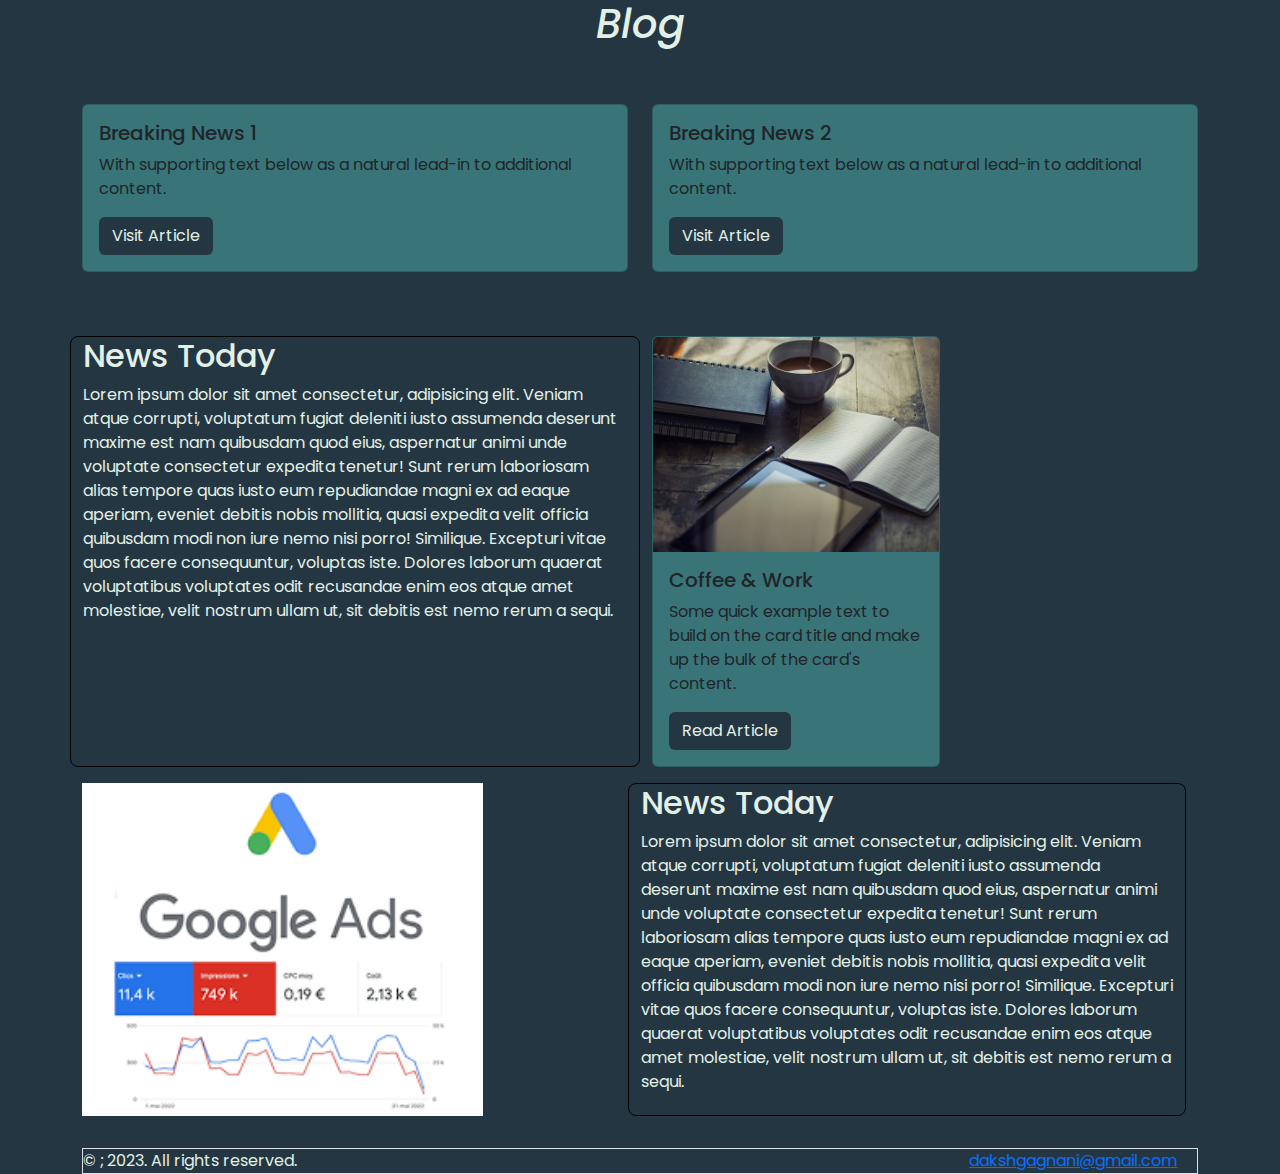
<file: Q1/index.html>
<!DOCTYPE html>
<html lang="en">
<head>
    <meta charset="UTF-8">
    <meta name="viewport" content="width=device-width, initial-scale=1.0">
    <title>Q1Blog</title>
    
    <!-- GOOGLE FONT -->
    <link rel="preconnect" href="https://fonts.googleapis.com">
    <link rel="preconnect" href="https://fonts.gstatic.com" crossorigin>
    <link href="https://fonts.googleapis.com/css2?family=Poppins:ital,wght@0,100;0,200;0,300;0,400;0,500;0,600;0,700;0,800;0,900;1,100;1,200;1,300;1,400;1,500;1,600;1,700;1,800;1,900&display=swap" rel="stylesheet">
    
    <!-- REMIXICON CSS -->
     <link rel="stylesheet" href="../assets/fonts/RemixIcon_Fonts_v4.3.0/fonts/remixicon.css">

    <!-- BOOTSTRAP CSS -->
    <link href="https://cdn.jsdelivr.net/npm/bootstrap@5.3.3/dist/css/bootstrap.min.css" rel="stylesheet" integrity="sha384-QWTKZyjpPEjISv5WaRU9OFeRpok6YctnYmDr5pNlyT2bRjXh0JMhjY6hW+ALEwIH" crossorigin="anonymous">

    <!-- GENERAL CSS -->
     <link rel="stylesheet" href="../css/general.css">
    
     <!-- CUSTOM CSS -->
    <link rel="stylesheet" href="./style.css">

    <!-- MEDIA CSS -->
     <link rel="stylesheet" href="./media.css">

</head>
<body>
    
    <!-- HEADER -->

    <header>
        <h1 class="h1 text-center fst-italic">Blog</h1>
    </header>

    <!-- BLOG -->
    
    <div class="container">
        <div class="row py-5">                                             <!-- JUMBOTRON TYPE CONTENT -->
                <div class="col-sm-6 mb-3 mb-sm-0">
                  <div class="card">
                    <div class="card-body">
                      <h5 class="card-title">Breaking News 1</h5>
                      <p class="card-text">With supporting text below as a natural lead-in to additional content.</p>
                      <a href="#" class="btn btn-custom">Visit Article</a>
                    </div>
                  </div>
                </div>
                <div class="col-sm-6">
                  <div class="card">
                    <div class="card-body">
                      <h5 class="card-title">Breaking News 2</h5>
                      <p class="card-text">With supporting text below as a natural lead-in to additional content.</p>
                      <a href="#" class="btn btn-custom">Visit Article</a>
                    </div>
                  </div>
                </div>
        </div>

        <div class="row py-3">
            <div class="col-lg-6 border border-1 border-black rounded-3">
                <h2>News Today</h2>
                <p>Lorem ipsum dolor sit amet consectetur, adipisicing elit. Veniam atque corrupti, voluptatum fugiat deleniti iusto assumenda deserunt maxime est nam quibusdam quod eius, aspernatur animi unde voluptate consectetur expedita tenetur!
                Sunt rerum laboriosam alias tempore quas iusto eum repudiandae magni ex ad eaque aperiam, eveniet debitis nobis mollitia, quasi expedita velit officia quibusdam modi non iure nemo nisi porro! Similique.
                Excepturi vitae quos facere consequuntur, voluptas iste. Dolores laborum quaerat voluptatibus voluptates odit recusandae enim eos atque amet molestiae, velit nostrum ullam ut, sit debitis est nemo rerum a sequi.</p>
            </div>
            <div class="col-lg-6 col-sm-12">
                <div class="card" style="width: 18rem;">
                    <img src="../assets/images/blog-1.jpg" class="card-img-top" alt="...">
                    <div class="card-body">
                      <h5 class="card-title">Coffee & Work</h5>
                      <p class="card-text">Some quick example text to build on the card title and make up the bulk of the card's content.</p>
                      <a href="#" class="btn btn-custom">Read Article</a>
                    </div>
            </div>
        </div>

        <div class="row py-3">
            <div class="col-6">
                <img class="img-fluid w-75" src="../assets/images/advertisment.png" alt="">
            </div>
            <div class="col-lg-6 border border-1 border-black rounded-3 ms-auto">
                <h2>News Today</h2>
                <p>Lorem ipsum dolor sit amet consectetur, adipisicing elit. Veniam atque corrupti, voluptatum fugiat deleniti iusto assumenda deserunt maxime est nam quibusdam quod eius, aspernatur animi unde voluptate consectetur expedita tenetur!
                Sunt rerum laboriosam alias tempore quas iusto eum repudiandae magni ex ad eaque aperiam, eveniet debitis nobis mollitia, quasi expedita velit officia quibusdam modi non iure nemo nisi porro! Similique.
                Excepturi vitae quos facere consequuntur, voluptas iste. Dolores laborum quaerat voluptatibus voluptates odit recusandae enim eos atque amet molestiae, velit nostrum ullam ut, sit debitis est nemo rerum a sequi.</p>
            </div>
        </div>
    </div>

    <footer class=" border border-1 w-100">
        &copy ; 2023. All rights reserved.  <a href="#">dakshgagnani@gmail.com</a>

    </footer>


    <script src="https://cdn.jsdelivr.net/npm/bootstrap@5.3.3/dist/js/bootstrap.bundle.min.js" integrity="sha384-YvpcrYf0tY3lHB60NNkmXc5s9fDVZLESaAA55NDzOxhy9GkcIdslK1eN7N6jIeHz" crossorigin="anonymous"></script>
</body>
</html>
</file>
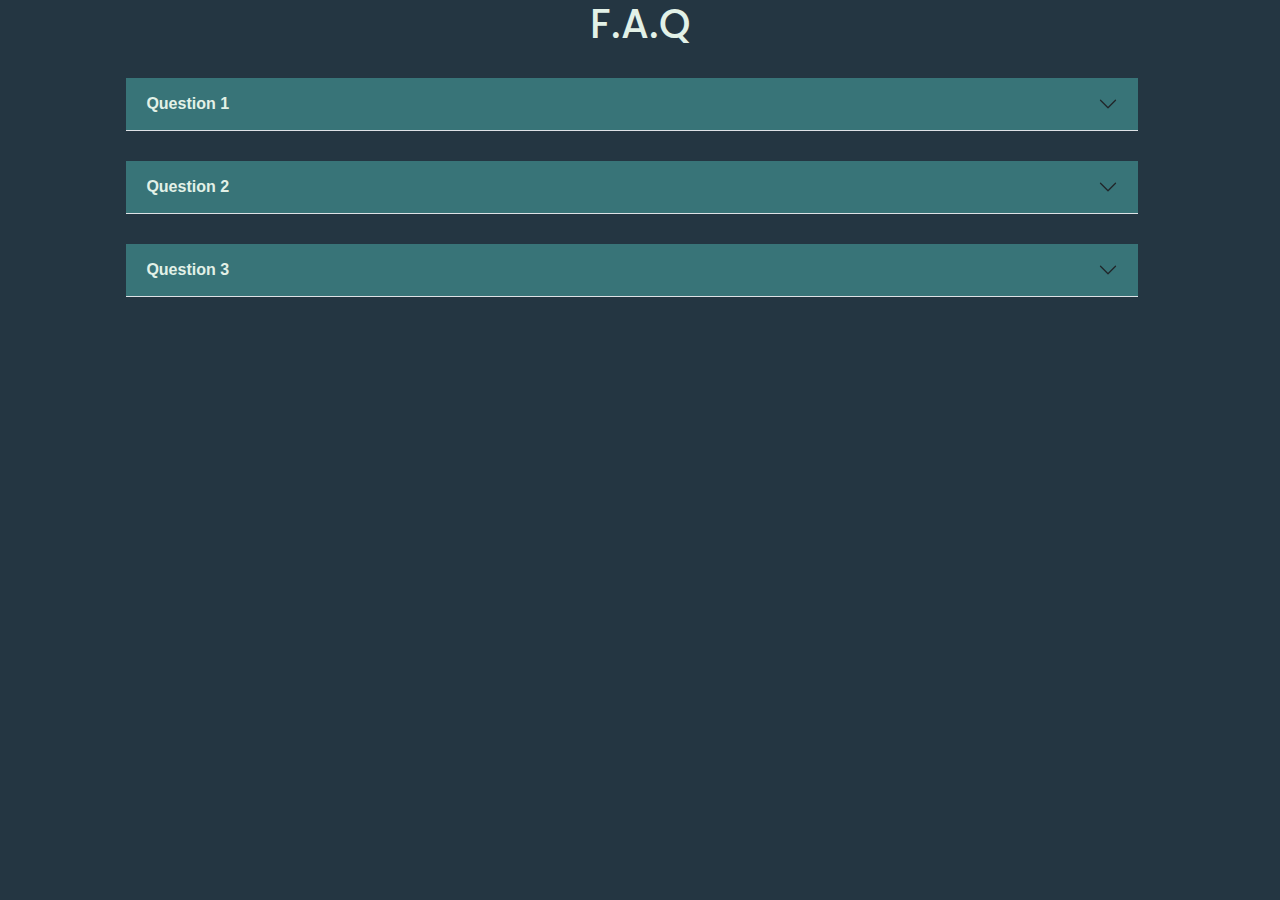
<file: Q2/index.html>
<!DOCTYPE html>
<html lang="en">
<head>
    <meta charset="UTF-8">
    <meta name="viewport" content="width=device-width, initial-scale=1.0">
    <title>Q2Accordion</title>
    
    <!-- GOOGLE FONT -->
    <link rel="preconnect" href="https://fonts.googleapis.com">
    <link rel="preconnect" href="https://fonts.gstatic.com" crossorigin>
    <link href="https://fonts.googleapis.com/css2?family=Poppins:ital,wght@0,100;0,200;0,300;0,400;0,500;0,600;0,700;0,800;0,900;1,100;1,200;1,300;1,400;1,500;1,600;1,700;1,800;1,900&display=swap" rel="stylesheet">
    
    <!-- REMIXICON CSS -->
    <link rel="stylesheet" href="../assets/fonts/RemixIcon_Fonts_v4.3.0/fonts/remixicon.css">

    <!-- BOOTSTRAP CSS -->
    <link href="https://cdn.jsdelivr.net/npm/bootstrap@5.3.3/dist/css/bootstrap.min.css" rel="stylesheet" integrity="sha384-QWTKZyjpPEjISv5WaRU9OFeRpok6YctnYmDr5pNlyT2bRjXh0JMhjY6hW+ALEwIH" crossorigin="anonymous">

    <!-- GENERAL CSS -->
    <link rel="stylesheet" href="../css/general.css">
    
    <!-- CUSTOM CSS -->
     <link rel="stylesheet" href="./style.css">
     
    <!-- MEDIA CSS -->
    <link rel="stylesheet" href="./media.css">
</head>
<body>
    
    <!-- HEADER -->
    <header>
        <h1 class="h1 text-center">F.A.Q</h1>
    </header>
 
    <!-- ACCORDION -->

    <div class="accordion accordion-flush me-3" id="accordionFlushExample">
        <div class="accordion-item">
          <h2 class="accordion-header">
            <button class="accordion-button collapsed fw-bolder" type="button" data-bs-toggle="collapse"
              data-bs-target="#flush-collapseOne" aria-expanded="false" aria-controls="flush-collapseOne">
              Question 1
            </button>
          </h2>
          <div id="flush-collapseOne" class="accordion-collapse collapse"
            data-bs-parent="#accordionFlushExample">
            <div class="accordion-body">Lorem ipsum dolor, sit amet consectetur adipisicing elit. Non doloribus, natus laborum beatae nihil quae incidunt tempora aliquid debitis suscipit.</div>

          </div>
        </div>
        <div class="accordion-item">
          <h2 class="accordion-header">
            <button class="accordion-button collapsed fw-bolder" type="button" data-bs-toggle="collapse"
              data-bs-target="#flush-collapseTwo" aria-expanded="false" aria-controls="flush-collapseTwo">
              Question 2
            </button>
          </h2>
          <div id="flush-collapseTwo" class="accordion-collapse collapse"
            data-bs-parent="#accordionFlushExample">
            <div class="accordion-body">Lorem ipsum dolor, sit amet consectetur adipisicing elit. Doloribus corrupti suscipit magnam officiis rem quia beatae, eveniet neque exercitationem hic.</div>
          </div>
        </div>
        <div class="accordion-item">
          <h2 class="accordion-header">
            <button class="accordion-button collapsed fw-bolder" type="button" data-bs-toggle="collapse"
              data-bs-target="#flush-collapseThree" aria-expanded="false" aria-controls="flush-collapseThree">
              Question 3
            </button>
          </h2>
          <div id="flush-collapseThree" class="accordion-collapse collapse"
            data-bs-parent="#accordionFlushExample">
            <div class="accordion-body">Lorem ipsum dolor sit amet consectetur adipisicing elit. Rerum beatae ipsa labore assumenda iusto vitae sapiente doloremque asperiores et tempore!</div>
          </div>
        </div>

    <script src="https://cdn.jsdelivr.net/npm/bootstrap@5.3.3/dist/js/bootstrap.bundle.min.js" integrity="sha384-YvpcrYf0tY3lHB60NNkmXc5s9fDVZLESaAA55NDzOxhy9GkcIdslK1eN7N6jIeHz" crossorigin="anonymous"></script>
</body>
</html>
</file>
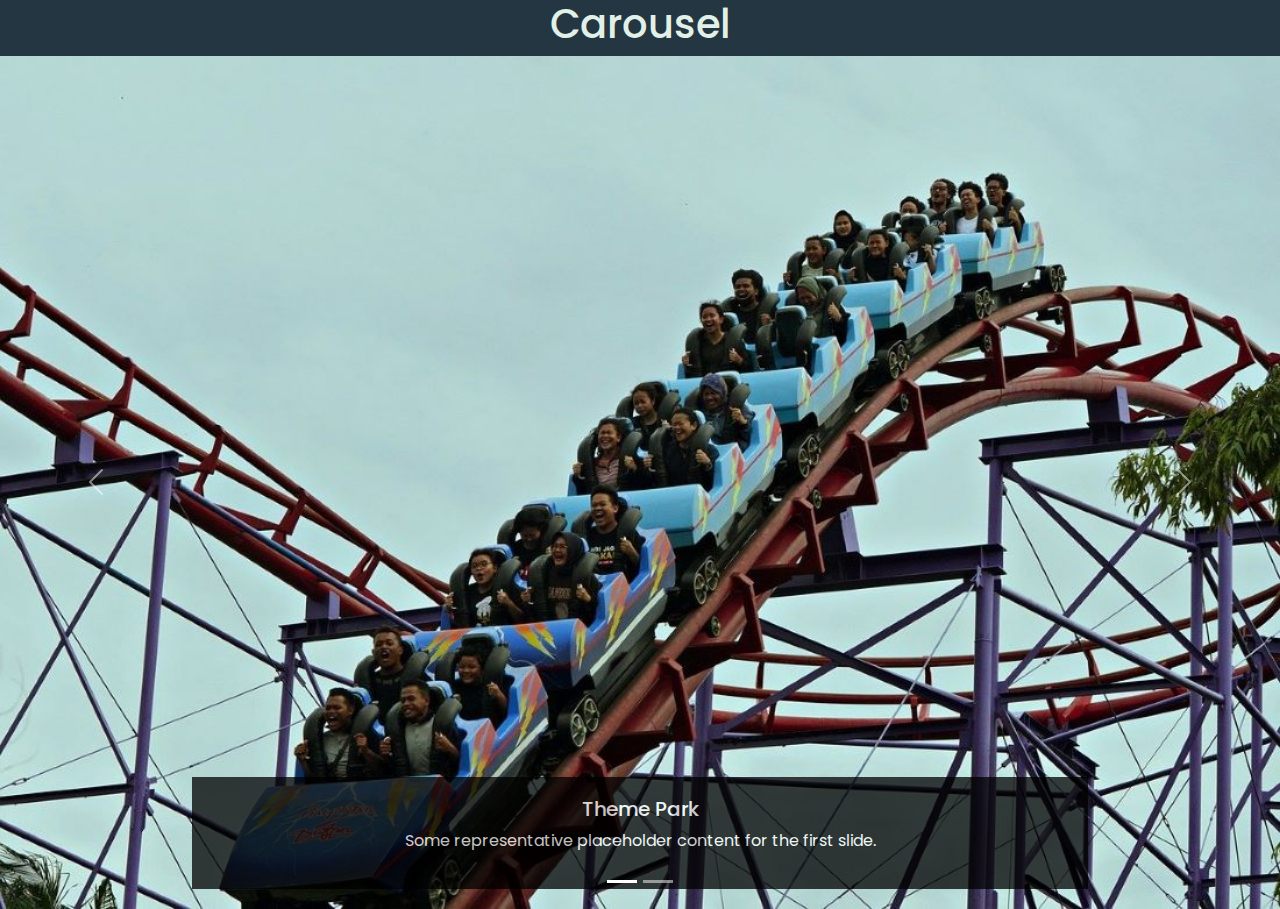
<file: Q3/index.html>
<!DOCTYPE html>
<html lang="en">
<head>
    <meta charset="UTF-8">
    <meta name="viewport" content="width=device-width, initial-scale=1.0">
    <title>Q3Carousel</title>
    
    <!-- GOOGLE FONT -->
    <link rel="preconnect" href="https://fonts.googleapis.com">
    <link rel="preconnect" href="https://fonts.gstatic.com" crossorigin>
    <link href="https://fonts.googleapis.com/css2?family=Poppins:ital,wght@0,100;0,200;0,300;0,400;0,500;0,600;0,700;0,800;0,900;1,100;1,200;1,300;1,400;1,500;1,600;1,700;1,800;1,900&display=swap" rel="stylesheet">
    
    <!-- REMIXICON CSS -->
    <link rel="stylesheet" href="../assets/fonts/RemixIcon_Fonts_v4.3.0/fonts/remixicon.css">

    <!-- BOOTSTRAP CSS -->
    <link href="https://cdn.jsdelivr.net/npm/bootstrap@5.3.3/dist/css/bootstrap.min.css" rel="stylesheet" integrity="sha384-QWTKZyjpPEjISv5WaRU9OFeRpok6YctnYmDr5pNlyT2bRjXh0JMhjY6hW+ALEwIH" crossorigin="anonymous">

    <!-- GENERAL CSS -->
    <link rel="stylesheet" href="../css/general.css">
    
    <!-- CUSTOM CSS -->
     <link rel="stylesheet" href="./style.css">
 
    <!-- MEDIA CSS -->
    <link rel="stylesheet" href="./media.css">    
</head>
<body>
    <!-- HEADER -->
    <header>
        <h1 class="h1 text-center">Carousel</h1>
    </header>

    <!-- CAROUSEL -->

    <div id="carouselExampleCaptions" class="carousel slide">
        <div class="carousel-indicators">
          <button type="button" data-bs-target="#carouselExampleCaptions" data-bs-slide-to="0" class="active" aria-current="true" aria-label="Slide 1"></button>
          <button type="button" data-bs-target="#carouselExampleCaptions" data-bs-slide-to="1" aria-label="Slide 2"></button>
    
        </div>
        <div class="carousel-inner">
          <div class="carousel-item active">
            <img src="../assets/images/c-1.jpg" class="d-block w-100" alt="...">
            <div class="carousel-caption d-none d-md-block  bg-black opacity-75">
              <h5>Theme Park</h5>
              <p>Some representative placeholder content for the first slide.</p>
            </div>
          </div>
          <div class="carousel-item">
            <img src="../assets/images/c-2.jpg" class="d-block w-100" alt="...">
            <div class="carousel-caption d-none d-md-block bg-black opacity-75">
              <h5>Theme Park</h5>
              <p>Some representative placeholder content for the second slide.</p>
            </div>
          </div>
         
        </div>
        <button class="carousel-control-prev" type="button" data-bs-target="#carouselExampleCaptions" data-bs-slide="prev">
          <span class="carousel-control-prev-icon" aria-hidden="true"></span>
          <span class="visually-hidden">Previous</span>
        </button>
        <button class="carousel-control-next" type="button" data-bs-target="#carouselExampleCaptions" data-bs-slide="next">
          <span class="carousel-control-next-icon" aria-hidden="true"></span>
          <span class="visually-hidden">Next</span>
        </button>
      </div>

    <script src="https://cdn.jsdelivr.net/npm/bootstrap@5.3.3/dist/js/bootstrap.bundle.min.js" integrity="sha384-YvpcrYf0tY3lHB60NNkmXc5s9fDVZLESaAA55NDzOxhy9GkcIdslK1eN7N6jIeHz" crossorigin="anonymous"></script>
</body>
</html>
</file>
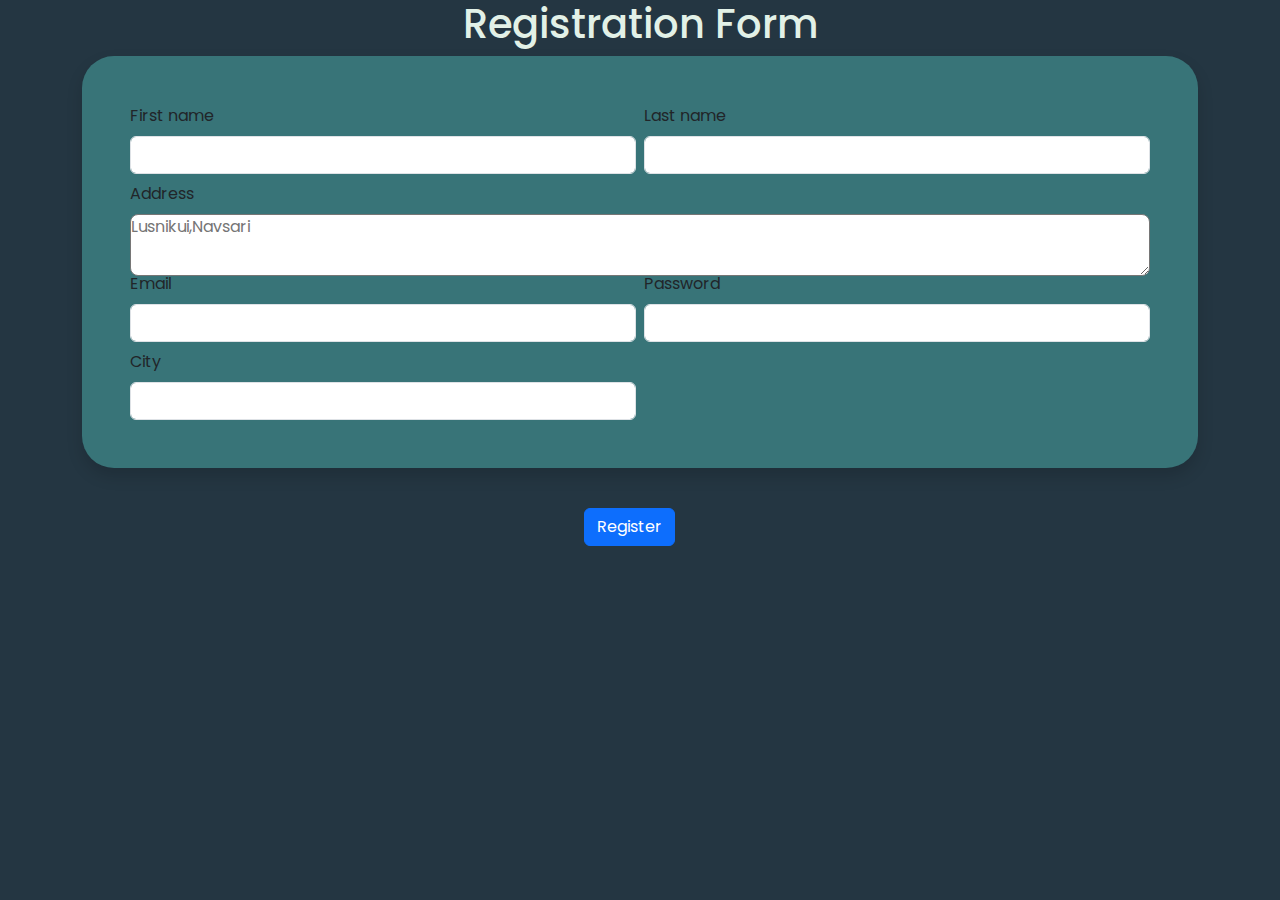
<file: Q5/index.html>
<!DOCTYPE html>
<html lang="en">
<head>
    <meta charset="UTF-8">
    <meta name="viewport" content="width=device-width, initial-scale=1.0">
    <title>Q5Form</title>

    <!-- GOOGLE FONT -->
    <link rel="preconnect" href="https://fonts.googleapis.com">
    <link rel="preconnect" href="https://fonts.gstatic.com" crossorigin>
    <link href="https://fonts.googleapis.com/css2?family=Poppins:ital,wght@0,100;0,200;0,300;0,400;0,500;0,600;0,700;0,800;0,900;1,100;1,200;1,300;1,400;1,500;1,600;1,700;1,800;1,900&display=swap" rel="stylesheet">
    
     <!-- REMIXICON CSS -->
    <link rel="stylesheet" href="../assets/fonts/RemixIcon_Fonts_v4.3.0/fonts/remixicon.css">

    <!-- BOOTSTRAP CSS -->
    <link href="https://cdn.jsdelivr.net/npm/bootstrap@5.3.3/dist/css/bootstrap.min.css" rel="stylesheet" integrity="sha384-QWTKZyjpPEjISv5WaRU9OFeRpok6YctnYmDr5pNlyT2bRjXh0JMhjY6hW+ALEwIH" crossorigin="anonymous">

    <!-- GENERAL CSS -->
    <link rel="stylesheet" href="../css/general.css">
   
    <!-- CUSTOM CSS -->
     <link rel="stylesheet" href="./style.css">

    <!-- MEDIA CSS -->
    <link rel="stylesheet" href="./media.css">     
</head>
<body>
   
<!-- HEADER -->

<header>
    <h1 class="h1 text-center">Registration Form</h1>
</header>

<!-- FORM -->


    <div class="container">
    <div class="shadow p-5 rounded-5">
     <form class="row g-2">
         <div class="col-md-6 col-sm-12">
             <label for="first-name" class="form-label">First name</label>
             <input type="text" class="form-control" id="first-name">
         </div>
         <div class="col-md-6 col-sm-12">
             <label for="last-name" class="form-label">Last name</label>
             <input type="text" class="form-control" id="last-name">
         </div>
         
         <div class="col-12">
             <label for="Address" class="form-label">Address</label>
             <textarea name="" id="Address" placeholder="Lusnikui,Navsari" class="rounded-3 d-block w-100 h-75"></textarea>
         </div>
         <div class="col-md-6 ">
            <label for="Email" class="form-label">Email</label>
            <input type="email" class="form-control" id="Email">
        </div>
        <div class="col-md-6">
            <label for="Password" class="form-label">Password</label>
            <input type="password" class="form-control" id="Password">
        </div>
         <div class="col-md-6">
             <label for="City" class="form-label">City</label>
             <input type="text" class="form-control" id="City">
         </div>
     

         </div>
         <div class="col-12">
             <button type="submit" class="btn btn-primary">Register</button>
         </div>
     </form>
     </div>
    </div>
 </section>
    <script src="https://cdn.jsdelivr.net/npm/bootstrap@5.3.3/dist/js/bootstrap.bundle.min.js" integrity="sha384-YvpcrYf0tY3lHB60NNkmXc5s9fDVZLESaAA55NDzOxhy9GkcIdslK1eN7N6jIeHz" crossorigin="anonymous"></script>
</body>
</html>
</file>
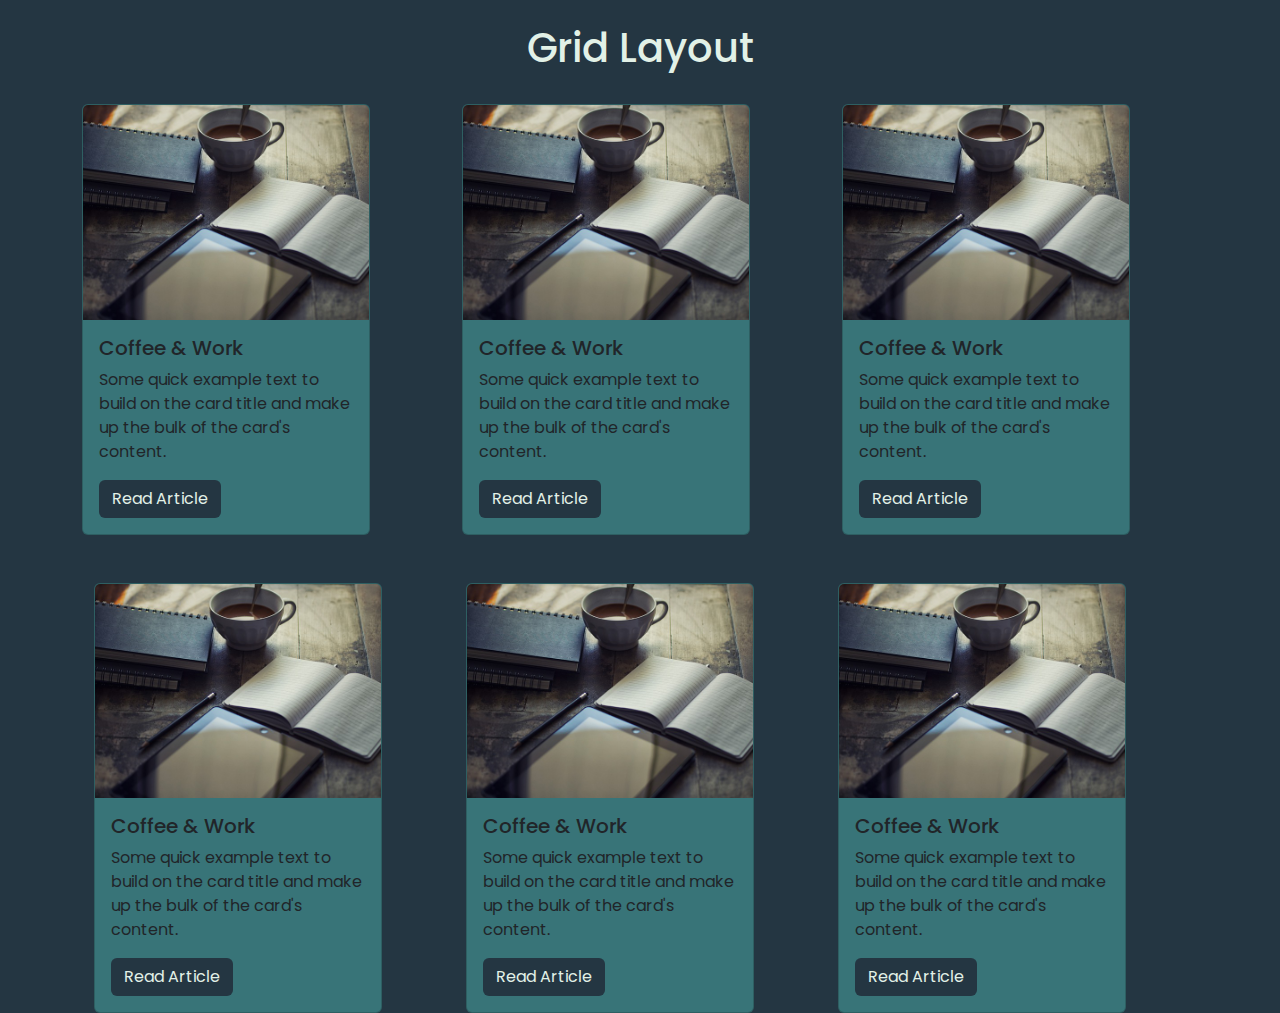
<file: Q6/index.html>
<!DOCTYPE html>
<html lang="en">
<head>
    <meta charset="UTF-8">
    <meta name="viewport" content="width=device-width, initial-scale=1.0">
    <title>Q6GridLayout</title>

    <!-- GOOGLE FONT -->
    <link rel="preconnect" href="https://fonts.googleapis.com">
    <link rel="preconnect" href="https://fonts.gstatic.com" crossorigin>
    <link href="https://fonts.googleapis.com/css2?family=Poppins:ital,wght@0,100;0,200;0,300;0,400;0,500;0,600;0,700;0,800;0,900;1,100;1,200;1,300;1,400;1,500;1,600;1,700;1,800;1,900&display=swap" rel="stylesheet">

     <!-- REMIXICON CSS -->
    <link rel="stylesheet" href="../assets/fonts/RemixIcon_Fonts_v4.3.0/fonts/remixicon.css">

    <!-- BOOTSTRAP CSS -->
    <link href="https://cdn.jsdelivr.net/npm/bootstrap@5.3.3/dist/css/bootstrap.min.css" rel="stylesheet" integrity="sha384-QWTKZyjpPEjISv5WaRU9OFeRpok6YctnYmDr5pNlyT2bRjXh0JMhjY6hW+ALEwIH" crossorigin="anonymous">

    <!-- GENERAL CSS -->
     <link rel="stylesheet" href="../css/general.css">
    
     <!-- CUSTOM CSS -->
    <link rel="stylesheet" href="./style.css">

    <!-- MEDIA CSS -->
    <link rel="stylesheet" href="./media.css">    
</head>
<body>

    <!-- HEADER -->
     <header class="py-4">
        <h1 class="h1 text-center">Grid Layout</h1>
     </header>

        <!-- GRID LAYOUT -->
    <div class="container">
        <div class="row row1">
                <!-- ROW 1 -->
            <div class="col-lg-4 col-md-6 col-sm-12">
                <div class="card" style="width: 18rem;">
                    <img src="../assets/images/blog-1.jpg" class="card-img-top" alt="...">
                    <div class="card-body">
                      <h5 class="card-title">Coffee & Work</h5>
                      <p class="card-text">Some quick example text to build on the card title and make up the bulk of the card's content.</p>
                      <a href="#" class="btn btn-custom">Read Article</a>
                    </div>
                </div>
            </div>
            <div class="col-lg-4 col-md-6 col-sm-12">
                <div class="card" style="width: 18rem;">
                    <img src="../assets/images/blog-1.jpg" class="card-img-top" alt="...">
                    <div class="card-body">
                      <h5 class="card-title">Coffee & Work</h5>
                      <p class="card-text">Some quick example text to build on the card title and make up the bulk of the card's content.</p>
                      <a href="#" class="btn btn-custom">Read Article</a>
                    </div>
                </div>
            </div>
         
            <div class="col-lg-4 col-md-6 col-sm-12 mx-auto mx-sm-0">
                <div class="card" style="width: 18rem;">
                    <img src="../assets/images/blog-1.jpg" class="card-img-top" alt="...">
                    <div class="card-body">
                      <h5 class="card-title">Coffee & Work</h5>
                      <p class="card-text">Some quick example text to build on the card title and make up the bulk of the card's content.</p>
                      <a href="#" class="btn btn-custom">Read Article</a>
                    </div>
                </div>
            </div>
        </div> 
                <!-- ROW 2 -->
        <div class="row row2 mt-5 mx-auto">
            <div class="col-lg-4 col-md-6 col-sm-12">
                <div class="card" style="width: 18rem;">
                    <img src="../assets/images/blog-1.jpg" class="card-img-top" alt="...">
                    <div class="card-body">
                      <h5 class="card-title">Coffee & Work</h5>
                      <p class="card-text">Some quick example text to build on the card title and make up the bulk of the card's content.</p>
                      <a href="#" class="btn btn-custom">Read Article</a>
                    </div>
                </div>
            </div>     
            <div class="col-lg-4 col-md-6 col-sm-12">
                <div class="card" style="width: 18rem;">
                    <img src="../assets/images/blog-1.jpg" class="card-img-top" alt="...">
                    <div class="card-body">
                      <h5 class="card-title">Coffee & Work</h5>
                      <p class="card-text">Some quick example text to build on the card title and make up the bulk of the card's content.</p>
                      <a href="#" class="btn btn-custom">Read Article</a>
                    </div>
                </div>
            </div>     
            <div class="col-lg-4 col-md-6 col-sm-12 mx-auto mx-sm-0">
                <div class="card" style="width: 18rem;">
                    <img src="../assets/images/blog-1.jpg" class="card-img-top" alt="...">
                    <div class="card-body">
                      <h5 class="card-title">Coffee & Work</h5>
                      <p class="card-text">Some quick example text to build on the card title and make up the bulk of the card's content.</p>
                      <a href="#" class="btn btn-custom">Read Article</a>
                    </div>
                </div>
            </div>     
        </div>
    </div>

    <script src="https://cdn.jsdelivr.net/npm/bootstrap@5.3.3/dist/js/bootstrap.bundle.min.js" integrity="sha384-YvpcrYf0tY3lHB60NNkmXc5s9fDVZLESaAA55NDzOxhy9GkcIdslK1eN7N6jIeHz" crossorigin="anonymous"></script>
</body>
</html>
</file>
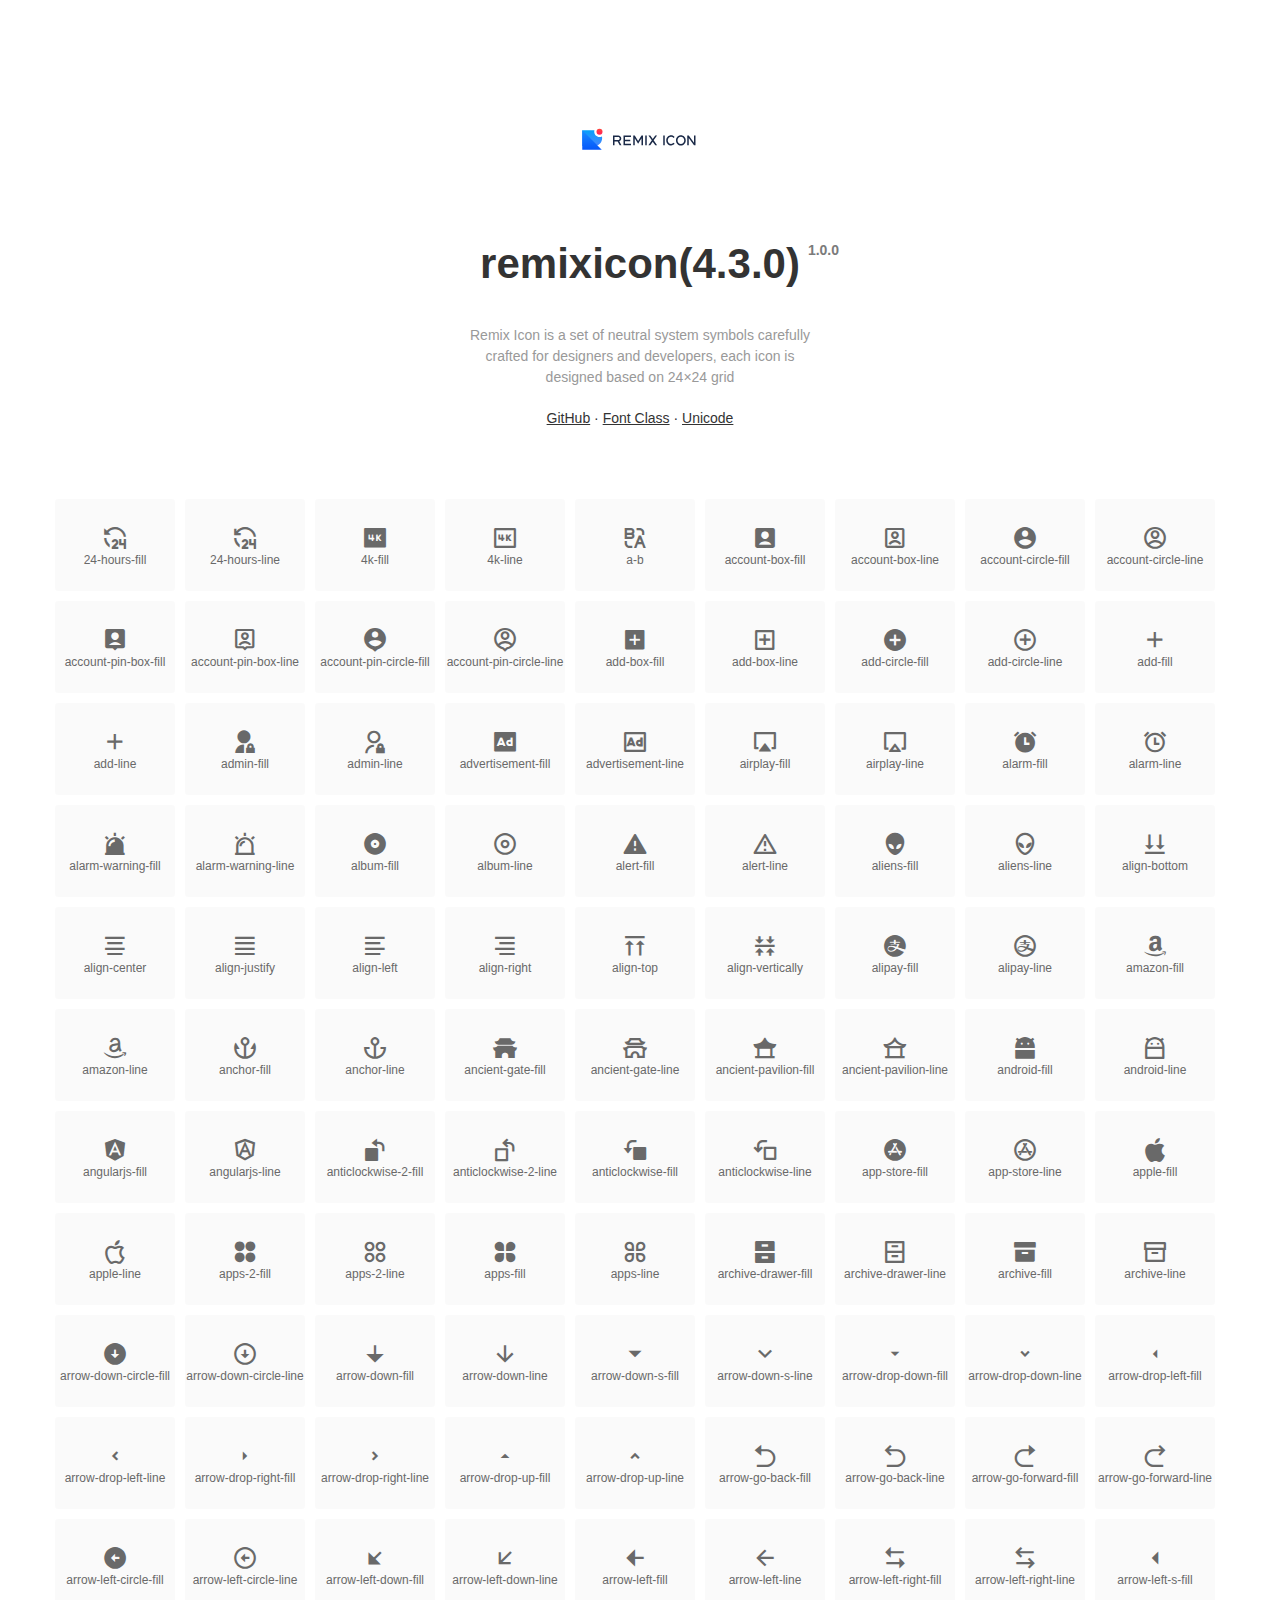
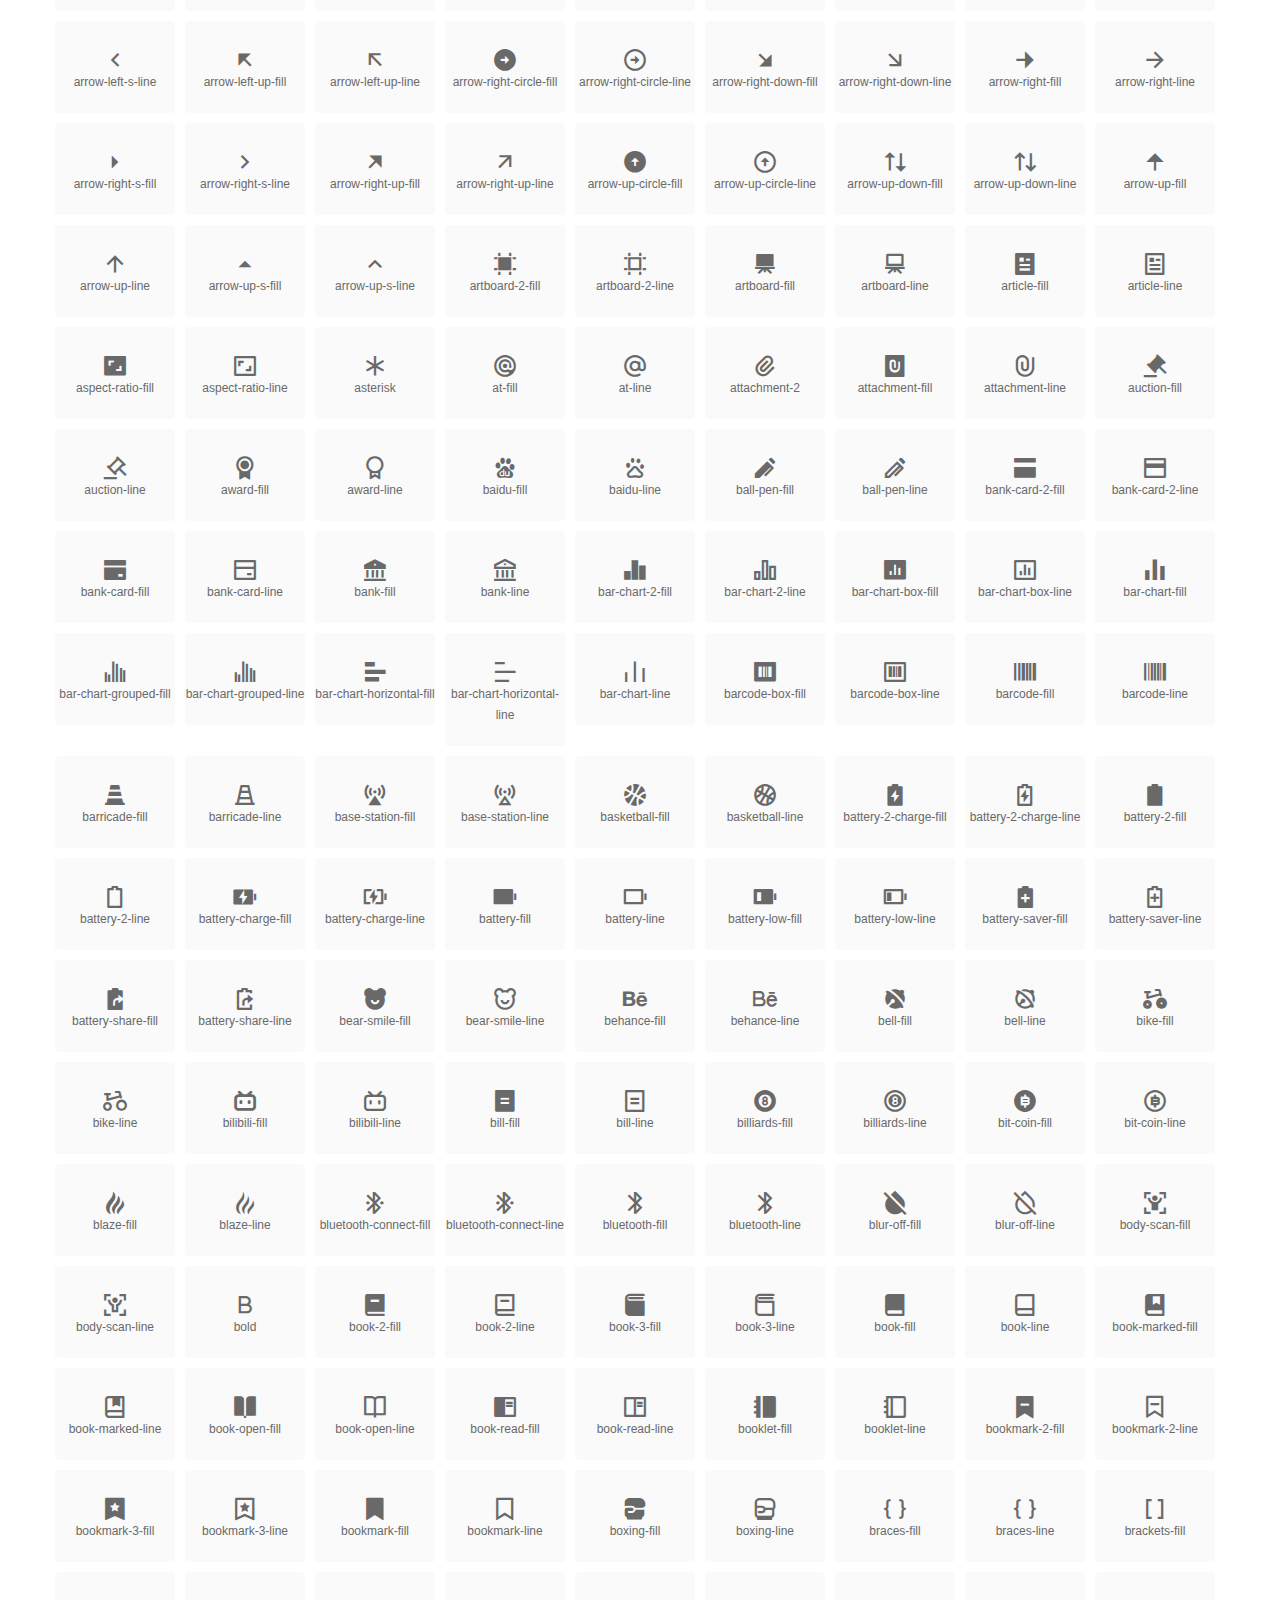
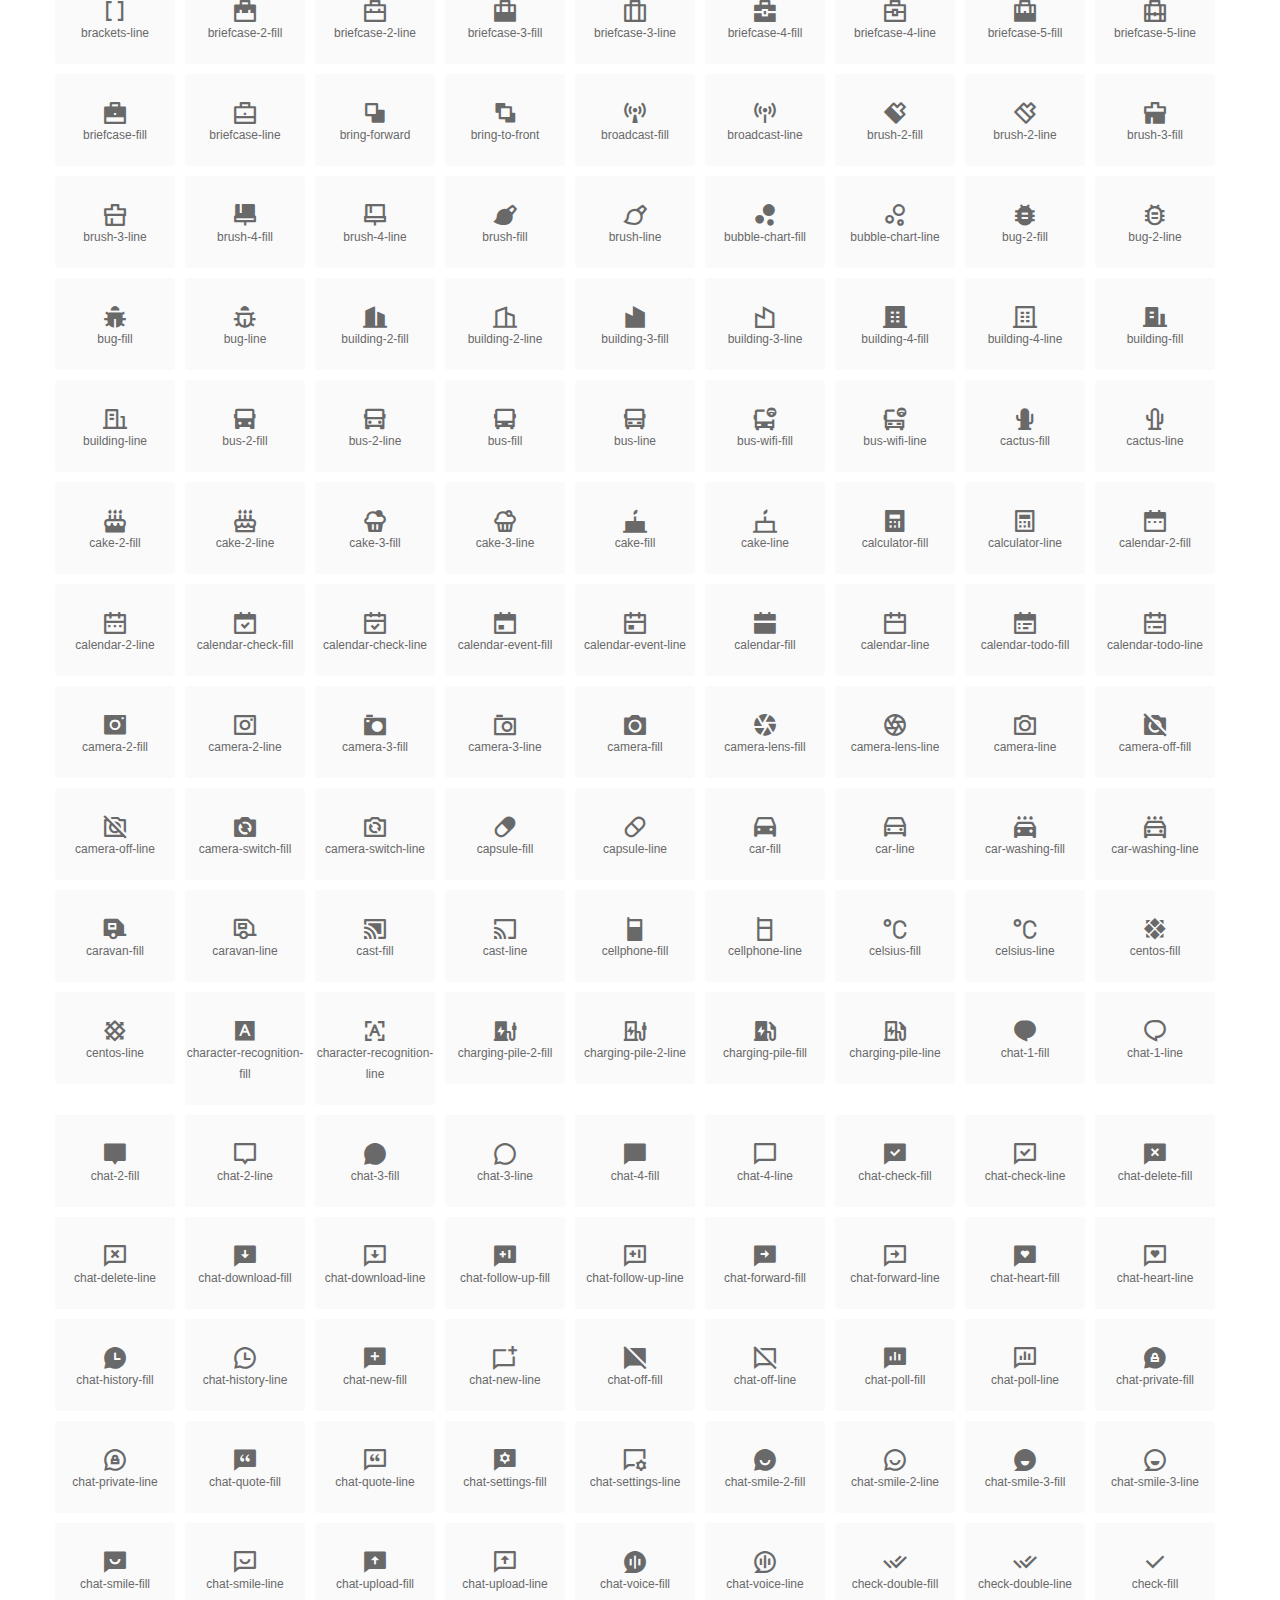
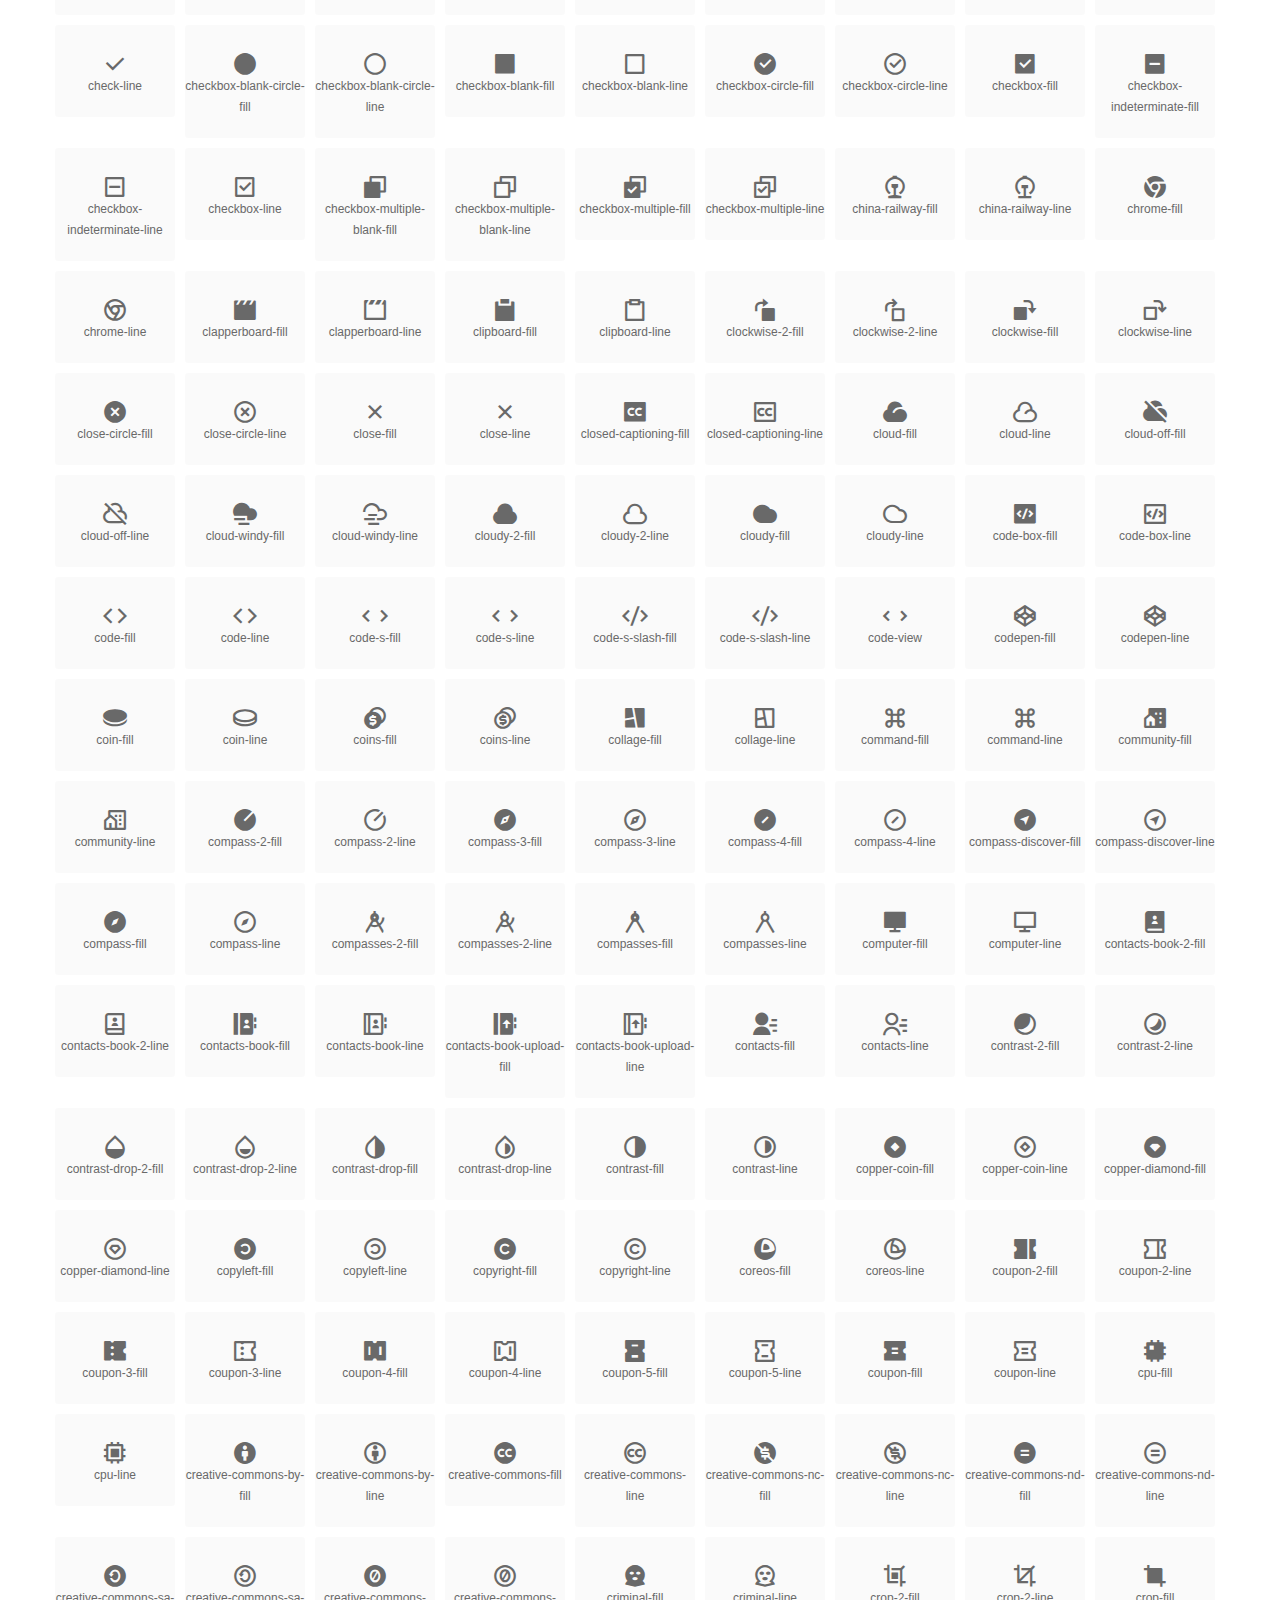
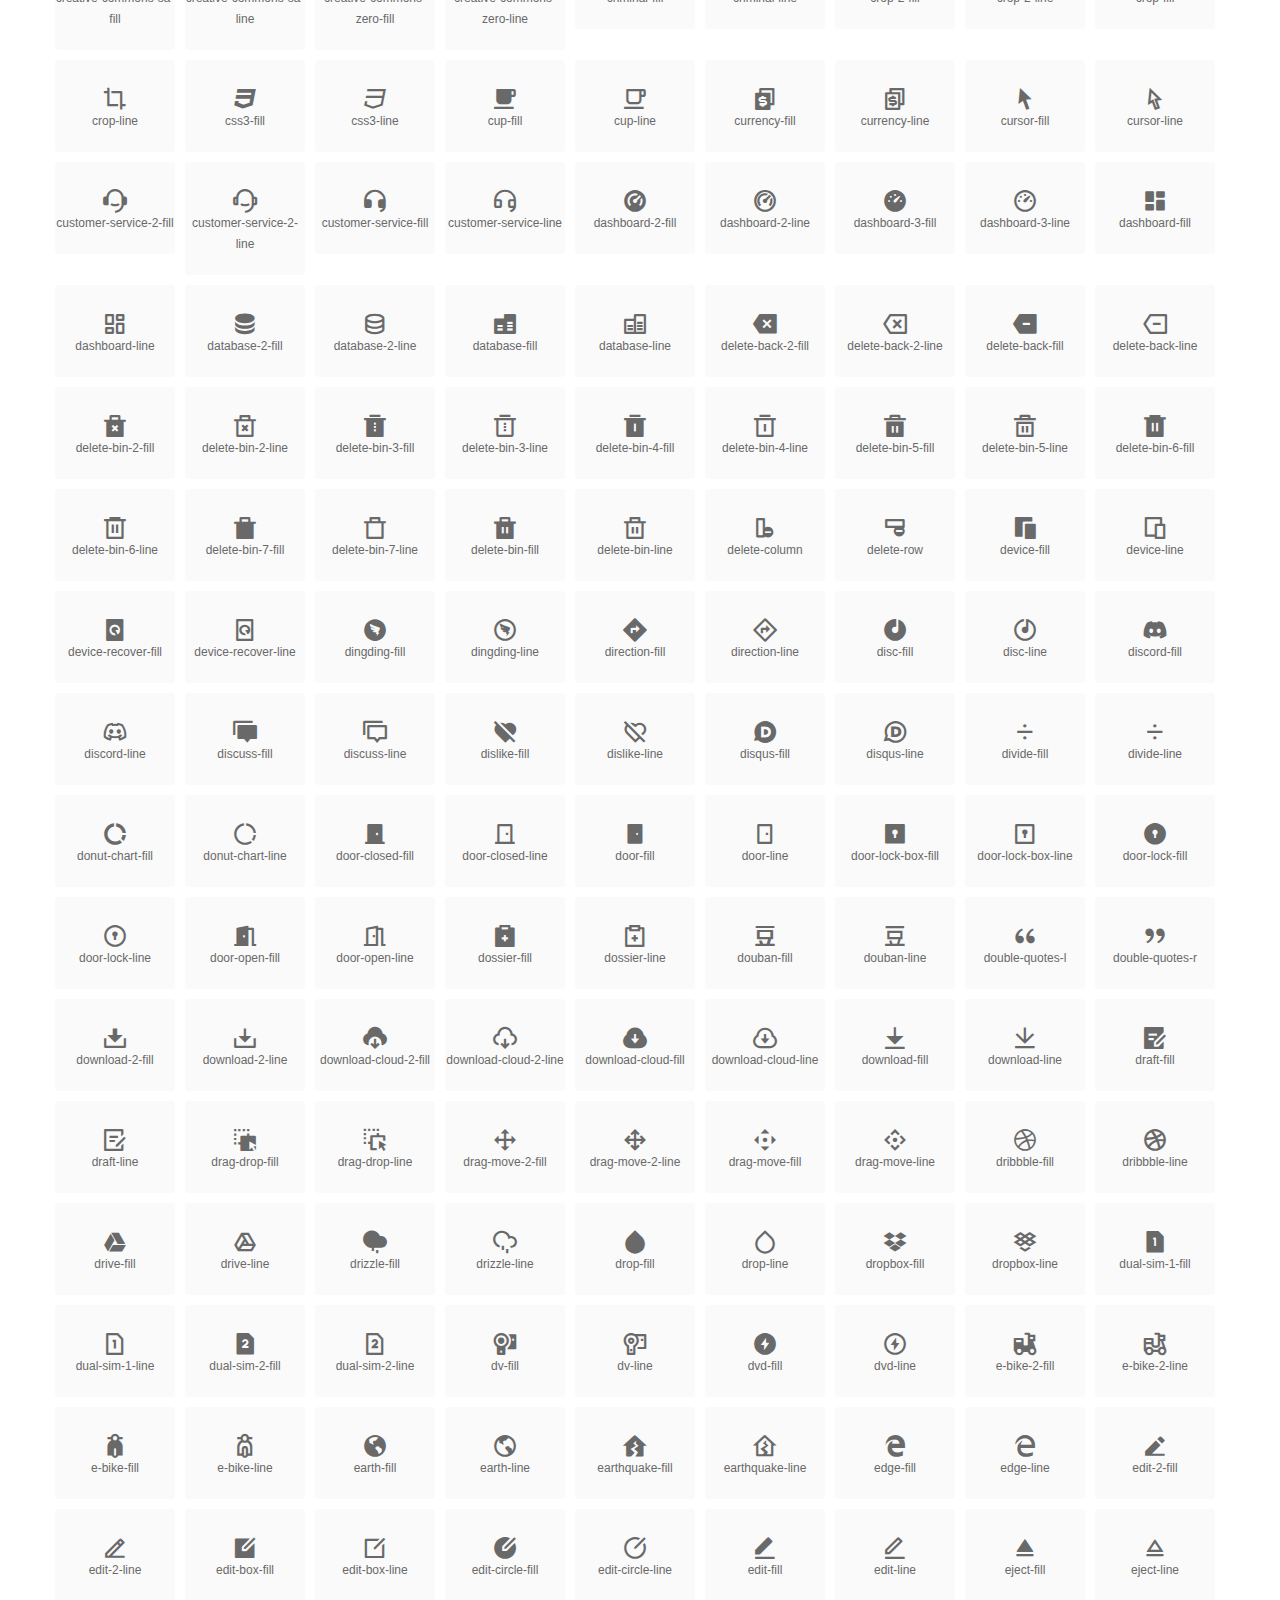
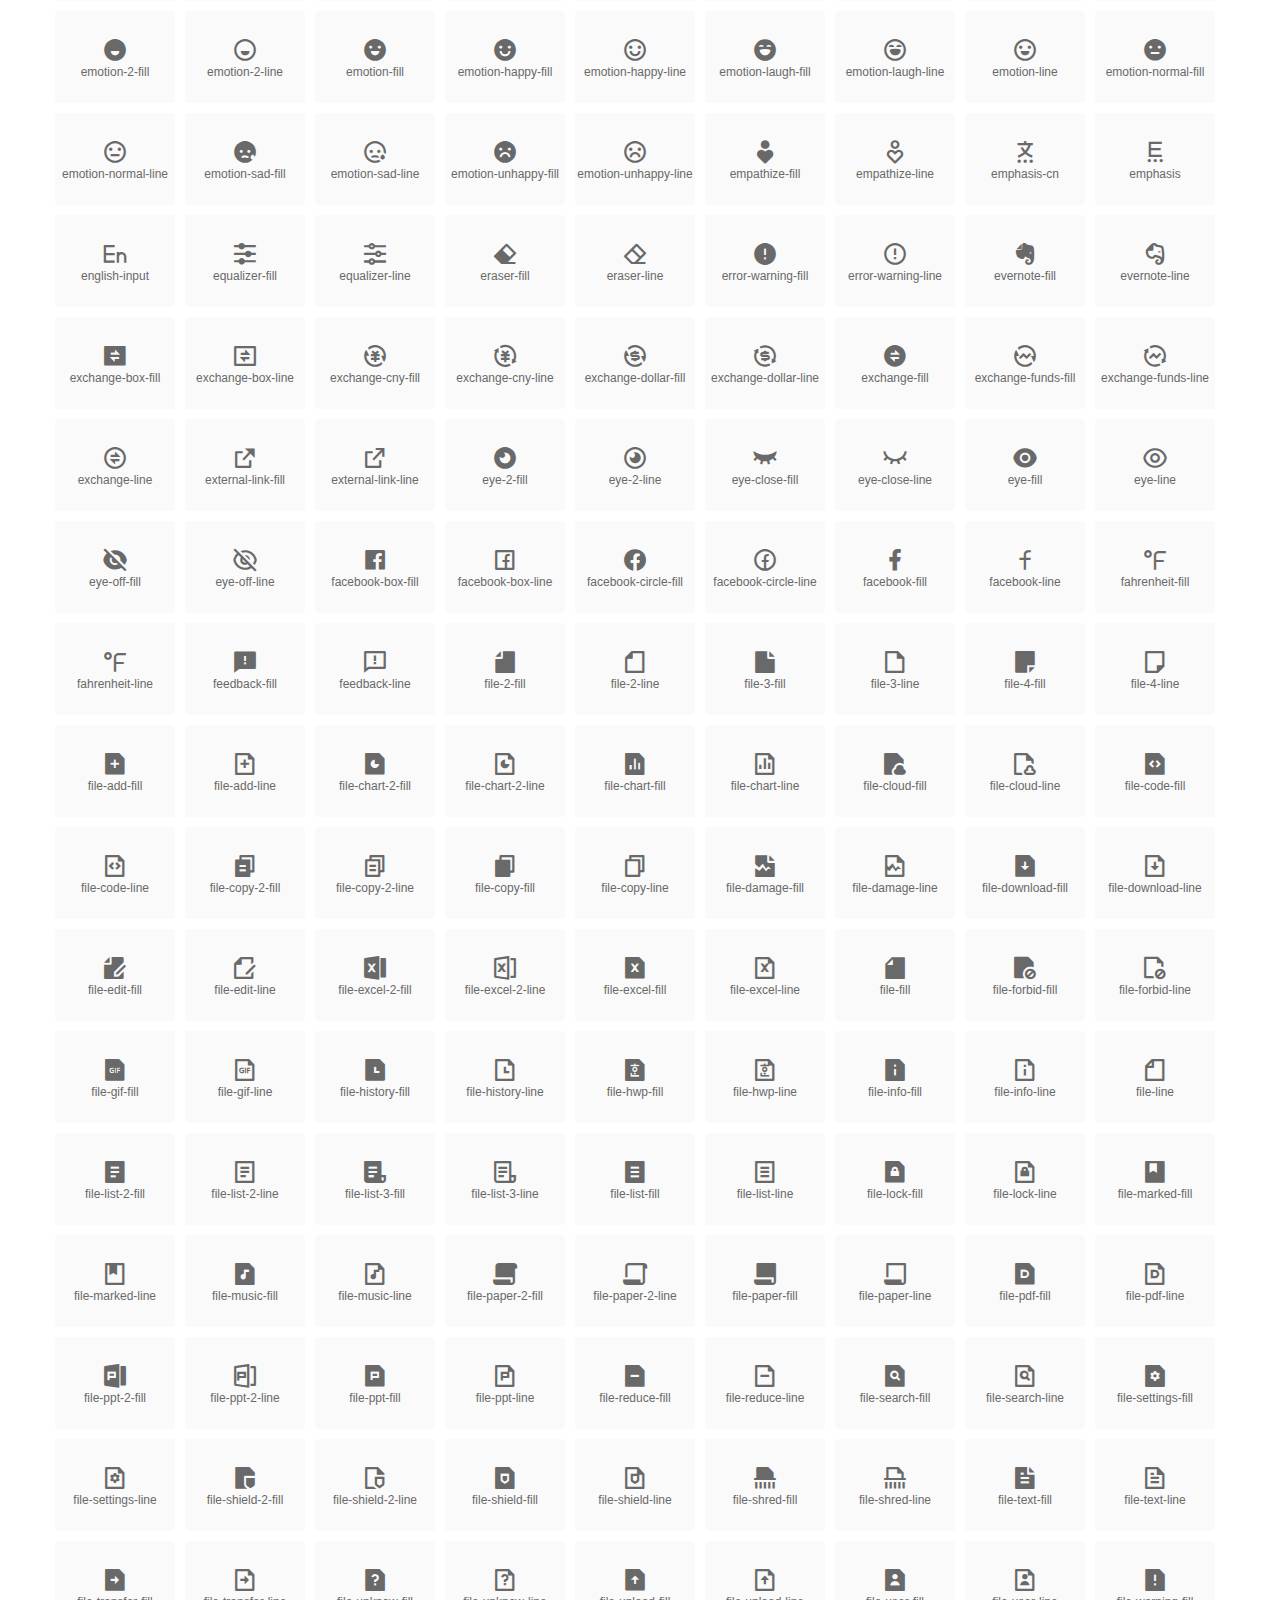
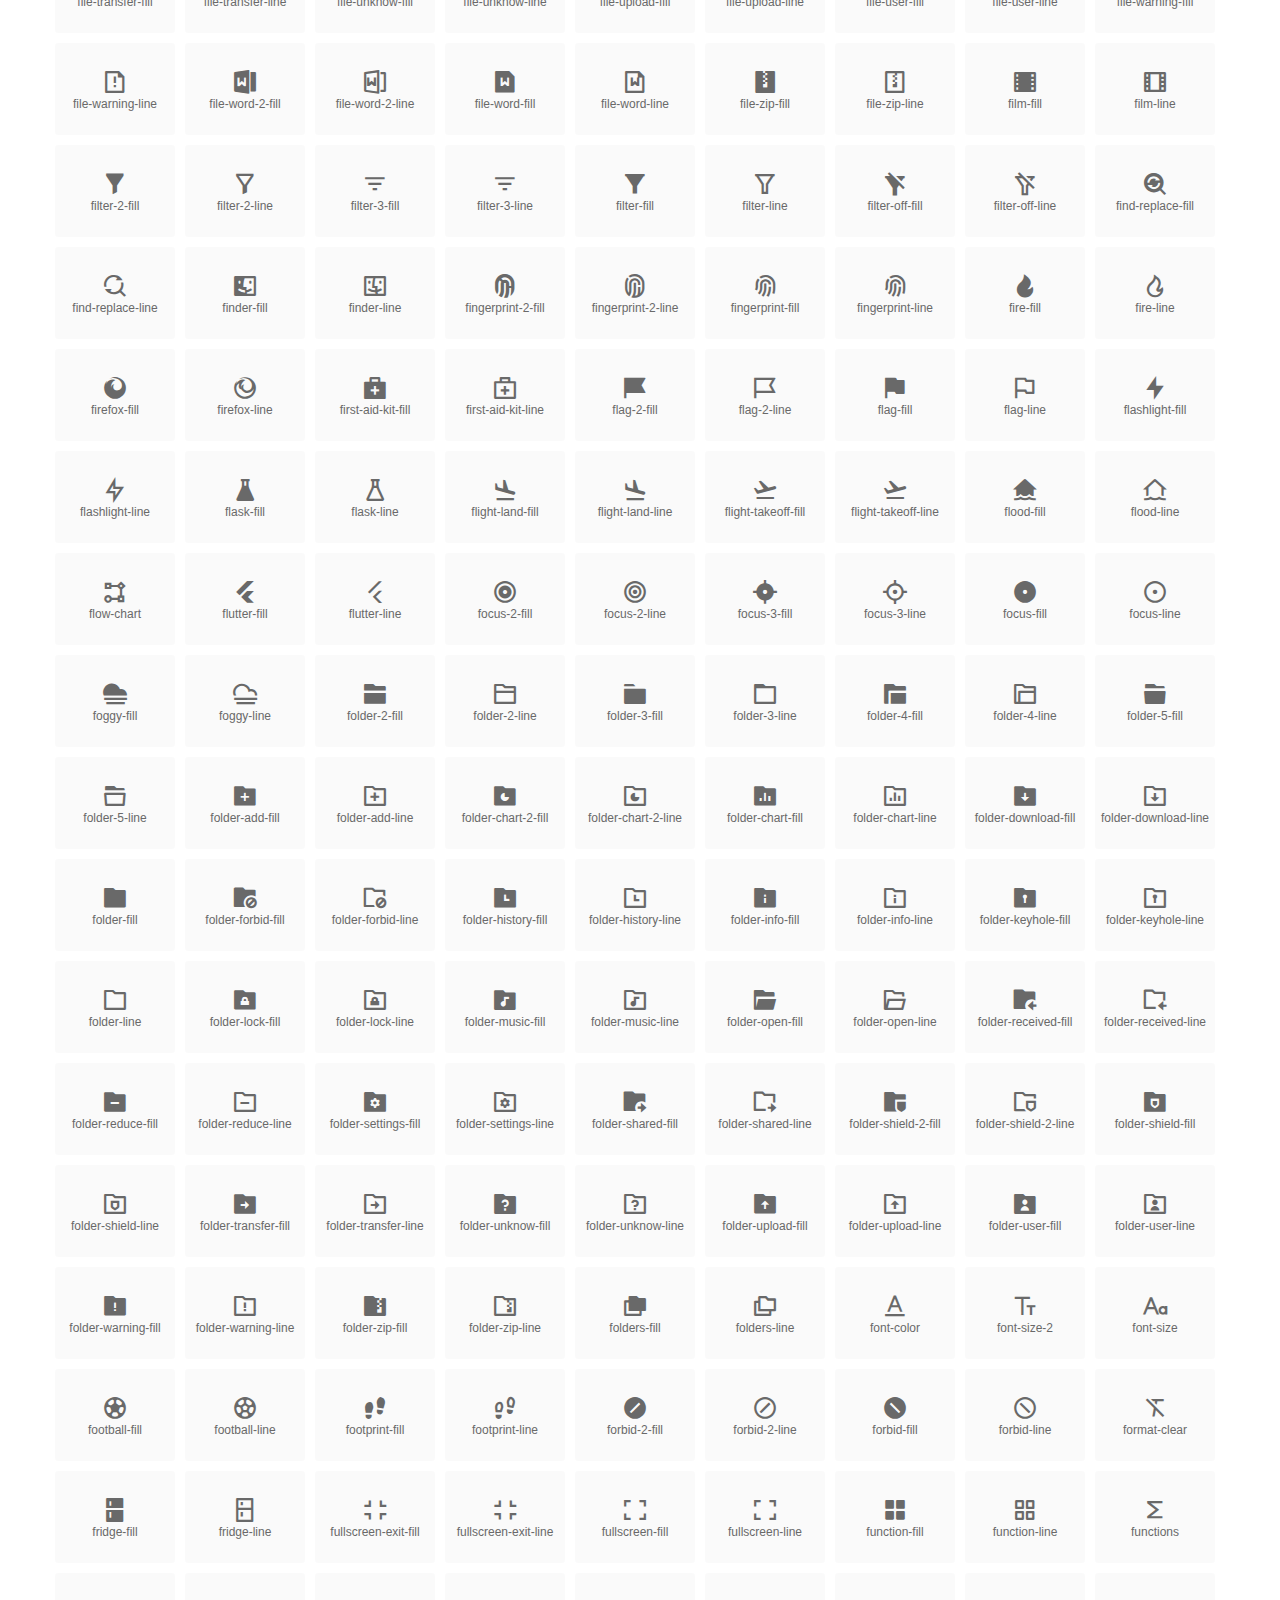
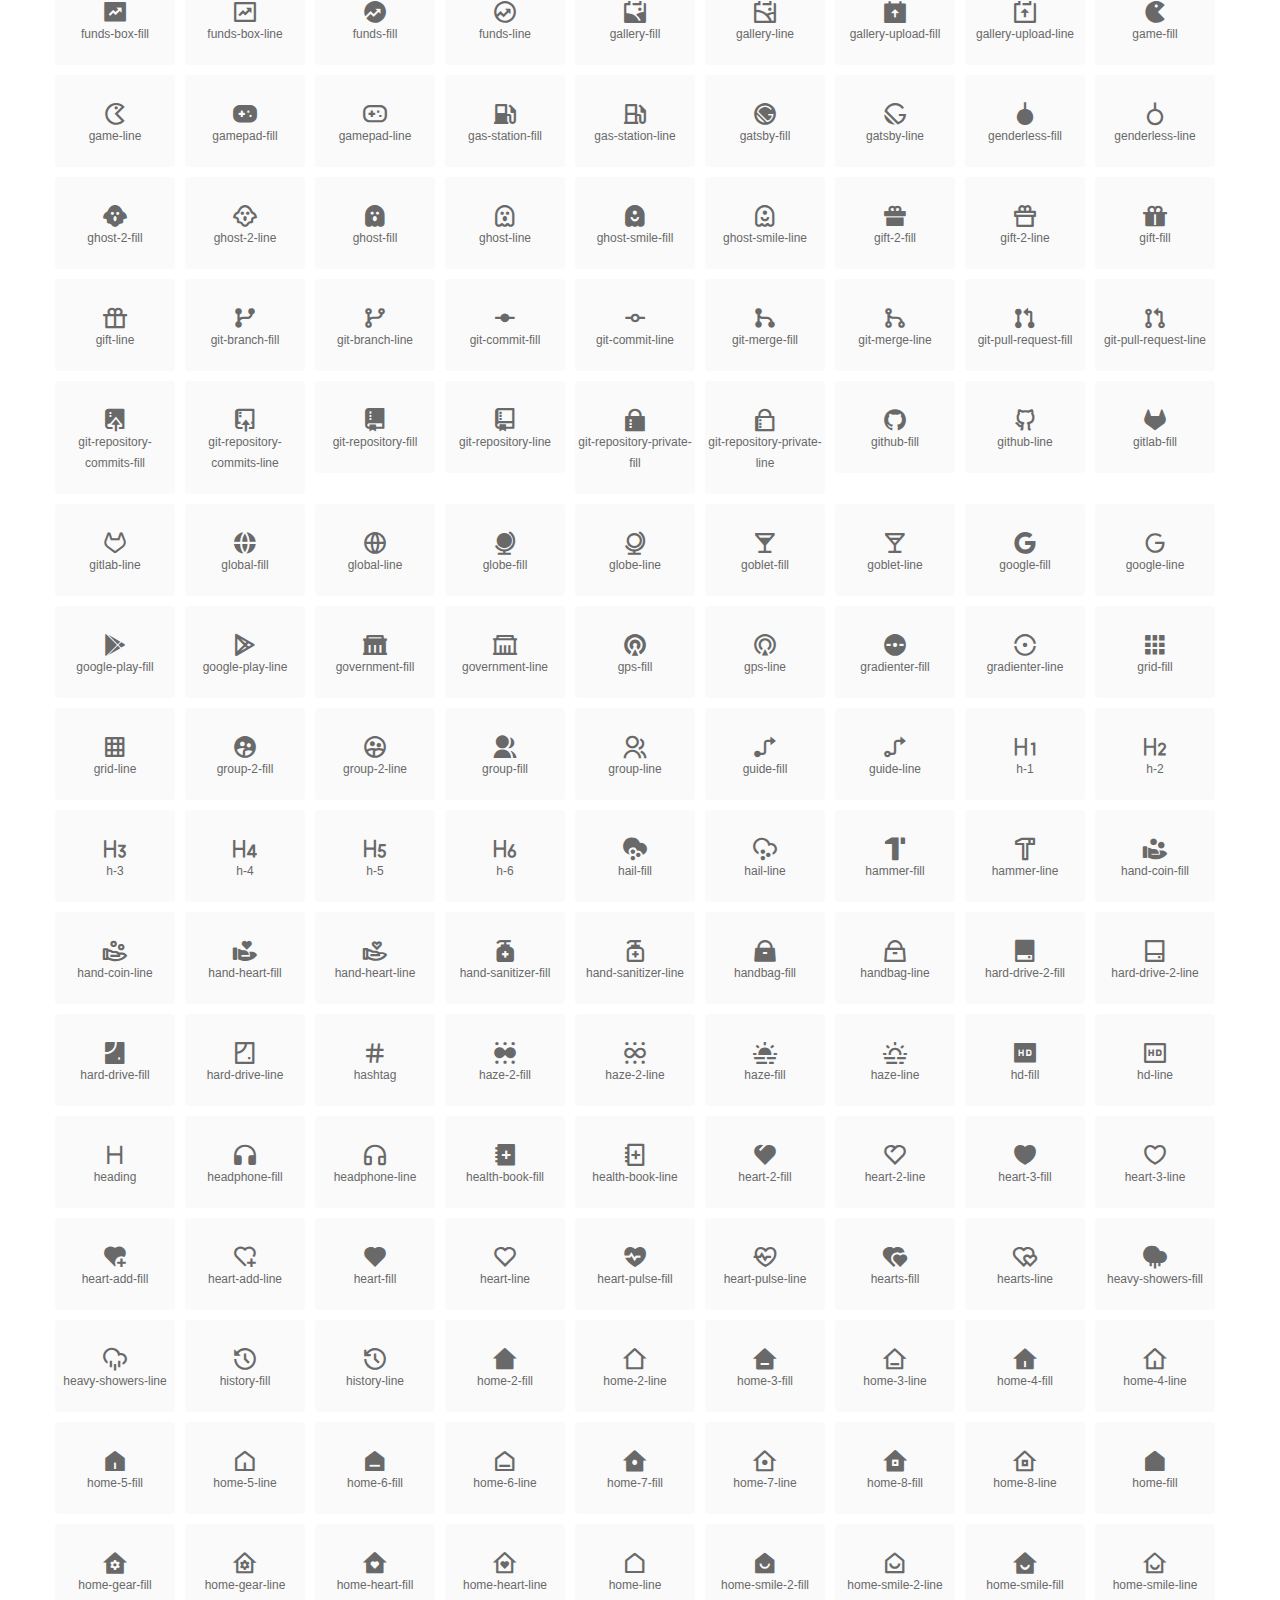
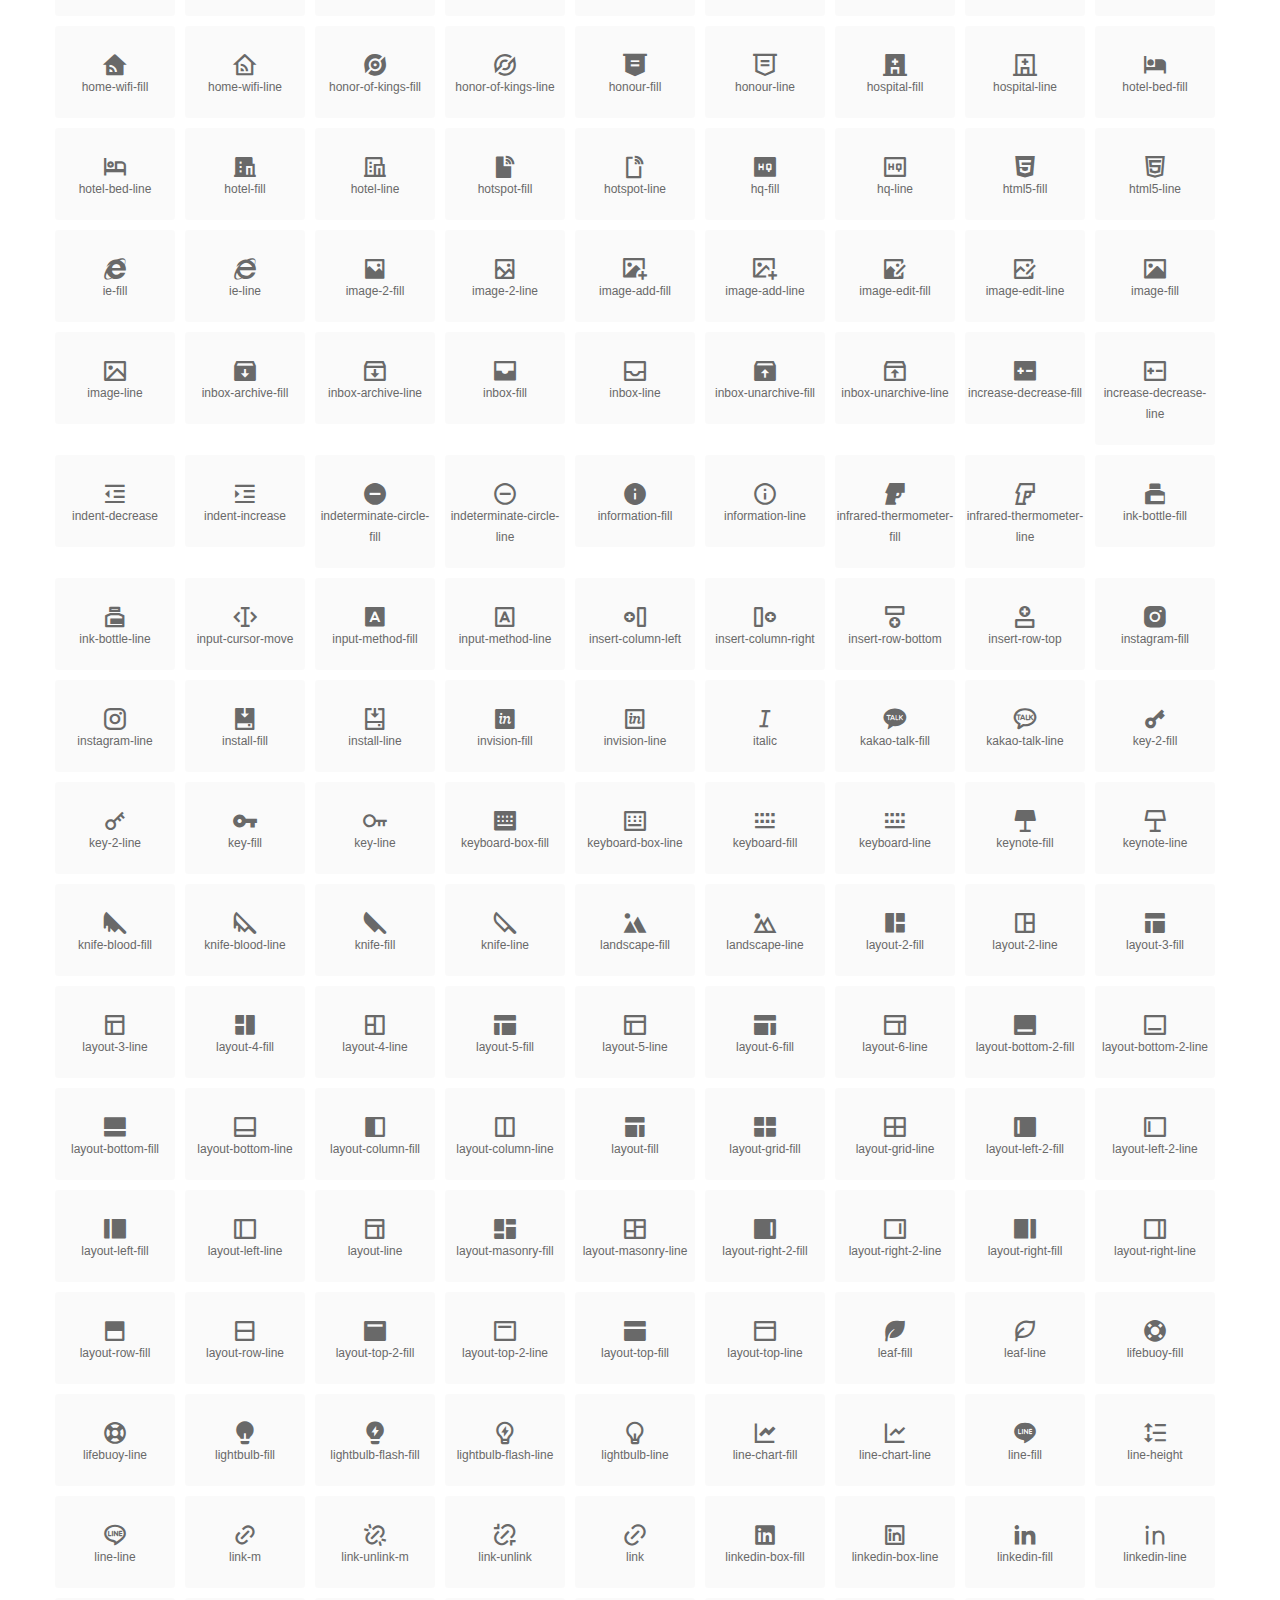
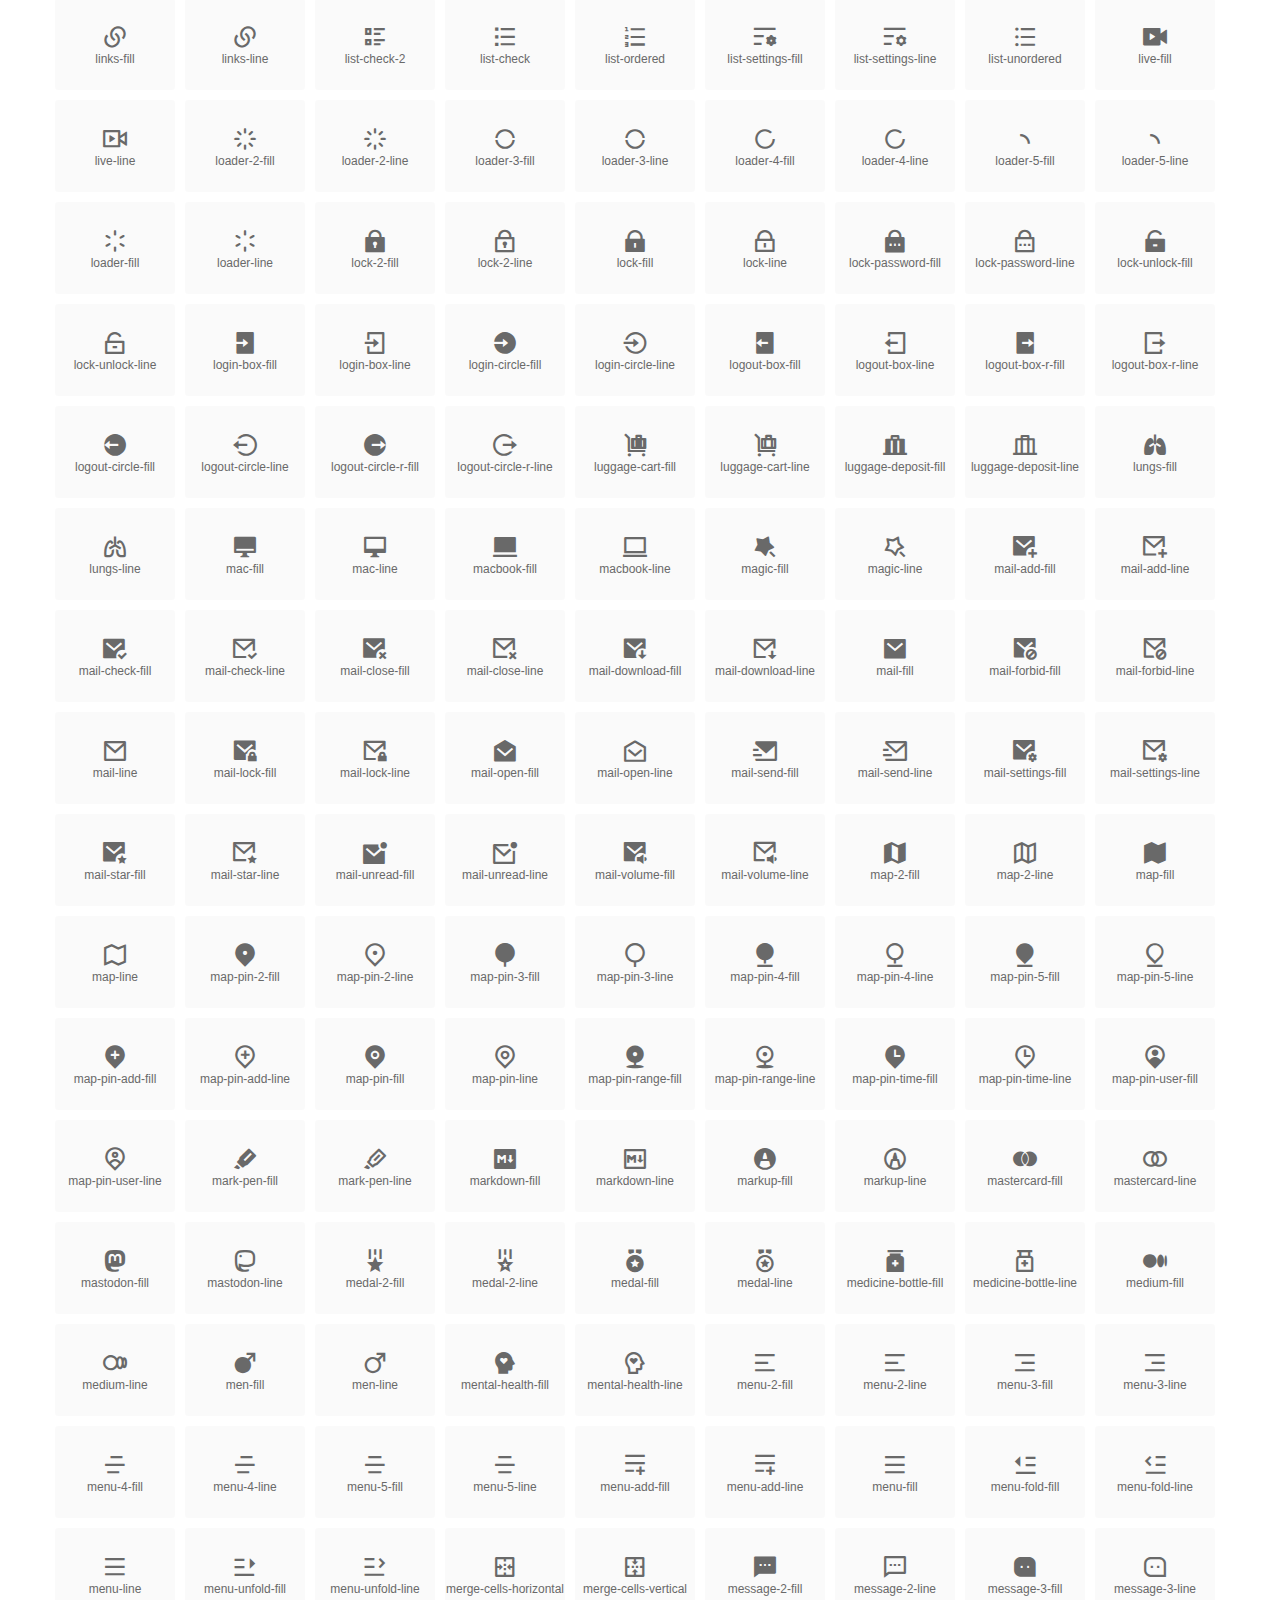
<file: assets/fonts/RemixIcon_Fonts_v4.3.0/fonts/index.html>
<!DOCTYPE html>
<html lang="en">
<head>
  <meta charset="UTF-8">
  <title>remixicon(4.3.0)</title>
  <meta name="viewport" content="width=device-width,minimum-scale=1.0,maximum-scale=1.0,user-scalable=no">
   
  <meta name="description" content="Remix Icon is a set of neutral system symbols carefully crafted for designers and developers, each icon is designed based on 24×24 grid">
   
  <meta name="keywords" content="remixicon,TTF,EOT,WOFF,WOFF2,SVG">
  
  
  
  <link rel="stylesheet" href="remixicon.css" />
  
  <style>
    *{margin: 0;padding: 0;list-style: none;}
    body { color: #696969; font: 12px/1.5 tahoma, arial, \5b8b\4f53, sans-serif; }
    a { color: #333; text-decoration: underline; }
    a:hover { color: rgb(9, 73, 209); }
    .header { color: #333; text-align: center; padding: 80px 0 60px 0; min-height: 153px; font-size: 14px; }
    .header .logo svg { height: 120px; width: 120px; }
    .header h1 { font-size: 42px; padding: 26px 0 10px 0; }
    .header sup {font-size: 14px; margin: 8px 0 0 8px; position: absolute; color: #7b7b7b; }
    .info {
      color: #999;
      font-weight: normal;
      max-width: 346px;
      margin: 0 auto;
      padding: 20px 0;
      font-size: 14px;
    }

    .icons { max-width: 1190px; margin: 0 auto; }
    .icons ul { text-align: center; }
    .icons ul li {
      vertical-align: top;
      width: 120px;
      display: inline-block;
      text-align: center;
      background-color: rgba(0,0,0,.02);
      border-radius: 3px;
      padding: 29px 0 10px 0;
      margin-right: 10px;
      margin-top: 10px;
      transition: all 0.6s ease;
    }
    .icons ul li:hover { background-color: rgba(0,0,0,.06); }
    .icons ul li:hover span { color: #3c75e4; opacity: 1; }
    .icons ul li .unicode { color: #8c8c8c; opacity: 0.3; }
    .icons ul li h4 {
      font-weight: normal;
      padding: 10px 0 5px 0;
      display: block;
      color: #8c8c8c;
      font-size: 14px;
      line-height: 12px;
      opacity: 0.8;
    }
    .icons ul li:hover h4 { opacity: 1; }
    .icons ul li svg { width: 24px; height: 24px; }
    .icons ul li:hover { color: #3c75e4; }
    .footer { text-align: center; padding: 10px 0 90px 0; }
    .footer a { text-align: center; padding: 10px 0 90px 0; color: #696969;}
    .footer a:hover { color: #0949d1; }
    .links { text-align: center; padding: 50px 0 0 0; font-size: 14px; }
    
    .icons ul li.class-icon { font-size: 21px; line-height: 21px; padding-bottom: 20px; }
    .icons ul li.class-icon p{ font-size: 12px; }
    .icons ul li.class-icon [class^="ri-"]{ font-size: 26px; }
    
    
    
  </style>
  
</head>

<body>
  
  <div class="header">
    
    <div class="logo">
      <a href="./"><svg width="160" height="32" viewBox="0 0 160 32" fill="none" xmlns="http://www.w3.org/2000/svg">
<path d="M121.5 9.80005C123.33 9.80005 124.984 10.5797 126.165 11.8344L124.75 13.2496C123.929 12.3549 122.773 11.8 121.5 11.8C119.029 11.8 117 13.891 117 16.5C117 19.1091 119.029 21.2 121.5 21.2C122.773 21.2 123.929 20.6452 124.75 19.7505L126.165 21.1657C124.984 22.4204 123.33 23.2 121.5 23.2C117.91 23.2 115 20.2004 115 16.5C115 12.7997 117.91 9.80005 121.5 9.80005Z" fill="#1A2947"/>
<path d="M113 10V23H111V10H113Z" fill="#1A2947"/>
<path d="M154 23V9.99988H152L152 19.6019L144.997 9.99988L143 10.0039V23H145L145 13.3969L152 23H154Z" fill="#1A2947"/>
<path d="M68 10V12H60V15.5H67V17.5H60V21H68V23H58V10H68Z" fill="#1A2947"/>
<path d="M82 10L77.4999 17.201L73 10H71V23H73V13.775L77.4999 20.975L82 13.773V23H84V10H82Z" fill="#1A2947"/>
<path d="M89 10V23H87V10H89Z" fill="#1A2947"/>
<path d="M96.9999 14.7565L93.6689 9.99951H91.2279L95.7789 16.4995L91.2289 22.9995H93.6689L96.9999 18.2435L100.33 22.9995H102.772L98.2209 16.4995L102.773 9.99951H100.33L96.9999 14.7565Z" fill="#1A2947"/>
<path fill-rule="evenodd" clip-rule="evenodd" d="M141 16.5C141 12.7997 138.09 9.80005 134.5 9.80005C130.91 9.80005 128 12.7997 128 16.5C128 20.2004 130.91 23.2 134.5 23.2C138.09 23.2 141 20.2004 141 16.5ZM130 16.5C130 13.891 132.029 11.8 134.5 11.8C136.971 11.8 139 13.891 139 16.5C139 19.1091 136.971 21.2 134.5 21.2C132.029 21.2 130 19.1091 130 16.5Z" fill="#1A2947"/>
<path fill-rule="evenodd" clip-rule="evenodd" d="M51 10C53.2091 10 55 11.7909 55 14C55 15.7175 53.9176 17.1821 52.3977 17.749L55.1901 22.999H52.9251L50.267 18H46V23H44V10H51ZM46 11.999V15.999L51 16C52.1046 16 53 15.1046 53 14C53 12.8955 52.1 12 51 12L46 11.999Z" fill="#1A2947"/>
<path fill-rule="evenodd" clip-rule="evenodd" d="M19.2887 3.00389C19.1928 3.0013 19.0965 3 19 3H3V24H19C24.799 24 29.5 19.299 29.5 13.5C29.5 12.7108 29.4129 11.942 29.2479 11.2025C28.2772 11.7119 27.1722 12 26 12C22.134 12 19 8.86599 19 5C19 4.30645 19.1009 3.63646 19.2887 3.00389Z" fill="url(#paint0_linear_960_1054)"/>
<g filter="url(#filter0_b_960_1054)">
<path fill-rule="evenodd" clip-rule="evenodd" d="M3 3L29 29H3V3Z" fill="url(#paint1_linear_960_1054)"/>
</g>
<circle cx="26" cy="5" r="4" fill="url(#paint2_linear_960_1054)"/>
<defs>
<filter id="filter0_b_960_1054" x="-2.43656" y="-2.43656" width="36.8731" height="36.8731" filterUnits="userSpaceOnUse" color-interpolation-filters="sRGB">
<feFlood flood-opacity="0" result="BackgroundImageFix"/>
<feGaussianBlur in="BackgroundImage" stdDeviation="2.71828"/>
<feComposite in2="SourceAlpha" operator="in" result="effect1_backgroundBlur_960_1054"/>
<feBlend mode="normal" in="SourceGraphic" in2="effect1_backgroundBlur_960_1054" result="shape"/>
</filter>
<linearGradient id="paint0_linear_960_1054" x1="3" y1="3" x2="3" y2="24" gradientUnits="userSpaceOnUse">
<stop stop-color="#05A0FA"/>
<stop offset="1" stop-color="#4785FF"/>
</linearGradient>
<linearGradient id="paint1_linear_960_1054" x1="3" y1="3" x2="3" y2="29" gradientUnits="userSpaceOnUse">
<stop stop-color="#1A8CFF"/>
<stop offset="1" stop-color="#0557FA"/>
</linearGradient>
<linearGradient id="paint2_linear_960_1054" x1="22" y1="1" x2="22" y2="9" gradientUnits="userSpaceOnUse">
<stop stop-color="#FF463A"/>
<stop offset="1" stop-color="#FF1F5A"/>
</linearGradient>
</defs>
</svg>
</a>
    </div>
    
    <h1>remixicon(4.3.0)<sup>1.0.0</sup></h1>
    <div class="info">
      Remix Icon is a set of neutral system symbols carefully crafted for designers and developers, each icon is designed based on 24×24 grid
    </div>
    <p>
      
      <a href="https://github.com/Remix-Design/remixicon.git">GitHub</a> · 
      
      <a href="index.html">Font Class</a> · 
      
      <a href="unicode.html">Unicode</a>
      
    </p>
  </div>
  <div class="icons">
    <ul>
      <li class="class-icon"><i class="ri-24-hours-fill"></i><p class="name">24-hours-fill</p></li><li class="class-icon"><i class="ri-24-hours-line"></i><p class="name">24-hours-line</p></li><li class="class-icon"><i class="ri-4k-fill"></i><p class="name">4k-fill</p></li><li class="class-icon"><i class="ri-4k-line"></i><p class="name">4k-line</p></li><li class="class-icon"><i class="ri-a-b"></i><p class="name">a-b</p></li><li class="class-icon"><i class="ri-account-box-fill"></i><p class="name">account-box-fill</p></li><li class="class-icon"><i class="ri-account-box-line"></i><p class="name">account-box-line</p></li><li class="class-icon"><i class="ri-account-circle-fill"></i><p class="name">account-circle-fill</p></li><li class="class-icon"><i class="ri-account-circle-line"></i><p class="name">account-circle-line</p></li><li class="class-icon"><i class="ri-account-pin-box-fill"></i><p class="name">account-pin-box-fill</p></li><li class="class-icon"><i class="ri-account-pin-box-line"></i><p class="name">account-pin-box-line</p></li><li class="class-icon"><i class="ri-account-pin-circle-fill"></i><p class="name">account-pin-circle-fill</p></li><li class="class-icon"><i class="ri-account-pin-circle-line"></i><p class="name">account-pin-circle-line</p></li><li class="class-icon"><i class="ri-add-box-fill"></i><p class="name">add-box-fill</p></li><li class="class-icon"><i class="ri-add-box-line"></i><p class="name">add-box-line</p></li><li class="class-icon"><i class="ri-add-circle-fill"></i><p class="name">add-circle-fill</p></li><li class="class-icon"><i class="ri-add-circle-line"></i><p class="name">add-circle-line</p></li><li class="class-icon"><i class="ri-add-fill"></i><p class="name">add-fill</p></li><li class="class-icon"><i class="ri-add-line"></i><p class="name">add-line</p></li><li class="class-icon"><i class="ri-admin-fill"></i><p class="name">admin-fill</p></li><li class="class-icon"><i class="ri-admin-line"></i><p class="name">admin-line</p></li><li class="class-icon"><i class="ri-advertisement-fill"></i><p class="name">advertisement-fill</p></li><li class="class-icon"><i class="ri-advertisement-line"></i><p class="name">advertisement-line</p></li><li class="class-icon"><i class="ri-airplay-fill"></i><p class="name">airplay-fill</p></li><li class="class-icon"><i class="ri-airplay-line"></i><p class="name">airplay-line</p></li><li class="class-icon"><i class="ri-alarm-fill"></i><p class="name">alarm-fill</p></li><li class="class-icon"><i class="ri-alarm-line"></i><p class="name">alarm-line</p></li><li class="class-icon"><i class="ri-alarm-warning-fill"></i><p class="name">alarm-warning-fill</p></li><li class="class-icon"><i class="ri-alarm-warning-line"></i><p class="name">alarm-warning-line</p></li><li class="class-icon"><i class="ri-album-fill"></i><p class="name">album-fill</p></li><li class="class-icon"><i class="ri-album-line"></i><p class="name">album-line</p></li><li class="class-icon"><i class="ri-alert-fill"></i><p class="name">alert-fill</p></li><li class="class-icon"><i class="ri-alert-line"></i><p class="name">alert-line</p></li><li class="class-icon"><i class="ri-aliens-fill"></i><p class="name">aliens-fill</p></li><li class="class-icon"><i class="ri-aliens-line"></i><p class="name">aliens-line</p></li><li class="class-icon"><i class="ri-align-bottom"></i><p class="name">align-bottom</p></li><li class="class-icon"><i class="ri-align-center"></i><p class="name">align-center</p></li><li class="class-icon"><i class="ri-align-justify"></i><p class="name">align-justify</p></li><li class="class-icon"><i class="ri-align-left"></i><p class="name">align-left</p></li><li class="class-icon"><i class="ri-align-right"></i><p class="name">align-right</p></li><li class="class-icon"><i class="ri-align-top"></i><p class="name">align-top</p></li><li class="class-icon"><i class="ri-align-vertically"></i><p class="name">align-vertically</p></li><li class="class-icon"><i class="ri-alipay-fill"></i><p class="name">alipay-fill</p></li><li class="class-icon"><i class="ri-alipay-line"></i><p class="name">alipay-line</p></li><li class="class-icon"><i class="ri-amazon-fill"></i><p class="name">amazon-fill</p></li><li class="class-icon"><i class="ri-amazon-line"></i><p class="name">amazon-line</p></li><li class="class-icon"><i class="ri-anchor-fill"></i><p class="name">anchor-fill</p></li><li class="class-icon"><i class="ri-anchor-line"></i><p class="name">anchor-line</p></li><li class="class-icon"><i class="ri-ancient-gate-fill"></i><p class="name">ancient-gate-fill</p></li><li class="class-icon"><i class="ri-ancient-gate-line"></i><p class="name">ancient-gate-line</p></li><li class="class-icon"><i class="ri-ancient-pavilion-fill"></i><p class="name">ancient-pavilion-fill</p></li><li class="class-icon"><i class="ri-ancient-pavilion-line"></i><p class="name">ancient-pavilion-line</p></li><li class="class-icon"><i class="ri-android-fill"></i><p class="name">android-fill</p></li><li class="class-icon"><i class="ri-android-line"></i><p class="name">android-line</p></li><li class="class-icon"><i class="ri-angularjs-fill"></i><p class="name">angularjs-fill</p></li><li class="class-icon"><i class="ri-angularjs-line"></i><p class="name">angularjs-line</p></li><li class="class-icon"><i class="ri-anticlockwise-2-fill"></i><p class="name">anticlockwise-2-fill</p></li><li class="class-icon"><i class="ri-anticlockwise-2-line"></i><p class="name">anticlockwise-2-line</p></li><li class="class-icon"><i class="ri-anticlockwise-fill"></i><p class="name">anticlockwise-fill</p></li><li class="class-icon"><i class="ri-anticlockwise-line"></i><p class="name">anticlockwise-line</p></li><li class="class-icon"><i class="ri-app-store-fill"></i><p class="name">app-store-fill</p></li><li class="class-icon"><i class="ri-app-store-line"></i><p class="name">app-store-line</p></li><li class="class-icon"><i class="ri-apple-fill"></i><p class="name">apple-fill</p></li><li class="class-icon"><i class="ri-apple-line"></i><p class="name">apple-line</p></li><li class="class-icon"><i class="ri-apps-2-fill"></i><p class="name">apps-2-fill</p></li><li class="class-icon"><i class="ri-apps-2-line"></i><p class="name">apps-2-line</p></li><li class="class-icon"><i class="ri-apps-fill"></i><p class="name">apps-fill</p></li><li class="class-icon"><i class="ri-apps-line"></i><p class="name">apps-line</p></li><li class="class-icon"><i class="ri-archive-drawer-fill"></i><p class="name">archive-drawer-fill</p></li><li class="class-icon"><i class="ri-archive-drawer-line"></i><p class="name">archive-drawer-line</p></li><li class="class-icon"><i class="ri-archive-fill"></i><p class="name">archive-fill</p></li><li class="class-icon"><i class="ri-archive-line"></i><p class="name">archive-line</p></li><li class="class-icon"><i class="ri-arrow-down-circle-fill"></i><p class="name">arrow-down-circle-fill</p></li><li class="class-icon"><i class="ri-arrow-down-circle-line"></i><p class="name">arrow-down-circle-line</p></li><li class="class-icon"><i class="ri-arrow-down-fill"></i><p class="name">arrow-down-fill</p></li><li class="class-icon"><i class="ri-arrow-down-line"></i><p class="name">arrow-down-line</p></li><li class="class-icon"><i class="ri-arrow-down-s-fill"></i><p class="name">arrow-down-s-fill</p></li><li class="class-icon"><i class="ri-arrow-down-s-line"></i><p class="name">arrow-down-s-line</p></li><li class="class-icon"><i class="ri-arrow-drop-down-fill"></i><p class="name">arrow-drop-down-fill</p></li><li class="class-icon"><i class="ri-arrow-drop-down-line"></i><p class="name">arrow-drop-down-line</p></li><li class="class-icon"><i class="ri-arrow-drop-left-fill"></i><p class="name">arrow-drop-left-fill</p></li><li class="class-icon"><i class="ri-arrow-drop-left-line"></i><p class="name">arrow-drop-left-line</p></li><li class="class-icon"><i class="ri-arrow-drop-right-fill"></i><p class="name">arrow-drop-right-fill</p></li><li class="class-icon"><i class="ri-arrow-drop-right-line"></i><p class="name">arrow-drop-right-line</p></li><li class="class-icon"><i class="ri-arrow-drop-up-fill"></i><p class="name">arrow-drop-up-fill</p></li><li class="class-icon"><i class="ri-arrow-drop-up-line"></i><p class="name">arrow-drop-up-line</p></li><li class="class-icon"><i class="ri-arrow-go-back-fill"></i><p class="name">arrow-go-back-fill</p></li><li class="class-icon"><i class="ri-arrow-go-back-line"></i><p class="name">arrow-go-back-line</p></li><li class="class-icon"><i class="ri-arrow-go-forward-fill"></i><p class="name">arrow-go-forward-fill</p></li><li class="class-icon"><i class="ri-arrow-go-forward-line"></i><p class="name">arrow-go-forward-line</p></li><li class="class-icon"><i class="ri-arrow-left-circle-fill"></i><p class="name">arrow-left-circle-fill</p></li><li class="class-icon"><i class="ri-arrow-left-circle-line"></i><p class="name">arrow-left-circle-line</p></li><li class="class-icon"><i class="ri-arrow-left-down-fill"></i><p class="name">arrow-left-down-fill</p></li><li class="class-icon"><i class="ri-arrow-left-down-line"></i><p class="name">arrow-left-down-line</p></li><li class="class-icon"><i class="ri-arrow-left-fill"></i><p class="name">arrow-left-fill</p></li><li class="class-icon"><i class="ri-arrow-left-line"></i><p class="name">arrow-left-line</p></li><li class="class-icon"><i class="ri-arrow-left-right-fill"></i><p class="name">arrow-left-right-fill</p></li><li class="class-icon"><i class="ri-arrow-left-right-line"></i><p class="name">arrow-left-right-line</p></li><li class="class-icon"><i class="ri-arrow-left-s-fill"></i><p class="name">arrow-left-s-fill</p></li><li class="class-icon"><i class="ri-arrow-left-s-line"></i><p class="name">arrow-left-s-line</p></li><li class="class-icon"><i class="ri-arrow-left-up-fill"></i><p class="name">arrow-left-up-fill</p></li><li class="class-icon"><i class="ri-arrow-left-up-line"></i><p class="name">arrow-left-up-line</p></li><li class="class-icon"><i class="ri-arrow-right-circle-fill"></i><p class="name">arrow-right-circle-fill</p></li><li class="class-icon"><i class="ri-arrow-right-circle-line"></i><p class="name">arrow-right-circle-line</p></li><li class="class-icon"><i class="ri-arrow-right-down-fill"></i><p class="name">arrow-right-down-fill</p></li><li class="class-icon"><i class="ri-arrow-right-down-line"></i><p class="name">arrow-right-down-line</p></li><li class="class-icon"><i class="ri-arrow-right-fill"></i><p class="name">arrow-right-fill</p></li><li class="class-icon"><i class="ri-arrow-right-line"></i><p class="name">arrow-right-line</p></li><li class="class-icon"><i class="ri-arrow-right-s-fill"></i><p class="name">arrow-right-s-fill</p></li><li class="class-icon"><i class="ri-arrow-right-s-line"></i><p class="name">arrow-right-s-line</p></li><li class="class-icon"><i class="ri-arrow-right-up-fill"></i><p class="name">arrow-right-up-fill</p></li><li class="class-icon"><i class="ri-arrow-right-up-line"></i><p class="name">arrow-right-up-line</p></li><li class="class-icon"><i class="ri-arrow-up-circle-fill"></i><p class="name">arrow-up-circle-fill</p></li><li class="class-icon"><i class="ri-arrow-up-circle-line"></i><p class="name">arrow-up-circle-line</p></li><li class="class-icon"><i class="ri-arrow-up-down-fill"></i><p class="name">arrow-up-down-fill</p></li><li class="class-icon"><i class="ri-arrow-up-down-line"></i><p class="name">arrow-up-down-line</p></li><li class="class-icon"><i class="ri-arrow-up-fill"></i><p class="name">arrow-up-fill</p></li><li class="class-icon"><i class="ri-arrow-up-line"></i><p class="name">arrow-up-line</p></li><li class="class-icon"><i class="ri-arrow-up-s-fill"></i><p class="name">arrow-up-s-fill</p></li><li class="class-icon"><i class="ri-arrow-up-s-line"></i><p class="name">arrow-up-s-line</p></li><li class="class-icon"><i class="ri-artboard-2-fill"></i><p class="name">artboard-2-fill</p></li><li class="class-icon"><i class="ri-artboard-2-line"></i><p class="name">artboard-2-line</p></li><li class="class-icon"><i class="ri-artboard-fill"></i><p class="name">artboard-fill</p></li><li class="class-icon"><i class="ri-artboard-line"></i><p class="name">artboard-line</p></li><li class="class-icon"><i class="ri-article-fill"></i><p class="name">article-fill</p></li><li class="class-icon"><i class="ri-article-line"></i><p class="name">article-line</p></li><li class="class-icon"><i class="ri-aspect-ratio-fill"></i><p class="name">aspect-ratio-fill</p></li><li class="class-icon"><i class="ri-aspect-ratio-line"></i><p class="name">aspect-ratio-line</p></li><li class="class-icon"><i class="ri-asterisk"></i><p class="name">asterisk</p></li><li class="class-icon"><i class="ri-at-fill"></i><p class="name">at-fill</p></li><li class="class-icon"><i class="ri-at-line"></i><p class="name">at-line</p></li><li class="class-icon"><i class="ri-attachment-2"></i><p class="name">attachment-2</p></li><li class="class-icon"><i class="ri-attachment-fill"></i><p class="name">attachment-fill</p></li><li class="class-icon"><i class="ri-attachment-line"></i><p class="name">attachment-line</p></li><li class="class-icon"><i class="ri-auction-fill"></i><p class="name">auction-fill</p></li><li class="class-icon"><i class="ri-auction-line"></i><p class="name">auction-line</p></li><li class="class-icon"><i class="ri-award-fill"></i><p class="name">award-fill</p></li><li class="class-icon"><i class="ri-award-line"></i><p class="name">award-line</p></li><li class="class-icon"><i class="ri-baidu-fill"></i><p class="name">baidu-fill</p></li><li class="class-icon"><i class="ri-baidu-line"></i><p class="name">baidu-line</p></li><li class="class-icon"><i class="ri-ball-pen-fill"></i><p class="name">ball-pen-fill</p></li><li class="class-icon"><i class="ri-ball-pen-line"></i><p class="name">ball-pen-line</p></li><li class="class-icon"><i class="ri-bank-card-2-fill"></i><p class="name">bank-card-2-fill</p></li><li class="class-icon"><i class="ri-bank-card-2-line"></i><p class="name">bank-card-2-line</p></li><li class="class-icon"><i class="ri-bank-card-fill"></i><p class="name">bank-card-fill</p></li><li class="class-icon"><i class="ri-bank-card-line"></i><p class="name">bank-card-line</p></li><li class="class-icon"><i class="ri-bank-fill"></i><p class="name">bank-fill</p></li><li class="class-icon"><i class="ri-bank-line"></i><p class="name">bank-line</p></li><li class="class-icon"><i class="ri-bar-chart-2-fill"></i><p class="name">bar-chart-2-fill</p></li><li class="class-icon"><i class="ri-bar-chart-2-line"></i><p class="name">bar-chart-2-line</p></li><li class="class-icon"><i class="ri-bar-chart-box-fill"></i><p class="name">bar-chart-box-fill</p></li><li class="class-icon"><i class="ri-bar-chart-box-line"></i><p class="name">bar-chart-box-line</p></li><li class="class-icon"><i class="ri-bar-chart-fill"></i><p class="name">bar-chart-fill</p></li><li class="class-icon"><i class="ri-bar-chart-grouped-fill"></i><p class="name">bar-chart-grouped-fill</p></li><li class="class-icon"><i class="ri-bar-chart-grouped-line"></i><p class="name">bar-chart-grouped-line</p></li><li class="class-icon"><i class="ri-bar-chart-horizontal-fill"></i><p class="name">bar-chart-horizontal-fill</p></li><li class="class-icon"><i class="ri-bar-chart-horizontal-line"></i><p class="name">bar-chart-horizontal-line</p></li><li class="class-icon"><i class="ri-bar-chart-line"></i><p class="name">bar-chart-line</p></li><li class="class-icon"><i class="ri-barcode-box-fill"></i><p class="name">barcode-box-fill</p></li><li class="class-icon"><i class="ri-barcode-box-line"></i><p class="name">barcode-box-line</p></li><li class="class-icon"><i class="ri-barcode-fill"></i><p class="name">barcode-fill</p></li><li class="class-icon"><i class="ri-barcode-line"></i><p class="name">barcode-line</p></li><li class="class-icon"><i class="ri-barricade-fill"></i><p class="name">barricade-fill</p></li><li class="class-icon"><i class="ri-barricade-line"></i><p class="name">barricade-line</p></li><li class="class-icon"><i class="ri-base-station-fill"></i><p class="name">base-station-fill</p></li><li class="class-icon"><i class="ri-base-station-line"></i><p class="name">base-station-line</p></li><li class="class-icon"><i class="ri-basketball-fill"></i><p class="name">basketball-fill</p></li><li class="class-icon"><i class="ri-basketball-line"></i><p class="name">basketball-line</p></li><li class="class-icon"><i class="ri-battery-2-charge-fill"></i><p class="name">battery-2-charge-fill</p></li><li class="class-icon"><i class="ri-battery-2-charge-line"></i><p class="name">battery-2-charge-line</p></li><li class="class-icon"><i class="ri-battery-2-fill"></i><p class="name">battery-2-fill</p></li><li class="class-icon"><i class="ri-battery-2-line"></i><p class="name">battery-2-line</p></li><li class="class-icon"><i class="ri-battery-charge-fill"></i><p class="name">battery-charge-fill</p></li><li class="class-icon"><i class="ri-battery-charge-line"></i><p class="name">battery-charge-line</p></li><li class="class-icon"><i class="ri-battery-fill"></i><p class="name">battery-fill</p></li><li class="class-icon"><i class="ri-battery-line"></i><p class="name">battery-line</p></li><li class="class-icon"><i class="ri-battery-low-fill"></i><p class="name">battery-low-fill</p></li><li class="class-icon"><i class="ri-battery-low-line"></i><p class="name">battery-low-line</p></li><li class="class-icon"><i class="ri-battery-saver-fill"></i><p class="name">battery-saver-fill</p></li><li class="class-icon"><i class="ri-battery-saver-line"></i><p class="name">battery-saver-line</p></li><li class="class-icon"><i class="ri-battery-share-fill"></i><p class="name">battery-share-fill</p></li><li class="class-icon"><i class="ri-battery-share-line"></i><p class="name">battery-share-line</p></li><li class="class-icon"><i class="ri-bear-smile-fill"></i><p class="name">bear-smile-fill</p></li><li class="class-icon"><i class="ri-bear-smile-line"></i><p class="name">bear-smile-line</p></li><li class="class-icon"><i class="ri-behance-fill"></i><p class="name">behance-fill</p></li><li class="class-icon"><i class="ri-behance-line"></i><p class="name">behance-line</p></li><li class="class-icon"><i class="ri-bell-fill"></i><p class="name">bell-fill</p></li><li class="class-icon"><i class="ri-bell-line"></i><p class="name">bell-line</p></li><li class="class-icon"><i class="ri-bike-fill"></i><p class="name">bike-fill</p></li><li class="class-icon"><i class="ri-bike-line"></i><p class="name">bike-line</p></li><li class="class-icon"><i class="ri-bilibili-fill"></i><p class="name">bilibili-fill</p></li><li class="class-icon"><i class="ri-bilibili-line"></i><p class="name">bilibili-line</p></li><li class="class-icon"><i class="ri-bill-fill"></i><p class="name">bill-fill</p></li><li class="class-icon"><i class="ri-bill-line"></i><p class="name">bill-line</p></li><li class="class-icon"><i class="ri-billiards-fill"></i><p class="name">billiards-fill</p></li><li class="class-icon"><i class="ri-billiards-line"></i><p class="name">billiards-line</p></li><li class="class-icon"><i class="ri-bit-coin-fill"></i><p class="name">bit-coin-fill</p></li><li class="class-icon"><i class="ri-bit-coin-line"></i><p class="name">bit-coin-line</p></li><li class="class-icon"><i class="ri-blaze-fill"></i><p class="name">blaze-fill</p></li><li class="class-icon"><i class="ri-blaze-line"></i><p class="name">blaze-line</p></li><li class="class-icon"><i class="ri-bluetooth-connect-fill"></i><p class="name">bluetooth-connect-fill</p></li><li class="class-icon"><i class="ri-bluetooth-connect-line"></i><p class="name">bluetooth-connect-line</p></li><li class="class-icon"><i class="ri-bluetooth-fill"></i><p class="name">bluetooth-fill</p></li><li class="class-icon"><i class="ri-bluetooth-line"></i><p class="name">bluetooth-line</p></li><li class="class-icon"><i class="ri-blur-off-fill"></i><p class="name">blur-off-fill</p></li><li class="class-icon"><i class="ri-blur-off-line"></i><p class="name">blur-off-line</p></li><li class="class-icon"><i class="ri-body-scan-fill"></i><p class="name">body-scan-fill</p></li><li class="class-icon"><i class="ri-body-scan-line"></i><p class="name">body-scan-line</p></li><li class="class-icon"><i class="ri-bold"></i><p class="name">bold</p></li><li class="class-icon"><i class="ri-book-2-fill"></i><p class="name">book-2-fill</p></li><li class="class-icon"><i class="ri-book-2-line"></i><p class="name">book-2-line</p></li><li class="class-icon"><i class="ri-book-3-fill"></i><p class="name">book-3-fill</p></li><li class="class-icon"><i class="ri-book-3-line"></i><p class="name">book-3-line</p></li><li class="class-icon"><i class="ri-book-fill"></i><p class="name">book-fill</p></li><li class="class-icon"><i class="ri-book-line"></i><p class="name">book-line</p></li><li class="class-icon"><i class="ri-book-marked-fill"></i><p class="name">book-marked-fill</p></li><li class="class-icon"><i class="ri-book-marked-line"></i><p class="name">book-marked-line</p></li><li class="class-icon"><i class="ri-book-open-fill"></i><p class="name">book-open-fill</p></li><li class="class-icon"><i class="ri-book-open-line"></i><p class="name">book-open-line</p></li><li class="class-icon"><i class="ri-book-read-fill"></i><p class="name">book-read-fill</p></li><li class="class-icon"><i class="ri-book-read-line"></i><p class="name">book-read-line</p></li><li class="class-icon"><i class="ri-booklet-fill"></i><p class="name">booklet-fill</p></li><li class="class-icon"><i class="ri-booklet-line"></i><p class="name">booklet-line</p></li><li class="class-icon"><i class="ri-bookmark-2-fill"></i><p class="name">bookmark-2-fill</p></li><li class="class-icon"><i class="ri-bookmark-2-line"></i><p class="name">bookmark-2-line</p></li><li class="class-icon"><i class="ri-bookmark-3-fill"></i><p class="name">bookmark-3-fill</p></li><li class="class-icon"><i class="ri-bookmark-3-line"></i><p class="name">bookmark-3-line</p></li><li class="class-icon"><i class="ri-bookmark-fill"></i><p class="name">bookmark-fill</p></li><li class="class-icon"><i class="ri-bookmark-line"></i><p class="name">bookmark-line</p></li><li class="class-icon"><i class="ri-boxing-fill"></i><p class="name">boxing-fill</p></li><li class="class-icon"><i class="ri-boxing-line"></i><p class="name">boxing-line</p></li><li class="class-icon"><i class="ri-braces-fill"></i><p class="name">braces-fill</p></li><li class="class-icon"><i class="ri-braces-line"></i><p class="name">braces-line</p></li><li class="class-icon"><i class="ri-brackets-fill"></i><p class="name">brackets-fill</p></li><li class="class-icon"><i class="ri-brackets-line"></i><p class="name">brackets-line</p></li><li class="class-icon"><i class="ri-briefcase-2-fill"></i><p class="name">briefcase-2-fill</p></li><li class="class-icon"><i class="ri-briefcase-2-line"></i><p class="name">briefcase-2-line</p></li><li class="class-icon"><i class="ri-briefcase-3-fill"></i><p class="name">briefcase-3-fill</p></li><li class="class-icon"><i class="ri-briefcase-3-line"></i><p class="name">briefcase-3-line</p></li><li class="class-icon"><i class="ri-briefcase-4-fill"></i><p class="name">briefcase-4-fill</p></li><li class="class-icon"><i class="ri-briefcase-4-line"></i><p class="name">briefcase-4-line</p></li><li class="class-icon"><i class="ri-briefcase-5-fill"></i><p class="name">briefcase-5-fill</p></li><li class="class-icon"><i class="ri-briefcase-5-line"></i><p class="name">briefcase-5-line</p></li><li class="class-icon"><i class="ri-briefcase-fill"></i><p class="name">briefcase-fill</p></li><li class="class-icon"><i class="ri-briefcase-line"></i><p class="name">briefcase-line</p></li><li class="class-icon"><i class="ri-bring-forward"></i><p class="name">bring-forward</p></li><li class="class-icon"><i class="ri-bring-to-front"></i><p class="name">bring-to-front</p></li><li class="class-icon"><i class="ri-broadcast-fill"></i><p class="name">broadcast-fill</p></li><li class="class-icon"><i class="ri-broadcast-line"></i><p class="name">broadcast-line</p></li><li class="class-icon"><i class="ri-brush-2-fill"></i><p class="name">brush-2-fill</p></li><li class="class-icon"><i class="ri-brush-2-line"></i><p class="name">brush-2-line</p></li><li class="class-icon"><i class="ri-brush-3-fill"></i><p class="name">brush-3-fill</p></li><li class="class-icon"><i class="ri-brush-3-line"></i><p class="name">brush-3-line</p></li><li class="class-icon"><i class="ri-brush-4-fill"></i><p class="name">brush-4-fill</p></li><li class="class-icon"><i class="ri-brush-4-line"></i><p class="name">brush-4-line</p></li><li class="class-icon"><i class="ri-brush-fill"></i><p class="name">brush-fill</p></li><li class="class-icon"><i class="ri-brush-line"></i><p class="name">brush-line</p></li><li class="class-icon"><i class="ri-bubble-chart-fill"></i><p class="name">bubble-chart-fill</p></li><li class="class-icon"><i class="ri-bubble-chart-line"></i><p class="name">bubble-chart-line</p></li><li class="class-icon"><i class="ri-bug-2-fill"></i><p class="name">bug-2-fill</p></li><li class="class-icon"><i class="ri-bug-2-line"></i><p class="name">bug-2-line</p></li><li class="class-icon"><i class="ri-bug-fill"></i><p class="name">bug-fill</p></li><li class="class-icon"><i class="ri-bug-line"></i><p class="name">bug-line</p></li><li class="class-icon"><i class="ri-building-2-fill"></i><p class="name">building-2-fill</p></li><li class="class-icon"><i class="ri-building-2-line"></i><p class="name">building-2-line</p></li><li class="class-icon"><i class="ri-building-3-fill"></i><p class="name">building-3-fill</p></li><li class="class-icon"><i class="ri-building-3-line"></i><p class="name">building-3-line</p></li><li class="class-icon"><i class="ri-building-4-fill"></i><p class="name">building-4-fill</p></li><li class="class-icon"><i class="ri-building-4-line"></i><p class="name">building-4-line</p></li><li class="class-icon"><i class="ri-building-fill"></i><p class="name">building-fill</p></li><li class="class-icon"><i class="ri-building-line"></i><p class="name">building-line</p></li><li class="class-icon"><i class="ri-bus-2-fill"></i><p class="name">bus-2-fill</p></li><li class="class-icon"><i class="ri-bus-2-line"></i><p class="name">bus-2-line</p></li><li class="class-icon"><i class="ri-bus-fill"></i><p class="name">bus-fill</p></li><li class="class-icon"><i class="ri-bus-line"></i><p class="name">bus-line</p></li><li class="class-icon"><i class="ri-bus-wifi-fill"></i><p class="name">bus-wifi-fill</p></li><li class="class-icon"><i class="ri-bus-wifi-line"></i><p class="name">bus-wifi-line</p></li><li class="class-icon"><i class="ri-cactus-fill"></i><p class="name">cactus-fill</p></li><li class="class-icon"><i class="ri-cactus-line"></i><p class="name">cactus-line</p></li><li class="class-icon"><i class="ri-cake-2-fill"></i><p class="name">cake-2-fill</p></li><li class="class-icon"><i class="ri-cake-2-line"></i><p class="name">cake-2-line</p></li><li class="class-icon"><i class="ri-cake-3-fill"></i><p class="name">cake-3-fill</p></li><li class="class-icon"><i class="ri-cake-3-line"></i><p class="name">cake-3-line</p></li><li class="class-icon"><i class="ri-cake-fill"></i><p class="name">cake-fill</p></li><li class="class-icon"><i class="ri-cake-line"></i><p class="name">cake-line</p></li><li class="class-icon"><i class="ri-calculator-fill"></i><p class="name">calculator-fill</p></li><li class="class-icon"><i class="ri-calculator-line"></i><p class="name">calculator-line</p></li><li class="class-icon"><i class="ri-calendar-2-fill"></i><p class="name">calendar-2-fill</p></li><li class="class-icon"><i class="ri-calendar-2-line"></i><p class="name">calendar-2-line</p></li><li class="class-icon"><i class="ri-calendar-check-fill"></i><p class="name">calendar-check-fill</p></li><li class="class-icon"><i class="ri-calendar-check-line"></i><p class="name">calendar-check-line</p></li><li class="class-icon"><i class="ri-calendar-event-fill"></i><p class="name">calendar-event-fill</p></li><li class="class-icon"><i class="ri-calendar-event-line"></i><p class="name">calendar-event-line</p></li><li class="class-icon"><i class="ri-calendar-fill"></i><p class="name">calendar-fill</p></li><li class="class-icon"><i class="ri-calendar-line"></i><p class="name">calendar-line</p></li><li class="class-icon"><i class="ri-calendar-todo-fill"></i><p class="name">calendar-todo-fill</p></li><li class="class-icon"><i class="ri-calendar-todo-line"></i><p class="name">calendar-todo-line</p></li><li class="class-icon"><i class="ri-camera-2-fill"></i><p class="name">camera-2-fill</p></li><li class="class-icon"><i class="ri-camera-2-line"></i><p class="name">camera-2-line</p></li><li class="class-icon"><i class="ri-camera-3-fill"></i><p class="name">camera-3-fill</p></li><li class="class-icon"><i class="ri-camera-3-line"></i><p class="name">camera-3-line</p></li><li class="class-icon"><i class="ri-camera-fill"></i><p class="name">camera-fill</p></li><li class="class-icon"><i class="ri-camera-lens-fill"></i><p class="name">camera-lens-fill</p></li><li class="class-icon"><i class="ri-camera-lens-line"></i><p class="name">camera-lens-line</p></li><li class="class-icon"><i class="ri-camera-line"></i><p class="name">camera-line</p></li><li class="class-icon"><i class="ri-camera-off-fill"></i><p class="name">camera-off-fill</p></li><li class="class-icon"><i class="ri-camera-off-line"></i><p class="name">camera-off-line</p></li><li class="class-icon"><i class="ri-camera-switch-fill"></i><p class="name">camera-switch-fill</p></li><li class="class-icon"><i class="ri-camera-switch-line"></i><p class="name">camera-switch-line</p></li><li class="class-icon"><i class="ri-capsule-fill"></i><p class="name">capsule-fill</p></li><li class="class-icon"><i class="ri-capsule-line"></i><p class="name">capsule-line</p></li><li class="class-icon"><i class="ri-car-fill"></i><p class="name">car-fill</p></li><li class="class-icon"><i class="ri-car-line"></i><p class="name">car-line</p></li><li class="class-icon"><i class="ri-car-washing-fill"></i><p class="name">car-washing-fill</p></li><li class="class-icon"><i class="ri-car-washing-line"></i><p class="name">car-washing-line</p></li><li class="class-icon"><i class="ri-caravan-fill"></i><p class="name">caravan-fill</p></li><li class="class-icon"><i class="ri-caravan-line"></i><p class="name">caravan-line</p></li><li class="class-icon"><i class="ri-cast-fill"></i><p class="name">cast-fill</p></li><li class="class-icon"><i class="ri-cast-line"></i><p class="name">cast-line</p></li><li class="class-icon"><i class="ri-cellphone-fill"></i><p class="name">cellphone-fill</p></li><li class="class-icon"><i class="ri-cellphone-line"></i><p class="name">cellphone-line</p></li><li class="class-icon"><i class="ri-celsius-fill"></i><p class="name">celsius-fill</p></li><li class="class-icon"><i class="ri-celsius-line"></i><p class="name">celsius-line</p></li><li class="class-icon"><i class="ri-centos-fill"></i><p class="name">centos-fill</p></li><li class="class-icon"><i class="ri-centos-line"></i><p class="name">centos-line</p></li><li class="class-icon"><i class="ri-character-recognition-fill"></i><p class="name">character-recognition-fill</p></li><li class="class-icon"><i class="ri-character-recognition-line"></i><p class="name">character-recognition-line</p></li><li class="class-icon"><i class="ri-charging-pile-2-fill"></i><p class="name">charging-pile-2-fill</p></li><li class="class-icon"><i class="ri-charging-pile-2-line"></i><p class="name">charging-pile-2-line</p></li><li class="class-icon"><i class="ri-charging-pile-fill"></i><p class="name">charging-pile-fill</p></li><li class="class-icon"><i class="ri-charging-pile-line"></i><p class="name">charging-pile-line</p></li><li class="class-icon"><i class="ri-chat-1-fill"></i><p class="name">chat-1-fill</p></li><li class="class-icon"><i class="ri-chat-1-line"></i><p class="name">chat-1-line</p></li><li class="class-icon"><i class="ri-chat-2-fill"></i><p class="name">chat-2-fill</p></li><li class="class-icon"><i class="ri-chat-2-line"></i><p class="name">chat-2-line</p></li><li class="class-icon"><i class="ri-chat-3-fill"></i><p class="name">chat-3-fill</p></li><li class="class-icon"><i class="ri-chat-3-line"></i><p class="name">chat-3-line</p></li><li class="class-icon"><i class="ri-chat-4-fill"></i><p class="name">chat-4-fill</p></li><li class="class-icon"><i class="ri-chat-4-line"></i><p class="name">chat-4-line</p></li><li class="class-icon"><i class="ri-chat-check-fill"></i><p class="name">chat-check-fill</p></li><li class="class-icon"><i class="ri-chat-check-line"></i><p class="name">chat-check-line</p></li><li class="class-icon"><i class="ri-chat-delete-fill"></i><p class="name">chat-delete-fill</p></li><li class="class-icon"><i class="ri-chat-delete-line"></i><p class="name">chat-delete-line</p></li><li class="class-icon"><i class="ri-chat-download-fill"></i><p class="name">chat-download-fill</p></li><li class="class-icon"><i class="ri-chat-download-line"></i><p class="name">chat-download-line</p></li><li class="class-icon"><i class="ri-chat-follow-up-fill"></i><p class="name">chat-follow-up-fill</p></li><li class="class-icon"><i class="ri-chat-follow-up-line"></i><p class="name">chat-follow-up-line</p></li><li class="class-icon"><i class="ri-chat-forward-fill"></i><p class="name">chat-forward-fill</p></li><li class="class-icon"><i class="ri-chat-forward-line"></i><p class="name">chat-forward-line</p></li><li class="class-icon"><i class="ri-chat-heart-fill"></i><p class="name">chat-heart-fill</p></li><li class="class-icon"><i class="ri-chat-heart-line"></i><p class="name">chat-heart-line</p></li><li class="class-icon"><i class="ri-chat-history-fill"></i><p class="name">chat-history-fill</p></li><li class="class-icon"><i class="ri-chat-history-line"></i><p class="name">chat-history-line</p></li><li class="class-icon"><i class="ri-chat-new-fill"></i><p class="name">chat-new-fill</p></li><li class="class-icon"><i class="ri-chat-new-line"></i><p class="name">chat-new-line</p></li><li class="class-icon"><i class="ri-chat-off-fill"></i><p class="name">chat-off-fill</p></li><li class="class-icon"><i class="ri-chat-off-line"></i><p class="name">chat-off-line</p></li><li class="class-icon"><i class="ri-chat-poll-fill"></i><p class="name">chat-poll-fill</p></li><li class="class-icon"><i class="ri-chat-poll-line"></i><p class="name">chat-poll-line</p></li><li class="class-icon"><i class="ri-chat-private-fill"></i><p class="name">chat-private-fill</p></li><li class="class-icon"><i class="ri-chat-private-line"></i><p class="name">chat-private-line</p></li><li class="class-icon"><i class="ri-chat-quote-fill"></i><p class="name">chat-quote-fill</p></li><li class="class-icon"><i class="ri-chat-quote-line"></i><p class="name">chat-quote-line</p></li><li class="class-icon"><i class="ri-chat-settings-fill"></i><p class="name">chat-settings-fill</p></li><li class="class-icon"><i class="ri-chat-settings-line"></i><p class="name">chat-settings-line</p></li><li class="class-icon"><i class="ri-chat-smile-2-fill"></i><p class="name">chat-smile-2-fill</p></li><li class="class-icon"><i class="ri-chat-smile-2-line"></i><p class="name">chat-smile-2-line</p></li><li class="class-icon"><i class="ri-chat-smile-3-fill"></i><p class="name">chat-smile-3-fill</p></li><li class="class-icon"><i class="ri-chat-smile-3-line"></i><p class="name">chat-smile-3-line</p></li><li class="class-icon"><i class="ri-chat-smile-fill"></i><p class="name">chat-smile-fill</p></li><li class="class-icon"><i class="ri-chat-smile-line"></i><p class="name">chat-smile-line</p></li><li class="class-icon"><i class="ri-chat-upload-fill"></i><p class="name">chat-upload-fill</p></li><li class="class-icon"><i class="ri-chat-upload-line"></i><p class="name">chat-upload-line</p></li><li class="class-icon"><i class="ri-chat-voice-fill"></i><p class="name">chat-voice-fill</p></li><li class="class-icon"><i class="ri-chat-voice-line"></i><p class="name">chat-voice-line</p></li><li class="class-icon"><i class="ri-check-double-fill"></i><p class="name">check-double-fill</p></li><li class="class-icon"><i class="ri-check-double-line"></i><p class="name">check-double-line</p></li><li class="class-icon"><i class="ri-check-fill"></i><p class="name">check-fill</p></li><li class="class-icon"><i class="ri-check-line"></i><p class="name">check-line</p></li><li class="class-icon"><i class="ri-checkbox-blank-circle-fill"></i><p class="name">checkbox-blank-circle-fill</p></li><li class="class-icon"><i class="ri-checkbox-blank-circle-line"></i><p class="name">checkbox-blank-circle-line</p></li><li class="class-icon"><i class="ri-checkbox-blank-fill"></i><p class="name">checkbox-blank-fill</p></li><li class="class-icon"><i class="ri-checkbox-blank-line"></i><p class="name">checkbox-blank-line</p></li><li class="class-icon"><i class="ri-checkbox-circle-fill"></i><p class="name">checkbox-circle-fill</p></li><li class="class-icon"><i class="ri-checkbox-circle-line"></i><p class="name">checkbox-circle-line</p></li><li class="class-icon"><i class="ri-checkbox-fill"></i><p class="name">checkbox-fill</p></li><li class="class-icon"><i class="ri-checkbox-indeterminate-fill"></i><p class="name">checkbox-indeterminate-fill</p></li><li class="class-icon"><i class="ri-checkbox-indeterminate-line"></i><p class="name">checkbox-indeterminate-line</p></li><li class="class-icon"><i class="ri-checkbox-line"></i><p class="name">checkbox-line</p></li><li class="class-icon"><i class="ri-checkbox-multiple-blank-fill"></i><p class="name">checkbox-multiple-blank-fill</p></li><li class="class-icon"><i class="ri-checkbox-multiple-blank-line"></i><p class="name">checkbox-multiple-blank-line</p></li><li class="class-icon"><i class="ri-checkbox-multiple-fill"></i><p class="name">checkbox-multiple-fill</p></li><li class="class-icon"><i class="ri-checkbox-multiple-line"></i><p class="name">checkbox-multiple-line</p></li><li class="class-icon"><i class="ri-china-railway-fill"></i><p class="name">china-railway-fill</p></li><li class="class-icon"><i class="ri-china-railway-line"></i><p class="name">china-railway-line</p></li><li class="class-icon"><i class="ri-chrome-fill"></i><p class="name">chrome-fill</p></li><li class="class-icon"><i class="ri-chrome-line"></i><p class="name">chrome-line</p></li><li class="class-icon"><i class="ri-clapperboard-fill"></i><p class="name">clapperboard-fill</p></li><li class="class-icon"><i class="ri-clapperboard-line"></i><p class="name">clapperboard-line</p></li><li class="class-icon"><i class="ri-clipboard-fill"></i><p class="name">clipboard-fill</p></li><li class="class-icon"><i class="ri-clipboard-line"></i><p class="name">clipboard-line</p></li><li class="class-icon"><i class="ri-clockwise-2-fill"></i><p class="name">clockwise-2-fill</p></li><li class="class-icon"><i class="ri-clockwise-2-line"></i><p class="name">clockwise-2-line</p></li><li class="class-icon"><i class="ri-clockwise-fill"></i><p class="name">clockwise-fill</p></li><li class="class-icon"><i class="ri-clockwise-line"></i><p class="name">clockwise-line</p></li><li class="class-icon"><i class="ri-close-circle-fill"></i><p class="name">close-circle-fill</p></li><li class="class-icon"><i class="ri-close-circle-line"></i><p class="name">close-circle-line</p></li><li class="class-icon"><i class="ri-close-fill"></i><p class="name">close-fill</p></li><li class="class-icon"><i class="ri-close-line"></i><p class="name">close-line</p></li><li class="class-icon"><i class="ri-closed-captioning-fill"></i><p class="name">closed-captioning-fill</p></li><li class="class-icon"><i class="ri-closed-captioning-line"></i><p class="name">closed-captioning-line</p></li><li class="class-icon"><i class="ri-cloud-fill"></i><p class="name">cloud-fill</p></li><li class="class-icon"><i class="ri-cloud-line"></i><p class="name">cloud-line</p></li><li class="class-icon"><i class="ri-cloud-off-fill"></i><p class="name">cloud-off-fill</p></li><li class="class-icon"><i class="ri-cloud-off-line"></i><p class="name">cloud-off-line</p></li><li class="class-icon"><i class="ri-cloud-windy-fill"></i><p class="name">cloud-windy-fill</p></li><li class="class-icon"><i class="ri-cloud-windy-line"></i><p class="name">cloud-windy-line</p></li><li class="class-icon"><i class="ri-cloudy-2-fill"></i><p class="name">cloudy-2-fill</p></li><li class="class-icon"><i class="ri-cloudy-2-line"></i><p class="name">cloudy-2-line</p></li><li class="class-icon"><i class="ri-cloudy-fill"></i><p class="name">cloudy-fill</p></li><li class="class-icon"><i class="ri-cloudy-line"></i><p class="name">cloudy-line</p></li><li class="class-icon"><i class="ri-code-box-fill"></i><p class="name">code-box-fill</p></li><li class="class-icon"><i class="ri-code-box-line"></i><p class="name">code-box-line</p></li><li class="class-icon"><i class="ri-code-fill"></i><p class="name">code-fill</p></li><li class="class-icon"><i class="ri-code-line"></i><p class="name">code-line</p></li><li class="class-icon"><i class="ri-code-s-fill"></i><p class="name">code-s-fill</p></li><li class="class-icon"><i class="ri-code-s-line"></i><p class="name">code-s-line</p></li><li class="class-icon"><i class="ri-code-s-slash-fill"></i><p class="name">code-s-slash-fill</p></li><li class="class-icon"><i class="ri-code-s-slash-line"></i><p class="name">code-s-slash-line</p></li><li class="class-icon"><i class="ri-code-view"></i><p class="name">code-view</p></li><li class="class-icon"><i class="ri-codepen-fill"></i><p class="name">codepen-fill</p></li><li class="class-icon"><i class="ri-codepen-line"></i><p class="name">codepen-line</p></li><li class="class-icon"><i class="ri-coin-fill"></i><p class="name">coin-fill</p></li><li class="class-icon"><i class="ri-coin-line"></i><p class="name">coin-line</p></li><li class="class-icon"><i class="ri-coins-fill"></i><p class="name">coins-fill</p></li><li class="class-icon"><i class="ri-coins-line"></i><p class="name">coins-line</p></li><li class="class-icon"><i class="ri-collage-fill"></i><p class="name">collage-fill</p></li><li class="class-icon"><i class="ri-collage-line"></i><p class="name">collage-line</p></li><li class="class-icon"><i class="ri-command-fill"></i><p class="name">command-fill</p></li><li class="class-icon"><i class="ri-command-line"></i><p class="name">command-line</p></li><li class="class-icon"><i class="ri-community-fill"></i><p class="name">community-fill</p></li><li class="class-icon"><i class="ri-community-line"></i><p class="name">community-line</p></li><li class="class-icon"><i class="ri-compass-2-fill"></i><p class="name">compass-2-fill</p></li><li class="class-icon"><i class="ri-compass-2-line"></i><p class="name">compass-2-line</p></li><li class="class-icon"><i class="ri-compass-3-fill"></i><p class="name">compass-3-fill</p></li><li class="class-icon"><i class="ri-compass-3-line"></i><p class="name">compass-3-line</p></li><li class="class-icon"><i class="ri-compass-4-fill"></i><p class="name">compass-4-fill</p></li><li class="class-icon"><i class="ri-compass-4-line"></i><p class="name">compass-4-line</p></li><li class="class-icon"><i class="ri-compass-discover-fill"></i><p class="name">compass-discover-fill</p></li><li class="class-icon"><i class="ri-compass-discover-line"></i><p class="name">compass-discover-line</p></li><li class="class-icon"><i class="ri-compass-fill"></i><p class="name">compass-fill</p></li><li class="class-icon"><i class="ri-compass-line"></i><p class="name">compass-line</p></li><li class="class-icon"><i class="ri-compasses-2-fill"></i><p class="name">compasses-2-fill</p></li><li class="class-icon"><i class="ri-compasses-2-line"></i><p class="name">compasses-2-line</p></li><li class="class-icon"><i class="ri-compasses-fill"></i><p class="name">compasses-fill</p></li><li class="class-icon"><i class="ri-compasses-line"></i><p class="name">compasses-line</p></li><li class="class-icon"><i class="ri-computer-fill"></i><p class="name">computer-fill</p></li><li class="class-icon"><i class="ri-computer-line"></i><p class="name">computer-line</p></li><li class="class-icon"><i class="ri-contacts-book-2-fill"></i><p class="name">contacts-book-2-fill</p></li><li class="class-icon"><i class="ri-contacts-book-2-line"></i><p class="name">contacts-book-2-line</p></li><li class="class-icon"><i class="ri-contacts-book-fill"></i><p class="name">contacts-book-fill</p></li><li class="class-icon"><i class="ri-contacts-book-line"></i><p class="name">contacts-book-line</p></li><li class="class-icon"><i class="ri-contacts-book-upload-fill"></i><p class="name">contacts-book-upload-fill</p></li><li class="class-icon"><i class="ri-contacts-book-upload-line"></i><p class="name">contacts-book-upload-line</p></li><li class="class-icon"><i class="ri-contacts-fill"></i><p class="name">contacts-fill</p></li><li class="class-icon"><i class="ri-contacts-line"></i><p class="name">contacts-line</p></li><li class="class-icon"><i class="ri-contrast-2-fill"></i><p class="name">contrast-2-fill</p></li><li class="class-icon"><i class="ri-contrast-2-line"></i><p class="name">contrast-2-line</p></li><li class="class-icon"><i class="ri-contrast-drop-2-fill"></i><p class="name">contrast-drop-2-fill</p></li><li class="class-icon"><i class="ri-contrast-drop-2-line"></i><p class="name">contrast-drop-2-line</p></li><li class="class-icon"><i class="ri-contrast-drop-fill"></i><p class="name">contrast-drop-fill</p></li><li class="class-icon"><i class="ri-contrast-drop-line"></i><p class="name">contrast-drop-line</p></li><li class="class-icon"><i class="ri-contrast-fill"></i><p class="name">contrast-fill</p></li><li class="class-icon"><i class="ri-contrast-line"></i><p class="name">contrast-line</p></li><li class="class-icon"><i class="ri-copper-coin-fill"></i><p class="name">copper-coin-fill</p></li><li class="class-icon"><i class="ri-copper-coin-line"></i><p class="name">copper-coin-line</p></li><li class="class-icon"><i class="ri-copper-diamond-fill"></i><p class="name">copper-diamond-fill</p></li><li class="class-icon"><i class="ri-copper-diamond-line"></i><p class="name">copper-diamond-line</p></li><li class="class-icon"><i class="ri-copyleft-fill"></i><p class="name">copyleft-fill</p></li><li class="class-icon"><i class="ri-copyleft-line"></i><p class="name">copyleft-line</p></li><li class="class-icon"><i class="ri-copyright-fill"></i><p class="name">copyright-fill</p></li><li class="class-icon"><i class="ri-copyright-line"></i><p class="name">copyright-line</p></li><li class="class-icon"><i class="ri-coreos-fill"></i><p class="name">coreos-fill</p></li><li class="class-icon"><i class="ri-coreos-line"></i><p class="name">coreos-line</p></li><li class="class-icon"><i class="ri-coupon-2-fill"></i><p class="name">coupon-2-fill</p></li><li class="class-icon"><i class="ri-coupon-2-line"></i><p class="name">coupon-2-line</p></li><li class="class-icon"><i class="ri-coupon-3-fill"></i><p class="name">coupon-3-fill</p></li><li class="class-icon"><i class="ri-coupon-3-line"></i><p class="name">coupon-3-line</p></li><li class="class-icon"><i class="ri-coupon-4-fill"></i><p class="name">coupon-4-fill</p></li><li class="class-icon"><i class="ri-coupon-4-line"></i><p class="name">coupon-4-line</p></li><li class="class-icon"><i class="ri-coupon-5-fill"></i><p class="name">coupon-5-fill</p></li><li class="class-icon"><i class="ri-coupon-5-line"></i><p class="name">coupon-5-line</p></li><li class="class-icon"><i class="ri-coupon-fill"></i><p class="name">coupon-fill</p></li><li class="class-icon"><i class="ri-coupon-line"></i><p class="name">coupon-line</p></li><li class="class-icon"><i class="ri-cpu-fill"></i><p class="name">cpu-fill</p></li><li class="class-icon"><i class="ri-cpu-line"></i><p class="name">cpu-line</p></li><li class="class-icon"><i class="ri-creative-commons-by-fill"></i><p class="name">creative-commons-by-fill</p></li><li class="class-icon"><i class="ri-creative-commons-by-line"></i><p class="name">creative-commons-by-line</p></li><li class="class-icon"><i class="ri-creative-commons-fill"></i><p class="name">creative-commons-fill</p></li><li class="class-icon"><i class="ri-creative-commons-line"></i><p class="name">creative-commons-line</p></li><li class="class-icon"><i class="ri-creative-commons-nc-fill"></i><p class="name">creative-commons-nc-fill</p></li><li class="class-icon"><i class="ri-creative-commons-nc-line"></i><p class="name">creative-commons-nc-line</p></li><li class="class-icon"><i class="ri-creative-commons-nd-fill"></i><p class="name">creative-commons-nd-fill</p></li><li class="class-icon"><i class="ri-creative-commons-nd-line"></i><p class="name">creative-commons-nd-line</p></li><li class="class-icon"><i class="ri-creative-commons-sa-fill"></i><p class="name">creative-commons-sa-fill</p></li><li class="class-icon"><i class="ri-creative-commons-sa-line"></i><p class="name">creative-commons-sa-line</p></li><li class="class-icon"><i class="ri-creative-commons-zero-fill"></i><p class="name">creative-commons-zero-fill</p></li><li class="class-icon"><i class="ri-creative-commons-zero-line"></i><p class="name">creative-commons-zero-line</p></li><li class="class-icon"><i class="ri-criminal-fill"></i><p class="name">criminal-fill</p></li><li class="class-icon"><i class="ri-criminal-line"></i><p class="name">criminal-line</p></li><li class="class-icon"><i class="ri-crop-2-fill"></i><p class="name">crop-2-fill</p></li><li class="class-icon"><i class="ri-crop-2-line"></i><p class="name">crop-2-line</p></li><li class="class-icon"><i class="ri-crop-fill"></i><p class="name">crop-fill</p></li><li class="class-icon"><i class="ri-crop-line"></i><p class="name">crop-line</p></li><li class="class-icon"><i class="ri-css3-fill"></i><p class="name">css3-fill</p></li><li class="class-icon"><i class="ri-css3-line"></i><p class="name">css3-line</p></li><li class="class-icon"><i class="ri-cup-fill"></i><p class="name">cup-fill</p></li><li class="class-icon"><i class="ri-cup-line"></i><p class="name">cup-line</p></li><li class="class-icon"><i class="ri-currency-fill"></i><p class="name">currency-fill</p></li><li class="class-icon"><i class="ri-currency-line"></i><p class="name">currency-line</p></li><li class="class-icon"><i class="ri-cursor-fill"></i><p class="name">cursor-fill</p></li><li class="class-icon"><i class="ri-cursor-line"></i><p class="name">cursor-line</p></li><li class="class-icon"><i class="ri-customer-service-2-fill"></i><p class="name">customer-service-2-fill</p></li><li class="class-icon"><i class="ri-customer-service-2-line"></i><p class="name">customer-service-2-line</p></li><li class="class-icon"><i class="ri-customer-service-fill"></i><p class="name">customer-service-fill</p></li><li class="class-icon"><i class="ri-customer-service-line"></i><p class="name">customer-service-line</p></li><li class="class-icon"><i class="ri-dashboard-2-fill"></i><p class="name">dashboard-2-fill</p></li><li class="class-icon"><i class="ri-dashboard-2-line"></i><p class="name">dashboard-2-line</p></li><li class="class-icon"><i class="ri-dashboard-3-fill"></i><p class="name">dashboard-3-fill</p></li><li class="class-icon"><i class="ri-dashboard-3-line"></i><p class="name">dashboard-3-line</p></li><li class="class-icon"><i class="ri-dashboard-fill"></i><p class="name">dashboard-fill</p></li><li class="class-icon"><i class="ri-dashboard-line"></i><p class="name">dashboard-line</p></li><li class="class-icon"><i class="ri-database-2-fill"></i><p class="name">database-2-fill</p></li><li class="class-icon"><i class="ri-database-2-line"></i><p class="name">database-2-line</p></li><li class="class-icon"><i class="ri-database-fill"></i><p class="name">database-fill</p></li><li class="class-icon"><i class="ri-database-line"></i><p class="name">database-line</p></li><li class="class-icon"><i class="ri-delete-back-2-fill"></i><p class="name">delete-back-2-fill</p></li><li class="class-icon"><i class="ri-delete-back-2-line"></i><p class="name">delete-back-2-line</p></li><li class="class-icon"><i class="ri-delete-back-fill"></i><p class="name">delete-back-fill</p></li><li class="class-icon"><i class="ri-delete-back-line"></i><p class="name">delete-back-line</p></li><li class="class-icon"><i class="ri-delete-bin-2-fill"></i><p class="name">delete-bin-2-fill</p></li><li class="class-icon"><i class="ri-delete-bin-2-line"></i><p class="name">delete-bin-2-line</p></li><li class="class-icon"><i class="ri-delete-bin-3-fill"></i><p class="name">delete-bin-3-fill</p></li><li class="class-icon"><i class="ri-delete-bin-3-line"></i><p class="name">delete-bin-3-line</p></li><li class="class-icon"><i class="ri-delete-bin-4-fill"></i><p class="name">delete-bin-4-fill</p></li><li class="class-icon"><i class="ri-delete-bin-4-line"></i><p class="name">delete-bin-4-line</p></li><li class="class-icon"><i class="ri-delete-bin-5-fill"></i><p class="name">delete-bin-5-fill</p></li><li class="class-icon"><i class="ri-delete-bin-5-line"></i><p class="name">delete-bin-5-line</p></li><li class="class-icon"><i class="ri-delete-bin-6-fill"></i><p class="name">delete-bin-6-fill</p></li><li class="class-icon"><i class="ri-delete-bin-6-line"></i><p class="name">delete-bin-6-line</p></li><li class="class-icon"><i class="ri-delete-bin-7-fill"></i><p class="name">delete-bin-7-fill</p></li><li class="class-icon"><i class="ri-delete-bin-7-line"></i><p class="name">delete-bin-7-line</p></li><li class="class-icon"><i class="ri-delete-bin-fill"></i><p class="name">delete-bin-fill</p></li><li class="class-icon"><i class="ri-delete-bin-line"></i><p class="name">delete-bin-line</p></li><li class="class-icon"><i class="ri-delete-column"></i><p class="name">delete-column</p></li><li class="class-icon"><i class="ri-delete-row"></i><p class="name">delete-row</p></li><li class="class-icon"><i class="ri-device-fill"></i><p class="name">device-fill</p></li><li class="class-icon"><i class="ri-device-line"></i><p class="name">device-line</p></li><li class="class-icon"><i class="ri-device-recover-fill"></i><p class="name">device-recover-fill</p></li><li class="class-icon"><i class="ri-device-recover-line"></i><p class="name">device-recover-line</p></li><li class="class-icon"><i class="ri-dingding-fill"></i><p class="name">dingding-fill</p></li><li class="class-icon"><i class="ri-dingding-line"></i><p class="name">dingding-line</p></li><li class="class-icon"><i class="ri-direction-fill"></i><p class="name">direction-fill</p></li><li class="class-icon"><i class="ri-direction-line"></i><p class="name">direction-line</p></li><li class="class-icon"><i class="ri-disc-fill"></i><p class="name">disc-fill</p></li><li class="class-icon"><i class="ri-disc-line"></i><p class="name">disc-line</p></li><li class="class-icon"><i class="ri-discord-fill"></i><p class="name">discord-fill</p></li><li class="class-icon"><i class="ri-discord-line"></i><p class="name">discord-line</p></li><li class="class-icon"><i class="ri-discuss-fill"></i><p class="name">discuss-fill</p></li><li class="class-icon"><i class="ri-discuss-line"></i><p class="name">discuss-line</p></li><li class="class-icon"><i class="ri-dislike-fill"></i><p class="name">dislike-fill</p></li><li class="class-icon"><i class="ri-dislike-line"></i><p class="name">dislike-line</p></li><li class="class-icon"><i class="ri-disqus-fill"></i><p class="name">disqus-fill</p></li><li class="class-icon"><i class="ri-disqus-line"></i><p class="name">disqus-line</p></li><li class="class-icon"><i class="ri-divide-fill"></i><p class="name">divide-fill</p></li><li class="class-icon"><i class="ri-divide-line"></i><p class="name">divide-line</p></li><li class="class-icon"><i class="ri-donut-chart-fill"></i><p class="name">donut-chart-fill</p></li><li class="class-icon"><i class="ri-donut-chart-line"></i><p class="name">donut-chart-line</p></li><li class="class-icon"><i class="ri-door-closed-fill"></i><p class="name">door-closed-fill</p></li><li class="class-icon"><i class="ri-door-closed-line"></i><p class="name">door-closed-line</p></li><li class="class-icon"><i class="ri-door-fill"></i><p class="name">door-fill</p></li><li class="class-icon"><i class="ri-door-line"></i><p class="name">door-line</p></li><li class="class-icon"><i class="ri-door-lock-box-fill"></i><p class="name">door-lock-box-fill</p></li><li class="class-icon"><i class="ri-door-lock-box-line"></i><p class="name">door-lock-box-line</p></li><li class="class-icon"><i class="ri-door-lock-fill"></i><p class="name">door-lock-fill</p></li><li class="class-icon"><i class="ri-door-lock-line"></i><p class="name">door-lock-line</p></li><li class="class-icon"><i class="ri-door-open-fill"></i><p class="name">door-open-fill</p></li><li class="class-icon"><i class="ri-door-open-line"></i><p class="name">door-open-line</p></li><li class="class-icon"><i class="ri-dossier-fill"></i><p class="name">dossier-fill</p></li><li class="class-icon"><i class="ri-dossier-line"></i><p class="name">dossier-line</p></li><li class="class-icon"><i class="ri-douban-fill"></i><p class="name">douban-fill</p></li><li class="class-icon"><i class="ri-douban-line"></i><p class="name">douban-line</p></li><li class="class-icon"><i class="ri-double-quotes-l"></i><p class="name">double-quotes-l</p></li><li class="class-icon"><i class="ri-double-quotes-r"></i><p class="name">double-quotes-r</p></li><li class="class-icon"><i class="ri-download-2-fill"></i><p class="name">download-2-fill</p></li><li class="class-icon"><i class="ri-download-2-line"></i><p class="name">download-2-line</p></li><li class="class-icon"><i class="ri-download-cloud-2-fill"></i><p class="name">download-cloud-2-fill</p></li><li class="class-icon"><i class="ri-download-cloud-2-line"></i><p class="name">download-cloud-2-line</p></li><li class="class-icon"><i class="ri-download-cloud-fill"></i><p class="name">download-cloud-fill</p></li><li class="class-icon"><i class="ri-download-cloud-line"></i><p class="name">download-cloud-line</p></li><li class="class-icon"><i class="ri-download-fill"></i><p class="name">download-fill</p></li><li class="class-icon"><i class="ri-download-line"></i><p class="name">download-line</p></li><li class="class-icon"><i class="ri-draft-fill"></i><p class="name">draft-fill</p></li><li class="class-icon"><i class="ri-draft-line"></i><p class="name">draft-line</p></li><li class="class-icon"><i class="ri-drag-drop-fill"></i><p class="name">drag-drop-fill</p></li><li class="class-icon"><i class="ri-drag-drop-line"></i><p class="name">drag-drop-line</p></li><li class="class-icon"><i class="ri-drag-move-2-fill"></i><p class="name">drag-move-2-fill</p></li><li class="class-icon"><i class="ri-drag-move-2-line"></i><p class="name">drag-move-2-line</p></li><li class="class-icon"><i class="ri-drag-move-fill"></i><p class="name">drag-move-fill</p></li><li class="class-icon"><i class="ri-drag-move-line"></i><p class="name">drag-move-line</p></li><li class="class-icon"><i class="ri-dribbble-fill"></i><p class="name">dribbble-fill</p></li><li class="class-icon"><i class="ri-dribbble-line"></i><p class="name">dribbble-line</p></li><li class="class-icon"><i class="ri-drive-fill"></i><p class="name">drive-fill</p></li><li class="class-icon"><i class="ri-drive-line"></i><p class="name">drive-line</p></li><li class="class-icon"><i class="ri-drizzle-fill"></i><p class="name">drizzle-fill</p></li><li class="class-icon"><i class="ri-drizzle-line"></i><p class="name">drizzle-line</p></li><li class="class-icon"><i class="ri-drop-fill"></i><p class="name">drop-fill</p></li><li class="class-icon"><i class="ri-drop-line"></i><p class="name">drop-line</p></li><li class="class-icon"><i class="ri-dropbox-fill"></i><p class="name">dropbox-fill</p></li><li class="class-icon"><i class="ri-dropbox-line"></i><p class="name">dropbox-line</p></li><li class="class-icon"><i class="ri-dual-sim-1-fill"></i><p class="name">dual-sim-1-fill</p></li><li class="class-icon"><i class="ri-dual-sim-1-line"></i><p class="name">dual-sim-1-line</p></li><li class="class-icon"><i class="ri-dual-sim-2-fill"></i><p class="name">dual-sim-2-fill</p></li><li class="class-icon"><i class="ri-dual-sim-2-line"></i><p class="name">dual-sim-2-line</p></li><li class="class-icon"><i class="ri-dv-fill"></i><p class="name">dv-fill</p></li><li class="class-icon"><i class="ri-dv-line"></i><p class="name">dv-line</p></li><li class="class-icon"><i class="ri-dvd-fill"></i><p class="name">dvd-fill</p></li><li class="class-icon"><i class="ri-dvd-line"></i><p class="name">dvd-line</p></li><li class="class-icon"><i class="ri-e-bike-2-fill"></i><p class="name">e-bike-2-fill</p></li><li class="class-icon"><i class="ri-e-bike-2-line"></i><p class="name">e-bike-2-line</p></li><li class="class-icon"><i class="ri-e-bike-fill"></i><p class="name">e-bike-fill</p></li><li class="class-icon"><i class="ri-e-bike-line"></i><p class="name">e-bike-line</p></li><li class="class-icon"><i class="ri-earth-fill"></i><p class="name">earth-fill</p></li><li class="class-icon"><i class="ri-earth-line"></i><p class="name">earth-line</p></li><li class="class-icon"><i class="ri-earthquake-fill"></i><p class="name">earthquake-fill</p></li><li class="class-icon"><i class="ri-earthquake-line"></i><p class="name">earthquake-line</p></li><li class="class-icon"><i class="ri-edge-fill"></i><p class="name">edge-fill</p></li><li class="class-icon"><i class="ri-edge-line"></i><p class="name">edge-line</p></li><li class="class-icon"><i class="ri-edit-2-fill"></i><p class="name">edit-2-fill</p></li><li class="class-icon"><i class="ri-edit-2-line"></i><p class="name">edit-2-line</p></li><li class="class-icon"><i class="ri-edit-box-fill"></i><p class="name">edit-box-fill</p></li><li class="class-icon"><i class="ri-edit-box-line"></i><p class="name">edit-box-line</p></li><li class="class-icon"><i class="ri-edit-circle-fill"></i><p class="name">edit-circle-fill</p></li><li class="class-icon"><i class="ri-edit-circle-line"></i><p class="name">edit-circle-line</p></li><li class="class-icon"><i class="ri-edit-fill"></i><p class="name">edit-fill</p></li><li class="class-icon"><i class="ri-edit-line"></i><p class="name">edit-line</p></li><li class="class-icon"><i class="ri-eject-fill"></i><p class="name">eject-fill</p></li><li class="class-icon"><i class="ri-eject-line"></i><p class="name">eject-line</p></li><li class="class-icon"><i class="ri-emotion-2-fill"></i><p class="name">emotion-2-fill</p></li><li class="class-icon"><i class="ri-emotion-2-line"></i><p class="name">emotion-2-line</p></li><li class="class-icon"><i class="ri-emotion-fill"></i><p class="name">emotion-fill</p></li><li class="class-icon"><i class="ri-emotion-happy-fill"></i><p class="name">emotion-happy-fill</p></li><li class="class-icon"><i class="ri-emotion-happy-line"></i><p class="name">emotion-happy-line</p></li><li class="class-icon"><i class="ri-emotion-laugh-fill"></i><p class="name">emotion-laugh-fill</p></li><li class="class-icon"><i class="ri-emotion-laugh-line"></i><p class="name">emotion-laugh-line</p></li><li class="class-icon"><i class="ri-emotion-line"></i><p class="name">emotion-line</p></li><li class="class-icon"><i class="ri-emotion-normal-fill"></i><p class="name">emotion-normal-fill</p></li><li class="class-icon"><i class="ri-emotion-normal-line"></i><p class="name">emotion-normal-line</p></li><li class="class-icon"><i class="ri-emotion-sad-fill"></i><p class="name">emotion-sad-fill</p></li><li class="class-icon"><i class="ri-emotion-sad-line"></i><p class="name">emotion-sad-line</p></li><li class="class-icon"><i class="ri-emotion-unhappy-fill"></i><p class="name">emotion-unhappy-fill</p></li><li class="class-icon"><i class="ri-emotion-unhappy-line"></i><p class="name">emotion-unhappy-line</p></li><li class="class-icon"><i class="ri-empathize-fill"></i><p class="name">empathize-fill</p></li><li class="class-icon"><i class="ri-empathize-line"></i><p class="name">empathize-line</p></li><li class="class-icon"><i class="ri-emphasis-cn"></i><p class="name">emphasis-cn</p></li><li class="class-icon"><i class="ri-emphasis"></i><p class="name">emphasis</p></li><li class="class-icon"><i class="ri-english-input"></i><p class="name">english-input</p></li><li class="class-icon"><i class="ri-equalizer-fill"></i><p class="name">equalizer-fill</p></li><li class="class-icon"><i class="ri-equalizer-line"></i><p class="name">equalizer-line</p></li><li class="class-icon"><i class="ri-eraser-fill"></i><p class="name">eraser-fill</p></li><li class="class-icon"><i class="ri-eraser-line"></i><p class="name">eraser-line</p></li><li class="class-icon"><i class="ri-error-warning-fill"></i><p class="name">error-warning-fill</p></li><li class="class-icon"><i class="ri-error-warning-line"></i><p class="name">error-warning-line</p></li><li class="class-icon"><i class="ri-evernote-fill"></i><p class="name">evernote-fill</p></li><li class="class-icon"><i class="ri-evernote-line"></i><p class="name">evernote-line</p></li><li class="class-icon"><i class="ri-exchange-box-fill"></i><p class="name">exchange-box-fill</p></li><li class="class-icon"><i class="ri-exchange-box-line"></i><p class="name">exchange-box-line</p></li><li class="class-icon"><i class="ri-exchange-cny-fill"></i><p class="name">exchange-cny-fill</p></li><li class="class-icon"><i class="ri-exchange-cny-line"></i><p class="name">exchange-cny-line</p></li><li class="class-icon"><i class="ri-exchange-dollar-fill"></i><p class="name">exchange-dollar-fill</p></li><li class="class-icon"><i class="ri-exchange-dollar-line"></i><p class="name">exchange-dollar-line</p></li><li class="class-icon"><i class="ri-exchange-fill"></i><p class="name">exchange-fill</p></li><li class="class-icon"><i class="ri-exchange-funds-fill"></i><p class="name">exchange-funds-fill</p></li><li class="class-icon"><i class="ri-exchange-funds-line"></i><p class="name">exchange-funds-line</p></li><li class="class-icon"><i class="ri-exchange-line"></i><p class="name">exchange-line</p></li><li class="class-icon"><i class="ri-external-link-fill"></i><p class="name">external-link-fill</p></li><li class="class-icon"><i class="ri-external-link-line"></i><p class="name">external-link-line</p></li><li class="class-icon"><i class="ri-eye-2-fill"></i><p class="name">eye-2-fill</p></li><li class="class-icon"><i class="ri-eye-2-line"></i><p class="name">eye-2-line</p></li><li class="class-icon"><i class="ri-eye-close-fill"></i><p class="name">eye-close-fill</p></li><li class="class-icon"><i class="ri-eye-close-line"></i><p class="name">eye-close-line</p></li><li class="class-icon"><i class="ri-eye-fill"></i><p class="name">eye-fill</p></li><li class="class-icon"><i class="ri-eye-line"></i><p class="name">eye-line</p></li><li class="class-icon"><i class="ri-eye-off-fill"></i><p class="name">eye-off-fill</p></li><li class="class-icon"><i class="ri-eye-off-line"></i><p class="name">eye-off-line</p></li><li class="class-icon"><i class="ri-facebook-box-fill"></i><p class="name">facebook-box-fill</p></li><li class="class-icon"><i class="ri-facebook-box-line"></i><p class="name">facebook-box-line</p></li><li class="class-icon"><i class="ri-facebook-circle-fill"></i><p class="name">facebook-circle-fill</p></li><li class="class-icon"><i class="ri-facebook-circle-line"></i><p class="name">facebook-circle-line</p></li><li class="class-icon"><i class="ri-facebook-fill"></i><p class="name">facebook-fill</p></li><li class="class-icon"><i class="ri-facebook-line"></i><p class="name">facebook-line</p></li><li class="class-icon"><i class="ri-fahrenheit-fill"></i><p class="name">fahrenheit-fill</p></li><li class="class-icon"><i class="ri-fahrenheit-line"></i><p class="name">fahrenheit-line</p></li><li class="class-icon"><i class="ri-feedback-fill"></i><p class="name">feedback-fill</p></li><li class="class-icon"><i class="ri-feedback-line"></i><p class="name">feedback-line</p></li><li class="class-icon"><i class="ri-file-2-fill"></i><p class="name">file-2-fill</p></li><li class="class-icon"><i class="ri-file-2-line"></i><p class="name">file-2-line</p></li><li class="class-icon"><i class="ri-file-3-fill"></i><p class="name">file-3-fill</p></li><li class="class-icon"><i class="ri-file-3-line"></i><p class="name">file-3-line</p></li><li class="class-icon"><i class="ri-file-4-fill"></i><p class="name">file-4-fill</p></li><li class="class-icon"><i class="ri-file-4-line"></i><p class="name">file-4-line</p></li><li class="class-icon"><i class="ri-file-add-fill"></i><p class="name">file-add-fill</p></li><li class="class-icon"><i class="ri-file-add-line"></i><p class="name">file-add-line</p></li><li class="class-icon"><i class="ri-file-chart-2-fill"></i><p class="name">file-chart-2-fill</p></li><li class="class-icon"><i class="ri-file-chart-2-line"></i><p class="name">file-chart-2-line</p></li><li class="class-icon"><i class="ri-file-chart-fill"></i><p class="name">file-chart-fill</p></li><li class="class-icon"><i class="ri-file-chart-line"></i><p class="name">file-chart-line</p></li><li class="class-icon"><i class="ri-file-cloud-fill"></i><p class="name">file-cloud-fill</p></li><li class="class-icon"><i class="ri-file-cloud-line"></i><p class="name">file-cloud-line</p></li><li class="class-icon"><i class="ri-file-code-fill"></i><p class="name">file-code-fill</p></li><li class="class-icon"><i class="ri-file-code-line"></i><p class="name">file-code-line</p></li><li class="class-icon"><i class="ri-file-copy-2-fill"></i><p class="name">file-copy-2-fill</p></li><li class="class-icon"><i class="ri-file-copy-2-line"></i><p class="name">file-copy-2-line</p></li><li class="class-icon"><i class="ri-file-copy-fill"></i><p class="name">file-copy-fill</p></li><li class="class-icon"><i class="ri-file-copy-line"></i><p class="name">file-copy-line</p></li><li class="class-icon"><i class="ri-file-damage-fill"></i><p class="name">file-damage-fill</p></li><li class="class-icon"><i class="ri-file-damage-line"></i><p class="name">file-damage-line</p></li><li class="class-icon"><i class="ri-file-download-fill"></i><p class="name">file-download-fill</p></li><li class="class-icon"><i class="ri-file-download-line"></i><p class="name">file-download-line</p></li><li class="class-icon"><i class="ri-file-edit-fill"></i><p class="name">file-edit-fill</p></li><li class="class-icon"><i class="ri-file-edit-line"></i><p class="name">file-edit-line</p></li><li class="class-icon"><i class="ri-file-excel-2-fill"></i><p class="name">file-excel-2-fill</p></li><li class="class-icon"><i class="ri-file-excel-2-line"></i><p class="name">file-excel-2-line</p></li><li class="class-icon"><i class="ri-file-excel-fill"></i><p class="name">file-excel-fill</p></li><li class="class-icon"><i class="ri-file-excel-line"></i><p class="name">file-excel-line</p></li><li class="class-icon"><i class="ri-file-fill"></i><p class="name">file-fill</p></li><li class="class-icon"><i class="ri-file-forbid-fill"></i><p class="name">file-forbid-fill</p></li><li class="class-icon"><i class="ri-file-forbid-line"></i><p class="name">file-forbid-line</p></li><li class="class-icon"><i class="ri-file-gif-fill"></i><p class="name">file-gif-fill</p></li><li class="class-icon"><i class="ri-file-gif-line"></i><p class="name">file-gif-line</p></li><li class="class-icon"><i class="ri-file-history-fill"></i><p class="name">file-history-fill</p></li><li class="class-icon"><i class="ri-file-history-line"></i><p class="name">file-history-line</p></li><li class="class-icon"><i class="ri-file-hwp-fill"></i><p class="name">file-hwp-fill</p></li><li class="class-icon"><i class="ri-file-hwp-line"></i><p class="name">file-hwp-line</p></li><li class="class-icon"><i class="ri-file-info-fill"></i><p class="name">file-info-fill</p></li><li class="class-icon"><i class="ri-file-info-line"></i><p class="name">file-info-line</p></li><li class="class-icon"><i class="ri-file-line"></i><p class="name">file-line</p></li><li class="class-icon"><i class="ri-file-list-2-fill"></i><p class="name">file-list-2-fill</p></li><li class="class-icon"><i class="ri-file-list-2-line"></i><p class="name">file-list-2-line</p></li><li class="class-icon"><i class="ri-file-list-3-fill"></i><p class="name">file-list-3-fill</p></li><li class="class-icon"><i class="ri-file-list-3-line"></i><p class="name">file-list-3-line</p></li><li class="class-icon"><i class="ri-file-list-fill"></i><p class="name">file-list-fill</p></li><li class="class-icon"><i class="ri-file-list-line"></i><p class="name">file-list-line</p></li><li class="class-icon"><i class="ri-file-lock-fill"></i><p class="name">file-lock-fill</p></li><li class="class-icon"><i class="ri-file-lock-line"></i><p class="name">file-lock-line</p></li><li class="class-icon"><i class="ri-file-marked-fill"></i><p class="name">file-marked-fill</p></li><li class="class-icon"><i class="ri-file-marked-line"></i><p class="name">file-marked-line</p></li><li class="class-icon"><i class="ri-file-music-fill"></i><p class="name">file-music-fill</p></li><li class="class-icon"><i class="ri-file-music-line"></i><p class="name">file-music-line</p></li><li class="class-icon"><i class="ri-file-paper-2-fill"></i><p class="name">file-paper-2-fill</p></li><li class="class-icon"><i class="ri-file-paper-2-line"></i><p class="name">file-paper-2-line</p></li><li class="class-icon"><i class="ri-file-paper-fill"></i><p class="name">file-paper-fill</p></li><li class="class-icon"><i class="ri-file-paper-line"></i><p class="name">file-paper-line</p></li><li class="class-icon"><i class="ri-file-pdf-fill"></i><p class="name">file-pdf-fill</p></li><li class="class-icon"><i class="ri-file-pdf-line"></i><p class="name">file-pdf-line</p></li><li class="class-icon"><i class="ri-file-ppt-2-fill"></i><p class="name">file-ppt-2-fill</p></li><li class="class-icon"><i class="ri-file-ppt-2-line"></i><p class="name">file-ppt-2-line</p></li><li class="class-icon"><i class="ri-file-ppt-fill"></i><p class="name">file-ppt-fill</p></li><li class="class-icon"><i class="ri-file-ppt-line"></i><p class="name">file-ppt-line</p></li><li class="class-icon"><i class="ri-file-reduce-fill"></i><p class="name">file-reduce-fill</p></li><li class="class-icon"><i class="ri-file-reduce-line"></i><p class="name">file-reduce-line</p></li><li class="class-icon"><i class="ri-file-search-fill"></i><p class="name">file-search-fill</p></li><li class="class-icon"><i class="ri-file-search-line"></i><p class="name">file-search-line</p></li><li class="class-icon"><i class="ri-file-settings-fill"></i><p class="name">file-settings-fill</p></li><li class="class-icon"><i class="ri-file-settings-line"></i><p class="name">file-settings-line</p></li><li class="class-icon"><i class="ri-file-shield-2-fill"></i><p class="name">file-shield-2-fill</p></li><li class="class-icon"><i class="ri-file-shield-2-line"></i><p class="name">file-shield-2-line</p></li><li class="class-icon"><i class="ri-file-shield-fill"></i><p class="name">file-shield-fill</p></li><li class="class-icon"><i class="ri-file-shield-line"></i><p class="name">file-shield-line</p></li><li class="class-icon"><i class="ri-file-shred-fill"></i><p class="name">file-shred-fill</p></li><li class="class-icon"><i class="ri-file-shred-line"></i><p class="name">file-shred-line</p></li><li class="class-icon"><i class="ri-file-text-fill"></i><p class="name">file-text-fill</p></li><li class="class-icon"><i class="ri-file-text-line"></i><p class="name">file-text-line</p></li><li class="class-icon"><i class="ri-file-transfer-fill"></i><p class="name">file-transfer-fill</p></li><li class="class-icon"><i class="ri-file-transfer-line"></i><p class="name">file-transfer-line</p></li><li class="class-icon"><i class="ri-file-unknow-fill"></i><p class="name">file-unknow-fill</p></li><li class="class-icon"><i class="ri-file-unknow-line"></i><p class="name">file-unknow-line</p></li><li class="class-icon"><i class="ri-file-upload-fill"></i><p class="name">file-upload-fill</p></li><li class="class-icon"><i class="ri-file-upload-line"></i><p class="name">file-upload-line</p></li><li class="class-icon"><i class="ri-file-user-fill"></i><p class="name">file-user-fill</p></li><li class="class-icon"><i class="ri-file-user-line"></i><p class="name">file-user-line</p></li><li class="class-icon"><i class="ri-file-warning-fill"></i><p class="name">file-warning-fill</p></li><li class="class-icon"><i class="ri-file-warning-line"></i><p class="name">file-warning-line</p></li><li class="class-icon"><i class="ri-file-word-2-fill"></i><p class="name">file-word-2-fill</p></li><li class="class-icon"><i class="ri-file-word-2-line"></i><p class="name">file-word-2-line</p></li><li class="class-icon"><i class="ri-file-word-fill"></i><p class="name">file-word-fill</p></li><li class="class-icon"><i class="ri-file-word-line"></i><p class="name">file-word-line</p></li><li class="class-icon"><i class="ri-file-zip-fill"></i><p class="name">file-zip-fill</p></li><li class="class-icon"><i class="ri-file-zip-line"></i><p class="name">file-zip-line</p></li><li class="class-icon"><i class="ri-film-fill"></i><p class="name">film-fill</p></li><li class="class-icon"><i class="ri-film-line"></i><p class="name">film-line</p></li><li class="class-icon"><i class="ri-filter-2-fill"></i><p class="name">filter-2-fill</p></li><li class="class-icon"><i class="ri-filter-2-line"></i><p class="name">filter-2-line</p></li><li class="class-icon"><i class="ri-filter-3-fill"></i><p class="name">filter-3-fill</p></li><li class="class-icon"><i class="ri-filter-3-line"></i><p class="name">filter-3-line</p></li><li class="class-icon"><i class="ri-filter-fill"></i><p class="name">filter-fill</p></li><li class="class-icon"><i class="ri-filter-line"></i><p class="name">filter-line</p></li><li class="class-icon"><i class="ri-filter-off-fill"></i><p class="name">filter-off-fill</p></li><li class="class-icon"><i class="ri-filter-off-line"></i><p class="name">filter-off-line</p></li><li class="class-icon"><i class="ri-find-replace-fill"></i><p class="name">find-replace-fill</p></li><li class="class-icon"><i class="ri-find-replace-line"></i><p class="name">find-replace-line</p></li><li class="class-icon"><i class="ri-finder-fill"></i><p class="name">finder-fill</p></li><li class="class-icon"><i class="ri-finder-line"></i><p class="name">finder-line</p></li><li class="class-icon"><i class="ri-fingerprint-2-fill"></i><p class="name">fingerprint-2-fill</p></li><li class="class-icon"><i class="ri-fingerprint-2-line"></i><p class="name">fingerprint-2-line</p></li><li class="class-icon"><i class="ri-fingerprint-fill"></i><p class="name">fingerprint-fill</p></li><li class="class-icon"><i class="ri-fingerprint-line"></i><p class="name">fingerprint-line</p></li><li class="class-icon"><i class="ri-fire-fill"></i><p class="name">fire-fill</p></li><li class="class-icon"><i class="ri-fire-line"></i><p class="name">fire-line</p></li><li class="class-icon"><i class="ri-firefox-fill"></i><p class="name">firefox-fill</p></li><li class="class-icon"><i class="ri-firefox-line"></i><p class="name">firefox-line</p></li><li class="class-icon"><i class="ri-first-aid-kit-fill"></i><p class="name">first-aid-kit-fill</p></li><li class="class-icon"><i class="ri-first-aid-kit-line"></i><p class="name">first-aid-kit-line</p></li><li class="class-icon"><i class="ri-flag-2-fill"></i><p class="name">flag-2-fill</p></li><li class="class-icon"><i class="ri-flag-2-line"></i><p class="name">flag-2-line</p></li><li class="class-icon"><i class="ri-flag-fill"></i><p class="name">flag-fill</p></li><li class="class-icon"><i class="ri-flag-line"></i><p class="name">flag-line</p></li><li class="class-icon"><i class="ri-flashlight-fill"></i><p class="name">flashlight-fill</p></li><li class="class-icon"><i class="ri-flashlight-line"></i><p class="name">flashlight-line</p></li><li class="class-icon"><i class="ri-flask-fill"></i><p class="name">flask-fill</p></li><li class="class-icon"><i class="ri-flask-line"></i><p class="name">flask-line</p></li><li class="class-icon"><i class="ri-flight-land-fill"></i><p class="name">flight-land-fill</p></li><li class="class-icon"><i class="ri-flight-land-line"></i><p class="name">flight-land-line</p></li><li class="class-icon"><i class="ri-flight-takeoff-fill"></i><p class="name">flight-takeoff-fill</p></li><li class="class-icon"><i class="ri-flight-takeoff-line"></i><p class="name">flight-takeoff-line</p></li><li class="class-icon"><i class="ri-flood-fill"></i><p class="name">flood-fill</p></li><li class="class-icon"><i class="ri-flood-line"></i><p class="name">flood-line</p></li><li class="class-icon"><i class="ri-flow-chart"></i><p class="name">flow-chart</p></li><li class="class-icon"><i class="ri-flutter-fill"></i><p class="name">flutter-fill</p></li><li class="class-icon"><i class="ri-flutter-line"></i><p class="name">flutter-line</p></li><li class="class-icon"><i class="ri-focus-2-fill"></i><p class="name">focus-2-fill</p></li><li class="class-icon"><i class="ri-focus-2-line"></i><p class="name">focus-2-line</p></li><li class="class-icon"><i class="ri-focus-3-fill"></i><p class="name">focus-3-fill</p></li><li class="class-icon"><i class="ri-focus-3-line"></i><p class="name">focus-3-line</p></li><li class="class-icon"><i class="ri-focus-fill"></i><p class="name">focus-fill</p></li><li class="class-icon"><i class="ri-focus-line"></i><p class="name">focus-line</p></li><li class="class-icon"><i class="ri-foggy-fill"></i><p class="name">foggy-fill</p></li><li class="class-icon"><i class="ri-foggy-line"></i><p class="name">foggy-line</p></li><li class="class-icon"><i class="ri-folder-2-fill"></i><p class="name">folder-2-fill</p></li><li class="class-icon"><i class="ri-folder-2-line"></i><p class="name">folder-2-line</p></li><li class="class-icon"><i class="ri-folder-3-fill"></i><p class="name">folder-3-fill</p></li><li class="class-icon"><i class="ri-folder-3-line"></i><p class="name">folder-3-line</p></li><li class="class-icon"><i class="ri-folder-4-fill"></i><p class="name">folder-4-fill</p></li><li class="class-icon"><i class="ri-folder-4-line"></i><p class="name">folder-4-line</p></li><li class="class-icon"><i class="ri-folder-5-fill"></i><p class="name">folder-5-fill</p></li><li class="class-icon"><i class="ri-folder-5-line"></i><p class="name">folder-5-line</p></li><li class="class-icon"><i class="ri-folder-add-fill"></i><p class="name">folder-add-fill</p></li><li class="class-icon"><i class="ri-folder-add-line"></i><p class="name">folder-add-line</p></li><li class="class-icon"><i class="ri-folder-chart-2-fill"></i><p class="name">folder-chart-2-fill</p></li><li class="class-icon"><i class="ri-folder-chart-2-line"></i><p class="name">folder-chart-2-line</p></li><li class="class-icon"><i class="ri-folder-chart-fill"></i><p class="name">folder-chart-fill</p></li><li class="class-icon"><i class="ri-folder-chart-line"></i><p class="name">folder-chart-line</p></li><li class="class-icon"><i class="ri-folder-download-fill"></i><p class="name">folder-download-fill</p></li><li class="class-icon"><i class="ri-folder-download-line"></i><p class="name">folder-download-line</p></li><li class="class-icon"><i class="ri-folder-fill"></i><p class="name">folder-fill</p></li><li class="class-icon"><i class="ri-folder-forbid-fill"></i><p class="name">folder-forbid-fill</p></li><li class="class-icon"><i class="ri-folder-forbid-line"></i><p class="name">folder-forbid-line</p></li><li class="class-icon"><i class="ri-folder-history-fill"></i><p class="name">folder-history-fill</p></li><li class="class-icon"><i class="ri-folder-history-line"></i><p class="name">folder-history-line</p></li><li class="class-icon"><i class="ri-folder-info-fill"></i><p class="name">folder-info-fill</p></li><li class="class-icon"><i class="ri-folder-info-line"></i><p class="name">folder-info-line</p></li><li class="class-icon"><i class="ri-folder-keyhole-fill"></i><p class="name">folder-keyhole-fill</p></li><li class="class-icon"><i class="ri-folder-keyhole-line"></i><p class="name">folder-keyhole-line</p></li><li class="class-icon"><i class="ri-folder-line"></i><p class="name">folder-line</p></li><li class="class-icon"><i class="ri-folder-lock-fill"></i><p class="name">folder-lock-fill</p></li><li class="class-icon"><i class="ri-folder-lock-line"></i><p class="name">folder-lock-line</p></li><li class="class-icon"><i class="ri-folder-music-fill"></i><p class="name">folder-music-fill</p></li><li class="class-icon"><i class="ri-folder-music-line"></i><p class="name">folder-music-line</p></li><li class="class-icon"><i class="ri-folder-open-fill"></i><p class="name">folder-open-fill</p></li><li class="class-icon"><i class="ri-folder-open-line"></i><p class="name">folder-open-line</p></li><li class="class-icon"><i class="ri-folder-received-fill"></i><p class="name">folder-received-fill</p></li><li class="class-icon"><i class="ri-folder-received-line"></i><p class="name">folder-received-line</p></li><li class="class-icon"><i class="ri-folder-reduce-fill"></i><p class="name">folder-reduce-fill</p></li><li class="class-icon"><i class="ri-folder-reduce-line"></i><p class="name">folder-reduce-line</p></li><li class="class-icon"><i class="ri-folder-settings-fill"></i><p class="name">folder-settings-fill</p></li><li class="class-icon"><i class="ri-folder-settings-line"></i><p class="name">folder-settings-line</p></li><li class="class-icon"><i class="ri-folder-shared-fill"></i><p class="name">folder-shared-fill</p></li><li class="class-icon"><i class="ri-folder-shared-line"></i><p class="name">folder-shared-line</p></li><li class="class-icon"><i class="ri-folder-shield-2-fill"></i><p class="name">folder-shield-2-fill</p></li><li class="class-icon"><i class="ri-folder-shield-2-line"></i><p class="name">folder-shield-2-line</p></li><li class="class-icon"><i class="ri-folder-shield-fill"></i><p class="name">folder-shield-fill</p></li><li class="class-icon"><i class="ri-folder-shield-line"></i><p class="name">folder-shield-line</p></li><li class="class-icon"><i class="ri-folder-transfer-fill"></i><p class="name">folder-transfer-fill</p></li><li class="class-icon"><i class="ri-folder-transfer-line"></i><p class="name">folder-transfer-line</p></li><li class="class-icon"><i class="ri-folder-unknow-fill"></i><p class="name">folder-unknow-fill</p></li><li class="class-icon"><i class="ri-folder-unknow-line"></i><p class="name">folder-unknow-line</p></li><li class="class-icon"><i class="ri-folder-upload-fill"></i><p class="name">folder-upload-fill</p></li><li class="class-icon"><i class="ri-folder-upload-line"></i><p class="name">folder-upload-line</p></li><li class="class-icon"><i class="ri-folder-user-fill"></i><p class="name">folder-user-fill</p></li><li class="class-icon"><i class="ri-folder-user-line"></i><p class="name">folder-user-line</p></li><li class="class-icon"><i class="ri-folder-warning-fill"></i><p class="name">folder-warning-fill</p></li><li class="class-icon"><i class="ri-folder-warning-line"></i><p class="name">folder-warning-line</p></li><li class="class-icon"><i class="ri-folder-zip-fill"></i><p class="name">folder-zip-fill</p></li><li class="class-icon"><i class="ri-folder-zip-line"></i><p class="name">folder-zip-line</p></li><li class="class-icon"><i class="ri-folders-fill"></i><p class="name">folders-fill</p></li><li class="class-icon"><i class="ri-folders-line"></i><p class="name">folders-line</p></li><li class="class-icon"><i class="ri-font-color"></i><p class="name">font-color</p></li><li class="class-icon"><i class="ri-font-size-2"></i><p class="name">font-size-2</p></li><li class="class-icon"><i class="ri-font-size"></i><p class="name">font-size</p></li><li class="class-icon"><i class="ri-football-fill"></i><p class="name">football-fill</p></li><li class="class-icon"><i class="ri-football-line"></i><p class="name">football-line</p></li><li class="class-icon"><i class="ri-footprint-fill"></i><p class="name">footprint-fill</p></li><li class="class-icon"><i class="ri-footprint-line"></i><p class="name">footprint-line</p></li><li class="class-icon"><i class="ri-forbid-2-fill"></i><p class="name">forbid-2-fill</p></li><li class="class-icon"><i class="ri-forbid-2-line"></i><p class="name">forbid-2-line</p></li><li class="class-icon"><i class="ri-forbid-fill"></i><p class="name">forbid-fill</p></li><li class="class-icon"><i class="ri-forbid-line"></i><p class="name">forbid-line</p></li><li class="class-icon"><i class="ri-format-clear"></i><p class="name">format-clear</p></li><li class="class-icon"><i class="ri-fridge-fill"></i><p class="name">fridge-fill</p></li><li class="class-icon"><i class="ri-fridge-line"></i><p class="name">fridge-line</p></li><li class="class-icon"><i class="ri-fullscreen-exit-fill"></i><p class="name">fullscreen-exit-fill</p></li><li class="class-icon"><i class="ri-fullscreen-exit-line"></i><p class="name">fullscreen-exit-line</p></li><li class="class-icon"><i class="ri-fullscreen-fill"></i><p class="name">fullscreen-fill</p></li><li class="class-icon"><i class="ri-fullscreen-line"></i><p class="name">fullscreen-line</p></li><li class="class-icon"><i class="ri-function-fill"></i><p class="name">function-fill</p></li><li class="class-icon"><i class="ri-function-line"></i><p class="name">function-line</p></li><li class="class-icon"><i class="ri-functions"></i><p class="name">functions</p></li><li class="class-icon"><i class="ri-funds-box-fill"></i><p class="name">funds-box-fill</p></li><li class="class-icon"><i class="ri-funds-box-line"></i><p class="name">funds-box-line</p></li><li class="class-icon"><i class="ri-funds-fill"></i><p class="name">funds-fill</p></li><li class="class-icon"><i class="ri-funds-line"></i><p class="name">funds-line</p></li><li class="class-icon"><i class="ri-gallery-fill"></i><p class="name">gallery-fill</p></li><li class="class-icon"><i class="ri-gallery-line"></i><p class="name">gallery-line</p></li><li class="class-icon"><i class="ri-gallery-upload-fill"></i><p class="name">gallery-upload-fill</p></li><li class="class-icon"><i class="ri-gallery-upload-line"></i><p class="name">gallery-upload-line</p></li><li class="class-icon"><i class="ri-game-fill"></i><p class="name">game-fill</p></li><li class="class-icon"><i class="ri-game-line"></i><p class="name">game-line</p></li><li class="class-icon"><i class="ri-gamepad-fill"></i><p class="name">gamepad-fill</p></li><li class="class-icon"><i class="ri-gamepad-line"></i><p class="name">gamepad-line</p></li><li class="class-icon"><i class="ri-gas-station-fill"></i><p class="name">gas-station-fill</p></li><li class="class-icon"><i class="ri-gas-station-line"></i><p class="name">gas-station-line</p></li><li class="class-icon"><i class="ri-gatsby-fill"></i><p class="name">gatsby-fill</p></li><li class="class-icon"><i class="ri-gatsby-line"></i><p class="name">gatsby-line</p></li><li class="class-icon"><i class="ri-genderless-fill"></i><p class="name">genderless-fill</p></li><li class="class-icon"><i class="ri-genderless-line"></i><p class="name">genderless-line</p></li><li class="class-icon"><i class="ri-ghost-2-fill"></i><p class="name">ghost-2-fill</p></li><li class="class-icon"><i class="ri-ghost-2-line"></i><p class="name">ghost-2-line</p></li><li class="class-icon"><i class="ri-ghost-fill"></i><p class="name">ghost-fill</p></li><li class="class-icon"><i class="ri-ghost-line"></i><p class="name">ghost-line</p></li><li class="class-icon"><i class="ri-ghost-smile-fill"></i><p class="name">ghost-smile-fill</p></li><li class="class-icon"><i class="ri-ghost-smile-line"></i><p class="name">ghost-smile-line</p></li><li class="class-icon"><i class="ri-gift-2-fill"></i><p class="name">gift-2-fill</p></li><li class="class-icon"><i class="ri-gift-2-line"></i><p class="name">gift-2-line</p></li><li class="class-icon"><i class="ri-gift-fill"></i><p class="name">gift-fill</p></li><li class="class-icon"><i class="ri-gift-line"></i><p class="name">gift-line</p></li><li class="class-icon"><i class="ri-git-branch-fill"></i><p class="name">git-branch-fill</p></li><li class="class-icon"><i class="ri-git-branch-line"></i><p class="name">git-branch-line</p></li><li class="class-icon"><i class="ri-git-commit-fill"></i><p class="name">git-commit-fill</p></li><li class="class-icon"><i class="ri-git-commit-line"></i><p class="name">git-commit-line</p></li><li class="class-icon"><i class="ri-git-merge-fill"></i><p class="name">git-merge-fill</p></li><li class="class-icon"><i class="ri-git-merge-line"></i><p class="name">git-merge-line</p></li><li class="class-icon"><i class="ri-git-pull-request-fill"></i><p class="name">git-pull-request-fill</p></li><li class="class-icon"><i class="ri-git-pull-request-line"></i><p class="name">git-pull-request-line</p></li><li class="class-icon"><i class="ri-git-repository-commits-fill"></i><p class="name">git-repository-commits-fill</p></li><li class="class-icon"><i class="ri-git-repository-commits-line"></i><p class="name">git-repository-commits-line</p></li><li class="class-icon"><i class="ri-git-repository-fill"></i><p class="name">git-repository-fill</p></li><li class="class-icon"><i class="ri-git-repository-line"></i><p class="name">git-repository-line</p></li><li class="class-icon"><i class="ri-git-repository-private-fill"></i><p class="name">git-repository-private-fill</p></li><li class="class-icon"><i class="ri-git-repository-private-line"></i><p class="name">git-repository-private-line</p></li><li class="class-icon"><i class="ri-github-fill"></i><p class="name">github-fill</p></li><li class="class-icon"><i class="ri-github-line"></i><p class="name">github-line</p></li><li class="class-icon"><i class="ri-gitlab-fill"></i><p class="name">gitlab-fill</p></li><li class="class-icon"><i class="ri-gitlab-line"></i><p class="name">gitlab-line</p></li><li class="class-icon"><i class="ri-global-fill"></i><p class="name">global-fill</p></li><li class="class-icon"><i class="ri-global-line"></i><p class="name">global-line</p></li><li class="class-icon"><i class="ri-globe-fill"></i><p class="name">globe-fill</p></li><li class="class-icon"><i class="ri-globe-line"></i><p class="name">globe-line</p></li><li class="class-icon"><i class="ri-goblet-fill"></i><p class="name">goblet-fill</p></li><li class="class-icon"><i class="ri-goblet-line"></i><p class="name">goblet-line</p></li><li class="class-icon"><i class="ri-google-fill"></i><p class="name">google-fill</p></li><li class="class-icon"><i class="ri-google-line"></i><p class="name">google-line</p></li><li class="class-icon"><i class="ri-google-play-fill"></i><p class="name">google-play-fill</p></li><li class="class-icon"><i class="ri-google-play-line"></i><p class="name">google-play-line</p></li><li class="class-icon"><i class="ri-government-fill"></i><p class="name">government-fill</p></li><li class="class-icon"><i class="ri-government-line"></i><p class="name">government-line</p></li><li class="class-icon"><i class="ri-gps-fill"></i><p class="name">gps-fill</p></li><li class="class-icon"><i class="ri-gps-line"></i><p class="name">gps-line</p></li><li class="class-icon"><i class="ri-gradienter-fill"></i><p class="name">gradienter-fill</p></li><li class="class-icon"><i class="ri-gradienter-line"></i><p class="name">gradienter-line</p></li><li class="class-icon"><i class="ri-grid-fill"></i><p class="name">grid-fill</p></li><li class="class-icon"><i class="ri-grid-line"></i><p class="name">grid-line</p></li><li class="class-icon"><i class="ri-group-2-fill"></i><p class="name">group-2-fill</p></li><li class="class-icon"><i class="ri-group-2-line"></i><p class="name">group-2-line</p></li><li class="class-icon"><i class="ri-group-fill"></i><p class="name">group-fill</p></li><li class="class-icon"><i class="ri-group-line"></i><p class="name">group-line</p></li><li class="class-icon"><i class="ri-guide-fill"></i><p class="name">guide-fill</p></li><li class="class-icon"><i class="ri-guide-line"></i><p class="name">guide-line</p></li><li class="class-icon"><i class="ri-h-1"></i><p class="name">h-1</p></li><li class="class-icon"><i class="ri-h-2"></i><p class="name">h-2</p></li><li class="class-icon"><i class="ri-h-3"></i><p class="name">h-3</p></li><li class="class-icon"><i class="ri-h-4"></i><p class="name">h-4</p></li><li class="class-icon"><i class="ri-h-5"></i><p class="name">h-5</p></li><li class="class-icon"><i class="ri-h-6"></i><p class="name">h-6</p></li><li class="class-icon"><i class="ri-hail-fill"></i><p class="name">hail-fill</p></li><li class="class-icon"><i class="ri-hail-line"></i><p class="name">hail-line</p></li><li class="class-icon"><i class="ri-hammer-fill"></i><p class="name">hammer-fill</p></li><li class="class-icon"><i class="ri-hammer-line"></i><p class="name">hammer-line</p></li><li class="class-icon"><i class="ri-hand-coin-fill"></i><p class="name">hand-coin-fill</p></li><li class="class-icon"><i class="ri-hand-coin-line"></i><p class="name">hand-coin-line</p></li><li class="class-icon"><i class="ri-hand-heart-fill"></i><p class="name">hand-heart-fill</p></li><li class="class-icon"><i class="ri-hand-heart-line"></i><p class="name">hand-heart-line</p></li><li class="class-icon"><i class="ri-hand-sanitizer-fill"></i><p class="name">hand-sanitizer-fill</p></li><li class="class-icon"><i class="ri-hand-sanitizer-line"></i><p class="name">hand-sanitizer-line</p></li><li class="class-icon"><i class="ri-handbag-fill"></i><p class="name">handbag-fill</p></li><li class="class-icon"><i class="ri-handbag-line"></i><p class="name">handbag-line</p></li><li class="class-icon"><i class="ri-hard-drive-2-fill"></i><p class="name">hard-drive-2-fill</p></li><li class="class-icon"><i class="ri-hard-drive-2-line"></i><p class="name">hard-drive-2-line</p></li><li class="class-icon"><i class="ri-hard-drive-fill"></i><p class="name">hard-drive-fill</p></li><li class="class-icon"><i class="ri-hard-drive-line"></i><p class="name">hard-drive-line</p></li><li class="class-icon"><i class="ri-hashtag"></i><p class="name">hashtag</p></li><li class="class-icon"><i class="ri-haze-2-fill"></i><p class="name">haze-2-fill</p></li><li class="class-icon"><i class="ri-haze-2-line"></i><p class="name">haze-2-line</p></li><li class="class-icon"><i class="ri-haze-fill"></i><p class="name">haze-fill</p></li><li class="class-icon"><i class="ri-haze-line"></i><p class="name">haze-line</p></li><li class="class-icon"><i class="ri-hd-fill"></i><p class="name">hd-fill</p></li><li class="class-icon"><i class="ri-hd-line"></i><p class="name">hd-line</p></li><li class="class-icon"><i class="ri-heading"></i><p class="name">heading</p></li><li class="class-icon"><i class="ri-headphone-fill"></i><p class="name">headphone-fill</p></li><li class="class-icon"><i class="ri-headphone-line"></i><p class="name">headphone-line</p></li><li class="class-icon"><i class="ri-health-book-fill"></i><p class="name">health-book-fill</p></li><li class="class-icon"><i class="ri-health-book-line"></i><p class="name">health-book-line</p></li><li class="class-icon"><i class="ri-heart-2-fill"></i><p class="name">heart-2-fill</p></li><li class="class-icon"><i class="ri-heart-2-line"></i><p class="name">heart-2-line</p></li><li class="class-icon"><i class="ri-heart-3-fill"></i><p class="name">heart-3-fill</p></li><li class="class-icon"><i class="ri-heart-3-line"></i><p class="name">heart-3-line</p></li><li class="class-icon"><i class="ri-heart-add-fill"></i><p class="name">heart-add-fill</p></li><li class="class-icon"><i class="ri-heart-add-line"></i><p class="name">heart-add-line</p></li><li class="class-icon"><i class="ri-heart-fill"></i><p class="name">heart-fill</p></li><li class="class-icon"><i class="ri-heart-line"></i><p class="name">heart-line</p></li><li class="class-icon"><i class="ri-heart-pulse-fill"></i><p class="name">heart-pulse-fill</p></li><li class="class-icon"><i class="ri-heart-pulse-line"></i><p class="name">heart-pulse-line</p></li><li class="class-icon"><i class="ri-hearts-fill"></i><p class="name">hearts-fill</p></li><li class="class-icon"><i class="ri-hearts-line"></i><p class="name">hearts-line</p></li><li class="class-icon"><i class="ri-heavy-showers-fill"></i><p class="name">heavy-showers-fill</p></li><li class="class-icon"><i class="ri-heavy-showers-line"></i><p class="name">heavy-showers-line</p></li><li class="class-icon"><i class="ri-history-fill"></i><p class="name">history-fill</p></li><li class="class-icon"><i class="ri-history-line"></i><p class="name">history-line</p></li><li class="class-icon"><i class="ri-home-2-fill"></i><p class="name">home-2-fill</p></li><li class="class-icon"><i class="ri-home-2-line"></i><p class="name">home-2-line</p></li><li class="class-icon"><i class="ri-home-3-fill"></i><p class="name">home-3-fill</p></li><li class="class-icon"><i class="ri-home-3-line"></i><p class="name">home-3-line</p></li><li class="class-icon"><i class="ri-home-4-fill"></i><p class="name">home-4-fill</p></li><li class="class-icon"><i class="ri-home-4-line"></i><p class="name">home-4-line</p></li><li class="class-icon"><i class="ri-home-5-fill"></i><p class="name">home-5-fill</p></li><li class="class-icon"><i class="ri-home-5-line"></i><p class="name">home-5-line</p></li><li class="class-icon"><i class="ri-home-6-fill"></i><p class="name">home-6-fill</p></li><li class="class-icon"><i class="ri-home-6-line"></i><p class="name">home-6-line</p></li><li class="class-icon"><i class="ri-home-7-fill"></i><p class="name">home-7-fill</p></li><li class="class-icon"><i class="ri-home-7-line"></i><p class="name">home-7-line</p></li><li class="class-icon"><i class="ri-home-8-fill"></i><p class="name">home-8-fill</p></li><li class="class-icon"><i class="ri-home-8-line"></i><p class="name">home-8-line</p></li><li class="class-icon"><i class="ri-home-fill"></i><p class="name">home-fill</p></li><li class="class-icon"><i class="ri-home-gear-fill"></i><p class="name">home-gear-fill</p></li><li class="class-icon"><i class="ri-home-gear-line"></i><p class="name">home-gear-line</p></li><li class="class-icon"><i class="ri-home-heart-fill"></i><p class="name">home-heart-fill</p></li><li class="class-icon"><i class="ri-home-heart-line"></i><p class="name">home-heart-line</p></li><li class="class-icon"><i class="ri-home-line"></i><p class="name">home-line</p></li><li class="class-icon"><i class="ri-home-smile-2-fill"></i><p class="name">home-smile-2-fill</p></li><li class="class-icon"><i class="ri-home-smile-2-line"></i><p class="name">home-smile-2-line</p></li><li class="class-icon"><i class="ri-home-smile-fill"></i><p class="name">home-smile-fill</p></li><li class="class-icon"><i class="ri-home-smile-line"></i><p class="name">home-smile-line</p></li><li class="class-icon"><i class="ri-home-wifi-fill"></i><p class="name">home-wifi-fill</p></li><li class="class-icon"><i class="ri-home-wifi-line"></i><p class="name">home-wifi-line</p></li><li class="class-icon"><i class="ri-honor-of-kings-fill"></i><p class="name">honor-of-kings-fill</p></li><li class="class-icon"><i class="ri-honor-of-kings-line"></i><p class="name">honor-of-kings-line</p></li><li class="class-icon"><i class="ri-honour-fill"></i><p class="name">honour-fill</p></li><li class="class-icon"><i class="ri-honour-line"></i><p class="name">honour-line</p></li><li class="class-icon"><i class="ri-hospital-fill"></i><p class="name">hospital-fill</p></li><li class="class-icon"><i class="ri-hospital-line"></i><p class="name">hospital-line</p></li><li class="class-icon"><i class="ri-hotel-bed-fill"></i><p class="name">hotel-bed-fill</p></li><li class="class-icon"><i class="ri-hotel-bed-line"></i><p class="name">hotel-bed-line</p></li><li class="class-icon"><i class="ri-hotel-fill"></i><p class="name">hotel-fill</p></li><li class="class-icon"><i class="ri-hotel-line"></i><p class="name">hotel-line</p></li><li class="class-icon"><i class="ri-hotspot-fill"></i><p class="name">hotspot-fill</p></li><li class="class-icon"><i class="ri-hotspot-line"></i><p class="name">hotspot-line</p></li><li class="class-icon"><i class="ri-hq-fill"></i><p class="name">hq-fill</p></li><li class="class-icon"><i class="ri-hq-line"></i><p class="name">hq-line</p></li><li class="class-icon"><i class="ri-html5-fill"></i><p class="name">html5-fill</p></li><li class="class-icon"><i class="ri-html5-line"></i><p class="name">html5-line</p></li><li class="class-icon"><i class="ri-ie-fill"></i><p class="name">ie-fill</p></li><li class="class-icon"><i class="ri-ie-line"></i><p class="name">ie-line</p></li><li class="class-icon"><i class="ri-image-2-fill"></i><p class="name">image-2-fill</p></li><li class="class-icon"><i class="ri-image-2-line"></i><p class="name">image-2-line</p></li><li class="class-icon"><i class="ri-image-add-fill"></i><p class="name">image-add-fill</p></li><li class="class-icon"><i class="ri-image-add-line"></i><p class="name">image-add-line</p></li><li class="class-icon"><i class="ri-image-edit-fill"></i><p class="name">image-edit-fill</p></li><li class="class-icon"><i class="ri-image-edit-line"></i><p class="name">image-edit-line</p></li><li class="class-icon"><i class="ri-image-fill"></i><p class="name">image-fill</p></li><li class="class-icon"><i class="ri-image-line"></i><p class="name">image-line</p></li><li class="class-icon"><i class="ri-inbox-archive-fill"></i><p class="name">inbox-archive-fill</p></li><li class="class-icon"><i class="ri-inbox-archive-line"></i><p class="name">inbox-archive-line</p></li><li class="class-icon"><i class="ri-inbox-fill"></i><p class="name">inbox-fill</p></li><li class="class-icon"><i class="ri-inbox-line"></i><p class="name">inbox-line</p></li><li class="class-icon"><i class="ri-inbox-unarchive-fill"></i><p class="name">inbox-unarchive-fill</p></li><li class="class-icon"><i class="ri-inbox-unarchive-line"></i><p class="name">inbox-unarchive-line</p></li><li class="class-icon"><i class="ri-increase-decrease-fill"></i><p class="name">increase-decrease-fill</p></li><li class="class-icon"><i class="ri-increase-decrease-line"></i><p class="name">increase-decrease-line</p></li><li class="class-icon"><i class="ri-indent-decrease"></i><p class="name">indent-decrease</p></li><li class="class-icon"><i class="ri-indent-increase"></i><p class="name">indent-increase</p></li><li class="class-icon"><i class="ri-indeterminate-circle-fill"></i><p class="name">indeterminate-circle-fill</p></li><li class="class-icon"><i class="ri-indeterminate-circle-line"></i><p class="name">indeterminate-circle-line</p></li><li class="class-icon"><i class="ri-information-fill"></i><p class="name">information-fill</p></li><li class="class-icon"><i class="ri-information-line"></i><p class="name">information-line</p></li><li class="class-icon"><i class="ri-infrared-thermometer-fill"></i><p class="name">infrared-thermometer-fill</p></li><li class="class-icon"><i class="ri-infrared-thermometer-line"></i><p class="name">infrared-thermometer-line</p></li><li class="class-icon"><i class="ri-ink-bottle-fill"></i><p class="name">ink-bottle-fill</p></li><li class="class-icon"><i class="ri-ink-bottle-line"></i><p class="name">ink-bottle-line</p></li><li class="class-icon"><i class="ri-input-cursor-move"></i><p class="name">input-cursor-move</p></li><li class="class-icon"><i class="ri-input-method-fill"></i><p class="name">input-method-fill</p></li><li class="class-icon"><i class="ri-input-method-line"></i><p class="name">input-method-line</p></li><li class="class-icon"><i class="ri-insert-column-left"></i><p class="name">insert-column-left</p></li><li class="class-icon"><i class="ri-insert-column-right"></i><p class="name">insert-column-right</p></li><li class="class-icon"><i class="ri-insert-row-bottom"></i><p class="name">insert-row-bottom</p></li><li class="class-icon"><i class="ri-insert-row-top"></i><p class="name">insert-row-top</p></li><li class="class-icon"><i class="ri-instagram-fill"></i><p class="name">instagram-fill</p></li><li class="class-icon"><i class="ri-instagram-line"></i><p class="name">instagram-line</p></li><li class="class-icon"><i class="ri-install-fill"></i><p class="name">install-fill</p></li><li class="class-icon"><i class="ri-install-line"></i><p class="name">install-line</p></li><li class="class-icon"><i class="ri-invision-fill"></i><p class="name">invision-fill</p></li><li class="class-icon"><i class="ri-invision-line"></i><p class="name">invision-line</p></li><li class="class-icon"><i class="ri-italic"></i><p class="name">italic</p></li><li class="class-icon"><i class="ri-kakao-talk-fill"></i><p class="name">kakao-talk-fill</p></li><li class="class-icon"><i class="ri-kakao-talk-line"></i><p class="name">kakao-talk-line</p></li><li class="class-icon"><i class="ri-key-2-fill"></i><p class="name">key-2-fill</p></li><li class="class-icon"><i class="ri-key-2-line"></i><p class="name">key-2-line</p></li><li class="class-icon"><i class="ri-key-fill"></i><p class="name">key-fill</p></li><li class="class-icon"><i class="ri-key-line"></i><p class="name">key-line</p></li><li class="class-icon"><i class="ri-keyboard-box-fill"></i><p class="name">keyboard-box-fill</p></li><li class="class-icon"><i class="ri-keyboard-box-line"></i><p class="name">keyboard-box-line</p></li><li class="class-icon"><i class="ri-keyboard-fill"></i><p class="name">keyboard-fill</p></li><li class="class-icon"><i class="ri-keyboard-line"></i><p class="name">keyboard-line</p></li><li class="class-icon"><i class="ri-keynote-fill"></i><p class="name">keynote-fill</p></li><li class="class-icon"><i class="ri-keynote-line"></i><p class="name">keynote-line</p></li><li class="class-icon"><i class="ri-knife-blood-fill"></i><p class="name">knife-blood-fill</p></li><li class="class-icon"><i class="ri-knife-blood-line"></i><p class="name">knife-blood-line</p></li><li class="class-icon"><i class="ri-knife-fill"></i><p class="name">knife-fill</p></li><li class="class-icon"><i class="ri-knife-line"></i><p class="name">knife-line</p></li><li class="class-icon"><i class="ri-landscape-fill"></i><p class="name">landscape-fill</p></li><li class="class-icon"><i class="ri-landscape-line"></i><p class="name">landscape-line</p></li><li class="class-icon"><i class="ri-layout-2-fill"></i><p class="name">layout-2-fill</p></li><li class="class-icon"><i class="ri-layout-2-line"></i><p class="name">layout-2-line</p></li><li class="class-icon"><i class="ri-layout-3-fill"></i><p class="name">layout-3-fill</p></li><li class="class-icon"><i class="ri-layout-3-line"></i><p class="name">layout-3-line</p></li><li class="class-icon"><i class="ri-layout-4-fill"></i><p class="name">layout-4-fill</p></li><li class="class-icon"><i class="ri-layout-4-line"></i><p class="name">layout-4-line</p></li><li class="class-icon"><i class="ri-layout-5-fill"></i><p class="name">layout-5-fill</p></li><li class="class-icon"><i class="ri-layout-5-line"></i><p class="name">layout-5-line</p></li><li class="class-icon"><i class="ri-layout-6-fill"></i><p class="name">layout-6-fill</p></li><li class="class-icon"><i class="ri-layout-6-line"></i><p class="name">layout-6-line</p></li><li class="class-icon"><i class="ri-layout-bottom-2-fill"></i><p class="name">layout-bottom-2-fill</p></li><li class="class-icon"><i class="ri-layout-bottom-2-line"></i><p class="name">layout-bottom-2-line</p></li><li class="class-icon"><i class="ri-layout-bottom-fill"></i><p class="name">layout-bottom-fill</p></li><li class="class-icon"><i class="ri-layout-bottom-line"></i><p class="name">layout-bottom-line</p></li><li class="class-icon"><i class="ri-layout-column-fill"></i><p class="name">layout-column-fill</p></li><li class="class-icon"><i class="ri-layout-column-line"></i><p class="name">layout-column-line</p></li><li class="class-icon"><i class="ri-layout-fill"></i><p class="name">layout-fill</p></li><li class="class-icon"><i class="ri-layout-grid-fill"></i><p class="name">layout-grid-fill</p></li><li class="class-icon"><i class="ri-layout-grid-line"></i><p class="name">layout-grid-line</p></li><li class="class-icon"><i class="ri-layout-left-2-fill"></i><p class="name">layout-left-2-fill</p></li><li class="class-icon"><i class="ri-layout-left-2-line"></i><p class="name">layout-left-2-line</p></li><li class="class-icon"><i class="ri-layout-left-fill"></i><p class="name">layout-left-fill</p></li><li class="class-icon"><i class="ri-layout-left-line"></i><p class="name">layout-left-line</p></li><li class="class-icon"><i class="ri-layout-line"></i><p class="name">layout-line</p></li><li class="class-icon"><i class="ri-layout-masonry-fill"></i><p class="name">layout-masonry-fill</p></li><li class="class-icon"><i class="ri-layout-masonry-line"></i><p class="name">layout-masonry-line</p></li><li class="class-icon"><i class="ri-layout-right-2-fill"></i><p class="name">layout-right-2-fill</p></li><li class="class-icon"><i class="ri-layout-right-2-line"></i><p class="name">layout-right-2-line</p></li><li class="class-icon"><i class="ri-layout-right-fill"></i><p class="name">layout-right-fill</p></li><li class="class-icon"><i class="ri-layout-right-line"></i><p class="name">layout-right-line</p></li><li class="class-icon"><i class="ri-layout-row-fill"></i><p class="name">layout-row-fill</p></li><li class="class-icon"><i class="ri-layout-row-line"></i><p class="name">layout-row-line</p></li><li class="class-icon"><i class="ri-layout-top-2-fill"></i><p class="name">layout-top-2-fill</p></li><li class="class-icon"><i class="ri-layout-top-2-line"></i><p class="name">layout-top-2-line</p></li><li class="class-icon"><i class="ri-layout-top-fill"></i><p class="name">layout-top-fill</p></li><li class="class-icon"><i class="ri-layout-top-line"></i><p class="name">layout-top-line</p></li><li class="class-icon"><i class="ri-leaf-fill"></i><p class="name">leaf-fill</p></li><li class="class-icon"><i class="ri-leaf-line"></i><p class="name">leaf-line</p></li><li class="class-icon"><i class="ri-lifebuoy-fill"></i><p class="name">lifebuoy-fill</p></li><li class="class-icon"><i class="ri-lifebuoy-line"></i><p class="name">lifebuoy-line</p></li><li class="class-icon"><i class="ri-lightbulb-fill"></i><p class="name">lightbulb-fill</p></li><li class="class-icon"><i class="ri-lightbulb-flash-fill"></i><p class="name">lightbulb-flash-fill</p></li><li class="class-icon"><i class="ri-lightbulb-flash-line"></i><p class="name">lightbulb-flash-line</p></li><li class="class-icon"><i class="ri-lightbulb-line"></i><p class="name">lightbulb-line</p></li><li class="class-icon"><i class="ri-line-chart-fill"></i><p class="name">line-chart-fill</p></li><li class="class-icon"><i class="ri-line-chart-line"></i><p class="name">line-chart-line</p></li><li class="class-icon"><i class="ri-line-fill"></i><p class="name">line-fill</p></li><li class="class-icon"><i class="ri-line-height"></i><p class="name">line-height</p></li><li class="class-icon"><i class="ri-line-line"></i><p class="name">line-line</p></li><li class="class-icon"><i class="ri-link-m"></i><p class="name">link-m</p></li><li class="class-icon"><i class="ri-link-unlink-m"></i><p class="name">link-unlink-m</p></li><li class="class-icon"><i class="ri-link-unlink"></i><p class="name">link-unlink</p></li><li class="class-icon"><i class="ri-link"></i><p class="name">link</p></li><li class="class-icon"><i class="ri-linkedin-box-fill"></i><p class="name">linkedin-box-fill</p></li><li class="class-icon"><i class="ri-linkedin-box-line"></i><p class="name">linkedin-box-line</p></li><li class="class-icon"><i class="ri-linkedin-fill"></i><p class="name">linkedin-fill</p></li><li class="class-icon"><i class="ri-linkedin-line"></i><p class="name">linkedin-line</p></li><li class="class-icon"><i class="ri-links-fill"></i><p class="name">links-fill</p></li><li class="class-icon"><i class="ri-links-line"></i><p class="name">links-line</p></li><li class="class-icon"><i class="ri-list-check-2"></i><p class="name">list-check-2</p></li><li class="class-icon"><i class="ri-list-check"></i><p class="name">list-check</p></li><li class="class-icon"><i class="ri-list-ordered"></i><p class="name">list-ordered</p></li><li class="class-icon"><i class="ri-list-settings-fill"></i><p class="name">list-settings-fill</p></li><li class="class-icon"><i class="ri-list-settings-line"></i><p class="name">list-settings-line</p></li><li class="class-icon"><i class="ri-list-unordered"></i><p class="name">list-unordered</p></li><li class="class-icon"><i class="ri-live-fill"></i><p class="name">live-fill</p></li><li class="class-icon"><i class="ri-live-line"></i><p class="name">live-line</p></li><li class="class-icon"><i class="ri-loader-2-fill"></i><p class="name">loader-2-fill</p></li><li class="class-icon"><i class="ri-loader-2-line"></i><p class="name">loader-2-line</p></li><li class="class-icon"><i class="ri-loader-3-fill"></i><p class="name">loader-3-fill</p></li><li class="class-icon"><i class="ri-loader-3-line"></i><p class="name">loader-3-line</p></li><li class="class-icon"><i class="ri-loader-4-fill"></i><p class="name">loader-4-fill</p></li><li class="class-icon"><i class="ri-loader-4-line"></i><p class="name">loader-4-line</p></li><li class="class-icon"><i class="ri-loader-5-fill"></i><p class="name">loader-5-fill</p></li><li class="class-icon"><i class="ri-loader-5-line"></i><p class="name">loader-5-line</p></li><li class="class-icon"><i class="ri-loader-fill"></i><p class="name">loader-fill</p></li><li class="class-icon"><i class="ri-loader-line"></i><p class="name">loader-line</p></li><li class="class-icon"><i class="ri-lock-2-fill"></i><p class="name">lock-2-fill</p></li><li class="class-icon"><i class="ri-lock-2-line"></i><p class="name">lock-2-line</p></li><li class="class-icon"><i class="ri-lock-fill"></i><p class="name">lock-fill</p></li><li class="class-icon"><i class="ri-lock-line"></i><p class="name">lock-line</p></li><li class="class-icon"><i class="ri-lock-password-fill"></i><p class="name">lock-password-fill</p></li><li class="class-icon"><i class="ri-lock-password-line"></i><p class="name">lock-password-line</p></li><li class="class-icon"><i class="ri-lock-unlock-fill"></i><p class="name">lock-unlock-fill</p></li><li class="class-icon"><i class="ri-lock-unlock-line"></i><p class="name">lock-unlock-line</p></li><li class="class-icon"><i class="ri-login-box-fill"></i><p class="name">login-box-fill</p></li><li class="class-icon"><i class="ri-login-box-line"></i><p class="name">login-box-line</p></li><li class="class-icon"><i class="ri-login-circle-fill"></i><p class="name">login-circle-fill</p></li><li class="class-icon"><i class="ri-login-circle-line"></i><p class="name">login-circle-line</p></li><li class="class-icon"><i class="ri-logout-box-fill"></i><p class="name">logout-box-fill</p></li><li class="class-icon"><i class="ri-logout-box-line"></i><p class="name">logout-box-line</p></li><li class="class-icon"><i class="ri-logout-box-r-fill"></i><p class="name">logout-box-r-fill</p></li><li class="class-icon"><i class="ri-logout-box-r-line"></i><p class="name">logout-box-r-line</p></li><li class="class-icon"><i class="ri-logout-circle-fill"></i><p class="name">logout-circle-fill</p></li><li class="class-icon"><i class="ri-logout-circle-line"></i><p class="name">logout-circle-line</p></li><li class="class-icon"><i class="ri-logout-circle-r-fill"></i><p class="name">logout-circle-r-fill</p></li><li class="class-icon"><i class="ri-logout-circle-r-line"></i><p class="name">logout-circle-r-line</p></li><li class="class-icon"><i class="ri-luggage-cart-fill"></i><p class="name">luggage-cart-fill</p></li><li class="class-icon"><i class="ri-luggage-cart-line"></i><p class="name">luggage-cart-line</p></li><li class="class-icon"><i class="ri-luggage-deposit-fill"></i><p class="name">luggage-deposit-fill</p></li><li class="class-icon"><i class="ri-luggage-deposit-line"></i><p class="name">luggage-deposit-line</p></li><li class="class-icon"><i class="ri-lungs-fill"></i><p class="name">lungs-fill</p></li><li class="class-icon"><i class="ri-lungs-line"></i><p class="name">lungs-line</p></li><li class="class-icon"><i class="ri-mac-fill"></i><p class="name">mac-fill</p></li><li class="class-icon"><i class="ri-mac-line"></i><p class="name">mac-line</p></li><li class="class-icon"><i class="ri-macbook-fill"></i><p class="name">macbook-fill</p></li><li class="class-icon"><i class="ri-macbook-line"></i><p class="name">macbook-line</p></li><li class="class-icon"><i class="ri-magic-fill"></i><p class="name">magic-fill</p></li><li class="class-icon"><i class="ri-magic-line"></i><p class="name">magic-line</p></li><li class="class-icon"><i class="ri-mail-add-fill"></i><p class="name">mail-add-fill</p></li><li class="class-icon"><i class="ri-mail-add-line"></i><p class="name">mail-add-line</p></li><li class="class-icon"><i class="ri-mail-check-fill"></i><p class="name">mail-check-fill</p></li><li class="class-icon"><i class="ri-mail-check-line"></i><p class="name">mail-check-line</p></li><li class="class-icon"><i class="ri-mail-close-fill"></i><p class="name">mail-close-fill</p></li><li class="class-icon"><i class="ri-mail-close-line"></i><p class="name">mail-close-line</p></li><li class="class-icon"><i class="ri-mail-download-fill"></i><p class="name">mail-download-fill</p></li><li class="class-icon"><i class="ri-mail-download-line"></i><p class="name">mail-download-line</p></li><li class="class-icon"><i class="ri-mail-fill"></i><p class="name">mail-fill</p></li><li class="class-icon"><i class="ri-mail-forbid-fill"></i><p class="name">mail-forbid-fill</p></li><li class="class-icon"><i class="ri-mail-forbid-line"></i><p class="name">mail-forbid-line</p></li><li class="class-icon"><i class="ri-mail-line"></i><p class="name">mail-line</p></li><li class="class-icon"><i class="ri-mail-lock-fill"></i><p class="name">mail-lock-fill</p></li><li class="class-icon"><i class="ri-mail-lock-line"></i><p class="name">mail-lock-line</p></li><li class="class-icon"><i class="ri-mail-open-fill"></i><p class="name">mail-open-fill</p></li><li class="class-icon"><i class="ri-mail-open-line"></i><p class="name">mail-open-line</p></li><li class="class-icon"><i class="ri-mail-send-fill"></i><p class="name">mail-send-fill</p></li><li class="class-icon"><i class="ri-mail-send-line"></i><p class="name">mail-send-line</p></li><li class="class-icon"><i class="ri-mail-settings-fill"></i><p class="name">mail-settings-fill</p></li><li class="class-icon"><i class="ri-mail-settings-line"></i><p class="name">mail-settings-line</p></li><li class="class-icon"><i class="ri-mail-star-fill"></i><p class="name">mail-star-fill</p></li><li class="class-icon"><i class="ri-mail-star-line"></i><p class="name">mail-star-line</p></li><li class="class-icon"><i class="ri-mail-unread-fill"></i><p class="name">mail-unread-fill</p></li><li class="class-icon"><i class="ri-mail-unread-line"></i><p class="name">mail-unread-line</p></li><li class="class-icon"><i class="ri-mail-volume-fill"></i><p class="name">mail-volume-fill</p></li><li class="class-icon"><i class="ri-mail-volume-line"></i><p class="name">mail-volume-line</p></li><li class="class-icon"><i class="ri-map-2-fill"></i><p class="name">map-2-fill</p></li><li class="class-icon"><i class="ri-map-2-line"></i><p class="name">map-2-line</p></li><li class="class-icon"><i class="ri-map-fill"></i><p class="name">map-fill</p></li><li class="class-icon"><i class="ri-map-line"></i><p class="name">map-line</p></li><li class="class-icon"><i class="ri-map-pin-2-fill"></i><p class="name">map-pin-2-fill</p></li><li class="class-icon"><i class="ri-map-pin-2-line"></i><p class="name">map-pin-2-line</p></li><li class="class-icon"><i class="ri-map-pin-3-fill"></i><p class="name">map-pin-3-fill</p></li><li class="class-icon"><i class="ri-map-pin-3-line"></i><p class="name">map-pin-3-line</p></li><li class="class-icon"><i class="ri-map-pin-4-fill"></i><p class="name">map-pin-4-fill</p></li><li class="class-icon"><i class="ri-map-pin-4-line"></i><p class="name">map-pin-4-line</p></li><li class="class-icon"><i class="ri-map-pin-5-fill"></i><p class="name">map-pin-5-fill</p></li><li class="class-icon"><i class="ri-map-pin-5-line"></i><p class="name">map-pin-5-line</p></li><li class="class-icon"><i class="ri-map-pin-add-fill"></i><p class="name">map-pin-add-fill</p></li><li class="class-icon"><i class="ri-map-pin-add-line"></i><p class="name">map-pin-add-line</p></li><li class="class-icon"><i class="ri-map-pin-fill"></i><p class="name">map-pin-fill</p></li><li class="class-icon"><i class="ri-map-pin-line"></i><p class="name">map-pin-line</p></li><li class="class-icon"><i class="ri-map-pin-range-fill"></i><p class="name">map-pin-range-fill</p></li><li class="class-icon"><i class="ri-map-pin-range-line"></i><p class="name">map-pin-range-line</p></li><li class="class-icon"><i class="ri-map-pin-time-fill"></i><p class="name">map-pin-time-fill</p></li><li class="class-icon"><i class="ri-map-pin-time-line"></i><p class="name">map-pin-time-line</p></li><li class="class-icon"><i class="ri-map-pin-user-fill"></i><p class="name">map-pin-user-fill</p></li><li class="class-icon"><i class="ri-map-pin-user-line"></i><p class="name">map-pin-user-line</p></li><li class="class-icon"><i class="ri-mark-pen-fill"></i><p class="name">mark-pen-fill</p></li><li class="class-icon"><i class="ri-mark-pen-line"></i><p class="name">mark-pen-line</p></li><li class="class-icon"><i class="ri-markdown-fill"></i><p class="name">markdown-fill</p></li><li class="class-icon"><i class="ri-markdown-line"></i><p class="name">markdown-line</p></li><li class="class-icon"><i class="ri-markup-fill"></i><p class="name">markup-fill</p></li><li class="class-icon"><i class="ri-markup-line"></i><p class="name">markup-line</p></li><li class="class-icon"><i class="ri-mastercard-fill"></i><p class="name">mastercard-fill</p></li><li class="class-icon"><i class="ri-mastercard-line"></i><p class="name">mastercard-line</p></li><li class="class-icon"><i class="ri-mastodon-fill"></i><p class="name">mastodon-fill</p></li><li class="class-icon"><i class="ri-mastodon-line"></i><p class="name">mastodon-line</p></li><li class="class-icon"><i class="ri-medal-2-fill"></i><p class="name">medal-2-fill</p></li><li class="class-icon"><i class="ri-medal-2-line"></i><p class="name">medal-2-line</p></li><li class="class-icon"><i class="ri-medal-fill"></i><p class="name">medal-fill</p></li><li class="class-icon"><i class="ri-medal-line"></i><p class="name">medal-line</p></li><li class="class-icon"><i class="ri-medicine-bottle-fill"></i><p class="name">medicine-bottle-fill</p></li><li class="class-icon"><i class="ri-medicine-bottle-line"></i><p class="name">medicine-bottle-line</p></li><li class="class-icon"><i class="ri-medium-fill"></i><p class="name">medium-fill</p></li><li class="class-icon"><i class="ri-medium-line"></i><p class="name">medium-line</p></li><li class="class-icon"><i class="ri-men-fill"></i><p class="name">men-fill</p></li><li class="class-icon"><i class="ri-men-line"></i><p class="name">men-line</p></li><li class="class-icon"><i class="ri-mental-health-fill"></i><p class="name">mental-health-fill</p></li><li class="class-icon"><i class="ri-mental-health-line"></i><p class="name">mental-health-line</p></li><li class="class-icon"><i class="ri-menu-2-fill"></i><p class="name">menu-2-fill</p></li><li class="class-icon"><i class="ri-menu-2-line"></i><p class="name">menu-2-line</p></li><li class="class-icon"><i class="ri-menu-3-fill"></i><p class="name">menu-3-fill</p></li><li class="class-icon"><i class="ri-menu-3-line"></i><p class="name">menu-3-line</p></li><li class="class-icon"><i class="ri-menu-4-fill"></i><p class="name">menu-4-fill</p></li><li class="class-icon"><i class="ri-menu-4-line"></i><p class="name">menu-4-line</p></li><li class="class-icon"><i class="ri-menu-5-fill"></i><p class="name">menu-5-fill</p></li><li class="class-icon"><i class="ri-menu-5-line"></i><p class="name">menu-5-line</p></li><li class="class-icon"><i class="ri-menu-add-fill"></i><p class="name">menu-add-fill</p></li><li class="class-icon"><i class="ri-menu-add-line"></i><p class="name">menu-add-line</p></li><li class="class-icon"><i class="ri-menu-fill"></i><p class="name">menu-fill</p></li><li class="class-icon"><i class="ri-menu-fold-fill"></i><p class="name">menu-fold-fill</p></li><li class="class-icon"><i class="ri-menu-fold-line"></i><p class="name">menu-fold-line</p></li><li class="class-icon"><i class="ri-menu-line"></i><p class="name">menu-line</p></li><li class="class-icon"><i class="ri-menu-unfold-fill"></i><p class="name">menu-unfold-fill</p></li><li class="class-icon"><i class="ri-menu-unfold-line"></i><p class="name">menu-unfold-line</p></li><li class="class-icon"><i class="ri-merge-cells-horizontal"></i><p class="name">merge-cells-horizontal</p></li><li class="class-icon"><i class="ri-merge-cells-vertical"></i><p class="name">merge-cells-vertical</p></li><li class="class-icon"><i class="ri-message-2-fill"></i><p class="name">message-2-fill</p></li><li class="class-icon"><i class="ri-message-2-line"></i><p class="name">message-2-line</p></li><li class="class-icon"><i class="ri-message-3-fill"></i><p class="name">message-3-fill</p></li><li class="class-icon"><i class="ri-message-3-line"></i><p class="name">message-3-line</p></li><li class="class-icon"><i class="ri-message-fill"></i><p class="name">message-fill</p></li><li class="class-icon"><i class="ri-message-line"></i><p class="name">message-line</p></li><li class="class-icon"><i class="ri-messenger-fill"></i><p class="name">messenger-fill</p></li><li class="class-icon"><i class="ri-messenger-line"></i><p class="name">messenger-line</p></li><li class="class-icon"><i class="ri-meteor-fill"></i><p class="name">meteor-fill</p></li><li class="class-icon"><i class="ri-meteor-line"></i><p class="name">meteor-line</p></li><li class="class-icon"><i class="ri-mic-2-fill"></i><p class="name">mic-2-fill</p></li><li class="class-icon"><i class="ri-mic-2-line"></i><p class="name">mic-2-line</p></li><li class="class-icon"><i class="ri-mic-fill"></i><p class="name">mic-fill</p></li><li class="class-icon"><i class="ri-mic-line"></i><p class="name">mic-line</p></li><li class="class-icon"><i class="ri-mic-off-fill"></i><p class="name">mic-off-fill</p></li><li class="class-icon"><i class="ri-mic-off-line"></i><p class="name">mic-off-line</p></li><li class="class-icon"><i class="ri-mickey-fill"></i><p class="name">mickey-fill</p></li><li class="class-icon"><i class="ri-mickey-line"></i><p class="name">mickey-line</p></li><li class="class-icon"><i class="ri-microscope-fill"></i><p class="name">microscope-fill</p></li><li class="class-icon"><i class="ri-microscope-line"></i><p class="name">microscope-line</p></li><li class="class-icon"><i class="ri-microsoft-fill"></i><p class="name">microsoft-fill</p></li><li class="class-icon"><i class="ri-microsoft-line"></i><p class="name">microsoft-line</p></li><li class="class-icon"><i class="ri-mind-map"></i><p class="name">mind-map</p></li><li class="class-icon"><i class="ri-mini-program-fill"></i><p class="name">mini-program-fill</p></li><li class="class-icon"><i class="ri-mini-program-line"></i><p class="name">mini-program-line</p></li><li class="class-icon"><i class="ri-mist-fill"></i><p class="name">mist-fill</p></li><li class="class-icon"><i class="ri-mist-line"></i><p class="name">mist-line</p></li><li class="class-icon"><i class="ri-money-cny-box-fill"></i><p class="name">money-cny-box-fill</p></li><li class="class-icon"><i class="ri-money-cny-box-line"></i><p class="name">money-cny-box-line</p></li><li class="class-icon"><i class="ri-money-cny-circle-fill"></i><p class="name">money-cny-circle-fill</p></li><li class="class-icon"><i class="ri-money-cny-circle-line"></i><p class="name">money-cny-circle-line</p></li><li class="class-icon"><i class="ri-money-dollar-box-fill"></i><p class="name">money-dollar-box-fill</p></li><li class="class-icon"><i class="ri-money-dollar-box-line"></i><p class="name">money-dollar-box-line</p></li><li class="class-icon"><i class="ri-money-dollar-circle-fill"></i><p class="name">money-dollar-circle-fill</p></li><li class="class-icon"><i class="ri-money-dollar-circle-line"></i><p class="name">money-dollar-circle-line</p></li><li class="class-icon"><i class="ri-money-euro-box-fill"></i><p class="name">money-euro-box-fill</p></li><li class="class-icon"><i class="ri-money-euro-box-line"></i><p class="name">money-euro-box-line</p></li><li class="class-icon"><i class="ri-money-euro-circle-fill"></i><p class="name">money-euro-circle-fill</p></li><li class="class-icon"><i class="ri-money-euro-circle-line"></i><p class="name">money-euro-circle-line</p></li><li class="class-icon"><i class="ri-money-pound-box-fill"></i><p class="name">money-pound-box-fill</p></li><li class="class-icon"><i class="ri-money-pound-box-line"></i><p class="name">money-pound-box-line</p></li><li class="class-icon"><i class="ri-money-pound-circle-fill"></i><p class="name">money-pound-circle-fill</p></li><li class="class-icon"><i class="ri-money-pound-circle-line"></i><p class="name">money-pound-circle-line</p></li><li class="class-icon"><i class="ri-moon-clear-fill"></i><p class="name">moon-clear-fill</p></li><li class="class-icon"><i class="ri-moon-clear-line"></i><p class="name">moon-clear-line</p></li><li class="class-icon"><i class="ri-moon-cloudy-fill"></i><p class="name">moon-cloudy-fill</p></li><li class="class-icon"><i class="ri-moon-cloudy-line"></i><p class="name">moon-cloudy-line</p></li><li class="class-icon"><i class="ri-moon-fill"></i><p class="name">moon-fill</p></li><li class="class-icon"><i class="ri-moon-foggy-fill"></i><p class="name">moon-foggy-fill</p></li><li class="class-icon"><i class="ri-moon-foggy-line"></i><p class="name">moon-foggy-line</p></li><li class="class-icon"><i class="ri-moon-line"></i><p class="name">moon-line</p></li><li class="class-icon"><i class="ri-more-2-fill"></i><p class="name">more-2-fill</p></li><li class="class-icon"><i class="ri-more-2-line"></i><p class="name">more-2-line</p></li><li class="class-icon"><i class="ri-more-fill"></i><p class="name">more-fill</p></li><li class="class-icon"><i class="ri-more-line"></i><p class="name">more-line</p></li><li class="class-icon"><i class="ri-motorbike-fill"></i><p class="name">motorbike-fill</p></li><li class="class-icon"><i class="ri-motorbike-line"></i><p class="name">motorbike-line</p></li><li class="class-icon"><i class="ri-mouse-fill"></i><p class="name">mouse-fill</p></li><li class="class-icon"><i class="ri-mouse-line"></i><p class="name">mouse-line</p></li><li class="class-icon"><i class="ri-movie-2-fill"></i><p class="name">movie-2-fill</p></li><li class="class-icon"><i class="ri-movie-2-line"></i><p class="name">movie-2-line</p></li><li class="class-icon"><i class="ri-movie-fill"></i><p class="name">movie-fill</p></li><li class="class-icon"><i class="ri-movie-line"></i><p class="name">movie-line</p></li><li class="class-icon"><i class="ri-music-2-fill"></i><p class="name">music-2-fill</p></li><li class="class-icon"><i class="ri-music-2-line"></i><p class="name">music-2-line</p></li><li class="class-icon"><i class="ri-music-fill"></i><p class="name">music-fill</p></li><li class="class-icon"><i class="ri-music-line"></i><p class="name">music-line</p></li><li class="class-icon"><i class="ri-mv-fill"></i><p class="name">mv-fill</p></li><li class="class-icon"><i class="ri-mv-line"></i><p class="name">mv-line</p></li><li class="class-icon"><i class="ri-navigation-fill"></i><p class="name">navigation-fill</p></li><li class="class-icon"><i class="ri-navigation-line"></i><p class="name">navigation-line</p></li><li class="class-icon"><i class="ri-netease-cloud-music-fill"></i><p class="name">netease-cloud-music-fill</p></li><li class="class-icon"><i class="ri-netease-cloud-music-line"></i><p class="name">netease-cloud-music-line</p></li><li class="class-icon"><i class="ri-netflix-fill"></i><p class="name">netflix-fill</p></li><li class="class-icon"><i class="ri-netflix-line"></i><p class="name">netflix-line</p></li><li class="class-icon"><i class="ri-newspaper-fill"></i><p class="name">newspaper-fill</p></li><li class="class-icon"><i class="ri-newspaper-line"></i><p class="name">newspaper-line</p></li><li class="class-icon"><i class="ri-node-tree"></i><p class="name">node-tree</p></li><li class="class-icon"><i class="ri-notification-2-fill"></i><p class="name">notification-2-fill</p></li><li class="class-icon"><i class="ri-notification-2-line"></i><p class="name">notification-2-line</p></li><li class="class-icon"><i class="ri-notification-3-fill"></i><p class="name">notification-3-fill</p></li><li class="class-icon"><i class="ri-notification-3-line"></i><p class="name">notification-3-line</p></li><li class="class-icon"><i class="ri-notification-4-fill"></i><p class="name">notification-4-fill</p></li><li class="class-icon"><i class="ri-notification-4-line"></i><p class="name">notification-4-line</p></li><li class="class-icon"><i class="ri-notification-badge-fill"></i><p class="name">notification-badge-fill</p></li><li class="class-icon"><i class="ri-notification-badge-line"></i><p class="name">notification-badge-line</p></li><li class="class-icon"><i class="ri-notification-fill"></i><p class="name">notification-fill</p></li><li class="class-icon"><i class="ri-notification-line"></i><p class="name">notification-line</p></li><li class="class-icon"><i class="ri-notification-off-fill"></i><p class="name">notification-off-fill</p></li><li class="class-icon"><i class="ri-notification-off-line"></i><p class="name">notification-off-line</p></li><li class="class-icon"><i class="ri-npmjs-fill"></i><p class="name">npmjs-fill</p></li><li class="class-icon"><i class="ri-npmjs-line"></i><p class="name">npmjs-line</p></li><li class="class-icon"><i class="ri-number-0"></i><p class="name">number-0</p></li><li class="class-icon"><i class="ri-number-1"></i><p class="name">number-1</p></li><li class="class-icon"><i class="ri-number-2"></i><p class="name">number-2</p></li><li class="class-icon"><i class="ri-number-3"></i><p class="name">number-3</p></li><li class="class-icon"><i class="ri-number-4"></i><p class="name">number-4</p></li><li class="class-icon"><i class="ri-number-5"></i><p class="name">number-5</p></li><li class="class-icon"><i class="ri-number-6"></i><p class="name">number-6</p></li><li class="class-icon"><i class="ri-number-7"></i><p class="name">number-7</p></li><li class="class-icon"><i class="ri-number-8"></i><p class="name">number-8</p></li><li class="class-icon"><i class="ri-number-9"></i><p class="name">number-9</p></li><li class="class-icon"><i class="ri-numbers-fill"></i><p class="name">numbers-fill</p></li><li class="class-icon"><i class="ri-numbers-line"></i><p class="name">numbers-line</p></li><li class="class-icon"><i class="ri-nurse-fill"></i><p class="name">nurse-fill</p></li><li class="class-icon"><i class="ri-nurse-line"></i><p class="name">nurse-line</p></li><li class="class-icon"><i class="ri-oil-fill"></i><p class="name">oil-fill</p></li><li class="class-icon"><i class="ri-oil-line"></i><p class="name">oil-line</p></li><li class="class-icon"><i class="ri-omega"></i><p class="name">omega</p></li><li class="class-icon"><i class="ri-open-arm-fill"></i><p class="name">open-arm-fill</p></li><li class="class-icon"><i class="ri-open-arm-line"></i><p class="name">open-arm-line</p></li><li class="class-icon"><i class="ri-open-source-fill"></i><p class="name">open-source-fill</p></li><li class="class-icon"><i class="ri-open-source-line"></i><p class="name">open-source-line</p></li><li class="class-icon"><i class="ri-opera-fill"></i><p class="name">opera-fill</p></li><li class="class-icon"><i class="ri-opera-line"></i><p class="name">opera-line</p></li><li class="class-icon"><i class="ri-order-play-fill"></i><p class="name">order-play-fill</p></li><li class="class-icon"><i class="ri-order-play-line"></i><p class="name">order-play-line</p></li><li class="class-icon"><i class="ri-organization-chart"></i><p class="name">organization-chart</p></li><li class="class-icon"><i class="ri-outlet-2-fill"></i><p class="name">outlet-2-fill</p></li><li class="class-icon"><i class="ri-outlet-2-line"></i><p class="name">outlet-2-line</p></li><li class="class-icon"><i class="ri-outlet-fill"></i><p class="name">outlet-fill</p></li><li class="class-icon"><i class="ri-outlet-line"></i><p class="name">outlet-line</p></li><li class="class-icon"><i class="ri-page-separator"></i><p class="name">page-separator</p></li><li class="class-icon"><i class="ri-pages-fill"></i><p class="name">pages-fill</p></li><li class="class-icon"><i class="ri-pages-line"></i><p class="name">pages-line</p></li><li class="class-icon"><i class="ri-paint-brush-fill"></i><p class="name">paint-brush-fill</p></li><li class="class-icon"><i class="ri-paint-brush-line"></i><p class="name">paint-brush-line</p></li><li class="class-icon"><i class="ri-paint-fill"></i><p class="name">paint-fill</p></li><li class="class-icon"><i class="ri-paint-line"></i><p class="name">paint-line</p></li><li class="class-icon"><i class="ri-palette-fill"></i><p class="name">palette-fill</p></li><li class="class-icon"><i class="ri-palette-line"></i><p class="name">palette-line</p></li><li class="class-icon"><i class="ri-pantone-fill"></i><p class="name">pantone-fill</p></li><li class="class-icon"><i class="ri-pantone-line"></i><p class="name">pantone-line</p></li><li class="class-icon"><i class="ri-paragraph"></i><p class="name">paragraph</p></li><li class="class-icon"><i class="ri-parent-fill"></i><p class="name">parent-fill</p></li><li class="class-icon"><i class="ri-parent-line"></i><p class="name">parent-line</p></li><li class="class-icon"><i class="ri-parentheses-fill"></i><p class="name">parentheses-fill</p></li><li class="class-icon"><i class="ri-parentheses-line"></i><p class="name">parentheses-line</p></li><li class="class-icon"><i class="ri-parking-box-fill"></i><p class="name">parking-box-fill</p></li><li class="class-icon"><i class="ri-parking-box-line"></i><p class="name">parking-box-line</p></li><li class="class-icon"><i class="ri-parking-fill"></i><p class="name">parking-fill</p></li><li class="class-icon"><i class="ri-parking-line"></i><p class="name">parking-line</p></li><li class="class-icon"><i class="ri-passport-fill"></i><p class="name">passport-fill</p></li><li class="class-icon"><i class="ri-passport-line"></i><p class="name">passport-line</p></li><li class="class-icon"><i class="ri-patreon-fill"></i><p class="name">patreon-fill</p></li><li class="class-icon"><i class="ri-patreon-line"></i><p class="name">patreon-line</p></li><li class="class-icon"><i class="ri-pause-circle-fill"></i><p class="name">pause-circle-fill</p></li><li class="class-icon"><i class="ri-pause-circle-line"></i><p class="name">pause-circle-line</p></li><li class="class-icon"><i class="ri-pause-fill"></i><p class="name">pause-fill</p></li><li class="class-icon"><i class="ri-pause-line"></i><p class="name">pause-line</p></li><li class="class-icon"><i class="ri-pause-mini-fill"></i><p class="name">pause-mini-fill</p></li><li class="class-icon"><i class="ri-pause-mini-line"></i><p class="name">pause-mini-line</p></li><li class="class-icon"><i class="ri-paypal-fill"></i><p class="name">paypal-fill</p></li><li class="class-icon"><i class="ri-paypal-line"></i><p class="name">paypal-line</p></li><li class="class-icon"><i class="ri-pen-nib-fill"></i><p class="name">pen-nib-fill</p></li><li class="class-icon"><i class="ri-pen-nib-line"></i><p class="name">pen-nib-line</p></li><li class="class-icon"><i class="ri-pencil-fill"></i><p class="name">pencil-fill</p></li><li class="class-icon"><i class="ri-pencil-line"></i><p class="name">pencil-line</p></li><li class="class-icon"><i class="ri-pencil-ruler-2-fill"></i><p class="name">pencil-ruler-2-fill</p></li><li class="class-icon"><i class="ri-pencil-ruler-2-line"></i><p class="name">pencil-ruler-2-line</p></li><li class="class-icon"><i class="ri-pencil-ruler-fill"></i><p class="name">pencil-ruler-fill</p></li><li class="class-icon"><i class="ri-pencil-ruler-line"></i><p class="name">pencil-ruler-line</p></li><li class="class-icon"><i class="ri-percent-fill"></i><p class="name">percent-fill</p></li><li class="class-icon"><i class="ri-percent-line"></i><p class="name">percent-line</p></li><li class="class-icon"><i class="ri-phone-camera-fill"></i><p class="name">phone-camera-fill</p></li><li class="class-icon"><i class="ri-phone-camera-line"></i><p class="name">phone-camera-line</p></li><li class="class-icon"><i class="ri-phone-fill"></i><p class="name">phone-fill</p></li><li class="class-icon"><i class="ri-phone-find-fill"></i><p class="name">phone-find-fill</p></li><li class="class-icon"><i class="ri-phone-find-line"></i><p class="name">phone-find-line</p></li><li class="class-icon"><i class="ri-phone-line"></i><p class="name">phone-line</p></li><li class="class-icon"><i class="ri-phone-lock-fill"></i><p class="name">phone-lock-fill</p></li><li class="class-icon"><i class="ri-phone-lock-line"></i><p class="name">phone-lock-line</p></li><li class="class-icon"><i class="ri-picture-in-picture-2-fill"></i><p class="name">picture-in-picture-2-fill</p></li><li class="class-icon"><i class="ri-picture-in-picture-2-line"></i><p class="name">picture-in-picture-2-line</p></li><li class="class-icon"><i class="ri-picture-in-picture-exit-fill"></i><p class="name">picture-in-picture-exit-fill</p></li><li class="class-icon"><i class="ri-picture-in-picture-exit-line"></i><p class="name">picture-in-picture-exit-line</p></li><li class="class-icon"><i class="ri-picture-in-picture-fill"></i><p class="name">picture-in-picture-fill</p></li><li class="class-icon"><i class="ri-picture-in-picture-line"></i><p class="name">picture-in-picture-line</p></li><li class="class-icon"><i class="ri-pie-chart-2-fill"></i><p class="name">pie-chart-2-fill</p></li><li class="class-icon"><i class="ri-pie-chart-2-line"></i><p class="name">pie-chart-2-line</p></li><li class="class-icon"><i class="ri-pie-chart-box-fill"></i><p class="name">pie-chart-box-fill</p></li><li class="class-icon"><i class="ri-pie-chart-box-line"></i><p class="name">pie-chart-box-line</p></li><li class="class-icon"><i class="ri-pie-chart-fill"></i><p class="name">pie-chart-fill</p></li><li class="class-icon"><i class="ri-pie-chart-line"></i><p class="name">pie-chart-line</p></li><li class="class-icon"><i class="ri-pin-distance-fill"></i><p class="name">pin-distance-fill</p></li><li class="class-icon"><i class="ri-pin-distance-line"></i><p class="name">pin-distance-line</p></li><li class="class-icon"><i class="ri-ping-pong-fill"></i><p class="name">ping-pong-fill</p></li><li class="class-icon"><i class="ri-ping-pong-line"></i><p class="name">ping-pong-line</p></li><li class="class-icon"><i class="ri-pinterest-fill"></i><p class="name">pinterest-fill</p></li><li class="class-icon"><i class="ri-pinterest-line"></i><p class="name">pinterest-line</p></li><li class="class-icon"><i class="ri-pinyin-input"></i><p class="name">pinyin-input</p></li><li class="class-icon"><i class="ri-pixelfed-fill"></i><p class="name">pixelfed-fill</p></li><li class="class-icon"><i class="ri-pixelfed-line"></i><p class="name">pixelfed-line</p></li><li class="class-icon"><i class="ri-plane-fill"></i><p class="name">plane-fill</p></li><li class="class-icon"><i class="ri-plane-line"></i><p class="name">plane-line</p></li><li class="class-icon"><i class="ri-plant-fill"></i><p class="name">plant-fill</p></li><li class="class-icon"><i class="ri-plant-line"></i><p class="name">plant-line</p></li><li class="class-icon"><i class="ri-play-circle-fill"></i><p class="name">play-circle-fill</p></li><li class="class-icon"><i class="ri-play-circle-line"></i><p class="name">play-circle-line</p></li><li class="class-icon"><i class="ri-play-fill"></i><p class="name">play-fill</p></li><li class="class-icon"><i class="ri-play-line"></i><p class="name">play-line</p></li><li class="class-icon"><i class="ri-play-list-2-fill"></i><p class="name">play-list-2-fill</p></li><li class="class-icon"><i class="ri-play-list-2-line"></i><p class="name">play-list-2-line</p></li><li class="class-icon"><i class="ri-play-list-add-fill"></i><p class="name">play-list-add-fill</p></li><li class="class-icon"><i class="ri-play-list-add-line"></i><p class="name">play-list-add-line</p></li><li class="class-icon"><i class="ri-play-list-fill"></i><p class="name">play-list-fill</p></li><li class="class-icon"><i class="ri-play-list-line"></i><p class="name">play-list-line</p></li><li class="class-icon"><i class="ri-play-mini-fill"></i><p class="name">play-mini-fill</p></li><li class="class-icon"><i class="ri-play-mini-line"></i><p class="name">play-mini-line</p></li><li class="class-icon"><i class="ri-playstation-fill"></i><p class="name">playstation-fill</p></li><li class="class-icon"><i class="ri-playstation-line"></i><p class="name">playstation-line</p></li><li class="class-icon"><i class="ri-plug-2-fill"></i><p class="name">plug-2-fill</p></li><li class="class-icon"><i class="ri-plug-2-line"></i><p class="name">plug-2-line</p></li><li class="class-icon"><i class="ri-plug-fill"></i><p class="name">plug-fill</p></li><li class="class-icon"><i class="ri-plug-line"></i><p class="name">plug-line</p></li><li class="class-icon"><i class="ri-polaroid-2-fill"></i><p class="name">polaroid-2-fill</p></li><li class="class-icon"><i class="ri-polaroid-2-line"></i><p class="name">polaroid-2-line</p></li><li class="class-icon"><i class="ri-polaroid-fill"></i><p class="name">polaroid-fill</p></li><li class="class-icon"><i class="ri-polaroid-line"></i><p class="name">polaroid-line</p></li><li class="class-icon"><i class="ri-police-car-fill"></i><p class="name">police-car-fill</p></li><li class="class-icon"><i class="ri-police-car-line"></i><p class="name">police-car-line</p></li><li class="class-icon"><i class="ri-price-tag-2-fill"></i><p class="name">price-tag-2-fill</p></li><li class="class-icon"><i class="ri-price-tag-2-line"></i><p class="name">price-tag-2-line</p></li><li class="class-icon"><i class="ri-price-tag-3-fill"></i><p class="name">price-tag-3-fill</p></li><li class="class-icon"><i class="ri-price-tag-3-line"></i><p class="name">price-tag-3-line</p></li><li class="class-icon"><i class="ri-price-tag-fill"></i><p class="name">price-tag-fill</p></li><li class="class-icon"><i class="ri-price-tag-line"></i><p class="name">price-tag-line</p></li><li class="class-icon"><i class="ri-printer-cloud-fill"></i><p class="name">printer-cloud-fill</p></li><li class="class-icon"><i class="ri-printer-cloud-line"></i><p class="name">printer-cloud-line</p></li><li class="class-icon"><i class="ri-printer-fill"></i><p class="name">printer-fill</p></li><li class="class-icon"><i class="ri-printer-line"></i><p class="name">printer-line</p></li><li class="class-icon"><i class="ri-product-hunt-fill"></i><p class="name">product-hunt-fill</p></li><li class="class-icon"><i class="ri-product-hunt-line"></i><p class="name">product-hunt-line</p></li><li class="class-icon"><i class="ri-profile-fill"></i><p class="name">profile-fill</p></li><li class="class-icon"><i class="ri-profile-line"></i><p class="name">profile-line</p></li><li class="class-icon"><i class="ri-projector-2-fill"></i><p class="name">projector-2-fill</p></li><li class="class-icon"><i class="ri-projector-2-line"></i><p class="name">projector-2-line</p></li><li class="class-icon"><i class="ri-projector-fill"></i><p class="name">projector-fill</p></li><li class="class-icon"><i class="ri-projector-line"></i><p class="name">projector-line</p></li><li class="class-icon"><i class="ri-psychotherapy-fill"></i><p class="name">psychotherapy-fill</p></li><li class="class-icon"><i class="ri-psychotherapy-line"></i><p class="name">psychotherapy-line</p></li><li class="class-icon"><i class="ri-pulse-fill"></i><p class="name">pulse-fill</p></li><li class="class-icon"><i class="ri-pulse-line"></i><p class="name">pulse-line</p></li><li class="class-icon"><i class="ri-pushpin-2-fill"></i><p class="name">pushpin-2-fill</p></li><li class="class-icon"><i class="ri-pushpin-2-line"></i><p class="name">pushpin-2-line</p></li><li class="class-icon"><i class="ri-pushpin-fill"></i><p class="name">pushpin-fill</p></li><li class="class-icon"><i class="ri-pushpin-line"></i><p class="name">pushpin-line</p></li><li class="class-icon"><i class="ri-qq-fill"></i><p class="name">qq-fill</p></li><li class="class-icon"><i class="ri-qq-line"></i><p class="name">qq-line</p></li><li class="class-icon"><i class="ri-qr-code-fill"></i><p class="name">qr-code-fill</p></li><li class="class-icon"><i class="ri-qr-code-line"></i><p class="name">qr-code-line</p></li><li class="class-icon"><i class="ri-qr-scan-2-fill"></i><p class="name">qr-scan-2-fill</p></li><li class="class-icon"><i class="ri-qr-scan-2-line"></i><p class="name">qr-scan-2-line</p></li><li class="class-icon"><i class="ri-qr-scan-fill"></i><p class="name">qr-scan-fill</p></li><li class="class-icon"><i class="ri-qr-scan-line"></i><p class="name">qr-scan-line</p></li><li class="class-icon"><i class="ri-question-answer-fill"></i><p class="name">question-answer-fill</p></li><li class="class-icon"><i class="ri-question-answer-line"></i><p class="name">question-answer-line</p></li><li class="class-icon"><i class="ri-question-fill"></i><p class="name">question-fill</p></li><li class="class-icon"><i class="ri-question-line"></i><p class="name">question-line</p></li><li class="class-icon"><i class="ri-question-mark"></i><p class="name">question-mark</p></li><li class="class-icon"><i class="ri-questionnaire-fill"></i><p class="name">questionnaire-fill</p></li><li class="class-icon"><i class="ri-questionnaire-line"></i><p class="name">questionnaire-line</p></li><li class="class-icon"><i class="ri-quill-pen-fill"></i><p class="name">quill-pen-fill</p></li><li class="class-icon"><i class="ri-quill-pen-line"></i><p class="name">quill-pen-line</p></li><li class="class-icon"><i class="ri-radar-fill"></i><p class="name">radar-fill</p></li><li class="class-icon"><i class="ri-radar-line"></i><p class="name">radar-line</p></li><li class="class-icon"><i class="ri-radio-2-fill"></i><p class="name">radio-2-fill</p></li><li class="class-icon"><i class="ri-radio-2-line"></i><p class="name">radio-2-line</p></li><li class="class-icon"><i class="ri-radio-button-fill"></i><p class="name">radio-button-fill</p></li><li class="class-icon"><i class="ri-radio-button-line"></i><p class="name">radio-button-line</p></li><li class="class-icon"><i class="ri-radio-fill"></i><p class="name">radio-fill</p></li><li class="class-icon"><i class="ri-radio-line"></i><p class="name">radio-line</p></li><li class="class-icon"><i class="ri-rainbow-fill"></i><p class="name">rainbow-fill</p></li><li class="class-icon"><i class="ri-rainbow-line"></i><p class="name">rainbow-line</p></li><li class="class-icon"><i class="ri-rainy-fill"></i><p class="name">rainy-fill</p></li><li class="class-icon"><i class="ri-rainy-line"></i><p class="name">rainy-line</p></li><li class="class-icon"><i class="ri-reactjs-fill"></i><p class="name">reactjs-fill</p></li><li class="class-icon"><i class="ri-reactjs-line"></i><p class="name">reactjs-line</p></li><li class="class-icon"><i class="ri-record-circle-fill"></i><p class="name">record-circle-fill</p></li><li class="class-icon"><i class="ri-record-circle-line"></i><p class="name">record-circle-line</p></li><li class="class-icon"><i class="ri-record-mail-fill"></i><p class="name">record-mail-fill</p></li><li class="class-icon"><i class="ri-record-mail-line"></i><p class="name">record-mail-line</p></li><li class="class-icon"><i class="ri-recycle-fill"></i><p class="name">recycle-fill</p></li><li class="class-icon"><i class="ri-recycle-line"></i><p class="name">recycle-line</p></li><li class="class-icon"><i class="ri-red-packet-fill"></i><p class="name">red-packet-fill</p></li><li class="class-icon"><i class="ri-red-packet-line"></i><p class="name">red-packet-line</p></li><li class="class-icon"><i class="ri-reddit-fill"></i><p class="name">reddit-fill</p></li><li class="class-icon"><i class="ri-reddit-line"></i><p class="name">reddit-line</p></li><li class="class-icon"><i class="ri-refresh-fill"></i><p class="name">refresh-fill</p></li><li class="class-icon"><i class="ri-refresh-line"></i><p class="name">refresh-line</p></li><li class="class-icon"><i class="ri-refund-2-fill"></i><p class="name">refund-2-fill</p></li><li class="class-icon"><i class="ri-refund-2-line"></i><p class="name">refund-2-line</p></li><li class="class-icon"><i class="ri-refund-fill"></i><p class="name">refund-fill</p></li><li class="class-icon"><i class="ri-refund-line"></i><p class="name">refund-line</p></li><li class="class-icon"><i class="ri-registered-fill"></i><p class="name">registered-fill</p></li><li class="class-icon"><i class="ri-registered-line"></i><p class="name">registered-line</p></li><li class="class-icon"><i class="ri-remixicon-fill"></i><p class="name">remixicon-fill</p></li><li class="class-icon"><i class="ri-remixicon-line"></i><p class="name">remixicon-line</p></li><li class="class-icon"><i class="ri-remote-control-2-fill"></i><p class="name">remote-control-2-fill</p></li><li class="class-icon"><i class="ri-remote-control-2-line"></i><p class="name">remote-control-2-line</p></li><li class="class-icon"><i class="ri-remote-control-fill"></i><p class="name">remote-control-fill</p></li><li class="class-icon"><i class="ri-remote-control-line"></i><p class="name">remote-control-line</p></li><li class="class-icon"><i class="ri-repeat-2-fill"></i><p class="name">repeat-2-fill</p></li><li class="class-icon"><i class="ri-repeat-2-line"></i><p class="name">repeat-2-line</p></li><li class="class-icon"><i class="ri-repeat-fill"></i><p class="name">repeat-fill</p></li><li class="class-icon"><i class="ri-repeat-line"></i><p class="name">repeat-line</p></li><li class="class-icon"><i class="ri-repeat-one-fill"></i><p class="name">repeat-one-fill</p></li><li class="class-icon"><i class="ri-repeat-one-line"></i><p class="name">repeat-one-line</p></li><li class="class-icon"><i class="ri-reply-all-fill"></i><p class="name">reply-all-fill</p></li><li class="class-icon"><i class="ri-reply-all-line"></i><p class="name">reply-all-line</p></li><li class="class-icon"><i class="ri-reply-fill"></i><p class="name">reply-fill</p></li><li class="class-icon"><i class="ri-reply-line"></i><p class="name">reply-line</p></li><li class="class-icon"><i class="ri-reserved-fill"></i><p class="name">reserved-fill</p></li><li class="class-icon"><i class="ri-reserved-line"></i><p class="name">reserved-line</p></li><li class="class-icon"><i class="ri-rest-time-fill"></i><p class="name">rest-time-fill</p></li><li class="class-icon"><i class="ri-rest-time-line"></i><p class="name">rest-time-line</p></li><li class="class-icon"><i class="ri-restart-fill"></i><p class="name">restart-fill</p></li><li class="class-icon"><i class="ri-restart-line"></i><p class="name">restart-line</p></li><li class="class-icon"><i class="ri-restaurant-2-fill"></i><p class="name">restaurant-2-fill</p></li><li class="class-icon"><i class="ri-restaurant-2-line"></i><p class="name">restaurant-2-line</p></li><li class="class-icon"><i class="ri-restaurant-fill"></i><p class="name">restaurant-fill</p></li><li class="class-icon"><i class="ri-restaurant-line"></i><p class="name">restaurant-line</p></li><li class="class-icon"><i class="ri-rewind-fill"></i><p class="name">rewind-fill</p></li><li class="class-icon"><i class="ri-rewind-line"></i><p class="name">rewind-line</p></li><li class="class-icon"><i class="ri-rewind-mini-fill"></i><p class="name">rewind-mini-fill</p></li><li class="class-icon"><i class="ri-rewind-mini-line"></i><p class="name">rewind-mini-line</p></li><li class="class-icon"><i class="ri-rhythm-fill"></i><p class="name">rhythm-fill</p></li><li class="class-icon"><i class="ri-rhythm-line"></i><p class="name">rhythm-line</p></li><li class="class-icon"><i class="ri-riding-fill"></i><p class="name">riding-fill</p></li><li class="class-icon"><i class="ri-riding-line"></i><p class="name">riding-line</p></li><li class="class-icon"><i class="ri-road-map-fill"></i><p class="name">road-map-fill</p></li><li class="class-icon"><i class="ri-road-map-line"></i><p class="name">road-map-line</p></li><li class="class-icon"><i class="ri-roadster-fill"></i><p class="name">roadster-fill</p></li><li class="class-icon"><i class="ri-roadster-line"></i><p class="name">roadster-line</p></li><li class="class-icon"><i class="ri-robot-fill"></i><p class="name">robot-fill</p></li><li class="class-icon"><i class="ri-robot-line"></i><p class="name">robot-line</p></li><li class="class-icon"><i class="ri-rocket-2-fill"></i><p class="name">rocket-2-fill</p></li><li class="class-icon"><i class="ri-rocket-2-line"></i><p class="name">rocket-2-line</p></li><li class="class-icon"><i class="ri-rocket-fill"></i><p class="name">rocket-fill</p></li><li class="class-icon"><i class="ri-rocket-line"></i><p class="name">rocket-line</p></li><li class="class-icon"><i class="ri-rotate-lock-fill"></i><p class="name">rotate-lock-fill</p></li><li class="class-icon"><i class="ri-rotate-lock-line"></i><p class="name">rotate-lock-line</p></li><li class="class-icon"><i class="ri-rounded-corner"></i><p class="name">rounded-corner</p></li><li class="class-icon"><i class="ri-route-fill"></i><p class="name">route-fill</p></li><li class="class-icon"><i class="ri-route-line"></i><p class="name">route-line</p></li><li class="class-icon"><i class="ri-router-fill"></i><p class="name">router-fill</p></li><li class="class-icon"><i class="ri-router-line"></i><p class="name">router-line</p></li><li class="class-icon"><i class="ri-rss-fill"></i><p class="name">rss-fill</p></li><li class="class-icon"><i class="ri-rss-line"></i><p class="name">rss-line</p></li><li class="class-icon"><i class="ri-ruler-2-fill"></i><p class="name">ruler-2-fill</p></li><li class="class-icon"><i class="ri-ruler-2-line"></i><p class="name">ruler-2-line</p></li><li class="class-icon"><i class="ri-ruler-fill"></i><p class="name">ruler-fill</p></li><li class="class-icon"><i class="ri-ruler-line"></i><p class="name">ruler-line</p></li><li class="class-icon"><i class="ri-run-fill"></i><p class="name">run-fill</p></li><li class="class-icon"><i class="ri-run-line"></i><p class="name">run-line</p></li><li class="class-icon"><i class="ri-safari-fill"></i><p class="name">safari-fill</p></li><li class="class-icon"><i class="ri-safari-line"></i><p class="name">safari-line</p></li><li class="class-icon"><i class="ri-safe-2-fill"></i><p class="name">safe-2-fill</p></li><li class="class-icon"><i class="ri-safe-2-line"></i><p class="name">safe-2-line</p></li><li class="class-icon"><i class="ri-safe-fill"></i><p class="name">safe-fill</p></li><li class="class-icon"><i class="ri-safe-line"></i><p class="name">safe-line</p></li><li class="class-icon"><i class="ri-sailboat-fill"></i><p class="name">sailboat-fill</p></li><li class="class-icon"><i class="ri-sailboat-line"></i><p class="name">sailboat-line</p></li><li class="class-icon"><i class="ri-save-2-fill"></i><p class="name">save-2-fill</p></li><li class="class-icon"><i class="ri-save-2-line"></i><p class="name">save-2-line</p></li><li class="class-icon"><i class="ri-save-3-fill"></i><p class="name">save-3-fill</p></li><li class="class-icon"><i class="ri-save-3-line"></i><p class="name">save-3-line</p></li><li class="class-icon"><i class="ri-save-fill"></i><p class="name">save-fill</p></li><li class="class-icon"><i class="ri-save-line"></i><p class="name">save-line</p></li><li class="class-icon"><i class="ri-scales-2-fill"></i><p class="name">scales-2-fill</p></li><li class="class-icon"><i class="ri-scales-2-line"></i><p class="name">scales-2-line</p></li><li class="class-icon"><i class="ri-scales-3-fill"></i><p class="name">scales-3-fill</p></li><li class="class-icon"><i class="ri-scales-3-line"></i><p class="name">scales-3-line</p></li><li class="class-icon"><i class="ri-scales-fill"></i><p class="name">scales-fill</p></li><li class="class-icon"><i class="ri-scales-line"></i><p class="name">scales-line</p></li><li class="class-icon"><i class="ri-scan-2-fill"></i><p class="name">scan-2-fill</p></li><li class="class-icon"><i class="ri-scan-2-line"></i><p class="name">scan-2-line</p></li><li class="class-icon"><i class="ri-scan-fill"></i><p class="name">scan-fill</p></li><li class="class-icon"><i class="ri-scan-line"></i><p class="name">scan-line</p></li><li class="class-icon"><i class="ri-scissors-2-fill"></i><p class="name">scissors-2-fill</p></li><li class="class-icon"><i class="ri-scissors-2-line"></i><p class="name">scissors-2-line</p></li><li class="class-icon"><i class="ri-scissors-cut-fill"></i><p class="name">scissors-cut-fill</p></li><li class="class-icon"><i class="ri-scissors-cut-line"></i><p class="name">scissors-cut-line</p></li><li class="class-icon"><i class="ri-scissors-fill"></i><p class="name">scissors-fill</p></li><li class="class-icon"><i class="ri-scissors-line"></i><p class="name">scissors-line</p></li><li class="class-icon"><i class="ri-screenshot-2-fill"></i><p class="name">screenshot-2-fill</p></li><li class="class-icon"><i class="ri-screenshot-2-line"></i><p class="name">screenshot-2-line</p></li><li class="class-icon"><i class="ri-screenshot-fill"></i><p class="name">screenshot-fill</p></li><li class="class-icon"><i class="ri-screenshot-line"></i><p class="name">screenshot-line</p></li><li class="class-icon"><i class="ri-sd-card-fill"></i><p class="name">sd-card-fill</p></li><li class="class-icon"><i class="ri-sd-card-line"></i><p class="name">sd-card-line</p></li><li class="class-icon"><i class="ri-sd-card-mini-fill"></i><p class="name">sd-card-mini-fill</p></li><li class="class-icon"><i class="ri-sd-card-mini-line"></i><p class="name">sd-card-mini-line</p></li><li class="class-icon"><i class="ri-search-2-fill"></i><p class="name">search-2-fill</p></li><li class="class-icon"><i class="ri-search-2-line"></i><p class="name">search-2-line</p></li><li class="class-icon"><i class="ri-search-eye-fill"></i><p class="name">search-eye-fill</p></li><li class="class-icon"><i class="ri-search-eye-line"></i><p class="name">search-eye-line</p></li><li class="class-icon"><i class="ri-search-fill"></i><p class="name">search-fill</p></li><li class="class-icon"><i class="ri-search-line"></i><p class="name">search-line</p></li><li class="class-icon"><i class="ri-secure-payment-fill"></i><p class="name">secure-payment-fill</p></li><li class="class-icon"><i class="ri-secure-payment-line"></i><p class="name">secure-payment-line</p></li><li class="class-icon"><i class="ri-seedling-fill"></i><p class="name">seedling-fill</p></li><li class="class-icon"><i class="ri-seedling-line"></i><p class="name">seedling-line</p></li><li class="class-icon"><i class="ri-send-backward"></i><p class="name">send-backward</p></li><li class="class-icon"><i class="ri-send-plane-2-fill"></i><p class="name">send-plane-2-fill</p></li><li class="class-icon"><i class="ri-send-plane-2-line"></i><p class="name">send-plane-2-line</p></li><li class="class-icon"><i class="ri-send-plane-fill"></i><p class="name">send-plane-fill</p></li><li class="class-icon"><i class="ri-send-plane-line"></i><p class="name">send-plane-line</p></li><li class="class-icon"><i class="ri-send-to-back"></i><p class="name">send-to-back</p></li><li class="class-icon"><i class="ri-sensor-fill"></i><p class="name">sensor-fill</p></li><li class="class-icon"><i class="ri-sensor-line"></i><p class="name">sensor-line</p></li><li class="class-icon"><i class="ri-separator"></i><p class="name">separator</p></li><li class="class-icon"><i class="ri-server-fill"></i><p class="name">server-fill</p></li><li class="class-icon"><i class="ri-server-line"></i><p class="name">server-line</p></li><li class="class-icon"><i class="ri-service-fill"></i><p class="name">service-fill</p></li><li class="class-icon"><i class="ri-service-line"></i><p class="name">service-line</p></li><li class="class-icon"><i class="ri-settings-2-fill"></i><p class="name">settings-2-fill</p></li><li class="class-icon"><i class="ri-settings-2-line"></i><p class="name">settings-2-line</p></li><li class="class-icon"><i class="ri-settings-3-fill"></i><p class="name">settings-3-fill</p></li><li class="class-icon"><i class="ri-settings-3-line"></i><p class="name">settings-3-line</p></li><li class="class-icon"><i class="ri-settings-4-fill"></i><p class="name">settings-4-fill</p></li><li class="class-icon"><i class="ri-settings-4-line"></i><p class="name">settings-4-line</p></li><li class="class-icon"><i class="ri-settings-5-fill"></i><p class="name">settings-5-fill</p></li><li class="class-icon"><i class="ri-settings-5-line"></i><p class="name">settings-5-line</p></li><li class="class-icon"><i class="ri-settings-6-fill"></i><p class="name">settings-6-fill</p></li><li class="class-icon"><i class="ri-settings-6-line"></i><p class="name">settings-6-line</p></li><li class="class-icon"><i class="ri-settings-fill"></i><p class="name">settings-fill</p></li><li class="class-icon"><i class="ri-settings-line"></i><p class="name">settings-line</p></li><li class="class-icon"><i class="ri-shape-2-fill"></i><p class="name">shape-2-fill</p></li><li class="class-icon"><i class="ri-shape-2-line"></i><p class="name">shape-2-line</p></li><li class="class-icon"><i class="ri-shape-fill"></i><p class="name">shape-fill</p></li><li class="class-icon"><i class="ri-shape-line"></i><p class="name">shape-line</p></li><li class="class-icon"><i class="ri-share-box-fill"></i><p class="name">share-box-fill</p></li><li class="class-icon"><i class="ri-share-box-line"></i><p class="name">share-box-line</p></li><li class="class-icon"><i class="ri-share-circle-fill"></i><p class="name">share-circle-fill</p></li><li class="class-icon"><i class="ri-share-circle-line"></i><p class="name">share-circle-line</p></li><li class="class-icon"><i class="ri-share-fill"></i><p class="name">share-fill</p></li><li class="class-icon"><i class="ri-share-forward-2-fill"></i><p class="name">share-forward-2-fill</p></li><li class="class-icon"><i class="ri-share-forward-2-line"></i><p class="name">share-forward-2-line</p></li><li class="class-icon"><i class="ri-share-forward-box-fill"></i><p class="name">share-forward-box-fill</p></li><li class="class-icon"><i class="ri-share-forward-box-line"></i><p class="name">share-forward-box-line</p></li><li class="class-icon"><i class="ri-share-forward-fill"></i><p class="name">share-forward-fill</p></li><li class="class-icon"><i class="ri-share-forward-line"></i><p class="name">share-forward-line</p></li><li class="class-icon"><i class="ri-share-line"></i><p class="name">share-line</p></li><li class="class-icon"><i class="ri-shield-check-fill"></i><p class="name">shield-check-fill</p></li><li class="class-icon"><i class="ri-shield-check-line"></i><p class="name">shield-check-line</p></li><li class="class-icon"><i class="ri-shield-cross-fill"></i><p class="name">shield-cross-fill</p></li><li class="class-icon"><i class="ri-shield-cross-line"></i><p class="name">shield-cross-line</p></li><li class="class-icon"><i class="ri-shield-fill"></i><p class="name">shield-fill</p></li><li class="class-icon"><i class="ri-shield-flash-fill"></i><p class="name">shield-flash-fill</p></li><li class="class-icon"><i class="ri-shield-flash-line"></i><p class="name">shield-flash-line</p></li><li class="class-icon"><i class="ri-shield-keyhole-fill"></i><p class="name">shield-keyhole-fill</p></li><li class="class-icon"><i class="ri-shield-keyhole-line"></i><p class="name">shield-keyhole-line</p></li><li class="class-icon"><i class="ri-shield-line"></i><p class="name">shield-line</p></li><li class="class-icon"><i class="ri-shield-star-fill"></i><p class="name">shield-star-fill</p></li><li class="class-icon"><i class="ri-shield-star-line"></i><p class="name">shield-star-line</p></li><li class="class-icon"><i class="ri-shield-user-fill"></i><p class="name">shield-user-fill</p></li><li class="class-icon"><i class="ri-shield-user-line"></i><p class="name">shield-user-line</p></li><li class="class-icon"><i class="ri-ship-2-fill"></i><p class="name">ship-2-fill</p></li><li class="class-icon"><i class="ri-ship-2-line"></i><p class="name">ship-2-line</p></li><li class="class-icon"><i class="ri-ship-fill"></i><p class="name">ship-fill</p></li><li class="class-icon"><i class="ri-ship-line"></i><p class="name">ship-line</p></li><li class="class-icon"><i class="ri-shirt-fill"></i><p class="name">shirt-fill</p></li><li class="class-icon"><i class="ri-shirt-line"></i><p class="name">shirt-line</p></li><li class="class-icon"><i class="ri-shopping-bag-2-fill"></i><p class="name">shopping-bag-2-fill</p></li><li class="class-icon"><i class="ri-shopping-bag-2-line"></i><p class="name">shopping-bag-2-line</p></li><li class="class-icon"><i class="ri-shopping-bag-3-fill"></i><p class="name">shopping-bag-3-fill</p></li><li class="class-icon"><i class="ri-shopping-bag-3-line"></i><p class="name">shopping-bag-3-line</p></li><li class="class-icon"><i class="ri-shopping-bag-fill"></i><p class="name">shopping-bag-fill</p></li><li class="class-icon"><i class="ri-shopping-bag-line"></i><p class="name">shopping-bag-line</p></li><li class="class-icon"><i class="ri-shopping-basket-2-fill"></i><p class="name">shopping-basket-2-fill</p></li><li class="class-icon"><i class="ri-shopping-basket-2-line"></i><p class="name">shopping-basket-2-line</p></li><li class="class-icon"><i class="ri-shopping-basket-fill"></i><p class="name">shopping-basket-fill</p></li><li class="class-icon"><i class="ri-shopping-basket-line"></i><p class="name">shopping-basket-line</p></li><li class="class-icon"><i class="ri-shopping-cart-2-fill"></i><p class="name">shopping-cart-2-fill</p></li><li class="class-icon"><i class="ri-shopping-cart-2-line"></i><p class="name">shopping-cart-2-line</p></li><li class="class-icon"><i class="ri-shopping-cart-fill"></i><p class="name">shopping-cart-fill</p></li><li class="class-icon"><i class="ri-shopping-cart-line"></i><p class="name">shopping-cart-line</p></li><li class="class-icon"><i class="ri-showers-fill"></i><p class="name">showers-fill</p></li><li class="class-icon"><i class="ri-showers-line"></i><p class="name">showers-line</p></li><li class="class-icon"><i class="ri-shuffle-fill"></i><p class="name">shuffle-fill</p></li><li class="class-icon"><i class="ri-shuffle-line"></i><p class="name">shuffle-line</p></li><li class="class-icon"><i class="ri-shut-down-fill"></i><p class="name">shut-down-fill</p></li><li class="class-icon"><i class="ri-shut-down-line"></i><p class="name">shut-down-line</p></li><li class="class-icon"><i class="ri-side-bar-fill"></i><p class="name">side-bar-fill</p></li><li class="class-icon"><i class="ri-side-bar-line"></i><p class="name">side-bar-line</p></li><li class="class-icon"><i class="ri-signal-tower-fill"></i><p class="name">signal-tower-fill</p></li><li class="class-icon"><i class="ri-signal-tower-line"></i><p class="name">signal-tower-line</p></li><li class="class-icon"><i class="ri-signal-wifi-1-fill"></i><p class="name">signal-wifi-1-fill</p></li><li class="class-icon"><i class="ri-signal-wifi-1-line"></i><p class="name">signal-wifi-1-line</p></li><li class="class-icon"><i class="ri-signal-wifi-2-fill"></i><p class="name">signal-wifi-2-fill</p></li><li class="class-icon"><i class="ri-signal-wifi-2-line"></i><p class="name">signal-wifi-2-line</p></li><li class="class-icon"><i class="ri-signal-wifi-3-fill"></i><p class="name">signal-wifi-3-fill</p></li><li class="class-icon"><i class="ri-signal-wifi-3-line"></i><p class="name">signal-wifi-3-line</p></li><li class="class-icon"><i class="ri-signal-wifi-error-fill"></i><p class="name">signal-wifi-error-fill</p></li><li class="class-icon"><i class="ri-signal-wifi-error-line"></i><p class="name">signal-wifi-error-line</p></li><li class="class-icon"><i class="ri-signal-wifi-fill"></i><p class="name">signal-wifi-fill</p></li><li class="class-icon"><i class="ri-signal-wifi-line"></i><p class="name">signal-wifi-line</p></li><li class="class-icon"><i class="ri-signal-wifi-off-fill"></i><p class="name">signal-wifi-off-fill</p></li><li class="class-icon"><i class="ri-signal-wifi-off-line"></i><p class="name">signal-wifi-off-line</p></li><li class="class-icon"><i class="ri-sim-card-2-fill"></i><p class="name">sim-card-2-fill</p></li><li class="class-icon"><i class="ri-sim-card-2-line"></i><p class="name">sim-card-2-line</p></li><li class="class-icon"><i class="ri-sim-card-fill"></i><p class="name">sim-card-fill</p></li><li class="class-icon"><i class="ri-sim-card-line"></i><p class="name">sim-card-line</p></li><li class="class-icon"><i class="ri-single-quotes-l"></i><p class="name">single-quotes-l</p></li><li class="class-icon"><i class="ri-single-quotes-r"></i><p class="name">single-quotes-r</p></li><li class="class-icon"><i class="ri-sip-fill"></i><p class="name">sip-fill</p></li><li class="class-icon"><i class="ri-sip-line"></i><p class="name">sip-line</p></li><li class="class-icon"><i class="ri-skip-back-fill"></i><p class="name">skip-back-fill</p></li><li class="class-icon"><i class="ri-skip-back-line"></i><p class="name">skip-back-line</p></li><li class="class-icon"><i class="ri-skip-back-mini-fill"></i><p class="name">skip-back-mini-fill</p></li><li class="class-icon"><i class="ri-skip-back-mini-line"></i><p class="name">skip-back-mini-line</p></li><li class="class-icon"><i class="ri-skip-forward-fill"></i><p class="name">skip-forward-fill</p></li><li class="class-icon"><i class="ri-skip-forward-line"></i><p class="name">skip-forward-line</p></li><li class="class-icon"><i class="ri-skip-forward-mini-fill"></i><p class="name">skip-forward-mini-fill</p></li><li class="class-icon"><i class="ri-skip-forward-mini-line"></i><p class="name">skip-forward-mini-line</p></li><li class="class-icon"><i class="ri-skull-2-fill"></i><p class="name">skull-2-fill</p></li><li class="class-icon"><i class="ri-skull-2-line"></i><p class="name">skull-2-line</p></li><li class="class-icon"><i class="ri-skull-fill"></i><p class="name">skull-fill</p></li><li class="class-icon"><i class="ri-skull-line"></i><p class="name">skull-line</p></li><li class="class-icon"><i class="ri-skype-fill"></i><p class="name">skype-fill</p></li><li class="class-icon"><i class="ri-skype-line"></i><p class="name">skype-line</p></li><li class="class-icon"><i class="ri-slack-fill"></i><p class="name">slack-fill</p></li><li class="class-icon"><i class="ri-slack-line"></i><p class="name">slack-line</p></li><li class="class-icon"><i class="ri-slice-fill"></i><p class="name">slice-fill</p></li><li class="class-icon"><i class="ri-slice-line"></i><p class="name">slice-line</p></li><li class="class-icon"><i class="ri-slideshow-2-fill"></i><p class="name">slideshow-2-fill</p></li><li class="class-icon"><i class="ri-slideshow-2-line"></i><p class="name">slideshow-2-line</p></li><li class="class-icon"><i class="ri-slideshow-3-fill"></i><p class="name">slideshow-3-fill</p></li><li class="class-icon"><i class="ri-slideshow-3-line"></i><p class="name">slideshow-3-line</p></li><li class="class-icon"><i class="ri-slideshow-4-fill"></i><p class="name">slideshow-4-fill</p></li><li class="class-icon"><i class="ri-slideshow-4-line"></i><p class="name">slideshow-4-line</p></li><li class="class-icon"><i class="ri-slideshow-fill"></i><p class="name">slideshow-fill</p></li><li class="class-icon"><i class="ri-slideshow-line"></i><p class="name">slideshow-line</p></li><li class="class-icon"><i class="ri-smartphone-fill"></i><p class="name">smartphone-fill</p></li><li class="class-icon"><i class="ri-smartphone-line"></i><p class="name">smartphone-line</p></li><li class="class-icon"><i class="ri-snapchat-fill"></i><p class="name">snapchat-fill</p></li><li class="class-icon"><i class="ri-snapchat-line"></i><p class="name">snapchat-line</p></li><li class="class-icon"><i class="ri-snowy-fill"></i><p class="name">snowy-fill</p></li><li class="class-icon"><i class="ri-snowy-line"></i><p class="name">snowy-line</p></li><li class="class-icon"><i class="ri-sort-asc"></i><p class="name">sort-asc</p></li><li class="class-icon"><i class="ri-sort-desc"></i><p class="name">sort-desc</p></li><li class="class-icon"><i class="ri-sound-module-fill"></i><p class="name">sound-module-fill</p></li><li class="class-icon"><i class="ri-sound-module-line"></i><p class="name">sound-module-line</p></li><li class="class-icon"><i class="ri-soundcloud-fill"></i><p class="name">soundcloud-fill</p></li><li class="class-icon"><i class="ri-soundcloud-line"></i><p class="name">soundcloud-line</p></li><li class="class-icon"><i class="ri-space-ship-fill"></i><p class="name">space-ship-fill</p></li><li class="class-icon"><i class="ri-space-ship-line"></i><p class="name">space-ship-line</p></li><li class="class-icon"><i class="ri-space"></i><p class="name">space</p></li><li class="class-icon"><i class="ri-spam-2-fill"></i><p class="name">spam-2-fill</p></li><li class="class-icon"><i class="ri-spam-2-line"></i><p class="name">spam-2-line</p></li><li class="class-icon"><i class="ri-spam-3-fill"></i><p class="name">spam-3-fill</p></li><li class="class-icon"><i class="ri-spam-3-line"></i><p class="name">spam-3-line</p></li><li class="class-icon"><i class="ri-spam-fill"></i><p class="name">spam-fill</p></li><li class="class-icon"><i class="ri-spam-line"></i><p class="name">spam-line</p></li><li class="class-icon"><i class="ri-speaker-2-fill"></i><p class="name">speaker-2-fill</p></li><li class="class-icon"><i class="ri-speaker-2-line"></i><p class="name">speaker-2-line</p></li><li class="class-icon"><i class="ri-speaker-3-fill"></i><p class="name">speaker-3-fill</p></li><li class="class-icon"><i class="ri-speaker-3-line"></i><p class="name">speaker-3-line</p></li><li class="class-icon"><i class="ri-speaker-fill"></i><p class="name">speaker-fill</p></li><li class="class-icon"><i class="ri-speaker-line"></i><p class="name">speaker-line</p></li><li class="class-icon"><i class="ri-spectrum-fill"></i><p class="name">spectrum-fill</p></li><li class="class-icon"><i class="ri-spectrum-line"></i><p class="name">spectrum-line</p></li><li class="class-icon"><i class="ri-speed-fill"></i><p class="name">speed-fill</p></li><li class="class-icon"><i class="ri-speed-line"></i><p class="name">speed-line</p></li><li class="class-icon"><i class="ri-speed-mini-fill"></i><p class="name">speed-mini-fill</p></li><li class="class-icon"><i class="ri-speed-mini-line"></i><p class="name">speed-mini-line</p></li><li class="class-icon"><i class="ri-split-cells-horizontal"></i><p class="name">split-cells-horizontal</p></li><li class="class-icon"><i class="ri-split-cells-vertical"></i><p class="name">split-cells-vertical</p></li><li class="class-icon"><i class="ri-spotify-fill"></i><p class="name">spotify-fill</p></li><li class="class-icon"><i class="ri-spotify-line"></i><p class="name">spotify-line</p></li><li class="class-icon"><i class="ri-spy-fill"></i><p class="name">spy-fill</p></li><li class="class-icon"><i class="ri-spy-line"></i><p class="name">spy-line</p></li><li class="class-icon"><i class="ri-stack-fill"></i><p class="name">stack-fill</p></li><li class="class-icon"><i class="ri-stack-line"></i><p class="name">stack-line</p></li><li class="class-icon"><i class="ri-stack-overflow-fill"></i><p class="name">stack-overflow-fill</p></li><li class="class-icon"><i class="ri-stack-overflow-line"></i><p class="name">stack-overflow-line</p></li><li class="class-icon"><i class="ri-stackshare-fill"></i><p class="name">stackshare-fill</p></li><li class="class-icon"><i class="ri-stackshare-line"></i><p class="name">stackshare-line</p></li><li class="class-icon"><i class="ri-star-fill"></i><p class="name">star-fill</p></li><li class="class-icon"><i class="ri-star-half-fill"></i><p class="name">star-half-fill</p></li><li class="class-icon"><i class="ri-star-half-line"></i><p class="name">star-half-line</p></li><li class="class-icon"><i class="ri-star-half-s-fill"></i><p class="name">star-half-s-fill</p></li><li class="class-icon"><i class="ri-star-half-s-line"></i><p class="name">star-half-s-line</p></li><li class="class-icon"><i class="ri-star-line"></i><p class="name">star-line</p></li><li class="class-icon"><i class="ri-star-s-fill"></i><p class="name">star-s-fill</p></li><li class="class-icon"><i class="ri-star-s-line"></i><p class="name">star-s-line</p></li><li class="class-icon"><i class="ri-star-smile-fill"></i><p class="name">star-smile-fill</p></li><li class="class-icon"><i class="ri-star-smile-line"></i><p class="name">star-smile-line</p></li><li class="class-icon"><i class="ri-steam-fill"></i><p class="name">steam-fill</p></li><li class="class-icon"><i class="ri-steam-line"></i><p class="name">steam-line</p></li><li class="class-icon"><i class="ri-steering-2-fill"></i><p class="name">steering-2-fill</p></li><li class="class-icon"><i class="ri-steering-2-line"></i><p class="name">steering-2-line</p></li><li class="class-icon"><i class="ri-steering-fill"></i><p class="name">steering-fill</p></li><li class="class-icon"><i class="ri-steering-line"></i><p class="name">steering-line</p></li><li class="class-icon"><i class="ri-stethoscope-fill"></i><p class="name">stethoscope-fill</p></li><li class="class-icon"><i class="ri-stethoscope-line"></i><p class="name">stethoscope-line</p></li><li class="class-icon"><i class="ri-sticky-note-2-fill"></i><p class="name">sticky-note-2-fill</p></li><li class="class-icon"><i class="ri-sticky-note-2-line"></i><p class="name">sticky-note-2-line</p></li><li class="class-icon"><i class="ri-sticky-note-fill"></i><p class="name">sticky-note-fill</p></li><li class="class-icon"><i class="ri-sticky-note-line"></i><p class="name">sticky-note-line</p></li><li class="class-icon"><i class="ri-stock-fill"></i><p class="name">stock-fill</p></li><li class="class-icon"><i class="ri-stock-line"></i><p class="name">stock-line</p></li><li class="class-icon"><i class="ri-stop-circle-fill"></i><p class="name">stop-circle-fill</p></li><li class="class-icon"><i class="ri-stop-circle-line"></i><p class="name">stop-circle-line</p></li><li class="class-icon"><i class="ri-stop-fill"></i><p class="name">stop-fill</p></li><li class="class-icon"><i class="ri-stop-line"></i><p class="name">stop-line</p></li><li class="class-icon"><i class="ri-stop-mini-fill"></i><p class="name">stop-mini-fill</p></li><li class="class-icon"><i class="ri-stop-mini-line"></i><p class="name">stop-mini-line</p></li><li class="class-icon"><i class="ri-store-2-fill"></i><p class="name">store-2-fill</p></li><li class="class-icon"><i class="ri-store-2-line"></i><p class="name">store-2-line</p></li><li class="class-icon"><i class="ri-store-3-fill"></i><p class="name">store-3-fill</p></li><li class="class-icon"><i class="ri-store-3-line"></i><p class="name">store-3-line</p></li><li class="class-icon"><i class="ri-store-fill"></i><p class="name">store-fill</p></li><li class="class-icon"><i class="ri-store-line"></i><p class="name">store-line</p></li><li class="class-icon"><i class="ri-strikethrough-2"></i><p class="name">strikethrough-2</p></li><li class="class-icon"><i class="ri-strikethrough"></i><p class="name">strikethrough</p></li><li class="class-icon"><i class="ri-subscript-2"></i><p class="name">subscript-2</p></li><li class="class-icon"><i class="ri-subscript"></i><p class="name">subscript</p></li><li class="class-icon"><i class="ri-subtract-fill"></i><p class="name">subtract-fill</p></li><li class="class-icon"><i class="ri-subtract-line"></i><p class="name">subtract-line</p></li><li class="class-icon"><i class="ri-subway-fill"></i><p class="name">subway-fill</p></li><li class="class-icon"><i class="ri-subway-line"></i><p class="name">subway-line</p></li><li class="class-icon"><i class="ri-subway-wifi-fill"></i><p class="name">subway-wifi-fill</p></li><li class="class-icon"><i class="ri-subway-wifi-line"></i><p class="name">subway-wifi-line</p></li><li class="class-icon"><i class="ri-suitcase-2-fill"></i><p class="name">suitcase-2-fill</p></li><li class="class-icon"><i class="ri-suitcase-2-line"></i><p class="name">suitcase-2-line</p></li><li class="class-icon"><i class="ri-suitcase-3-fill"></i><p class="name">suitcase-3-fill</p></li><li class="class-icon"><i class="ri-suitcase-3-line"></i><p class="name">suitcase-3-line</p></li><li class="class-icon"><i class="ri-suitcase-fill"></i><p class="name">suitcase-fill</p></li><li class="class-icon"><i class="ri-suitcase-line"></i><p class="name">suitcase-line</p></li><li class="class-icon"><i class="ri-sun-cloudy-fill"></i><p class="name">sun-cloudy-fill</p></li><li class="class-icon"><i class="ri-sun-cloudy-line"></i><p class="name">sun-cloudy-line</p></li><li class="class-icon"><i class="ri-sun-fill"></i><p class="name">sun-fill</p></li><li class="class-icon"><i class="ri-sun-foggy-fill"></i><p class="name">sun-foggy-fill</p></li><li class="class-icon"><i class="ri-sun-foggy-line"></i><p class="name">sun-foggy-line</p></li><li class="class-icon"><i class="ri-sun-line"></i><p class="name">sun-line</p></li><li class="class-icon"><i class="ri-superscript-2"></i><p class="name">superscript-2</p></li><li class="class-icon"><i class="ri-superscript"></i><p class="name">superscript</p></li><li class="class-icon"><i class="ri-surgical-mask-fill"></i><p class="name">surgical-mask-fill</p></li><li class="class-icon"><i class="ri-surgical-mask-line"></i><p class="name">surgical-mask-line</p></li><li class="class-icon"><i class="ri-surround-sound-fill"></i><p class="name">surround-sound-fill</p></li><li class="class-icon"><i class="ri-surround-sound-line"></i><p class="name">surround-sound-line</p></li><li class="class-icon"><i class="ri-survey-fill"></i><p class="name">survey-fill</p></li><li class="class-icon"><i class="ri-survey-line"></i><p class="name">survey-line</p></li><li class="class-icon"><i class="ri-swap-box-fill"></i><p class="name">swap-box-fill</p></li><li class="class-icon"><i class="ri-swap-box-line"></i><p class="name">swap-box-line</p></li><li class="class-icon"><i class="ri-swap-fill"></i><p class="name">swap-fill</p></li><li class="class-icon"><i class="ri-swap-line"></i><p class="name">swap-line</p></li><li class="class-icon"><i class="ri-switch-fill"></i><p class="name">switch-fill</p></li><li class="class-icon"><i class="ri-switch-line"></i><p class="name">switch-line</p></li><li class="class-icon"><i class="ri-sword-fill"></i><p class="name">sword-fill</p></li><li class="class-icon"><i class="ri-sword-line"></i><p class="name">sword-line</p></li><li class="class-icon"><i class="ri-syringe-fill"></i><p class="name">syringe-fill</p></li><li class="class-icon"><i class="ri-syringe-line"></i><p class="name">syringe-line</p></li><li class="class-icon"><i class="ri-t-box-fill"></i><p class="name">t-box-fill</p></li><li class="class-icon"><i class="ri-t-box-line"></i><p class="name">t-box-line</p></li><li class="class-icon"><i class="ri-t-shirt-2-fill"></i><p class="name">t-shirt-2-fill</p></li><li class="class-icon"><i class="ri-t-shirt-2-line"></i><p class="name">t-shirt-2-line</p></li><li class="class-icon"><i class="ri-t-shirt-air-fill"></i><p class="name">t-shirt-air-fill</p></li><li class="class-icon"><i class="ri-t-shirt-air-line"></i><p class="name">t-shirt-air-line</p></li><li class="class-icon"><i class="ri-t-shirt-fill"></i><p class="name">t-shirt-fill</p></li><li class="class-icon"><i class="ri-t-shirt-line"></i><p class="name">t-shirt-line</p></li><li class="class-icon"><i class="ri-table-2"></i><p class="name">table-2</p></li><li class="class-icon"><i class="ri-table-alt-fill"></i><p class="name">table-alt-fill</p></li><li class="class-icon"><i class="ri-table-alt-line"></i><p class="name">table-alt-line</p></li><li class="class-icon"><i class="ri-table-fill"></i><p class="name">table-fill</p></li><li class="class-icon"><i class="ri-table-line"></i><p class="name">table-line</p></li><li class="class-icon"><i class="ri-tablet-fill"></i><p class="name">tablet-fill</p></li><li class="class-icon"><i class="ri-tablet-line"></i><p class="name">tablet-line</p></li><li class="class-icon"><i class="ri-takeaway-fill"></i><p class="name">takeaway-fill</p></li><li class="class-icon"><i class="ri-takeaway-line"></i><p class="name">takeaway-line</p></li><li class="class-icon"><i class="ri-taobao-fill"></i><p class="name">taobao-fill</p></li><li class="class-icon"><i class="ri-taobao-line"></i><p class="name">taobao-line</p></li><li class="class-icon"><i class="ri-tape-fill"></i><p class="name">tape-fill</p></li><li class="class-icon"><i class="ri-tape-line"></i><p class="name">tape-line</p></li><li class="class-icon"><i class="ri-task-fill"></i><p class="name">task-fill</p></li><li class="class-icon"><i class="ri-task-line"></i><p class="name">task-line</p></li><li class="class-icon"><i class="ri-taxi-fill"></i><p class="name">taxi-fill</p></li><li class="class-icon"><i class="ri-taxi-line"></i><p class="name">taxi-line</p></li><li class="class-icon"><i class="ri-taxi-wifi-fill"></i><p class="name">taxi-wifi-fill</p></li><li class="class-icon"><i class="ri-taxi-wifi-line"></i><p class="name">taxi-wifi-line</p></li><li class="class-icon"><i class="ri-team-fill"></i><p class="name">team-fill</p></li><li class="class-icon"><i class="ri-team-line"></i><p class="name">team-line</p></li><li class="class-icon"><i class="ri-telegram-fill"></i><p class="name">telegram-fill</p></li><li class="class-icon"><i class="ri-telegram-line"></i><p class="name">telegram-line</p></li><li class="class-icon"><i class="ri-temp-cold-fill"></i><p class="name">temp-cold-fill</p></li><li class="class-icon"><i class="ri-temp-cold-line"></i><p class="name">temp-cold-line</p></li><li class="class-icon"><i class="ri-temp-hot-fill"></i><p class="name">temp-hot-fill</p></li><li class="class-icon"><i class="ri-temp-hot-line"></i><p class="name">temp-hot-line</p></li><li class="class-icon"><i class="ri-terminal-box-fill"></i><p class="name">terminal-box-fill</p></li><li class="class-icon"><i class="ri-terminal-box-line"></i><p class="name">terminal-box-line</p></li><li class="class-icon"><i class="ri-terminal-fill"></i><p class="name">terminal-fill</p></li><li class="class-icon"><i class="ri-terminal-line"></i><p class="name">terminal-line</p></li><li class="class-icon"><i class="ri-terminal-window-fill"></i><p class="name">terminal-window-fill</p></li><li class="class-icon"><i class="ri-terminal-window-line"></i><p class="name">terminal-window-line</p></li><li class="class-icon"><i class="ri-test-tube-fill"></i><p class="name">test-tube-fill</p></li><li class="class-icon"><i class="ri-test-tube-line"></i><p class="name">test-tube-line</p></li><li class="class-icon"><i class="ri-text-direction-l"></i><p class="name">text-direction-l</p></li><li class="class-icon"><i class="ri-text-direction-r"></i><p class="name">text-direction-r</p></li><li class="class-icon"><i class="ri-text-spacing"></i><p class="name">text-spacing</p></li><li class="class-icon"><i class="ri-text-wrap"></i><p class="name">text-wrap</p></li><li class="class-icon"><i class="ri-text"></i><p class="name">text</p></li><li class="class-icon"><i class="ri-thermometer-fill"></i><p class="name">thermometer-fill</p></li><li class="class-icon"><i class="ri-thermometer-line"></i><p class="name">thermometer-line</p></li><li class="class-icon"><i class="ri-thumb-down-fill"></i><p class="name">thumb-down-fill</p></li><li class="class-icon"><i class="ri-thumb-down-line"></i><p class="name">thumb-down-line</p></li><li class="class-icon"><i class="ri-thumb-up-fill"></i><p class="name">thumb-up-fill</p></li><li class="class-icon"><i class="ri-thumb-up-line"></i><p class="name">thumb-up-line</p></li><li class="class-icon"><i class="ri-thunderstorms-fill"></i><p class="name">thunderstorms-fill</p></li><li class="class-icon"><i class="ri-thunderstorms-line"></i><p class="name">thunderstorms-line</p></li><li class="class-icon"><i class="ri-ticket-2-fill"></i><p class="name">ticket-2-fill</p></li><li class="class-icon"><i class="ri-ticket-2-line"></i><p class="name">ticket-2-line</p></li><li class="class-icon"><i class="ri-ticket-fill"></i><p class="name">ticket-fill</p></li><li class="class-icon"><i class="ri-ticket-line"></i><p class="name">ticket-line</p></li><li class="class-icon"><i class="ri-time-fill"></i><p class="name">time-fill</p></li><li class="class-icon"><i class="ri-time-line"></i><p class="name">time-line</p></li><li class="class-icon"><i class="ri-timer-2-fill"></i><p class="name">timer-2-fill</p></li><li class="class-icon"><i class="ri-timer-2-line"></i><p class="name">timer-2-line</p></li><li class="class-icon"><i class="ri-timer-fill"></i><p class="name">timer-fill</p></li><li class="class-icon"><i class="ri-timer-flash-fill"></i><p class="name">timer-flash-fill</p></li><li class="class-icon"><i class="ri-timer-flash-line"></i><p class="name">timer-flash-line</p></li><li class="class-icon"><i class="ri-timer-line"></i><p class="name">timer-line</p></li><li class="class-icon"><i class="ri-todo-fill"></i><p class="name">todo-fill</p></li><li class="class-icon"><i class="ri-todo-line"></i><p class="name">todo-line</p></li><li class="class-icon"><i class="ri-toggle-fill"></i><p class="name">toggle-fill</p></li><li class="class-icon"><i class="ri-toggle-line"></i><p class="name">toggle-line</p></li><li class="class-icon"><i class="ri-tools-fill"></i><p class="name">tools-fill</p></li><li class="class-icon"><i class="ri-tools-line"></i><p class="name">tools-line</p></li><li class="class-icon"><i class="ri-tornado-fill"></i><p class="name">tornado-fill</p></li><li class="class-icon"><i class="ri-tornado-line"></i><p class="name">tornado-line</p></li><li class="class-icon"><i class="ri-trademark-fill"></i><p class="name">trademark-fill</p></li><li class="class-icon"><i class="ri-trademark-line"></i><p class="name">trademark-line</p></li><li class="class-icon"><i class="ri-traffic-light-fill"></i><p class="name">traffic-light-fill</p></li><li class="class-icon"><i class="ri-traffic-light-line"></i><p class="name">traffic-light-line</p></li><li class="class-icon"><i class="ri-train-fill"></i><p class="name">train-fill</p></li><li class="class-icon"><i class="ri-train-line"></i><p class="name">train-line</p></li><li class="class-icon"><i class="ri-train-wifi-fill"></i><p class="name">train-wifi-fill</p></li><li class="class-icon"><i class="ri-train-wifi-line"></i><p class="name">train-wifi-line</p></li><li class="class-icon"><i class="ri-translate-2"></i><p class="name">translate-2</p></li><li class="class-icon"><i class="ri-translate"></i><p class="name">translate</p></li><li class="class-icon"><i class="ri-travesti-fill"></i><p class="name">travesti-fill</p></li><li class="class-icon"><i class="ri-travesti-line"></i><p class="name">travesti-line</p></li><li class="class-icon"><i class="ri-treasure-map-fill"></i><p class="name">treasure-map-fill</p></li><li class="class-icon"><i class="ri-treasure-map-line"></i><p class="name">treasure-map-line</p></li><li class="class-icon"><i class="ri-trello-fill"></i><p class="name">trello-fill</p></li><li class="class-icon"><i class="ri-trello-line"></i><p class="name">trello-line</p></li><li class="class-icon"><i class="ri-trophy-fill"></i><p class="name">trophy-fill</p></li><li class="class-icon"><i class="ri-trophy-line"></i><p class="name">trophy-line</p></li><li class="class-icon"><i class="ri-truck-fill"></i><p class="name">truck-fill</p></li><li class="class-icon"><i class="ri-truck-line"></i><p class="name">truck-line</p></li><li class="class-icon"><i class="ri-tumblr-fill"></i><p class="name">tumblr-fill</p></li><li class="class-icon"><i class="ri-tumblr-line"></i><p class="name">tumblr-line</p></li><li class="class-icon"><i class="ri-tv-2-fill"></i><p class="name">tv-2-fill</p></li><li class="class-icon"><i class="ri-tv-2-line"></i><p class="name">tv-2-line</p></li><li class="class-icon"><i class="ri-tv-fill"></i><p class="name">tv-fill</p></li><li class="class-icon"><i class="ri-tv-line"></i><p class="name">tv-line</p></li><li class="class-icon"><i class="ri-twitch-fill"></i><p class="name">twitch-fill</p></li><li class="class-icon"><i class="ri-twitch-line"></i><p class="name">twitch-line</p></li><li class="class-icon"><i class="ri-twitter-fill"></i><p class="name">twitter-fill</p></li><li class="class-icon"><i class="ri-twitter-line"></i><p class="name">twitter-line</p></li><li class="class-icon"><i class="ri-typhoon-fill"></i><p class="name">typhoon-fill</p></li><li class="class-icon"><i class="ri-typhoon-line"></i><p class="name">typhoon-line</p></li><li class="class-icon"><i class="ri-u-disk-fill"></i><p class="name">u-disk-fill</p></li><li class="class-icon"><i class="ri-u-disk-line"></i><p class="name">u-disk-line</p></li><li class="class-icon"><i class="ri-ubuntu-fill"></i><p class="name">ubuntu-fill</p></li><li class="class-icon"><i class="ri-ubuntu-line"></i><p class="name">ubuntu-line</p></li><li class="class-icon"><i class="ri-umbrella-fill"></i><p class="name">umbrella-fill</p></li><li class="class-icon"><i class="ri-umbrella-line"></i><p class="name">umbrella-line</p></li><li class="class-icon"><i class="ri-underline"></i><p class="name">underline</p></li><li class="class-icon"><i class="ri-uninstall-fill"></i><p class="name">uninstall-fill</p></li><li class="class-icon"><i class="ri-uninstall-line"></i><p class="name">uninstall-line</p></li><li class="class-icon"><i class="ri-unsplash-fill"></i><p class="name">unsplash-fill</p></li><li class="class-icon"><i class="ri-unsplash-line"></i><p class="name">unsplash-line</p></li><li class="class-icon"><i class="ri-upload-2-fill"></i><p class="name">upload-2-fill</p></li><li class="class-icon"><i class="ri-upload-2-line"></i><p class="name">upload-2-line</p></li><li class="class-icon"><i class="ri-upload-cloud-2-fill"></i><p class="name">upload-cloud-2-fill</p></li><li class="class-icon"><i class="ri-upload-cloud-2-line"></i><p class="name">upload-cloud-2-line</p></li><li class="class-icon"><i class="ri-upload-cloud-fill"></i><p class="name">upload-cloud-fill</p></li><li class="class-icon"><i class="ri-upload-cloud-line"></i><p class="name">upload-cloud-line</p></li><li class="class-icon"><i class="ri-upload-fill"></i><p class="name">upload-fill</p></li><li class="class-icon"><i class="ri-upload-line"></i><p class="name">upload-line</p></li><li class="class-icon"><i class="ri-usb-fill"></i><p class="name">usb-fill</p></li><li class="class-icon"><i class="ri-usb-line"></i><p class="name">usb-line</p></li><li class="class-icon"><i class="ri-user-2-fill"></i><p class="name">user-2-fill</p></li><li class="class-icon"><i class="ri-user-2-line"></i><p class="name">user-2-line</p></li><li class="class-icon"><i class="ri-user-3-fill"></i><p class="name">user-3-fill</p></li><li class="class-icon"><i class="ri-user-3-line"></i><p class="name">user-3-line</p></li><li class="class-icon"><i class="ri-user-4-fill"></i><p class="name">user-4-fill</p></li><li class="class-icon"><i class="ri-user-4-line"></i><p class="name">user-4-line</p></li><li class="class-icon"><i class="ri-user-5-fill"></i><p class="name">user-5-fill</p></li><li class="class-icon"><i class="ri-user-5-line"></i><p class="name">user-5-line</p></li><li class="class-icon"><i class="ri-user-6-fill"></i><p class="name">user-6-fill</p></li><li class="class-icon"><i class="ri-user-6-line"></i><p class="name">user-6-line</p></li><li class="class-icon"><i class="ri-user-add-fill"></i><p class="name">user-add-fill</p></li><li class="class-icon"><i class="ri-user-add-line"></i><p class="name">user-add-line</p></li><li class="class-icon"><i class="ri-user-fill"></i><p class="name">user-fill</p></li><li class="class-icon"><i class="ri-user-follow-fill"></i><p class="name">user-follow-fill</p></li><li class="class-icon"><i class="ri-user-follow-line"></i><p class="name">user-follow-line</p></li><li class="class-icon"><i class="ri-user-heart-fill"></i><p class="name">user-heart-fill</p></li><li class="class-icon"><i class="ri-user-heart-line"></i><p class="name">user-heart-line</p></li><li class="class-icon"><i class="ri-user-line"></i><p class="name">user-line</p></li><li class="class-icon"><i class="ri-user-location-fill"></i><p class="name">user-location-fill</p></li><li class="class-icon"><i class="ri-user-location-line"></i><p class="name">user-location-line</p></li><li class="class-icon"><i class="ri-user-received-2-fill"></i><p class="name">user-received-2-fill</p></li><li class="class-icon"><i class="ri-user-received-2-line"></i><p class="name">user-received-2-line</p></li><li class="class-icon"><i class="ri-user-received-fill"></i><p class="name">user-received-fill</p></li><li class="class-icon"><i class="ri-user-received-line"></i><p class="name">user-received-line</p></li><li class="class-icon"><i class="ri-user-search-fill"></i><p class="name">user-search-fill</p></li><li class="class-icon"><i class="ri-user-search-line"></i><p class="name">user-search-line</p></li><li class="class-icon"><i class="ri-user-settings-fill"></i><p class="name">user-settings-fill</p></li><li class="class-icon"><i class="ri-user-settings-line"></i><p class="name">user-settings-line</p></li><li class="class-icon"><i class="ri-user-shared-2-fill"></i><p class="name">user-shared-2-fill</p></li><li class="class-icon"><i class="ri-user-shared-2-line"></i><p class="name">user-shared-2-line</p></li><li class="class-icon"><i class="ri-user-shared-fill"></i><p class="name">user-shared-fill</p></li><li class="class-icon"><i class="ri-user-shared-line"></i><p class="name">user-shared-line</p></li><li class="class-icon"><i class="ri-user-smile-fill"></i><p class="name">user-smile-fill</p></li><li class="class-icon"><i class="ri-user-smile-line"></i><p class="name">user-smile-line</p></li><li class="class-icon"><i class="ri-user-star-fill"></i><p class="name">user-star-fill</p></li><li class="class-icon"><i class="ri-user-star-line"></i><p class="name">user-star-line</p></li><li class="class-icon"><i class="ri-user-unfollow-fill"></i><p class="name">user-unfollow-fill</p></li><li class="class-icon"><i class="ri-user-unfollow-line"></i><p class="name">user-unfollow-line</p></li><li class="class-icon"><i class="ri-user-voice-fill"></i><p class="name">user-voice-fill</p></li><li class="class-icon"><i class="ri-user-voice-line"></i><p class="name">user-voice-line</p></li><li class="class-icon"><i class="ri-video-add-fill"></i><p class="name">video-add-fill</p></li><li class="class-icon"><i class="ri-video-add-line"></i><p class="name">video-add-line</p></li><li class="class-icon"><i class="ri-video-chat-fill"></i><p class="name">video-chat-fill</p></li><li class="class-icon"><i class="ri-video-chat-line"></i><p class="name">video-chat-line</p></li><li class="class-icon"><i class="ri-video-download-fill"></i><p class="name">video-download-fill</p></li><li class="class-icon"><i class="ri-video-download-line"></i><p class="name">video-download-line</p></li><li class="class-icon"><i class="ri-video-fill"></i><p class="name">video-fill</p></li><li class="class-icon"><i class="ri-video-line"></i><p class="name">video-line</p></li><li class="class-icon"><i class="ri-video-upload-fill"></i><p class="name">video-upload-fill</p></li><li class="class-icon"><i class="ri-video-upload-line"></i><p class="name">video-upload-line</p></li><li class="class-icon"><i class="ri-vidicon-2-fill"></i><p class="name">vidicon-2-fill</p></li><li class="class-icon"><i class="ri-vidicon-2-line"></i><p class="name">vidicon-2-line</p></li><li class="class-icon"><i class="ri-vidicon-fill"></i><p class="name">vidicon-fill</p></li><li class="class-icon"><i class="ri-vidicon-line"></i><p class="name">vidicon-line</p></li><li class="class-icon"><i class="ri-vimeo-fill"></i><p class="name">vimeo-fill</p></li><li class="class-icon"><i class="ri-vimeo-line"></i><p class="name">vimeo-line</p></li><li class="class-icon"><i class="ri-vip-crown-2-fill"></i><p class="name">vip-crown-2-fill</p></li><li class="class-icon"><i class="ri-vip-crown-2-line"></i><p class="name">vip-crown-2-line</p></li><li class="class-icon"><i class="ri-vip-crown-fill"></i><p class="name">vip-crown-fill</p></li><li class="class-icon"><i class="ri-vip-crown-line"></i><p class="name">vip-crown-line</p></li><li class="class-icon"><i class="ri-vip-diamond-fill"></i><p class="name">vip-diamond-fill</p></li><li class="class-icon"><i class="ri-vip-diamond-line"></i><p class="name">vip-diamond-line</p></li><li class="class-icon"><i class="ri-vip-fill"></i><p class="name">vip-fill</p></li><li class="class-icon"><i class="ri-vip-line"></i><p class="name">vip-line</p></li><li class="class-icon"><i class="ri-virus-fill"></i><p class="name">virus-fill</p></li><li class="class-icon"><i class="ri-virus-line"></i><p class="name">virus-line</p></li><li class="class-icon"><i class="ri-visa-fill"></i><p class="name">visa-fill</p></li><li class="class-icon"><i class="ri-visa-line"></i><p class="name">visa-line</p></li><li class="class-icon"><i class="ri-voice-recognition-fill"></i><p class="name">voice-recognition-fill</p></li><li class="class-icon"><i class="ri-voice-recognition-line"></i><p class="name">voice-recognition-line</p></li><li class="class-icon"><i class="ri-voiceprint-fill"></i><p class="name">voiceprint-fill</p></li><li class="class-icon"><i class="ri-voiceprint-line"></i><p class="name">voiceprint-line</p></li><li class="class-icon"><i class="ri-volume-down-fill"></i><p class="name">volume-down-fill</p></li><li class="class-icon"><i class="ri-volume-down-line"></i><p class="name">volume-down-line</p></li><li class="class-icon"><i class="ri-volume-mute-fill"></i><p class="name">volume-mute-fill</p></li><li class="class-icon"><i class="ri-volume-mute-line"></i><p class="name">volume-mute-line</p></li><li class="class-icon"><i class="ri-volume-off-vibrate-fill"></i><p class="name">volume-off-vibrate-fill</p></li><li class="class-icon"><i class="ri-volume-off-vibrate-line"></i><p class="name">volume-off-vibrate-line</p></li><li class="class-icon"><i class="ri-volume-up-fill"></i><p class="name">volume-up-fill</p></li><li class="class-icon"><i class="ri-volume-up-line"></i><p class="name">volume-up-line</p></li><li class="class-icon"><i class="ri-volume-vibrate-fill"></i><p class="name">volume-vibrate-fill</p></li><li class="class-icon"><i class="ri-volume-vibrate-line"></i><p class="name">volume-vibrate-line</p></li><li class="class-icon"><i class="ri-vuejs-fill"></i><p class="name">vuejs-fill</p></li><li class="class-icon"><i class="ri-vuejs-line"></i><p class="name">vuejs-line</p></li><li class="class-icon"><i class="ri-walk-fill"></i><p class="name">walk-fill</p></li><li class="class-icon"><i class="ri-walk-line"></i><p class="name">walk-line</p></li><li class="class-icon"><i class="ri-wallet-2-fill"></i><p class="name">wallet-2-fill</p></li><li class="class-icon"><i class="ri-wallet-2-line"></i><p class="name">wallet-2-line</p></li><li class="class-icon"><i class="ri-wallet-3-fill"></i><p class="name">wallet-3-fill</p></li><li class="class-icon"><i class="ri-wallet-3-line"></i><p class="name">wallet-3-line</p></li><li class="class-icon"><i class="ri-wallet-fill"></i><p class="name">wallet-fill</p></li><li class="class-icon"><i class="ri-wallet-line"></i><p class="name">wallet-line</p></li><li class="class-icon"><i class="ri-water-flash-fill"></i><p class="name">water-flash-fill</p></li><li class="class-icon"><i class="ri-water-flash-line"></i><p class="name">water-flash-line</p></li><li class="class-icon"><i class="ri-webcam-fill"></i><p class="name">webcam-fill</p></li><li class="class-icon"><i class="ri-webcam-line"></i><p class="name">webcam-line</p></li><li class="class-icon"><i class="ri-wechat-2-fill"></i><p class="name">wechat-2-fill</p></li><li class="class-icon"><i class="ri-wechat-2-line"></i><p class="name">wechat-2-line</p></li><li class="class-icon"><i class="ri-wechat-fill"></i><p class="name">wechat-fill</p></li><li class="class-icon"><i class="ri-wechat-line"></i><p class="name">wechat-line</p></li><li class="class-icon"><i class="ri-wechat-pay-fill"></i><p class="name">wechat-pay-fill</p></li><li class="class-icon"><i class="ri-wechat-pay-line"></i><p class="name">wechat-pay-line</p></li><li class="class-icon"><i class="ri-weibo-fill"></i><p class="name">weibo-fill</p></li><li class="class-icon"><i class="ri-weibo-line"></i><p class="name">weibo-line</p></li><li class="class-icon"><i class="ri-whatsapp-fill"></i><p class="name">whatsapp-fill</p></li><li class="class-icon"><i class="ri-whatsapp-line"></i><p class="name">whatsapp-line</p></li><li class="class-icon"><i class="ri-wheelchair-fill"></i><p class="name">wheelchair-fill</p></li><li class="class-icon"><i class="ri-wheelchair-line"></i><p class="name">wheelchair-line</p></li><li class="class-icon"><i class="ri-wifi-fill"></i><p class="name">wifi-fill</p></li><li class="class-icon"><i class="ri-wifi-line"></i><p class="name">wifi-line</p></li><li class="class-icon"><i class="ri-wifi-off-fill"></i><p class="name">wifi-off-fill</p></li><li class="class-icon"><i class="ri-wifi-off-line"></i><p class="name">wifi-off-line</p></li><li class="class-icon"><i class="ri-window-2-fill"></i><p class="name">window-2-fill</p></li><li class="class-icon"><i class="ri-window-2-line"></i><p class="name">window-2-line</p></li><li class="class-icon"><i class="ri-window-fill"></i><p class="name">window-fill</p></li><li class="class-icon"><i class="ri-window-line"></i><p class="name">window-line</p></li><li class="class-icon"><i class="ri-windows-fill"></i><p class="name">windows-fill</p></li><li class="class-icon"><i class="ri-windows-line"></i><p class="name">windows-line</p></li><li class="class-icon"><i class="ri-windy-fill"></i><p class="name">windy-fill</p></li><li class="class-icon"><i class="ri-windy-line"></i><p class="name">windy-line</p></li><li class="class-icon"><i class="ri-wireless-charging-fill"></i><p class="name">wireless-charging-fill</p></li><li class="class-icon"><i class="ri-wireless-charging-line"></i><p class="name">wireless-charging-line</p></li><li class="class-icon"><i class="ri-women-fill"></i><p class="name">women-fill</p></li><li class="class-icon"><i class="ri-women-line"></i><p class="name">women-line</p></li><li class="class-icon"><i class="ri-wubi-input"></i><p class="name">wubi-input</p></li><li class="class-icon"><i class="ri-xbox-fill"></i><p class="name">xbox-fill</p></li><li class="class-icon"><i class="ri-xbox-line"></i><p class="name">xbox-line</p></li><li class="class-icon"><i class="ri-xing-fill"></i><p class="name">xing-fill</p></li><li class="class-icon"><i class="ri-xing-line"></i><p class="name">xing-line</p></li><li class="class-icon"><i class="ri-youtube-fill"></i><p class="name">youtube-fill</p></li><li class="class-icon"><i class="ri-youtube-line"></i><p class="name">youtube-line</p></li><li class="class-icon"><i class="ri-zcool-fill"></i><p class="name">zcool-fill</p></li><li class="class-icon"><i class="ri-zcool-line"></i><p class="name">zcool-line</p></li><li class="class-icon"><i class="ri-zhihu-fill"></i><p class="name">zhihu-fill</p></li><li class="class-icon"><i class="ri-zhihu-line"></i><p class="name">zhihu-line</p></li><li class="class-icon"><i class="ri-zoom-in-fill"></i><p class="name">zoom-in-fill</p></li><li class="class-icon"><i class="ri-zoom-in-line"></i><p class="name">zoom-in-line</p></li><li class="class-icon"><i class="ri-zoom-out-fill"></i><p class="name">zoom-out-fill</p></li><li class="class-icon"><i class="ri-zoom-out-line"></i><p class="name">zoom-out-line</p></li><li class="class-icon"><i class="ri-zzz-fill"></i><p class="name">zzz-fill</p></li><li class="class-icon"><i class="ri-zzz-line"></i><p class="name">zzz-line</p></li><li class="class-icon"><i class="ri-arrow-down-double-fill"></i><p class="name">arrow-down-double-fill</p></li><li class="class-icon"><i class="ri-arrow-down-double-line"></i><p class="name">arrow-down-double-line</p></li><li class="class-icon"><i class="ri-arrow-left-double-fill"></i><p class="name">arrow-left-double-fill</p></li><li class="class-icon"><i class="ri-arrow-left-double-line"></i><p class="name">arrow-left-double-line</p></li><li class="class-icon"><i class="ri-arrow-right-double-fill"></i><p class="name">arrow-right-double-fill</p></li><li class="class-icon"><i class="ri-arrow-right-double-line"></i><p class="name">arrow-right-double-line</p></li><li class="class-icon"><i class="ri-arrow-turn-back-fill"></i><p class="name">arrow-turn-back-fill</p></li><li class="class-icon"><i class="ri-arrow-turn-back-line"></i><p class="name">arrow-turn-back-line</p></li><li class="class-icon"><i class="ri-arrow-turn-forward-fill"></i><p class="name">arrow-turn-forward-fill</p></li><li class="class-icon"><i class="ri-arrow-turn-forward-line"></i><p class="name">arrow-turn-forward-line</p></li><li class="class-icon"><i class="ri-arrow-up-double-fill"></i><p class="name">arrow-up-double-fill</p></li><li class="class-icon"><i class="ri-arrow-up-double-line"></i><p class="name">arrow-up-double-line</p></li><li class="class-icon"><i class="ri-bard-fill"></i><p class="name">bard-fill</p></li><li class="class-icon"><i class="ri-bard-line"></i><p class="name">bard-line</p></li><li class="class-icon"><i class="ri-bootstrap-fill"></i><p class="name">bootstrap-fill</p></li><li class="class-icon"><i class="ri-bootstrap-line"></i><p class="name">bootstrap-line</p></li><li class="class-icon"><i class="ri-box-1-fill"></i><p class="name">box-1-fill</p></li><li class="class-icon"><i class="ri-box-1-line"></i><p class="name">box-1-line</p></li><li class="class-icon"><i class="ri-box-2-fill"></i><p class="name">box-2-fill</p></li><li class="class-icon"><i class="ri-box-2-line"></i><p class="name">box-2-line</p></li><li class="class-icon"><i class="ri-box-3-fill"></i><p class="name">box-3-fill</p></li><li class="class-icon"><i class="ri-box-3-line"></i><p class="name">box-3-line</p></li><li class="class-icon"><i class="ri-brain-fill"></i><p class="name">brain-fill</p></li><li class="class-icon"><i class="ri-brain-line"></i><p class="name">brain-line</p></li><li class="class-icon"><i class="ri-candle-fill"></i><p class="name">candle-fill</p></li><li class="class-icon"><i class="ri-candle-line"></i><p class="name">candle-line</p></li><li class="class-icon"><i class="ri-cash-fill"></i><p class="name">cash-fill</p></li><li class="class-icon"><i class="ri-cash-line"></i><p class="name">cash-line</p></li><li class="class-icon"><i class="ri-contract-left-fill"></i><p class="name">contract-left-fill</p></li><li class="class-icon"><i class="ri-contract-left-line"></i><p class="name">contract-left-line</p></li><li class="class-icon"><i class="ri-contract-left-right-fill"></i><p class="name">contract-left-right-fill</p></li><li class="class-icon"><i class="ri-contract-left-right-line"></i><p class="name">contract-left-right-line</p></li><li class="class-icon"><i class="ri-contract-right-fill"></i><p class="name">contract-right-fill</p></li><li class="class-icon"><i class="ri-contract-right-line"></i><p class="name">contract-right-line</p></li><li class="class-icon"><i class="ri-contract-up-down-fill"></i><p class="name">contract-up-down-fill</p></li><li class="class-icon"><i class="ri-contract-up-down-line"></i><p class="name">contract-up-down-line</p></li><li class="class-icon"><i class="ri-copilot-fill"></i><p class="name">copilot-fill</p></li><li class="class-icon"><i class="ri-copilot-line"></i><p class="name">copilot-line</p></li><li class="class-icon"><i class="ri-corner-down-left-fill"></i><p class="name">corner-down-left-fill</p></li><li class="class-icon"><i class="ri-corner-down-left-line"></i><p class="name">corner-down-left-line</p></li><li class="class-icon"><i class="ri-corner-down-right-fill"></i><p class="name">corner-down-right-fill</p></li><li class="class-icon"><i class="ri-corner-down-right-line"></i><p class="name">corner-down-right-line</p></li><li class="class-icon"><i class="ri-corner-left-down-fill"></i><p class="name">corner-left-down-fill</p></li><li class="class-icon"><i class="ri-corner-left-down-line"></i><p class="name">corner-left-down-line</p></li><li class="class-icon"><i class="ri-corner-left-up-fill"></i><p class="name">corner-left-up-fill</p></li><li class="class-icon"><i class="ri-corner-left-up-line"></i><p class="name">corner-left-up-line</p></li><li class="class-icon"><i class="ri-corner-right-down-fill"></i><p class="name">corner-right-down-fill</p></li><li class="class-icon"><i class="ri-corner-right-down-line"></i><p class="name">corner-right-down-line</p></li><li class="class-icon"><i class="ri-corner-right-up-fill"></i><p class="name">corner-right-up-fill</p></li><li class="class-icon"><i class="ri-corner-right-up-line"></i><p class="name">corner-right-up-line</p></li><li class="class-icon"><i class="ri-corner-up-left-double-fill"></i><p class="name">corner-up-left-double-fill</p></li><li class="class-icon"><i class="ri-corner-up-left-double-line"></i><p class="name">corner-up-left-double-line</p></li><li class="class-icon"><i class="ri-corner-up-left-fill"></i><p class="name">corner-up-left-fill</p></li><li class="class-icon"><i class="ri-corner-up-left-line"></i><p class="name">corner-up-left-line</p></li><li class="class-icon"><i class="ri-corner-up-right-double-fill"></i><p class="name">corner-up-right-double-fill</p></li><li class="class-icon"><i class="ri-corner-up-right-double-line"></i><p class="name">corner-up-right-double-line</p></li><li class="class-icon"><i class="ri-corner-up-right-fill"></i><p class="name">corner-up-right-fill</p></li><li class="class-icon"><i class="ri-corner-up-right-line"></i><p class="name">corner-up-right-line</p></li><li class="class-icon"><i class="ri-cross-fill"></i><p class="name">cross-fill</p></li><li class="class-icon"><i class="ri-cross-line"></i><p class="name">cross-line</p></li><li class="class-icon"><i class="ri-edge-new-fill"></i><p class="name">edge-new-fill</p></li><li class="class-icon"><i class="ri-edge-new-line"></i><p class="name">edge-new-line</p></li><li class="class-icon"><i class="ri-equal-fill"></i><p class="name">equal-fill</p></li><li class="class-icon"><i class="ri-equal-line"></i><p class="name">equal-line</p></li><li class="class-icon"><i class="ri-expand-left-fill"></i><p class="name">expand-left-fill</p></li><li class="class-icon"><i class="ri-expand-left-line"></i><p class="name">expand-left-line</p></li><li class="class-icon"><i class="ri-expand-left-right-fill"></i><p class="name">expand-left-right-fill</p></li><li class="class-icon"><i class="ri-expand-left-right-line"></i><p class="name">expand-left-right-line</p></li><li class="class-icon"><i class="ri-expand-right-fill"></i><p class="name">expand-right-fill</p></li><li class="class-icon"><i class="ri-expand-right-line"></i><p class="name">expand-right-line</p></li><li class="class-icon"><i class="ri-expand-up-down-fill"></i><p class="name">expand-up-down-fill</p></li><li class="class-icon"><i class="ri-expand-up-down-line"></i><p class="name">expand-up-down-line</p></li><li class="class-icon"><i class="ri-flickr-fill"></i><p class="name">flickr-fill</p></li><li class="class-icon"><i class="ri-flickr-line"></i><p class="name">flickr-line</p></li><li class="class-icon"><i class="ri-forward-10-fill"></i><p class="name">forward-10-fill</p></li><li class="class-icon"><i class="ri-forward-10-line"></i><p class="name">forward-10-line</p></li><li class="class-icon"><i class="ri-forward-15-fill"></i><p class="name">forward-15-fill</p></li><li class="class-icon"><i class="ri-forward-15-line"></i><p class="name">forward-15-line</p></li><li class="class-icon"><i class="ri-forward-30-fill"></i><p class="name">forward-30-fill</p></li><li class="class-icon"><i class="ri-forward-30-line"></i><p class="name">forward-30-line</p></li><li class="class-icon"><i class="ri-forward-5-fill"></i><p class="name">forward-5-fill</p></li><li class="class-icon"><i class="ri-forward-5-line"></i><p class="name">forward-5-line</p></li><li class="class-icon"><i class="ri-graduation-cap-fill"></i><p class="name">graduation-cap-fill</p></li><li class="class-icon"><i class="ri-graduation-cap-line"></i><p class="name">graduation-cap-line</p></li><li class="class-icon"><i class="ri-home-office-fill"></i><p class="name">home-office-fill</p></li><li class="class-icon"><i class="ri-home-office-line"></i><p class="name">home-office-line</p></li><li class="class-icon"><i class="ri-hourglass-2-fill"></i><p class="name">hourglass-2-fill</p></li><li class="class-icon"><i class="ri-hourglass-2-line"></i><p class="name">hourglass-2-line</p></li><li class="class-icon"><i class="ri-hourglass-fill"></i><p class="name">hourglass-fill</p></li><li class="class-icon"><i class="ri-hourglass-line"></i><p class="name">hourglass-line</p></li><li class="class-icon"><i class="ri-javascript-fill"></i><p class="name">javascript-fill</p></li><li class="class-icon"><i class="ri-javascript-line"></i><p class="name">javascript-line</p></li><li class="class-icon"><i class="ri-loop-left-fill"></i><p class="name">loop-left-fill</p></li><li class="class-icon"><i class="ri-loop-left-line"></i><p class="name">loop-left-line</p></li><li class="class-icon"><i class="ri-loop-right-fill"></i><p class="name">loop-right-fill</p></li><li class="class-icon"><i class="ri-loop-right-line"></i><p class="name">loop-right-line</p></li><li class="class-icon"><i class="ri-memories-fill"></i><p class="name">memories-fill</p></li><li class="class-icon"><i class="ri-memories-line"></i><p class="name">memories-line</p></li><li class="class-icon"><i class="ri-meta-fill"></i><p class="name">meta-fill</p></li><li class="class-icon"><i class="ri-meta-line"></i><p class="name">meta-line</p></li><li class="class-icon"><i class="ri-microsoft-loop-fill"></i><p class="name">microsoft-loop-fill</p></li><li class="class-icon"><i class="ri-microsoft-loop-line"></i><p class="name">microsoft-loop-line</p></li><li class="class-icon"><i class="ri-nft-fill"></i><p class="name">nft-fill</p></li><li class="class-icon"><i class="ri-nft-line"></i><p class="name">nft-line</p></li><li class="class-icon"><i class="ri-notion-fill"></i><p class="name">notion-fill</p></li><li class="class-icon"><i class="ri-notion-line"></i><p class="name">notion-line</p></li><li class="class-icon"><i class="ri-openai-fill"></i><p class="name">openai-fill</p></li><li class="class-icon"><i class="ri-openai-line"></i><p class="name">openai-line</p></li><li class="class-icon"><i class="ri-overline"></i><p class="name">overline</p></li><li class="class-icon"><i class="ri-p2p-fill"></i><p class="name">p2p-fill</p></li><li class="class-icon"><i class="ri-p2p-line"></i><p class="name">p2p-line</p></li><li class="class-icon"><i class="ri-presentation-fill"></i><p class="name">presentation-fill</p></li><li class="class-icon"><i class="ri-presentation-line"></i><p class="name">presentation-line</p></li><li class="class-icon"><i class="ri-replay-10-fill"></i><p class="name">replay-10-fill</p></li><li class="class-icon"><i class="ri-replay-10-line"></i><p class="name">replay-10-line</p></li><li class="class-icon"><i class="ri-replay-15-fill"></i><p class="name">replay-15-fill</p></li><li class="class-icon"><i class="ri-replay-15-line"></i><p class="name">replay-15-line</p></li><li class="class-icon"><i class="ri-replay-30-fill"></i><p class="name">replay-30-fill</p></li><li class="class-icon"><i class="ri-replay-30-line"></i><p class="name">replay-30-line</p></li><li class="class-icon"><i class="ri-replay-5-fill"></i><p class="name">replay-5-fill</p></li><li class="class-icon"><i class="ri-replay-5-line"></i><p class="name">replay-5-line</p></li><li class="class-icon"><i class="ri-school-fill"></i><p class="name">school-fill</p></li><li class="class-icon"><i class="ri-school-line"></i><p class="name">school-line</p></li><li class="class-icon"><i class="ri-shining-2-fill"></i><p class="name">shining-2-fill</p></li><li class="class-icon"><i class="ri-shining-2-line"></i><p class="name">shining-2-line</p></li><li class="class-icon"><i class="ri-shining-fill"></i><p class="name">shining-fill</p></li><li class="class-icon"><i class="ri-shining-line"></i><p class="name">shining-line</p></li><li class="class-icon"><i class="ri-sketching"></i><p class="name">sketching</p></li><li class="class-icon"><i class="ri-skip-down-fill"></i><p class="name">skip-down-fill</p></li><li class="class-icon"><i class="ri-skip-down-line"></i><p class="name">skip-down-line</p></li><li class="class-icon"><i class="ri-skip-left-fill"></i><p class="name">skip-left-fill</p></li><li class="class-icon"><i class="ri-skip-left-line"></i><p class="name">skip-left-line</p></li><li class="class-icon"><i class="ri-skip-right-fill"></i><p class="name">skip-right-fill</p></li><li class="class-icon"><i class="ri-skip-right-line"></i><p class="name">skip-right-line</p></li><li class="class-icon"><i class="ri-skip-up-fill"></i><p class="name">skip-up-fill</p></li><li class="class-icon"><i class="ri-skip-up-line"></i><p class="name">skip-up-line</p></li><li class="class-icon"><i class="ri-slow-down-fill"></i><p class="name">slow-down-fill</p></li><li class="class-icon"><i class="ri-slow-down-line"></i><p class="name">slow-down-line</p></li><li class="class-icon"><i class="ri-sparkling-2-fill"></i><p class="name">sparkling-2-fill</p></li><li class="class-icon"><i class="ri-sparkling-2-line"></i><p class="name">sparkling-2-line</p></li><li class="class-icon"><i class="ri-sparkling-fill"></i><p class="name">sparkling-fill</p></li><li class="class-icon"><i class="ri-sparkling-line"></i><p class="name">sparkling-line</p></li><li class="class-icon"><i class="ri-speak-fill"></i><p class="name">speak-fill</p></li><li class="class-icon"><i class="ri-speak-line"></i><p class="name">speak-line</p></li><li class="class-icon"><i class="ri-speed-up-fill"></i><p class="name">speed-up-fill</p></li><li class="class-icon"><i class="ri-speed-up-line"></i><p class="name">speed-up-line</p></li><li class="class-icon"><i class="ri-tiktok-fill"></i><p class="name">tiktok-fill</p></li><li class="class-icon"><i class="ri-tiktok-line"></i><p class="name">tiktok-line</p></li><li class="class-icon"><i class="ri-token-swap-fill"></i><p class="name">token-swap-fill</p></li><li class="class-icon"><i class="ri-token-swap-line"></i><p class="name">token-swap-line</p></li><li class="class-icon"><i class="ri-unpin-fill"></i><p class="name">unpin-fill</p></li><li class="class-icon"><i class="ri-unpin-line"></i><p class="name">unpin-line</p></li><li class="class-icon"><i class="ri-wechat-channels-fill"></i><p class="name">wechat-channels-fill</p></li><li class="class-icon"><i class="ri-wechat-channels-line"></i><p class="name">wechat-channels-line</p></li><li class="class-icon"><i class="ri-wordpress-fill"></i><p class="name">wordpress-fill</p></li><li class="class-icon"><i class="ri-wordpress-line"></i><p class="name">wordpress-line</p></li><li class="class-icon"><i class="ri-blender-fill"></i><p class="name">blender-fill</p></li><li class="class-icon"><i class="ri-blender-line"></i><p class="name">blender-line</p></li><li class="class-icon"><i class="ri-emoji-sticker-fill"></i><p class="name">emoji-sticker-fill</p></li><li class="class-icon"><i class="ri-emoji-sticker-line"></i><p class="name">emoji-sticker-line</p></li><li class="class-icon"><i class="ri-git-close-pull-request-fill"></i><p class="name">git-close-pull-request-fill</p></li><li class="class-icon"><i class="ri-git-close-pull-request-line"></i><p class="name">git-close-pull-request-line</p></li><li class="class-icon"><i class="ri-instance-fill"></i><p class="name">instance-fill</p></li><li class="class-icon"><i class="ri-instance-line"></i><p class="name">instance-line</p></li><li class="class-icon"><i class="ri-megaphone-fill"></i><p class="name">megaphone-fill</p></li><li class="class-icon"><i class="ri-megaphone-line"></i><p class="name">megaphone-line</p></li><li class="class-icon"><i class="ri-pass-expired-fill"></i><p class="name">pass-expired-fill</p></li><li class="class-icon"><i class="ri-pass-expired-line"></i><p class="name">pass-expired-line</p></li><li class="class-icon"><i class="ri-pass-pending-fill"></i><p class="name">pass-pending-fill</p></li><li class="class-icon"><i class="ri-pass-pending-line"></i><p class="name">pass-pending-line</p></li><li class="class-icon"><i class="ri-pass-valid-fill"></i><p class="name">pass-valid-fill</p></li><li class="class-icon"><i class="ri-pass-valid-line"></i><p class="name">pass-valid-line</p></li><li class="class-icon"><i class="ri-ai-generate"></i><p class="name">ai-generate</p></li><li class="class-icon"><i class="ri-calendar-close-fill"></i><p class="name">calendar-close-fill</p></li><li class="class-icon"><i class="ri-calendar-close-line"></i><p class="name">calendar-close-line</p></li><li class="class-icon"><i class="ri-draggable"></i><p class="name">draggable</p></li><li class="class-icon"><i class="ri-font-family"></i><p class="name">font-family</p></li><li class="class-icon"><i class="ri-font-mono"></i><p class="name">font-mono</p></li><li class="class-icon"><i class="ri-font-sans-serif"></i><p class="name">font-sans-serif</p></li><li class="class-icon"><i class="ri-font-sans"></i><p class="name">font-sans</p></li><li class="class-icon"><i class="ri-hard-drive-3-fill"></i><p class="name">hard-drive-3-fill</p></li><li class="class-icon"><i class="ri-hard-drive-3-line"></i><p class="name">hard-drive-3-line</p></li><li class="class-icon"><i class="ri-kick-fill"></i><p class="name">kick-fill</p></li><li class="class-icon"><i class="ri-kick-line"></i><p class="name">kick-line</p></li><li class="class-icon"><i class="ri-list-check-3"></i><p class="name">list-check-3</p></li><li class="class-icon"><i class="ri-list-indefinite"></i><p class="name">list-indefinite</p></li><li class="class-icon"><i class="ri-list-ordered-2"></i><p class="name">list-ordered-2</p></li><li class="class-icon"><i class="ri-list-radio"></i><p class="name">list-radio</p></li><li class="class-icon"><i class="ri-openbase-fill"></i><p class="name">openbase-fill</p></li><li class="class-icon"><i class="ri-openbase-line"></i><p class="name">openbase-line</p></li><li class="class-icon"><i class="ri-planet-fill"></i><p class="name">planet-fill</p></li><li class="class-icon"><i class="ri-planet-line"></i><p class="name">planet-line</p></li><li class="class-icon"><i class="ri-prohibited-fill"></i><p class="name">prohibited-fill</p></li><li class="class-icon"><i class="ri-prohibited-line"></i><p class="name">prohibited-line</p></li><li class="class-icon"><i class="ri-quote-text"></i><p class="name">quote-text</p></li><li class="class-icon"><i class="ri-seo-fill"></i><p class="name">seo-fill</p></li><li class="class-icon"><i class="ri-seo-line"></i><p class="name">seo-line</p></li><li class="class-icon"><i class="ri-slash-commands"></i><p class="name">slash-commands</p></li><li class="class-icon"><i class="ri-archive-2-fill"></i><p class="name">archive-2-fill</p></li><li class="class-icon"><i class="ri-archive-2-line"></i><p class="name">archive-2-line</p></li><li class="class-icon"><i class="ri-inbox-2-fill"></i><p class="name">inbox-2-fill</p></li><li class="class-icon"><i class="ri-inbox-2-line"></i><p class="name">inbox-2-line</p></li><li class="class-icon"><i class="ri-shake-hands-fill"></i><p class="name">shake-hands-fill</p></li><li class="class-icon"><i class="ri-shake-hands-line"></i><p class="name">shake-hands-line</p></li><li class="class-icon"><i class="ri-supabase-fill"></i><p class="name">supabase-fill</p></li><li class="class-icon"><i class="ri-supabase-line"></i><p class="name">supabase-line</p></li><li class="class-icon"><i class="ri-water-percent-fill"></i><p class="name">water-percent-fill</p></li><li class="class-icon"><i class="ri-water-percent-line"></i><p class="name">water-percent-line</p></li><li class="class-icon"><i class="ri-yuque-fill"></i><p class="name">yuque-fill</p></li><li class="class-icon"><i class="ri-yuque-line"></i><p class="name">yuque-line</p></li><li class="class-icon"><i class="ri-crosshair-2-fill"></i><p class="name">crosshair-2-fill</p></li><li class="class-icon"><i class="ri-crosshair-2-line"></i><p class="name">crosshair-2-line</p></li><li class="class-icon"><i class="ri-crosshair-fill"></i><p class="name">crosshair-fill</p></li><li class="class-icon"><i class="ri-crosshair-line"></i><p class="name">crosshair-line</p></li><li class="class-icon"><i class="ri-file-close-fill"></i><p class="name">file-close-fill</p></li><li class="class-icon"><i class="ri-file-close-line"></i><p class="name">file-close-line</p></li><li class="class-icon"><i class="ri-infinity-fill"></i><p class="name">infinity-fill</p></li><li class="class-icon"><i class="ri-infinity-line"></i><p class="name">infinity-line</p></li><li class="class-icon"><i class="ri-rfid-fill"></i><p class="name">rfid-fill</p></li><li class="class-icon"><i class="ri-rfid-line"></i><p class="name">rfid-line</p></li><li class="class-icon"><i class="ri-slash-commands-2"></i><p class="name">slash-commands-2</p></li><li class="class-icon"><i class="ri-user-forbid-fill"></i><p class="name">user-forbid-fill</p></li><li class="class-icon"><i class="ri-user-forbid-line"></i><p class="name">user-forbid-line</p></li><li class="class-icon"><i class="ri-beer-fill"></i><p class="name">beer-fill</p></li><li class="class-icon"><i class="ri-beer-line"></i><p class="name">beer-line</p></li><li class="class-icon"><i class="ri-circle-fill"></i><p class="name">circle-fill</p></li><li class="class-icon"><i class="ri-circle-line"></i><p class="name">circle-line</p></li><li class="class-icon"><i class="ri-dropdown-list"></i><p class="name">dropdown-list</p></li><li class="class-icon"><i class="ri-file-image-fill"></i><p class="name">file-image-fill</p></li><li class="class-icon"><i class="ri-file-image-line"></i><p class="name">file-image-line</p></li><li class="class-icon"><i class="ri-file-pdf-2-fill"></i><p class="name">file-pdf-2-fill</p></li><li class="class-icon"><i class="ri-file-pdf-2-line"></i><p class="name">file-pdf-2-line</p></li><li class="class-icon"><i class="ri-file-video-fill"></i><p class="name">file-video-fill</p></li><li class="class-icon"><i class="ri-file-video-line"></i><p class="name">file-video-line</p></li><li class="class-icon"><i class="ri-folder-image-fill"></i><p class="name">folder-image-fill</p></li><li class="class-icon"><i class="ri-folder-image-line"></i><p class="name">folder-image-line</p></li><li class="class-icon"><i class="ri-folder-video-fill"></i><p class="name">folder-video-fill</p></li><li class="class-icon"><i class="ri-folder-video-line"></i><p class="name">folder-video-line</p></li><li class="class-icon"><i class="ri-hexagon-fill"></i><p class="name">hexagon-fill</p></li><li class="class-icon"><i class="ri-hexagon-line"></i><p class="name">hexagon-line</p></li><li class="class-icon"><i class="ri-menu-search-fill"></i><p class="name">menu-search-fill</p></li><li class="class-icon"><i class="ri-menu-search-line"></i><p class="name">menu-search-line</p></li><li class="class-icon"><i class="ri-octagon-fill"></i><p class="name">octagon-fill</p></li><li class="class-icon"><i class="ri-octagon-line"></i><p class="name">octagon-line</p></li><li class="class-icon"><i class="ri-pentagon-fill"></i><p class="name">pentagon-fill</p></li><li class="class-icon"><i class="ri-pentagon-line"></i><p class="name">pentagon-line</p></li><li class="class-icon"><i class="ri-rectangle-fill"></i><p class="name">rectangle-fill</p></li><li class="class-icon"><i class="ri-rectangle-line"></i><p class="name">rectangle-line</p></li><li class="class-icon"><i class="ri-robot-2-fill"></i><p class="name">robot-2-fill</p></li><li class="class-icon"><i class="ri-robot-2-line"></i><p class="name">robot-2-line</p></li><li class="class-icon"><i class="ri-shapes-fill"></i><p class="name">shapes-fill</p></li><li class="class-icon"><i class="ri-shapes-line"></i><p class="name">shapes-line</p></li><li class="class-icon"><i class="ri-square-fill"></i><p class="name">square-fill</p></li><li class="class-icon"><i class="ri-square-line"></i><p class="name">square-line</p></li><li class="class-icon"><i class="ri-tent-fill"></i><p class="name">tent-fill</p></li><li class="class-icon"><i class="ri-tent-line"></i><p class="name">tent-line</p></li><li class="class-icon"><i class="ri-threads-fill"></i><p class="name">threads-fill</p></li><li class="class-icon"><i class="ri-threads-line"></i><p class="name">threads-line</p></li><li class="class-icon"><i class="ri-tree-fill"></i><p class="name">tree-fill</p></li><li class="class-icon"><i class="ri-tree-line"></i><p class="name">tree-line</p></li><li class="class-icon"><i class="ri-triangle-fill"></i><p class="name">triangle-fill</p></li><li class="class-icon"><i class="ri-triangle-line"></i><p class="name">triangle-line</p></li><li class="class-icon"><i class="ri-twitter-x-fill"></i><p class="name">twitter-x-fill</p></li><li class="class-icon"><i class="ri-twitter-x-line"></i><p class="name">twitter-x-line</p></li><li class="class-icon"><i class="ri-verified-badge-fill"></i><p class="name">verified-badge-fill</p></li><li class="class-icon"><i class="ri-verified-badge-line"></i><p class="name">verified-badge-line</p></li><li class="class-icon"><i class="ri-armchair-fill"></i><p class="name">armchair-fill</p></li><li class="class-icon"><i class="ri-armchair-line"></i><p class="name">armchair-line</p></li><li class="class-icon"><i class="ri-bnb-fill"></i><p class="name">bnb-fill</p></li><li class="class-icon"><i class="ri-bnb-line"></i><p class="name">bnb-line</p></li><li class="class-icon"><i class="ri-bread-fill"></i><p class="name">bread-fill</p></li><li class="class-icon"><i class="ri-bread-line"></i><p class="name">bread-line</p></li><li class="class-icon"><i class="ri-btc-fill"></i><p class="name">btc-fill</p></li><li class="class-icon"><i class="ri-btc-line"></i><p class="name">btc-line</p></li><li class="class-icon"><i class="ri-calendar-schedule-fill"></i><p class="name">calendar-schedule-fill</p></li><li class="class-icon"><i class="ri-calendar-schedule-line"></i><p class="name">calendar-schedule-line</p></li><li class="class-icon"><i class="ri-dice-1-fill"></i><p class="name">dice-1-fill</p></li><li class="class-icon"><i class="ri-dice-1-line"></i><p class="name">dice-1-line</p></li><li class="class-icon"><i class="ri-dice-2-fill"></i><p class="name">dice-2-fill</p></li><li class="class-icon"><i class="ri-dice-2-line"></i><p class="name">dice-2-line</p></li><li class="class-icon"><i class="ri-dice-3-fill"></i><p class="name">dice-3-fill</p></li><li class="class-icon"><i class="ri-dice-3-line"></i><p class="name">dice-3-line</p></li><li class="class-icon"><i class="ri-dice-4-fill"></i><p class="name">dice-4-fill</p></li><li class="class-icon"><i class="ri-dice-4-line"></i><p class="name">dice-4-line</p></li><li class="class-icon"><i class="ri-dice-5-fill"></i><p class="name">dice-5-fill</p></li><li class="class-icon"><i class="ri-dice-5-line"></i><p class="name">dice-5-line</p></li><li class="class-icon"><i class="ri-dice-6-fill"></i><p class="name">dice-6-fill</p></li><li class="class-icon"><i class="ri-dice-6-line"></i><p class="name">dice-6-line</p></li><li class="class-icon"><i class="ri-dice-fill"></i><p class="name">dice-fill</p></li><li class="class-icon"><i class="ri-dice-line"></i><p class="name">dice-line</p></li><li class="class-icon"><i class="ri-drinks-fill"></i><p class="name">drinks-fill</p></li><li class="class-icon"><i class="ri-drinks-line"></i><p class="name">drinks-line</p></li><li class="class-icon"><i class="ri-equalizer-2-fill"></i><p class="name">equalizer-2-fill</p></li><li class="class-icon"><i class="ri-equalizer-2-line"></i><p class="name">equalizer-2-line</p></li><li class="class-icon"><i class="ri-equalizer-3-fill"></i><p class="name">equalizer-3-fill</p></li><li class="class-icon"><i class="ri-equalizer-3-line"></i><p class="name">equalizer-3-line</p></li><li class="class-icon"><i class="ri-eth-fill"></i><p class="name">eth-fill</p></li><li class="class-icon"><i class="ri-eth-line"></i><p class="name">eth-line</p></li><li class="class-icon"><i class="ri-flower-fill"></i><p class="name">flower-fill</p></li><li class="class-icon"><i class="ri-flower-line"></i><p class="name">flower-line</p></li><li class="class-icon"><i class="ri-glasses-2-fill"></i><p class="name">glasses-2-fill</p></li><li class="class-icon"><i class="ri-glasses-2-line"></i><p class="name">glasses-2-line</p></li><li class="class-icon"><i class="ri-glasses-fill"></i><p class="name">glasses-fill</p></li><li class="class-icon"><i class="ri-glasses-line"></i><p class="name">glasses-line</p></li><li class="class-icon"><i class="ri-goggles-fill"></i><p class="name">goggles-fill</p></li><li class="class-icon"><i class="ri-goggles-line"></i><p class="name">goggles-line</p></li><li class="class-icon"><i class="ri-image-circle-fill"></i><p class="name">image-circle-fill</p></li><li class="class-icon"><i class="ri-image-circle-line"></i><p class="name">image-circle-line</p></li><li class="class-icon"><i class="ri-info-i"></i><p class="name">info-i</p></li><li class="class-icon"><i class="ri-money-rupee-circle-fill"></i><p class="name">money-rupee-circle-fill</p></li><li class="class-icon"><i class="ri-money-rupee-circle-line"></i><p class="name">money-rupee-circle-line</p></li><li class="class-icon"><i class="ri-news-fill"></i><p class="name">news-fill</p></li><li class="class-icon"><i class="ri-news-line"></i><p class="name">news-line</p></li><li class="class-icon"><i class="ri-robot-3-fill"></i><p class="name">robot-3-fill</p></li><li class="class-icon"><i class="ri-robot-3-line"></i><p class="name">robot-3-line</p></li><li class="class-icon"><i class="ri-share-2-fill"></i><p class="name">share-2-fill</p></li><li class="class-icon"><i class="ri-share-2-line"></i><p class="name">share-2-line</p></li><li class="class-icon"><i class="ri-sofa-fill"></i><p class="name">sofa-fill</p></li><li class="class-icon"><i class="ri-sofa-line"></i><p class="name">sofa-line</p></li><li class="class-icon"><i class="ri-svelte-fill"></i><p class="name">svelte-fill</p></li><li class="class-icon"><i class="ri-svelte-line"></i><p class="name">svelte-line</p></li><li class="class-icon"><i class="ri-vk-fill"></i><p class="name">vk-fill</p></li><li class="class-icon"><i class="ri-vk-line"></i><p class="name">vk-line</p></li><li class="class-icon"><i class="ri-xrp-fill"></i><p class="name">xrp-fill</p></li><li class="class-icon"><i class="ri-xrp-line"></i><p class="name">xrp-line</p></li><li class="class-icon"><i class="ri-xtz-fill"></i><p class="name">xtz-fill</p></li><li class="class-icon"><i class="ri-xtz-line"></i><p class="name">xtz-line</p></li><li class="class-icon"><i class="ri-archive-stack-fill"></i><p class="name">archive-stack-fill</p></li><li class="class-icon"><i class="ri-archive-stack-line"></i><p class="name">archive-stack-line</p></li><li class="class-icon"><i class="ri-bowl-fill"></i><p class="name">bowl-fill</p></li><li class="class-icon"><i class="ri-bowl-line"></i><p class="name">bowl-line</p></li><li class="class-icon"><i class="ri-calendar-view"></i><p class="name">calendar-view</p></li><li class="class-icon"><i class="ri-carousel-view"></i><p class="name">carousel-view</p></li><li class="class-icon"><i class="ri-code-block"></i><p class="name">code-block</p></li><li class="class-icon"><i class="ri-color-filter-fill"></i><p class="name">color-filter-fill</p></li><li class="class-icon"><i class="ri-color-filter-line"></i><p class="name">color-filter-line</p></li><li class="class-icon"><i class="ri-contacts-book-3-fill"></i><p class="name">contacts-book-3-fill</p></li><li class="class-icon"><i class="ri-contacts-book-3-line"></i><p class="name">contacts-book-3-line</p></li><li class="class-icon"><i class="ri-contract-fill"></i><p class="name">contract-fill</p></li><li class="class-icon"><i class="ri-contract-line"></i><p class="name">contract-line</p></li><li class="class-icon"><i class="ri-drinks-2-fill"></i><p class="name">drinks-2-fill</p></li><li class="class-icon"><i class="ri-drinks-2-line"></i><p class="name">drinks-2-line</p></li><li class="class-icon"><i class="ri-export-fill"></i><p class="name">export-fill</p></li><li class="class-icon"><i class="ri-export-line"></i><p class="name">export-line</p></li><li class="class-icon"><i class="ri-file-check-fill"></i><p class="name">file-check-fill</p></li><li class="class-icon"><i class="ri-file-check-line"></i><p class="name">file-check-line</p></li><li class="class-icon"><i class="ri-focus-mode"></i><p class="name">focus-mode</p></li><li class="class-icon"><i class="ri-folder-6-fill"></i><p class="name">folder-6-fill</p></li><li class="class-icon"><i class="ri-folder-6-line"></i><p class="name">folder-6-line</p></li><li class="class-icon"><i class="ri-folder-check-fill"></i><p class="name">folder-check-fill</p></li><li class="class-icon"><i class="ri-folder-check-line"></i><p class="name">folder-check-line</p></li><li class="class-icon"><i class="ri-folder-close-fill"></i><p class="name">folder-close-fill</p></li><li class="class-icon"><i class="ri-folder-close-line"></i><p class="name">folder-close-line</p></li><li class="class-icon"><i class="ri-folder-cloud-fill"></i><p class="name">folder-cloud-fill</p></li><li class="class-icon"><i class="ri-folder-cloud-line"></i><p class="name">folder-cloud-line</p></li><li class="class-icon"><i class="ri-gallery-view-2"></i><p class="name">gallery-view-2</p></li><li class="class-icon"><i class="ri-gallery-view"></i><p class="name">gallery-view</p></li><li class="class-icon"><i class="ri-hand"></i><p class="name">hand</p></li><li class="class-icon"><i class="ri-import-fill"></i><p class="name">import-fill</p></li><li class="class-icon"><i class="ri-import-line"></i><p class="name">import-line</p></li><li class="class-icon"><i class="ri-information-2-fill"></i><p class="name">information-2-fill</p></li><li class="class-icon"><i class="ri-information-2-line"></i><p class="name">information-2-line</p></li><li class="class-icon"><i class="ri-kanban-view-2"></i><p class="name">kanban-view-2</p></li><li class="class-icon"><i class="ri-kanban-view"></i><p class="name">kanban-view</p></li><li class="class-icon"><i class="ri-list-view"></i><p class="name">list-view</p></li><li class="class-icon"><i class="ri-lock-star-fill"></i><p class="name">lock-star-fill</p></li><li class="class-icon"><i class="ri-lock-star-line"></i><p class="name">lock-star-line</p></li><li class="class-icon"><i class="ri-puzzle-2-fill"></i><p class="name">puzzle-2-fill</p></li><li class="class-icon"><i class="ri-puzzle-2-line"></i><p class="name">puzzle-2-line</p></li><li class="class-icon"><i class="ri-puzzle-fill"></i><p class="name">puzzle-fill</p></li><li class="class-icon"><i class="ri-puzzle-line"></i><p class="name">puzzle-line</p></li><li class="class-icon"><i class="ri-ram-2-fill"></i><p class="name">ram-2-fill</p></li><li class="class-icon"><i class="ri-ram-2-line"></i><p class="name">ram-2-line</p></li><li class="class-icon"><i class="ri-ram-fill"></i><p class="name">ram-fill</p></li><li class="class-icon"><i class="ri-ram-line"></i><p class="name">ram-line</p></li><li class="class-icon"><i class="ri-receipt-fill"></i><p class="name">receipt-fill</p></li><li class="class-icon"><i class="ri-receipt-line"></i><p class="name">receipt-line</p></li><li class="class-icon"><i class="ri-shadow-fill"></i><p class="name">shadow-fill</p></li><li class="class-icon"><i class="ri-shadow-line"></i><p class="name">shadow-line</p></li><li class="class-icon"><i class="ri-sidebar-fold-fill"></i><p class="name">sidebar-fold-fill</p></li><li class="class-icon"><i class="ri-sidebar-fold-line"></i><p class="name">sidebar-fold-line</p></li><li class="class-icon"><i class="ri-sidebar-unfold-fill"></i><p class="name">sidebar-unfold-fill</p></li><li class="class-icon"><i class="ri-sidebar-unfold-line"></i><p class="name">sidebar-unfold-line</p></li><li class="class-icon"><i class="ri-slideshow-view"></i><p class="name">slideshow-view</p></li><li class="class-icon"><i class="ri-sort-alphabet-asc"></i><p class="name">sort-alphabet-asc</p></li><li class="class-icon"><i class="ri-sort-alphabet-desc"></i><p class="name">sort-alphabet-desc</p></li><li class="class-icon"><i class="ri-sort-number-asc"></i><p class="name">sort-number-asc</p></li><li class="class-icon"><i class="ri-sort-number-desc"></i><p class="name">sort-number-desc</p></li><li class="class-icon"><i class="ri-stacked-view"></i><p class="name">stacked-view</p></li><li class="class-icon"><i class="ri-sticky-note-add-fill"></i><p class="name">sticky-note-add-fill</p></li><li class="class-icon"><i class="ri-sticky-note-add-line"></i><p class="name">sticky-note-add-line</p></li><li class="class-icon"><i class="ri-swap-2-fill"></i><p class="name">swap-2-fill</p></li><li class="class-icon"><i class="ri-swap-2-line"></i><p class="name">swap-2-line</p></li><li class="class-icon"><i class="ri-swap-3-fill"></i><p class="name">swap-3-fill</p></li><li class="class-icon"><i class="ri-swap-3-line"></i><p class="name">swap-3-line</p></li><li class="class-icon"><i class="ri-table-3"></i><p class="name">table-3</p></li><li class="class-icon"><i class="ri-table-view"></i><p class="name">table-view</p></li><li class="class-icon"><i class="ri-text-block"></i><p class="name">text-block</p></li><li class="class-icon"><i class="ri-text-snippet"></i><p class="name">text-snippet</p></li><li class="class-icon"><i class="ri-timeline-view"></i><p class="name">timeline-view</p></li><li class="class-icon"><i class="ri-blogger-fill"></i><p class="name">blogger-fill</p></li><li class="class-icon"><i class="ri-blogger-line"></i><p class="name">blogger-line</p></li><li class="class-icon"><i class="ri-chat-thread-fill"></i><p class="name">chat-thread-fill</p></li><li class="class-icon"><i class="ri-chat-thread-line"></i><p class="name">chat-thread-line</p></li><li class="class-icon"><i class="ri-discount-percent-fill"></i><p class="name">discount-percent-fill</p></li><li class="class-icon"><i class="ri-discount-percent-line"></i><p class="name">discount-percent-line</p></li><li class="class-icon"><i class="ri-exchange-2-fill"></i><p class="name">exchange-2-fill</p></li><li class="class-icon"><i class="ri-exchange-2-line"></i><p class="name">exchange-2-line</p></li><li class="class-icon"><i class="ri-git-fork-fill"></i><p class="name">git-fork-fill</p></li><li class="class-icon"><i class="ri-git-fork-line"></i><p class="name">git-fork-line</p></li><li class="class-icon"><i class="ri-input-field"></i><p class="name">input-field</p></li><li class="class-icon"><i class="ri-progress-1-fill"></i><p class="name">progress-1-fill</p></li><li class="class-icon"><i class="ri-progress-1-line"></i><p class="name">progress-1-line</p></li><li class="class-icon"><i class="ri-progress-2-fill"></i><p class="name">progress-2-fill</p></li><li class="class-icon"><i class="ri-progress-2-line"></i><p class="name">progress-2-line</p></li><li class="class-icon"><i class="ri-progress-3-fill"></i><p class="name">progress-3-fill</p></li><li class="class-icon"><i class="ri-progress-3-line"></i><p class="name">progress-3-line</p></li><li class="class-icon"><i class="ri-progress-4-fill"></i><p class="name">progress-4-fill</p></li><li class="class-icon"><i class="ri-progress-4-line"></i><p class="name">progress-4-line</p></li><li class="class-icon"><i class="ri-progress-5-fill"></i><p class="name">progress-5-fill</p></li><li class="class-icon"><i class="ri-progress-5-line"></i><p class="name">progress-5-line</p></li><li class="class-icon"><i class="ri-progress-6-fill"></i><p class="name">progress-6-fill</p></li><li class="class-icon"><i class="ri-progress-6-line"></i><p class="name">progress-6-line</p></li><li class="class-icon"><i class="ri-progress-7-fill"></i><p class="name">progress-7-fill</p></li><li class="class-icon"><i class="ri-progress-7-line"></i><p class="name">progress-7-line</p></li><li class="class-icon"><i class="ri-progress-8-fill"></i><p class="name">progress-8-fill</p></li><li class="class-icon"><i class="ri-progress-8-line"></i><p class="name">progress-8-line</p></li><li class="class-icon"><i class="ri-remix-run-fill"></i><p class="name">remix-run-fill</p></li><li class="class-icon"><i class="ri-remix-run-line"></i><p class="name">remix-run-line</p></li><li class="class-icon"><i class="ri-signpost-fill"></i><p class="name">signpost-fill</p></li><li class="class-icon"><i class="ri-signpost-line"></i><p class="name">signpost-line</p></li><li class="class-icon"><i class="ri-time-zone-fill"></i><p class="name">time-zone-fill</p></li><li class="class-icon"><i class="ri-time-zone-line"></i><p class="name">time-zone-line</p></li><li class="class-icon"><i class="ri-arrow-down-wide-fill"></i><p class="name">arrow-down-wide-fill</p></li><li class="class-icon"><i class="ri-arrow-down-wide-line"></i><p class="name">arrow-down-wide-line</p></li><li class="class-icon"><i class="ri-arrow-left-wide-fill"></i><p class="name">arrow-left-wide-fill</p></li><li class="class-icon"><i class="ri-arrow-left-wide-line"></i><p class="name">arrow-left-wide-line</p></li><li class="class-icon"><i class="ri-arrow-right-wide-fill"></i><p class="name">arrow-right-wide-fill</p></li><li class="class-icon"><i class="ri-arrow-right-wide-line"></i><p class="name">arrow-right-wide-line</p></li><li class="class-icon"><i class="ri-arrow-up-wide-fill"></i><p class="name">arrow-up-wide-fill</p></li><li class="class-icon"><i class="ri-arrow-up-wide-line"></i><p class="name">arrow-up-wide-line</p></li><li class="class-icon"><i class="ri-bluesky-fill"></i><p class="name">bluesky-fill</p></li><li class="class-icon"><i class="ri-bluesky-line"></i><p class="name">bluesky-line</p></li><li class="class-icon"><i class="ri-expand-height-fill"></i><p class="name">expand-height-fill</p></li><li class="class-icon"><i class="ri-expand-height-line"></i><p class="name">expand-height-line</p></li><li class="class-icon"><i class="ri-expand-width-fill"></i><p class="name">expand-width-fill</p></li><li class="class-icon"><i class="ri-expand-width-line"></i><p class="name">expand-width-line</p></li><li class="class-icon"><i class="ri-forward-end-fill"></i><p class="name">forward-end-fill</p></li><li class="class-icon"><i class="ri-forward-end-line"></i><p class="name">forward-end-line</p></li><li class="class-icon"><i class="ri-forward-end-mini-fill"></i><p class="name">forward-end-mini-fill</p></li><li class="class-icon"><i class="ri-forward-end-mini-line"></i><p class="name">forward-end-mini-line</p></li><li class="class-icon"><i class="ri-friendica-fill"></i><p class="name">friendica-fill</p></li><li class="class-icon"><i class="ri-friendica-line"></i><p class="name">friendica-line</p></li><li class="class-icon"><i class="ri-git-pr-draft-fill"></i><p class="name">git-pr-draft-fill</p></li><li class="class-icon"><i class="ri-git-pr-draft-line"></i><p class="name">git-pr-draft-line</p></li><li class="class-icon"><i class="ri-play-reverse-fill"></i><p class="name">play-reverse-fill</p></li><li class="class-icon"><i class="ri-play-reverse-line"></i><p class="name">play-reverse-line</p></li><li class="class-icon"><i class="ri-play-reverse-mini-fill"></i><p class="name">play-reverse-mini-fill</p></li><li class="class-icon"><i class="ri-play-reverse-mini-line"></i><p class="name">play-reverse-mini-line</p></li><li class="class-icon"><i class="ri-rewind-start-fill"></i><p class="name">rewind-start-fill</p></li><li class="class-icon"><i class="ri-rewind-start-line"></i><p class="name">rewind-start-line</p></li><li class="class-icon"><i class="ri-rewind-start-mini-fill"></i><p class="name">rewind-start-mini-fill</p></li><li class="class-icon"><i class="ri-rewind-start-mini-line"></i><p class="name">rewind-start-mini-line</p></li><li class="class-icon"><i class="ri-scroll-to-bottom-fill"></i><p class="name">scroll-to-bottom-fill</p></li><li class="class-icon"><i class="ri-scroll-to-bottom-line"></i><p class="name">scroll-to-bottom-line</p></li><li class="class-icon"><i class="ri-add-large-fill"></i><p class="name">add-large-fill</p></li><li class="class-icon"><i class="ri-add-large-line"></i><p class="name">add-large-line</p></li><li class="class-icon"><i class="ri-aed-electrodes-fill"></i><p class="name">aed-electrodes-fill</p></li><li class="class-icon"><i class="ri-aed-electrodes-line"></i><p class="name">aed-electrodes-line</p></li><li class="class-icon"><i class="ri-aed-fill"></i><p class="name">aed-fill</p></li><li class="class-icon"><i class="ri-aed-line"></i><p class="name">aed-line</p></li><li class="class-icon"><i class="ri-alibaba-cloud-fill"></i><p class="name">alibaba-cloud-fill</p></li><li class="class-icon"><i class="ri-alibaba-cloud-line"></i><p class="name">alibaba-cloud-line</p></li><li class="class-icon"><i class="ri-align-item-bottom-fill"></i><p class="name">align-item-bottom-fill</p></li><li class="class-icon"><i class="ri-align-item-bottom-line"></i><p class="name">align-item-bottom-line</p></li><li class="class-icon"><i class="ri-align-item-horizontal-center-fill"></i><p class="name">align-item-horizontal-center-fill</p></li><li class="class-icon"><i class="ri-align-item-horizontal-center-line"></i><p class="name">align-item-horizontal-center-line</p></li><li class="class-icon"><i class="ri-align-item-left-fill"></i><p class="name">align-item-left-fill</p></li><li class="class-icon"><i class="ri-align-item-left-line"></i><p class="name">align-item-left-line</p></li><li class="class-icon"><i class="ri-align-item-right-fill"></i><p class="name">align-item-right-fill</p></li><li class="class-icon"><i class="ri-align-item-right-line"></i><p class="name">align-item-right-line</p></li><li class="class-icon"><i class="ri-align-item-top-fill"></i><p class="name">align-item-top-fill</p></li><li class="class-icon"><i class="ri-align-item-top-line"></i><p class="name">align-item-top-line</p></li><li class="class-icon"><i class="ri-align-item-vertical-center-fill"></i><p class="name">align-item-vertical-center-fill</p></li><li class="class-icon"><i class="ri-align-item-vertical-center-line"></i><p class="name">align-item-vertical-center-line</p></li><li class="class-icon"><i class="ri-apps-2-add-fill"></i><p class="name">apps-2-add-fill</p></li><li class="class-icon"><i class="ri-apps-2-add-line"></i><p class="name">apps-2-add-line</p></li><li class="class-icon"><i class="ri-close-large-fill"></i><p class="name">close-large-fill</p></li><li class="class-icon"><i class="ri-close-large-line"></i><p class="name">close-large-line</p></li><li class="class-icon"><i class="ri-collapse-diagonal-2-fill"></i><p class="name">collapse-diagonal-2-fill</p></li><li class="class-icon"><i class="ri-collapse-diagonal-2-line"></i><p class="name">collapse-diagonal-2-line</p></li><li class="class-icon"><i class="ri-collapse-diagonal-fill"></i><p class="name">collapse-diagonal-fill</p></li><li class="class-icon"><i class="ri-collapse-diagonal-line"></i><p class="name">collapse-diagonal-line</p></li><li class="class-icon"><i class="ri-dashboard-horizontal-fill"></i><p class="name">dashboard-horizontal-fill</p></li><li class="class-icon"><i class="ri-dashboard-horizontal-line"></i><p class="name">dashboard-horizontal-line</p></li><li class="class-icon"><i class="ri-expand-diagonal-2-fill"></i><p class="name">expand-diagonal-2-fill</p></li><li class="class-icon"><i class="ri-expand-diagonal-2-line"></i><p class="name">expand-diagonal-2-line</p></li><li class="class-icon"><i class="ri-expand-diagonal-fill"></i><p class="name">expand-diagonal-fill</p></li><li class="class-icon"><i class="ri-expand-diagonal-line"></i><p class="name">expand-diagonal-line</p></li><li class="class-icon"><i class="ri-firebase-fill"></i><p class="name">firebase-fill</p></li><li class="class-icon"><i class="ri-firebase-line"></i><p class="name">firebase-line</p></li><li class="class-icon"><i class="ri-flip-horizontal-2-fill"></i><p class="name">flip-horizontal-2-fill</p></li><li class="class-icon"><i class="ri-flip-horizontal-2-line"></i><p class="name">flip-horizontal-2-line</p></li><li class="class-icon"><i class="ri-flip-horizontal-fill"></i><p class="name">flip-horizontal-fill</p></li><li class="class-icon"><i class="ri-flip-horizontal-line"></i><p class="name">flip-horizontal-line</p></li><li class="class-icon"><i class="ri-flip-vertical-2-fill"></i><p class="name">flip-vertical-2-fill</p></li><li class="class-icon"><i class="ri-flip-vertical-2-line"></i><p class="name">flip-vertical-2-line</p></li><li class="class-icon"><i class="ri-flip-vertical-fill"></i><p class="name">flip-vertical-fill</p></li><li class="class-icon"><i class="ri-flip-vertical-line"></i><p class="name">flip-vertical-line</p></li><li class="class-icon"><i class="ri-formula"></i><p class="name">formula</p></li><li class="class-icon"><i class="ri-function-add-fill"></i><p class="name">function-add-fill</p></li><li class="class-icon"><i class="ri-function-add-line"></i><p class="name">function-add-line</p></li><li class="class-icon"><i class="ri-goblet-2-fill"></i><p class="name">goblet-2-fill</p></li><li class="class-icon"><i class="ri-goblet-2-line"></i><p class="name">goblet-2-line</p></li><li class="class-icon"><i class="ri-golf-ball-fill"></i><p class="name">golf-ball-fill</p></li><li class="class-icon"><i class="ri-golf-ball-line"></i><p class="name">golf-ball-line</p></li><li class="class-icon"><i class="ri-group-3-fill"></i><p class="name">group-3-fill</p></li><li class="class-icon"><i class="ri-group-3-line"></i><p class="name">group-3-line</p></li><li class="class-icon"><i class="ri-heart-add-2-fill"></i><p class="name">heart-add-2-fill</p></li><li class="class-icon"><i class="ri-heart-add-2-line"></i><p class="name">heart-add-2-line</p></li><li class="class-icon"><i class="ri-id-card-fill"></i><p class="name">id-card-fill</p></li><li class="class-icon"><i class="ri-id-card-line"></i><p class="name">id-card-line</p></li><li class="class-icon"><i class="ri-information-off-fill"></i><p class="name">information-off-fill</p></li><li class="class-icon"><i class="ri-information-off-line"></i><p class="name">information-off-line</p></li><li class="class-icon"><i class="ri-java-fill"></i><p class="name">java-fill</p></li><li class="class-icon"><i class="ri-java-line"></i><p class="name">java-line</p></li><li class="class-icon"><i class="ri-layout-grid-2-fill"></i><p class="name">layout-grid-2-fill</p></li><li class="class-icon"><i class="ri-layout-grid-2-line"></i><p class="name">layout-grid-2-line</p></li><li class="class-icon"><i class="ri-layout-horizontal-fill"></i><p class="name">layout-horizontal-fill</p></li><li class="class-icon"><i class="ri-layout-horizontal-line"></i><p class="name">layout-horizontal-line</p></li><li class="class-icon"><i class="ri-layout-vertical-fill"></i><p class="name">layout-vertical-fill</p></li><li class="class-icon"><i class="ri-layout-vertical-line"></i><p class="name">layout-vertical-line</p></li><li class="class-icon"><i class="ri-menu-fold-2-fill"></i><p class="name">menu-fold-2-fill</p></li><li class="class-icon"><i class="ri-menu-fold-2-line"></i><p class="name">menu-fold-2-line</p></li><li class="class-icon"><i class="ri-menu-fold-3-fill"></i><p class="name">menu-fold-3-fill</p></li><li class="class-icon"><i class="ri-menu-fold-3-line"></i><p class="name">menu-fold-3-line</p></li><li class="class-icon"><i class="ri-menu-fold-4-fill"></i><p class="name">menu-fold-4-fill</p></li><li class="class-icon"><i class="ri-menu-fold-4-line"></i><p class="name">menu-fold-4-line</p></li><li class="class-icon"><i class="ri-menu-unfold-2-fill"></i><p class="name">menu-unfold-2-fill</p></li><li class="class-icon"><i class="ri-menu-unfold-2-line"></i><p class="name">menu-unfold-2-line</p></li><li class="class-icon"><i class="ri-menu-unfold-3-fill"></i><p class="name">menu-unfold-3-fill</p></li><li class="class-icon"><i class="ri-menu-unfold-3-line"></i><p class="name">menu-unfold-3-line</p></li><li class="class-icon"><i class="ri-menu-unfold-4-fill"></i><p class="name">menu-unfold-4-fill</p></li><li class="class-icon"><i class="ri-menu-unfold-4-line"></i><p class="name">menu-unfold-4-line</p></li><li class="class-icon"><i class="ri-mobile-download-fill"></i><p class="name">mobile-download-fill</p></li><li class="class-icon"><i class="ri-mobile-download-line"></i><p class="name">mobile-download-line</p></li><li class="class-icon"><i class="ri-nextjs-fill"></i><p class="name">nextjs-fill</p></li><li class="class-icon"><i class="ri-nextjs-line"></i><p class="name">nextjs-line</p></li><li class="class-icon"><i class="ri-nodejs-fill"></i><p class="name">nodejs-fill</p></li><li class="class-icon"><i class="ri-nodejs-line"></i><p class="name">nodejs-line</p></li><li class="class-icon"><i class="ri-pause-large-fill"></i><p class="name">pause-large-fill</p></li><li class="class-icon"><i class="ri-pause-large-line"></i><p class="name">pause-large-line</p></li><li class="class-icon"><i class="ri-play-large-fill"></i><p class="name">play-large-fill</p></li><li class="class-icon"><i class="ri-play-large-line"></i><p class="name">play-large-line</p></li><li class="class-icon"><i class="ri-play-reverse-large-fill"></i><p class="name">play-reverse-large-fill</p></li><li class="class-icon"><i class="ri-play-reverse-large-line"></i><p class="name">play-reverse-large-line</p></li><li class="class-icon"><i class="ri-police-badge-fill"></i><p class="name">police-badge-fill</p></li><li class="class-icon"><i class="ri-police-badge-line"></i><p class="name">police-badge-line</p></li><li class="class-icon"><i class="ri-prohibited-2-fill"></i><p class="name">prohibited-2-fill</p></li><li class="class-icon"><i class="ri-prohibited-2-line"></i><p class="name">prohibited-2-line</p></li><li class="class-icon"><i class="ri-shopping-bag-4-fill"></i><p class="name">shopping-bag-4-fill</p></li><li class="class-icon"><i class="ri-shopping-bag-4-line"></i><p class="name">shopping-bag-4-line</p></li><li class="class-icon"><i class="ri-snowflake-fill"></i><p class="name">snowflake-fill</p></li><li class="class-icon"><i class="ri-snowflake-line"></i><p class="name">snowflake-line</p></li><li class="class-icon"><i class="ri-square-root"></i><p class="name">square-root</p></li><li class="class-icon"><i class="ri-stop-large-fill"></i><p class="name">stop-large-fill</p></li><li class="class-icon"><i class="ri-stop-large-line"></i><p class="name">stop-large-line</p></li><li class="class-icon"><i class="ri-tailwind-css-fill"></i><p class="name">tailwind-css-fill</p></li><li class="class-icon"><i class="ri-tailwind-css-line"></i><p class="name">tailwind-css-line</p></li><li class="class-icon"><i class="ri-tooth-fill"></i><p class="name">tooth-fill</p></li><li class="class-icon"><i class="ri-tooth-line"></i><p class="name">tooth-line</p></li><li class="class-icon"><i class="ri-video-off-fill"></i><p class="name">video-off-fill</p></li><li class="class-icon"><i class="ri-video-off-line"></i><p class="name">video-off-line</p></li><li class="class-icon"><i class="ri-video-on-fill"></i><p class="name">video-on-fill</p></li><li class="class-icon"><i class="ri-video-on-line"></i><p class="name">video-on-line</p></li><li class="class-icon"><i class="ri-webhook-fill"></i><p class="name">webhook-fill</p></li><li class="class-icon"><i class="ri-webhook-line"></i><p class="name">webhook-line</p></li><li class="class-icon"><i class="ri-weight-fill"></i><p class="name">weight-fill</p></li><li class="class-icon"><i class="ri-weight-line"></i><p class="name">weight-line</p></li><li class="class-icon"><i class="ri-book-shelf-fill"></i><p class="name">book-shelf-fill</p></li><li class="class-icon"><i class="ri-book-shelf-line"></i><p class="name">book-shelf-line</p></li><li class="class-icon"><i class="ri-brain-2-fill"></i><p class="name">brain-2-fill</p></li><li class="class-icon"><i class="ri-brain-2-line"></i><p class="name">brain-2-line</p></li><li class="class-icon"><i class="ri-chat-search-fill"></i><p class="name">chat-search-fill</p></li><li class="class-icon"><i class="ri-chat-search-line"></i><p class="name">chat-search-line</p></li><li class="class-icon"><i class="ri-chat-unread-fill"></i><p class="name">chat-unread-fill</p></li><li class="class-icon"><i class="ri-chat-unread-line"></i><p class="name">chat-unread-line</p></li><li class="class-icon"><i class="ri-collapse-horizontal-fill"></i><p class="name">collapse-horizontal-fill</p></li><li class="class-icon"><i class="ri-collapse-horizontal-line"></i><p class="name">collapse-horizontal-line</p></li><li class="class-icon"><i class="ri-collapse-vertical-fill"></i><p class="name">collapse-vertical-fill</p></li><li class="class-icon"><i class="ri-collapse-vertical-line"></i><p class="name">collapse-vertical-line</p></li><li class="class-icon"><i class="ri-dna-fill"></i><p class="name">dna-fill</p></li><li class="class-icon"><i class="ri-dna-line"></i><p class="name">dna-line</p></li><li class="class-icon"><i class="ri-dropper-fill"></i><p class="name">dropper-fill</p></li><li class="class-icon"><i class="ri-dropper-line"></i><p class="name">dropper-line</p></li><li class="class-icon"><i class="ri-expand-diagonal-s-2-fill"></i><p class="name">expand-diagonal-s-2-fill</p></li><li class="class-icon"><i class="ri-expand-diagonal-s-2-line"></i><p class="name">expand-diagonal-s-2-line</p></li><li class="class-icon"><i class="ri-expand-diagonal-s-fill"></i><p class="name">expand-diagonal-s-fill</p></li><li class="class-icon"><i class="ri-expand-diagonal-s-line"></i><p class="name">expand-diagonal-s-line</p></li><li class="class-icon"><i class="ri-expand-horizontal-fill"></i><p class="name">expand-horizontal-fill</p></li><li class="class-icon"><i class="ri-expand-horizontal-line"></i><p class="name">expand-horizontal-line</p></li><li class="class-icon"><i class="ri-expand-horizontal-s-fill"></i><p class="name">expand-horizontal-s-fill</p></li><li class="class-icon"><i class="ri-expand-horizontal-s-line"></i><p class="name">expand-horizontal-s-line</p></li><li class="class-icon"><i class="ri-expand-vertical-fill"></i><p class="name">expand-vertical-fill</p></li><li class="class-icon"><i class="ri-expand-vertical-line"></i><p class="name">expand-vertical-line</p></li><li class="class-icon"><i class="ri-expand-vertical-s-fill"></i><p class="name">expand-vertical-s-fill</p></li><li class="class-icon"><i class="ri-expand-vertical-s-line"></i><p class="name">expand-vertical-s-line</p></li><li class="class-icon"><i class="ri-gemini-fill"></i><p class="name">gemini-fill</p></li><li class="class-icon"><i class="ri-gemini-line"></i><p class="name">gemini-line</p></li><li class="class-icon"><i class="ri-reset-left-fill"></i><p class="name">reset-left-fill</p></li><li class="class-icon"><i class="ri-reset-left-line"></i><p class="name">reset-left-line</p></li><li class="class-icon"><i class="ri-reset-right-fill"></i><p class="name">reset-right-fill</p></li><li class="class-icon"><i class="ri-reset-right-line"></i><p class="name">reset-right-line</p></li><li class="class-icon"><i class="ri-stairs-fill"></i><p class="name">stairs-fill</p></li><li class="class-icon"><i class="ri-stairs-line"></i><p class="name">stairs-line</p></li><li class="class-icon"><i class="ri-telegram-2-fill"></i><p class="name">telegram-2-fill</p></li><li class="class-icon"><i class="ri-telegram-2-line"></i><p class="name">telegram-2-line</p></li><li class="class-icon"><i class="ri-triangular-flag-fill"></i><p class="name">triangular-flag-fill</p></li><li class="class-icon"><i class="ri-triangular-flag-line"></i><p class="name">triangular-flag-line</p></li><li class="class-icon"><i class="ri-user-minus-fill"></i><p class="name">user-minus-fill</p></li><li class="class-icon"><i class="ri-user-minus-line"></i><p class="name">user-minus-line</p></li>
    </ul>
  </div>
  <p class="links">
    
    <a href="https://github.com/Remix-Design/remixicon.git">GitHub</a> · 
    
    <a href="index.html">Font Class</a> · 
    
    <a href="unicode.html">Unicode</a>
    
  </p>
  <div class="footer">
    Licensed under MIT. (Yes it's free and <a href="https://github.com/Remix-Design/remixicon">open-sourced</a>)
    <div><a target="_blank" href="https://github.com/jaywcjlove/svgtofont">Created By svgtofont</a></div>
  </div>
</body>

</html>
</file>
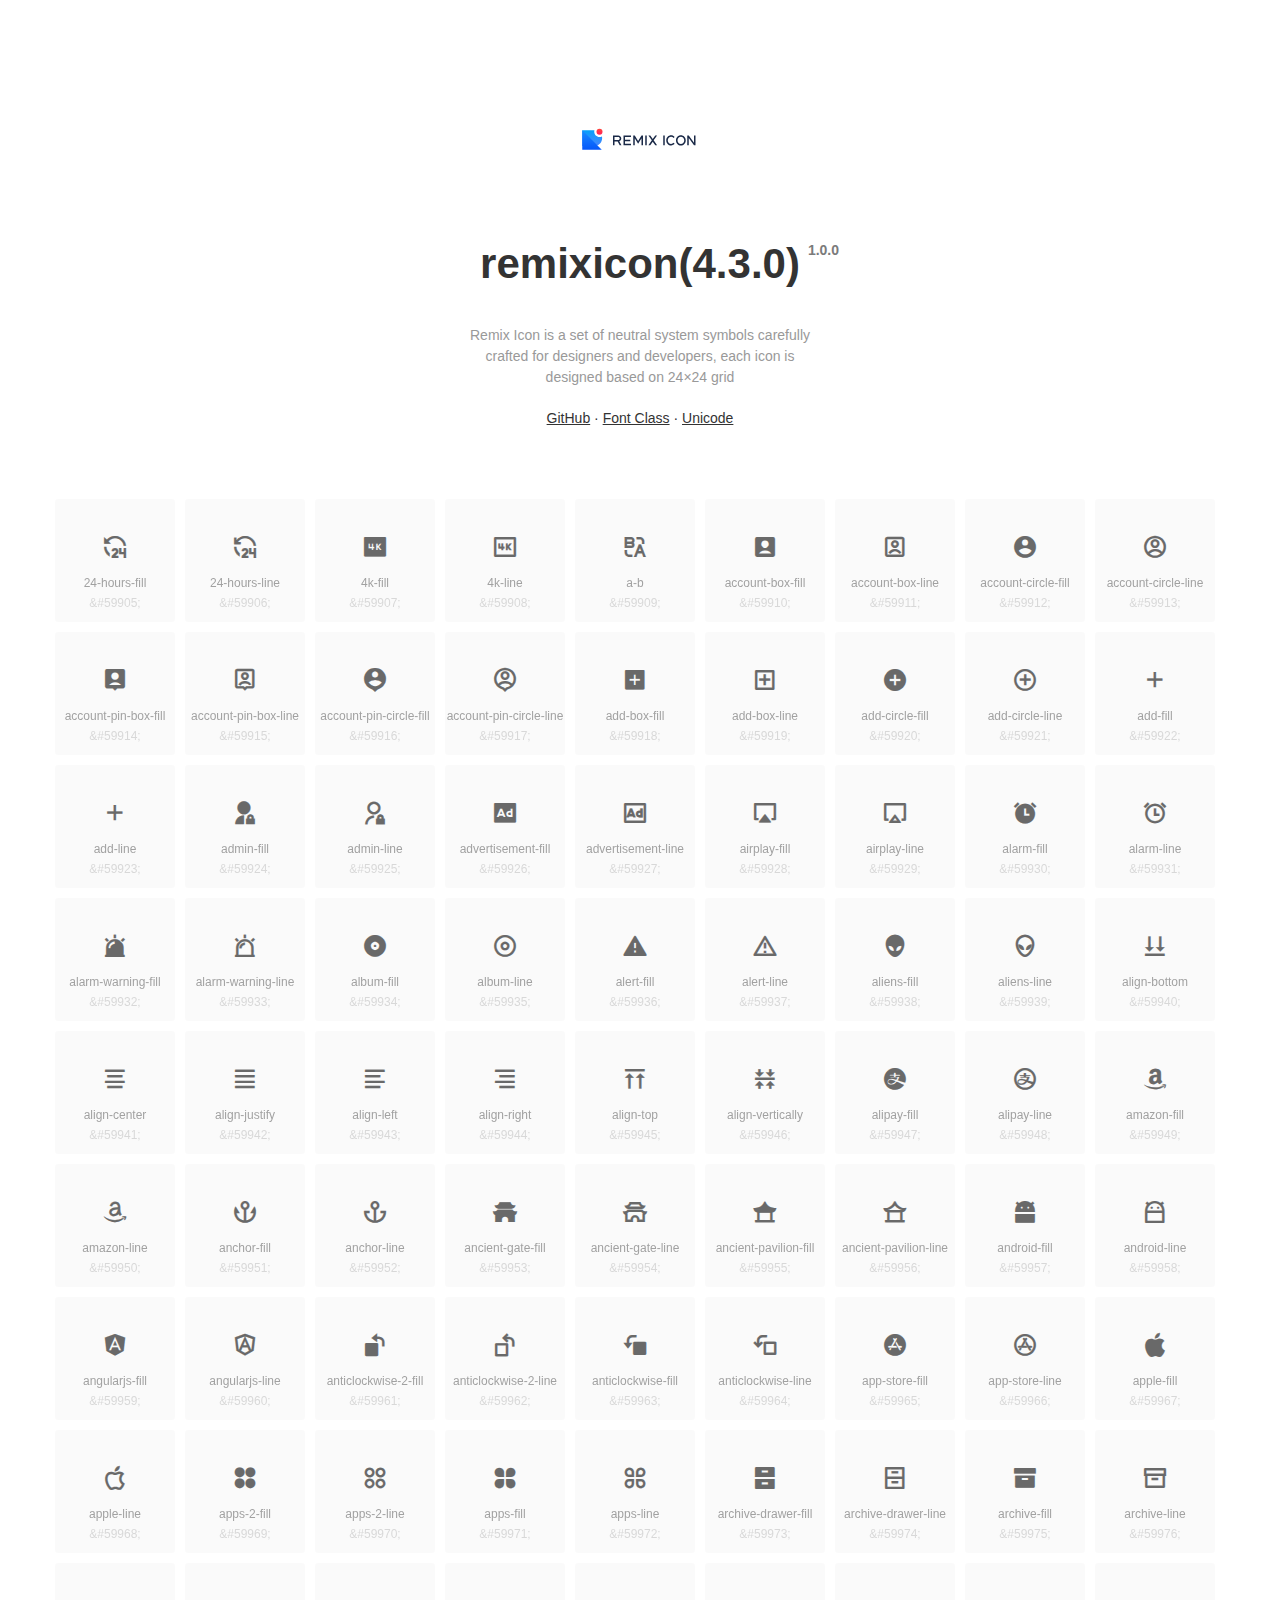
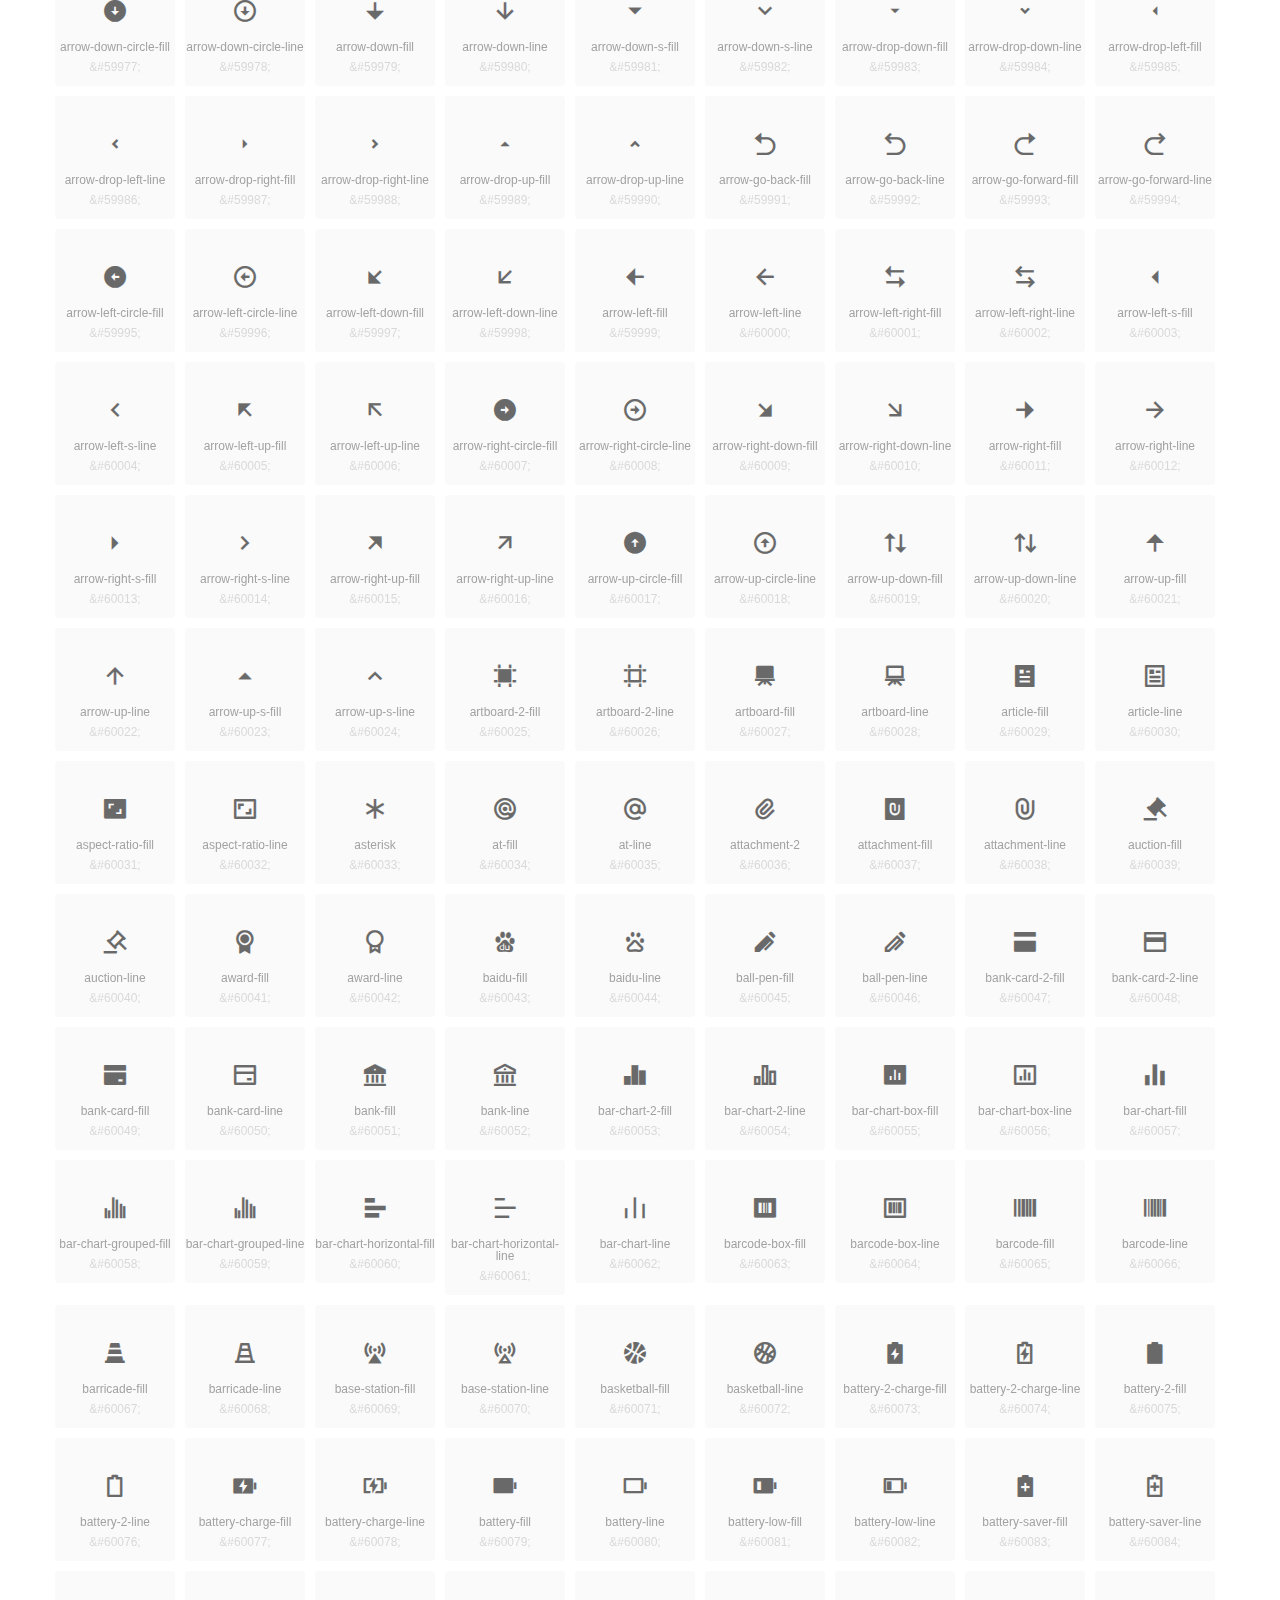
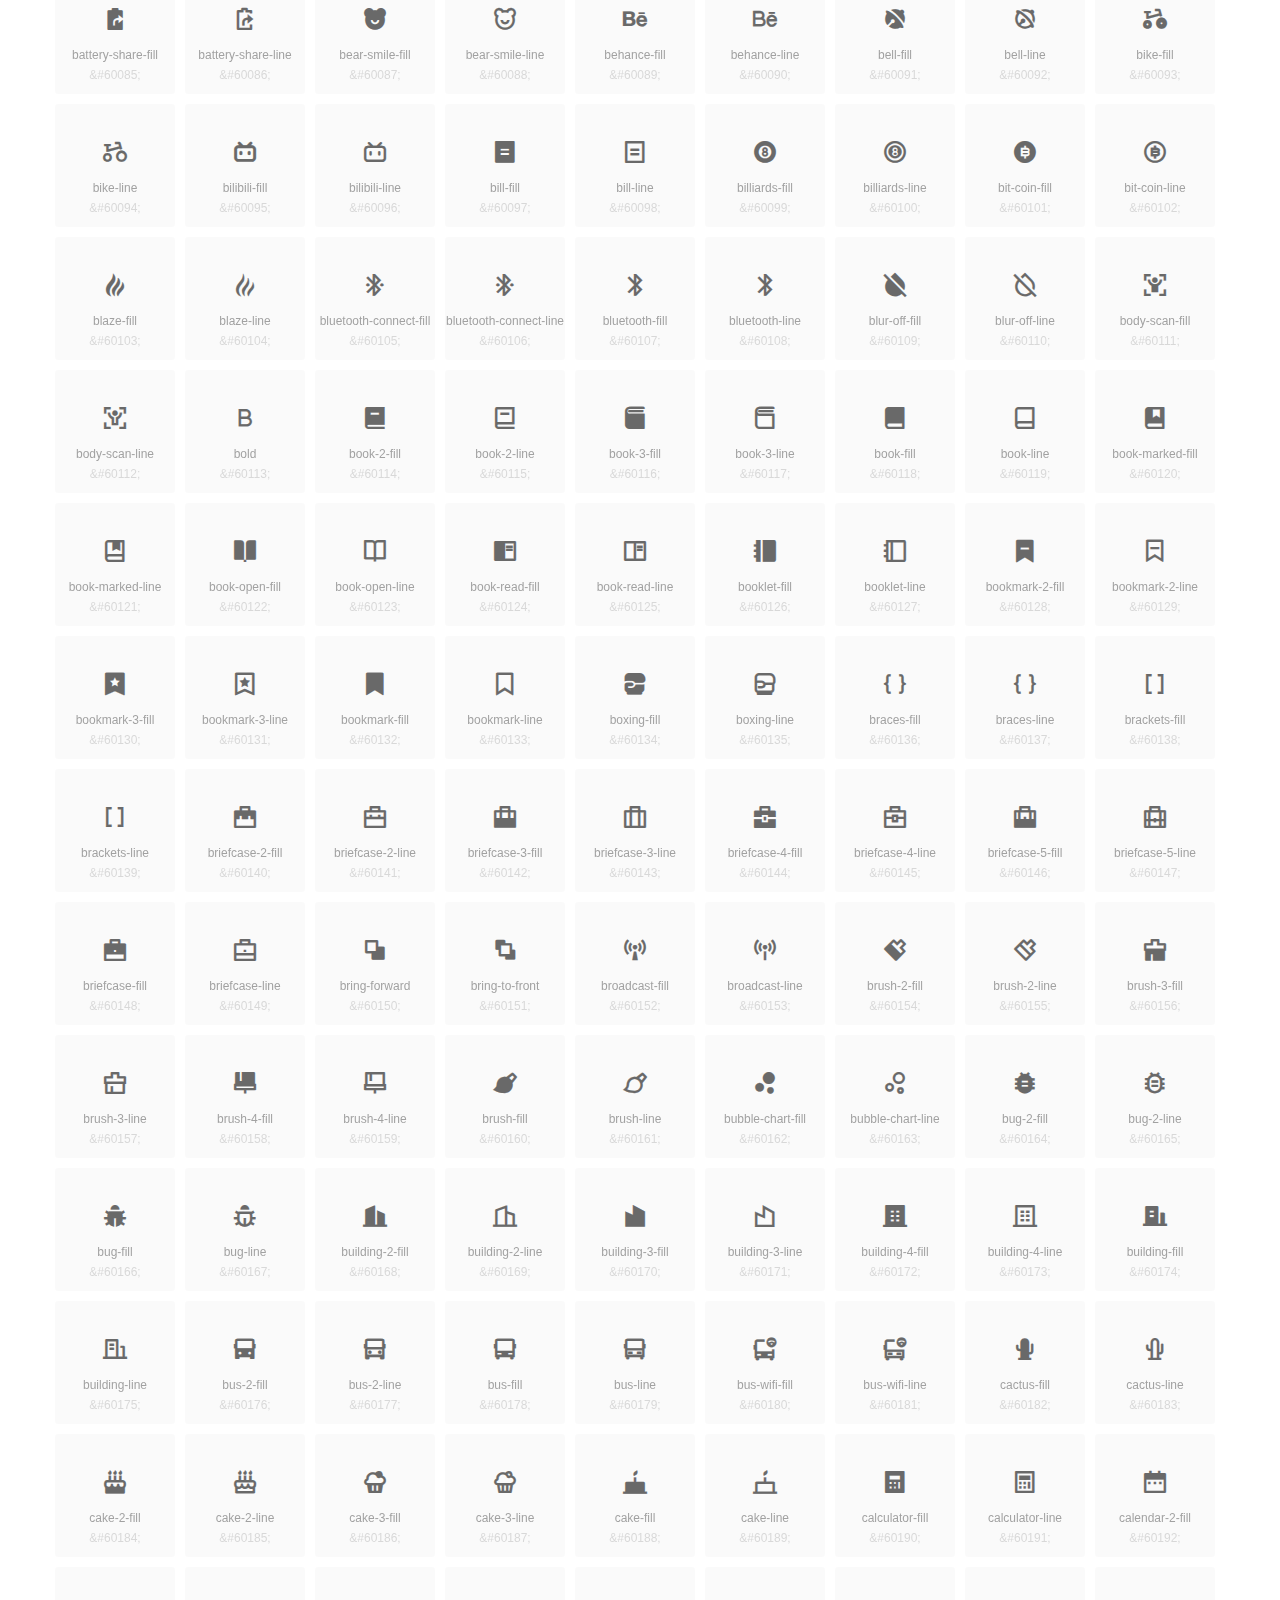
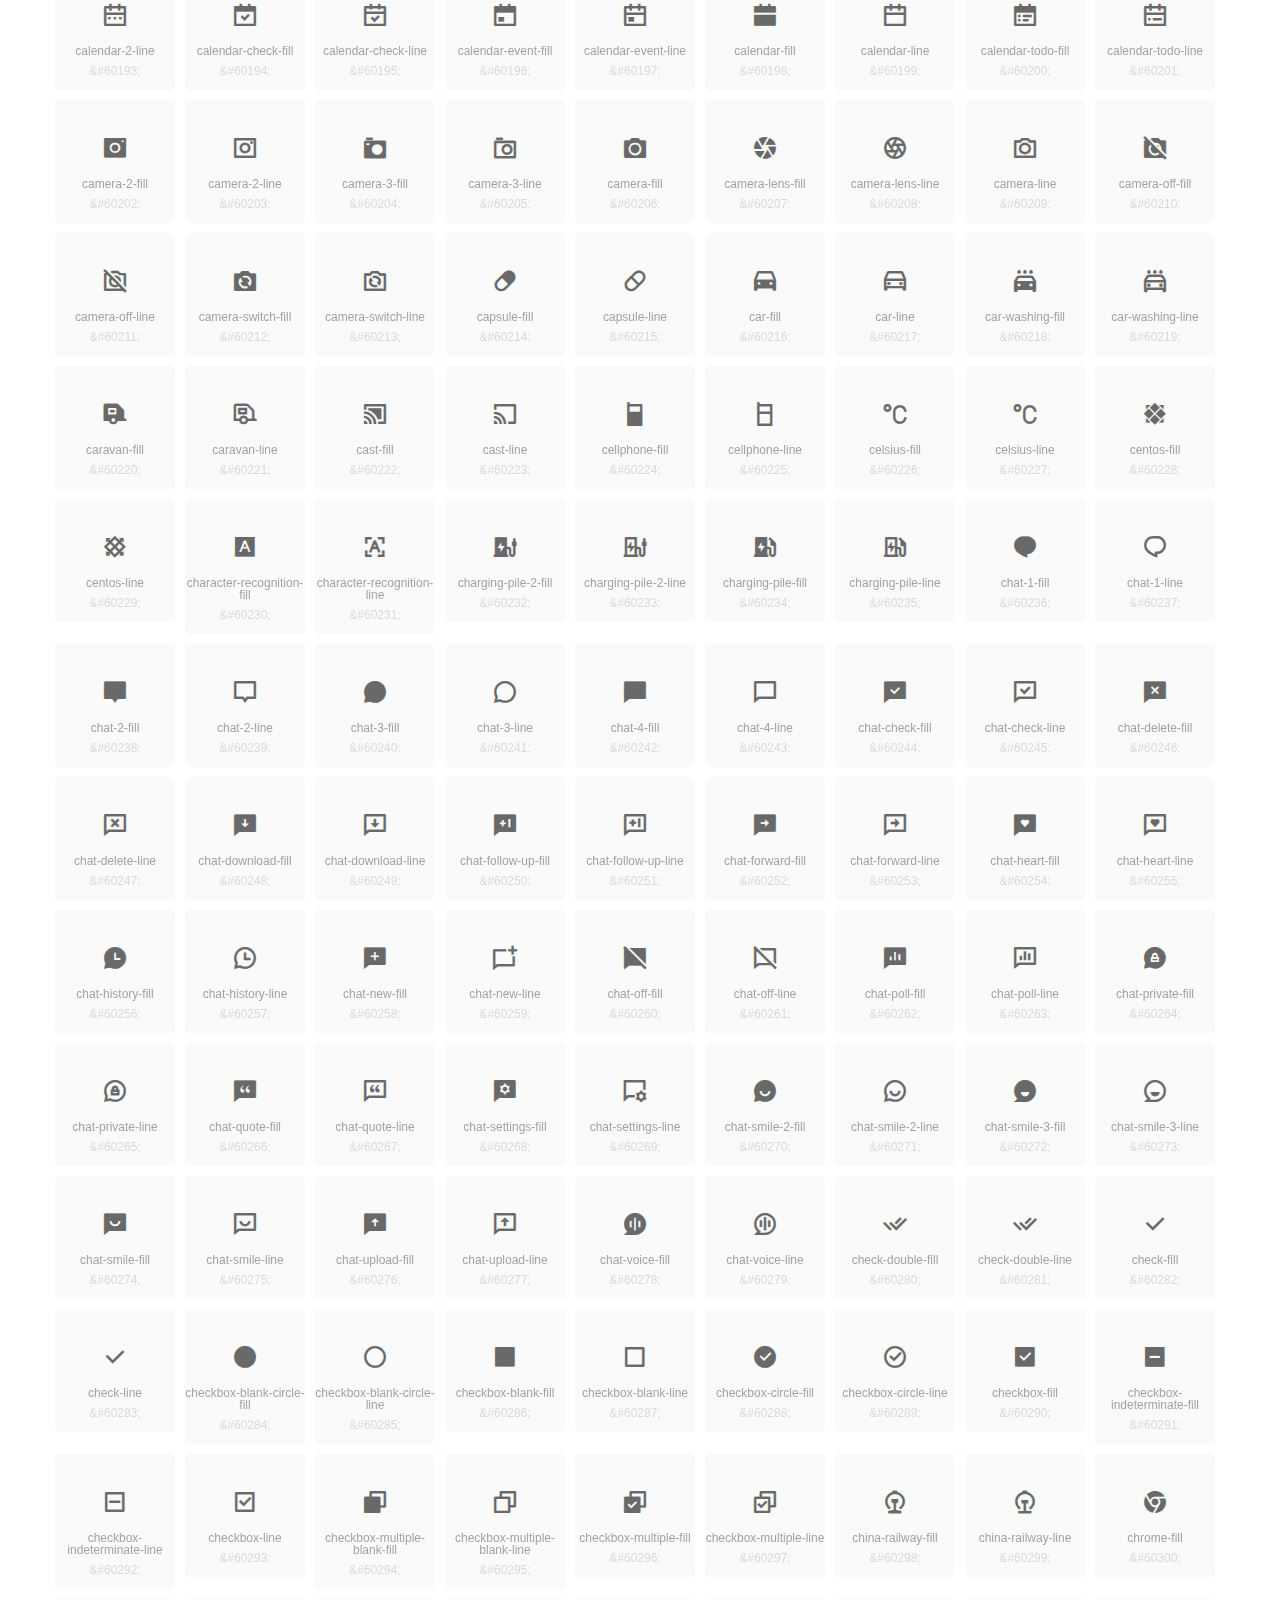
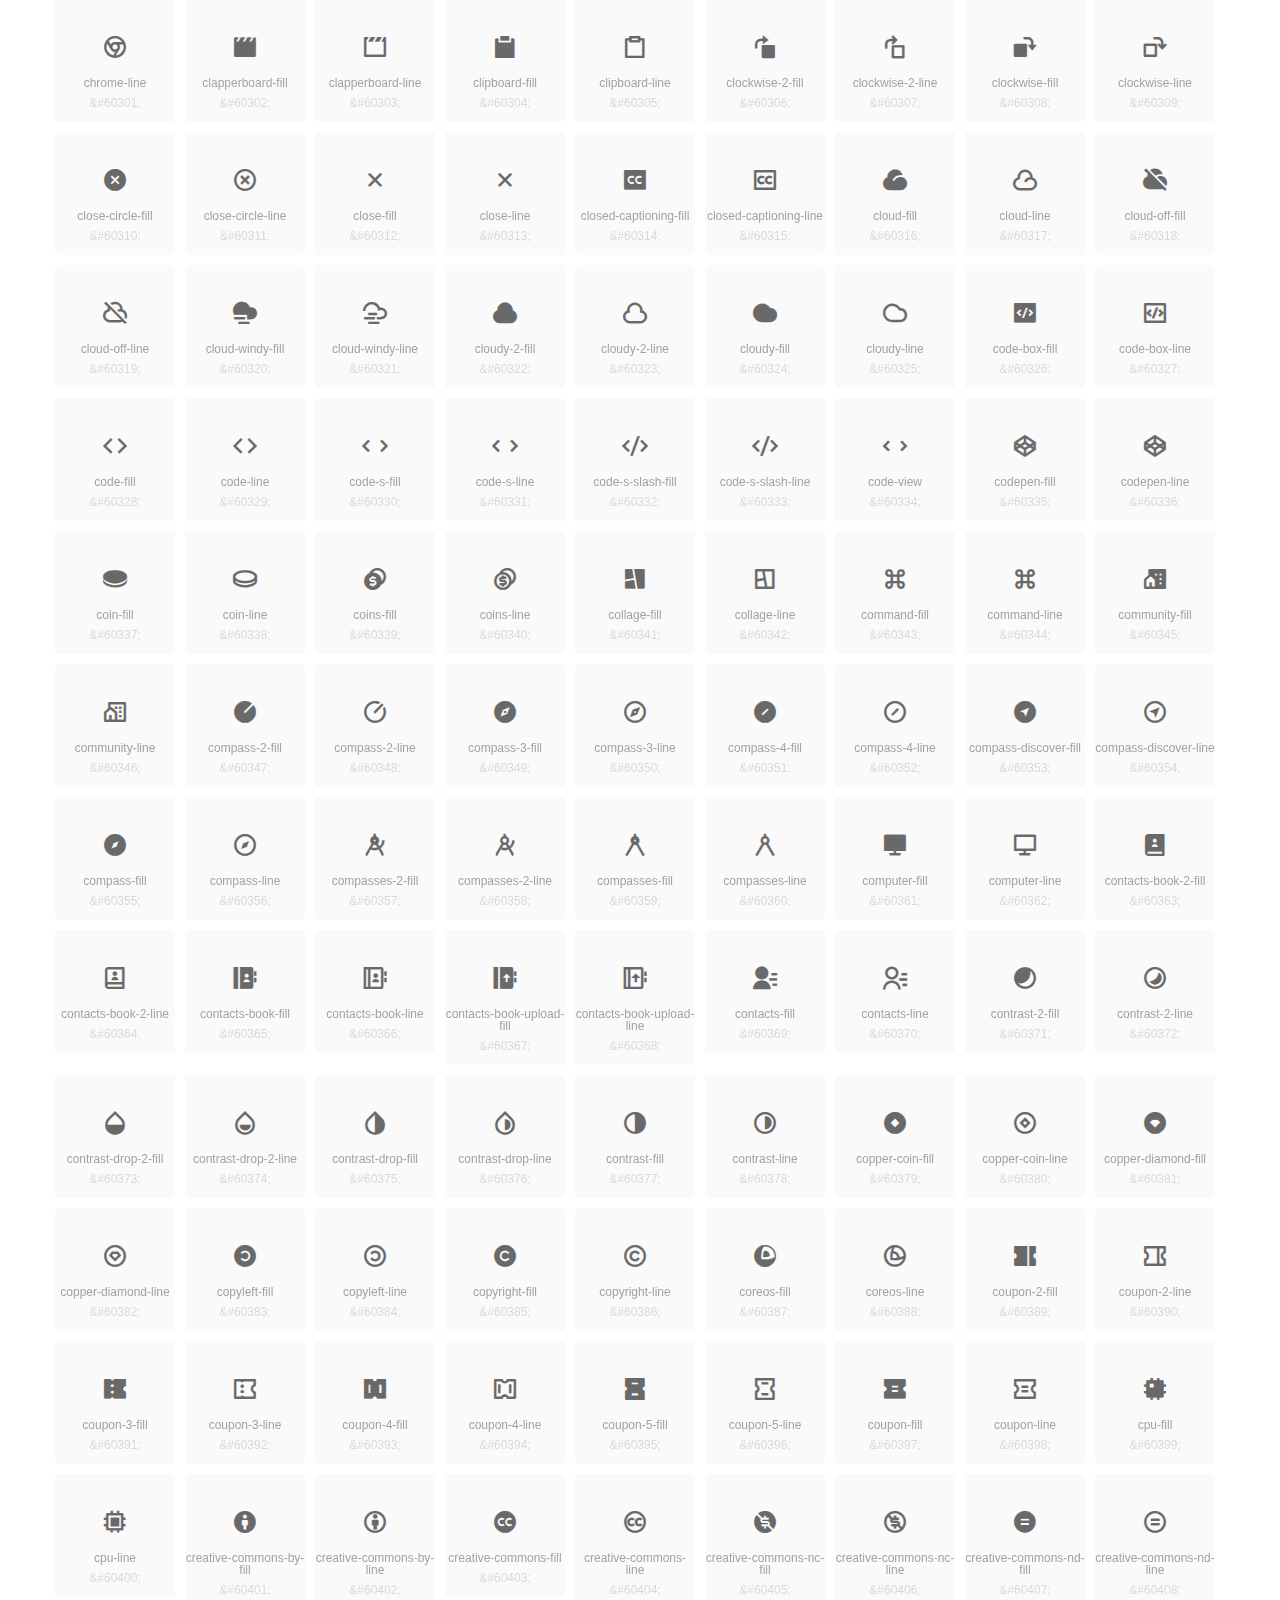
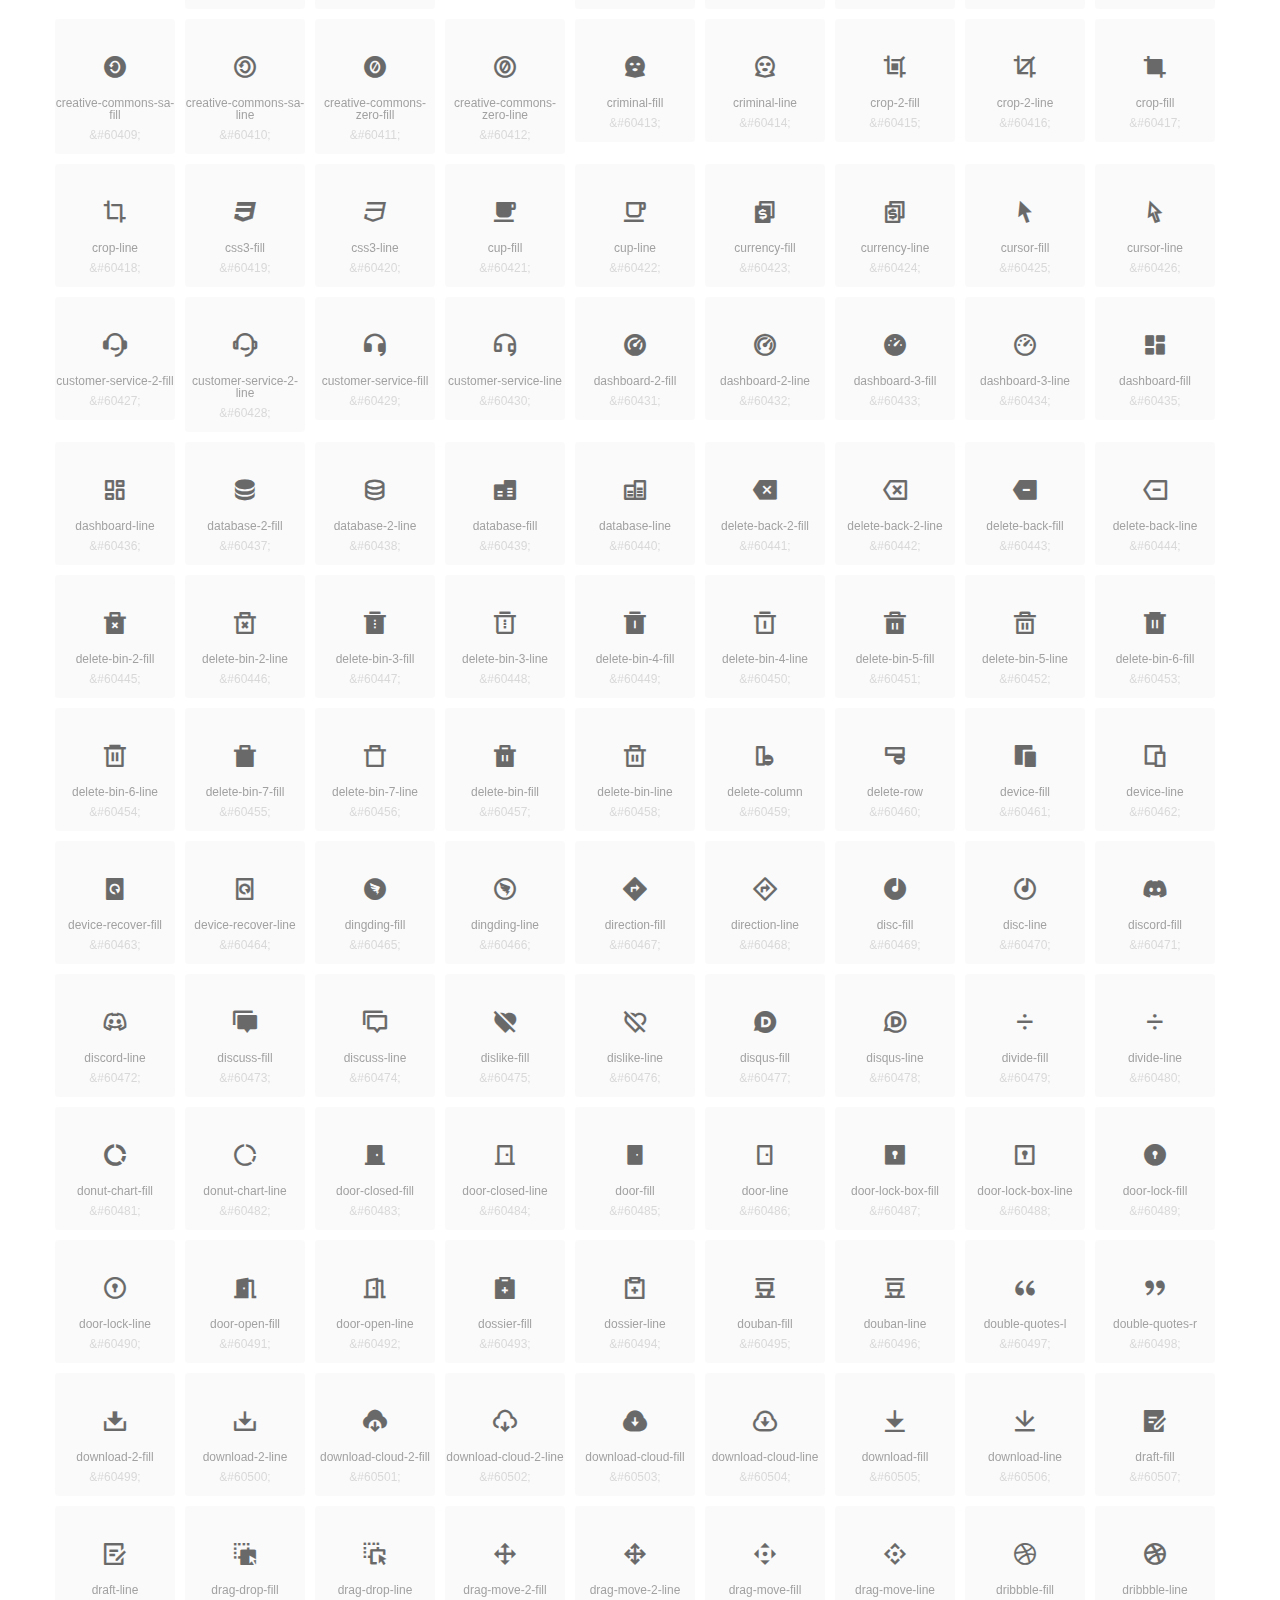
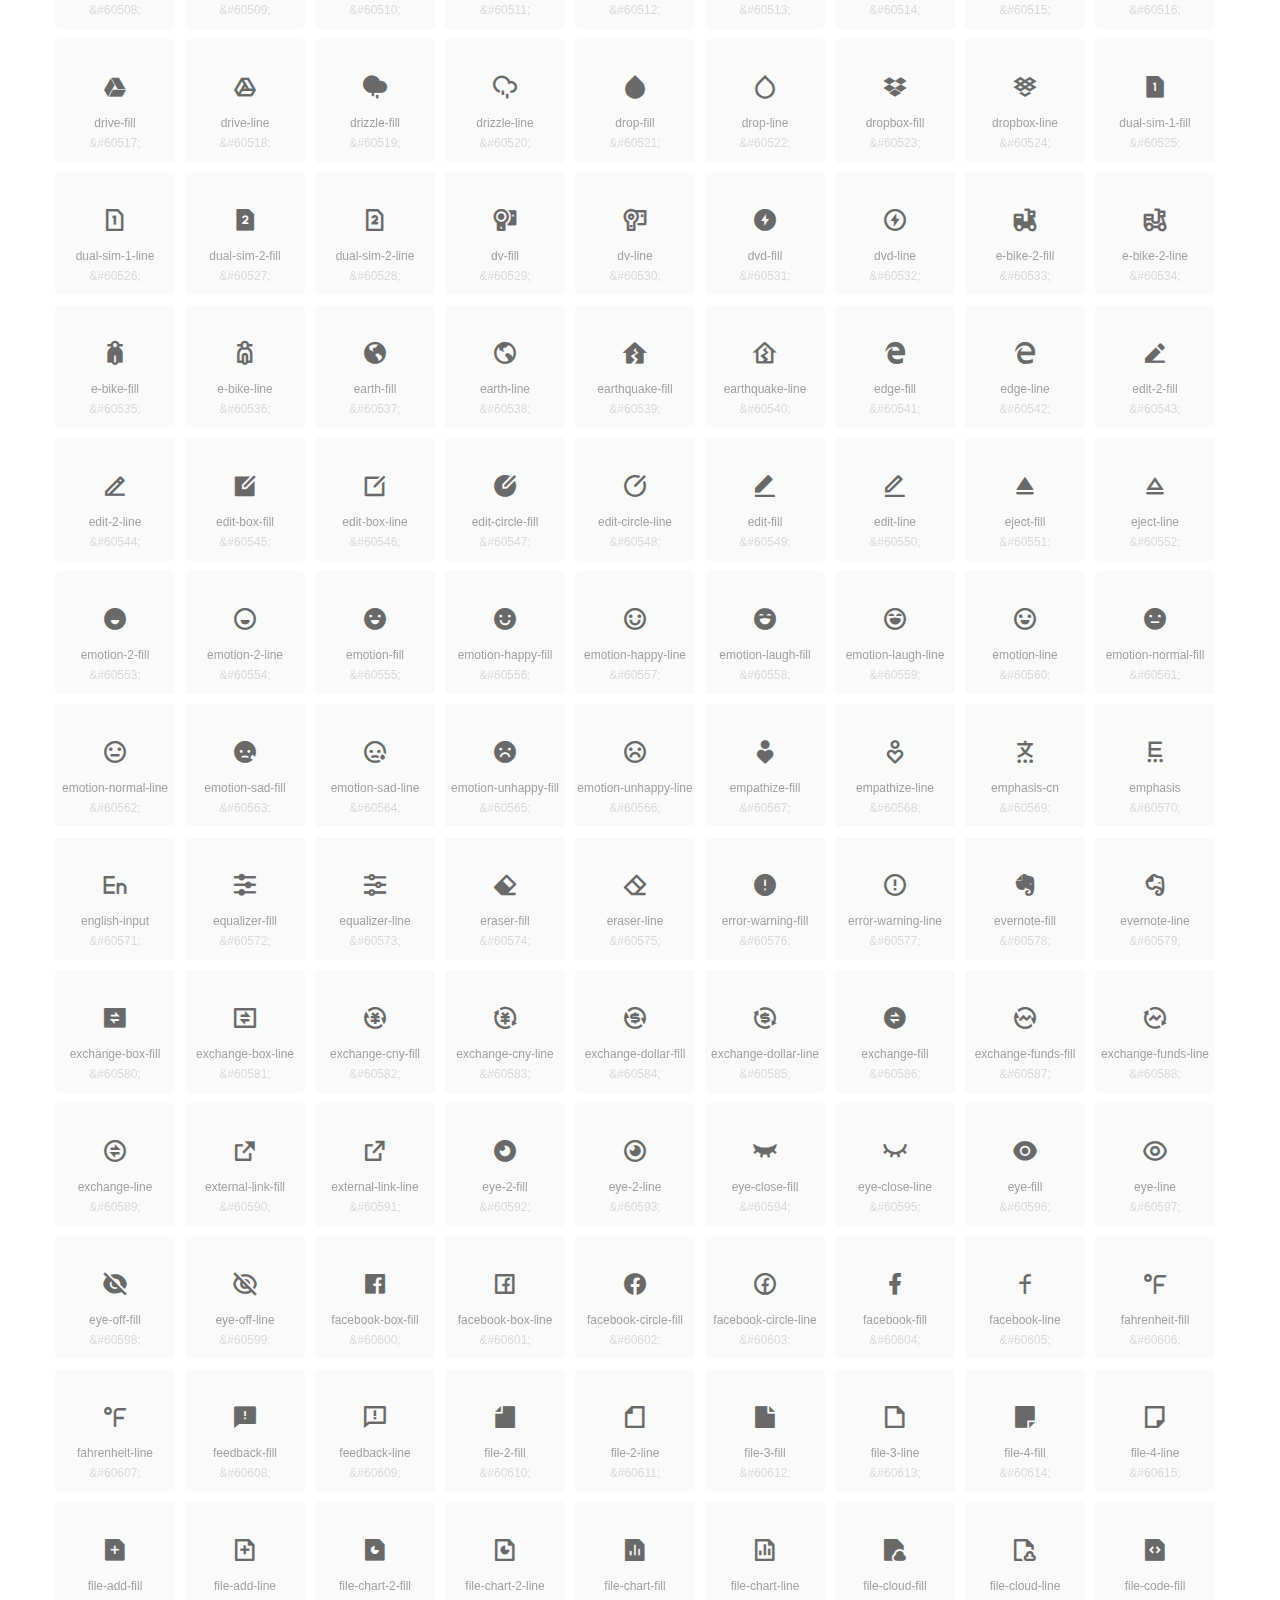
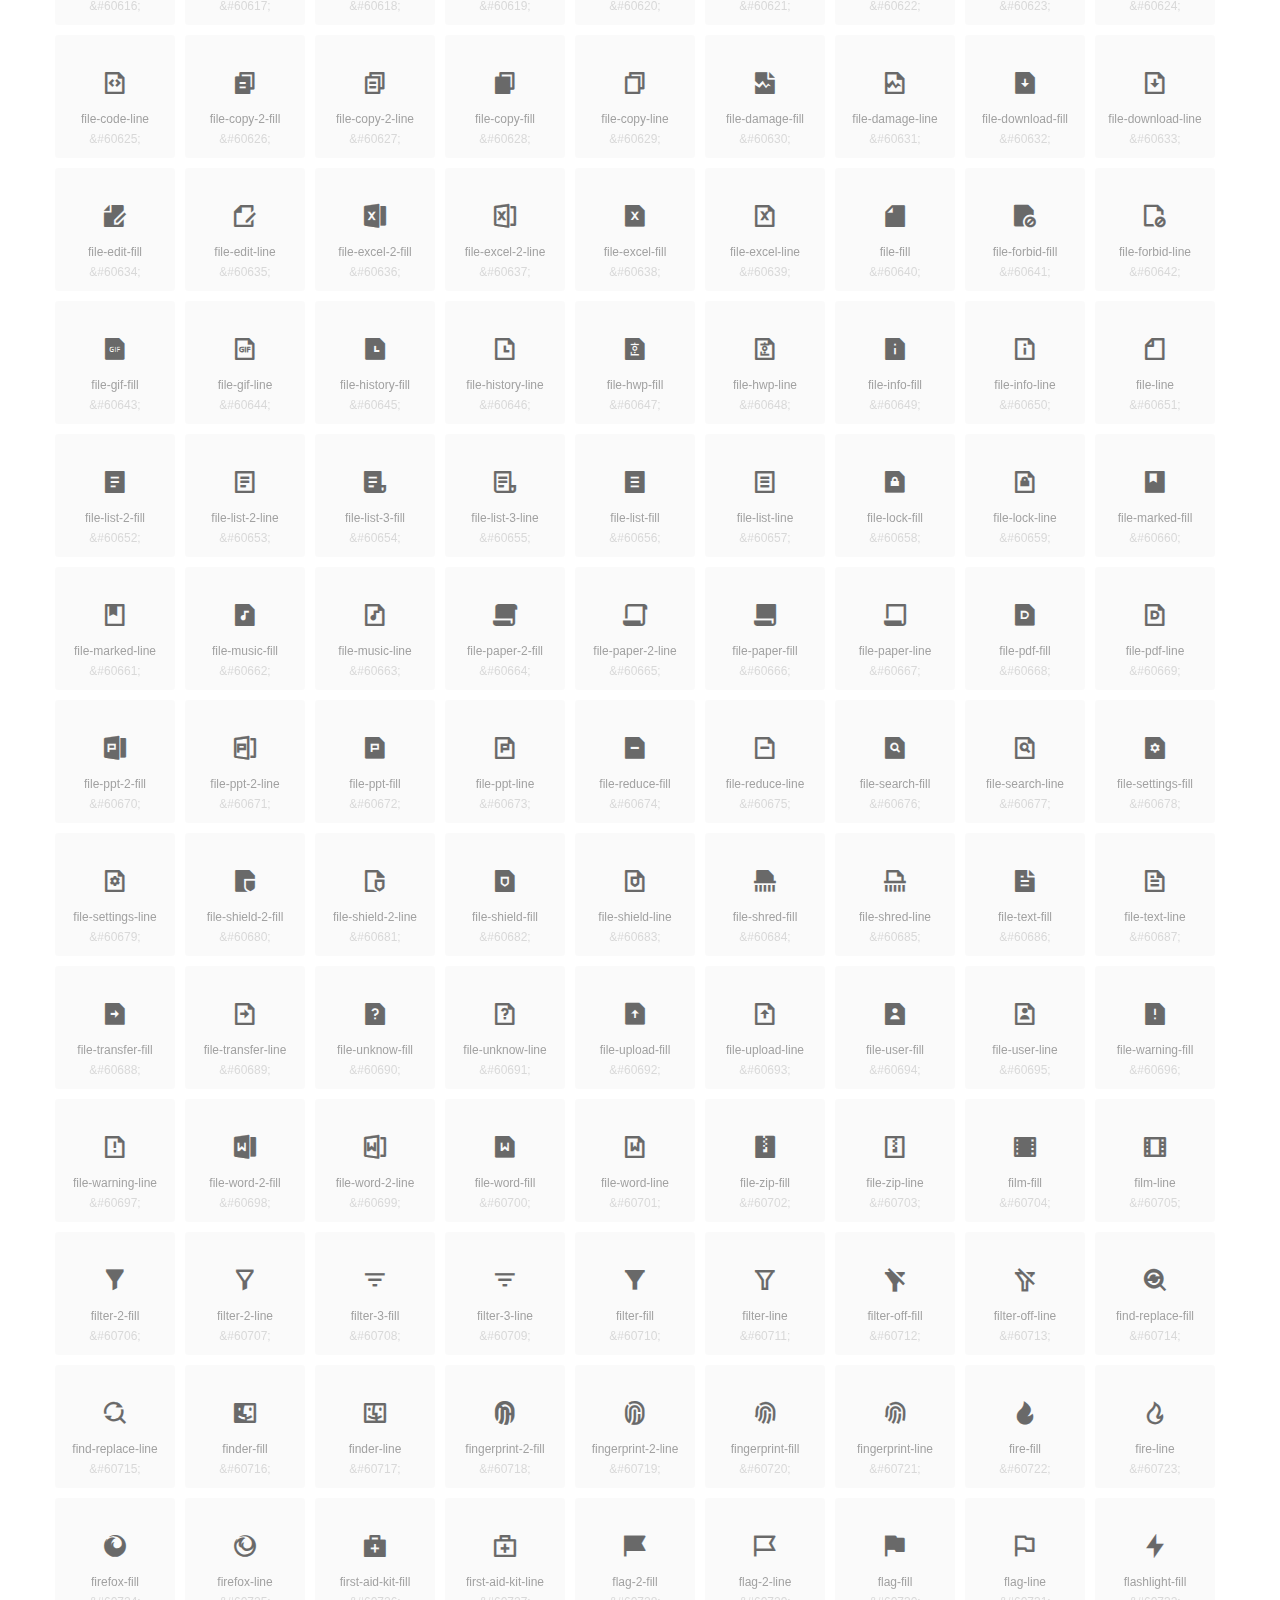
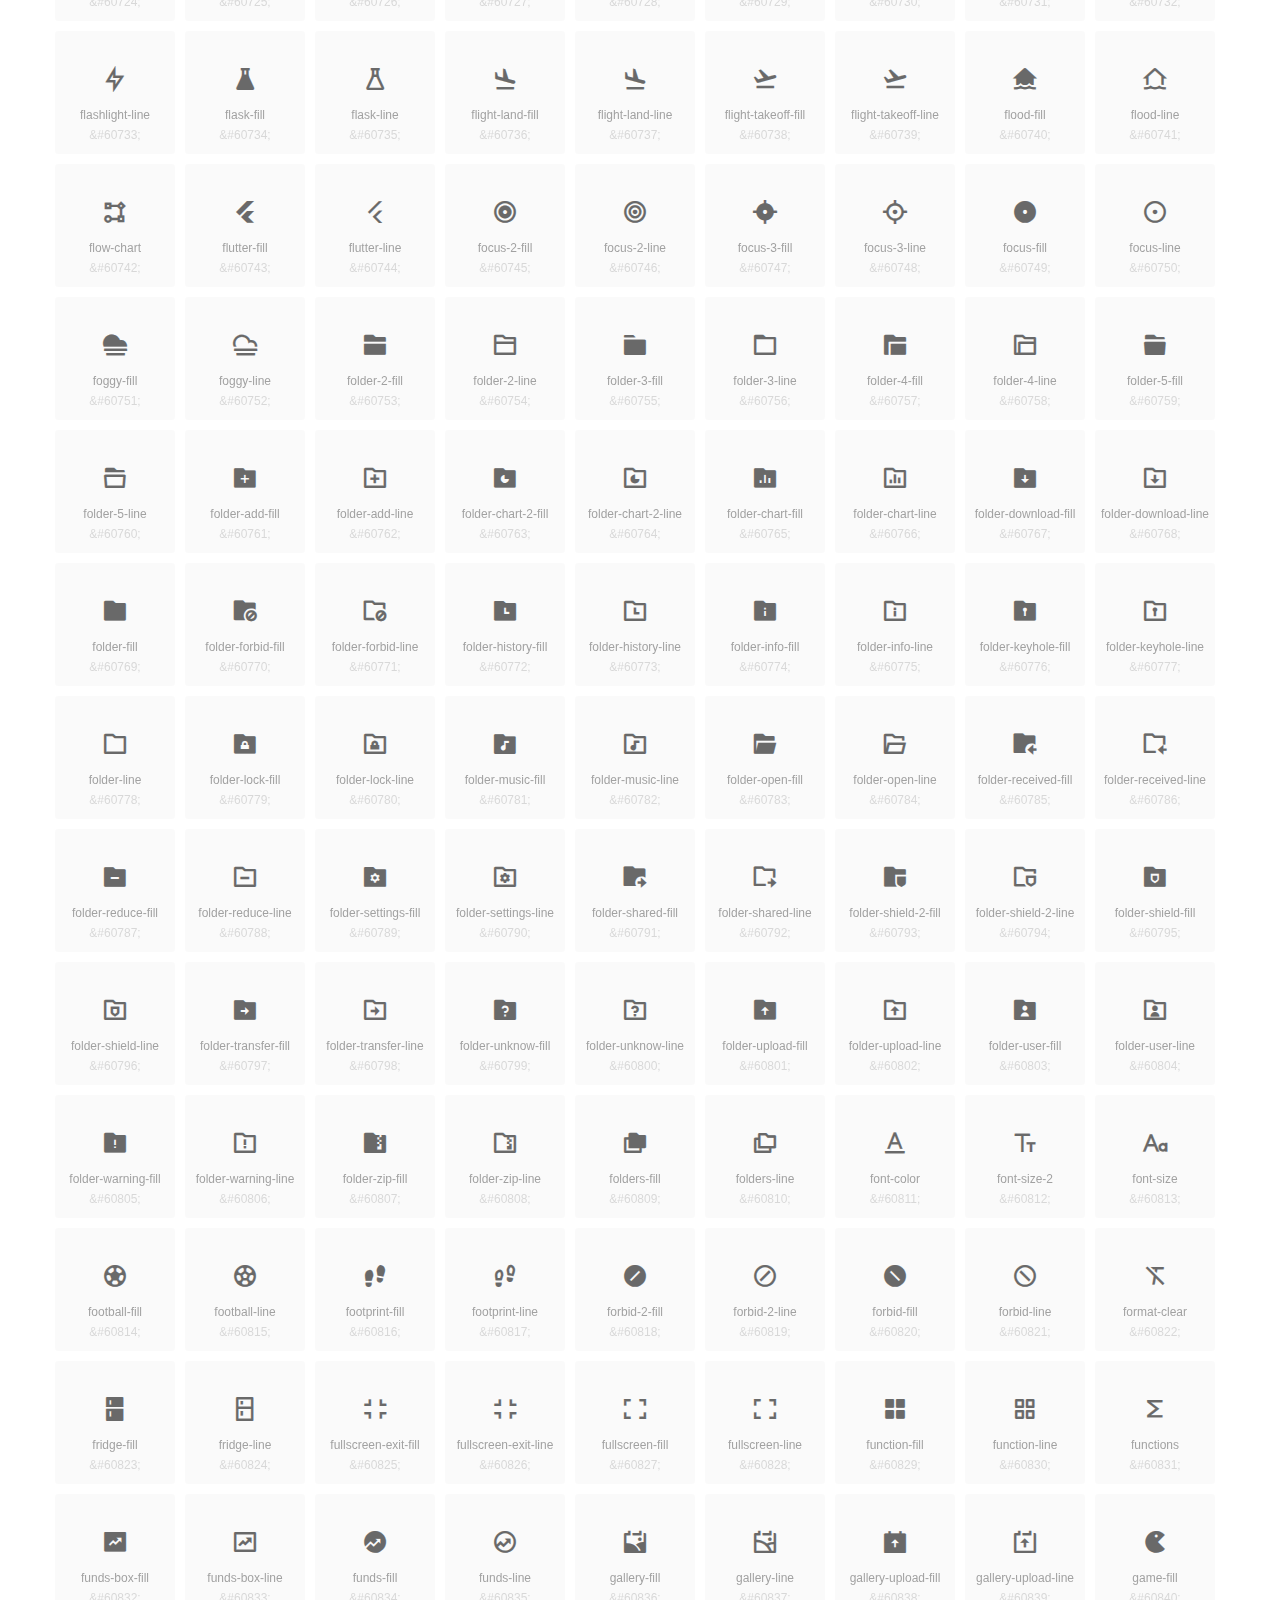
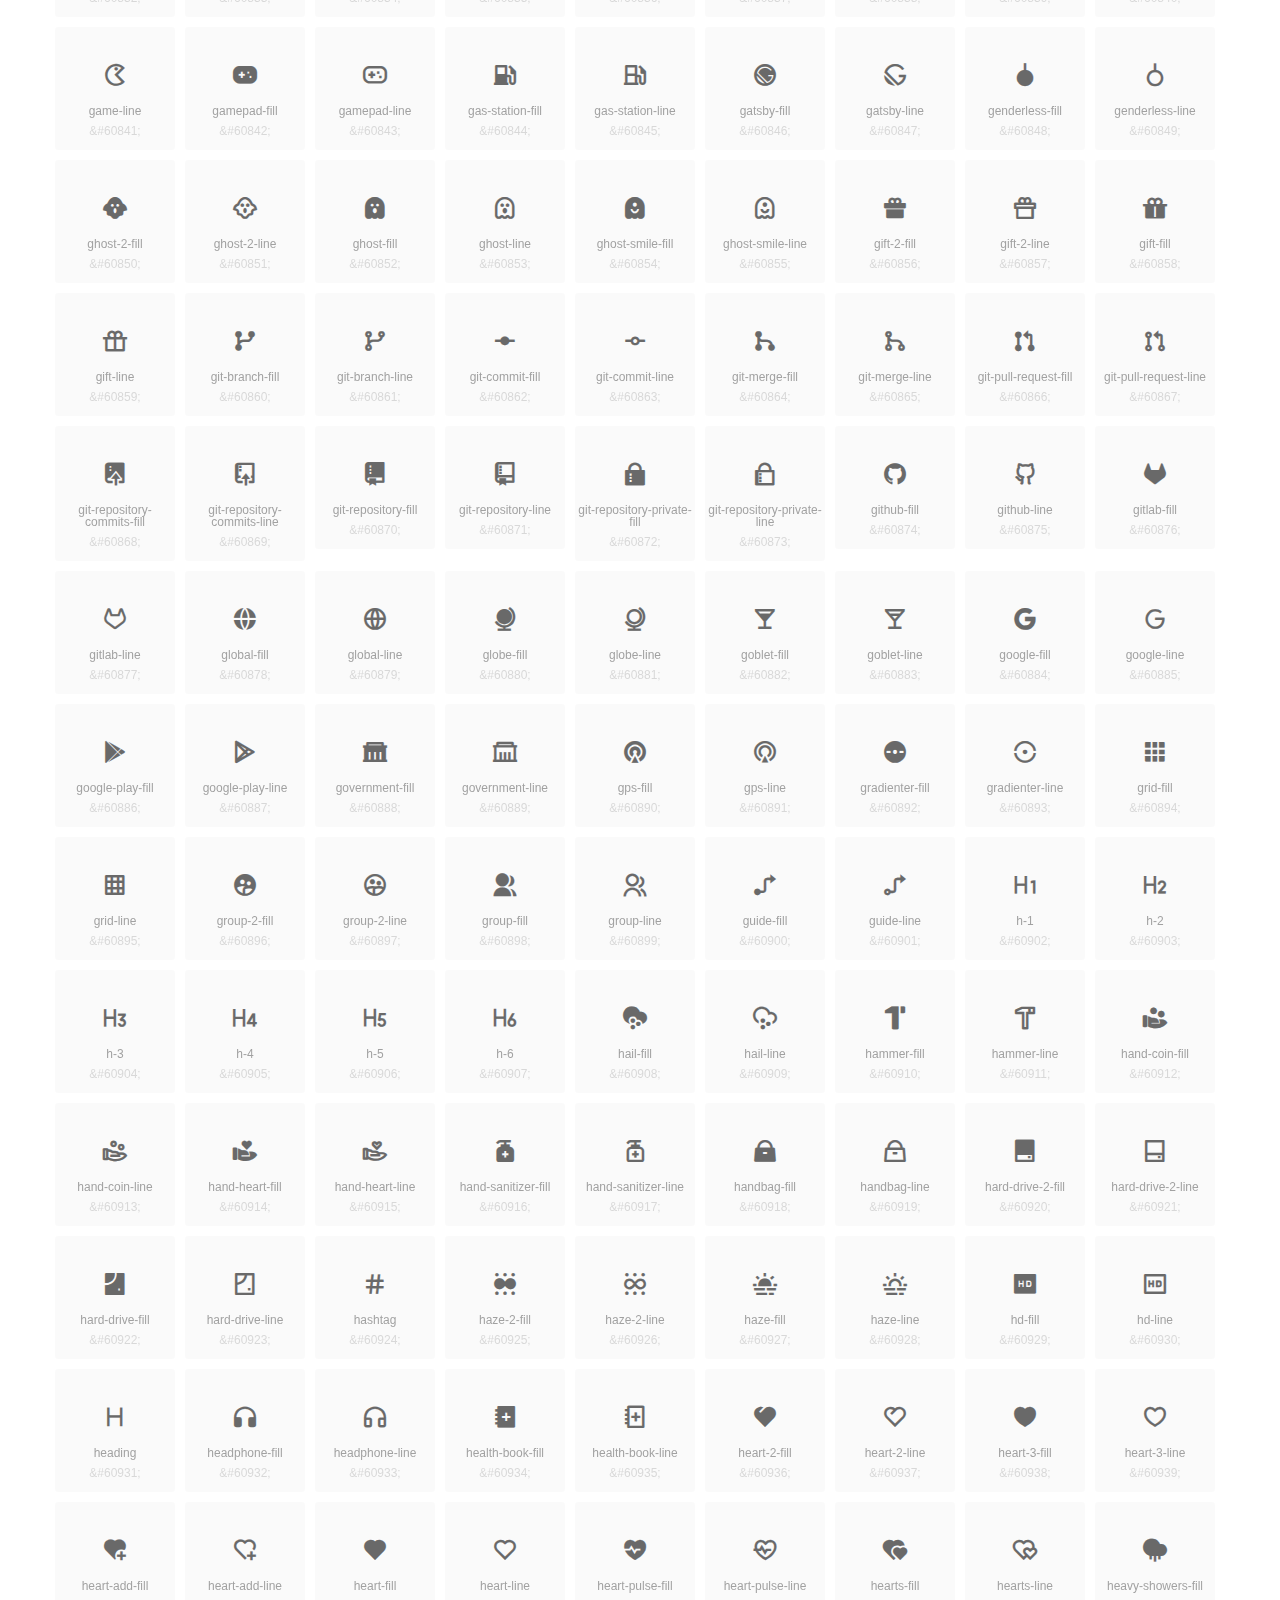
<file: assets/fonts/RemixIcon_Fonts_v4.3.0/fonts/unicode.html>
<!DOCTYPE html>
<html lang="en">
<head>
  <meta charset="UTF-8">
  <title>remixicon(4.3.0)</title>
  <meta name="viewport" content="width=device-width,minimum-scale=1.0,maximum-scale=1.0,user-scalable=no">
   
  <meta name="description" content="Remix Icon is a set of neutral system symbols carefully crafted for designers and developers, each icon is designed based on 24×24 grid">
   
  <meta name="keywords" content="remixicon,TTF,EOT,WOFF,WOFF2,SVG">
  
  
  
  <style>
    *{margin: 0;padding: 0;list-style: none;}
    body { color: #696969; font: 12px/1.5 tahoma, arial, \5b8b\4f53, sans-serif; }
    a { color: #333; text-decoration: underline; }
    a:hover { color: rgb(9, 73, 209); }
    .header { color: #333; text-align: center; padding: 80px 0 60px 0; min-height: 153px; font-size: 14px; }
    .header .logo svg { height: 120px; width: 120px; }
    .header h1 { font-size: 42px; padding: 26px 0 10px 0; }
    .header sup {font-size: 14px; margin: 8px 0 0 8px; position: absolute; color: #7b7b7b; }
    .info {
      color: #999;
      font-weight: normal;
      max-width: 346px;
      margin: 0 auto;
      padding: 20px 0;
      font-size: 14px;
    }

    .icons { max-width: 1190px; margin: 0 auto; }
    .icons ul { text-align: center; }
    .icons ul li {
      vertical-align: top;
      width: 120px;
      display: inline-block;
      text-align: center;
      background-color: rgba(0,0,0,.02);
      border-radius: 3px;
      padding: 29px 0 10px 0;
      margin-right: 10px;
      margin-top: 10px;
      transition: all 0.6s ease;
    }
    .icons ul li:hover { background-color: rgba(0,0,0,.06); }
    .icons ul li:hover span { color: #3c75e4; opacity: 1; }
    .icons ul li .unicode { color: #8c8c8c; opacity: 0.3; }
    .icons ul li h4 {
      font-weight: normal;
      padding: 10px 0 5px 0;
      display: block;
      color: #8c8c8c;
      font-size: 14px;
      line-height: 12px;
      opacity: 0.8;
    }
    .icons ul li:hover h4 { opacity: 1; }
    .icons ul li svg { width: 24px; height: 24px; }
    .icons ul li:hover { color: #3c75e4; }
    .footer { text-align: center; padding: 10px 0 90px 0; }
    .footer a { text-align: center; padding: 10px 0 90px 0; color: #696969;}
    .footer a:hover { color: #0949d1; }
    .links { text-align: center; padding: 50px 0 0 0; font-size: 14px; }
    
    
    .icons ul .unicode-icon span { display: block; }
    .icons ul .unicode-icon h4 { font-size: 12px; }
    @font-face {
      font-family: "remixicon";
      src: url("remixicon.eot");
      /* IE9*/
      src: url("remixicon.eot#iefix") format("embedded-opentype"),
      /* IE6-IE8 */
      url("remixicon.woff2?1718271040702") format("woff2"),
      url("remixicon.woff?1718271040702") format("woff"),
      /* chrome, firefox */
      url("remixicon.ttf?1718271040702") format("truetype"),
      /* chrome, firefox, opera, Safari, Android, iOS 4.2+*/
      url("remixicon.svg#remixicon?1718271040702") format("svg");
      /* iOS 4.1- */
    }
    .iconfont {
      font-family: "remixicon" !important;
      font-size: 26px;
      font-style: normal;
      -webkit-font-smoothing: antialiased;
      -webkit-text-stroke-width: 0.2px;
      -moz-osx-font-smoothing: grayscale;
    }
    
    
  </style>
  
</head>

<body>
  
  <div class="header">
    
    <div class="logo">
      <a href="./"><svg width="160" height="32" viewBox="0 0 160 32" fill="none" xmlns="http://www.w3.org/2000/svg">
<path d="M121.5 9.80005C123.33 9.80005 124.984 10.5797 126.165 11.8344L124.75 13.2496C123.929 12.3549 122.773 11.8 121.5 11.8C119.029 11.8 117 13.891 117 16.5C117 19.1091 119.029 21.2 121.5 21.2C122.773 21.2 123.929 20.6452 124.75 19.7505L126.165 21.1657C124.984 22.4204 123.33 23.2 121.5 23.2C117.91 23.2 115 20.2004 115 16.5C115 12.7997 117.91 9.80005 121.5 9.80005Z" fill="#1A2947"/>
<path d="M113 10V23H111V10H113Z" fill="#1A2947"/>
<path d="M154 23V9.99988H152L152 19.6019L144.997 9.99988L143 10.0039V23H145L145 13.3969L152 23H154Z" fill="#1A2947"/>
<path d="M68 10V12H60V15.5H67V17.5H60V21H68V23H58V10H68Z" fill="#1A2947"/>
<path d="M82 10L77.4999 17.201L73 10H71V23H73V13.775L77.4999 20.975L82 13.773V23H84V10H82Z" fill="#1A2947"/>
<path d="M89 10V23H87V10H89Z" fill="#1A2947"/>
<path d="M96.9999 14.7565L93.6689 9.99951H91.2279L95.7789 16.4995L91.2289 22.9995H93.6689L96.9999 18.2435L100.33 22.9995H102.772L98.2209 16.4995L102.773 9.99951H100.33L96.9999 14.7565Z" fill="#1A2947"/>
<path fill-rule="evenodd" clip-rule="evenodd" d="M141 16.5C141 12.7997 138.09 9.80005 134.5 9.80005C130.91 9.80005 128 12.7997 128 16.5C128 20.2004 130.91 23.2 134.5 23.2C138.09 23.2 141 20.2004 141 16.5ZM130 16.5C130 13.891 132.029 11.8 134.5 11.8C136.971 11.8 139 13.891 139 16.5C139 19.1091 136.971 21.2 134.5 21.2C132.029 21.2 130 19.1091 130 16.5Z" fill="#1A2947"/>
<path fill-rule="evenodd" clip-rule="evenodd" d="M51 10C53.2091 10 55 11.7909 55 14C55 15.7175 53.9176 17.1821 52.3977 17.749L55.1901 22.999H52.9251L50.267 18H46V23H44V10H51ZM46 11.999V15.999L51 16C52.1046 16 53 15.1046 53 14C53 12.8955 52.1 12 51 12L46 11.999Z" fill="#1A2947"/>
<path fill-rule="evenodd" clip-rule="evenodd" d="M19.2887 3.00389C19.1928 3.0013 19.0965 3 19 3H3V24H19C24.799 24 29.5 19.299 29.5 13.5C29.5 12.7108 29.4129 11.942 29.2479 11.2025C28.2772 11.7119 27.1722 12 26 12C22.134 12 19 8.86599 19 5C19 4.30645 19.1009 3.63646 19.2887 3.00389Z" fill="url(#paint0_linear_960_1054)"/>
<g filter="url(#filter0_b_960_1054)">
<path fill-rule="evenodd" clip-rule="evenodd" d="M3 3L29 29H3V3Z" fill="url(#paint1_linear_960_1054)"/>
</g>
<circle cx="26" cy="5" r="4" fill="url(#paint2_linear_960_1054)"/>
<defs>
<filter id="filter0_b_960_1054" x="-2.43656" y="-2.43656" width="36.8731" height="36.8731" filterUnits="userSpaceOnUse" color-interpolation-filters="sRGB">
<feFlood flood-opacity="0" result="BackgroundImageFix"/>
<feGaussianBlur in="BackgroundImage" stdDeviation="2.71828"/>
<feComposite in2="SourceAlpha" operator="in" result="effect1_backgroundBlur_960_1054"/>
<feBlend mode="normal" in="SourceGraphic" in2="effect1_backgroundBlur_960_1054" result="shape"/>
</filter>
<linearGradient id="paint0_linear_960_1054" x1="3" y1="3" x2="3" y2="24" gradientUnits="userSpaceOnUse">
<stop stop-color="#05A0FA"/>
<stop offset="1" stop-color="#4785FF"/>
</linearGradient>
<linearGradient id="paint1_linear_960_1054" x1="3" y1="3" x2="3" y2="29" gradientUnits="userSpaceOnUse">
<stop stop-color="#1A8CFF"/>
<stop offset="1" stop-color="#0557FA"/>
</linearGradient>
<linearGradient id="paint2_linear_960_1054" x1="22" y1="1" x2="22" y2="9" gradientUnits="userSpaceOnUse">
<stop stop-color="#FF463A"/>
<stop offset="1" stop-color="#FF1F5A"/>
</linearGradient>
</defs>
</svg>
</a>
    </div>
    
    <h1>remixicon(4.3.0)<sup>1.0.0</sup></h1>
    <div class="info">
      Remix Icon is a set of neutral system symbols carefully crafted for designers and developers, each icon is designed based on 24×24 grid
    </div>
    <p>
      
      <a href="https://github.com/Remix-Design/remixicon.git">GitHub</a> · 
      
      <a href="index.html">Font Class</a> · 
      
      <a href="unicode.html">Unicode</a>
      
    </p>
  </div>
  <div class="icons">
    <ul>
      <li class="unicode-icon"><span class="iconfont"></span><h4>24-hours-fill</h4><span class="unicode">&amp;#59905;</span></li><li class="unicode-icon"><span class="iconfont"></span><h4>24-hours-line</h4><span class="unicode">&amp;#59906;</span></li><li class="unicode-icon"><span class="iconfont"></span><h4>4k-fill</h4><span class="unicode">&amp;#59907;</span></li><li class="unicode-icon"><span class="iconfont"></span><h4>4k-line</h4><span class="unicode">&amp;#59908;</span></li><li class="unicode-icon"><span class="iconfont"></span><h4>a-b</h4><span class="unicode">&amp;#59909;</span></li><li class="unicode-icon"><span class="iconfont"></span><h4>account-box-fill</h4><span class="unicode">&amp;#59910;</span></li><li class="unicode-icon"><span class="iconfont"></span><h4>account-box-line</h4><span class="unicode">&amp;#59911;</span></li><li class="unicode-icon"><span class="iconfont"></span><h4>account-circle-fill</h4><span class="unicode">&amp;#59912;</span></li><li class="unicode-icon"><span class="iconfont"></span><h4>account-circle-line</h4><span class="unicode">&amp;#59913;</span></li><li class="unicode-icon"><span class="iconfont"></span><h4>account-pin-box-fill</h4><span class="unicode">&amp;#59914;</span></li><li class="unicode-icon"><span class="iconfont"></span><h4>account-pin-box-line</h4><span class="unicode">&amp;#59915;</span></li><li class="unicode-icon"><span class="iconfont"></span><h4>account-pin-circle-fill</h4><span class="unicode">&amp;#59916;</span></li><li class="unicode-icon"><span class="iconfont"></span><h4>account-pin-circle-line</h4><span class="unicode">&amp;#59917;</span></li><li class="unicode-icon"><span class="iconfont"></span><h4>add-box-fill</h4><span class="unicode">&amp;#59918;</span></li><li class="unicode-icon"><span class="iconfont"></span><h4>add-box-line</h4><span class="unicode">&amp;#59919;</span></li><li class="unicode-icon"><span class="iconfont"></span><h4>add-circle-fill</h4><span class="unicode">&amp;#59920;</span></li><li class="unicode-icon"><span class="iconfont"></span><h4>add-circle-line</h4><span class="unicode">&amp;#59921;</span></li><li class="unicode-icon"><span class="iconfont"></span><h4>add-fill</h4><span class="unicode">&amp;#59922;</span></li><li class="unicode-icon"><span class="iconfont"></span><h4>add-line</h4><span class="unicode">&amp;#59923;</span></li><li class="unicode-icon"><span class="iconfont"></span><h4>admin-fill</h4><span class="unicode">&amp;#59924;</span></li><li class="unicode-icon"><span class="iconfont"></span><h4>admin-line</h4><span class="unicode">&amp;#59925;</span></li><li class="unicode-icon"><span class="iconfont"></span><h4>advertisement-fill</h4><span class="unicode">&amp;#59926;</span></li><li class="unicode-icon"><span class="iconfont"></span><h4>advertisement-line</h4><span class="unicode">&amp;#59927;</span></li><li class="unicode-icon"><span class="iconfont"></span><h4>airplay-fill</h4><span class="unicode">&amp;#59928;</span></li><li class="unicode-icon"><span class="iconfont"></span><h4>airplay-line</h4><span class="unicode">&amp;#59929;</span></li><li class="unicode-icon"><span class="iconfont"></span><h4>alarm-fill</h4><span class="unicode">&amp;#59930;</span></li><li class="unicode-icon"><span class="iconfont"></span><h4>alarm-line</h4><span class="unicode">&amp;#59931;</span></li><li class="unicode-icon"><span class="iconfont"></span><h4>alarm-warning-fill</h4><span class="unicode">&amp;#59932;</span></li><li class="unicode-icon"><span class="iconfont"></span><h4>alarm-warning-line</h4><span class="unicode">&amp;#59933;</span></li><li class="unicode-icon"><span class="iconfont"></span><h4>album-fill</h4><span class="unicode">&amp;#59934;</span></li><li class="unicode-icon"><span class="iconfont"></span><h4>album-line</h4><span class="unicode">&amp;#59935;</span></li><li class="unicode-icon"><span class="iconfont"></span><h4>alert-fill</h4><span class="unicode">&amp;#59936;</span></li><li class="unicode-icon"><span class="iconfont"></span><h4>alert-line</h4><span class="unicode">&amp;#59937;</span></li><li class="unicode-icon"><span class="iconfont"></span><h4>aliens-fill</h4><span class="unicode">&amp;#59938;</span></li><li class="unicode-icon"><span class="iconfont"></span><h4>aliens-line</h4><span class="unicode">&amp;#59939;</span></li><li class="unicode-icon"><span class="iconfont"></span><h4>align-bottom</h4><span class="unicode">&amp;#59940;</span></li><li class="unicode-icon"><span class="iconfont"></span><h4>align-center</h4><span class="unicode">&amp;#59941;</span></li><li class="unicode-icon"><span class="iconfont"></span><h4>align-justify</h4><span class="unicode">&amp;#59942;</span></li><li class="unicode-icon"><span class="iconfont"></span><h4>align-left</h4><span class="unicode">&amp;#59943;</span></li><li class="unicode-icon"><span class="iconfont"></span><h4>align-right</h4><span class="unicode">&amp;#59944;</span></li><li class="unicode-icon"><span class="iconfont"></span><h4>align-top</h4><span class="unicode">&amp;#59945;</span></li><li class="unicode-icon"><span class="iconfont"></span><h4>align-vertically</h4><span class="unicode">&amp;#59946;</span></li><li class="unicode-icon"><span class="iconfont"></span><h4>alipay-fill</h4><span class="unicode">&amp;#59947;</span></li><li class="unicode-icon"><span class="iconfont"></span><h4>alipay-line</h4><span class="unicode">&amp;#59948;</span></li><li class="unicode-icon"><span class="iconfont"></span><h4>amazon-fill</h4><span class="unicode">&amp;#59949;</span></li><li class="unicode-icon"><span class="iconfont"></span><h4>amazon-line</h4><span class="unicode">&amp;#59950;</span></li><li class="unicode-icon"><span class="iconfont"></span><h4>anchor-fill</h4><span class="unicode">&amp;#59951;</span></li><li class="unicode-icon"><span class="iconfont"></span><h4>anchor-line</h4><span class="unicode">&amp;#59952;</span></li><li class="unicode-icon"><span class="iconfont"></span><h4>ancient-gate-fill</h4><span class="unicode">&amp;#59953;</span></li><li class="unicode-icon"><span class="iconfont"></span><h4>ancient-gate-line</h4><span class="unicode">&amp;#59954;</span></li><li class="unicode-icon"><span class="iconfont"></span><h4>ancient-pavilion-fill</h4><span class="unicode">&amp;#59955;</span></li><li class="unicode-icon"><span class="iconfont"></span><h4>ancient-pavilion-line</h4><span class="unicode">&amp;#59956;</span></li><li class="unicode-icon"><span class="iconfont"></span><h4>android-fill</h4><span class="unicode">&amp;#59957;</span></li><li class="unicode-icon"><span class="iconfont"></span><h4>android-line</h4><span class="unicode">&amp;#59958;</span></li><li class="unicode-icon"><span class="iconfont"></span><h4>angularjs-fill</h4><span class="unicode">&amp;#59959;</span></li><li class="unicode-icon"><span class="iconfont"></span><h4>angularjs-line</h4><span class="unicode">&amp;#59960;</span></li><li class="unicode-icon"><span class="iconfont"></span><h4>anticlockwise-2-fill</h4><span class="unicode">&amp;#59961;</span></li><li class="unicode-icon"><span class="iconfont"></span><h4>anticlockwise-2-line</h4><span class="unicode">&amp;#59962;</span></li><li class="unicode-icon"><span class="iconfont"></span><h4>anticlockwise-fill</h4><span class="unicode">&amp;#59963;</span></li><li class="unicode-icon"><span class="iconfont"></span><h4>anticlockwise-line</h4><span class="unicode">&amp;#59964;</span></li><li class="unicode-icon"><span class="iconfont"></span><h4>app-store-fill</h4><span class="unicode">&amp;#59965;</span></li><li class="unicode-icon"><span class="iconfont"></span><h4>app-store-line</h4><span class="unicode">&amp;#59966;</span></li><li class="unicode-icon"><span class="iconfont"></span><h4>apple-fill</h4><span class="unicode">&amp;#59967;</span></li><li class="unicode-icon"><span class="iconfont"></span><h4>apple-line</h4><span class="unicode">&amp;#59968;</span></li><li class="unicode-icon"><span class="iconfont"></span><h4>apps-2-fill</h4><span class="unicode">&amp;#59969;</span></li><li class="unicode-icon"><span class="iconfont"></span><h4>apps-2-line</h4><span class="unicode">&amp;#59970;</span></li><li class="unicode-icon"><span class="iconfont"></span><h4>apps-fill</h4><span class="unicode">&amp;#59971;</span></li><li class="unicode-icon"><span class="iconfont"></span><h4>apps-line</h4><span class="unicode">&amp;#59972;</span></li><li class="unicode-icon"><span class="iconfont"></span><h4>archive-drawer-fill</h4><span class="unicode">&amp;#59973;</span></li><li class="unicode-icon"><span class="iconfont"></span><h4>archive-drawer-line</h4><span class="unicode">&amp;#59974;</span></li><li class="unicode-icon"><span class="iconfont"></span><h4>archive-fill</h4><span class="unicode">&amp;#59975;</span></li><li class="unicode-icon"><span class="iconfont"></span><h4>archive-line</h4><span class="unicode">&amp;#59976;</span></li><li class="unicode-icon"><span class="iconfont"></span><h4>arrow-down-circle-fill</h4><span class="unicode">&amp;#59977;</span></li><li class="unicode-icon"><span class="iconfont"></span><h4>arrow-down-circle-line</h4><span class="unicode">&amp;#59978;</span></li><li class="unicode-icon"><span class="iconfont"></span><h4>arrow-down-fill</h4><span class="unicode">&amp;#59979;</span></li><li class="unicode-icon"><span class="iconfont"></span><h4>arrow-down-line</h4><span class="unicode">&amp;#59980;</span></li><li class="unicode-icon"><span class="iconfont"></span><h4>arrow-down-s-fill</h4><span class="unicode">&amp;#59981;</span></li><li class="unicode-icon"><span class="iconfont"></span><h4>arrow-down-s-line</h4><span class="unicode">&amp;#59982;</span></li><li class="unicode-icon"><span class="iconfont"></span><h4>arrow-drop-down-fill</h4><span class="unicode">&amp;#59983;</span></li><li class="unicode-icon"><span class="iconfont"></span><h4>arrow-drop-down-line</h4><span class="unicode">&amp;#59984;</span></li><li class="unicode-icon"><span class="iconfont"></span><h4>arrow-drop-left-fill</h4><span class="unicode">&amp;#59985;</span></li><li class="unicode-icon"><span class="iconfont"></span><h4>arrow-drop-left-line</h4><span class="unicode">&amp;#59986;</span></li><li class="unicode-icon"><span class="iconfont"></span><h4>arrow-drop-right-fill</h4><span class="unicode">&amp;#59987;</span></li><li class="unicode-icon"><span class="iconfont"></span><h4>arrow-drop-right-line</h4><span class="unicode">&amp;#59988;</span></li><li class="unicode-icon"><span class="iconfont"></span><h4>arrow-drop-up-fill</h4><span class="unicode">&amp;#59989;</span></li><li class="unicode-icon"><span class="iconfont"></span><h4>arrow-drop-up-line</h4><span class="unicode">&amp;#59990;</span></li><li class="unicode-icon"><span class="iconfont"></span><h4>arrow-go-back-fill</h4><span class="unicode">&amp;#59991;</span></li><li class="unicode-icon"><span class="iconfont"></span><h4>arrow-go-back-line</h4><span class="unicode">&amp;#59992;</span></li><li class="unicode-icon"><span class="iconfont"></span><h4>arrow-go-forward-fill</h4><span class="unicode">&amp;#59993;</span></li><li class="unicode-icon"><span class="iconfont"></span><h4>arrow-go-forward-line</h4><span class="unicode">&amp;#59994;</span></li><li class="unicode-icon"><span class="iconfont"></span><h4>arrow-left-circle-fill</h4><span class="unicode">&amp;#59995;</span></li><li class="unicode-icon"><span class="iconfont"></span><h4>arrow-left-circle-line</h4><span class="unicode">&amp;#59996;</span></li><li class="unicode-icon"><span class="iconfont"></span><h4>arrow-left-down-fill</h4><span class="unicode">&amp;#59997;</span></li><li class="unicode-icon"><span class="iconfont"></span><h4>arrow-left-down-line</h4><span class="unicode">&amp;#59998;</span></li><li class="unicode-icon"><span class="iconfont"></span><h4>arrow-left-fill</h4><span class="unicode">&amp;#59999;</span></li><li class="unicode-icon"><span class="iconfont"></span><h4>arrow-left-line</h4><span class="unicode">&amp;#60000;</span></li><li class="unicode-icon"><span class="iconfont"></span><h4>arrow-left-right-fill</h4><span class="unicode">&amp;#60001;</span></li><li class="unicode-icon"><span class="iconfont"></span><h4>arrow-left-right-line</h4><span class="unicode">&amp;#60002;</span></li><li class="unicode-icon"><span class="iconfont"></span><h4>arrow-left-s-fill</h4><span class="unicode">&amp;#60003;</span></li><li class="unicode-icon"><span class="iconfont"></span><h4>arrow-left-s-line</h4><span class="unicode">&amp;#60004;</span></li><li class="unicode-icon"><span class="iconfont"></span><h4>arrow-left-up-fill</h4><span class="unicode">&amp;#60005;</span></li><li class="unicode-icon"><span class="iconfont"></span><h4>arrow-left-up-line</h4><span class="unicode">&amp;#60006;</span></li><li class="unicode-icon"><span class="iconfont"></span><h4>arrow-right-circle-fill</h4><span class="unicode">&amp;#60007;</span></li><li class="unicode-icon"><span class="iconfont"></span><h4>arrow-right-circle-line</h4><span class="unicode">&amp;#60008;</span></li><li class="unicode-icon"><span class="iconfont"></span><h4>arrow-right-down-fill</h4><span class="unicode">&amp;#60009;</span></li><li class="unicode-icon"><span class="iconfont"></span><h4>arrow-right-down-line</h4><span class="unicode">&amp;#60010;</span></li><li class="unicode-icon"><span class="iconfont"></span><h4>arrow-right-fill</h4><span class="unicode">&amp;#60011;</span></li><li class="unicode-icon"><span class="iconfont"></span><h4>arrow-right-line</h4><span class="unicode">&amp;#60012;</span></li><li class="unicode-icon"><span class="iconfont"></span><h4>arrow-right-s-fill</h4><span class="unicode">&amp;#60013;</span></li><li class="unicode-icon"><span class="iconfont"></span><h4>arrow-right-s-line</h4><span class="unicode">&amp;#60014;</span></li><li class="unicode-icon"><span class="iconfont"></span><h4>arrow-right-up-fill</h4><span class="unicode">&amp;#60015;</span></li><li class="unicode-icon"><span class="iconfont"></span><h4>arrow-right-up-line</h4><span class="unicode">&amp;#60016;</span></li><li class="unicode-icon"><span class="iconfont"></span><h4>arrow-up-circle-fill</h4><span class="unicode">&amp;#60017;</span></li><li class="unicode-icon"><span class="iconfont"></span><h4>arrow-up-circle-line</h4><span class="unicode">&amp;#60018;</span></li><li class="unicode-icon"><span class="iconfont"></span><h4>arrow-up-down-fill</h4><span class="unicode">&amp;#60019;</span></li><li class="unicode-icon"><span class="iconfont"></span><h4>arrow-up-down-line</h4><span class="unicode">&amp;#60020;</span></li><li class="unicode-icon"><span class="iconfont"></span><h4>arrow-up-fill</h4><span class="unicode">&amp;#60021;</span></li><li class="unicode-icon"><span class="iconfont"></span><h4>arrow-up-line</h4><span class="unicode">&amp;#60022;</span></li><li class="unicode-icon"><span class="iconfont"></span><h4>arrow-up-s-fill</h4><span class="unicode">&amp;#60023;</span></li><li class="unicode-icon"><span class="iconfont"></span><h4>arrow-up-s-line</h4><span class="unicode">&amp;#60024;</span></li><li class="unicode-icon"><span class="iconfont"></span><h4>artboard-2-fill</h4><span class="unicode">&amp;#60025;</span></li><li class="unicode-icon"><span class="iconfont"></span><h4>artboard-2-line</h4><span class="unicode">&amp;#60026;</span></li><li class="unicode-icon"><span class="iconfont"></span><h4>artboard-fill</h4><span class="unicode">&amp;#60027;</span></li><li class="unicode-icon"><span class="iconfont"></span><h4>artboard-line</h4><span class="unicode">&amp;#60028;</span></li><li class="unicode-icon"><span class="iconfont"></span><h4>article-fill</h4><span class="unicode">&amp;#60029;</span></li><li class="unicode-icon"><span class="iconfont"></span><h4>article-line</h4><span class="unicode">&amp;#60030;</span></li><li class="unicode-icon"><span class="iconfont"></span><h4>aspect-ratio-fill</h4><span class="unicode">&amp;#60031;</span></li><li class="unicode-icon"><span class="iconfont"></span><h4>aspect-ratio-line</h4><span class="unicode">&amp;#60032;</span></li><li class="unicode-icon"><span class="iconfont"></span><h4>asterisk</h4><span class="unicode">&amp;#60033;</span></li><li class="unicode-icon"><span class="iconfont"></span><h4>at-fill</h4><span class="unicode">&amp;#60034;</span></li><li class="unicode-icon"><span class="iconfont"></span><h4>at-line</h4><span class="unicode">&amp;#60035;</span></li><li class="unicode-icon"><span class="iconfont"></span><h4>attachment-2</h4><span class="unicode">&amp;#60036;</span></li><li class="unicode-icon"><span class="iconfont"></span><h4>attachment-fill</h4><span class="unicode">&amp;#60037;</span></li><li class="unicode-icon"><span class="iconfont"></span><h4>attachment-line</h4><span class="unicode">&amp;#60038;</span></li><li class="unicode-icon"><span class="iconfont"></span><h4>auction-fill</h4><span class="unicode">&amp;#60039;</span></li><li class="unicode-icon"><span class="iconfont"></span><h4>auction-line</h4><span class="unicode">&amp;#60040;</span></li><li class="unicode-icon"><span class="iconfont"></span><h4>award-fill</h4><span class="unicode">&amp;#60041;</span></li><li class="unicode-icon"><span class="iconfont"></span><h4>award-line</h4><span class="unicode">&amp;#60042;</span></li><li class="unicode-icon"><span class="iconfont"></span><h4>baidu-fill</h4><span class="unicode">&amp;#60043;</span></li><li class="unicode-icon"><span class="iconfont"></span><h4>baidu-line</h4><span class="unicode">&amp;#60044;</span></li><li class="unicode-icon"><span class="iconfont"></span><h4>ball-pen-fill</h4><span class="unicode">&amp;#60045;</span></li><li class="unicode-icon"><span class="iconfont"></span><h4>ball-pen-line</h4><span class="unicode">&amp;#60046;</span></li><li class="unicode-icon"><span class="iconfont"></span><h4>bank-card-2-fill</h4><span class="unicode">&amp;#60047;</span></li><li class="unicode-icon"><span class="iconfont"></span><h4>bank-card-2-line</h4><span class="unicode">&amp;#60048;</span></li><li class="unicode-icon"><span class="iconfont"></span><h4>bank-card-fill</h4><span class="unicode">&amp;#60049;</span></li><li class="unicode-icon"><span class="iconfont"></span><h4>bank-card-line</h4><span class="unicode">&amp;#60050;</span></li><li class="unicode-icon"><span class="iconfont"></span><h4>bank-fill</h4><span class="unicode">&amp;#60051;</span></li><li class="unicode-icon"><span class="iconfont"></span><h4>bank-line</h4><span class="unicode">&amp;#60052;</span></li><li class="unicode-icon"><span class="iconfont"></span><h4>bar-chart-2-fill</h4><span class="unicode">&amp;#60053;</span></li><li class="unicode-icon"><span class="iconfont"></span><h4>bar-chart-2-line</h4><span class="unicode">&amp;#60054;</span></li><li class="unicode-icon"><span class="iconfont"></span><h4>bar-chart-box-fill</h4><span class="unicode">&amp;#60055;</span></li><li class="unicode-icon"><span class="iconfont"></span><h4>bar-chart-box-line</h4><span class="unicode">&amp;#60056;</span></li><li class="unicode-icon"><span class="iconfont"></span><h4>bar-chart-fill</h4><span class="unicode">&amp;#60057;</span></li><li class="unicode-icon"><span class="iconfont"></span><h4>bar-chart-grouped-fill</h4><span class="unicode">&amp;#60058;</span></li><li class="unicode-icon"><span class="iconfont"></span><h4>bar-chart-grouped-line</h4><span class="unicode">&amp;#60059;</span></li><li class="unicode-icon"><span class="iconfont"></span><h4>bar-chart-horizontal-fill</h4><span class="unicode">&amp;#60060;</span></li><li class="unicode-icon"><span class="iconfont"></span><h4>bar-chart-horizontal-line</h4><span class="unicode">&amp;#60061;</span></li><li class="unicode-icon"><span class="iconfont"></span><h4>bar-chart-line</h4><span class="unicode">&amp;#60062;</span></li><li class="unicode-icon"><span class="iconfont"></span><h4>barcode-box-fill</h4><span class="unicode">&amp;#60063;</span></li><li class="unicode-icon"><span class="iconfont"></span><h4>barcode-box-line</h4><span class="unicode">&amp;#60064;</span></li><li class="unicode-icon"><span class="iconfont"></span><h4>barcode-fill</h4><span class="unicode">&amp;#60065;</span></li><li class="unicode-icon"><span class="iconfont"></span><h4>barcode-line</h4><span class="unicode">&amp;#60066;</span></li><li class="unicode-icon"><span class="iconfont"></span><h4>barricade-fill</h4><span class="unicode">&amp;#60067;</span></li><li class="unicode-icon"><span class="iconfont"></span><h4>barricade-line</h4><span class="unicode">&amp;#60068;</span></li><li class="unicode-icon"><span class="iconfont"></span><h4>base-station-fill</h4><span class="unicode">&amp;#60069;</span></li><li class="unicode-icon"><span class="iconfont"></span><h4>base-station-line</h4><span class="unicode">&amp;#60070;</span></li><li class="unicode-icon"><span class="iconfont"></span><h4>basketball-fill</h4><span class="unicode">&amp;#60071;</span></li><li class="unicode-icon"><span class="iconfont"></span><h4>basketball-line</h4><span class="unicode">&amp;#60072;</span></li><li class="unicode-icon"><span class="iconfont"></span><h4>battery-2-charge-fill</h4><span class="unicode">&amp;#60073;</span></li><li class="unicode-icon"><span class="iconfont"></span><h4>battery-2-charge-line</h4><span class="unicode">&amp;#60074;</span></li><li class="unicode-icon"><span class="iconfont"></span><h4>battery-2-fill</h4><span class="unicode">&amp;#60075;</span></li><li class="unicode-icon"><span class="iconfont"></span><h4>battery-2-line</h4><span class="unicode">&amp;#60076;</span></li><li class="unicode-icon"><span class="iconfont"></span><h4>battery-charge-fill</h4><span class="unicode">&amp;#60077;</span></li><li class="unicode-icon"><span class="iconfont"></span><h4>battery-charge-line</h4><span class="unicode">&amp;#60078;</span></li><li class="unicode-icon"><span class="iconfont"></span><h4>battery-fill</h4><span class="unicode">&amp;#60079;</span></li><li class="unicode-icon"><span class="iconfont"></span><h4>battery-line</h4><span class="unicode">&amp;#60080;</span></li><li class="unicode-icon"><span class="iconfont"></span><h4>battery-low-fill</h4><span class="unicode">&amp;#60081;</span></li><li class="unicode-icon"><span class="iconfont"></span><h4>battery-low-line</h4><span class="unicode">&amp;#60082;</span></li><li class="unicode-icon"><span class="iconfont"></span><h4>battery-saver-fill</h4><span class="unicode">&amp;#60083;</span></li><li class="unicode-icon"><span class="iconfont"></span><h4>battery-saver-line</h4><span class="unicode">&amp;#60084;</span></li><li class="unicode-icon"><span class="iconfont"></span><h4>battery-share-fill</h4><span class="unicode">&amp;#60085;</span></li><li class="unicode-icon"><span class="iconfont"></span><h4>battery-share-line</h4><span class="unicode">&amp;#60086;</span></li><li class="unicode-icon"><span class="iconfont"></span><h4>bear-smile-fill</h4><span class="unicode">&amp;#60087;</span></li><li class="unicode-icon"><span class="iconfont"></span><h4>bear-smile-line</h4><span class="unicode">&amp;#60088;</span></li><li class="unicode-icon"><span class="iconfont"></span><h4>behance-fill</h4><span class="unicode">&amp;#60089;</span></li><li class="unicode-icon"><span class="iconfont"></span><h4>behance-line</h4><span class="unicode">&amp;#60090;</span></li><li class="unicode-icon"><span class="iconfont"></span><h4>bell-fill</h4><span class="unicode">&amp;#60091;</span></li><li class="unicode-icon"><span class="iconfont"></span><h4>bell-line</h4><span class="unicode">&amp;#60092;</span></li><li class="unicode-icon"><span class="iconfont"></span><h4>bike-fill</h4><span class="unicode">&amp;#60093;</span></li><li class="unicode-icon"><span class="iconfont"></span><h4>bike-line</h4><span class="unicode">&amp;#60094;</span></li><li class="unicode-icon"><span class="iconfont"></span><h4>bilibili-fill</h4><span class="unicode">&amp;#60095;</span></li><li class="unicode-icon"><span class="iconfont"></span><h4>bilibili-line</h4><span class="unicode">&amp;#60096;</span></li><li class="unicode-icon"><span class="iconfont"></span><h4>bill-fill</h4><span class="unicode">&amp;#60097;</span></li><li class="unicode-icon"><span class="iconfont"></span><h4>bill-line</h4><span class="unicode">&amp;#60098;</span></li><li class="unicode-icon"><span class="iconfont"></span><h4>billiards-fill</h4><span class="unicode">&amp;#60099;</span></li><li class="unicode-icon"><span class="iconfont"></span><h4>billiards-line</h4><span class="unicode">&amp;#60100;</span></li><li class="unicode-icon"><span class="iconfont"></span><h4>bit-coin-fill</h4><span class="unicode">&amp;#60101;</span></li><li class="unicode-icon"><span class="iconfont"></span><h4>bit-coin-line</h4><span class="unicode">&amp;#60102;</span></li><li class="unicode-icon"><span class="iconfont"></span><h4>blaze-fill</h4><span class="unicode">&amp;#60103;</span></li><li class="unicode-icon"><span class="iconfont"></span><h4>blaze-line</h4><span class="unicode">&amp;#60104;</span></li><li class="unicode-icon"><span class="iconfont"></span><h4>bluetooth-connect-fill</h4><span class="unicode">&amp;#60105;</span></li><li class="unicode-icon"><span class="iconfont"></span><h4>bluetooth-connect-line</h4><span class="unicode">&amp;#60106;</span></li><li class="unicode-icon"><span class="iconfont"></span><h4>bluetooth-fill</h4><span class="unicode">&amp;#60107;</span></li><li class="unicode-icon"><span class="iconfont"></span><h4>bluetooth-line</h4><span class="unicode">&amp;#60108;</span></li><li class="unicode-icon"><span class="iconfont"></span><h4>blur-off-fill</h4><span class="unicode">&amp;#60109;</span></li><li class="unicode-icon"><span class="iconfont"></span><h4>blur-off-line</h4><span class="unicode">&amp;#60110;</span></li><li class="unicode-icon"><span class="iconfont"></span><h4>body-scan-fill</h4><span class="unicode">&amp;#60111;</span></li><li class="unicode-icon"><span class="iconfont"></span><h4>body-scan-line</h4><span class="unicode">&amp;#60112;</span></li><li class="unicode-icon"><span class="iconfont"></span><h4>bold</h4><span class="unicode">&amp;#60113;</span></li><li class="unicode-icon"><span class="iconfont"></span><h4>book-2-fill</h4><span class="unicode">&amp;#60114;</span></li><li class="unicode-icon"><span class="iconfont"></span><h4>book-2-line</h4><span class="unicode">&amp;#60115;</span></li><li class="unicode-icon"><span class="iconfont"></span><h4>book-3-fill</h4><span class="unicode">&amp;#60116;</span></li><li class="unicode-icon"><span class="iconfont"></span><h4>book-3-line</h4><span class="unicode">&amp;#60117;</span></li><li class="unicode-icon"><span class="iconfont"></span><h4>book-fill</h4><span class="unicode">&amp;#60118;</span></li><li class="unicode-icon"><span class="iconfont"></span><h4>book-line</h4><span class="unicode">&amp;#60119;</span></li><li class="unicode-icon"><span class="iconfont"></span><h4>book-marked-fill</h4><span class="unicode">&amp;#60120;</span></li><li class="unicode-icon"><span class="iconfont"></span><h4>book-marked-line</h4><span class="unicode">&amp;#60121;</span></li><li class="unicode-icon"><span class="iconfont"></span><h4>book-open-fill</h4><span class="unicode">&amp;#60122;</span></li><li class="unicode-icon"><span class="iconfont"></span><h4>book-open-line</h4><span class="unicode">&amp;#60123;</span></li><li class="unicode-icon"><span class="iconfont"></span><h4>book-read-fill</h4><span class="unicode">&amp;#60124;</span></li><li class="unicode-icon"><span class="iconfont"></span><h4>book-read-line</h4><span class="unicode">&amp;#60125;</span></li><li class="unicode-icon"><span class="iconfont"></span><h4>booklet-fill</h4><span class="unicode">&amp;#60126;</span></li><li class="unicode-icon"><span class="iconfont"></span><h4>booklet-line</h4><span class="unicode">&amp;#60127;</span></li><li class="unicode-icon"><span class="iconfont"></span><h4>bookmark-2-fill</h4><span class="unicode">&amp;#60128;</span></li><li class="unicode-icon"><span class="iconfont"></span><h4>bookmark-2-line</h4><span class="unicode">&amp;#60129;</span></li><li class="unicode-icon"><span class="iconfont"></span><h4>bookmark-3-fill</h4><span class="unicode">&amp;#60130;</span></li><li class="unicode-icon"><span class="iconfont"></span><h4>bookmark-3-line</h4><span class="unicode">&amp;#60131;</span></li><li class="unicode-icon"><span class="iconfont"></span><h4>bookmark-fill</h4><span class="unicode">&amp;#60132;</span></li><li class="unicode-icon"><span class="iconfont"></span><h4>bookmark-line</h4><span class="unicode">&amp;#60133;</span></li><li class="unicode-icon"><span class="iconfont"></span><h4>boxing-fill</h4><span class="unicode">&amp;#60134;</span></li><li class="unicode-icon"><span class="iconfont"></span><h4>boxing-line</h4><span class="unicode">&amp;#60135;</span></li><li class="unicode-icon"><span class="iconfont"></span><h4>braces-fill</h4><span class="unicode">&amp;#60136;</span></li><li class="unicode-icon"><span class="iconfont"></span><h4>braces-line</h4><span class="unicode">&amp;#60137;</span></li><li class="unicode-icon"><span class="iconfont"></span><h4>brackets-fill</h4><span class="unicode">&amp;#60138;</span></li><li class="unicode-icon"><span class="iconfont"></span><h4>brackets-line</h4><span class="unicode">&amp;#60139;</span></li><li class="unicode-icon"><span class="iconfont"></span><h4>briefcase-2-fill</h4><span class="unicode">&amp;#60140;</span></li><li class="unicode-icon"><span class="iconfont"></span><h4>briefcase-2-line</h4><span class="unicode">&amp;#60141;</span></li><li class="unicode-icon"><span class="iconfont"></span><h4>briefcase-3-fill</h4><span class="unicode">&amp;#60142;</span></li><li class="unicode-icon"><span class="iconfont"></span><h4>briefcase-3-line</h4><span class="unicode">&amp;#60143;</span></li><li class="unicode-icon"><span class="iconfont"></span><h4>briefcase-4-fill</h4><span class="unicode">&amp;#60144;</span></li><li class="unicode-icon"><span class="iconfont"></span><h4>briefcase-4-line</h4><span class="unicode">&amp;#60145;</span></li><li class="unicode-icon"><span class="iconfont"></span><h4>briefcase-5-fill</h4><span class="unicode">&amp;#60146;</span></li><li class="unicode-icon"><span class="iconfont"></span><h4>briefcase-5-line</h4><span class="unicode">&amp;#60147;</span></li><li class="unicode-icon"><span class="iconfont"></span><h4>briefcase-fill</h4><span class="unicode">&amp;#60148;</span></li><li class="unicode-icon"><span class="iconfont"></span><h4>briefcase-line</h4><span class="unicode">&amp;#60149;</span></li><li class="unicode-icon"><span class="iconfont"></span><h4>bring-forward</h4><span class="unicode">&amp;#60150;</span></li><li class="unicode-icon"><span class="iconfont"></span><h4>bring-to-front</h4><span class="unicode">&amp;#60151;</span></li><li class="unicode-icon"><span class="iconfont"></span><h4>broadcast-fill</h4><span class="unicode">&amp;#60152;</span></li><li class="unicode-icon"><span class="iconfont"></span><h4>broadcast-line</h4><span class="unicode">&amp;#60153;</span></li><li class="unicode-icon"><span class="iconfont"></span><h4>brush-2-fill</h4><span class="unicode">&amp;#60154;</span></li><li class="unicode-icon"><span class="iconfont"></span><h4>brush-2-line</h4><span class="unicode">&amp;#60155;</span></li><li class="unicode-icon"><span class="iconfont"></span><h4>brush-3-fill</h4><span class="unicode">&amp;#60156;</span></li><li class="unicode-icon"><span class="iconfont"></span><h4>brush-3-line</h4><span class="unicode">&amp;#60157;</span></li><li class="unicode-icon"><span class="iconfont"></span><h4>brush-4-fill</h4><span class="unicode">&amp;#60158;</span></li><li class="unicode-icon"><span class="iconfont"></span><h4>brush-4-line</h4><span class="unicode">&amp;#60159;</span></li><li class="unicode-icon"><span class="iconfont"></span><h4>brush-fill</h4><span class="unicode">&amp;#60160;</span></li><li class="unicode-icon"><span class="iconfont"></span><h4>brush-line</h4><span class="unicode">&amp;#60161;</span></li><li class="unicode-icon"><span class="iconfont"></span><h4>bubble-chart-fill</h4><span class="unicode">&amp;#60162;</span></li><li class="unicode-icon"><span class="iconfont"></span><h4>bubble-chart-line</h4><span class="unicode">&amp;#60163;</span></li><li class="unicode-icon"><span class="iconfont"></span><h4>bug-2-fill</h4><span class="unicode">&amp;#60164;</span></li><li class="unicode-icon"><span class="iconfont"></span><h4>bug-2-line</h4><span class="unicode">&amp;#60165;</span></li><li class="unicode-icon"><span class="iconfont"></span><h4>bug-fill</h4><span class="unicode">&amp;#60166;</span></li><li class="unicode-icon"><span class="iconfont"></span><h4>bug-line</h4><span class="unicode">&amp;#60167;</span></li><li class="unicode-icon"><span class="iconfont"></span><h4>building-2-fill</h4><span class="unicode">&amp;#60168;</span></li><li class="unicode-icon"><span class="iconfont"></span><h4>building-2-line</h4><span class="unicode">&amp;#60169;</span></li><li class="unicode-icon"><span class="iconfont"></span><h4>building-3-fill</h4><span class="unicode">&amp;#60170;</span></li><li class="unicode-icon"><span class="iconfont"></span><h4>building-3-line</h4><span class="unicode">&amp;#60171;</span></li><li class="unicode-icon"><span class="iconfont"></span><h4>building-4-fill</h4><span class="unicode">&amp;#60172;</span></li><li class="unicode-icon"><span class="iconfont"></span><h4>building-4-line</h4><span class="unicode">&amp;#60173;</span></li><li class="unicode-icon"><span class="iconfont"></span><h4>building-fill</h4><span class="unicode">&amp;#60174;</span></li><li class="unicode-icon"><span class="iconfont"></span><h4>building-line</h4><span class="unicode">&amp;#60175;</span></li><li class="unicode-icon"><span class="iconfont"></span><h4>bus-2-fill</h4><span class="unicode">&amp;#60176;</span></li><li class="unicode-icon"><span class="iconfont"></span><h4>bus-2-line</h4><span class="unicode">&amp;#60177;</span></li><li class="unicode-icon"><span class="iconfont"></span><h4>bus-fill</h4><span class="unicode">&amp;#60178;</span></li><li class="unicode-icon"><span class="iconfont"></span><h4>bus-line</h4><span class="unicode">&amp;#60179;</span></li><li class="unicode-icon"><span class="iconfont"></span><h4>bus-wifi-fill</h4><span class="unicode">&amp;#60180;</span></li><li class="unicode-icon"><span class="iconfont"></span><h4>bus-wifi-line</h4><span class="unicode">&amp;#60181;</span></li><li class="unicode-icon"><span class="iconfont"></span><h4>cactus-fill</h4><span class="unicode">&amp;#60182;</span></li><li class="unicode-icon"><span class="iconfont"></span><h4>cactus-line</h4><span class="unicode">&amp;#60183;</span></li><li class="unicode-icon"><span class="iconfont"></span><h4>cake-2-fill</h4><span class="unicode">&amp;#60184;</span></li><li class="unicode-icon"><span class="iconfont"></span><h4>cake-2-line</h4><span class="unicode">&amp;#60185;</span></li><li class="unicode-icon"><span class="iconfont"></span><h4>cake-3-fill</h4><span class="unicode">&amp;#60186;</span></li><li class="unicode-icon"><span class="iconfont"></span><h4>cake-3-line</h4><span class="unicode">&amp;#60187;</span></li><li class="unicode-icon"><span class="iconfont"></span><h4>cake-fill</h4><span class="unicode">&amp;#60188;</span></li><li class="unicode-icon"><span class="iconfont"></span><h4>cake-line</h4><span class="unicode">&amp;#60189;</span></li><li class="unicode-icon"><span class="iconfont"></span><h4>calculator-fill</h4><span class="unicode">&amp;#60190;</span></li><li class="unicode-icon"><span class="iconfont"></span><h4>calculator-line</h4><span class="unicode">&amp;#60191;</span></li><li class="unicode-icon"><span class="iconfont"></span><h4>calendar-2-fill</h4><span class="unicode">&amp;#60192;</span></li><li class="unicode-icon"><span class="iconfont"></span><h4>calendar-2-line</h4><span class="unicode">&amp;#60193;</span></li><li class="unicode-icon"><span class="iconfont"></span><h4>calendar-check-fill</h4><span class="unicode">&amp;#60194;</span></li><li class="unicode-icon"><span class="iconfont"></span><h4>calendar-check-line</h4><span class="unicode">&amp;#60195;</span></li><li class="unicode-icon"><span class="iconfont"></span><h4>calendar-event-fill</h4><span class="unicode">&amp;#60196;</span></li><li class="unicode-icon"><span class="iconfont"></span><h4>calendar-event-line</h4><span class="unicode">&amp;#60197;</span></li><li class="unicode-icon"><span class="iconfont"></span><h4>calendar-fill</h4><span class="unicode">&amp;#60198;</span></li><li class="unicode-icon"><span class="iconfont"></span><h4>calendar-line</h4><span class="unicode">&amp;#60199;</span></li><li class="unicode-icon"><span class="iconfont"></span><h4>calendar-todo-fill</h4><span class="unicode">&amp;#60200;</span></li><li class="unicode-icon"><span class="iconfont"></span><h4>calendar-todo-line</h4><span class="unicode">&amp;#60201;</span></li><li class="unicode-icon"><span class="iconfont"></span><h4>camera-2-fill</h4><span class="unicode">&amp;#60202;</span></li><li class="unicode-icon"><span class="iconfont"></span><h4>camera-2-line</h4><span class="unicode">&amp;#60203;</span></li><li class="unicode-icon"><span class="iconfont"></span><h4>camera-3-fill</h4><span class="unicode">&amp;#60204;</span></li><li class="unicode-icon"><span class="iconfont"></span><h4>camera-3-line</h4><span class="unicode">&amp;#60205;</span></li><li class="unicode-icon"><span class="iconfont"></span><h4>camera-fill</h4><span class="unicode">&amp;#60206;</span></li><li class="unicode-icon"><span class="iconfont"></span><h4>camera-lens-fill</h4><span class="unicode">&amp;#60207;</span></li><li class="unicode-icon"><span class="iconfont"></span><h4>camera-lens-line</h4><span class="unicode">&amp;#60208;</span></li><li class="unicode-icon"><span class="iconfont"></span><h4>camera-line</h4><span class="unicode">&amp;#60209;</span></li><li class="unicode-icon"><span class="iconfont"></span><h4>camera-off-fill</h4><span class="unicode">&amp;#60210;</span></li><li class="unicode-icon"><span class="iconfont"></span><h4>camera-off-line</h4><span class="unicode">&amp;#60211;</span></li><li class="unicode-icon"><span class="iconfont"></span><h4>camera-switch-fill</h4><span class="unicode">&amp;#60212;</span></li><li class="unicode-icon"><span class="iconfont"></span><h4>camera-switch-line</h4><span class="unicode">&amp;#60213;</span></li><li class="unicode-icon"><span class="iconfont"></span><h4>capsule-fill</h4><span class="unicode">&amp;#60214;</span></li><li class="unicode-icon"><span class="iconfont"></span><h4>capsule-line</h4><span class="unicode">&amp;#60215;</span></li><li class="unicode-icon"><span class="iconfont"></span><h4>car-fill</h4><span class="unicode">&amp;#60216;</span></li><li class="unicode-icon"><span class="iconfont"></span><h4>car-line</h4><span class="unicode">&amp;#60217;</span></li><li class="unicode-icon"><span class="iconfont"></span><h4>car-washing-fill</h4><span class="unicode">&amp;#60218;</span></li><li class="unicode-icon"><span class="iconfont"></span><h4>car-washing-line</h4><span class="unicode">&amp;#60219;</span></li><li class="unicode-icon"><span class="iconfont"></span><h4>caravan-fill</h4><span class="unicode">&amp;#60220;</span></li><li class="unicode-icon"><span class="iconfont"></span><h4>caravan-line</h4><span class="unicode">&amp;#60221;</span></li><li class="unicode-icon"><span class="iconfont"></span><h4>cast-fill</h4><span class="unicode">&amp;#60222;</span></li><li class="unicode-icon"><span class="iconfont"></span><h4>cast-line</h4><span class="unicode">&amp;#60223;</span></li><li class="unicode-icon"><span class="iconfont"></span><h4>cellphone-fill</h4><span class="unicode">&amp;#60224;</span></li><li class="unicode-icon"><span class="iconfont"></span><h4>cellphone-line</h4><span class="unicode">&amp;#60225;</span></li><li class="unicode-icon"><span class="iconfont"></span><h4>celsius-fill</h4><span class="unicode">&amp;#60226;</span></li><li class="unicode-icon"><span class="iconfont"></span><h4>celsius-line</h4><span class="unicode">&amp;#60227;</span></li><li class="unicode-icon"><span class="iconfont"></span><h4>centos-fill</h4><span class="unicode">&amp;#60228;</span></li><li class="unicode-icon"><span class="iconfont"></span><h4>centos-line</h4><span class="unicode">&amp;#60229;</span></li><li class="unicode-icon"><span class="iconfont"></span><h4>character-recognition-fill</h4><span class="unicode">&amp;#60230;</span></li><li class="unicode-icon"><span class="iconfont"></span><h4>character-recognition-line</h4><span class="unicode">&amp;#60231;</span></li><li class="unicode-icon"><span class="iconfont"></span><h4>charging-pile-2-fill</h4><span class="unicode">&amp;#60232;</span></li><li class="unicode-icon"><span class="iconfont"></span><h4>charging-pile-2-line</h4><span class="unicode">&amp;#60233;</span></li><li class="unicode-icon"><span class="iconfont"></span><h4>charging-pile-fill</h4><span class="unicode">&amp;#60234;</span></li><li class="unicode-icon"><span class="iconfont"></span><h4>charging-pile-line</h4><span class="unicode">&amp;#60235;</span></li><li class="unicode-icon"><span class="iconfont"></span><h4>chat-1-fill</h4><span class="unicode">&amp;#60236;</span></li><li class="unicode-icon"><span class="iconfont"></span><h4>chat-1-line</h4><span class="unicode">&amp;#60237;</span></li><li class="unicode-icon"><span class="iconfont"></span><h4>chat-2-fill</h4><span class="unicode">&amp;#60238;</span></li><li class="unicode-icon"><span class="iconfont"></span><h4>chat-2-line</h4><span class="unicode">&amp;#60239;</span></li><li class="unicode-icon"><span class="iconfont"></span><h4>chat-3-fill</h4><span class="unicode">&amp;#60240;</span></li><li class="unicode-icon"><span class="iconfont"></span><h4>chat-3-line</h4><span class="unicode">&amp;#60241;</span></li><li class="unicode-icon"><span class="iconfont"></span><h4>chat-4-fill</h4><span class="unicode">&amp;#60242;</span></li><li class="unicode-icon"><span class="iconfont"></span><h4>chat-4-line</h4><span class="unicode">&amp;#60243;</span></li><li class="unicode-icon"><span class="iconfont"></span><h4>chat-check-fill</h4><span class="unicode">&amp;#60244;</span></li><li class="unicode-icon"><span class="iconfont"></span><h4>chat-check-line</h4><span class="unicode">&amp;#60245;</span></li><li class="unicode-icon"><span class="iconfont"></span><h4>chat-delete-fill</h4><span class="unicode">&amp;#60246;</span></li><li class="unicode-icon"><span class="iconfont"></span><h4>chat-delete-line</h4><span class="unicode">&amp;#60247;</span></li><li class="unicode-icon"><span class="iconfont"></span><h4>chat-download-fill</h4><span class="unicode">&amp;#60248;</span></li><li class="unicode-icon"><span class="iconfont"></span><h4>chat-download-line</h4><span class="unicode">&amp;#60249;</span></li><li class="unicode-icon"><span class="iconfont"></span><h4>chat-follow-up-fill</h4><span class="unicode">&amp;#60250;</span></li><li class="unicode-icon"><span class="iconfont"></span><h4>chat-follow-up-line</h4><span class="unicode">&amp;#60251;</span></li><li class="unicode-icon"><span class="iconfont"></span><h4>chat-forward-fill</h4><span class="unicode">&amp;#60252;</span></li><li class="unicode-icon"><span class="iconfont"></span><h4>chat-forward-line</h4><span class="unicode">&amp;#60253;</span></li><li class="unicode-icon"><span class="iconfont"></span><h4>chat-heart-fill</h4><span class="unicode">&amp;#60254;</span></li><li class="unicode-icon"><span class="iconfont"></span><h4>chat-heart-line</h4><span class="unicode">&amp;#60255;</span></li><li class="unicode-icon"><span class="iconfont"></span><h4>chat-history-fill</h4><span class="unicode">&amp;#60256;</span></li><li class="unicode-icon"><span class="iconfont"></span><h4>chat-history-line</h4><span class="unicode">&amp;#60257;</span></li><li class="unicode-icon"><span class="iconfont"></span><h4>chat-new-fill</h4><span class="unicode">&amp;#60258;</span></li><li class="unicode-icon"><span class="iconfont"></span><h4>chat-new-line</h4><span class="unicode">&amp;#60259;</span></li><li class="unicode-icon"><span class="iconfont"></span><h4>chat-off-fill</h4><span class="unicode">&amp;#60260;</span></li><li class="unicode-icon"><span class="iconfont"></span><h4>chat-off-line</h4><span class="unicode">&amp;#60261;</span></li><li class="unicode-icon"><span class="iconfont"></span><h4>chat-poll-fill</h4><span class="unicode">&amp;#60262;</span></li><li class="unicode-icon"><span class="iconfont"></span><h4>chat-poll-line</h4><span class="unicode">&amp;#60263;</span></li><li class="unicode-icon"><span class="iconfont"></span><h4>chat-private-fill</h4><span class="unicode">&amp;#60264;</span></li><li class="unicode-icon"><span class="iconfont"></span><h4>chat-private-line</h4><span class="unicode">&amp;#60265;</span></li><li class="unicode-icon"><span class="iconfont"></span><h4>chat-quote-fill</h4><span class="unicode">&amp;#60266;</span></li><li class="unicode-icon"><span class="iconfont"></span><h4>chat-quote-line</h4><span class="unicode">&amp;#60267;</span></li><li class="unicode-icon"><span class="iconfont"></span><h4>chat-settings-fill</h4><span class="unicode">&amp;#60268;</span></li><li class="unicode-icon"><span class="iconfont"></span><h4>chat-settings-line</h4><span class="unicode">&amp;#60269;</span></li><li class="unicode-icon"><span class="iconfont"></span><h4>chat-smile-2-fill</h4><span class="unicode">&amp;#60270;</span></li><li class="unicode-icon"><span class="iconfont"></span><h4>chat-smile-2-line</h4><span class="unicode">&amp;#60271;</span></li><li class="unicode-icon"><span class="iconfont"></span><h4>chat-smile-3-fill</h4><span class="unicode">&amp;#60272;</span></li><li class="unicode-icon"><span class="iconfont"></span><h4>chat-smile-3-line</h4><span class="unicode">&amp;#60273;</span></li><li class="unicode-icon"><span class="iconfont"></span><h4>chat-smile-fill</h4><span class="unicode">&amp;#60274;</span></li><li class="unicode-icon"><span class="iconfont"></span><h4>chat-smile-line</h4><span class="unicode">&amp;#60275;</span></li><li class="unicode-icon"><span class="iconfont"></span><h4>chat-upload-fill</h4><span class="unicode">&amp;#60276;</span></li><li class="unicode-icon"><span class="iconfont"></span><h4>chat-upload-line</h4><span class="unicode">&amp;#60277;</span></li><li class="unicode-icon"><span class="iconfont"></span><h4>chat-voice-fill</h4><span class="unicode">&amp;#60278;</span></li><li class="unicode-icon"><span class="iconfont"></span><h4>chat-voice-line</h4><span class="unicode">&amp;#60279;</span></li><li class="unicode-icon"><span class="iconfont"></span><h4>check-double-fill</h4><span class="unicode">&amp;#60280;</span></li><li class="unicode-icon"><span class="iconfont"></span><h4>check-double-line</h4><span class="unicode">&amp;#60281;</span></li><li class="unicode-icon"><span class="iconfont"></span><h4>check-fill</h4><span class="unicode">&amp;#60282;</span></li><li class="unicode-icon"><span class="iconfont"></span><h4>check-line</h4><span class="unicode">&amp;#60283;</span></li><li class="unicode-icon"><span class="iconfont"></span><h4>checkbox-blank-circle-fill</h4><span class="unicode">&amp;#60284;</span></li><li class="unicode-icon"><span class="iconfont"></span><h4>checkbox-blank-circle-line</h4><span class="unicode">&amp;#60285;</span></li><li class="unicode-icon"><span class="iconfont"></span><h4>checkbox-blank-fill</h4><span class="unicode">&amp;#60286;</span></li><li class="unicode-icon"><span class="iconfont"></span><h4>checkbox-blank-line</h4><span class="unicode">&amp;#60287;</span></li><li class="unicode-icon"><span class="iconfont"></span><h4>checkbox-circle-fill</h4><span class="unicode">&amp;#60288;</span></li><li class="unicode-icon"><span class="iconfont"></span><h4>checkbox-circle-line</h4><span class="unicode">&amp;#60289;</span></li><li class="unicode-icon"><span class="iconfont"></span><h4>checkbox-fill</h4><span class="unicode">&amp;#60290;</span></li><li class="unicode-icon"><span class="iconfont"></span><h4>checkbox-indeterminate-fill</h4><span class="unicode">&amp;#60291;</span></li><li class="unicode-icon"><span class="iconfont"></span><h4>checkbox-indeterminate-line</h4><span class="unicode">&amp;#60292;</span></li><li class="unicode-icon"><span class="iconfont"></span><h4>checkbox-line</h4><span class="unicode">&amp;#60293;</span></li><li class="unicode-icon"><span class="iconfont"></span><h4>checkbox-multiple-blank-fill</h4><span class="unicode">&amp;#60294;</span></li><li class="unicode-icon"><span class="iconfont"></span><h4>checkbox-multiple-blank-line</h4><span class="unicode">&amp;#60295;</span></li><li class="unicode-icon"><span class="iconfont"></span><h4>checkbox-multiple-fill</h4><span class="unicode">&amp;#60296;</span></li><li class="unicode-icon"><span class="iconfont"></span><h4>checkbox-multiple-line</h4><span class="unicode">&amp;#60297;</span></li><li class="unicode-icon"><span class="iconfont"></span><h4>china-railway-fill</h4><span class="unicode">&amp;#60298;</span></li><li class="unicode-icon"><span class="iconfont"></span><h4>china-railway-line</h4><span class="unicode">&amp;#60299;</span></li><li class="unicode-icon"><span class="iconfont"></span><h4>chrome-fill</h4><span class="unicode">&amp;#60300;</span></li><li class="unicode-icon"><span class="iconfont"></span><h4>chrome-line</h4><span class="unicode">&amp;#60301;</span></li><li class="unicode-icon"><span class="iconfont"></span><h4>clapperboard-fill</h4><span class="unicode">&amp;#60302;</span></li><li class="unicode-icon"><span class="iconfont"></span><h4>clapperboard-line</h4><span class="unicode">&amp;#60303;</span></li><li class="unicode-icon"><span class="iconfont"></span><h4>clipboard-fill</h4><span class="unicode">&amp;#60304;</span></li><li class="unicode-icon"><span class="iconfont"></span><h4>clipboard-line</h4><span class="unicode">&amp;#60305;</span></li><li class="unicode-icon"><span class="iconfont"></span><h4>clockwise-2-fill</h4><span class="unicode">&amp;#60306;</span></li><li class="unicode-icon"><span class="iconfont"></span><h4>clockwise-2-line</h4><span class="unicode">&amp;#60307;</span></li><li class="unicode-icon"><span class="iconfont"></span><h4>clockwise-fill</h4><span class="unicode">&amp;#60308;</span></li><li class="unicode-icon"><span class="iconfont"></span><h4>clockwise-line</h4><span class="unicode">&amp;#60309;</span></li><li class="unicode-icon"><span class="iconfont"></span><h4>close-circle-fill</h4><span class="unicode">&amp;#60310;</span></li><li class="unicode-icon"><span class="iconfont"></span><h4>close-circle-line</h4><span class="unicode">&amp;#60311;</span></li><li class="unicode-icon"><span class="iconfont"></span><h4>close-fill</h4><span class="unicode">&amp;#60312;</span></li><li class="unicode-icon"><span class="iconfont"></span><h4>close-line</h4><span class="unicode">&amp;#60313;</span></li><li class="unicode-icon"><span class="iconfont"></span><h4>closed-captioning-fill</h4><span class="unicode">&amp;#60314;</span></li><li class="unicode-icon"><span class="iconfont"></span><h4>closed-captioning-line</h4><span class="unicode">&amp;#60315;</span></li><li class="unicode-icon"><span class="iconfont"></span><h4>cloud-fill</h4><span class="unicode">&amp;#60316;</span></li><li class="unicode-icon"><span class="iconfont"></span><h4>cloud-line</h4><span class="unicode">&amp;#60317;</span></li><li class="unicode-icon"><span class="iconfont"></span><h4>cloud-off-fill</h4><span class="unicode">&amp;#60318;</span></li><li class="unicode-icon"><span class="iconfont"></span><h4>cloud-off-line</h4><span class="unicode">&amp;#60319;</span></li><li class="unicode-icon"><span class="iconfont"></span><h4>cloud-windy-fill</h4><span class="unicode">&amp;#60320;</span></li><li class="unicode-icon"><span class="iconfont"></span><h4>cloud-windy-line</h4><span class="unicode">&amp;#60321;</span></li><li class="unicode-icon"><span class="iconfont"></span><h4>cloudy-2-fill</h4><span class="unicode">&amp;#60322;</span></li><li class="unicode-icon"><span class="iconfont"></span><h4>cloudy-2-line</h4><span class="unicode">&amp;#60323;</span></li><li class="unicode-icon"><span class="iconfont"></span><h4>cloudy-fill</h4><span class="unicode">&amp;#60324;</span></li><li class="unicode-icon"><span class="iconfont"></span><h4>cloudy-line</h4><span class="unicode">&amp;#60325;</span></li><li class="unicode-icon"><span class="iconfont"></span><h4>code-box-fill</h4><span class="unicode">&amp;#60326;</span></li><li class="unicode-icon"><span class="iconfont"></span><h4>code-box-line</h4><span class="unicode">&amp;#60327;</span></li><li class="unicode-icon"><span class="iconfont"></span><h4>code-fill</h4><span class="unicode">&amp;#60328;</span></li><li class="unicode-icon"><span class="iconfont"></span><h4>code-line</h4><span class="unicode">&amp;#60329;</span></li><li class="unicode-icon"><span class="iconfont"></span><h4>code-s-fill</h4><span class="unicode">&amp;#60330;</span></li><li class="unicode-icon"><span class="iconfont"></span><h4>code-s-line</h4><span class="unicode">&amp;#60331;</span></li><li class="unicode-icon"><span class="iconfont"></span><h4>code-s-slash-fill</h4><span class="unicode">&amp;#60332;</span></li><li class="unicode-icon"><span class="iconfont"></span><h4>code-s-slash-line</h4><span class="unicode">&amp;#60333;</span></li><li class="unicode-icon"><span class="iconfont"></span><h4>code-view</h4><span class="unicode">&amp;#60334;</span></li><li class="unicode-icon"><span class="iconfont"></span><h4>codepen-fill</h4><span class="unicode">&amp;#60335;</span></li><li class="unicode-icon"><span class="iconfont"></span><h4>codepen-line</h4><span class="unicode">&amp;#60336;</span></li><li class="unicode-icon"><span class="iconfont"></span><h4>coin-fill</h4><span class="unicode">&amp;#60337;</span></li><li class="unicode-icon"><span class="iconfont"></span><h4>coin-line</h4><span class="unicode">&amp;#60338;</span></li><li class="unicode-icon"><span class="iconfont"></span><h4>coins-fill</h4><span class="unicode">&amp;#60339;</span></li><li class="unicode-icon"><span class="iconfont"></span><h4>coins-line</h4><span class="unicode">&amp;#60340;</span></li><li class="unicode-icon"><span class="iconfont"></span><h4>collage-fill</h4><span class="unicode">&amp;#60341;</span></li><li class="unicode-icon"><span class="iconfont"></span><h4>collage-line</h4><span class="unicode">&amp;#60342;</span></li><li class="unicode-icon"><span class="iconfont"></span><h4>command-fill</h4><span class="unicode">&amp;#60343;</span></li><li class="unicode-icon"><span class="iconfont"></span><h4>command-line</h4><span class="unicode">&amp;#60344;</span></li><li class="unicode-icon"><span class="iconfont"></span><h4>community-fill</h4><span class="unicode">&amp;#60345;</span></li><li class="unicode-icon"><span class="iconfont"></span><h4>community-line</h4><span class="unicode">&amp;#60346;</span></li><li class="unicode-icon"><span class="iconfont"></span><h4>compass-2-fill</h4><span class="unicode">&amp;#60347;</span></li><li class="unicode-icon"><span class="iconfont"></span><h4>compass-2-line</h4><span class="unicode">&amp;#60348;</span></li><li class="unicode-icon"><span class="iconfont"></span><h4>compass-3-fill</h4><span class="unicode">&amp;#60349;</span></li><li class="unicode-icon"><span class="iconfont"></span><h4>compass-3-line</h4><span class="unicode">&amp;#60350;</span></li><li class="unicode-icon"><span class="iconfont"></span><h4>compass-4-fill</h4><span class="unicode">&amp;#60351;</span></li><li class="unicode-icon"><span class="iconfont"></span><h4>compass-4-line</h4><span class="unicode">&amp;#60352;</span></li><li class="unicode-icon"><span class="iconfont"></span><h4>compass-discover-fill</h4><span class="unicode">&amp;#60353;</span></li><li class="unicode-icon"><span class="iconfont"></span><h4>compass-discover-line</h4><span class="unicode">&amp;#60354;</span></li><li class="unicode-icon"><span class="iconfont"></span><h4>compass-fill</h4><span class="unicode">&amp;#60355;</span></li><li class="unicode-icon"><span class="iconfont"></span><h4>compass-line</h4><span class="unicode">&amp;#60356;</span></li><li class="unicode-icon"><span class="iconfont"></span><h4>compasses-2-fill</h4><span class="unicode">&amp;#60357;</span></li><li class="unicode-icon"><span class="iconfont"></span><h4>compasses-2-line</h4><span class="unicode">&amp;#60358;</span></li><li class="unicode-icon"><span class="iconfont"></span><h4>compasses-fill</h4><span class="unicode">&amp;#60359;</span></li><li class="unicode-icon"><span class="iconfont"></span><h4>compasses-line</h4><span class="unicode">&amp;#60360;</span></li><li class="unicode-icon"><span class="iconfont"></span><h4>computer-fill</h4><span class="unicode">&amp;#60361;</span></li><li class="unicode-icon"><span class="iconfont"></span><h4>computer-line</h4><span class="unicode">&amp;#60362;</span></li><li class="unicode-icon"><span class="iconfont"></span><h4>contacts-book-2-fill</h4><span class="unicode">&amp;#60363;</span></li><li class="unicode-icon"><span class="iconfont"></span><h4>contacts-book-2-line</h4><span class="unicode">&amp;#60364;</span></li><li class="unicode-icon"><span class="iconfont"></span><h4>contacts-book-fill</h4><span class="unicode">&amp;#60365;</span></li><li class="unicode-icon"><span class="iconfont"></span><h4>contacts-book-line</h4><span class="unicode">&amp;#60366;</span></li><li class="unicode-icon"><span class="iconfont"></span><h4>contacts-book-upload-fill</h4><span class="unicode">&amp;#60367;</span></li><li class="unicode-icon"><span class="iconfont"></span><h4>contacts-book-upload-line</h4><span class="unicode">&amp;#60368;</span></li><li class="unicode-icon"><span class="iconfont"></span><h4>contacts-fill</h4><span class="unicode">&amp;#60369;</span></li><li class="unicode-icon"><span class="iconfont"></span><h4>contacts-line</h4><span class="unicode">&amp;#60370;</span></li><li class="unicode-icon"><span class="iconfont"></span><h4>contrast-2-fill</h4><span class="unicode">&amp;#60371;</span></li><li class="unicode-icon"><span class="iconfont"></span><h4>contrast-2-line</h4><span class="unicode">&amp;#60372;</span></li><li class="unicode-icon"><span class="iconfont"></span><h4>contrast-drop-2-fill</h4><span class="unicode">&amp;#60373;</span></li><li class="unicode-icon"><span class="iconfont"></span><h4>contrast-drop-2-line</h4><span class="unicode">&amp;#60374;</span></li><li class="unicode-icon"><span class="iconfont"></span><h4>contrast-drop-fill</h4><span class="unicode">&amp;#60375;</span></li><li class="unicode-icon"><span class="iconfont"></span><h4>contrast-drop-line</h4><span class="unicode">&amp;#60376;</span></li><li class="unicode-icon"><span class="iconfont"></span><h4>contrast-fill</h4><span class="unicode">&amp;#60377;</span></li><li class="unicode-icon"><span class="iconfont"></span><h4>contrast-line</h4><span class="unicode">&amp;#60378;</span></li><li class="unicode-icon"><span class="iconfont"></span><h4>copper-coin-fill</h4><span class="unicode">&amp;#60379;</span></li><li class="unicode-icon"><span class="iconfont"></span><h4>copper-coin-line</h4><span class="unicode">&amp;#60380;</span></li><li class="unicode-icon"><span class="iconfont"></span><h4>copper-diamond-fill</h4><span class="unicode">&amp;#60381;</span></li><li class="unicode-icon"><span class="iconfont"></span><h4>copper-diamond-line</h4><span class="unicode">&amp;#60382;</span></li><li class="unicode-icon"><span class="iconfont"></span><h4>copyleft-fill</h4><span class="unicode">&amp;#60383;</span></li><li class="unicode-icon"><span class="iconfont"></span><h4>copyleft-line</h4><span class="unicode">&amp;#60384;</span></li><li class="unicode-icon"><span class="iconfont"></span><h4>copyright-fill</h4><span class="unicode">&amp;#60385;</span></li><li class="unicode-icon"><span class="iconfont"></span><h4>copyright-line</h4><span class="unicode">&amp;#60386;</span></li><li class="unicode-icon"><span class="iconfont"></span><h4>coreos-fill</h4><span class="unicode">&amp;#60387;</span></li><li class="unicode-icon"><span class="iconfont"></span><h4>coreos-line</h4><span class="unicode">&amp;#60388;</span></li><li class="unicode-icon"><span class="iconfont"></span><h4>coupon-2-fill</h4><span class="unicode">&amp;#60389;</span></li><li class="unicode-icon"><span class="iconfont"></span><h4>coupon-2-line</h4><span class="unicode">&amp;#60390;</span></li><li class="unicode-icon"><span class="iconfont"></span><h4>coupon-3-fill</h4><span class="unicode">&amp;#60391;</span></li><li class="unicode-icon"><span class="iconfont"></span><h4>coupon-3-line</h4><span class="unicode">&amp;#60392;</span></li><li class="unicode-icon"><span class="iconfont"></span><h4>coupon-4-fill</h4><span class="unicode">&amp;#60393;</span></li><li class="unicode-icon"><span class="iconfont"></span><h4>coupon-4-line</h4><span class="unicode">&amp;#60394;</span></li><li class="unicode-icon"><span class="iconfont"></span><h4>coupon-5-fill</h4><span class="unicode">&amp;#60395;</span></li><li class="unicode-icon"><span class="iconfont"></span><h4>coupon-5-line</h4><span class="unicode">&amp;#60396;</span></li><li class="unicode-icon"><span class="iconfont"></span><h4>coupon-fill</h4><span class="unicode">&amp;#60397;</span></li><li class="unicode-icon"><span class="iconfont"></span><h4>coupon-line</h4><span class="unicode">&amp;#60398;</span></li><li class="unicode-icon"><span class="iconfont"></span><h4>cpu-fill</h4><span class="unicode">&amp;#60399;</span></li><li class="unicode-icon"><span class="iconfont"></span><h4>cpu-line</h4><span class="unicode">&amp;#60400;</span></li><li class="unicode-icon"><span class="iconfont"></span><h4>creative-commons-by-fill</h4><span class="unicode">&amp;#60401;</span></li><li class="unicode-icon"><span class="iconfont"></span><h4>creative-commons-by-line</h4><span class="unicode">&amp;#60402;</span></li><li class="unicode-icon"><span class="iconfont"></span><h4>creative-commons-fill</h4><span class="unicode">&amp;#60403;</span></li><li class="unicode-icon"><span class="iconfont"></span><h4>creative-commons-line</h4><span class="unicode">&amp;#60404;</span></li><li class="unicode-icon"><span class="iconfont"></span><h4>creative-commons-nc-fill</h4><span class="unicode">&amp;#60405;</span></li><li class="unicode-icon"><span class="iconfont"></span><h4>creative-commons-nc-line</h4><span class="unicode">&amp;#60406;</span></li><li class="unicode-icon"><span class="iconfont"></span><h4>creative-commons-nd-fill</h4><span class="unicode">&amp;#60407;</span></li><li class="unicode-icon"><span class="iconfont"></span><h4>creative-commons-nd-line</h4><span class="unicode">&amp;#60408;</span></li><li class="unicode-icon"><span class="iconfont"></span><h4>creative-commons-sa-fill</h4><span class="unicode">&amp;#60409;</span></li><li class="unicode-icon"><span class="iconfont"></span><h4>creative-commons-sa-line</h4><span class="unicode">&amp;#60410;</span></li><li class="unicode-icon"><span class="iconfont"></span><h4>creative-commons-zero-fill</h4><span class="unicode">&amp;#60411;</span></li><li class="unicode-icon"><span class="iconfont"></span><h4>creative-commons-zero-line</h4><span class="unicode">&amp;#60412;</span></li><li class="unicode-icon"><span class="iconfont"></span><h4>criminal-fill</h4><span class="unicode">&amp;#60413;</span></li><li class="unicode-icon"><span class="iconfont"></span><h4>criminal-line</h4><span class="unicode">&amp;#60414;</span></li><li class="unicode-icon"><span class="iconfont"></span><h4>crop-2-fill</h4><span class="unicode">&amp;#60415;</span></li><li class="unicode-icon"><span class="iconfont"></span><h4>crop-2-line</h4><span class="unicode">&amp;#60416;</span></li><li class="unicode-icon"><span class="iconfont"></span><h4>crop-fill</h4><span class="unicode">&amp;#60417;</span></li><li class="unicode-icon"><span class="iconfont"></span><h4>crop-line</h4><span class="unicode">&amp;#60418;</span></li><li class="unicode-icon"><span class="iconfont"></span><h4>css3-fill</h4><span class="unicode">&amp;#60419;</span></li><li class="unicode-icon"><span class="iconfont"></span><h4>css3-line</h4><span class="unicode">&amp;#60420;</span></li><li class="unicode-icon"><span class="iconfont"></span><h4>cup-fill</h4><span class="unicode">&amp;#60421;</span></li><li class="unicode-icon"><span class="iconfont"></span><h4>cup-line</h4><span class="unicode">&amp;#60422;</span></li><li class="unicode-icon"><span class="iconfont"></span><h4>currency-fill</h4><span class="unicode">&amp;#60423;</span></li><li class="unicode-icon"><span class="iconfont"></span><h4>currency-line</h4><span class="unicode">&amp;#60424;</span></li><li class="unicode-icon"><span class="iconfont"></span><h4>cursor-fill</h4><span class="unicode">&amp;#60425;</span></li><li class="unicode-icon"><span class="iconfont"></span><h4>cursor-line</h4><span class="unicode">&amp;#60426;</span></li><li class="unicode-icon"><span class="iconfont"></span><h4>customer-service-2-fill</h4><span class="unicode">&amp;#60427;</span></li><li class="unicode-icon"><span class="iconfont"></span><h4>customer-service-2-line</h4><span class="unicode">&amp;#60428;</span></li><li class="unicode-icon"><span class="iconfont"></span><h4>customer-service-fill</h4><span class="unicode">&amp;#60429;</span></li><li class="unicode-icon"><span class="iconfont"></span><h4>customer-service-line</h4><span class="unicode">&amp;#60430;</span></li><li class="unicode-icon"><span class="iconfont"></span><h4>dashboard-2-fill</h4><span class="unicode">&amp;#60431;</span></li><li class="unicode-icon"><span class="iconfont"></span><h4>dashboard-2-line</h4><span class="unicode">&amp;#60432;</span></li><li class="unicode-icon"><span class="iconfont"></span><h4>dashboard-3-fill</h4><span class="unicode">&amp;#60433;</span></li><li class="unicode-icon"><span class="iconfont"></span><h4>dashboard-3-line</h4><span class="unicode">&amp;#60434;</span></li><li class="unicode-icon"><span class="iconfont"></span><h4>dashboard-fill</h4><span class="unicode">&amp;#60435;</span></li><li class="unicode-icon"><span class="iconfont"></span><h4>dashboard-line</h4><span class="unicode">&amp;#60436;</span></li><li class="unicode-icon"><span class="iconfont"></span><h4>database-2-fill</h4><span class="unicode">&amp;#60437;</span></li><li class="unicode-icon"><span class="iconfont"></span><h4>database-2-line</h4><span class="unicode">&amp;#60438;</span></li><li class="unicode-icon"><span class="iconfont"></span><h4>database-fill</h4><span class="unicode">&amp;#60439;</span></li><li class="unicode-icon"><span class="iconfont"></span><h4>database-line</h4><span class="unicode">&amp;#60440;</span></li><li class="unicode-icon"><span class="iconfont"></span><h4>delete-back-2-fill</h4><span class="unicode">&amp;#60441;</span></li><li class="unicode-icon"><span class="iconfont"></span><h4>delete-back-2-line</h4><span class="unicode">&amp;#60442;</span></li><li class="unicode-icon"><span class="iconfont"></span><h4>delete-back-fill</h4><span class="unicode">&amp;#60443;</span></li><li class="unicode-icon"><span class="iconfont"></span><h4>delete-back-line</h4><span class="unicode">&amp;#60444;</span></li><li class="unicode-icon"><span class="iconfont"></span><h4>delete-bin-2-fill</h4><span class="unicode">&amp;#60445;</span></li><li class="unicode-icon"><span class="iconfont"></span><h4>delete-bin-2-line</h4><span class="unicode">&amp;#60446;</span></li><li class="unicode-icon"><span class="iconfont"></span><h4>delete-bin-3-fill</h4><span class="unicode">&amp;#60447;</span></li><li class="unicode-icon"><span class="iconfont"></span><h4>delete-bin-3-line</h4><span class="unicode">&amp;#60448;</span></li><li class="unicode-icon"><span class="iconfont"></span><h4>delete-bin-4-fill</h4><span class="unicode">&amp;#60449;</span></li><li class="unicode-icon"><span class="iconfont"></span><h4>delete-bin-4-line</h4><span class="unicode">&amp;#60450;</span></li><li class="unicode-icon"><span class="iconfont"></span><h4>delete-bin-5-fill</h4><span class="unicode">&amp;#60451;</span></li><li class="unicode-icon"><span class="iconfont"></span><h4>delete-bin-5-line</h4><span class="unicode">&amp;#60452;</span></li><li class="unicode-icon"><span class="iconfont"></span><h4>delete-bin-6-fill</h4><span class="unicode">&amp;#60453;</span></li><li class="unicode-icon"><span class="iconfont"></span><h4>delete-bin-6-line</h4><span class="unicode">&amp;#60454;</span></li><li class="unicode-icon"><span class="iconfont"></span><h4>delete-bin-7-fill</h4><span class="unicode">&amp;#60455;</span></li><li class="unicode-icon"><span class="iconfont"></span><h4>delete-bin-7-line</h4><span class="unicode">&amp;#60456;</span></li><li class="unicode-icon"><span class="iconfont"></span><h4>delete-bin-fill</h4><span class="unicode">&amp;#60457;</span></li><li class="unicode-icon"><span class="iconfont"></span><h4>delete-bin-line</h4><span class="unicode">&amp;#60458;</span></li><li class="unicode-icon"><span class="iconfont"></span><h4>delete-column</h4><span class="unicode">&amp;#60459;</span></li><li class="unicode-icon"><span class="iconfont"></span><h4>delete-row</h4><span class="unicode">&amp;#60460;</span></li><li class="unicode-icon"><span class="iconfont"></span><h4>device-fill</h4><span class="unicode">&amp;#60461;</span></li><li class="unicode-icon"><span class="iconfont"></span><h4>device-line</h4><span class="unicode">&amp;#60462;</span></li><li class="unicode-icon"><span class="iconfont"></span><h4>device-recover-fill</h4><span class="unicode">&amp;#60463;</span></li><li class="unicode-icon"><span class="iconfont"></span><h4>device-recover-line</h4><span class="unicode">&amp;#60464;</span></li><li class="unicode-icon"><span class="iconfont"></span><h4>dingding-fill</h4><span class="unicode">&amp;#60465;</span></li><li class="unicode-icon"><span class="iconfont"></span><h4>dingding-line</h4><span class="unicode">&amp;#60466;</span></li><li class="unicode-icon"><span class="iconfont"></span><h4>direction-fill</h4><span class="unicode">&amp;#60467;</span></li><li class="unicode-icon"><span class="iconfont"></span><h4>direction-line</h4><span class="unicode">&amp;#60468;</span></li><li class="unicode-icon"><span class="iconfont"></span><h4>disc-fill</h4><span class="unicode">&amp;#60469;</span></li><li class="unicode-icon"><span class="iconfont"></span><h4>disc-line</h4><span class="unicode">&amp;#60470;</span></li><li class="unicode-icon"><span class="iconfont"></span><h4>discord-fill</h4><span class="unicode">&amp;#60471;</span></li><li class="unicode-icon"><span class="iconfont"></span><h4>discord-line</h4><span class="unicode">&amp;#60472;</span></li><li class="unicode-icon"><span class="iconfont"></span><h4>discuss-fill</h4><span class="unicode">&amp;#60473;</span></li><li class="unicode-icon"><span class="iconfont"></span><h4>discuss-line</h4><span class="unicode">&amp;#60474;</span></li><li class="unicode-icon"><span class="iconfont"></span><h4>dislike-fill</h4><span class="unicode">&amp;#60475;</span></li><li class="unicode-icon"><span class="iconfont"></span><h4>dislike-line</h4><span class="unicode">&amp;#60476;</span></li><li class="unicode-icon"><span class="iconfont"></span><h4>disqus-fill</h4><span class="unicode">&amp;#60477;</span></li><li class="unicode-icon"><span class="iconfont"></span><h4>disqus-line</h4><span class="unicode">&amp;#60478;</span></li><li class="unicode-icon"><span class="iconfont"></span><h4>divide-fill</h4><span class="unicode">&amp;#60479;</span></li><li class="unicode-icon"><span class="iconfont"></span><h4>divide-line</h4><span class="unicode">&amp;#60480;</span></li><li class="unicode-icon"><span class="iconfont"></span><h4>donut-chart-fill</h4><span class="unicode">&amp;#60481;</span></li><li class="unicode-icon"><span class="iconfont"></span><h4>donut-chart-line</h4><span class="unicode">&amp;#60482;</span></li><li class="unicode-icon"><span class="iconfont"></span><h4>door-closed-fill</h4><span class="unicode">&amp;#60483;</span></li><li class="unicode-icon"><span class="iconfont"></span><h4>door-closed-line</h4><span class="unicode">&amp;#60484;</span></li><li class="unicode-icon"><span class="iconfont"></span><h4>door-fill</h4><span class="unicode">&amp;#60485;</span></li><li class="unicode-icon"><span class="iconfont"></span><h4>door-line</h4><span class="unicode">&amp;#60486;</span></li><li class="unicode-icon"><span class="iconfont"></span><h4>door-lock-box-fill</h4><span class="unicode">&amp;#60487;</span></li><li class="unicode-icon"><span class="iconfont"></span><h4>door-lock-box-line</h4><span class="unicode">&amp;#60488;</span></li><li class="unicode-icon"><span class="iconfont"></span><h4>door-lock-fill</h4><span class="unicode">&amp;#60489;</span></li><li class="unicode-icon"><span class="iconfont"></span><h4>door-lock-line</h4><span class="unicode">&amp;#60490;</span></li><li class="unicode-icon"><span class="iconfont"></span><h4>door-open-fill</h4><span class="unicode">&amp;#60491;</span></li><li class="unicode-icon"><span class="iconfont"></span><h4>door-open-line</h4><span class="unicode">&amp;#60492;</span></li><li class="unicode-icon"><span class="iconfont"></span><h4>dossier-fill</h4><span class="unicode">&amp;#60493;</span></li><li class="unicode-icon"><span class="iconfont"></span><h4>dossier-line</h4><span class="unicode">&amp;#60494;</span></li><li class="unicode-icon"><span class="iconfont"></span><h4>douban-fill</h4><span class="unicode">&amp;#60495;</span></li><li class="unicode-icon"><span class="iconfont"></span><h4>douban-line</h4><span class="unicode">&amp;#60496;</span></li><li class="unicode-icon"><span class="iconfont"></span><h4>double-quotes-l</h4><span class="unicode">&amp;#60497;</span></li><li class="unicode-icon"><span class="iconfont"></span><h4>double-quotes-r</h4><span class="unicode">&amp;#60498;</span></li><li class="unicode-icon"><span class="iconfont"></span><h4>download-2-fill</h4><span class="unicode">&amp;#60499;</span></li><li class="unicode-icon"><span class="iconfont"></span><h4>download-2-line</h4><span class="unicode">&amp;#60500;</span></li><li class="unicode-icon"><span class="iconfont"></span><h4>download-cloud-2-fill</h4><span class="unicode">&amp;#60501;</span></li><li class="unicode-icon"><span class="iconfont"></span><h4>download-cloud-2-line</h4><span class="unicode">&amp;#60502;</span></li><li class="unicode-icon"><span class="iconfont"></span><h4>download-cloud-fill</h4><span class="unicode">&amp;#60503;</span></li><li class="unicode-icon"><span class="iconfont"></span><h4>download-cloud-line</h4><span class="unicode">&amp;#60504;</span></li><li class="unicode-icon"><span class="iconfont"></span><h4>download-fill</h4><span class="unicode">&amp;#60505;</span></li><li class="unicode-icon"><span class="iconfont"></span><h4>download-line</h4><span class="unicode">&amp;#60506;</span></li><li class="unicode-icon"><span class="iconfont"></span><h4>draft-fill</h4><span class="unicode">&amp;#60507;</span></li><li class="unicode-icon"><span class="iconfont"></span><h4>draft-line</h4><span class="unicode">&amp;#60508;</span></li><li class="unicode-icon"><span class="iconfont"></span><h4>drag-drop-fill</h4><span class="unicode">&amp;#60509;</span></li><li class="unicode-icon"><span class="iconfont"></span><h4>drag-drop-line</h4><span class="unicode">&amp;#60510;</span></li><li class="unicode-icon"><span class="iconfont"></span><h4>drag-move-2-fill</h4><span class="unicode">&amp;#60511;</span></li><li class="unicode-icon"><span class="iconfont"></span><h4>drag-move-2-line</h4><span class="unicode">&amp;#60512;</span></li><li class="unicode-icon"><span class="iconfont"></span><h4>drag-move-fill</h4><span class="unicode">&amp;#60513;</span></li><li class="unicode-icon"><span class="iconfont"></span><h4>drag-move-line</h4><span class="unicode">&amp;#60514;</span></li><li class="unicode-icon"><span class="iconfont"></span><h4>dribbble-fill</h4><span class="unicode">&amp;#60515;</span></li><li class="unicode-icon"><span class="iconfont"></span><h4>dribbble-line</h4><span class="unicode">&amp;#60516;</span></li><li class="unicode-icon"><span class="iconfont"></span><h4>drive-fill</h4><span class="unicode">&amp;#60517;</span></li><li class="unicode-icon"><span class="iconfont"></span><h4>drive-line</h4><span class="unicode">&amp;#60518;</span></li><li class="unicode-icon"><span class="iconfont"></span><h4>drizzle-fill</h4><span class="unicode">&amp;#60519;</span></li><li class="unicode-icon"><span class="iconfont"></span><h4>drizzle-line</h4><span class="unicode">&amp;#60520;</span></li><li class="unicode-icon"><span class="iconfont"></span><h4>drop-fill</h4><span class="unicode">&amp;#60521;</span></li><li class="unicode-icon"><span class="iconfont"></span><h4>drop-line</h4><span class="unicode">&amp;#60522;</span></li><li class="unicode-icon"><span class="iconfont"></span><h4>dropbox-fill</h4><span class="unicode">&amp;#60523;</span></li><li class="unicode-icon"><span class="iconfont"></span><h4>dropbox-line</h4><span class="unicode">&amp;#60524;</span></li><li class="unicode-icon"><span class="iconfont"></span><h4>dual-sim-1-fill</h4><span class="unicode">&amp;#60525;</span></li><li class="unicode-icon"><span class="iconfont"></span><h4>dual-sim-1-line</h4><span class="unicode">&amp;#60526;</span></li><li class="unicode-icon"><span class="iconfont"></span><h4>dual-sim-2-fill</h4><span class="unicode">&amp;#60527;</span></li><li class="unicode-icon"><span class="iconfont"></span><h4>dual-sim-2-line</h4><span class="unicode">&amp;#60528;</span></li><li class="unicode-icon"><span class="iconfont"></span><h4>dv-fill</h4><span class="unicode">&amp;#60529;</span></li><li class="unicode-icon"><span class="iconfont"></span><h4>dv-line</h4><span class="unicode">&amp;#60530;</span></li><li class="unicode-icon"><span class="iconfont"></span><h4>dvd-fill</h4><span class="unicode">&amp;#60531;</span></li><li class="unicode-icon"><span class="iconfont"></span><h4>dvd-line</h4><span class="unicode">&amp;#60532;</span></li><li class="unicode-icon"><span class="iconfont"></span><h4>e-bike-2-fill</h4><span class="unicode">&amp;#60533;</span></li><li class="unicode-icon"><span class="iconfont"></span><h4>e-bike-2-line</h4><span class="unicode">&amp;#60534;</span></li><li class="unicode-icon"><span class="iconfont"></span><h4>e-bike-fill</h4><span class="unicode">&amp;#60535;</span></li><li class="unicode-icon"><span class="iconfont"></span><h4>e-bike-line</h4><span class="unicode">&amp;#60536;</span></li><li class="unicode-icon"><span class="iconfont"></span><h4>earth-fill</h4><span class="unicode">&amp;#60537;</span></li><li class="unicode-icon"><span class="iconfont"></span><h4>earth-line</h4><span class="unicode">&amp;#60538;</span></li><li class="unicode-icon"><span class="iconfont"></span><h4>earthquake-fill</h4><span class="unicode">&amp;#60539;</span></li><li class="unicode-icon"><span class="iconfont"></span><h4>earthquake-line</h4><span class="unicode">&amp;#60540;</span></li><li class="unicode-icon"><span class="iconfont"></span><h4>edge-fill</h4><span class="unicode">&amp;#60541;</span></li><li class="unicode-icon"><span class="iconfont"></span><h4>edge-line</h4><span class="unicode">&amp;#60542;</span></li><li class="unicode-icon"><span class="iconfont"></span><h4>edit-2-fill</h4><span class="unicode">&amp;#60543;</span></li><li class="unicode-icon"><span class="iconfont"></span><h4>edit-2-line</h4><span class="unicode">&amp;#60544;</span></li><li class="unicode-icon"><span class="iconfont"></span><h4>edit-box-fill</h4><span class="unicode">&amp;#60545;</span></li><li class="unicode-icon"><span class="iconfont"></span><h4>edit-box-line</h4><span class="unicode">&amp;#60546;</span></li><li class="unicode-icon"><span class="iconfont"></span><h4>edit-circle-fill</h4><span class="unicode">&amp;#60547;</span></li><li class="unicode-icon"><span class="iconfont"></span><h4>edit-circle-line</h4><span class="unicode">&amp;#60548;</span></li><li class="unicode-icon"><span class="iconfont"></span><h4>edit-fill</h4><span class="unicode">&amp;#60549;</span></li><li class="unicode-icon"><span class="iconfont"></span><h4>edit-line</h4><span class="unicode">&amp;#60550;</span></li><li class="unicode-icon"><span class="iconfont"></span><h4>eject-fill</h4><span class="unicode">&amp;#60551;</span></li><li class="unicode-icon"><span class="iconfont"></span><h4>eject-line</h4><span class="unicode">&amp;#60552;</span></li><li class="unicode-icon"><span class="iconfont"></span><h4>emotion-2-fill</h4><span class="unicode">&amp;#60553;</span></li><li class="unicode-icon"><span class="iconfont"></span><h4>emotion-2-line</h4><span class="unicode">&amp;#60554;</span></li><li class="unicode-icon"><span class="iconfont"></span><h4>emotion-fill</h4><span class="unicode">&amp;#60555;</span></li><li class="unicode-icon"><span class="iconfont"></span><h4>emotion-happy-fill</h4><span class="unicode">&amp;#60556;</span></li><li class="unicode-icon"><span class="iconfont"></span><h4>emotion-happy-line</h4><span class="unicode">&amp;#60557;</span></li><li class="unicode-icon"><span class="iconfont"></span><h4>emotion-laugh-fill</h4><span class="unicode">&amp;#60558;</span></li><li class="unicode-icon"><span class="iconfont"></span><h4>emotion-laugh-line</h4><span class="unicode">&amp;#60559;</span></li><li class="unicode-icon"><span class="iconfont"></span><h4>emotion-line</h4><span class="unicode">&amp;#60560;</span></li><li class="unicode-icon"><span class="iconfont"></span><h4>emotion-normal-fill</h4><span class="unicode">&amp;#60561;</span></li><li class="unicode-icon"><span class="iconfont"></span><h4>emotion-normal-line</h4><span class="unicode">&amp;#60562;</span></li><li class="unicode-icon"><span class="iconfont"></span><h4>emotion-sad-fill</h4><span class="unicode">&amp;#60563;</span></li><li class="unicode-icon"><span class="iconfont"></span><h4>emotion-sad-line</h4><span class="unicode">&amp;#60564;</span></li><li class="unicode-icon"><span class="iconfont"></span><h4>emotion-unhappy-fill</h4><span class="unicode">&amp;#60565;</span></li><li class="unicode-icon"><span class="iconfont"></span><h4>emotion-unhappy-line</h4><span class="unicode">&amp;#60566;</span></li><li class="unicode-icon"><span class="iconfont"></span><h4>empathize-fill</h4><span class="unicode">&amp;#60567;</span></li><li class="unicode-icon"><span class="iconfont"></span><h4>empathize-line</h4><span class="unicode">&amp;#60568;</span></li><li class="unicode-icon"><span class="iconfont"></span><h4>emphasis-cn</h4><span class="unicode">&amp;#60569;</span></li><li class="unicode-icon"><span class="iconfont"></span><h4>emphasis</h4><span class="unicode">&amp;#60570;</span></li><li class="unicode-icon"><span class="iconfont"></span><h4>english-input</h4><span class="unicode">&amp;#60571;</span></li><li class="unicode-icon"><span class="iconfont"></span><h4>equalizer-fill</h4><span class="unicode">&amp;#60572;</span></li><li class="unicode-icon"><span class="iconfont"></span><h4>equalizer-line</h4><span class="unicode">&amp;#60573;</span></li><li class="unicode-icon"><span class="iconfont"></span><h4>eraser-fill</h4><span class="unicode">&amp;#60574;</span></li><li class="unicode-icon"><span class="iconfont"></span><h4>eraser-line</h4><span class="unicode">&amp;#60575;</span></li><li class="unicode-icon"><span class="iconfont"></span><h4>error-warning-fill</h4><span class="unicode">&amp;#60576;</span></li><li class="unicode-icon"><span class="iconfont"></span><h4>error-warning-line</h4><span class="unicode">&amp;#60577;</span></li><li class="unicode-icon"><span class="iconfont"></span><h4>evernote-fill</h4><span class="unicode">&amp;#60578;</span></li><li class="unicode-icon"><span class="iconfont"></span><h4>evernote-line</h4><span class="unicode">&amp;#60579;</span></li><li class="unicode-icon"><span class="iconfont"></span><h4>exchange-box-fill</h4><span class="unicode">&amp;#60580;</span></li><li class="unicode-icon"><span class="iconfont"></span><h4>exchange-box-line</h4><span class="unicode">&amp;#60581;</span></li><li class="unicode-icon"><span class="iconfont"></span><h4>exchange-cny-fill</h4><span class="unicode">&amp;#60582;</span></li><li class="unicode-icon"><span class="iconfont"></span><h4>exchange-cny-line</h4><span class="unicode">&amp;#60583;</span></li><li class="unicode-icon"><span class="iconfont"></span><h4>exchange-dollar-fill</h4><span class="unicode">&amp;#60584;</span></li><li class="unicode-icon"><span class="iconfont"></span><h4>exchange-dollar-line</h4><span class="unicode">&amp;#60585;</span></li><li class="unicode-icon"><span class="iconfont"></span><h4>exchange-fill</h4><span class="unicode">&amp;#60586;</span></li><li class="unicode-icon"><span class="iconfont"></span><h4>exchange-funds-fill</h4><span class="unicode">&amp;#60587;</span></li><li class="unicode-icon"><span class="iconfont"></span><h4>exchange-funds-line</h4><span class="unicode">&amp;#60588;</span></li><li class="unicode-icon"><span class="iconfont"></span><h4>exchange-line</h4><span class="unicode">&amp;#60589;</span></li><li class="unicode-icon"><span class="iconfont"></span><h4>external-link-fill</h4><span class="unicode">&amp;#60590;</span></li><li class="unicode-icon"><span class="iconfont"></span><h4>external-link-line</h4><span class="unicode">&amp;#60591;</span></li><li class="unicode-icon"><span class="iconfont"></span><h4>eye-2-fill</h4><span class="unicode">&amp;#60592;</span></li><li class="unicode-icon"><span class="iconfont"></span><h4>eye-2-line</h4><span class="unicode">&amp;#60593;</span></li><li class="unicode-icon"><span class="iconfont"></span><h4>eye-close-fill</h4><span class="unicode">&amp;#60594;</span></li><li class="unicode-icon"><span class="iconfont"></span><h4>eye-close-line</h4><span class="unicode">&amp;#60595;</span></li><li class="unicode-icon"><span class="iconfont"></span><h4>eye-fill</h4><span class="unicode">&amp;#60596;</span></li><li class="unicode-icon"><span class="iconfont"></span><h4>eye-line</h4><span class="unicode">&amp;#60597;</span></li><li class="unicode-icon"><span class="iconfont"></span><h4>eye-off-fill</h4><span class="unicode">&amp;#60598;</span></li><li class="unicode-icon"><span class="iconfont"></span><h4>eye-off-line</h4><span class="unicode">&amp;#60599;</span></li><li class="unicode-icon"><span class="iconfont"></span><h4>facebook-box-fill</h4><span class="unicode">&amp;#60600;</span></li><li class="unicode-icon"><span class="iconfont"></span><h4>facebook-box-line</h4><span class="unicode">&amp;#60601;</span></li><li class="unicode-icon"><span class="iconfont"></span><h4>facebook-circle-fill</h4><span class="unicode">&amp;#60602;</span></li><li class="unicode-icon"><span class="iconfont"></span><h4>facebook-circle-line</h4><span class="unicode">&amp;#60603;</span></li><li class="unicode-icon"><span class="iconfont"></span><h4>facebook-fill</h4><span class="unicode">&amp;#60604;</span></li><li class="unicode-icon"><span class="iconfont"></span><h4>facebook-line</h4><span class="unicode">&amp;#60605;</span></li><li class="unicode-icon"><span class="iconfont"></span><h4>fahrenheit-fill</h4><span class="unicode">&amp;#60606;</span></li><li class="unicode-icon"><span class="iconfont"></span><h4>fahrenheit-line</h4><span class="unicode">&amp;#60607;</span></li><li class="unicode-icon"><span class="iconfont"></span><h4>feedback-fill</h4><span class="unicode">&amp;#60608;</span></li><li class="unicode-icon"><span class="iconfont"></span><h4>feedback-line</h4><span class="unicode">&amp;#60609;</span></li><li class="unicode-icon"><span class="iconfont"></span><h4>file-2-fill</h4><span class="unicode">&amp;#60610;</span></li><li class="unicode-icon"><span class="iconfont"></span><h4>file-2-line</h4><span class="unicode">&amp;#60611;</span></li><li class="unicode-icon"><span class="iconfont"></span><h4>file-3-fill</h4><span class="unicode">&amp;#60612;</span></li><li class="unicode-icon"><span class="iconfont"></span><h4>file-3-line</h4><span class="unicode">&amp;#60613;</span></li><li class="unicode-icon"><span class="iconfont"></span><h4>file-4-fill</h4><span class="unicode">&amp;#60614;</span></li><li class="unicode-icon"><span class="iconfont"></span><h4>file-4-line</h4><span class="unicode">&amp;#60615;</span></li><li class="unicode-icon"><span class="iconfont"></span><h4>file-add-fill</h4><span class="unicode">&amp;#60616;</span></li><li class="unicode-icon"><span class="iconfont"></span><h4>file-add-line</h4><span class="unicode">&amp;#60617;</span></li><li class="unicode-icon"><span class="iconfont"></span><h4>file-chart-2-fill</h4><span class="unicode">&amp;#60618;</span></li><li class="unicode-icon"><span class="iconfont"></span><h4>file-chart-2-line</h4><span class="unicode">&amp;#60619;</span></li><li class="unicode-icon"><span class="iconfont"></span><h4>file-chart-fill</h4><span class="unicode">&amp;#60620;</span></li><li class="unicode-icon"><span class="iconfont"></span><h4>file-chart-line</h4><span class="unicode">&amp;#60621;</span></li><li class="unicode-icon"><span class="iconfont"></span><h4>file-cloud-fill</h4><span class="unicode">&amp;#60622;</span></li><li class="unicode-icon"><span class="iconfont"></span><h4>file-cloud-line</h4><span class="unicode">&amp;#60623;</span></li><li class="unicode-icon"><span class="iconfont"></span><h4>file-code-fill</h4><span class="unicode">&amp;#60624;</span></li><li class="unicode-icon"><span class="iconfont"></span><h4>file-code-line</h4><span class="unicode">&amp;#60625;</span></li><li class="unicode-icon"><span class="iconfont"></span><h4>file-copy-2-fill</h4><span class="unicode">&amp;#60626;</span></li><li class="unicode-icon"><span class="iconfont"></span><h4>file-copy-2-line</h4><span class="unicode">&amp;#60627;</span></li><li class="unicode-icon"><span class="iconfont"></span><h4>file-copy-fill</h4><span class="unicode">&amp;#60628;</span></li><li class="unicode-icon"><span class="iconfont"></span><h4>file-copy-line</h4><span class="unicode">&amp;#60629;</span></li><li class="unicode-icon"><span class="iconfont"></span><h4>file-damage-fill</h4><span class="unicode">&amp;#60630;</span></li><li class="unicode-icon"><span class="iconfont"></span><h4>file-damage-line</h4><span class="unicode">&amp;#60631;</span></li><li class="unicode-icon"><span class="iconfont"></span><h4>file-download-fill</h4><span class="unicode">&amp;#60632;</span></li><li class="unicode-icon"><span class="iconfont"></span><h4>file-download-line</h4><span class="unicode">&amp;#60633;</span></li><li class="unicode-icon"><span class="iconfont"></span><h4>file-edit-fill</h4><span class="unicode">&amp;#60634;</span></li><li class="unicode-icon"><span class="iconfont"></span><h4>file-edit-line</h4><span class="unicode">&amp;#60635;</span></li><li class="unicode-icon"><span class="iconfont"></span><h4>file-excel-2-fill</h4><span class="unicode">&amp;#60636;</span></li><li class="unicode-icon"><span class="iconfont"></span><h4>file-excel-2-line</h4><span class="unicode">&amp;#60637;</span></li><li class="unicode-icon"><span class="iconfont"></span><h4>file-excel-fill</h4><span class="unicode">&amp;#60638;</span></li><li class="unicode-icon"><span class="iconfont"></span><h4>file-excel-line</h4><span class="unicode">&amp;#60639;</span></li><li class="unicode-icon"><span class="iconfont"></span><h4>file-fill</h4><span class="unicode">&amp;#60640;</span></li><li class="unicode-icon"><span class="iconfont"></span><h4>file-forbid-fill</h4><span class="unicode">&amp;#60641;</span></li><li class="unicode-icon"><span class="iconfont"></span><h4>file-forbid-line</h4><span class="unicode">&amp;#60642;</span></li><li class="unicode-icon"><span class="iconfont"></span><h4>file-gif-fill</h4><span class="unicode">&amp;#60643;</span></li><li class="unicode-icon"><span class="iconfont"></span><h4>file-gif-line</h4><span class="unicode">&amp;#60644;</span></li><li class="unicode-icon"><span class="iconfont"></span><h4>file-history-fill</h4><span class="unicode">&amp;#60645;</span></li><li class="unicode-icon"><span class="iconfont"></span><h4>file-history-line</h4><span class="unicode">&amp;#60646;</span></li><li class="unicode-icon"><span class="iconfont"></span><h4>file-hwp-fill</h4><span class="unicode">&amp;#60647;</span></li><li class="unicode-icon"><span class="iconfont"></span><h4>file-hwp-line</h4><span class="unicode">&amp;#60648;</span></li><li class="unicode-icon"><span class="iconfont"></span><h4>file-info-fill</h4><span class="unicode">&amp;#60649;</span></li><li class="unicode-icon"><span class="iconfont"></span><h4>file-info-line</h4><span class="unicode">&amp;#60650;</span></li><li class="unicode-icon"><span class="iconfont"></span><h4>file-line</h4><span class="unicode">&amp;#60651;</span></li><li class="unicode-icon"><span class="iconfont"></span><h4>file-list-2-fill</h4><span class="unicode">&amp;#60652;</span></li><li class="unicode-icon"><span class="iconfont"></span><h4>file-list-2-line</h4><span class="unicode">&amp;#60653;</span></li><li class="unicode-icon"><span class="iconfont"></span><h4>file-list-3-fill</h4><span class="unicode">&amp;#60654;</span></li><li class="unicode-icon"><span class="iconfont"></span><h4>file-list-3-line</h4><span class="unicode">&amp;#60655;</span></li><li class="unicode-icon"><span class="iconfont"></span><h4>file-list-fill</h4><span class="unicode">&amp;#60656;</span></li><li class="unicode-icon"><span class="iconfont"></span><h4>file-list-line</h4><span class="unicode">&amp;#60657;</span></li><li class="unicode-icon"><span class="iconfont"></span><h4>file-lock-fill</h4><span class="unicode">&amp;#60658;</span></li><li class="unicode-icon"><span class="iconfont"></span><h4>file-lock-line</h4><span class="unicode">&amp;#60659;</span></li><li class="unicode-icon"><span class="iconfont"></span><h4>file-marked-fill</h4><span class="unicode">&amp;#60660;</span></li><li class="unicode-icon"><span class="iconfont"></span><h4>file-marked-line</h4><span class="unicode">&amp;#60661;</span></li><li class="unicode-icon"><span class="iconfont"></span><h4>file-music-fill</h4><span class="unicode">&amp;#60662;</span></li><li class="unicode-icon"><span class="iconfont"></span><h4>file-music-line</h4><span class="unicode">&amp;#60663;</span></li><li class="unicode-icon"><span class="iconfont"></span><h4>file-paper-2-fill</h4><span class="unicode">&amp;#60664;</span></li><li class="unicode-icon"><span class="iconfont"></span><h4>file-paper-2-line</h4><span class="unicode">&amp;#60665;</span></li><li class="unicode-icon"><span class="iconfont"></span><h4>file-paper-fill</h4><span class="unicode">&amp;#60666;</span></li><li class="unicode-icon"><span class="iconfont"></span><h4>file-paper-line</h4><span class="unicode">&amp;#60667;</span></li><li class="unicode-icon"><span class="iconfont"></span><h4>file-pdf-fill</h4><span class="unicode">&amp;#60668;</span></li><li class="unicode-icon"><span class="iconfont"></span><h4>file-pdf-line</h4><span class="unicode">&amp;#60669;</span></li><li class="unicode-icon"><span class="iconfont"></span><h4>file-ppt-2-fill</h4><span class="unicode">&amp;#60670;</span></li><li class="unicode-icon"><span class="iconfont"></span><h4>file-ppt-2-line</h4><span class="unicode">&amp;#60671;</span></li><li class="unicode-icon"><span class="iconfont"></span><h4>file-ppt-fill</h4><span class="unicode">&amp;#60672;</span></li><li class="unicode-icon"><span class="iconfont"></span><h4>file-ppt-line</h4><span class="unicode">&amp;#60673;</span></li><li class="unicode-icon"><span class="iconfont"></span><h4>file-reduce-fill</h4><span class="unicode">&amp;#60674;</span></li><li class="unicode-icon"><span class="iconfont"></span><h4>file-reduce-line</h4><span class="unicode">&amp;#60675;</span></li><li class="unicode-icon"><span class="iconfont"></span><h4>file-search-fill</h4><span class="unicode">&amp;#60676;</span></li><li class="unicode-icon"><span class="iconfont"></span><h4>file-search-line</h4><span class="unicode">&amp;#60677;</span></li><li class="unicode-icon"><span class="iconfont"></span><h4>file-settings-fill</h4><span class="unicode">&amp;#60678;</span></li><li class="unicode-icon"><span class="iconfont"></span><h4>file-settings-line</h4><span class="unicode">&amp;#60679;</span></li><li class="unicode-icon"><span class="iconfont"></span><h4>file-shield-2-fill</h4><span class="unicode">&amp;#60680;</span></li><li class="unicode-icon"><span class="iconfont"></span><h4>file-shield-2-line</h4><span class="unicode">&amp;#60681;</span></li><li class="unicode-icon"><span class="iconfont"></span><h4>file-shield-fill</h4><span class="unicode">&amp;#60682;</span></li><li class="unicode-icon"><span class="iconfont"></span><h4>file-shield-line</h4><span class="unicode">&amp;#60683;</span></li><li class="unicode-icon"><span class="iconfont"></span><h4>file-shred-fill</h4><span class="unicode">&amp;#60684;</span></li><li class="unicode-icon"><span class="iconfont"></span><h4>file-shred-line</h4><span class="unicode">&amp;#60685;</span></li><li class="unicode-icon"><span class="iconfont"></span><h4>file-text-fill</h4><span class="unicode">&amp;#60686;</span></li><li class="unicode-icon"><span class="iconfont"></span><h4>file-text-line</h4><span class="unicode">&amp;#60687;</span></li><li class="unicode-icon"><span class="iconfont"></span><h4>file-transfer-fill</h4><span class="unicode">&amp;#60688;</span></li><li class="unicode-icon"><span class="iconfont"></span><h4>file-transfer-line</h4><span class="unicode">&amp;#60689;</span></li><li class="unicode-icon"><span class="iconfont"></span><h4>file-unknow-fill</h4><span class="unicode">&amp;#60690;</span></li><li class="unicode-icon"><span class="iconfont"></span><h4>file-unknow-line</h4><span class="unicode">&amp;#60691;</span></li><li class="unicode-icon"><span class="iconfont"></span><h4>file-upload-fill</h4><span class="unicode">&amp;#60692;</span></li><li class="unicode-icon"><span class="iconfont"></span><h4>file-upload-line</h4><span class="unicode">&amp;#60693;</span></li><li class="unicode-icon"><span class="iconfont"></span><h4>file-user-fill</h4><span class="unicode">&amp;#60694;</span></li><li class="unicode-icon"><span class="iconfont"></span><h4>file-user-line</h4><span class="unicode">&amp;#60695;</span></li><li class="unicode-icon"><span class="iconfont"></span><h4>file-warning-fill</h4><span class="unicode">&amp;#60696;</span></li><li class="unicode-icon"><span class="iconfont"></span><h4>file-warning-line</h4><span class="unicode">&amp;#60697;</span></li><li class="unicode-icon"><span class="iconfont"></span><h4>file-word-2-fill</h4><span class="unicode">&amp;#60698;</span></li><li class="unicode-icon"><span class="iconfont"></span><h4>file-word-2-line</h4><span class="unicode">&amp;#60699;</span></li><li class="unicode-icon"><span class="iconfont"></span><h4>file-word-fill</h4><span class="unicode">&amp;#60700;</span></li><li class="unicode-icon"><span class="iconfont"></span><h4>file-word-line</h4><span class="unicode">&amp;#60701;</span></li><li class="unicode-icon"><span class="iconfont"></span><h4>file-zip-fill</h4><span class="unicode">&amp;#60702;</span></li><li class="unicode-icon"><span class="iconfont"></span><h4>file-zip-line</h4><span class="unicode">&amp;#60703;</span></li><li class="unicode-icon"><span class="iconfont"></span><h4>film-fill</h4><span class="unicode">&amp;#60704;</span></li><li class="unicode-icon"><span class="iconfont"></span><h4>film-line</h4><span class="unicode">&amp;#60705;</span></li><li class="unicode-icon"><span class="iconfont"></span><h4>filter-2-fill</h4><span class="unicode">&amp;#60706;</span></li><li class="unicode-icon"><span class="iconfont"></span><h4>filter-2-line</h4><span class="unicode">&amp;#60707;</span></li><li class="unicode-icon"><span class="iconfont"></span><h4>filter-3-fill</h4><span class="unicode">&amp;#60708;</span></li><li class="unicode-icon"><span class="iconfont"></span><h4>filter-3-line</h4><span class="unicode">&amp;#60709;</span></li><li class="unicode-icon"><span class="iconfont"></span><h4>filter-fill</h4><span class="unicode">&amp;#60710;</span></li><li class="unicode-icon"><span class="iconfont"></span><h4>filter-line</h4><span class="unicode">&amp;#60711;</span></li><li class="unicode-icon"><span class="iconfont"></span><h4>filter-off-fill</h4><span class="unicode">&amp;#60712;</span></li><li class="unicode-icon"><span class="iconfont"></span><h4>filter-off-line</h4><span class="unicode">&amp;#60713;</span></li><li class="unicode-icon"><span class="iconfont"></span><h4>find-replace-fill</h4><span class="unicode">&amp;#60714;</span></li><li class="unicode-icon"><span class="iconfont"></span><h4>find-replace-line</h4><span class="unicode">&amp;#60715;</span></li><li class="unicode-icon"><span class="iconfont"></span><h4>finder-fill</h4><span class="unicode">&amp;#60716;</span></li><li class="unicode-icon"><span class="iconfont"></span><h4>finder-line</h4><span class="unicode">&amp;#60717;</span></li><li class="unicode-icon"><span class="iconfont"></span><h4>fingerprint-2-fill</h4><span class="unicode">&amp;#60718;</span></li><li class="unicode-icon"><span class="iconfont"></span><h4>fingerprint-2-line</h4><span class="unicode">&amp;#60719;</span></li><li class="unicode-icon"><span class="iconfont"></span><h4>fingerprint-fill</h4><span class="unicode">&amp;#60720;</span></li><li class="unicode-icon"><span class="iconfont"></span><h4>fingerprint-line</h4><span class="unicode">&amp;#60721;</span></li><li class="unicode-icon"><span class="iconfont"></span><h4>fire-fill</h4><span class="unicode">&amp;#60722;</span></li><li class="unicode-icon"><span class="iconfont"></span><h4>fire-line</h4><span class="unicode">&amp;#60723;</span></li><li class="unicode-icon"><span class="iconfont"></span><h4>firefox-fill</h4><span class="unicode">&amp;#60724;</span></li><li class="unicode-icon"><span class="iconfont"></span><h4>firefox-line</h4><span class="unicode">&amp;#60725;</span></li><li class="unicode-icon"><span class="iconfont"></span><h4>first-aid-kit-fill</h4><span class="unicode">&amp;#60726;</span></li><li class="unicode-icon"><span class="iconfont"></span><h4>first-aid-kit-line</h4><span class="unicode">&amp;#60727;</span></li><li class="unicode-icon"><span class="iconfont"></span><h4>flag-2-fill</h4><span class="unicode">&amp;#60728;</span></li><li class="unicode-icon"><span class="iconfont"></span><h4>flag-2-line</h4><span class="unicode">&amp;#60729;</span></li><li class="unicode-icon"><span class="iconfont"></span><h4>flag-fill</h4><span class="unicode">&amp;#60730;</span></li><li class="unicode-icon"><span class="iconfont"></span><h4>flag-line</h4><span class="unicode">&amp;#60731;</span></li><li class="unicode-icon"><span class="iconfont"></span><h4>flashlight-fill</h4><span class="unicode">&amp;#60732;</span></li><li class="unicode-icon"><span class="iconfont"></span><h4>flashlight-line</h4><span class="unicode">&amp;#60733;</span></li><li class="unicode-icon"><span class="iconfont"></span><h4>flask-fill</h4><span class="unicode">&amp;#60734;</span></li><li class="unicode-icon"><span class="iconfont"></span><h4>flask-line</h4><span class="unicode">&amp;#60735;</span></li><li class="unicode-icon"><span class="iconfont"></span><h4>flight-land-fill</h4><span class="unicode">&amp;#60736;</span></li><li class="unicode-icon"><span class="iconfont"></span><h4>flight-land-line</h4><span class="unicode">&amp;#60737;</span></li><li class="unicode-icon"><span class="iconfont"></span><h4>flight-takeoff-fill</h4><span class="unicode">&amp;#60738;</span></li><li class="unicode-icon"><span class="iconfont"></span><h4>flight-takeoff-line</h4><span class="unicode">&amp;#60739;</span></li><li class="unicode-icon"><span class="iconfont"></span><h4>flood-fill</h4><span class="unicode">&amp;#60740;</span></li><li class="unicode-icon"><span class="iconfont"></span><h4>flood-line</h4><span class="unicode">&amp;#60741;</span></li><li class="unicode-icon"><span class="iconfont"></span><h4>flow-chart</h4><span class="unicode">&amp;#60742;</span></li><li class="unicode-icon"><span class="iconfont"></span><h4>flutter-fill</h4><span class="unicode">&amp;#60743;</span></li><li class="unicode-icon"><span class="iconfont"></span><h4>flutter-line</h4><span class="unicode">&amp;#60744;</span></li><li class="unicode-icon"><span class="iconfont"></span><h4>focus-2-fill</h4><span class="unicode">&amp;#60745;</span></li><li class="unicode-icon"><span class="iconfont"></span><h4>focus-2-line</h4><span class="unicode">&amp;#60746;</span></li><li class="unicode-icon"><span class="iconfont"></span><h4>focus-3-fill</h4><span class="unicode">&amp;#60747;</span></li><li class="unicode-icon"><span class="iconfont"></span><h4>focus-3-line</h4><span class="unicode">&amp;#60748;</span></li><li class="unicode-icon"><span class="iconfont"></span><h4>focus-fill</h4><span class="unicode">&amp;#60749;</span></li><li class="unicode-icon"><span class="iconfont"></span><h4>focus-line</h4><span class="unicode">&amp;#60750;</span></li><li class="unicode-icon"><span class="iconfont"></span><h4>foggy-fill</h4><span class="unicode">&amp;#60751;</span></li><li class="unicode-icon"><span class="iconfont"></span><h4>foggy-line</h4><span class="unicode">&amp;#60752;</span></li><li class="unicode-icon"><span class="iconfont"></span><h4>folder-2-fill</h4><span class="unicode">&amp;#60753;</span></li><li class="unicode-icon"><span class="iconfont"></span><h4>folder-2-line</h4><span class="unicode">&amp;#60754;</span></li><li class="unicode-icon"><span class="iconfont"></span><h4>folder-3-fill</h4><span class="unicode">&amp;#60755;</span></li><li class="unicode-icon"><span class="iconfont"></span><h4>folder-3-line</h4><span class="unicode">&amp;#60756;</span></li><li class="unicode-icon"><span class="iconfont"></span><h4>folder-4-fill</h4><span class="unicode">&amp;#60757;</span></li><li class="unicode-icon"><span class="iconfont"></span><h4>folder-4-line</h4><span class="unicode">&amp;#60758;</span></li><li class="unicode-icon"><span class="iconfont"></span><h4>folder-5-fill</h4><span class="unicode">&amp;#60759;</span></li><li class="unicode-icon"><span class="iconfont"></span><h4>folder-5-line</h4><span class="unicode">&amp;#60760;</span></li><li class="unicode-icon"><span class="iconfont"></span><h4>folder-add-fill</h4><span class="unicode">&amp;#60761;</span></li><li class="unicode-icon"><span class="iconfont"></span><h4>folder-add-line</h4><span class="unicode">&amp;#60762;</span></li><li class="unicode-icon"><span class="iconfont"></span><h4>folder-chart-2-fill</h4><span class="unicode">&amp;#60763;</span></li><li class="unicode-icon"><span class="iconfont"></span><h4>folder-chart-2-line</h4><span class="unicode">&amp;#60764;</span></li><li class="unicode-icon"><span class="iconfont"></span><h4>folder-chart-fill</h4><span class="unicode">&amp;#60765;</span></li><li class="unicode-icon"><span class="iconfont"></span><h4>folder-chart-line</h4><span class="unicode">&amp;#60766;</span></li><li class="unicode-icon"><span class="iconfont"></span><h4>folder-download-fill</h4><span class="unicode">&amp;#60767;</span></li><li class="unicode-icon"><span class="iconfont"></span><h4>folder-download-line</h4><span class="unicode">&amp;#60768;</span></li><li class="unicode-icon"><span class="iconfont"></span><h4>folder-fill</h4><span class="unicode">&amp;#60769;</span></li><li class="unicode-icon"><span class="iconfont"></span><h4>folder-forbid-fill</h4><span class="unicode">&amp;#60770;</span></li><li class="unicode-icon"><span class="iconfont"></span><h4>folder-forbid-line</h4><span class="unicode">&amp;#60771;</span></li><li class="unicode-icon"><span class="iconfont"></span><h4>folder-history-fill</h4><span class="unicode">&amp;#60772;</span></li><li class="unicode-icon"><span class="iconfont"></span><h4>folder-history-line</h4><span class="unicode">&amp;#60773;</span></li><li class="unicode-icon"><span class="iconfont"></span><h4>folder-info-fill</h4><span class="unicode">&amp;#60774;</span></li><li class="unicode-icon"><span class="iconfont"></span><h4>folder-info-line</h4><span class="unicode">&amp;#60775;</span></li><li class="unicode-icon"><span class="iconfont"></span><h4>folder-keyhole-fill</h4><span class="unicode">&amp;#60776;</span></li><li class="unicode-icon"><span class="iconfont"></span><h4>folder-keyhole-line</h4><span class="unicode">&amp;#60777;</span></li><li class="unicode-icon"><span class="iconfont"></span><h4>folder-line</h4><span class="unicode">&amp;#60778;</span></li><li class="unicode-icon"><span class="iconfont"></span><h4>folder-lock-fill</h4><span class="unicode">&amp;#60779;</span></li><li class="unicode-icon"><span class="iconfont"></span><h4>folder-lock-line</h4><span class="unicode">&amp;#60780;</span></li><li class="unicode-icon"><span class="iconfont"></span><h4>folder-music-fill</h4><span class="unicode">&amp;#60781;</span></li><li class="unicode-icon"><span class="iconfont"></span><h4>folder-music-line</h4><span class="unicode">&amp;#60782;</span></li><li class="unicode-icon"><span class="iconfont"></span><h4>folder-open-fill</h4><span class="unicode">&amp;#60783;</span></li><li class="unicode-icon"><span class="iconfont"></span><h4>folder-open-line</h4><span class="unicode">&amp;#60784;</span></li><li class="unicode-icon"><span class="iconfont"></span><h4>folder-received-fill</h4><span class="unicode">&amp;#60785;</span></li><li class="unicode-icon"><span class="iconfont"></span><h4>folder-received-line</h4><span class="unicode">&amp;#60786;</span></li><li class="unicode-icon"><span class="iconfont"></span><h4>folder-reduce-fill</h4><span class="unicode">&amp;#60787;</span></li><li class="unicode-icon"><span class="iconfont"></span><h4>folder-reduce-line</h4><span class="unicode">&amp;#60788;</span></li><li class="unicode-icon"><span class="iconfont"></span><h4>folder-settings-fill</h4><span class="unicode">&amp;#60789;</span></li><li class="unicode-icon"><span class="iconfont"></span><h4>folder-settings-line</h4><span class="unicode">&amp;#60790;</span></li><li class="unicode-icon"><span class="iconfont"></span><h4>folder-shared-fill</h4><span class="unicode">&amp;#60791;</span></li><li class="unicode-icon"><span class="iconfont"></span><h4>folder-shared-line</h4><span class="unicode">&amp;#60792;</span></li><li class="unicode-icon"><span class="iconfont"></span><h4>folder-shield-2-fill</h4><span class="unicode">&amp;#60793;</span></li><li class="unicode-icon"><span class="iconfont"></span><h4>folder-shield-2-line</h4><span class="unicode">&amp;#60794;</span></li><li class="unicode-icon"><span class="iconfont"></span><h4>folder-shield-fill</h4><span class="unicode">&amp;#60795;</span></li><li class="unicode-icon"><span class="iconfont"></span><h4>folder-shield-line</h4><span class="unicode">&amp;#60796;</span></li><li class="unicode-icon"><span class="iconfont"></span><h4>folder-transfer-fill</h4><span class="unicode">&amp;#60797;</span></li><li class="unicode-icon"><span class="iconfont"></span><h4>folder-transfer-line</h4><span class="unicode">&amp;#60798;</span></li><li class="unicode-icon"><span class="iconfont"></span><h4>folder-unknow-fill</h4><span class="unicode">&amp;#60799;</span></li><li class="unicode-icon"><span class="iconfont"></span><h4>folder-unknow-line</h4><span class="unicode">&amp;#60800;</span></li><li class="unicode-icon"><span class="iconfont"></span><h4>folder-upload-fill</h4><span class="unicode">&amp;#60801;</span></li><li class="unicode-icon"><span class="iconfont"></span><h4>folder-upload-line</h4><span class="unicode">&amp;#60802;</span></li><li class="unicode-icon"><span class="iconfont"></span><h4>folder-user-fill</h4><span class="unicode">&amp;#60803;</span></li><li class="unicode-icon"><span class="iconfont"></span><h4>folder-user-line</h4><span class="unicode">&amp;#60804;</span></li><li class="unicode-icon"><span class="iconfont"></span><h4>folder-warning-fill</h4><span class="unicode">&amp;#60805;</span></li><li class="unicode-icon"><span class="iconfont"></span><h4>folder-warning-line</h4><span class="unicode">&amp;#60806;</span></li><li class="unicode-icon"><span class="iconfont"></span><h4>folder-zip-fill</h4><span class="unicode">&amp;#60807;</span></li><li class="unicode-icon"><span class="iconfont"></span><h4>folder-zip-line</h4><span class="unicode">&amp;#60808;</span></li><li class="unicode-icon"><span class="iconfont"></span><h4>folders-fill</h4><span class="unicode">&amp;#60809;</span></li><li class="unicode-icon"><span class="iconfont"></span><h4>folders-line</h4><span class="unicode">&amp;#60810;</span></li><li class="unicode-icon"><span class="iconfont"></span><h4>font-color</h4><span class="unicode">&amp;#60811;</span></li><li class="unicode-icon"><span class="iconfont"></span><h4>font-size-2</h4><span class="unicode">&amp;#60812;</span></li><li class="unicode-icon"><span class="iconfont"></span><h4>font-size</h4><span class="unicode">&amp;#60813;</span></li><li class="unicode-icon"><span class="iconfont"></span><h4>football-fill</h4><span class="unicode">&amp;#60814;</span></li><li class="unicode-icon"><span class="iconfont"></span><h4>football-line</h4><span class="unicode">&amp;#60815;</span></li><li class="unicode-icon"><span class="iconfont"></span><h4>footprint-fill</h4><span class="unicode">&amp;#60816;</span></li><li class="unicode-icon"><span class="iconfont"></span><h4>footprint-line</h4><span class="unicode">&amp;#60817;</span></li><li class="unicode-icon"><span class="iconfont"></span><h4>forbid-2-fill</h4><span class="unicode">&amp;#60818;</span></li><li class="unicode-icon"><span class="iconfont"></span><h4>forbid-2-line</h4><span class="unicode">&amp;#60819;</span></li><li class="unicode-icon"><span class="iconfont"></span><h4>forbid-fill</h4><span class="unicode">&amp;#60820;</span></li><li class="unicode-icon"><span class="iconfont"></span><h4>forbid-line</h4><span class="unicode">&amp;#60821;</span></li><li class="unicode-icon"><span class="iconfont"></span><h4>format-clear</h4><span class="unicode">&amp;#60822;</span></li><li class="unicode-icon"><span class="iconfont"></span><h4>fridge-fill</h4><span class="unicode">&amp;#60823;</span></li><li class="unicode-icon"><span class="iconfont"></span><h4>fridge-line</h4><span class="unicode">&amp;#60824;</span></li><li class="unicode-icon"><span class="iconfont"></span><h4>fullscreen-exit-fill</h4><span class="unicode">&amp;#60825;</span></li><li class="unicode-icon"><span class="iconfont"></span><h4>fullscreen-exit-line</h4><span class="unicode">&amp;#60826;</span></li><li class="unicode-icon"><span class="iconfont"></span><h4>fullscreen-fill</h4><span class="unicode">&amp;#60827;</span></li><li class="unicode-icon"><span class="iconfont"></span><h4>fullscreen-line</h4><span class="unicode">&amp;#60828;</span></li><li class="unicode-icon"><span class="iconfont"></span><h4>function-fill</h4><span class="unicode">&amp;#60829;</span></li><li class="unicode-icon"><span class="iconfont"></span><h4>function-line</h4><span class="unicode">&amp;#60830;</span></li><li class="unicode-icon"><span class="iconfont"></span><h4>functions</h4><span class="unicode">&amp;#60831;</span></li><li class="unicode-icon"><span class="iconfont"></span><h4>funds-box-fill</h4><span class="unicode">&amp;#60832;</span></li><li class="unicode-icon"><span class="iconfont"></span><h4>funds-box-line</h4><span class="unicode">&amp;#60833;</span></li><li class="unicode-icon"><span class="iconfont"></span><h4>funds-fill</h4><span class="unicode">&amp;#60834;</span></li><li class="unicode-icon"><span class="iconfont"></span><h4>funds-line</h4><span class="unicode">&amp;#60835;</span></li><li class="unicode-icon"><span class="iconfont"></span><h4>gallery-fill</h4><span class="unicode">&amp;#60836;</span></li><li class="unicode-icon"><span class="iconfont"></span><h4>gallery-line</h4><span class="unicode">&amp;#60837;</span></li><li class="unicode-icon"><span class="iconfont"></span><h4>gallery-upload-fill</h4><span class="unicode">&amp;#60838;</span></li><li class="unicode-icon"><span class="iconfont"></span><h4>gallery-upload-line</h4><span class="unicode">&amp;#60839;</span></li><li class="unicode-icon"><span class="iconfont"></span><h4>game-fill</h4><span class="unicode">&amp;#60840;</span></li><li class="unicode-icon"><span class="iconfont"></span><h4>game-line</h4><span class="unicode">&amp;#60841;</span></li><li class="unicode-icon"><span class="iconfont"></span><h4>gamepad-fill</h4><span class="unicode">&amp;#60842;</span></li><li class="unicode-icon"><span class="iconfont"></span><h4>gamepad-line</h4><span class="unicode">&amp;#60843;</span></li><li class="unicode-icon"><span class="iconfont"></span><h4>gas-station-fill</h4><span class="unicode">&amp;#60844;</span></li><li class="unicode-icon"><span class="iconfont"></span><h4>gas-station-line</h4><span class="unicode">&amp;#60845;</span></li><li class="unicode-icon"><span class="iconfont"></span><h4>gatsby-fill</h4><span class="unicode">&amp;#60846;</span></li><li class="unicode-icon"><span class="iconfont"></span><h4>gatsby-line</h4><span class="unicode">&amp;#60847;</span></li><li class="unicode-icon"><span class="iconfont"></span><h4>genderless-fill</h4><span class="unicode">&amp;#60848;</span></li><li class="unicode-icon"><span class="iconfont"></span><h4>genderless-line</h4><span class="unicode">&amp;#60849;</span></li><li class="unicode-icon"><span class="iconfont"></span><h4>ghost-2-fill</h4><span class="unicode">&amp;#60850;</span></li><li class="unicode-icon"><span class="iconfont"></span><h4>ghost-2-line</h4><span class="unicode">&amp;#60851;</span></li><li class="unicode-icon"><span class="iconfont"></span><h4>ghost-fill</h4><span class="unicode">&amp;#60852;</span></li><li class="unicode-icon"><span class="iconfont"></span><h4>ghost-line</h4><span class="unicode">&amp;#60853;</span></li><li class="unicode-icon"><span class="iconfont"></span><h4>ghost-smile-fill</h4><span class="unicode">&amp;#60854;</span></li><li class="unicode-icon"><span class="iconfont"></span><h4>ghost-smile-line</h4><span class="unicode">&amp;#60855;</span></li><li class="unicode-icon"><span class="iconfont"></span><h4>gift-2-fill</h4><span class="unicode">&amp;#60856;</span></li><li class="unicode-icon"><span class="iconfont"></span><h4>gift-2-line</h4><span class="unicode">&amp;#60857;</span></li><li class="unicode-icon"><span class="iconfont"></span><h4>gift-fill</h4><span class="unicode">&amp;#60858;</span></li><li class="unicode-icon"><span class="iconfont"></span><h4>gift-line</h4><span class="unicode">&amp;#60859;</span></li><li class="unicode-icon"><span class="iconfont"></span><h4>git-branch-fill</h4><span class="unicode">&amp;#60860;</span></li><li class="unicode-icon"><span class="iconfont"></span><h4>git-branch-line</h4><span class="unicode">&amp;#60861;</span></li><li class="unicode-icon"><span class="iconfont"></span><h4>git-commit-fill</h4><span class="unicode">&amp;#60862;</span></li><li class="unicode-icon"><span class="iconfont"></span><h4>git-commit-line</h4><span class="unicode">&amp;#60863;</span></li><li class="unicode-icon"><span class="iconfont"></span><h4>git-merge-fill</h4><span class="unicode">&amp;#60864;</span></li><li class="unicode-icon"><span class="iconfont"></span><h4>git-merge-line</h4><span class="unicode">&amp;#60865;</span></li><li class="unicode-icon"><span class="iconfont"></span><h4>git-pull-request-fill</h4><span class="unicode">&amp;#60866;</span></li><li class="unicode-icon"><span class="iconfont"></span><h4>git-pull-request-line</h4><span class="unicode">&amp;#60867;</span></li><li class="unicode-icon"><span class="iconfont"></span><h4>git-repository-commits-fill</h4><span class="unicode">&amp;#60868;</span></li><li class="unicode-icon"><span class="iconfont"></span><h4>git-repository-commits-line</h4><span class="unicode">&amp;#60869;</span></li><li class="unicode-icon"><span class="iconfont"></span><h4>git-repository-fill</h4><span class="unicode">&amp;#60870;</span></li><li class="unicode-icon"><span class="iconfont"></span><h4>git-repository-line</h4><span class="unicode">&amp;#60871;</span></li><li class="unicode-icon"><span class="iconfont"></span><h4>git-repository-private-fill</h4><span class="unicode">&amp;#60872;</span></li><li class="unicode-icon"><span class="iconfont"></span><h4>git-repository-private-line</h4><span class="unicode">&amp;#60873;</span></li><li class="unicode-icon"><span class="iconfont"></span><h4>github-fill</h4><span class="unicode">&amp;#60874;</span></li><li class="unicode-icon"><span class="iconfont"></span><h4>github-line</h4><span class="unicode">&amp;#60875;</span></li><li class="unicode-icon"><span class="iconfont"></span><h4>gitlab-fill</h4><span class="unicode">&amp;#60876;</span></li><li class="unicode-icon"><span class="iconfont"></span><h4>gitlab-line</h4><span class="unicode">&amp;#60877;</span></li><li class="unicode-icon"><span class="iconfont"></span><h4>global-fill</h4><span class="unicode">&amp;#60878;</span></li><li class="unicode-icon"><span class="iconfont"></span><h4>global-line</h4><span class="unicode">&amp;#60879;</span></li><li class="unicode-icon"><span class="iconfont"></span><h4>globe-fill</h4><span class="unicode">&amp;#60880;</span></li><li class="unicode-icon"><span class="iconfont"></span><h4>globe-line</h4><span class="unicode">&amp;#60881;</span></li><li class="unicode-icon"><span class="iconfont"></span><h4>goblet-fill</h4><span class="unicode">&amp;#60882;</span></li><li class="unicode-icon"><span class="iconfont"></span><h4>goblet-line</h4><span class="unicode">&amp;#60883;</span></li><li class="unicode-icon"><span class="iconfont"></span><h4>google-fill</h4><span class="unicode">&amp;#60884;</span></li><li class="unicode-icon"><span class="iconfont"></span><h4>google-line</h4><span class="unicode">&amp;#60885;</span></li><li class="unicode-icon"><span class="iconfont"></span><h4>google-play-fill</h4><span class="unicode">&amp;#60886;</span></li><li class="unicode-icon"><span class="iconfont"></span><h4>google-play-line</h4><span class="unicode">&amp;#60887;</span></li><li class="unicode-icon"><span class="iconfont"></span><h4>government-fill</h4><span class="unicode">&amp;#60888;</span></li><li class="unicode-icon"><span class="iconfont"></span><h4>government-line</h4><span class="unicode">&amp;#60889;</span></li><li class="unicode-icon"><span class="iconfont"></span><h4>gps-fill</h4><span class="unicode">&amp;#60890;</span></li><li class="unicode-icon"><span class="iconfont"></span><h4>gps-line</h4><span class="unicode">&amp;#60891;</span></li><li class="unicode-icon"><span class="iconfont"></span><h4>gradienter-fill</h4><span class="unicode">&amp;#60892;</span></li><li class="unicode-icon"><span class="iconfont"></span><h4>gradienter-line</h4><span class="unicode">&amp;#60893;</span></li><li class="unicode-icon"><span class="iconfont"></span><h4>grid-fill</h4><span class="unicode">&amp;#60894;</span></li><li class="unicode-icon"><span class="iconfont"></span><h4>grid-line</h4><span class="unicode">&amp;#60895;</span></li><li class="unicode-icon"><span class="iconfont"></span><h4>group-2-fill</h4><span class="unicode">&amp;#60896;</span></li><li class="unicode-icon"><span class="iconfont"></span><h4>group-2-line</h4><span class="unicode">&amp;#60897;</span></li><li class="unicode-icon"><span class="iconfont"></span><h4>group-fill</h4><span class="unicode">&amp;#60898;</span></li><li class="unicode-icon"><span class="iconfont"></span><h4>group-line</h4><span class="unicode">&amp;#60899;</span></li><li class="unicode-icon"><span class="iconfont"></span><h4>guide-fill</h4><span class="unicode">&amp;#60900;</span></li><li class="unicode-icon"><span class="iconfont"></span><h4>guide-line</h4><span class="unicode">&amp;#60901;</span></li><li class="unicode-icon"><span class="iconfont"></span><h4>h-1</h4><span class="unicode">&amp;#60902;</span></li><li class="unicode-icon"><span class="iconfont"></span><h4>h-2</h4><span class="unicode">&amp;#60903;</span></li><li class="unicode-icon"><span class="iconfont"></span><h4>h-3</h4><span class="unicode">&amp;#60904;</span></li><li class="unicode-icon"><span class="iconfont"></span><h4>h-4</h4><span class="unicode">&amp;#60905;</span></li><li class="unicode-icon"><span class="iconfont"></span><h4>h-5</h4><span class="unicode">&amp;#60906;</span></li><li class="unicode-icon"><span class="iconfont"></span><h4>h-6</h4><span class="unicode">&amp;#60907;</span></li><li class="unicode-icon"><span class="iconfont"></span><h4>hail-fill</h4><span class="unicode">&amp;#60908;</span></li><li class="unicode-icon"><span class="iconfont"></span><h4>hail-line</h4><span class="unicode">&amp;#60909;</span></li><li class="unicode-icon"><span class="iconfont"></span><h4>hammer-fill</h4><span class="unicode">&amp;#60910;</span></li><li class="unicode-icon"><span class="iconfont"></span><h4>hammer-line</h4><span class="unicode">&amp;#60911;</span></li><li class="unicode-icon"><span class="iconfont"></span><h4>hand-coin-fill</h4><span class="unicode">&amp;#60912;</span></li><li class="unicode-icon"><span class="iconfont"></span><h4>hand-coin-line</h4><span class="unicode">&amp;#60913;</span></li><li class="unicode-icon"><span class="iconfont"></span><h4>hand-heart-fill</h4><span class="unicode">&amp;#60914;</span></li><li class="unicode-icon"><span class="iconfont"></span><h4>hand-heart-line</h4><span class="unicode">&amp;#60915;</span></li><li class="unicode-icon"><span class="iconfont"></span><h4>hand-sanitizer-fill</h4><span class="unicode">&amp;#60916;</span></li><li class="unicode-icon"><span class="iconfont"></span><h4>hand-sanitizer-line</h4><span class="unicode">&amp;#60917;</span></li><li class="unicode-icon"><span class="iconfont"></span><h4>handbag-fill</h4><span class="unicode">&amp;#60918;</span></li><li class="unicode-icon"><span class="iconfont"></span><h4>handbag-line</h4><span class="unicode">&amp;#60919;</span></li><li class="unicode-icon"><span class="iconfont"></span><h4>hard-drive-2-fill</h4><span class="unicode">&amp;#60920;</span></li><li class="unicode-icon"><span class="iconfont"></span><h4>hard-drive-2-line</h4><span class="unicode">&amp;#60921;</span></li><li class="unicode-icon"><span class="iconfont"></span><h4>hard-drive-fill</h4><span class="unicode">&amp;#60922;</span></li><li class="unicode-icon"><span class="iconfont"></span><h4>hard-drive-line</h4><span class="unicode">&amp;#60923;</span></li><li class="unicode-icon"><span class="iconfont"></span><h4>hashtag</h4><span class="unicode">&amp;#60924;</span></li><li class="unicode-icon"><span class="iconfont"></span><h4>haze-2-fill</h4><span class="unicode">&amp;#60925;</span></li><li class="unicode-icon"><span class="iconfont"></span><h4>haze-2-line</h4><span class="unicode">&amp;#60926;</span></li><li class="unicode-icon"><span class="iconfont"></span><h4>haze-fill</h4><span class="unicode">&amp;#60927;</span></li><li class="unicode-icon"><span class="iconfont"></span><h4>haze-line</h4><span class="unicode">&amp;#60928;</span></li><li class="unicode-icon"><span class="iconfont"></span><h4>hd-fill</h4><span class="unicode">&amp;#60929;</span></li><li class="unicode-icon"><span class="iconfont"></span><h4>hd-line</h4><span class="unicode">&amp;#60930;</span></li><li class="unicode-icon"><span class="iconfont"></span><h4>heading</h4><span class="unicode">&amp;#60931;</span></li><li class="unicode-icon"><span class="iconfont"></span><h4>headphone-fill</h4><span class="unicode">&amp;#60932;</span></li><li class="unicode-icon"><span class="iconfont"></span><h4>headphone-line</h4><span class="unicode">&amp;#60933;</span></li><li class="unicode-icon"><span class="iconfont"></span><h4>health-book-fill</h4><span class="unicode">&amp;#60934;</span></li><li class="unicode-icon"><span class="iconfont"></span><h4>health-book-line</h4><span class="unicode">&amp;#60935;</span></li><li class="unicode-icon"><span class="iconfont"></span><h4>heart-2-fill</h4><span class="unicode">&amp;#60936;</span></li><li class="unicode-icon"><span class="iconfont"></span><h4>heart-2-line</h4><span class="unicode">&amp;#60937;</span></li><li class="unicode-icon"><span class="iconfont"></span><h4>heart-3-fill</h4><span class="unicode">&amp;#60938;</span></li><li class="unicode-icon"><span class="iconfont"></span><h4>heart-3-line</h4><span class="unicode">&amp;#60939;</span></li><li class="unicode-icon"><span class="iconfont"></span><h4>heart-add-fill</h4><span class="unicode">&amp;#60940;</span></li><li class="unicode-icon"><span class="iconfont"></span><h4>heart-add-line</h4><span class="unicode">&amp;#60941;</span></li><li class="unicode-icon"><span class="iconfont"></span><h4>heart-fill</h4><span class="unicode">&amp;#60942;</span></li><li class="unicode-icon"><span class="iconfont"></span><h4>heart-line</h4><span class="unicode">&amp;#60943;</span></li><li class="unicode-icon"><span class="iconfont"></span><h4>heart-pulse-fill</h4><span class="unicode">&amp;#60944;</span></li><li class="unicode-icon"><span class="iconfont"></span><h4>heart-pulse-line</h4><span class="unicode">&amp;#60945;</span></li><li class="unicode-icon"><span class="iconfont"></span><h4>hearts-fill</h4><span class="unicode">&amp;#60946;</span></li><li class="unicode-icon"><span class="iconfont"></span><h4>hearts-line</h4><span class="unicode">&amp;#60947;</span></li><li class="unicode-icon"><span class="iconfont"></span><h4>heavy-showers-fill</h4><span class="unicode">&amp;#60948;</span></li><li class="unicode-icon"><span class="iconfont"></span><h4>heavy-showers-line</h4><span class="unicode">&amp;#60949;</span></li><li class="unicode-icon"><span class="iconfont"></span><h4>history-fill</h4><span class="unicode">&amp;#60950;</span></li><li class="unicode-icon"><span class="iconfont"></span><h4>history-line</h4><span class="unicode">&amp;#60951;</span></li><li class="unicode-icon"><span class="iconfont"></span><h4>home-2-fill</h4><span class="unicode">&amp;#60952;</span></li><li class="unicode-icon"><span class="iconfont"></span><h4>home-2-line</h4><span class="unicode">&amp;#60953;</span></li><li class="unicode-icon"><span class="iconfont"></span><h4>home-3-fill</h4><span class="unicode">&amp;#60954;</span></li><li class="unicode-icon"><span class="iconfont"></span><h4>home-3-line</h4><span class="unicode">&amp;#60955;</span></li><li class="unicode-icon"><span class="iconfont"></span><h4>home-4-fill</h4><span class="unicode">&amp;#60956;</span></li><li class="unicode-icon"><span class="iconfont"></span><h4>home-4-line</h4><span class="unicode">&amp;#60957;</span></li><li class="unicode-icon"><span class="iconfont"></span><h4>home-5-fill</h4><span class="unicode">&amp;#60958;</span></li><li class="unicode-icon"><span class="iconfont"></span><h4>home-5-line</h4><span class="unicode">&amp;#60959;</span></li><li class="unicode-icon"><span class="iconfont"></span><h4>home-6-fill</h4><span class="unicode">&amp;#60960;</span></li><li class="unicode-icon"><span class="iconfont"></span><h4>home-6-line</h4><span class="unicode">&amp;#60961;</span></li><li class="unicode-icon"><span class="iconfont"></span><h4>home-7-fill</h4><span class="unicode">&amp;#60962;</span></li><li class="unicode-icon"><span class="iconfont"></span><h4>home-7-line</h4><span class="unicode">&amp;#60963;</span></li><li class="unicode-icon"><span class="iconfont"></span><h4>home-8-fill</h4><span class="unicode">&amp;#60964;</span></li><li class="unicode-icon"><span class="iconfont"></span><h4>home-8-line</h4><span class="unicode">&amp;#60965;</span></li><li class="unicode-icon"><span class="iconfont"></span><h4>home-fill</h4><span class="unicode">&amp;#60966;</span></li><li class="unicode-icon"><span class="iconfont"></span><h4>home-gear-fill</h4><span class="unicode">&amp;#60967;</span></li><li class="unicode-icon"><span class="iconfont"></span><h4>home-gear-line</h4><span class="unicode">&amp;#60968;</span></li><li class="unicode-icon"><span class="iconfont"></span><h4>home-heart-fill</h4><span class="unicode">&amp;#60969;</span></li><li class="unicode-icon"><span class="iconfont"></span><h4>home-heart-line</h4><span class="unicode">&amp;#60970;</span></li><li class="unicode-icon"><span class="iconfont"></span><h4>home-line</h4><span class="unicode">&amp;#60971;</span></li><li class="unicode-icon"><span class="iconfont"></span><h4>home-smile-2-fill</h4><span class="unicode">&amp;#60972;</span></li><li class="unicode-icon"><span class="iconfont"></span><h4>home-smile-2-line</h4><span class="unicode">&amp;#60973;</span></li><li class="unicode-icon"><span class="iconfont"></span><h4>home-smile-fill</h4><span class="unicode">&amp;#60974;</span></li><li class="unicode-icon"><span class="iconfont"></span><h4>home-smile-line</h4><span class="unicode">&amp;#60975;</span></li><li class="unicode-icon"><span class="iconfont"></span><h4>home-wifi-fill</h4><span class="unicode">&amp;#60976;</span></li><li class="unicode-icon"><span class="iconfont"></span><h4>home-wifi-line</h4><span class="unicode">&amp;#60977;</span></li><li class="unicode-icon"><span class="iconfont"></span><h4>honor-of-kings-fill</h4><span class="unicode">&amp;#60978;</span></li><li class="unicode-icon"><span class="iconfont"></span><h4>honor-of-kings-line</h4><span class="unicode">&amp;#60979;</span></li><li class="unicode-icon"><span class="iconfont"></span><h4>honour-fill</h4><span class="unicode">&amp;#60980;</span></li><li class="unicode-icon"><span class="iconfont"></span><h4>honour-line</h4><span class="unicode">&amp;#60981;</span></li><li class="unicode-icon"><span class="iconfont"></span><h4>hospital-fill</h4><span class="unicode">&amp;#60982;</span></li><li class="unicode-icon"><span class="iconfont"></span><h4>hospital-line</h4><span class="unicode">&amp;#60983;</span></li><li class="unicode-icon"><span class="iconfont"></span><h4>hotel-bed-fill</h4><span class="unicode">&amp;#60984;</span></li><li class="unicode-icon"><span class="iconfont"></span><h4>hotel-bed-line</h4><span class="unicode">&amp;#60985;</span></li><li class="unicode-icon"><span class="iconfont"></span><h4>hotel-fill</h4><span class="unicode">&amp;#60986;</span></li><li class="unicode-icon"><span class="iconfont"></span><h4>hotel-line</h4><span class="unicode">&amp;#60987;</span></li><li class="unicode-icon"><span class="iconfont"></span><h4>hotspot-fill</h4><span class="unicode">&amp;#60988;</span></li><li class="unicode-icon"><span class="iconfont"></span><h4>hotspot-line</h4><span class="unicode">&amp;#60989;</span></li><li class="unicode-icon"><span class="iconfont"></span><h4>hq-fill</h4><span class="unicode">&amp;#60990;</span></li><li class="unicode-icon"><span class="iconfont"></span><h4>hq-line</h4><span class="unicode">&amp;#60991;</span></li><li class="unicode-icon"><span class="iconfont"></span><h4>html5-fill</h4><span class="unicode">&amp;#60992;</span></li><li class="unicode-icon"><span class="iconfont"></span><h4>html5-line</h4><span class="unicode">&amp;#60993;</span></li><li class="unicode-icon"><span class="iconfont"></span><h4>ie-fill</h4><span class="unicode">&amp;#60994;</span></li><li class="unicode-icon"><span class="iconfont"></span><h4>ie-line</h4><span class="unicode">&amp;#60995;</span></li><li class="unicode-icon"><span class="iconfont"></span><h4>image-2-fill</h4><span class="unicode">&amp;#60996;</span></li><li class="unicode-icon"><span class="iconfont"></span><h4>image-2-line</h4><span class="unicode">&amp;#60997;</span></li><li class="unicode-icon"><span class="iconfont"></span><h4>image-add-fill</h4><span class="unicode">&amp;#60998;</span></li><li class="unicode-icon"><span class="iconfont"></span><h4>image-add-line</h4><span class="unicode">&amp;#60999;</span></li><li class="unicode-icon"><span class="iconfont"></span><h4>image-edit-fill</h4><span class="unicode">&amp;#61000;</span></li><li class="unicode-icon"><span class="iconfont"></span><h4>image-edit-line</h4><span class="unicode">&amp;#61001;</span></li><li class="unicode-icon"><span class="iconfont"></span><h4>image-fill</h4><span class="unicode">&amp;#61002;</span></li><li class="unicode-icon"><span class="iconfont"></span><h4>image-line</h4><span class="unicode">&amp;#61003;</span></li><li class="unicode-icon"><span class="iconfont"></span><h4>inbox-archive-fill</h4><span class="unicode">&amp;#61004;</span></li><li class="unicode-icon"><span class="iconfont"></span><h4>inbox-archive-line</h4><span class="unicode">&amp;#61005;</span></li><li class="unicode-icon"><span class="iconfont"></span><h4>inbox-fill</h4><span class="unicode">&amp;#61006;</span></li><li class="unicode-icon"><span class="iconfont"></span><h4>inbox-line</h4><span class="unicode">&amp;#61007;</span></li><li class="unicode-icon"><span class="iconfont"></span><h4>inbox-unarchive-fill</h4><span class="unicode">&amp;#61008;</span></li><li class="unicode-icon"><span class="iconfont"></span><h4>inbox-unarchive-line</h4><span class="unicode">&amp;#61009;</span></li><li class="unicode-icon"><span class="iconfont"></span><h4>increase-decrease-fill</h4><span class="unicode">&amp;#61010;</span></li><li class="unicode-icon"><span class="iconfont"></span><h4>increase-decrease-line</h4><span class="unicode">&amp;#61011;</span></li><li class="unicode-icon"><span class="iconfont"></span><h4>indent-decrease</h4><span class="unicode">&amp;#61012;</span></li><li class="unicode-icon"><span class="iconfont"></span><h4>indent-increase</h4><span class="unicode">&amp;#61013;</span></li><li class="unicode-icon"><span class="iconfont"></span><h4>indeterminate-circle-fill</h4><span class="unicode">&amp;#61014;</span></li><li class="unicode-icon"><span class="iconfont"></span><h4>indeterminate-circle-line</h4><span class="unicode">&amp;#61015;</span></li><li class="unicode-icon"><span class="iconfont"></span><h4>information-fill</h4><span class="unicode">&amp;#61016;</span></li><li class="unicode-icon"><span class="iconfont"></span><h4>information-line</h4><span class="unicode">&amp;#61017;</span></li><li class="unicode-icon"><span class="iconfont"></span><h4>infrared-thermometer-fill</h4><span class="unicode">&amp;#61018;</span></li><li class="unicode-icon"><span class="iconfont"></span><h4>infrared-thermometer-line</h4><span class="unicode">&amp;#61019;</span></li><li class="unicode-icon"><span class="iconfont"></span><h4>ink-bottle-fill</h4><span class="unicode">&amp;#61020;</span></li><li class="unicode-icon"><span class="iconfont"></span><h4>ink-bottle-line</h4><span class="unicode">&amp;#61021;</span></li><li class="unicode-icon"><span class="iconfont"></span><h4>input-cursor-move</h4><span class="unicode">&amp;#61022;</span></li><li class="unicode-icon"><span class="iconfont"></span><h4>input-method-fill</h4><span class="unicode">&amp;#61023;</span></li><li class="unicode-icon"><span class="iconfont"></span><h4>input-method-line</h4><span class="unicode">&amp;#61024;</span></li><li class="unicode-icon"><span class="iconfont"></span><h4>insert-column-left</h4><span class="unicode">&amp;#61025;</span></li><li class="unicode-icon"><span class="iconfont"></span><h4>insert-column-right</h4><span class="unicode">&amp;#61026;</span></li><li class="unicode-icon"><span class="iconfont"></span><h4>insert-row-bottom</h4><span class="unicode">&amp;#61027;</span></li><li class="unicode-icon"><span class="iconfont"></span><h4>insert-row-top</h4><span class="unicode">&amp;#61028;</span></li><li class="unicode-icon"><span class="iconfont"></span><h4>instagram-fill</h4><span class="unicode">&amp;#61029;</span></li><li class="unicode-icon"><span class="iconfont"></span><h4>instagram-line</h4><span class="unicode">&amp;#61030;</span></li><li class="unicode-icon"><span class="iconfont"></span><h4>install-fill</h4><span class="unicode">&amp;#61031;</span></li><li class="unicode-icon"><span class="iconfont"></span><h4>install-line</h4><span class="unicode">&amp;#61032;</span></li><li class="unicode-icon"><span class="iconfont"></span><h4>invision-fill</h4><span class="unicode">&amp;#61033;</span></li><li class="unicode-icon"><span class="iconfont"></span><h4>invision-line</h4><span class="unicode">&amp;#61034;</span></li><li class="unicode-icon"><span class="iconfont"></span><h4>italic</h4><span class="unicode">&amp;#61035;</span></li><li class="unicode-icon"><span class="iconfont"></span><h4>kakao-talk-fill</h4><span class="unicode">&amp;#61036;</span></li><li class="unicode-icon"><span class="iconfont"></span><h4>kakao-talk-line</h4><span class="unicode">&amp;#61037;</span></li><li class="unicode-icon"><span class="iconfont"></span><h4>key-2-fill</h4><span class="unicode">&amp;#61038;</span></li><li class="unicode-icon"><span class="iconfont"></span><h4>key-2-line</h4><span class="unicode">&amp;#61039;</span></li><li class="unicode-icon"><span class="iconfont"></span><h4>key-fill</h4><span class="unicode">&amp;#61040;</span></li><li class="unicode-icon"><span class="iconfont"></span><h4>key-line</h4><span class="unicode">&amp;#61041;</span></li><li class="unicode-icon"><span class="iconfont"></span><h4>keyboard-box-fill</h4><span class="unicode">&amp;#61042;</span></li><li class="unicode-icon"><span class="iconfont"></span><h4>keyboard-box-line</h4><span class="unicode">&amp;#61043;</span></li><li class="unicode-icon"><span class="iconfont"></span><h4>keyboard-fill</h4><span class="unicode">&amp;#61044;</span></li><li class="unicode-icon"><span class="iconfont"></span><h4>keyboard-line</h4><span class="unicode">&amp;#61045;</span></li><li class="unicode-icon"><span class="iconfont"></span><h4>keynote-fill</h4><span class="unicode">&amp;#61046;</span></li><li class="unicode-icon"><span class="iconfont"></span><h4>keynote-line</h4><span class="unicode">&amp;#61047;</span></li><li class="unicode-icon"><span class="iconfont"></span><h4>knife-blood-fill</h4><span class="unicode">&amp;#61048;</span></li><li class="unicode-icon"><span class="iconfont"></span><h4>knife-blood-line</h4><span class="unicode">&amp;#61049;</span></li><li class="unicode-icon"><span class="iconfont"></span><h4>knife-fill</h4><span class="unicode">&amp;#61050;</span></li><li class="unicode-icon"><span class="iconfont"></span><h4>knife-line</h4><span class="unicode">&amp;#61051;</span></li><li class="unicode-icon"><span class="iconfont"></span><h4>landscape-fill</h4><span class="unicode">&amp;#61052;</span></li><li class="unicode-icon"><span class="iconfont"></span><h4>landscape-line</h4><span class="unicode">&amp;#61053;</span></li><li class="unicode-icon"><span class="iconfont"></span><h4>layout-2-fill</h4><span class="unicode">&amp;#61054;</span></li><li class="unicode-icon"><span class="iconfont"></span><h4>layout-2-line</h4><span class="unicode">&amp;#61055;</span></li><li class="unicode-icon"><span class="iconfont"></span><h4>layout-3-fill</h4><span class="unicode">&amp;#61056;</span></li><li class="unicode-icon"><span class="iconfont"></span><h4>layout-3-line</h4><span class="unicode">&amp;#61057;</span></li><li class="unicode-icon"><span class="iconfont"></span><h4>layout-4-fill</h4><span class="unicode">&amp;#61058;</span></li><li class="unicode-icon"><span class="iconfont"></span><h4>layout-4-line</h4><span class="unicode">&amp;#61059;</span></li><li class="unicode-icon"><span class="iconfont"></span><h4>layout-5-fill</h4><span class="unicode">&amp;#61060;</span></li><li class="unicode-icon"><span class="iconfont"></span><h4>layout-5-line</h4><span class="unicode">&amp;#61061;</span></li><li class="unicode-icon"><span class="iconfont"></span><h4>layout-6-fill</h4><span class="unicode">&amp;#61062;</span></li><li class="unicode-icon"><span class="iconfont"></span><h4>layout-6-line</h4><span class="unicode">&amp;#61063;</span></li><li class="unicode-icon"><span class="iconfont"></span><h4>layout-bottom-2-fill</h4><span class="unicode">&amp;#61064;</span></li><li class="unicode-icon"><span class="iconfont"></span><h4>layout-bottom-2-line</h4><span class="unicode">&amp;#61065;</span></li><li class="unicode-icon"><span class="iconfont"></span><h4>layout-bottom-fill</h4><span class="unicode">&amp;#61066;</span></li><li class="unicode-icon"><span class="iconfont"></span><h4>layout-bottom-line</h4><span class="unicode">&amp;#61067;</span></li><li class="unicode-icon"><span class="iconfont"></span><h4>layout-column-fill</h4><span class="unicode">&amp;#61068;</span></li><li class="unicode-icon"><span class="iconfont"></span><h4>layout-column-line</h4><span class="unicode">&amp;#61069;</span></li><li class="unicode-icon"><span class="iconfont"></span><h4>layout-fill</h4><span class="unicode">&amp;#61070;</span></li><li class="unicode-icon"><span class="iconfont"></span><h4>layout-grid-fill</h4><span class="unicode">&amp;#61071;</span></li><li class="unicode-icon"><span class="iconfont"></span><h4>layout-grid-line</h4><span class="unicode">&amp;#61072;</span></li><li class="unicode-icon"><span class="iconfont"></span><h4>layout-left-2-fill</h4><span class="unicode">&amp;#61073;</span></li><li class="unicode-icon"><span class="iconfont"></span><h4>layout-left-2-line</h4><span class="unicode">&amp;#61074;</span></li><li class="unicode-icon"><span class="iconfont"></span><h4>layout-left-fill</h4><span class="unicode">&amp;#61075;</span></li><li class="unicode-icon"><span class="iconfont"></span><h4>layout-left-line</h4><span class="unicode">&amp;#61076;</span></li><li class="unicode-icon"><span class="iconfont"></span><h4>layout-line</h4><span class="unicode">&amp;#61077;</span></li><li class="unicode-icon"><span class="iconfont"></span><h4>layout-masonry-fill</h4><span class="unicode">&amp;#61078;</span></li><li class="unicode-icon"><span class="iconfont"></span><h4>layout-masonry-line</h4><span class="unicode">&amp;#61079;</span></li><li class="unicode-icon"><span class="iconfont"></span><h4>layout-right-2-fill</h4><span class="unicode">&amp;#61080;</span></li><li class="unicode-icon"><span class="iconfont"></span><h4>layout-right-2-line</h4><span class="unicode">&amp;#61081;</span></li><li class="unicode-icon"><span class="iconfont"></span><h4>layout-right-fill</h4><span class="unicode">&amp;#61082;</span></li><li class="unicode-icon"><span class="iconfont"></span><h4>layout-right-line</h4><span class="unicode">&amp;#61083;</span></li><li class="unicode-icon"><span class="iconfont"></span><h4>layout-row-fill</h4><span class="unicode">&amp;#61084;</span></li><li class="unicode-icon"><span class="iconfont"></span><h4>layout-row-line</h4><span class="unicode">&amp;#61085;</span></li><li class="unicode-icon"><span class="iconfont"></span><h4>layout-top-2-fill</h4><span class="unicode">&amp;#61086;</span></li><li class="unicode-icon"><span class="iconfont"></span><h4>layout-top-2-line</h4><span class="unicode">&amp;#61087;</span></li><li class="unicode-icon"><span class="iconfont"></span><h4>layout-top-fill</h4><span class="unicode">&amp;#61088;</span></li><li class="unicode-icon"><span class="iconfont"></span><h4>layout-top-line</h4><span class="unicode">&amp;#61089;</span></li><li class="unicode-icon"><span class="iconfont"></span><h4>leaf-fill</h4><span class="unicode">&amp;#61090;</span></li><li class="unicode-icon"><span class="iconfont"></span><h4>leaf-line</h4><span class="unicode">&amp;#61091;</span></li><li class="unicode-icon"><span class="iconfont"></span><h4>lifebuoy-fill</h4><span class="unicode">&amp;#61092;</span></li><li class="unicode-icon"><span class="iconfont"></span><h4>lifebuoy-line</h4><span class="unicode">&amp;#61093;</span></li><li class="unicode-icon"><span class="iconfont"></span><h4>lightbulb-fill</h4><span class="unicode">&amp;#61094;</span></li><li class="unicode-icon"><span class="iconfont"></span><h4>lightbulb-flash-fill</h4><span class="unicode">&amp;#61095;</span></li><li class="unicode-icon"><span class="iconfont"></span><h4>lightbulb-flash-line</h4><span class="unicode">&amp;#61096;</span></li><li class="unicode-icon"><span class="iconfont"></span><h4>lightbulb-line</h4><span class="unicode">&amp;#61097;</span></li><li class="unicode-icon"><span class="iconfont"></span><h4>line-chart-fill</h4><span class="unicode">&amp;#61098;</span></li><li class="unicode-icon"><span class="iconfont"></span><h4>line-chart-line</h4><span class="unicode">&amp;#61099;</span></li><li class="unicode-icon"><span class="iconfont"></span><h4>line-fill</h4><span class="unicode">&amp;#61100;</span></li><li class="unicode-icon"><span class="iconfont"></span><h4>line-height</h4><span class="unicode">&amp;#61101;</span></li><li class="unicode-icon"><span class="iconfont"></span><h4>line-line</h4><span class="unicode">&amp;#61102;</span></li><li class="unicode-icon"><span class="iconfont"></span><h4>link-m</h4><span class="unicode">&amp;#61103;</span></li><li class="unicode-icon"><span class="iconfont"></span><h4>link-unlink-m</h4><span class="unicode">&amp;#61104;</span></li><li class="unicode-icon"><span class="iconfont"></span><h4>link-unlink</h4><span class="unicode">&amp;#61105;</span></li><li class="unicode-icon"><span class="iconfont"></span><h4>link</h4><span class="unicode">&amp;#61106;</span></li><li class="unicode-icon"><span class="iconfont"></span><h4>linkedin-box-fill</h4><span class="unicode">&amp;#61107;</span></li><li class="unicode-icon"><span class="iconfont"></span><h4>linkedin-box-line</h4><span class="unicode">&amp;#61108;</span></li><li class="unicode-icon"><span class="iconfont"></span><h4>linkedin-fill</h4><span class="unicode">&amp;#61109;</span></li><li class="unicode-icon"><span class="iconfont"></span><h4>linkedin-line</h4><span class="unicode">&amp;#61110;</span></li><li class="unicode-icon"><span class="iconfont"></span><h4>links-fill</h4><span class="unicode">&amp;#61111;</span></li><li class="unicode-icon"><span class="iconfont"></span><h4>links-line</h4><span class="unicode">&amp;#61112;</span></li><li class="unicode-icon"><span class="iconfont"></span><h4>list-check-2</h4><span class="unicode">&amp;#61113;</span></li><li class="unicode-icon"><span class="iconfont"></span><h4>list-check</h4><span class="unicode">&amp;#61114;</span></li><li class="unicode-icon"><span class="iconfont"></span><h4>list-ordered</h4><span class="unicode">&amp;#61115;</span></li><li class="unicode-icon"><span class="iconfont"></span><h4>list-settings-fill</h4><span class="unicode">&amp;#61116;</span></li><li class="unicode-icon"><span class="iconfont"></span><h4>list-settings-line</h4><span class="unicode">&amp;#61117;</span></li><li class="unicode-icon"><span class="iconfont"></span><h4>list-unordered</h4><span class="unicode">&amp;#61118;</span></li><li class="unicode-icon"><span class="iconfont"></span><h4>live-fill</h4><span class="unicode">&amp;#61119;</span></li><li class="unicode-icon"><span class="iconfont"></span><h4>live-line</h4><span class="unicode">&amp;#61120;</span></li><li class="unicode-icon"><span class="iconfont"></span><h4>loader-2-fill</h4><span class="unicode">&amp;#61121;</span></li><li class="unicode-icon"><span class="iconfont"></span><h4>loader-2-line</h4><span class="unicode">&amp;#61122;</span></li><li class="unicode-icon"><span class="iconfont"></span><h4>loader-3-fill</h4><span class="unicode">&amp;#61123;</span></li><li class="unicode-icon"><span class="iconfont"></span><h4>loader-3-line</h4><span class="unicode">&amp;#61124;</span></li><li class="unicode-icon"><span class="iconfont"></span><h4>loader-4-fill</h4><span class="unicode">&amp;#61125;</span></li><li class="unicode-icon"><span class="iconfont"></span><h4>loader-4-line</h4><span class="unicode">&amp;#61126;</span></li><li class="unicode-icon"><span class="iconfont"></span><h4>loader-5-fill</h4><span class="unicode">&amp;#61127;</span></li><li class="unicode-icon"><span class="iconfont"></span><h4>loader-5-line</h4><span class="unicode">&amp;#61128;</span></li><li class="unicode-icon"><span class="iconfont"></span><h4>loader-fill</h4><span class="unicode">&amp;#61129;</span></li><li class="unicode-icon"><span class="iconfont"></span><h4>loader-line</h4><span class="unicode">&amp;#61130;</span></li><li class="unicode-icon"><span class="iconfont"></span><h4>lock-2-fill</h4><span class="unicode">&amp;#61131;</span></li><li class="unicode-icon"><span class="iconfont"></span><h4>lock-2-line</h4><span class="unicode">&amp;#61132;</span></li><li class="unicode-icon"><span class="iconfont"></span><h4>lock-fill</h4><span class="unicode">&amp;#61133;</span></li><li class="unicode-icon"><span class="iconfont"></span><h4>lock-line</h4><span class="unicode">&amp;#61134;</span></li><li class="unicode-icon"><span class="iconfont"></span><h4>lock-password-fill</h4><span class="unicode">&amp;#61135;</span></li><li class="unicode-icon"><span class="iconfont"></span><h4>lock-password-line</h4><span class="unicode">&amp;#61136;</span></li><li class="unicode-icon"><span class="iconfont"></span><h4>lock-unlock-fill</h4><span class="unicode">&amp;#61137;</span></li><li class="unicode-icon"><span class="iconfont"></span><h4>lock-unlock-line</h4><span class="unicode">&amp;#61138;</span></li><li class="unicode-icon"><span class="iconfont"></span><h4>login-box-fill</h4><span class="unicode">&amp;#61139;</span></li><li class="unicode-icon"><span class="iconfont"></span><h4>login-box-line</h4><span class="unicode">&amp;#61140;</span></li><li class="unicode-icon"><span class="iconfont"></span><h4>login-circle-fill</h4><span class="unicode">&amp;#61141;</span></li><li class="unicode-icon"><span class="iconfont"></span><h4>login-circle-line</h4><span class="unicode">&amp;#61142;</span></li><li class="unicode-icon"><span class="iconfont"></span><h4>logout-box-fill</h4><span class="unicode">&amp;#61143;</span></li><li class="unicode-icon"><span class="iconfont"></span><h4>logout-box-line</h4><span class="unicode">&amp;#61144;</span></li><li class="unicode-icon"><span class="iconfont"></span><h4>logout-box-r-fill</h4><span class="unicode">&amp;#61145;</span></li><li class="unicode-icon"><span class="iconfont"></span><h4>logout-box-r-line</h4><span class="unicode">&amp;#61146;</span></li><li class="unicode-icon"><span class="iconfont"></span><h4>logout-circle-fill</h4><span class="unicode">&amp;#61147;</span></li><li class="unicode-icon"><span class="iconfont"></span><h4>logout-circle-line</h4><span class="unicode">&amp;#61148;</span></li><li class="unicode-icon"><span class="iconfont"></span><h4>logout-circle-r-fill</h4><span class="unicode">&amp;#61149;</span></li><li class="unicode-icon"><span class="iconfont"></span><h4>logout-circle-r-line</h4><span class="unicode">&amp;#61150;</span></li><li class="unicode-icon"><span class="iconfont"></span><h4>luggage-cart-fill</h4><span class="unicode">&amp;#61151;</span></li><li class="unicode-icon"><span class="iconfont"></span><h4>luggage-cart-line</h4><span class="unicode">&amp;#61152;</span></li><li class="unicode-icon"><span class="iconfont"></span><h4>luggage-deposit-fill</h4><span class="unicode">&amp;#61153;</span></li><li class="unicode-icon"><span class="iconfont"></span><h4>luggage-deposit-line</h4><span class="unicode">&amp;#61154;</span></li><li class="unicode-icon"><span class="iconfont"></span><h4>lungs-fill</h4><span class="unicode">&amp;#61155;</span></li><li class="unicode-icon"><span class="iconfont"></span><h4>lungs-line</h4><span class="unicode">&amp;#61156;</span></li><li class="unicode-icon"><span class="iconfont"></span><h4>mac-fill</h4><span class="unicode">&amp;#61157;</span></li><li class="unicode-icon"><span class="iconfont"></span><h4>mac-line</h4><span class="unicode">&amp;#61158;</span></li><li class="unicode-icon"><span class="iconfont"></span><h4>macbook-fill</h4><span class="unicode">&amp;#61159;</span></li><li class="unicode-icon"><span class="iconfont"></span><h4>macbook-line</h4><span class="unicode">&amp;#61160;</span></li><li class="unicode-icon"><span class="iconfont"></span><h4>magic-fill</h4><span class="unicode">&amp;#61161;</span></li><li class="unicode-icon"><span class="iconfont"></span><h4>magic-line</h4><span class="unicode">&amp;#61162;</span></li><li class="unicode-icon"><span class="iconfont"></span><h4>mail-add-fill</h4><span class="unicode">&amp;#61163;</span></li><li class="unicode-icon"><span class="iconfont"></span><h4>mail-add-line</h4><span class="unicode">&amp;#61164;</span></li><li class="unicode-icon"><span class="iconfont"></span><h4>mail-check-fill</h4><span class="unicode">&amp;#61165;</span></li><li class="unicode-icon"><span class="iconfont"></span><h4>mail-check-line</h4><span class="unicode">&amp;#61166;</span></li><li class="unicode-icon"><span class="iconfont"></span><h4>mail-close-fill</h4><span class="unicode">&amp;#61167;</span></li><li class="unicode-icon"><span class="iconfont"></span><h4>mail-close-line</h4><span class="unicode">&amp;#61168;</span></li><li class="unicode-icon"><span class="iconfont"></span><h4>mail-download-fill</h4><span class="unicode">&amp;#61169;</span></li><li class="unicode-icon"><span class="iconfont"></span><h4>mail-download-line</h4><span class="unicode">&amp;#61170;</span></li><li class="unicode-icon"><span class="iconfont"></span><h4>mail-fill</h4><span class="unicode">&amp;#61171;</span></li><li class="unicode-icon"><span class="iconfont"></span><h4>mail-forbid-fill</h4><span class="unicode">&amp;#61172;</span></li><li class="unicode-icon"><span class="iconfont"></span><h4>mail-forbid-line</h4><span class="unicode">&amp;#61173;</span></li><li class="unicode-icon"><span class="iconfont"></span><h4>mail-line</h4><span class="unicode">&amp;#61174;</span></li><li class="unicode-icon"><span class="iconfont"></span><h4>mail-lock-fill</h4><span class="unicode">&amp;#61175;</span></li><li class="unicode-icon"><span class="iconfont"></span><h4>mail-lock-line</h4><span class="unicode">&amp;#61176;</span></li><li class="unicode-icon"><span class="iconfont"></span><h4>mail-open-fill</h4><span class="unicode">&amp;#61177;</span></li><li class="unicode-icon"><span class="iconfont"></span><h4>mail-open-line</h4><span class="unicode">&amp;#61178;</span></li><li class="unicode-icon"><span class="iconfont"></span><h4>mail-send-fill</h4><span class="unicode">&amp;#61179;</span></li><li class="unicode-icon"><span class="iconfont"></span><h4>mail-send-line</h4><span class="unicode">&amp;#61180;</span></li><li class="unicode-icon"><span class="iconfont"></span><h4>mail-settings-fill</h4><span class="unicode">&amp;#61181;</span></li><li class="unicode-icon"><span class="iconfont"></span><h4>mail-settings-line</h4><span class="unicode">&amp;#61182;</span></li><li class="unicode-icon"><span class="iconfont"></span><h4>mail-star-fill</h4><span class="unicode">&amp;#61183;</span></li><li class="unicode-icon"><span class="iconfont"></span><h4>mail-star-line</h4><span class="unicode">&amp;#61184;</span></li><li class="unicode-icon"><span class="iconfont"></span><h4>mail-unread-fill</h4><span class="unicode">&amp;#61185;</span></li><li class="unicode-icon"><span class="iconfont"></span><h4>mail-unread-line</h4><span class="unicode">&amp;#61186;</span></li><li class="unicode-icon"><span class="iconfont"></span><h4>mail-volume-fill</h4><span class="unicode">&amp;#61187;</span></li><li class="unicode-icon"><span class="iconfont"></span><h4>mail-volume-line</h4><span class="unicode">&amp;#61188;</span></li><li class="unicode-icon"><span class="iconfont"></span><h4>map-2-fill</h4><span class="unicode">&amp;#61189;</span></li><li class="unicode-icon"><span class="iconfont"></span><h4>map-2-line</h4><span class="unicode">&amp;#61190;</span></li><li class="unicode-icon"><span class="iconfont"></span><h4>map-fill</h4><span class="unicode">&amp;#61191;</span></li><li class="unicode-icon"><span class="iconfont"></span><h4>map-line</h4><span class="unicode">&amp;#61192;</span></li><li class="unicode-icon"><span class="iconfont"></span><h4>map-pin-2-fill</h4><span class="unicode">&amp;#61193;</span></li><li class="unicode-icon"><span class="iconfont"></span><h4>map-pin-2-line</h4><span class="unicode">&amp;#61194;</span></li><li class="unicode-icon"><span class="iconfont"></span><h4>map-pin-3-fill</h4><span class="unicode">&amp;#61195;</span></li><li class="unicode-icon"><span class="iconfont"></span><h4>map-pin-3-line</h4><span class="unicode">&amp;#61196;</span></li><li class="unicode-icon"><span class="iconfont"></span><h4>map-pin-4-fill</h4><span class="unicode">&amp;#61197;</span></li><li class="unicode-icon"><span class="iconfont"></span><h4>map-pin-4-line</h4><span class="unicode">&amp;#61198;</span></li><li class="unicode-icon"><span class="iconfont"></span><h4>map-pin-5-fill</h4><span class="unicode">&amp;#61199;</span></li><li class="unicode-icon"><span class="iconfont"></span><h4>map-pin-5-line</h4><span class="unicode">&amp;#61200;</span></li><li class="unicode-icon"><span class="iconfont"></span><h4>map-pin-add-fill</h4><span class="unicode">&amp;#61201;</span></li><li class="unicode-icon"><span class="iconfont"></span><h4>map-pin-add-line</h4><span class="unicode">&amp;#61202;</span></li><li class="unicode-icon"><span class="iconfont"></span><h4>map-pin-fill</h4><span class="unicode">&amp;#61203;</span></li><li class="unicode-icon"><span class="iconfont"></span><h4>map-pin-line</h4><span class="unicode">&amp;#61204;</span></li><li class="unicode-icon"><span class="iconfont"></span><h4>map-pin-range-fill</h4><span class="unicode">&amp;#61205;</span></li><li class="unicode-icon"><span class="iconfont"></span><h4>map-pin-range-line</h4><span class="unicode">&amp;#61206;</span></li><li class="unicode-icon"><span class="iconfont"></span><h4>map-pin-time-fill</h4><span class="unicode">&amp;#61207;</span></li><li class="unicode-icon"><span class="iconfont"></span><h4>map-pin-time-line</h4><span class="unicode">&amp;#61208;</span></li><li class="unicode-icon"><span class="iconfont"></span><h4>map-pin-user-fill</h4><span class="unicode">&amp;#61209;</span></li><li class="unicode-icon"><span class="iconfont"></span><h4>map-pin-user-line</h4><span class="unicode">&amp;#61210;</span></li><li class="unicode-icon"><span class="iconfont"></span><h4>mark-pen-fill</h4><span class="unicode">&amp;#61211;</span></li><li class="unicode-icon"><span class="iconfont"></span><h4>mark-pen-line</h4><span class="unicode">&amp;#61212;</span></li><li class="unicode-icon"><span class="iconfont"></span><h4>markdown-fill</h4><span class="unicode">&amp;#61213;</span></li><li class="unicode-icon"><span class="iconfont"></span><h4>markdown-line</h4><span class="unicode">&amp;#61214;</span></li><li class="unicode-icon"><span class="iconfont"></span><h4>markup-fill</h4><span class="unicode">&amp;#61215;</span></li><li class="unicode-icon"><span class="iconfont"></span><h4>markup-line</h4><span class="unicode">&amp;#61216;</span></li><li class="unicode-icon"><span class="iconfont"></span><h4>mastercard-fill</h4><span class="unicode">&amp;#61217;</span></li><li class="unicode-icon"><span class="iconfont"></span><h4>mastercard-line</h4><span class="unicode">&amp;#61218;</span></li><li class="unicode-icon"><span class="iconfont"></span><h4>mastodon-fill</h4><span class="unicode">&amp;#61219;</span></li><li class="unicode-icon"><span class="iconfont"></span><h4>mastodon-line</h4><span class="unicode">&amp;#61220;</span></li><li class="unicode-icon"><span class="iconfont"></span><h4>medal-2-fill</h4><span class="unicode">&amp;#61221;</span></li><li class="unicode-icon"><span class="iconfont"></span><h4>medal-2-line</h4><span class="unicode">&amp;#61222;</span></li><li class="unicode-icon"><span class="iconfont"></span><h4>medal-fill</h4><span class="unicode">&amp;#61223;</span></li><li class="unicode-icon"><span class="iconfont"></span><h4>medal-line</h4><span class="unicode">&amp;#61224;</span></li><li class="unicode-icon"><span class="iconfont"></span><h4>medicine-bottle-fill</h4><span class="unicode">&amp;#61225;</span></li><li class="unicode-icon"><span class="iconfont"></span><h4>medicine-bottle-line</h4><span class="unicode">&amp;#61226;</span></li><li class="unicode-icon"><span class="iconfont"></span><h4>medium-fill</h4><span class="unicode">&amp;#61227;</span></li><li class="unicode-icon"><span class="iconfont"></span><h4>medium-line</h4><span class="unicode">&amp;#61228;</span></li><li class="unicode-icon"><span class="iconfont"></span><h4>men-fill</h4><span class="unicode">&amp;#61229;</span></li><li class="unicode-icon"><span class="iconfont"></span><h4>men-line</h4><span class="unicode">&amp;#61230;</span></li><li class="unicode-icon"><span class="iconfont"></span><h4>mental-health-fill</h4><span class="unicode">&amp;#61231;</span></li><li class="unicode-icon"><span class="iconfont"></span><h4>mental-health-line</h4><span class="unicode">&amp;#61232;</span></li><li class="unicode-icon"><span class="iconfont"></span><h4>menu-2-fill</h4><span class="unicode">&amp;#61233;</span></li><li class="unicode-icon"><span class="iconfont"></span><h4>menu-2-line</h4><span class="unicode">&amp;#61234;</span></li><li class="unicode-icon"><span class="iconfont"></span><h4>menu-3-fill</h4><span class="unicode">&amp;#61235;</span></li><li class="unicode-icon"><span class="iconfont"></span><h4>menu-3-line</h4><span class="unicode">&amp;#61236;</span></li><li class="unicode-icon"><span class="iconfont"></span><h4>menu-4-fill</h4><span class="unicode">&amp;#61237;</span></li><li class="unicode-icon"><span class="iconfont"></span><h4>menu-4-line</h4><span class="unicode">&amp;#61238;</span></li><li class="unicode-icon"><span class="iconfont"></span><h4>menu-5-fill</h4><span class="unicode">&amp;#61239;</span></li><li class="unicode-icon"><span class="iconfont"></span><h4>menu-5-line</h4><span class="unicode">&amp;#61240;</span></li><li class="unicode-icon"><span class="iconfont"></span><h4>menu-add-fill</h4><span class="unicode">&amp;#61241;</span></li><li class="unicode-icon"><span class="iconfont"></span><h4>menu-add-line</h4><span class="unicode">&amp;#61242;</span></li><li class="unicode-icon"><span class="iconfont"></span><h4>menu-fill</h4><span class="unicode">&amp;#61243;</span></li><li class="unicode-icon"><span class="iconfont"></span><h4>menu-fold-fill</h4><span class="unicode">&amp;#61244;</span></li><li class="unicode-icon"><span class="iconfont"></span><h4>menu-fold-line</h4><span class="unicode">&amp;#61245;</span></li><li class="unicode-icon"><span class="iconfont"></span><h4>menu-line</h4><span class="unicode">&amp;#61246;</span></li><li class="unicode-icon"><span class="iconfont"></span><h4>menu-unfold-fill</h4><span class="unicode">&amp;#61247;</span></li><li class="unicode-icon"><span class="iconfont"></span><h4>menu-unfold-line</h4><span class="unicode">&amp;#61248;</span></li><li class="unicode-icon"><span class="iconfont"></span><h4>merge-cells-horizontal</h4><span class="unicode">&amp;#61249;</span></li><li class="unicode-icon"><span class="iconfont"></span><h4>merge-cells-vertical</h4><span class="unicode">&amp;#61250;</span></li><li class="unicode-icon"><span class="iconfont"></span><h4>message-2-fill</h4><span class="unicode">&amp;#61251;</span></li><li class="unicode-icon"><span class="iconfont"></span><h4>message-2-line</h4><span class="unicode">&amp;#61252;</span></li><li class="unicode-icon"><span class="iconfont"></span><h4>message-3-fill</h4><span class="unicode">&amp;#61253;</span></li><li class="unicode-icon"><span class="iconfont"></span><h4>message-3-line</h4><span class="unicode">&amp;#61254;</span></li><li class="unicode-icon"><span class="iconfont"></span><h4>message-fill</h4><span class="unicode">&amp;#61255;</span></li><li class="unicode-icon"><span class="iconfont"></span><h4>message-line</h4><span class="unicode">&amp;#61256;</span></li><li class="unicode-icon"><span class="iconfont"></span><h4>messenger-fill</h4><span class="unicode">&amp;#61257;</span></li><li class="unicode-icon"><span class="iconfont"></span><h4>messenger-line</h4><span class="unicode">&amp;#61258;</span></li><li class="unicode-icon"><span class="iconfont"></span><h4>meteor-fill</h4><span class="unicode">&amp;#61259;</span></li><li class="unicode-icon"><span class="iconfont"></span><h4>meteor-line</h4><span class="unicode">&amp;#61260;</span></li><li class="unicode-icon"><span class="iconfont"></span><h4>mic-2-fill</h4><span class="unicode">&amp;#61261;</span></li><li class="unicode-icon"><span class="iconfont"></span><h4>mic-2-line</h4><span class="unicode">&amp;#61262;</span></li><li class="unicode-icon"><span class="iconfont"></span><h4>mic-fill</h4><span class="unicode">&amp;#61263;</span></li><li class="unicode-icon"><span class="iconfont"></span><h4>mic-line</h4><span class="unicode">&amp;#61264;</span></li><li class="unicode-icon"><span class="iconfont"></span><h4>mic-off-fill</h4><span class="unicode">&amp;#61265;</span></li><li class="unicode-icon"><span class="iconfont"></span><h4>mic-off-line</h4><span class="unicode">&amp;#61266;</span></li><li class="unicode-icon"><span class="iconfont"></span><h4>mickey-fill</h4><span class="unicode">&amp;#61267;</span></li><li class="unicode-icon"><span class="iconfont"></span><h4>mickey-line</h4><span class="unicode">&amp;#61268;</span></li><li class="unicode-icon"><span class="iconfont"></span><h4>microscope-fill</h4><span class="unicode">&amp;#61269;</span></li><li class="unicode-icon"><span class="iconfont"></span><h4>microscope-line</h4><span class="unicode">&amp;#61270;</span></li><li class="unicode-icon"><span class="iconfont"></span><h4>microsoft-fill</h4><span class="unicode">&amp;#61271;</span></li><li class="unicode-icon"><span class="iconfont"></span><h4>microsoft-line</h4><span class="unicode">&amp;#61272;</span></li><li class="unicode-icon"><span class="iconfont"></span><h4>mind-map</h4><span class="unicode">&amp;#61273;</span></li><li class="unicode-icon"><span class="iconfont"></span><h4>mini-program-fill</h4><span class="unicode">&amp;#61274;</span></li><li class="unicode-icon"><span class="iconfont"></span><h4>mini-program-line</h4><span class="unicode">&amp;#61275;</span></li><li class="unicode-icon"><span class="iconfont"></span><h4>mist-fill</h4><span class="unicode">&amp;#61276;</span></li><li class="unicode-icon"><span class="iconfont"></span><h4>mist-line</h4><span class="unicode">&amp;#61277;</span></li><li class="unicode-icon"><span class="iconfont"></span><h4>money-cny-box-fill</h4><span class="unicode">&amp;#61278;</span></li><li class="unicode-icon"><span class="iconfont"></span><h4>money-cny-box-line</h4><span class="unicode">&amp;#61279;</span></li><li class="unicode-icon"><span class="iconfont"></span><h4>money-cny-circle-fill</h4><span class="unicode">&amp;#61280;</span></li><li class="unicode-icon"><span class="iconfont"></span><h4>money-cny-circle-line</h4><span class="unicode">&amp;#61281;</span></li><li class="unicode-icon"><span class="iconfont"></span><h4>money-dollar-box-fill</h4><span class="unicode">&amp;#61282;</span></li><li class="unicode-icon"><span class="iconfont"></span><h4>money-dollar-box-line</h4><span class="unicode">&amp;#61283;</span></li><li class="unicode-icon"><span class="iconfont"></span><h4>money-dollar-circle-fill</h4><span class="unicode">&amp;#61284;</span></li><li class="unicode-icon"><span class="iconfont"></span><h4>money-dollar-circle-line</h4><span class="unicode">&amp;#61285;</span></li><li class="unicode-icon"><span class="iconfont"></span><h4>money-euro-box-fill</h4><span class="unicode">&amp;#61286;</span></li><li class="unicode-icon"><span class="iconfont"></span><h4>money-euro-box-line</h4><span class="unicode">&amp;#61287;</span></li><li class="unicode-icon"><span class="iconfont"></span><h4>money-euro-circle-fill</h4><span class="unicode">&amp;#61288;</span></li><li class="unicode-icon"><span class="iconfont"></span><h4>money-euro-circle-line</h4><span class="unicode">&amp;#61289;</span></li><li class="unicode-icon"><span class="iconfont"></span><h4>money-pound-box-fill</h4><span class="unicode">&amp;#61290;</span></li><li class="unicode-icon"><span class="iconfont"></span><h4>money-pound-box-line</h4><span class="unicode">&amp;#61291;</span></li><li class="unicode-icon"><span class="iconfont"></span><h4>money-pound-circle-fill</h4><span class="unicode">&amp;#61292;</span></li><li class="unicode-icon"><span class="iconfont"></span><h4>money-pound-circle-line</h4><span class="unicode">&amp;#61293;</span></li><li class="unicode-icon"><span class="iconfont"></span><h4>moon-clear-fill</h4><span class="unicode">&amp;#61294;</span></li><li class="unicode-icon"><span class="iconfont"></span><h4>moon-clear-line</h4><span class="unicode">&amp;#61295;</span></li><li class="unicode-icon"><span class="iconfont"></span><h4>moon-cloudy-fill</h4><span class="unicode">&amp;#61296;</span></li><li class="unicode-icon"><span class="iconfont"></span><h4>moon-cloudy-line</h4><span class="unicode">&amp;#61297;</span></li><li class="unicode-icon"><span class="iconfont"></span><h4>moon-fill</h4><span class="unicode">&amp;#61298;</span></li><li class="unicode-icon"><span class="iconfont"></span><h4>moon-foggy-fill</h4><span class="unicode">&amp;#61299;</span></li><li class="unicode-icon"><span class="iconfont"></span><h4>moon-foggy-line</h4><span class="unicode">&amp;#61300;</span></li><li class="unicode-icon"><span class="iconfont"></span><h4>moon-line</h4><span class="unicode">&amp;#61301;</span></li><li class="unicode-icon"><span class="iconfont"></span><h4>more-2-fill</h4><span class="unicode">&amp;#61302;</span></li><li class="unicode-icon"><span class="iconfont"></span><h4>more-2-line</h4><span class="unicode">&amp;#61303;</span></li><li class="unicode-icon"><span class="iconfont"></span><h4>more-fill</h4><span class="unicode">&amp;#61304;</span></li><li class="unicode-icon"><span class="iconfont"></span><h4>more-line</h4><span class="unicode">&amp;#61305;</span></li><li class="unicode-icon"><span class="iconfont"></span><h4>motorbike-fill</h4><span class="unicode">&amp;#61306;</span></li><li class="unicode-icon"><span class="iconfont"></span><h4>motorbike-line</h4><span class="unicode">&amp;#61307;</span></li><li class="unicode-icon"><span class="iconfont"></span><h4>mouse-fill</h4><span class="unicode">&amp;#61308;</span></li><li class="unicode-icon"><span class="iconfont"></span><h4>mouse-line</h4><span class="unicode">&amp;#61309;</span></li><li class="unicode-icon"><span class="iconfont"></span><h4>movie-2-fill</h4><span class="unicode">&amp;#61310;</span></li><li class="unicode-icon"><span class="iconfont"></span><h4>movie-2-line</h4><span class="unicode">&amp;#61311;</span></li><li class="unicode-icon"><span class="iconfont"></span><h4>movie-fill</h4><span class="unicode">&amp;#61312;</span></li><li class="unicode-icon"><span class="iconfont"></span><h4>movie-line</h4><span class="unicode">&amp;#61313;</span></li><li class="unicode-icon"><span class="iconfont"></span><h4>music-2-fill</h4><span class="unicode">&amp;#61314;</span></li><li class="unicode-icon"><span class="iconfont"></span><h4>music-2-line</h4><span class="unicode">&amp;#61315;</span></li><li class="unicode-icon"><span class="iconfont"></span><h4>music-fill</h4><span class="unicode">&amp;#61316;</span></li><li class="unicode-icon"><span class="iconfont"></span><h4>music-line</h4><span class="unicode">&amp;#61317;</span></li><li class="unicode-icon"><span class="iconfont"></span><h4>mv-fill</h4><span class="unicode">&amp;#61318;</span></li><li class="unicode-icon"><span class="iconfont"></span><h4>mv-line</h4><span class="unicode">&amp;#61319;</span></li><li class="unicode-icon"><span class="iconfont"></span><h4>navigation-fill</h4><span class="unicode">&amp;#61320;</span></li><li class="unicode-icon"><span class="iconfont"></span><h4>navigation-line</h4><span class="unicode">&amp;#61321;</span></li><li class="unicode-icon"><span class="iconfont"></span><h4>netease-cloud-music-fill</h4><span class="unicode">&amp;#61322;</span></li><li class="unicode-icon"><span class="iconfont"></span><h4>netease-cloud-music-line</h4><span class="unicode">&amp;#61323;</span></li><li class="unicode-icon"><span class="iconfont"></span><h4>netflix-fill</h4><span class="unicode">&amp;#61324;</span></li><li class="unicode-icon"><span class="iconfont"></span><h4>netflix-line</h4><span class="unicode">&amp;#61325;</span></li><li class="unicode-icon"><span class="iconfont"></span><h4>newspaper-fill</h4><span class="unicode">&amp;#61326;</span></li><li class="unicode-icon"><span class="iconfont"></span><h4>newspaper-line</h4><span class="unicode">&amp;#61327;</span></li><li class="unicode-icon"><span class="iconfont"></span><h4>node-tree</h4><span class="unicode">&amp;#61328;</span></li><li class="unicode-icon"><span class="iconfont"></span><h4>notification-2-fill</h4><span class="unicode">&amp;#61329;</span></li><li class="unicode-icon"><span class="iconfont"></span><h4>notification-2-line</h4><span class="unicode">&amp;#61330;</span></li><li class="unicode-icon"><span class="iconfont"></span><h4>notification-3-fill</h4><span class="unicode">&amp;#61331;</span></li><li class="unicode-icon"><span class="iconfont"></span><h4>notification-3-line</h4><span class="unicode">&amp;#61332;</span></li><li class="unicode-icon"><span class="iconfont"></span><h4>notification-4-fill</h4><span class="unicode">&amp;#61333;</span></li><li class="unicode-icon"><span class="iconfont"></span><h4>notification-4-line</h4><span class="unicode">&amp;#61334;</span></li><li class="unicode-icon"><span class="iconfont"></span><h4>notification-badge-fill</h4><span class="unicode">&amp;#61335;</span></li><li class="unicode-icon"><span class="iconfont"></span><h4>notification-badge-line</h4><span class="unicode">&amp;#61336;</span></li><li class="unicode-icon"><span class="iconfont"></span><h4>notification-fill</h4><span class="unicode">&amp;#61337;</span></li><li class="unicode-icon"><span class="iconfont"></span><h4>notification-line</h4><span class="unicode">&amp;#61338;</span></li><li class="unicode-icon"><span class="iconfont"></span><h4>notification-off-fill</h4><span class="unicode">&amp;#61339;</span></li><li class="unicode-icon"><span class="iconfont"></span><h4>notification-off-line</h4><span class="unicode">&amp;#61340;</span></li><li class="unicode-icon"><span class="iconfont"></span><h4>npmjs-fill</h4><span class="unicode">&amp;#61341;</span></li><li class="unicode-icon"><span class="iconfont"></span><h4>npmjs-line</h4><span class="unicode">&amp;#61342;</span></li><li class="unicode-icon"><span class="iconfont"></span><h4>number-0</h4><span class="unicode">&amp;#61343;</span></li><li class="unicode-icon"><span class="iconfont"></span><h4>number-1</h4><span class="unicode">&amp;#61344;</span></li><li class="unicode-icon"><span class="iconfont"></span><h4>number-2</h4><span class="unicode">&amp;#61345;</span></li><li class="unicode-icon"><span class="iconfont"></span><h4>number-3</h4><span class="unicode">&amp;#61346;</span></li><li class="unicode-icon"><span class="iconfont"></span><h4>number-4</h4><span class="unicode">&amp;#61347;</span></li><li class="unicode-icon"><span class="iconfont"></span><h4>number-5</h4><span class="unicode">&amp;#61348;</span></li><li class="unicode-icon"><span class="iconfont"></span><h4>number-6</h4><span class="unicode">&amp;#61349;</span></li><li class="unicode-icon"><span class="iconfont"></span><h4>number-7</h4><span class="unicode">&amp;#61350;</span></li><li class="unicode-icon"><span class="iconfont"></span><h4>number-8</h4><span class="unicode">&amp;#61351;</span></li><li class="unicode-icon"><span class="iconfont"></span><h4>number-9</h4><span class="unicode">&amp;#61352;</span></li><li class="unicode-icon"><span class="iconfont"></span><h4>numbers-fill</h4><span class="unicode">&amp;#61353;</span></li><li class="unicode-icon"><span class="iconfont"></span><h4>numbers-line</h4><span class="unicode">&amp;#61354;</span></li><li class="unicode-icon"><span class="iconfont"></span><h4>nurse-fill</h4><span class="unicode">&amp;#61355;</span></li><li class="unicode-icon"><span class="iconfont"></span><h4>nurse-line</h4><span class="unicode">&amp;#61356;</span></li><li class="unicode-icon"><span class="iconfont"></span><h4>oil-fill</h4><span class="unicode">&amp;#61357;</span></li><li class="unicode-icon"><span class="iconfont"></span><h4>oil-line</h4><span class="unicode">&amp;#61358;</span></li><li class="unicode-icon"><span class="iconfont"></span><h4>omega</h4><span class="unicode">&amp;#61359;</span></li><li class="unicode-icon"><span class="iconfont"></span><h4>open-arm-fill</h4><span class="unicode">&amp;#61360;</span></li><li class="unicode-icon"><span class="iconfont"></span><h4>open-arm-line</h4><span class="unicode">&amp;#61361;</span></li><li class="unicode-icon"><span class="iconfont"></span><h4>open-source-fill</h4><span class="unicode">&amp;#61362;</span></li><li class="unicode-icon"><span class="iconfont"></span><h4>open-source-line</h4><span class="unicode">&amp;#61363;</span></li><li class="unicode-icon"><span class="iconfont"></span><h4>opera-fill</h4><span class="unicode">&amp;#61364;</span></li><li class="unicode-icon"><span class="iconfont"></span><h4>opera-line</h4><span class="unicode">&amp;#61365;</span></li><li class="unicode-icon"><span class="iconfont"></span><h4>order-play-fill</h4><span class="unicode">&amp;#61366;</span></li><li class="unicode-icon"><span class="iconfont"></span><h4>order-play-line</h4><span class="unicode">&amp;#61367;</span></li><li class="unicode-icon"><span class="iconfont"></span><h4>organization-chart</h4><span class="unicode">&amp;#61368;</span></li><li class="unicode-icon"><span class="iconfont"></span><h4>outlet-2-fill</h4><span class="unicode">&amp;#61369;</span></li><li class="unicode-icon"><span class="iconfont"></span><h4>outlet-2-line</h4><span class="unicode">&amp;#61370;</span></li><li class="unicode-icon"><span class="iconfont"></span><h4>outlet-fill</h4><span class="unicode">&amp;#61371;</span></li><li class="unicode-icon"><span class="iconfont"></span><h4>outlet-line</h4><span class="unicode">&amp;#61372;</span></li><li class="unicode-icon"><span class="iconfont"></span><h4>page-separator</h4><span class="unicode">&amp;#61373;</span></li><li class="unicode-icon"><span class="iconfont"></span><h4>pages-fill</h4><span class="unicode">&amp;#61374;</span></li><li class="unicode-icon"><span class="iconfont"></span><h4>pages-line</h4><span class="unicode">&amp;#61375;</span></li><li class="unicode-icon"><span class="iconfont"></span><h4>paint-brush-fill</h4><span class="unicode">&amp;#61376;</span></li><li class="unicode-icon"><span class="iconfont"></span><h4>paint-brush-line</h4><span class="unicode">&amp;#61377;</span></li><li class="unicode-icon"><span class="iconfont"></span><h4>paint-fill</h4><span class="unicode">&amp;#61378;</span></li><li class="unicode-icon"><span class="iconfont"></span><h4>paint-line</h4><span class="unicode">&amp;#61379;</span></li><li class="unicode-icon"><span class="iconfont"></span><h4>palette-fill</h4><span class="unicode">&amp;#61380;</span></li><li class="unicode-icon"><span class="iconfont"></span><h4>palette-line</h4><span class="unicode">&amp;#61381;</span></li><li class="unicode-icon"><span class="iconfont"></span><h4>pantone-fill</h4><span class="unicode">&amp;#61382;</span></li><li class="unicode-icon"><span class="iconfont"></span><h4>pantone-line</h4><span class="unicode">&amp;#61383;</span></li><li class="unicode-icon"><span class="iconfont"></span><h4>paragraph</h4><span class="unicode">&amp;#61384;</span></li><li class="unicode-icon"><span class="iconfont"></span><h4>parent-fill</h4><span class="unicode">&amp;#61385;</span></li><li class="unicode-icon"><span class="iconfont"></span><h4>parent-line</h4><span class="unicode">&amp;#61386;</span></li><li class="unicode-icon"><span class="iconfont"></span><h4>parentheses-fill</h4><span class="unicode">&amp;#61387;</span></li><li class="unicode-icon"><span class="iconfont"></span><h4>parentheses-line</h4><span class="unicode">&amp;#61388;</span></li><li class="unicode-icon"><span class="iconfont"></span><h4>parking-box-fill</h4><span class="unicode">&amp;#61389;</span></li><li class="unicode-icon"><span class="iconfont"></span><h4>parking-box-line</h4><span class="unicode">&amp;#61390;</span></li><li class="unicode-icon"><span class="iconfont"></span><h4>parking-fill</h4><span class="unicode">&amp;#61391;</span></li><li class="unicode-icon"><span class="iconfont"></span><h4>parking-line</h4><span class="unicode">&amp;#61392;</span></li><li class="unicode-icon"><span class="iconfont"></span><h4>passport-fill</h4><span class="unicode">&amp;#61393;</span></li><li class="unicode-icon"><span class="iconfont"></span><h4>passport-line</h4><span class="unicode">&amp;#61394;</span></li><li class="unicode-icon"><span class="iconfont"></span><h4>patreon-fill</h4><span class="unicode">&amp;#61395;</span></li><li class="unicode-icon"><span class="iconfont"></span><h4>patreon-line</h4><span class="unicode">&amp;#61396;</span></li><li class="unicode-icon"><span class="iconfont"></span><h4>pause-circle-fill</h4><span class="unicode">&amp;#61397;</span></li><li class="unicode-icon"><span class="iconfont"></span><h4>pause-circle-line</h4><span class="unicode">&amp;#61398;</span></li><li class="unicode-icon"><span class="iconfont"></span><h4>pause-fill</h4><span class="unicode">&amp;#61399;</span></li><li class="unicode-icon"><span class="iconfont"></span><h4>pause-line</h4><span class="unicode">&amp;#61400;</span></li><li class="unicode-icon"><span class="iconfont"></span><h4>pause-mini-fill</h4><span class="unicode">&amp;#61401;</span></li><li class="unicode-icon"><span class="iconfont"></span><h4>pause-mini-line</h4><span class="unicode">&amp;#61402;</span></li><li class="unicode-icon"><span class="iconfont"></span><h4>paypal-fill</h4><span class="unicode">&amp;#61403;</span></li><li class="unicode-icon"><span class="iconfont"></span><h4>paypal-line</h4><span class="unicode">&amp;#61404;</span></li><li class="unicode-icon"><span class="iconfont"></span><h4>pen-nib-fill</h4><span class="unicode">&amp;#61405;</span></li><li class="unicode-icon"><span class="iconfont"></span><h4>pen-nib-line</h4><span class="unicode">&amp;#61406;</span></li><li class="unicode-icon"><span class="iconfont"></span><h4>pencil-fill</h4><span class="unicode">&amp;#61407;</span></li><li class="unicode-icon"><span class="iconfont"></span><h4>pencil-line</h4><span class="unicode">&amp;#61408;</span></li><li class="unicode-icon"><span class="iconfont"></span><h4>pencil-ruler-2-fill</h4><span class="unicode">&amp;#61409;</span></li><li class="unicode-icon"><span class="iconfont"></span><h4>pencil-ruler-2-line</h4><span class="unicode">&amp;#61410;</span></li><li class="unicode-icon"><span class="iconfont"></span><h4>pencil-ruler-fill</h4><span class="unicode">&amp;#61411;</span></li><li class="unicode-icon"><span class="iconfont"></span><h4>pencil-ruler-line</h4><span class="unicode">&amp;#61412;</span></li><li class="unicode-icon"><span class="iconfont"></span><h4>percent-fill</h4><span class="unicode">&amp;#61413;</span></li><li class="unicode-icon"><span class="iconfont"></span><h4>percent-line</h4><span class="unicode">&amp;#61414;</span></li><li class="unicode-icon"><span class="iconfont"></span><h4>phone-camera-fill</h4><span class="unicode">&amp;#61415;</span></li><li class="unicode-icon"><span class="iconfont"></span><h4>phone-camera-line</h4><span class="unicode">&amp;#61416;</span></li><li class="unicode-icon"><span class="iconfont"></span><h4>phone-fill</h4><span class="unicode">&amp;#61417;</span></li><li class="unicode-icon"><span class="iconfont"></span><h4>phone-find-fill</h4><span class="unicode">&amp;#61418;</span></li><li class="unicode-icon"><span class="iconfont"></span><h4>phone-find-line</h4><span class="unicode">&amp;#61419;</span></li><li class="unicode-icon"><span class="iconfont"></span><h4>phone-line</h4><span class="unicode">&amp;#61420;</span></li><li class="unicode-icon"><span class="iconfont"></span><h4>phone-lock-fill</h4><span class="unicode">&amp;#61421;</span></li><li class="unicode-icon"><span class="iconfont"></span><h4>phone-lock-line</h4><span class="unicode">&amp;#61422;</span></li><li class="unicode-icon"><span class="iconfont"></span><h4>picture-in-picture-2-fill</h4><span class="unicode">&amp;#61423;</span></li><li class="unicode-icon"><span class="iconfont"></span><h4>picture-in-picture-2-line</h4><span class="unicode">&amp;#61424;</span></li><li class="unicode-icon"><span class="iconfont"></span><h4>picture-in-picture-exit-fill</h4><span class="unicode">&amp;#61425;</span></li><li class="unicode-icon"><span class="iconfont"></span><h4>picture-in-picture-exit-line</h4><span class="unicode">&amp;#61426;</span></li><li class="unicode-icon"><span class="iconfont"></span><h4>picture-in-picture-fill</h4><span class="unicode">&amp;#61427;</span></li><li class="unicode-icon"><span class="iconfont"></span><h4>picture-in-picture-line</h4><span class="unicode">&amp;#61428;</span></li><li class="unicode-icon"><span class="iconfont"></span><h4>pie-chart-2-fill</h4><span class="unicode">&amp;#61429;</span></li><li class="unicode-icon"><span class="iconfont"></span><h4>pie-chart-2-line</h4><span class="unicode">&amp;#61430;</span></li><li class="unicode-icon"><span class="iconfont"></span><h4>pie-chart-box-fill</h4><span class="unicode">&amp;#61431;</span></li><li class="unicode-icon"><span class="iconfont"></span><h4>pie-chart-box-line</h4><span class="unicode">&amp;#61432;</span></li><li class="unicode-icon"><span class="iconfont"></span><h4>pie-chart-fill</h4><span class="unicode">&amp;#61433;</span></li><li class="unicode-icon"><span class="iconfont"></span><h4>pie-chart-line</h4><span class="unicode">&amp;#61434;</span></li><li class="unicode-icon"><span class="iconfont"></span><h4>pin-distance-fill</h4><span class="unicode">&amp;#61435;</span></li><li class="unicode-icon"><span class="iconfont"></span><h4>pin-distance-line</h4><span class="unicode">&amp;#61436;</span></li><li class="unicode-icon"><span class="iconfont"></span><h4>ping-pong-fill</h4><span class="unicode">&amp;#61437;</span></li><li class="unicode-icon"><span class="iconfont"></span><h4>ping-pong-line</h4><span class="unicode">&amp;#61438;</span></li><li class="unicode-icon"><span class="iconfont"></span><h4>pinterest-fill</h4><span class="unicode">&amp;#61439;</span></li><li class="unicode-icon"><span class="iconfont"></span><h4>pinterest-line</h4><span class="unicode">&amp;#61440;</span></li><li class="unicode-icon"><span class="iconfont"></span><h4>pinyin-input</h4><span class="unicode">&amp;#61441;</span></li><li class="unicode-icon"><span class="iconfont"></span><h4>pixelfed-fill</h4><span class="unicode">&amp;#61442;</span></li><li class="unicode-icon"><span class="iconfont"></span><h4>pixelfed-line</h4><span class="unicode">&amp;#61443;</span></li><li class="unicode-icon"><span class="iconfont"></span><h4>plane-fill</h4><span class="unicode">&amp;#61444;</span></li><li class="unicode-icon"><span class="iconfont"></span><h4>plane-line</h4><span class="unicode">&amp;#61445;</span></li><li class="unicode-icon"><span class="iconfont"></span><h4>plant-fill</h4><span class="unicode">&amp;#61446;</span></li><li class="unicode-icon"><span class="iconfont"></span><h4>plant-line</h4><span class="unicode">&amp;#61447;</span></li><li class="unicode-icon"><span class="iconfont"></span><h4>play-circle-fill</h4><span class="unicode">&amp;#61448;</span></li><li class="unicode-icon"><span class="iconfont"></span><h4>play-circle-line</h4><span class="unicode">&amp;#61449;</span></li><li class="unicode-icon"><span class="iconfont"></span><h4>play-fill</h4><span class="unicode">&amp;#61450;</span></li><li class="unicode-icon"><span class="iconfont"></span><h4>play-line</h4><span class="unicode">&amp;#61451;</span></li><li class="unicode-icon"><span class="iconfont"></span><h4>play-list-2-fill</h4><span class="unicode">&amp;#61452;</span></li><li class="unicode-icon"><span class="iconfont"></span><h4>play-list-2-line</h4><span class="unicode">&amp;#61453;</span></li><li class="unicode-icon"><span class="iconfont"></span><h4>play-list-add-fill</h4><span class="unicode">&amp;#61454;</span></li><li class="unicode-icon"><span class="iconfont"></span><h4>play-list-add-line</h4><span class="unicode">&amp;#61455;</span></li><li class="unicode-icon"><span class="iconfont"></span><h4>play-list-fill</h4><span class="unicode">&amp;#61456;</span></li><li class="unicode-icon"><span class="iconfont"></span><h4>play-list-line</h4><span class="unicode">&amp;#61457;</span></li><li class="unicode-icon"><span class="iconfont"></span><h4>play-mini-fill</h4><span class="unicode">&amp;#61458;</span></li><li class="unicode-icon"><span class="iconfont"></span><h4>play-mini-line</h4><span class="unicode">&amp;#61459;</span></li><li class="unicode-icon"><span class="iconfont"></span><h4>playstation-fill</h4><span class="unicode">&amp;#61460;</span></li><li class="unicode-icon"><span class="iconfont"></span><h4>playstation-line</h4><span class="unicode">&amp;#61461;</span></li><li class="unicode-icon"><span class="iconfont"></span><h4>plug-2-fill</h4><span class="unicode">&amp;#61462;</span></li><li class="unicode-icon"><span class="iconfont"></span><h4>plug-2-line</h4><span class="unicode">&amp;#61463;</span></li><li class="unicode-icon"><span class="iconfont"></span><h4>plug-fill</h4><span class="unicode">&amp;#61464;</span></li><li class="unicode-icon"><span class="iconfont"></span><h4>plug-line</h4><span class="unicode">&amp;#61465;</span></li><li class="unicode-icon"><span class="iconfont"></span><h4>polaroid-2-fill</h4><span class="unicode">&amp;#61466;</span></li><li class="unicode-icon"><span class="iconfont"></span><h4>polaroid-2-line</h4><span class="unicode">&amp;#61467;</span></li><li class="unicode-icon"><span class="iconfont"></span><h4>polaroid-fill</h4><span class="unicode">&amp;#61468;</span></li><li class="unicode-icon"><span class="iconfont"></span><h4>polaroid-line</h4><span class="unicode">&amp;#61469;</span></li><li class="unicode-icon"><span class="iconfont"></span><h4>police-car-fill</h4><span class="unicode">&amp;#61470;</span></li><li class="unicode-icon"><span class="iconfont"></span><h4>police-car-line</h4><span class="unicode">&amp;#61471;</span></li><li class="unicode-icon"><span class="iconfont"></span><h4>price-tag-2-fill</h4><span class="unicode">&amp;#61472;</span></li><li class="unicode-icon"><span class="iconfont"></span><h4>price-tag-2-line</h4><span class="unicode">&amp;#61473;</span></li><li class="unicode-icon"><span class="iconfont"></span><h4>price-tag-3-fill</h4><span class="unicode">&amp;#61474;</span></li><li class="unicode-icon"><span class="iconfont"></span><h4>price-tag-3-line</h4><span class="unicode">&amp;#61475;</span></li><li class="unicode-icon"><span class="iconfont"></span><h4>price-tag-fill</h4><span class="unicode">&amp;#61476;</span></li><li class="unicode-icon"><span class="iconfont"></span><h4>price-tag-line</h4><span class="unicode">&amp;#61477;</span></li><li class="unicode-icon"><span class="iconfont"></span><h4>printer-cloud-fill</h4><span class="unicode">&amp;#61478;</span></li><li class="unicode-icon"><span class="iconfont"></span><h4>printer-cloud-line</h4><span class="unicode">&amp;#61479;</span></li><li class="unicode-icon"><span class="iconfont"></span><h4>printer-fill</h4><span class="unicode">&amp;#61480;</span></li><li class="unicode-icon"><span class="iconfont"></span><h4>printer-line</h4><span class="unicode">&amp;#61481;</span></li><li class="unicode-icon"><span class="iconfont"></span><h4>product-hunt-fill</h4><span class="unicode">&amp;#61482;</span></li><li class="unicode-icon"><span class="iconfont"></span><h4>product-hunt-line</h4><span class="unicode">&amp;#61483;</span></li><li class="unicode-icon"><span class="iconfont"></span><h4>profile-fill</h4><span class="unicode">&amp;#61484;</span></li><li class="unicode-icon"><span class="iconfont"></span><h4>profile-line</h4><span class="unicode">&amp;#61485;</span></li><li class="unicode-icon"><span class="iconfont"></span><h4>projector-2-fill</h4><span class="unicode">&amp;#61486;</span></li><li class="unicode-icon"><span class="iconfont"></span><h4>projector-2-line</h4><span class="unicode">&amp;#61487;</span></li><li class="unicode-icon"><span class="iconfont"></span><h4>projector-fill</h4><span class="unicode">&amp;#61488;</span></li><li class="unicode-icon"><span class="iconfont"></span><h4>projector-line</h4><span class="unicode">&amp;#61489;</span></li><li class="unicode-icon"><span class="iconfont"></span><h4>psychotherapy-fill</h4><span class="unicode">&amp;#61490;</span></li><li class="unicode-icon"><span class="iconfont"></span><h4>psychotherapy-line</h4><span class="unicode">&amp;#61491;</span></li><li class="unicode-icon"><span class="iconfont"></span><h4>pulse-fill</h4><span class="unicode">&amp;#61492;</span></li><li class="unicode-icon"><span class="iconfont"></span><h4>pulse-line</h4><span class="unicode">&amp;#61493;</span></li><li class="unicode-icon"><span class="iconfont"></span><h4>pushpin-2-fill</h4><span class="unicode">&amp;#61494;</span></li><li class="unicode-icon"><span class="iconfont"></span><h4>pushpin-2-line</h4><span class="unicode">&amp;#61495;</span></li><li class="unicode-icon"><span class="iconfont"></span><h4>pushpin-fill</h4><span class="unicode">&amp;#61496;</span></li><li class="unicode-icon"><span class="iconfont"></span><h4>pushpin-line</h4><span class="unicode">&amp;#61497;</span></li><li class="unicode-icon"><span class="iconfont"></span><h4>qq-fill</h4><span class="unicode">&amp;#61498;</span></li><li class="unicode-icon"><span class="iconfont"></span><h4>qq-line</h4><span class="unicode">&amp;#61499;</span></li><li class="unicode-icon"><span class="iconfont"></span><h4>qr-code-fill</h4><span class="unicode">&amp;#61500;</span></li><li class="unicode-icon"><span class="iconfont"></span><h4>qr-code-line</h4><span class="unicode">&amp;#61501;</span></li><li class="unicode-icon"><span class="iconfont"></span><h4>qr-scan-2-fill</h4><span class="unicode">&amp;#61502;</span></li><li class="unicode-icon"><span class="iconfont"></span><h4>qr-scan-2-line</h4><span class="unicode">&amp;#61503;</span></li><li class="unicode-icon"><span class="iconfont"></span><h4>qr-scan-fill</h4><span class="unicode">&amp;#61504;</span></li><li class="unicode-icon"><span class="iconfont"></span><h4>qr-scan-line</h4><span class="unicode">&amp;#61505;</span></li><li class="unicode-icon"><span class="iconfont"></span><h4>question-answer-fill</h4><span class="unicode">&amp;#61506;</span></li><li class="unicode-icon"><span class="iconfont"></span><h4>question-answer-line</h4><span class="unicode">&amp;#61507;</span></li><li class="unicode-icon"><span class="iconfont"></span><h4>question-fill</h4><span class="unicode">&amp;#61508;</span></li><li class="unicode-icon"><span class="iconfont"></span><h4>question-line</h4><span class="unicode">&amp;#61509;</span></li><li class="unicode-icon"><span class="iconfont"></span><h4>question-mark</h4><span class="unicode">&amp;#61510;</span></li><li class="unicode-icon"><span class="iconfont"></span><h4>questionnaire-fill</h4><span class="unicode">&amp;#61511;</span></li><li class="unicode-icon"><span class="iconfont"></span><h4>questionnaire-line</h4><span class="unicode">&amp;#61512;</span></li><li class="unicode-icon"><span class="iconfont"></span><h4>quill-pen-fill</h4><span class="unicode">&amp;#61513;</span></li><li class="unicode-icon"><span class="iconfont"></span><h4>quill-pen-line</h4><span class="unicode">&amp;#61514;</span></li><li class="unicode-icon"><span class="iconfont"></span><h4>radar-fill</h4><span class="unicode">&amp;#61515;</span></li><li class="unicode-icon"><span class="iconfont"></span><h4>radar-line</h4><span class="unicode">&amp;#61516;</span></li><li class="unicode-icon"><span class="iconfont"></span><h4>radio-2-fill</h4><span class="unicode">&amp;#61517;</span></li><li class="unicode-icon"><span class="iconfont"></span><h4>radio-2-line</h4><span class="unicode">&amp;#61518;</span></li><li class="unicode-icon"><span class="iconfont"></span><h4>radio-button-fill</h4><span class="unicode">&amp;#61519;</span></li><li class="unicode-icon"><span class="iconfont"></span><h4>radio-button-line</h4><span class="unicode">&amp;#61520;</span></li><li class="unicode-icon"><span class="iconfont"></span><h4>radio-fill</h4><span class="unicode">&amp;#61521;</span></li><li class="unicode-icon"><span class="iconfont"></span><h4>radio-line</h4><span class="unicode">&amp;#61522;</span></li><li class="unicode-icon"><span class="iconfont"></span><h4>rainbow-fill</h4><span class="unicode">&amp;#61523;</span></li><li class="unicode-icon"><span class="iconfont"></span><h4>rainbow-line</h4><span class="unicode">&amp;#61524;</span></li><li class="unicode-icon"><span class="iconfont"></span><h4>rainy-fill</h4><span class="unicode">&amp;#61525;</span></li><li class="unicode-icon"><span class="iconfont"></span><h4>rainy-line</h4><span class="unicode">&amp;#61526;</span></li><li class="unicode-icon"><span class="iconfont"></span><h4>reactjs-fill</h4><span class="unicode">&amp;#61527;</span></li><li class="unicode-icon"><span class="iconfont"></span><h4>reactjs-line</h4><span class="unicode">&amp;#61528;</span></li><li class="unicode-icon"><span class="iconfont"></span><h4>record-circle-fill</h4><span class="unicode">&amp;#61529;</span></li><li class="unicode-icon"><span class="iconfont"></span><h4>record-circle-line</h4><span class="unicode">&amp;#61530;</span></li><li class="unicode-icon"><span class="iconfont"></span><h4>record-mail-fill</h4><span class="unicode">&amp;#61531;</span></li><li class="unicode-icon"><span class="iconfont"></span><h4>record-mail-line</h4><span class="unicode">&amp;#61532;</span></li><li class="unicode-icon"><span class="iconfont"></span><h4>recycle-fill</h4><span class="unicode">&amp;#61533;</span></li><li class="unicode-icon"><span class="iconfont"></span><h4>recycle-line</h4><span class="unicode">&amp;#61534;</span></li><li class="unicode-icon"><span class="iconfont"></span><h4>red-packet-fill</h4><span class="unicode">&amp;#61535;</span></li><li class="unicode-icon"><span class="iconfont"></span><h4>red-packet-line</h4><span class="unicode">&amp;#61536;</span></li><li class="unicode-icon"><span class="iconfont"></span><h4>reddit-fill</h4><span class="unicode">&amp;#61537;</span></li><li class="unicode-icon"><span class="iconfont"></span><h4>reddit-line</h4><span class="unicode">&amp;#61538;</span></li><li class="unicode-icon"><span class="iconfont"></span><h4>refresh-fill</h4><span class="unicode">&amp;#61539;</span></li><li class="unicode-icon"><span class="iconfont"></span><h4>refresh-line</h4><span class="unicode">&amp;#61540;</span></li><li class="unicode-icon"><span class="iconfont"></span><h4>refund-2-fill</h4><span class="unicode">&amp;#61541;</span></li><li class="unicode-icon"><span class="iconfont"></span><h4>refund-2-line</h4><span class="unicode">&amp;#61542;</span></li><li class="unicode-icon"><span class="iconfont"></span><h4>refund-fill</h4><span class="unicode">&amp;#61543;</span></li><li class="unicode-icon"><span class="iconfont"></span><h4>refund-line</h4><span class="unicode">&amp;#61544;</span></li><li class="unicode-icon"><span class="iconfont"></span><h4>registered-fill</h4><span class="unicode">&amp;#61545;</span></li><li class="unicode-icon"><span class="iconfont"></span><h4>registered-line</h4><span class="unicode">&amp;#61546;</span></li><li class="unicode-icon"><span class="iconfont"></span><h4>remixicon-fill</h4><span class="unicode">&amp;#61547;</span></li><li class="unicode-icon"><span class="iconfont"></span><h4>remixicon-line</h4><span class="unicode">&amp;#61548;</span></li><li class="unicode-icon"><span class="iconfont"></span><h4>remote-control-2-fill</h4><span class="unicode">&amp;#61549;</span></li><li class="unicode-icon"><span class="iconfont"></span><h4>remote-control-2-line</h4><span class="unicode">&amp;#61550;</span></li><li class="unicode-icon"><span class="iconfont"></span><h4>remote-control-fill</h4><span class="unicode">&amp;#61551;</span></li><li class="unicode-icon"><span class="iconfont"></span><h4>remote-control-line</h4><span class="unicode">&amp;#61552;</span></li><li class="unicode-icon"><span class="iconfont"></span><h4>repeat-2-fill</h4><span class="unicode">&amp;#61553;</span></li><li class="unicode-icon"><span class="iconfont"></span><h4>repeat-2-line</h4><span class="unicode">&amp;#61554;</span></li><li class="unicode-icon"><span class="iconfont"></span><h4>repeat-fill</h4><span class="unicode">&amp;#61555;</span></li><li class="unicode-icon"><span class="iconfont"></span><h4>repeat-line</h4><span class="unicode">&amp;#61556;</span></li><li class="unicode-icon"><span class="iconfont"></span><h4>repeat-one-fill</h4><span class="unicode">&amp;#61557;</span></li><li class="unicode-icon"><span class="iconfont"></span><h4>repeat-one-line</h4><span class="unicode">&amp;#61558;</span></li><li class="unicode-icon"><span class="iconfont"></span><h4>reply-all-fill</h4><span class="unicode">&amp;#61559;</span></li><li class="unicode-icon"><span class="iconfont"></span><h4>reply-all-line</h4><span class="unicode">&amp;#61560;</span></li><li class="unicode-icon"><span class="iconfont"></span><h4>reply-fill</h4><span class="unicode">&amp;#61561;</span></li><li class="unicode-icon"><span class="iconfont"></span><h4>reply-line</h4><span class="unicode">&amp;#61562;</span></li><li class="unicode-icon"><span class="iconfont"></span><h4>reserved-fill</h4><span class="unicode">&amp;#61563;</span></li><li class="unicode-icon"><span class="iconfont"></span><h4>reserved-line</h4><span class="unicode">&amp;#61564;</span></li><li class="unicode-icon"><span class="iconfont"></span><h4>rest-time-fill</h4><span class="unicode">&amp;#61565;</span></li><li class="unicode-icon"><span class="iconfont"></span><h4>rest-time-line</h4><span class="unicode">&amp;#61566;</span></li><li class="unicode-icon"><span class="iconfont"></span><h4>restart-fill</h4><span class="unicode">&amp;#61567;</span></li><li class="unicode-icon"><span class="iconfont"></span><h4>restart-line</h4><span class="unicode">&amp;#61568;</span></li><li class="unicode-icon"><span class="iconfont"></span><h4>restaurant-2-fill</h4><span class="unicode">&amp;#61569;</span></li><li class="unicode-icon"><span class="iconfont"></span><h4>restaurant-2-line</h4><span class="unicode">&amp;#61570;</span></li><li class="unicode-icon"><span class="iconfont"></span><h4>restaurant-fill</h4><span class="unicode">&amp;#61571;</span></li><li class="unicode-icon"><span class="iconfont"></span><h4>restaurant-line</h4><span class="unicode">&amp;#61572;</span></li><li class="unicode-icon"><span class="iconfont"></span><h4>rewind-fill</h4><span class="unicode">&amp;#61573;</span></li><li class="unicode-icon"><span class="iconfont"></span><h4>rewind-line</h4><span class="unicode">&amp;#61574;</span></li><li class="unicode-icon"><span class="iconfont"></span><h4>rewind-mini-fill</h4><span class="unicode">&amp;#61575;</span></li><li class="unicode-icon"><span class="iconfont"></span><h4>rewind-mini-line</h4><span class="unicode">&amp;#61576;</span></li><li class="unicode-icon"><span class="iconfont"></span><h4>rhythm-fill</h4><span class="unicode">&amp;#61577;</span></li><li class="unicode-icon"><span class="iconfont"></span><h4>rhythm-line</h4><span class="unicode">&amp;#61578;</span></li><li class="unicode-icon"><span class="iconfont"></span><h4>riding-fill</h4><span class="unicode">&amp;#61579;</span></li><li class="unicode-icon"><span class="iconfont"></span><h4>riding-line</h4><span class="unicode">&amp;#61580;</span></li><li class="unicode-icon"><span class="iconfont"></span><h4>road-map-fill</h4><span class="unicode">&amp;#61581;</span></li><li class="unicode-icon"><span class="iconfont"></span><h4>road-map-line</h4><span class="unicode">&amp;#61582;</span></li><li class="unicode-icon"><span class="iconfont"></span><h4>roadster-fill</h4><span class="unicode">&amp;#61583;</span></li><li class="unicode-icon"><span class="iconfont"></span><h4>roadster-line</h4><span class="unicode">&amp;#61584;</span></li><li class="unicode-icon"><span class="iconfont"></span><h4>robot-fill</h4><span class="unicode">&amp;#61585;</span></li><li class="unicode-icon"><span class="iconfont"></span><h4>robot-line</h4><span class="unicode">&amp;#61586;</span></li><li class="unicode-icon"><span class="iconfont"></span><h4>rocket-2-fill</h4><span class="unicode">&amp;#61587;</span></li><li class="unicode-icon"><span class="iconfont"></span><h4>rocket-2-line</h4><span class="unicode">&amp;#61588;</span></li><li class="unicode-icon"><span class="iconfont"></span><h4>rocket-fill</h4><span class="unicode">&amp;#61589;</span></li><li class="unicode-icon"><span class="iconfont"></span><h4>rocket-line</h4><span class="unicode">&amp;#61590;</span></li><li class="unicode-icon"><span class="iconfont"></span><h4>rotate-lock-fill</h4><span class="unicode">&amp;#61591;</span></li><li class="unicode-icon"><span class="iconfont"></span><h4>rotate-lock-line</h4><span class="unicode">&amp;#61592;</span></li><li class="unicode-icon"><span class="iconfont"></span><h4>rounded-corner</h4><span class="unicode">&amp;#61593;</span></li><li class="unicode-icon"><span class="iconfont"></span><h4>route-fill</h4><span class="unicode">&amp;#61594;</span></li><li class="unicode-icon"><span class="iconfont"></span><h4>route-line</h4><span class="unicode">&amp;#61595;</span></li><li class="unicode-icon"><span class="iconfont"></span><h4>router-fill</h4><span class="unicode">&amp;#61596;</span></li><li class="unicode-icon"><span class="iconfont"></span><h4>router-line</h4><span class="unicode">&amp;#61597;</span></li><li class="unicode-icon"><span class="iconfont"></span><h4>rss-fill</h4><span class="unicode">&amp;#61598;</span></li><li class="unicode-icon"><span class="iconfont"></span><h4>rss-line</h4><span class="unicode">&amp;#61599;</span></li><li class="unicode-icon"><span class="iconfont"></span><h4>ruler-2-fill</h4><span class="unicode">&amp;#61600;</span></li><li class="unicode-icon"><span class="iconfont"></span><h4>ruler-2-line</h4><span class="unicode">&amp;#61601;</span></li><li class="unicode-icon"><span class="iconfont"></span><h4>ruler-fill</h4><span class="unicode">&amp;#61602;</span></li><li class="unicode-icon"><span class="iconfont"></span><h4>ruler-line</h4><span class="unicode">&amp;#61603;</span></li><li class="unicode-icon"><span class="iconfont"></span><h4>run-fill</h4><span class="unicode">&amp;#61604;</span></li><li class="unicode-icon"><span class="iconfont"></span><h4>run-line</h4><span class="unicode">&amp;#61605;</span></li><li class="unicode-icon"><span class="iconfont"></span><h4>safari-fill</h4><span class="unicode">&amp;#61606;</span></li><li class="unicode-icon"><span class="iconfont"></span><h4>safari-line</h4><span class="unicode">&amp;#61607;</span></li><li class="unicode-icon"><span class="iconfont"></span><h4>safe-2-fill</h4><span class="unicode">&amp;#61608;</span></li><li class="unicode-icon"><span class="iconfont"></span><h4>safe-2-line</h4><span class="unicode">&amp;#61609;</span></li><li class="unicode-icon"><span class="iconfont"></span><h4>safe-fill</h4><span class="unicode">&amp;#61610;</span></li><li class="unicode-icon"><span class="iconfont"></span><h4>safe-line</h4><span class="unicode">&amp;#61611;</span></li><li class="unicode-icon"><span class="iconfont"></span><h4>sailboat-fill</h4><span class="unicode">&amp;#61612;</span></li><li class="unicode-icon"><span class="iconfont"></span><h4>sailboat-line</h4><span class="unicode">&amp;#61613;</span></li><li class="unicode-icon"><span class="iconfont"></span><h4>save-2-fill</h4><span class="unicode">&amp;#61614;</span></li><li class="unicode-icon"><span class="iconfont"></span><h4>save-2-line</h4><span class="unicode">&amp;#61615;</span></li><li class="unicode-icon"><span class="iconfont"></span><h4>save-3-fill</h4><span class="unicode">&amp;#61616;</span></li><li class="unicode-icon"><span class="iconfont"></span><h4>save-3-line</h4><span class="unicode">&amp;#61617;</span></li><li class="unicode-icon"><span class="iconfont"></span><h4>save-fill</h4><span class="unicode">&amp;#61618;</span></li><li class="unicode-icon"><span class="iconfont"></span><h4>save-line</h4><span class="unicode">&amp;#61619;</span></li><li class="unicode-icon"><span class="iconfont"></span><h4>scales-2-fill</h4><span class="unicode">&amp;#61620;</span></li><li class="unicode-icon"><span class="iconfont"></span><h4>scales-2-line</h4><span class="unicode">&amp;#61621;</span></li><li class="unicode-icon"><span class="iconfont"></span><h4>scales-3-fill</h4><span class="unicode">&amp;#61622;</span></li><li class="unicode-icon"><span class="iconfont"></span><h4>scales-3-line</h4><span class="unicode">&amp;#61623;</span></li><li class="unicode-icon"><span class="iconfont"></span><h4>scales-fill</h4><span class="unicode">&amp;#61624;</span></li><li class="unicode-icon"><span class="iconfont"></span><h4>scales-line</h4><span class="unicode">&amp;#61625;</span></li><li class="unicode-icon"><span class="iconfont"></span><h4>scan-2-fill</h4><span class="unicode">&amp;#61626;</span></li><li class="unicode-icon"><span class="iconfont"></span><h4>scan-2-line</h4><span class="unicode">&amp;#61627;</span></li><li class="unicode-icon"><span class="iconfont"></span><h4>scan-fill</h4><span class="unicode">&amp;#61628;</span></li><li class="unicode-icon"><span class="iconfont"></span><h4>scan-line</h4><span class="unicode">&amp;#61629;</span></li><li class="unicode-icon"><span class="iconfont"></span><h4>scissors-2-fill</h4><span class="unicode">&amp;#61630;</span></li><li class="unicode-icon"><span class="iconfont"></span><h4>scissors-2-line</h4><span class="unicode">&amp;#61631;</span></li><li class="unicode-icon"><span class="iconfont"></span><h4>scissors-cut-fill</h4><span class="unicode">&amp;#61632;</span></li><li class="unicode-icon"><span class="iconfont"></span><h4>scissors-cut-line</h4><span class="unicode">&amp;#61633;</span></li><li class="unicode-icon"><span class="iconfont"></span><h4>scissors-fill</h4><span class="unicode">&amp;#61634;</span></li><li class="unicode-icon"><span class="iconfont"></span><h4>scissors-line</h4><span class="unicode">&amp;#61635;</span></li><li class="unicode-icon"><span class="iconfont"></span><h4>screenshot-2-fill</h4><span class="unicode">&amp;#61636;</span></li><li class="unicode-icon"><span class="iconfont"></span><h4>screenshot-2-line</h4><span class="unicode">&amp;#61637;</span></li><li class="unicode-icon"><span class="iconfont"></span><h4>screenshot-fill</h4><span class="unicode">&amp;#61638;</span></li><li class="unicode-icon"><span class="iconfont"></span><h4>screenshot-line</h4><span class="unicode">&amp;#61639;</span></li><li class="unicode-icon"><span class="iconfont"></span><h4>sd-card-fill</h4><span class="unicode">&amp;#61640;</span></li><li class="unicode-icon"><span class="iconfont"></span><h4>sd-card-line</h4><span class="unicode">&amp;#61641;</span></li><li class="unicode-icon"><span class="iconfont"></span><h4>sd-card-mini-fill</h4><span class="unicode">&amp;#61642;</span></li><li class="unicode-icon"><span class="iconfont"></span><h4>sd-card-mini-line</h4><span class="unicode">&amp;#61643;</span></li><li class="unicode-icon"><span class="iconfont"></span><h4>search-2-fill</h4><span class="unicode">&amp;#61644;</span></li><li class="unicode-icon"><span class="iconfont"></span><h4>search-2-line</h4><span class="unicode">&amp;#61645;</span></li><li class="unicode-icon"><span class="iconfont"></span><h4>search-eye-fill</h4><span class="unicode">&amp;#61646;</span></li><li class="unicode-icon"><span class="iconfont"></span><h4>search-eye-line</h4><span class="unicode">&amp;#61647;</span></li><li class="unicode-icon"><span class="iconfont"></span><h4>search-fill</h4><span class="unicode">&amp;#61648;</span></li><li class="unicode-icon"><span class="iconfont"></span><h4>search-line</h4><span class="unicode">&amp;#61649;</span></li><li class="unicode-icon"><span class="iconfont"></span><h4>secure-payment-fill</h4><span class="unicode">&amp;#61650;</span></li><li class="unicode-icon"><span class="iconfont"></span><h4>secure-payment-line</h4><span class="unicode">&amp;#61651;</span></li><li class="unicode-icon"><span class="iconfont"></span><h4>seedling-fill</h4><span class="unicode">&amp;#61652;</span></li><li class="unicode-icon"><span class="iconfont"></span><h4>seedling-line</h4><span class="unicode">&amp;#61653;</span></li><li class="unicode-icon"><span class="iconfont"></span><h4>send-backward</h4><span class="unicode">&amp;#61654;</span></li><li class="unicode-icon"><span class="iconfont"></span><h4>send-plane-2-fill</h4><span class="unicode">&amp;#61655;</span></li><li class="unicode-icon"><span class="iconfont"></span><h4>send-plane-2-line</h4><span class="unicode">&amp;#61656;</span></li><li class="unicode-icon"><span class="iconfont"></span><h4>send-plane-fill</h4><span class="unicode">&amp;#61657;</span></li><li class="unicode-icon"><span class="iconfont"></span><h4>send-plane-line</h4><span class="unicode">&amp;#61658;</span></li><li class="unicode-icon"><span class="iconfont"></span><h4>send-to-back</h4><span class="unicode">&amp;#61659;</span></li><li class="unicode-icon"><span class="iconfont"></span><h4>sensor-fill</h4><span class="unicode">&amp;#61660;</span></li><li class="unicode-icon"><span class="iconfont"></span><h4>sensor-line</h4><span class="unicode">&amp;#61661;</span></li><li class="unicode-icon"><span class="iconfont"></span><h4>separator</h4><span class="unicode">&amp;#61662;</span></li><li class="unicode-icon"><span class="iconfont"></span><h4>server-fill</h4><span class="unicode">&amp;#61663;</span></li><li class="unicode-icon"><span class="iconfont"></span><h4>server-line</h4><span class="unicode">&amp;#61664;</span></li><li class="unicode-icon"><span class="iconfont"></span><h4>service-fill</h4><span class="unicode">&amp;#61665;</span></li><li class="unicode-icon"><span class="iconfont"></span><h4>service-line</h4><span class="unicode">&amp;#61666;</span></li><li class="unicode-icon"><span class="iconfont"></span><h4>settings-2-fill</h4><span class="unicode">&amp;#61667;</span></li><li class="unicode-icon"><span class="iconfont"></span><h4>settings-2-line</h4><span class="unicode">&amp;#61668;</span></li><li class="unicode-icon"><span class="iconfont"></span><h4>settings-3-fill</h4><span class="unicode">&amp;#61669;</span></li><li class="unicode-icon"><span class="iconfont"></span><h4>settings-3-line</h4><span class="unicode">&amp;#61670;</span></li><li class="unicode-icon"><span class="iconfont"></span><h4>settings-4-fill</h4><span class="unicode">&amp;#61671;</span></li><li class="unicode-icon"><span class="iconfont"></span><h4>settings-4-line</h4><span class="unicode">&amp;#61672;</span></li><li class="unicode-icon"><span class="iconfont"></span><h4>settings-5-fill</h4><span class="unicode">&amp;#61673;</span></li><li class="unicode-icon"><span class="iconfont"></span><h4>settings-5-line</h4><span class="unicode">&amp;#61674;</span></li><li class="unicode-icon"><span class="iconfont"></span><h4>settings-6-fill</h4><span class="unicode">&amp;#61675;</span></li><li class="unicode-icon"><span class="iconfont"></span><h4>settings-6-line</h4><span class="unicode">&amp;#61676;</span></li><li class="unicode-icon"><span class="iconfont"></span><h4>settings-fill</h4><span class="unicode">&amp;#61677;</span></li><li class="unicode-icon"><span class="iconfont"></span><h4>settings-line</h4><span class="unicode">&amp;#61678;</span></li><li class="unicode-icon"><span class="iconfont"></span><h4>shape-2-fill</h4><span class="unicode">&amp;#61679;</span></li><li class="unicode-icon"><span class="iconfont"></span><h4>shape-2-line</h4><span class="unicode">&amp;#61680;</span></li><li class="unicode-icon"><span class="iconfont"></span><h4>shape-fill</h4><span class="unicode">&amp;#61681;</span></li><li class="unicode-icon"><span class="iconfont"></span><h4>shape-line</h4><span class="unicode">&amp;#61682;</span></li><li class="unicode-icon"><span class="iconfont"></span><h4>share-box-fill</h4><span class="unicode">&amp;#61683;</span></li><li class="unicode-icon"><span class="iconfont"></span><h4>share-box-line</h4><span class="unicode">&amp;#61684;</span></li><li class="unicode-icon"><span class="iconfont"></span><h4>share-circle-fill</h4><span class="unicode">&amp;#61685;</span></li><li class="unicode-icon"><span class="iconfont"></span><h4>share-circle-line</h4><span class="unicode">&amp;#61686;</span></li><li class="unicode-icon"><span class="iconfont"></span><h4>share-fill</h4><span class="unicode">&amp;#61687;</span></li><li class="unicode-icon"><span class="iconfont"></span><h4>share-forward-2-fill</h4><span class="unicode">&amp;#61688;</span></li><li class="unicode-icon"><span class="iconfont"></span><h4>share-forward-2-line</h4><span class="unicode">&amp;#61689;</span></li><li class="unicode-icon"><span class="iconfont"></span><h4>share-forward-box-fill</h4><span class="unicode">&amp;#61690;</span></li><li class="unicode-icon"><span class="iconfont"></span><h4>share-forward-box-line</h4><span class="unicode">&amp;#61691;</span></li><li class="unicode-icon"><span class="iconfont"></span><h4>share-forward-fill</h4><span class="unicode">&amp;#61692;</span></li><li class="unicode-icon"><span class="iconfont"></span><h4>share-forward-line</h4><span class="unicode">&amp;#61693;</span></li><li class="unicode-icon"><span class="iconfont"></span><h4>share-line</h4><span class="unicode">&amp;#61694;</span></li><li class="unicode-icon"><span class="iconfont"></span><h4>shield-check-fill</h4><span class="unicode">&amp;#61695;</span></li><li class="unicode-icon"><span class="iconfont"></span><h4>shield-check-line</h4><span class="unicode">&amp;#61696;</span></li><li class="unicode-icon"><span class="iconfont"></span><h4>shield-cross-fill</h4><span class="unicode">&amp;#61697;</span></li><li class="unicode-icon"><span class="iconfont"></span><h4>shield-cross-line</h4><span class="unicode">&amp;#61698;</span></li><li class="unicode-icon"><span class="iconfont"></span><h4>shield-fill</h4><span class="unicode">&amp;#61699;</span></li><li class="unicode-icon"><span class="iconfont"></span><h4>shield-flash-fill</h4><span class="unicode">&amp;#61700;</span></li><li class="unicode-icon"><span class="iconfont"></span><h4>shield-flash-line</h4><span class="unicode">&amp;#61701;</span></li><li class="unicode-icon"><span class="iconfont"></span><h4>shield-keyhole-fill</h4><span class="unicode">&amp;#61702;</span></li><li class="unicode-icon"><span class="iconfont"></span><h4>shield-keyhole-line</h4><span class="unicode">&amp;#61703;</span></li><li class="unicode-icon"><span class="iconfont"></span><h4>shield-line</h4><span class="unicode">&amp;#61704;</span></li><li class="unicode-icon"><span class="iconfont"></span><h4>shield-star-fill</h4><span class="unicode">&amp;#61705;</span></li><li class="unicode-icon"><span class="iconfont"></span><h4>shield-star-line</h4><span class="unicode">&amp;#61706;</span></li><li class="unicode-icon"><span class="iconfont"></span><h4>shield-user-fill</h4><span class="unicode">&amp;#61707;</span></li><li class="unicode-icon"><span class="iconfont"></span><h4>shield-user-line</h4><span class="unicode">&amp;#61708;</span></li><li class="unicode-icon"><span class="iconfont"></span><h4>ship-2-fill</h4><span class="unicode">&amp;#61709;</span></li><li class="unicode-icon"><span class="iconfont"></span><h4>ship-2-line</h4><span class="unicode">&amp;#61710;</span></li><li class="unicode-icon"><span class="iconfont"></span><h4>ship-fill</h4><span class="unicode">&amp;#61711;</span></li><li class="unicode-icon"><span class="iconfont"></span><h4>ship-line</h4><span class="unicode">&amp;#61712;</span></li><li class="unicode-icon"><span class="iconfont"></span><h4>shirt-fill</h4><span class="unicode">&amp;#61713;</span></li><li class="unicode-icon"><span class="iconfont"></span><h4>shirt-line</h4><span class="unicode">&amp;#61714;</span></li><li class="unicode-icon"><span class="iconfont"></span><h4>shopping-bag-2-fill</h4><span class="unicode">&amp;#61715;</span></li><li class="unicode-icon"><span class="iconfont"></span><h4>shopping-bag-2-line</h4><span class="unicode">&amp;#61716;</span></li><li class="unicode-icon"><span class="iconfont"></span><h4>shopping-bag-3-fill</h4><span class="unicode">&amp;#61717;</span></li><li class="unicode-icon"><span class="iconfont"></span><h4>shopping-bag-3-line</h4><span class="unicode">&amp;#61718;</span></li><li class="unicode-icon"><span class="iconfont"></span><h4>shopping-bag-fill</h4><span class="unicode">&amp;#61719;</span></li><li class="unicode-icon"><span class="iconfont"></span><h4>shopping-bag-line</h4><span class="unicode">&amp;#61720;</span></li><li class="unicode-icon"><span class="iconfont"></span><h4>shopping-basket-2-fill</h4><span class="unicode">&amp;#61721;</span></li><li class="unicode-icon"><span class="iconfont"></span><h4>shopping-basket-2-line</h4><span class="unicode">&amp;#61722;</span></li><li class="unicode-icon"><span class="iconfont"></span><h4>shopping-basket-fill</h4><span class="unicode">&amp;#61723;</span></li><li class="unicode-icon"><span class="iconfont"></span><h4>shopping-basket-line</h4><span class="unicode">&amp;#61724;</span></li><li class="unicode-icon"><span class="iconfont"></span><h4>shopping-cart-2-fill</h4><span class="unicode">&amp;#61725;</span></li><li class="unicode-icon"><span class="iconfont"></span><h4>shopping-cart-2-line</h4><span class="unicode">&amp;#61726;</span></li><li class="unicode-icon"><span class="iconfont"></span><h4>shopping-cart-fill</h4><span class="unicode">&amp;#61727;</span></li><li class="unicode-icon"><span class="iconfont"></span><h4>shopping-cart-line</h4><span class="unicode">&amp;#61728;</span></li><li class="unicode-icon"><span class="iconfont"></span><h4>showers-fill</h4><span class="unicode">&amp;#61729;</span></li><li class="unicode-icon"><span class="iconfont"></span><h4>showers-line</h4><span class="unicode">&amp;#61730;</span></li><li class="unicode-icon"><span class="iconfont"></span><h4>shuffle-fill</h4><span class="unicode">&amp;#61731;</span></li><li class="unicode-icon"><span class="iconfont"></span><h4>shuffle-line</h4><span class="unicode">&amp;#61732;</span></li><li class="unicode-icon"><span class="iconfont"></span><h4>shut-down-fill</h4><span class="unicode">&amp;#61733;</span></li><li class="unicode-icon"><span class="iconfont"></span><h4>shut-down-line</h4><span class="unicode">&amp;#61734;</span></li><li class="unicode-icon"><span class="iconfont"></span><h4>side-bar-fill</h4><span class="unicode">&amp;#61735;</span></li><li class="unicode-icon"><span class="iconfont"></span><h4>side-bar-line</h4><span class="unicode">&amp;#61736;</span></li><li class="unicode-icon"><span class="iconfont"></span><h4>signal-tower-fill</h4><span class="unicode">&amp;#61737;</span></li><li class="unicode-icon"><span class="iconfont"></span><h4>signal-tower-line</h4><span class="unicode">&amp;#61738;</span></li><li class="unicode-icon"><span class="iconfont"></span><h4>signal-wifi-1-fill</h4><span class="unicode">&amp;#61739;</span></li><li class="unicode-icon"><span class="iconfont"></span><h4>signal-wifi-1-line</h4><span class="unicode">&amp;#61740;</span></li><li class="unicode-icon"><span class="iconfont"></span><h4>signal-wifi-2-fill</h4><span class="unicode">&amp;#61741;</span></li><li class="unicode-icon"><span class="iconfont"></span><h4>signal-wifi-2-line</h4><span class="unicode">&amp;#61742;</span></li><li class="unicode-icon"><span class="iconfont"></span><h4>signal-wifi-3-fill</h4><span class="unicode">&amp;#61743;</span></li><li class="unicode-icon"><span class="iconfont"></span><h4>signal-wifi-3-line</h4><span class="unicode">&amp;#61744;</span></li><li class="unicode-icon"><span class="iconfont"></span><h4>signal-wifi-error-fill</h4><span class="unicode">&amp;#61745;</span></li><li class="unicode-icon"><span class="iconfont"></span><h4>signal-wifi-error-line</h4><span class="unicode">&amp;#61746;</span></li><li class="unicode-icon"><span class="iconfont"></span><h4>signal-wifi-fill</h4><span class="unicode">&amp;#61747;</span></li><li class="unicode-icon"><span class="iconfont"></span><h4>signal-wifi-line</h4><span class="unicode">&amp;#61748;</span></li><li class="unicode-icon"><span class="iconfont"></span><h4>signal-wifi-off-fill</h4><span class="unicode">&amp;#61749;</span></li><li class="unicode-icon"><span class="iconfont"></span><h4>signal-wifi-off-line</h4><span class="unicode">&amp;#61750;</span></li><li class="unicode-icon"><span class="iconfont"></span><h4>sim-card-2-fill</h4><span class="unicode">&amp;#61751;</span></li><li class="unicode-icon"><span class="iconfont"></span><h4>sim-card-2-line</h4><span class="unicode">&amp;#61752;</span></li><li class="unicode-icon"><span class="iconfont"></span><h4>sim-card-fill</h4><span class="unicode">&amp;#61753;</span></li><li class="unicode-icon"><span class="iconfont"></span><h4>sim-card-line</h4><span class="unicode">&amp;#61754;</span></li><li class="unicode-icon"><span class="iconfont"></span><h4>single-quotes-l</h4><span class="unicode">&amp;#61755;</span></li><li class="unicode-icon"><span class="iconfont"></span><h4>single-quotes-r</h4><span class="unicode">&amp;#61756;</span></li><li class="unicode-icon"><span class="iconfont"></span><h4>sip-fill</h4><span class="unicode">&amp;#61757;</span></li><li class="unicode-icon"><span class="iconfont"></span><h4>sip-line</h4><span class="unicode">&amp;#61758;</span></li><li class="unicode-icon"><span class="iconfont"></span><h4>skip-back-fill</h4><span class="unicode">&amp;#61759;</span></li><li class="unicode-icon"><span class="iconfont"></span><h4>skip-back-line</h4><span class="unicode">&amp;#61760;</span></li><li class="unicode-icon"><span class="iconfont"></span><h4>skip-back-mini-fill</h4><span class="unicode">&amp;#61761;</span></li><li class="unicode-icon"><span class="iconfont"></span><h4>skip-back-mini-line</h4><span class="unicode">&amp;#61762;</span></li><li class="unicode-icon"><span class="iconfont"></span><h4>skip-forward-fill</h4><span class="unicode">&amp;#61763;</span></li><li class="unicode-icon"><span class="iconfont"></span><h4>skip-forward-line</h4><span class="unicode">&amp;#61764;</span></li><li class="unicode-icon"><span class="iconfont"></span><h4>skip-forward-mini-fill</h4><span class="unicode">&amp;#61765;</span></li><li class="unicode-icon"><span class="iconfont"></span><h4>skip-forward-mini-line</h4><span class="unicode">&amp;#61766;</span></li><li class="unicode-icon"><span class="iconfont"></span><h4>skull-2-fill</h4><span class="unicode">&amp;#61767;</span></li><li class="unicode-icon"><span class="iconfont"></span><h4>skull-2-line</h4><span class="unicode">&amp;#61768;</span></li><li class="unicode-icon"><span class="iconfont"></span><h4>skull-fill</h4><span class="unicode">&amp;#61769;</span></li><li class="unicode-icon"><span class="iconfont"></span><h4>skull-line</h4><span class="unicode">&amp;#61770;</span></li><li class="unicode-icon"><span class="iconfont"></span><h4>skype-fill</h4><span class="unicode">&amp;#61771;</span></li><li class="unicode-icon"><span class="iconfont"></span><h4>skype-line</h4><span class="unicode">&amp;#61772;</span></li><li class="unicode-icon"><span class="iconfont"></span><h4>slack-fill</h4><span class="unicode">&amp;#61773;</span></li><li class="unicode-icon"><span class="iconfont"></span><h4>slack-line</h4><span class="unicode">&amp;#61774;</span></li><li class="unicode-icon"><span class="iconfont"></span><h4>slice-fill</h4><span class="unicode">&amp;#61775;</span></li><li class="unicode-icon"><span class="iconfont"></span><h4>slice-line</h4><span class="unicode">&amp;#61776;</span></li><li class="unicode-icon"><span class="iconfont"></span><h4>slideshow-2-fill</h4><span class="unicode">&amp;#61777;</span></li><li class="unicode-icon"><span class="iconfont"></span><h4>slideshow-2-line</h4><span class="unicode">&amp;#61778;</span></li><li class="unicode-icon"><span class="iconfont"></span><h4>slideshow-3-fill</h4><span class="unicode">&amp;#61779;</span></li><li class="unicode-icon"><span class="iconfont"></span><h4>slideshow-3-line</h4><span class="unicode">&amp;#61780;</span></li><li class="unicode-icon"><span class="iconfont"></span><h4>slideshow-4-fill</h4><span class="unicode">&amp;#61781;</span></li><li class="unicode-icon"><span class="iconfont"></span><h4>slideshow-4-line</h4><span class="unicode">&amp;#61782;</span></li><li class="unicode-icon"><span class="iconfont"></span><h4>slideshow-fill</h4><span class="unicode">&amp;#61783;</span></li><li class="unicode-icon"><span class="iconfont"></span><h4>slideshow-line</h4><span class="unicode">&amp;#61784;</span></li><li class="unicode-icon"><span class="iconfont"></span><h4>smartphone-fill</h4><span class="unicode">&amp;#61785;</span></li><li class="unicode-icon"><span class="iconfont"></span><h4>smartphone-line</h4><span class="unicode">&amp;#61786;</span></li><li class="unicode-icon"><span class="iconfont"></span><h4>snapchat-fill</h4><span class="unicode">&amp;#61787;</span></li><li class="unicode-icon"><span class="iconfont"></span><h4>snapchat-line</h4><span class="unicode">&amp;#61788;</span></li><li class="unicode-icon"><span class="iconfont"></span><h4>snowy-fill</h4><span class="unicode">&amp;#61789;</span></li><li class="unicode-icon"><span class="iconfont"></span><h4>snowy-line</h4><span class="unicode">&amp;#61790;</span></li><li class="unicode-icon"><span class="iconfont"></span><h4>sort-asc</h4><span class="unicode">&amp;#61791;</span></li><li class="unicode-icon"><span class="iconfont"></span><h4>sort-desc</h4><span class="unicode">&amp;#61792;</span></li><li class="unicode-icon"><span class="iconfont"></span><h4>sound-module-fill</h4><span class="unicode">&amp;#61793;</span></li><li class="unicode-icon"><span class="iconfont"></span><h4>sound-module-line</h4><span class="unicode">&amp;#61794;</span></li><li class="unicode-icon"><span class="iconfont"></span><h4>soundcloud-fill</h4><span class="unicode">&amp;#61795;</span></li><li class="unicode-icon"><span class="iconfont"></span><h4>soundcloud-line</h4><span class="unicode">&amp;#61796;</span></li><li class="unicode-icon"><span class="iconfont"></span><h4>space-ship-fill</h4><span class="unicode">&amp;#61797;</span></li><li class="unicode-icon"><span class="iconfont"></span><h4>space-ship-line</h4><span class="unicode">&amp;#61798;</span></li><li class="unicode-icon"><span class="iconfont"></span><h4>space</h4><span class="unicode">&amp;#61799;</span></li><li class="unicode-icon"><span class="iconfont"></span><h4>spam-2-fill</h4><span class="unicode">&amp;#61800;</span></li><li class="unicode-icon"><span class="iconfont"></span><h4>spam-2-line</h4><span class="unicode">&amp;#61801;</span></li><li class="unicode-icon"><span class="iconfont"></span><h4>spam-3-fill</h4><span class="unicode">&amp;#61802;</span></li><li class="unicode-icon"><span class="iconfont"></span><h4>spam-3-line</h4><span class="unicode">&amp;#61803;</span></li><li class="unicode-icon"><span class="iconfont"></span><h4>spam-fill</h4><span class="unicode">&amp;#61804;</span></li><li class="unicode-icon"><span class="iconfont"></span><h4>spam-line</h4><span class="unicode">&amp;#61805;</span></li><li class="unicode-icon"><span class="iconfont"></span><h4>speaker-2-fill</h4><span class="unicode">&amp;#61806;</span></li><li class="unicode-icon"><span class="iconfont"></span><h4>speaker-2-line</h4><span class="unicode">&amp;#61807;</span></li><li class="unicode-icon"><span class="iconfont"></span><h4>speaker-3-fill</h4><span class="unicode">&amp;#61808;</span></li><li class="unicode-icon"><span class="iconfont"></span><h4>speaker-3-line</h4><span class="unicode">&amp;#61809;</span></li><li class="unicode-icon"><span class="iconfont"></span><h4>speaker-fill</h4><span class="unicode">&amp;#61810;</span></li><li class="unicode-icon"><span class="iconfont"></span><h4>speaker-line</h4><span class="unicode">&amp;#61811;</span></li><li class="unicode-icon"><span class="iconfont"></span><h4>spectrum-fill</h4><span class="unicode">&amp;#61812;</span></li><li class="unicode-icon"><span class="iconfont"></span><h4>spectrum-line</h4><span class="unicode">&amp;#61813;</span></li><li class="unicode-icon"><span class="iconfont"></span><h4>speed-fill</h4><span class="unicode">&amp;#61814;</span></li><li class="unicode-icon"><span class="iconfont"></span><h4>speed-line</h4><span class="unicode">&amp;#61815;</span></li><li class="unicode-icon"><span class="iconfont"></span><h4>speed-mini-fill</h4><span class="unicode">&amp;#61816;</span></li><li class="unicode-icon"><span class="iconfont"></span><h4>speed-mini-line</h4><span class="unicode">&amp;#61817;</span></li><li class="unicode-icon"><span class="iconfont"></span><h4>split-cells-horizontal</h4><span class="unicode">&amp;#61818;</span></li><li class="unicode-icon"><span class="iconfont"></span><h4>split-cells-vertical</h4><span class="unicode">&amp;#61819;</span></li><li class="unicode-icon"><span class="iconfont"></span><h4>spotify-fill</h4><span class="unicode">&amp;#61820;</span></li><li class="unicode-icon"><span class="iconfont"></span><h4>spotify-line</h4><span class="unicode">&amp;#61821;</span></li><li class="unicode-icon"><span class="iconfont"></span><h4>spy-fill</h4><span class="unicode">&amp;#61822;</span></li><li class="unicode-icon"><span class="iconfont"></span><h4>spy-line</h4><span class="unicode">&amp;#61823;</span></li><li class="unicode-icon"><span class="iconfont"></span><h4>stack-fill</h4><span class="unicode">&amp;#61824;</span></li><li class="unicode-icon"><span class="iconfont"></span><h4>stack-line</h4><span class="unicode">&amp;#61825;</span></li><li class="unicode-icon"><span class="iconfont"></span><h4>stack-overflow-fill</h4><span class="unicode">&amp;#61826;</span></li><li class="unicode-icon"><span class="iconfont"></span><h4>stack-overflow-line</h4><span class="unicode">&amp;#61827;</span></li><li class="unicode-icon"><span class="iconfont"></span><h4>stackshare-fill</h4><span class="unicode">&amp;#61828;</span></li><li class="unicode-icon"><span class="iconfont"></span><h4>stackshare-line</h4><span class="unicode">&amp;#61829;</span></li><li class="unicode-icon"><span class="iconfont"></span><h4>star-fill</h4><span class="unicode">&amp;#61830;</span></li><li class="unicode-icon"><span class="iconfont"></span><h4>star-half-fill</h4><span class="unicode">&amp;#61831;</span></li><li class="unicode-icon"><span class="iconfont"></span><h4>star-half-line</h4><span class="unicode">&amp;#61832;</span></li><li class="unicode-icon"><span class="iconfont"></span><h4>star-half-s-fill</h4><span class="unicode">&amp;#61833;</span></li><li class="unicode-icon"><span class="iconfont"></span><h4>star-half-s-line</h4><span class="unicode">&amp;#61834;</span></li><li class="unicode-icon"><span class="iconfont"></span><h4>star-line</h4><span class="unicode">&amp;#61835;</span></li><li class="unicode-icon"><span class="iconfont"></span><h4>star-s-fill</h4><span class="unicode">&amp;#61836;</span></li><li class="unicode-icon"><span class="iconfont"></span><h4>star-s-line</h4><span class="unicode">&amp;#61837;</span></li><li class="unicode-icon"><span class="iconfont"></span><h4>star-smile-fill</h4><span class="unicode">&amp;#61838;</span></li><li class="unicode-icon"><span class="iconfont"></span><h4>star-smile-line</h4><span class="unicode">&amp;#61839;</span></li><li class="unicode-icon"><span class="iconfont"></span><h4>steam-fill</h4><span class="unicode">&amp;#61840;</span></li><li class="unicode-icon"><span class="iconfont"></span><h4>steam-line</h4><span class="unicode">&amp;#61841;</span></li><li class="unicode-icon"><span class="iconfont"></span><h4>steering-2-fill</h4><span class="unicode">&amp;#61842;</span></li><li class="unicode-icon"><span class="iconfont"></span><h4>steering-2-line</h4><span class="unicode">&amp;#61843;</span></li><li class="unicode-icon"><span class="iconfont"></span><h4>steering-fill</h4><span class="unicode">&amp;#61844;</span></li><li class="unicode-icon"><span class="iconfont"></span><h4>steering-line</h4><span class="unicode">&amp;#61845;</span></li><li class="unicode-icon"><span class="iconfont"></span><h4>stethoscope-fill</h4><span class="unicode">&amp;#61846;</span></li><li class="unicode-icon"><span class="iconfont"></span><h4>stethoscope-line</h4><span class="unicode">&amp;#61847;</span></li><li class="unicode-icon"><span class="iconfont"></span><h4>sticky-note-2-fill</h4><span class="unicode">&amp;#61848;</span></li><li class="unicode-icon"><span class="iconfont"></span><h4>sticky-note-2-line</h4><span class="unicode">&amp;#61849;</span></li><li class="unicode-icon"><span class="iconfont"></span><h4>sticky-note-fill</h4><span class="unicode">&amp;#61850;</span></li><li class="unicode-icon"><span class="iconfont"></span><h4>sticky-note-line</h4><span class="unicode">&amp;#61851;</span></li><li class="unicode-icon"><span class="iconfont"></span><h4>stock-fill</h4><span class="unicode">&amp;#61852;</span></li><li class="unicode-icon"><span class="iconfont"></span><h4>stock-line</h4><span class="unicode">&amp;#61853;</span></li><li class="unicode-icon"><span class="iconfont"></span><h4>stop-circle-fill</h4><span class="unicode">&amp;#61854;</span></li><li class="unicode-icon"><span class="iconfont"></span><h4>stop-circle-line</h4><span class="unicode">&amp;#61855;</span></li><li class="unicode-icon"><span class="iconfont"></span><h4>stop-fill</h4><span class="unicode">&amp;#61856;</span></li><li class="unicode-icon"><span class="iconfont"></span><h4>stop-line</h4><span class="unicode">&amp;#61857;</span></li><li class="unicode-icon"><span class="iconfont"></span><h4>stop-mini-fill</h4><span class="unicode">&amp;#61858;</span></li><li class="unicode-icon"><span class="iconfont"></span><h4>stop-mini-line</h4><span class="unicode">&amp;#61859;</span></li><li class="unicode-icon"><span class="iconfont"></span><h4>store-2-fill</h4><span class="unicode">&amp;#61860;</span></li><li class="unicode-icon"><span class="iconfont"></span><h4>store-2-line</h4><span class="unicode">&amp;#61861;</span></li><li class="unicode-icon"><span class="iconfont"></span><h4>store-3-fill</h4><span class="unicode">&amp;#61862;</span></li><li class="unicode-icon"><span class="iconfont"></span><h4>store-3-line</h4><span class="unicode">&amp;#61863;</span></li><li class="unicode-icon"><span class="iconfont"></span><h4>store-fill</h4><span class="unicode">&amp;#61864;</span></li><li class="unicode-icon"><span class="iconfont"></span><h4>store-line</h4><span class="unicode">&amp;#61865;</span></li><li class="unicode-icon"><span class="iconfont"></span><h4>strikethrough-2</h4><span class="unicode">&amp;#61866;</span></li><li class="unicode-icon"><span class="iconfont"></span><h4>strikethrough</h4><span class="unicode">&amp;#61867;</span></li><li class="unicode-icon"><span class="iconfont"></span><h4>subscript-2</h4><span class="unicode">&amp;#61868;</span></li><li class="unicode-icon"><span class="iconfont"></span><h4>subscript</h4><span class="unicode">&amp;#61869;</span></li><li class="unicode-icon"><span class="iconfont"></span><h4>subtract-fill</h4><span class="unicode">&amp;#61870;</span></li><li class="unicode-icon"><span class="iconfont"></span><h4>subtract-line</h4><span class="unicode">&amp;#61871;</span></li><li class="unicode-icon"><span class="iconfont"></span><h4>subway-fill</h4><span class="unicode">&amp;#61872;</span></li><li class="unicode-icon"><span class="iconfont"></span><h4>subway-line</h4><span class="unicode">&amp;#61873;</span></li><li class="unicode-icon"><span class="iconfont"></span><h4>subway-wifi-fill</h4><span class="unicode">&amp;#61874;</span></li><li class="unicode-icon"><span class="iconfont"></span><h4>subway-wifi-line</h4><span class="unicode">&amp;#61875;</span></li><li class="unicode-icon"><span class="iconfont"></span><h4>suitcase-2-fill</h4><span class="unicode">&amp;#61876;</span></li><li class="unicode-icon"><span class="iconfont"></span><h4>suitcase-2-line</h4><span class="unicode">&amp;#61877;</span></li><li class="unicode-icon"><span class="iconfont"></span><h4>suitcase-3-fill</h4><span class="unicode">&amp;#61878;</span></li><li class="unicode-icon"><span class="iconfont"></span><h4>suitcase-3-line</h4><span class="unicode">&amp;#61879;</span></li><li class="unicode-icon"><span class="iconfont"></span><h4>suitcase-fill</h4><span class="unicode">&amp;#61880;</span></li><li class="unicode-icon"><span class="iconfont"></span><h4>suitcase-line</h4><span class="unicode">&amp;#61881;</span></li><li class="unicode-icon"><span class="iconfont"></span><h4>sun-cloudy-fill</h4><span class="unicode">&amp;#61882;</span></li><li class="unicode-icon"><span class="iconfont"></span><h4>sun-cloudy-line</h4><span class="unicode">&amp;#61883;</span></li><li class="unicode-icon"><span class="iconfont"></span><h4>sun-fill</h4><span class="unicode">&amp;#61884;</span></li><li class="unicode-icon"><span class="iconfont"></span><h4>sun-foggy-fill</h4><span class="unicode">&amp;#61885;</span></li><li class="unicode-icon"><span class="iconfont"></span><h4>sun-foggy-line</h4><span class="unicode">&amp;#61886;</span></li><li class="unicode-icon"><span class="iconfont"></span><h4>sun-line</h4><span class="unicode">&amp;#61887;</span></li><li class="unicode-icon"><span class="iconfont"></span><h4>superscript-2</h4><span class="unicode">&amp;#61888;</span></li><li class="unicode-icon"><span class="iconfont"></span><h4>superscript</h4><span class="unicode">&amp;#61889;</span></li><li class="unicode-icon"><span class="iconfont"></span><h4>surgical-mask-fill</h4><span class="unicode">&amp;#61890;</span></li><li class="unicode-icon"><span class="iconfont"></span><h4>surgical-mask-line</h4><span class="unicode">&amp;#61891;</span></li><li class="unicode-icon"><span class="iconfont"></span><h4>surround-sound-fill</h4><span class="unicode">&amp;#61892;</span></li><li class="unicode-icon"><span class="iconfont"></span><h4>surround-sound-line</h4><span class="unicode">&amp;#61893;</span></li><li class="unicode-icon"><span class="iconfont"></span><h4>survey-fill</h4><span class="unicode">&amp;#61894;</span></li><li class="unicode-icon"><span class="iconfont"></span><h4>survey-line</h4><span class="unicode">&amp;#61895;</span></li><li class="unicode-icon"><span class="iconfont"></span><h4>swap-box-fill</h4><span class="unicode">&amp;#61896;</span></li><li class="unicode-icon"><span class="iconfont"></span><h4>swap-box-line</h4><span class="unicode">&amp;#61897;</span></li><li class="unicode-icon"><span class="iconfont"></span><h4>swap-fill</h4><span class="unicode">&amp;#61898;</span></li><li class="unicode-icon"><span class="iconfont"></span><h4>swap-line</h4><span class="unicode">&amp;#61899;</span></li><li class="unicode-icon"><span class="iconfont"></span><h4>switch-fill</h4><span class="unicode">&amp;#61900;</span></li><li class="unicode-icon"><span class="iconfont"></span><h4>switch-line</h4><span class="unicode">&amp;#61901;</span></li><li class="unicode-icon"><span class="iconfont"></span><h4>sword-fill</h4><span class="unicode">&amp;#61902;</span></li><li class="unicode-icon"><span class="iconfont"></span><h4>sword-line</h4><span class="unicode">&amp;#61903;</span></li><li class="unicode-icon"><span class="iconfont"></span><h4>syringe-fill</h4><span class="unicode">&amp;#61904;</span></li><li class="unicode-icon"><span class="iconfont"></span><h4>syringe-line</h4><span class="unicode">&amp;#61905;</span></li><li class="unicode-icon"><span class="iconfont"></span><h4>t-box-fill</h4><span class="unicode">&amp;#61906;</span></li><li class="unicode-icon"><span class="iconfont"></span><h4>t-box-line</h4><span class="unicode">&amp;#61907;</span></li><li class="unicode-icon"><span class="iconfont"></span><h4>t-shirt-2-fill</h4><span class="unicode">&amp;#61908;</span></li><li class="unicode-icon"><span class="iconfont"></span><h4>t-shirt-2-line</h4><span class="unicode">&amp;#61909;</span></li><li class="unicode-icon"><span class="iconfont"></span><h4>t-shirt-air-fill</h4><span class="unicode">&amp;#61910;</span></li><li class="unicode-icon"><span class="iconfont"></span><h4>t-shirt-air-line</h4><span class="unicode">&amp;#61911;</span></li><li class="unicode-icon"><span class="iconfont"></span><h4>t-shirt-fill</h4><span class="unicode">&amp;#61912;</span></li><li class="unicode-icon"><span class="iconfont"></span><h4>t-shirt-line</h4><span class="unicode">&amp;#61913;</span></li><li class="unicode-icon"><span class="iconfont"></span><h4>table-2</h4><span class="unicode">&amp;#61914;</span></li><li class="unicode-icon"><span class="iconfont"></span><h4>table-alt-fill</h4><span class="unicode">&amp;#61915;</span></li><li class="unicode-icon"><span class="iconfont"></span><h4>table-alt-line</h4><span class="unicode">&amp;#61916;</span></li><li class="unicode-icon"><span class="iconfont"></span><h4>table-fill</h4><span class="unicode">&amp;#61917;</span></li><li class="unicode-icon"><span class="iconfont"></span><h4>table-line</h4><span class="unicode">&amp;#61918;</span></li><li class="unicode-icon"><span class="iconfont"></span><h4>tablet-fill</h4><span class="unicode">&amp;#61919;</span></li><li class="unicode-icon"><span class="iconfont"></span><h4>tablet-line</h4><span class="unicode">&amp;#61920;</span></li><li class="unicode-icon"><span class="iconfont"></span><h4>takeaway-fill</h4><span class="unicode">&amp;#61921;</span></li><li class="unicode-icon"><span class="iconfont"></span><h4>takeaway-line</h4><span class="unicode">&amp;#61922;</span></li><li class="unicode-icon"><span class="iconfont"></span><h4>taobao-fill</h4><span class="unicode">&amp;#61923;</span></li><li class="unicode-icon"><span class="iconfont"></span><h4>taobao-line</h4><span class="unicode">&amp;#61924;</span></li><li class="unicode-icon"><span class="iconfont"></span><h4>tape-fill</h4><span class="unicode">&amp;#61925;</span></li><li class="unicode-icon"><span class="iconfont"></span><h4>tape-line</h4><span class="unicode">&amp;#61926;</span></li><li class="unicode-icon"><span class="iconfont"></span><h4>task-fill</h4><span class="unicode">&amp;#61927;</span></li><li class="unicode-icon"><span class="iconfont"></span><h4>task-line</h4><span class="unicode">&amp;#61928;</span></li><li class="unicode-icon"><span class="iconfont"></span><h4>taxi-fill</h4><span class="unicode">&amp;#61929;</span></li><li class="unicode-icon"><span class="iconfont"></span><h4>taxi-line</h4><span class="unicode">&amp;#61930;</span></li><li class="unicode-icon"><span class="iconfont"></span><h4>taxi-wifi-fill</h4><span class="unicode">&amp;#61931;</span></li><li class="unicode-icon"><span class="iconfont"></span><h4>taxi-wifi-line</h4><span class="unicode">&amp;#61932;</span></li><li class="unicode-icon"><span class="iconfont"></span><h4>team-fill</h4><span class="unicode">&amp;#61933;</span></li><li class="unicode-icon"><span class="iconfont"></span><h4>team-line</h4><span class="unicode">&amp;#61934;</span></li><li class="unicode-icon"><span class="iconfont"></span><h4>telegram-fill</h4><span class="unicode">&amp;#61935;</span></li><li class="unicode-icon"><span class="iconfont"></span><h4>telegram-line</h4><span class="unicode">&amp;#61936;</span></li><li class="unicode-icon"><span class="iconfont"></span><h4>temp-cold-fill</h4><span class="unicode">&amp;#61937;</span></li><li class="unicode-icon"><span class="iconfont"></span><h4>temp-cold-line</h4><span class="unicode">&amp;#61938;</span></li><li class="unicode-icon"><span class="iconfont"></span><h4>temp-hot-fill</h4><span class="unicode">&amp;#61939;</span></li><li class="unicode-icon"><span class="iconfont"></span><h4>temp-hot-line</h4><span class="unicode">&amp;#61940;</span></li><li class="unicode-icon"><span class="iconfont"></span><h4>terminal-box-fill</h4><span class="unicode">&amp;#61941;</span></li><li class="unicode-icon"><span class="iconfont"></span><h4>terminal-box-line</h4><span class="unicode">&amp;#61942;</span></li><li class="unicode-icon"><span class="iconfont"></span><h4>terminal-fill</h4><span class="unicode">&amp;#61943;</span></li><li class="unicode-icon"><span class="iconfont"></span><h4>terminal-line</h4><span class="unicode">&amp;#61944;</span></li><li class="unicode-icon"><span class="iconfont"></span><h4>terminal-window-fill</h4><span class="unicode">&amp;#61945;</span></li><li class="unicode-icon"><span class="iconfont"></span><h4>terminal-window-line</h4><span class="unicode">&amp;#61946;</span></li><li class="unicode-icon"><span class="iconfont"></span><h4>test-tube-fill</h4><span class="unicode">&amp;#61947;</span></li><li class="unicode-icon"><span class="iconfont"></span><h4>test-tube-line</h4><span class="unicode">&amp;#61948;</span></li><li class="unicode-icon"><span class="iconfont"></span><h4>text-direction-l</h4><span class="unicode">&amp;#61949;</span></li><li class="unicode-icon"><span class="iconfont"></span><h4>text-direction-r</h4><span class="unicode">&amp;#61950;</span></li><li class="unicode-icon"><span class="iconfont"></span><h4>text-spacing</h4><span class="unicode">&amp;#61951;</span></li><li class="unicode-icon"><span class="iconfont"></span><h4>text-wrap</h4><span class="unicode">&amp;#61952;</span></li><li class="unicode-icon"><span class="iconfont"></span><h4>text</h4><span class="unicode">&amp;#61953;</span></li><li class="unicode-icon"><span class="iconfont"></span><h4>thermometer-fill</h4><span class="unicode">&amp;#61954;</span></li><li class="unicode-icon"><span class="iconfont"></span><h4>thermometer-line</h4><span class="unicode">&amp;#61955;</span></li><li class="unicode-icon"><span class="iconfont"></span><h4>thumb-down-fill</h4><span class="unicode">&amp;#61956;</span></li><li class="unicode-icon"><span class="iconfont"></span><h4>thumb-down-line</h4><span class="unicode">&amp;#61957;</span></li><li class="unicode-icon"><span class="iconfont"></span><h4>thumb-up-fill</h4><span class="unicode">&amp;#61958;</span></li><li class="unicode-icon"><span class="iconfont"></span><h4>thumb-up-line</h4><span class="unicode">&amp;#61959;</span></li><li class="unicode-icon"><span class="iconfont"></span><h4>thunderstorms-fill</h4><span class="unicode">&amp;#61960;</span></li><li class="unicode-icon"><span class="iconfont"></span><h4>thunderstorms-line</h4><span class="unicode">&amp;#61961;</span></li><li class="unicode-icon"><span class="iconfont"></span><h4>ticket-2-fill</h4><span class="unicode">&amp;#61962;</span></li><li class="unicode-icon"><span class="iconfont"></span><h4>ticket-2-line</h4><span class="unicode">&amp;#61963;</span></li><li class="unicode-icon"><span class="iconfont"></span><h4>ticket-fill</h4><span class="unicode">&amp;#61964;</span></li><li class="unicode-icon"><span class="iconfont"></span><h4>ticket-line</h4><span class="unicode">&amp;#61965;</span></li><li class="unicode-icon"><span class="iconfont"></span><h4>time-fill</h4><span class="unicode">&amp;#61966;</span></li><li class="unicode-icon"><span class="iconfont"></span><h4>time-line</h4><span class="unicode">&amp;#61967;</span></li><li class="unicode-icon"><span class="iconfont"></span><h4>timer-2-fill</h4><span class="unicode">&amp;#61968;</span></li><li class="unicode-icon"><span class="iconfont"></span><h4>timer-2-line</h4><span class="unicode">&amp;#61969;</span></li><li class="unicode-icon"><span class="iconfont"></span><h4>timer-fill</h4><span class="unicode">&amp;#61970;</span></li><li class="unicode-icon"><span class="iconfont"></span><h4>timer-flash-fill</h4><span class="unicode">&amp;#61971;</span></li><li class="unicode-icon"><span class="iconfont"></span><h4>timer-flash-line</h4><span class="unicode">&amp;#61972;</span></li><li class="unicode-icon"><span class="iconfont"></span><h4>timer-line</h4><span class="unicode">&amp;#61973;</span></li><li class="unicode-icon"><span class="iconfont"></span><h4>todo-fill</h4><span class="unicode">&amp;#61974;</span></li><li class="unicode-icon"><span class="iconfont"></span><h4>todo-line</h4><span class="unicode">&amp;#61975;</span></li><li class="unicode-icon"><span class="iconfont"></span><h4>toggle-fill</h4><span class="unicode">&amp;#61976;</span></li><li class="unicode-icon"><span class="iconfont"></span><h4>toggle-line</h4><span class="unicode">&amp;#61977;</span></li><li class="unicode-icon"><span class="iconfont"></span><h4>tools-fill</h4><span class="unicode">&amp;#61978;</span></li><li class="unicode-icon"><span class="iconfont"></span><h4>tools-line</h4><span class="unicode">&amp;#61979;</span></li><li class="unicode-icon"><span class="iconfont"></span><h4>tornado-fill</h4><span class="unicode">&amp;#61980;</span></li><li class="unicode-icon"><span class="iconfont"></span><h4>tornado-line</h4><span class="unicode">&amp;#61981;</span></li><li class="unicode-icon"><span class="iconfont"></span><h4>trademark-fill</h4><span class="unicode">&amp;#61982;</span></li><li class="unicode-icon"><span class="iconfont"></span><h4>trademark-line</h4><span class="unicode">&amp;#61983;</span></li><li class="unicode-icon"><span class="iconfont"></span><h4>traffic-light-fill</h4><span class="unicode">&amp;#61984;</span></li><li class="unicode-icon"><span class="iconfont"></span><h4>traffic-light-line</h4><span class="unicode">&amp;#61985;</span></li><li class="unicode-icon"><span class="iconfont"></span><h4>train-fill</h4><span class="unicode">&amp;#61986;</span></li><li class="unicode-icon"><span class="iconfont"></span><h4>train-line</h4><span class="unicode">&amp;#61987;</span></li><li class="unicode-icon"><span class="iconfont"></span><h4>train-wifi-fill</h4><span class="unicode">&amp;#61988;</span></li><li class="unicode-icon"><span class="iconfont"></span><h4>train-wifi-line</h4><span class="unicode">&amp;#61989;</span></li><li class="unicode-icon"><span class="iconfont"></span><h4>translate-2</h4><span class="unicode">&amp;#61990;</span></li><li class="unicode-icon"><span class="iconfont"></span><h4>translate</h4><span class="unicode">&amp;#61991;</span></li><li class="unicode-icon"><span class="iconfont"></span><h4>travesti-fill</h4><span class="unicode">&amp;#61992;</span></li><li class="unicode-icon"><span class="iconfont"></span><h4>travesti-line</h4><span class="unicode">&amp;#61993;</span></li><li class="unicode-icon"><span class="iconfont"></span><h4>treasure-map-fill</h4><span class="unicode">&amp;#61994;</span></li><li class="unicode-icon"><span class="iconfont"></span><h4>treasure-map-line</h4><span class="unicode">&amp;#61995;</span></li><li class="unicode-icon"><span class="iconfont"></span><h4>trello-fill</h4><span class="unicode">&amp;#61996;</span></li><li class="unicode-icon"><span class="iconfont"></span><h4>trello-line</h4><span class="unicode">&amp;#61997;</span></li><li class="unicode-icon"><span class="iconfont"></span><h4>trophy-fill</h4><span class="unicode">&amp;#61998;</span></li><li class="unicode-icon"><span class="iconfont"></span><h4>trophy-line</h4><span class="unicode">&amp;#61999;</span></li><li class="unicode-icon"><span class="iconfont"></span><h4>truck-fill</h4><span class="unicode">&amp;#62000;</span></li><li class="unicode-icon"><span class="iconfont"></span><h4>truck-line</h4><span class="unicode">&amp;#62001;</span></li><li class="unicode-icon"><span class="iconfont"></span><h4>tumblr-fill</h4><span class="unicode">&amp;#62002;</span></li><li class="unicode-icon"><span class="iconfont"></span><h4>tumblr-line</h4><span class="unicode">&amp;#62003;</span></li><li class="unicode-icon"><span class="iconfont"></span><h4>tv-2-fill</h4><span class="unicode">&amp;#62004;</span></li><li class="unicode-icon"><span class="iconfont"></span><h4>tv-2-line</h4><span class="unicode">&amp;#62005;</span></li><li class="unicode-icon"><span class="iconfont"></span><h4>tv-fill</h4><span class="unicode">&amp;#62006;</span></li><li class="unicode-icon"><span class="iconfont"></span><h4>tv-line</h4><span class="unicode">&amp;#62007;</span></li><li class="unicode-icon"><span class="iconfont"></span><h4>twitch-fill</h4><span class="unicode">&amp;#62008;</span></li><li class="unicode-icon"><span class="iconfont"></span><h4>twitch-line</h4><span class="unicode">&amp;#62009;</span></li><li class="unicode-icon"><span class="iconfont"></span><h4>twitter-fill</h4><span class="unicode">&amp;#62010;</span></li><li class="unicode-icon"><span class="iconfont"></span><h4>twitter-line</h4><span class="unicode">&amp;#62011;</span></li><li class="unicode-icon"><span class="iconfont"></span><h4>typhoon-fill</h4><span class="unicode">&amp;#62012;</span></li><li class="unicode-icon"><span class="iconfont"></span><h4>typhoon-line</h4><span class="unicode">&amp;#62013;</span></li><li class="unicode-icon"><span class="iconfont"></span><h4>u-disk-fill</h4><span class="unicode">&amp;#62014;</span></li><li class="unicode-icon"><span class="iconfont"></span><h4>u-disk-line</h4><span class="unicode">&amp;#62015;</span></li><li class="unicode-icon"><span class="iconfont"></span><h4>ubuntu-fill</h4><span class="unicode">&amp;#62016;</span></li><li class="unicode-icon"><span class="iconfont"></span><h4>ubuntu-line</h4><span class="unicode">&amp;#62017;</span></li><li class="unicode-icon"><span class="iconfont"></span><h4>umbrella-fill</h4><span class="unicode">&amp;#62018;</span></li><li class="unicode-icon"><span class="iconfont"></span><h4>umbrella-line</h4><span class="unicode">&amp;#62019;</span></li><li class="unicode-icon"><span class="iconfont"></span><h4>underline</h4><span class="unicode">&amp;#62020;</span></li><li class="unicode-icon"><span class="iconfont"></span><h4>uninstall-fill</h4><span class="unicode">&amp;#62021;</span></li><li class="unicode-icon"><span class="iconfont"></span><h4>uninstall-line</h4><span class="unicode">&amp;#62022;</span></li><li class="unicode-icon"><span class="iconfont"></span><h4>unsplash-fill</h4><span class="unicode">&amp;#62023;</span></li><li class="unicode-icon"><span class="iconfont"></span><h4>unsplash-line</h4><span class="unicode">&amp;#62024;</span></li><li class="unicode-icon"><span class="iconfont"></span><h4>upload-2-fill</h4><span class="unicode">&amp;#62025;</span></li><li class="unicode-icon"><span class="iconfont"></span><h4>upload-2-line</h4><span class="unicode">&amp;#62026;</span></li><li class="unicode-icon"><span class="iconfont"></span><h4>upload-cloud-2-fill</h4><span class="unicode">&amp;#62027;</span></li><li class="unicode-icon"><span class="iconfont"></span><h4>upload-cloud-2-line</h4><span class="unicode">&amp;#62028;</span></li><li class="unicode-icon"><span class="iconfont"></span><h4>upload-cloud-fill</h4><span class="unicode">&amp;#62029;</span></li><li class="unicode-icon"><span class="iconfont"></span><h4>upload-cloud-line</h4><span class="unicode">&amp;#62030;</span></li><li class="unicode-icon"><span class="iconfont"></span><h4>upload-fill</h4><span class="unicode">&amp;#62031;</span></li><li class="unicode-icon"><span class="iconfont"></span><h4>upload-line</h4><span class="unicode">&amp;#62032;</span></li><li class="unicode-icon"><span class="iconfont"></span><h4>usb-fill</h4><span class="unicode">&amp;#62033;</span></li><li class="unicode-icon"><span class="iconfont"></span><h4>usb-line</h4><span class="unicode">&amp;#62034;</span></li><li class="unicode-icon"><span class="iconfont"></span><h4>user-2-fill</h4><span class="unicode">&amp;#62035;</span></li><li class="unicode-icon"><span class="iconfont"></span><h4>user-2-line</h4><span class="unicode">&amp;#62036;</span></li><li class="unicode-icon"><span class="iconfont"></span><h4>user-3-fill</h4><span class="unicode">&amp;#62037;</span></li><li class="unicode-icon"><span class="iconfont"></span><h4>user-3-line</h4><span class="unicode">&amp;#62038;</span></li><li class="unicode-icon"><span class="iconfont"></span><h4>user-4-fill</h4><span class="unicode">&amp;#62039;</span></li><li class="unicode-icon"><span class="iconfont"></span><h4>user-4-line</h4><span class="unicode">&amp;#62040;</span></li><li class="unicode-icon"><span class="iconfont"></span><h4>user-5-fill</h4><span class="unicode">&amp;#62041;</span></li><li class="unicode-icon"><span class="iconfont"></span><h4>user-5-line</h4><span class="unicode">&amp;#62042;</span></li><li class="unicode-icon"><span class="iconfont"></span><h4>user-6-fill</h4><span class="unicode">&amp;#62043;</span></li><li class="unicode-icon"><span class="iconfont"></span><h4>user-6-line</h4><span class="unicode">&amp;#62044;</span></li><li class="unicode-icon"><span class="iconfont"></span><h4>user-add-fill</h4><span class="unicode">&amp;#62045;</span></li><li class="unicode-icon"><span class="iconfont"></span><h4>user-add-line</h4><span class="unicode">&amp;#62046;</span></li><li class="unicode-icon"><span class="iconfont"></span><h4>user-fill</h4><span class="unicode">&amp;#62047;</span></li><li class="unicode-icon"><span class="iconfont"></span><h4>user-follow-fill</h4><span class="unicode">&amp;#62048;</span></li><li class="unicode-icon"><span class="iconfont"></span><h4>user-follow-line</h4><span class="unicode">&amp;#62049;</span></li><li class="unicode-icon"><span class="iconfont"></span><h4>user-heart-fill</h4><span class="unicode">&amp;#62050;</span></li><li class="unicode-icon"><span class="iconfont"></span><h4>user-heart-line</h4><span class="unicode">&amp;#62051;</span></li><li class="unicode-icon"><span class="iconfont"></span><h4>user-line</h4><span class="unicode">&amp;#62052;</span></li><li class="unicode-icon"><span class="iconfont"></span><h4>user-location-fill</h4><span class="unicode">&amp;#62053;</span></li><li class="unicode-icon"><span class="iconfont"></span><h4>user-location-line</h4><span class="unicode">&amp;#62054;</span></li><li class="unicode-icon"><span class="iconfont"></span><h4>user-received-2-fill</h4><span class="unicode">&amp;#62055;</span></li><li class="unicode-icon"><span class="iconfont"></span><h4>user-received-2-line</h4><span class="unicode">&amp;#62056;</span></li><li class="unicode-icon"><span class="iconfont"></span><h4>user-received-fill</h4><span class="unicode">&amp;#62057;</span></li><li class="unicode-icon"><span class="iconfont"></span><h4>user-received-line</h4><span class="unicode">&amp;#62058;</span></li><li class="unicode-icon"><span class="iconfont"></span><h4>user-search-fill</h4><span class="unicode">&amp;#62059;</span></li><li class="unicode-icon"><span class="iconfont"></span><h4>user-search-line</h4><span class="unicode">&amp;#62060;</span></li><li class="unicode-icon"><span class="iconfont"></span><h4>user-settings-fill</h4><span class="unicode">&amp;#62061;</span></li><li class="unicode-icon"><span class="iconfont"></span><h4>user-settings-line</h4><span class="unicode">&amp;#62062;</span></li><li class="unicode-icon"><span class="iconfont"></span><h4>user-shared-2-fill</h4><span class="unicode">&amp;#62063;</span></li><li class="unicode-icon"><span class="iconfont"></span><h4>user-shared-2-line</h4><span class="unicode">&amp;#62064;</span></li><li class="unicode-icon"><span class="iconfont"></span><h4>user-shared-fill</h4><span class="unicode">&amp;#62065;</span></li><li class="unicode-icon"><span class="iconfont"></span><h4>user-shared-line</h4><span class="unicode">&amp;#62066;</span></li><li class="unicode-icon"><span class="iconfont"></span><h4>user-smile-fill</h4><span class="unicode">&amp;#62067;</span></li><li class="unicode-icon"><span class="iconfont"></span><h4>user-smile-line</h4><span class="unicode">&amp;#62068;</span></li><li class="unicode-icon"><span class="iconfont"></span><h4>user-star-fill</h4><span class="unicode">&amp;#62069;</span></li><li class="unicode-icon"><span class="iconfont"></span><h4>user-star-line</h4><span class="unicode">&amp;#62070;</span></li><li class="unicode-icon"><span class="iconfont"></span><h4>user-unfollow-fill</h4><span class="unicode">&amp;#62071;</span></li><li class="unicode-icon"><span class="iconfont"></span><h4>user-unfollow-line</h4><span class="unicode">&amp;#62072;</span></li><li class="unicode-icon"><span class="iconfont"></span><h4>user-voice-fill</h4><span class="unicode">&amp;#62073;</span></li><li class="unicode-icon"><span class="iconfont"></span><h4>user-voice-line</h4><span class="unicode">&amp;#62074;</span></li><li class="unicode-icon"><span class="iconfont"></span><h4>video-add-fill</h4><span class="unicode">&amp;#62075;</span></li><li class="unicode-icon"><span class="iconfont"></span><h4>video-add-line</h4><span class="unicode">&amp;#62076;</span></li><li class="unicode-icon"><span class="iconfont"></span><h4>video-chat-fill</h4><span class="unicode">&amp;#62077;</span></li><li class="unicode-icon"><span class="iconfont"></span><h4>video-chat-line</h4><span class="unicode">&amp;#62078;</span></li><li class="unicode-icon"><span class="iconfont"></span><h4>video-download-fill</h4><span class="unicode">&amp;#62079;</span></li><li class="unicode-icon"><span class="iconfont"></span><h4>video-download-line</h4><span class="unicode">&amp;#62080;</span></li><li class="unicode-icon"><span class="iconfont"></span><h4>video-fill</h4><span class="unicode">&amp;#62081;</span></li><li class="unicode-icon"><span class="iconfont"></span><h4>video-line</h4><span class="unicode">&amp;#62082;</span></li><li class="unicode-icon"><span class="iconfont"></span><h4>video-upload-fill</h4><span class="unicode">&amp;#62083;</span></li><li class="unicode-icon"><span class="iconfont"></span><h4>video-upload-line</h4><span class="unicode">&amp;#62084;</span></li><li class="unicode-icon"><span class="iconfont"></span><h4>vidicon-2-fill</h4><span class="unicode">&amp;#62085;</span></li><li class="unicode-icon"><span class="iconfont"></span><h4>vidicon-2-line</h4><span class="unicode">&amp;#62086;</span></li><li class="unicode-icon"><span class="iconfont"></span><h4>vidicon-fill</h4><span class="unicode">&amp;#62087;</span></li><li class="unicode-icon"><span class="iconfont"></span><h4>vidicon-line</h4><span class="unicode">&amp;#62088;</span></li><li class="unicode-icon"><span class="iconfont"></span><h4>vimeo-fill</h4><span class="unicode">&amp;#62089;</span></li><li class="unicode-icon"><span class="iconfont"></span><h4>vimeo-line</h4><span class="unicode">&amp;#62090;</span></li><li class="unicode-icon"><span class="iconfont"></span><h4>vip-crown-2-fill</h4><span class="unicode">&amp;#62091;</span></li><li class="unicode-icon"><span class="iconfont"></span><h4>vip-crown-2-line</h4><span class="unicode">&amp;#62092;</span></li><li class="unicode-icon"><span class="iconfont"></span><h4>vip-crown-fill</h4><span class="unicode">&amp;#62093;</span></li><li class="unicode-icon"><span class="iconfont"></span><h4>vip-crown-line</h4><span class="unicode">&amp;#62094;</span></li><li class="unicode-icon"><span class="iconfont"></span><h4>vip-diamond-fill</h4><span class="unicode">&amp;#62095;</span></li><li class="unicode-icon"><span class="iconfont"></span><h4>vip-diamond-line</h4><span class="unicode">&amp;#62096;</span></li><li class="unicode-icon"><span class="iconfont"></span><h4>vip-fill</h4><span class="unicode">&amp;#62097;</span></li><li class="unicode-icon"><span class="iconfont"></span><h4>vip-line</h4><span class="unicode">&amp;#62098;</span></li><li class="unicode-icon"><span class="iconfont"></span><h4>virus-fill</h4><span class="unicode">&amp;#62099;</span></li><li class="unicode-icon"><span class="iconfont"></span><h4>virus-line</h4><span class="unicode">&amp;#62100;</span></li><li class="unicode-icon"><span class="iconfont"></span><h4>visa-fill</h4><span class="unicode">&amp;#62101;</span></li><li class="unicode-icon"><span class="iconfont"></span><h4>visa-line</h4><span class="unicode">&amp;#62102;</span></li><li class="unicode-icon"><span class="iconfont"></span><h4>voice-recognition-fill</h4><span class="unicode">&amp;#62103;</span></li><li class="unicode-icon"><span class="iconfont"></span><h4>voice-recognition-line</h4><span class="unicode">&amp;#62104;</span></li><li class="unicode-icon"><span class="iconfont"></span><h4>voiceprint-fill</h4><span class="unicode">&amp;#62105;</span></li><li class="unicode-icon"><span class="iconfont"></span><h4>voiceprint-line</h4><span class="unicode">&amp;#62106;</span></li><li class="unicode-icon"><span class="iconfont"></span><h4>volume-down-fill</h4><span class="unicode">&amp;#62107;</span></li><li class="unicode-icon"><span class="iconfont"></span><h4>volume-down-line</h4><span class="unicode">&amp;#62108;</span></li><li class="unicode-icon"><span class="iconfont"></span><h4>volume-mute-fill</h4><span class="unicode">&amp;#62109;</span></li><li class="unicode-icon"><span class="iconfont"></span><h4>volume-mute-line</h4><span class="unicode">&amp;#62110;</span></li><li class="unicode-icon"><span class="iconfont"></span><h4>volume-off-vibrate-fill</h4><span class="unicode">&amp;#62111;</span></li><li class="unicode-icon"><span class="iconfont"></span><h4>volume-off-vibrate-line</h4><span class="unicode">&amp;#62112;</span></li><li class="unicode-icon"><span class="iconfont"></span><h4>volume-up-fill</h4><span class="unicode">&amp;#62113;</span></li><li class="unicode-icon"><span class="iconfont"></span><h4>volume-up-line</h4><span class="unicode">&amp;#62114;</span></li><li class="unicode-icon"><span class="iconfont"></span><h4>volume-vibrate-fill</h4><span class="unicode">&amp;#62115;</span></li><li class="unicode-icon"><span class="iconfont"></span><h4>volume-vibrate-line</h4><span class="unicode">&amp;#62116;</span></li><li class="unicode-icon"><span class="iconfont"></span><h4>vuejs-fill</h4><span class="unicode">&amp;#62117;</span></li><li class="unicode-icon"><span class="iconfont"></span><h4>vuejs-line</h4><span class="unicode">&amp;#62118;</span></li><li class="unicode-icon"><span class="iconfont"></span><h4>walk-fill</h4><span class="unicode">&amp;#62119;</span></li><li class="unicode-icon"><span class="iconfont"></span><h4>walk-line</h4><span class="unicode">&amp;#62120;</span></li><li class="unicode-icon"><span class="iconfont"></span><h4>wallet-2-fill</h4><span class="unicode">&amp;#62121;</span></li><li class="unicode-icon"><span class="iconfont"></span><h4>wallet-2-line</h4><span class="unicode">&amp;#62122;</span></li><li class="unicode-icon"><span class="iconfont"></span><h4>wallet-3-fill</h4><span class="unicode">&amp;#62123;</span></li><li class="unicode-icon"><span class="iconfont"></span><h4>wallet-3-line</h4><span class="unicode">&amp;#62124;</span></li><li class="unicode-icon"><span class="iconfont"></span><h4>wallet-fill</h4><span class="unicode">&amp;#62125;</span></li><li class="unicode-icon"><span class="iconfont"></span><h4>wallet-line</h4><span class="unicode">&amp;#62126;</span></li><li class="unicode-icon"><span class="iconfont"></span><h4>water-flash-fill</h4><span class="unicode">&amp;#62127;</span></li><li class="unicode-icon"><span class="iconfont"></span><h4>water-flash-line</h4><span class="unicode">&amp;#62128;</span></li><li class="unicode-icon"><span class="iconfont"></span><h4>webcam-fill</h4><span class="unicode">&amp;#62129;</span></li><li class="unicode-icon"><span class="iconfont"></span><h4>webcam-line</h4><span class="unicode">&amp;#62130;</span></li><li class="unicode-icon"><span class="iconfont"></span><h4>wechat-2-fill</h4><span class="unicode">&amp;#62131;</span></li><li class="unicode-icon"><span class="iconfont"></span><h4>wechat-2-line</h4><span class="unicode">&amp;#62132;</span></li><li class="unicode-icon"><span class="iconfont"></span><h4>wechat-fill</h4><span class="unicode">&amp;#62133;</span></li><li class="unicode-icon"><span class="iconfont"></span><h4>wechat-line</h4><span class="unicode">&amp;#62134;</span></li><li class="unicode-icon"><span class="iconfont"></span><h4>wechat-pay-fill</h4><span class="unicode">&amp;#62135;</span></li><li class="unicode-icon"><span class="iconfont"></span><h4>wechat-pay-line</h4><span class="unicode">&amp;#62136;</span></li><li class="unicode-icon"><span class="iconfont"></span><h4>weibo-fill</h4><span class="unicode">&amp;#62137;</span></li><li class="unicode-icon"><span class="iconfont"></span><h4>weibo-line</h4><span class="unicode">&amp;#62138;</span></li><li class="unicode-icon"><span class="iconfont"></span><h4>whatsapp-fill</h4><span class="unicode">&amp;#62139;</span></li><li class="unicode-icon"><span class="iconfont"></span><h4>whatsapp-line</h4><span class="unicode">&amp;#62140;</span></li><li class="unicode-icon"><span class="iconfont"></span><h4>wheelchair-fill</h4><span class="unicode">&amp;#62141;</span></li><li class="unicode-icon"><span class="iconfont"></span><h4>wheelchair-line</h4><span class="unicode">&amp;#62142;</span></li><li class="unicode-icon"><span class="iconfont"></span><h4>wifi-fill</h4><span class="unicode">&amp;#62143;</span></li><li class="unicode-icon"><span class="iconfont"></span><h4>wifi-line</h4><span class="unicode">&amp;#62144;</span></li><li class="unicode-icon"><span class="iconfont"></span><h4>wifi-off-fill</h4><span class="unicode">&amp;#62145;</span></li><li class="unicode-icon"><span class="iconfont"></span><h4>wifi-off-line</h4><span class="unicode">&amp;#62146;</span></li><li class="unicode-icon"><span class="iconfont"></span><h4>window-2-fill</h4><span class="unicode">&amp;#62147;</span></li><li class="unicode-icon"><span class="iconfont"></span><h4>window-2-line</h4><span class="unicode">&amp;#62148;</span></li><li class="unicode-icon"><span class="iconfont"></span><h4>window-fill</h4><span class="unicode">&amp;#62149;</span></li><li class="unicode-icon"><span class="iconfont"></span><h4>window-line</h4><span class="unicode">&amp;#62150;</span></li><li class="unicode-icon"><span class="iconfont"></span><h4>windows-fill</h4><span class="unicode">&amp;#62151;</span></li><li class="unicode-icon"><span class="iconfont"></span><h4>windows-line</h4><span class="unicode">&amp;#62152;</span></li><li class="unicode-icon"><span class="iconfont"></span><h4>windy-fill</h4><span class="unicode">&amp;#62153;</span></li><li class="unicode-icon"><span class="iconfont"></span><h4>windy-line</h4><span class="unicode">&amp;#62154;</span></li><li class="unicode-icon"><span class="iconfont"></span><h4>wireless-charging-fill</h4><span class="unicode">&amp;#62155;</span></li><li class="unicode-icon"><span class="iconfont"></span><h4>wireless-charging-line</h4><span class="unicode">&amp;#62156;</span></li><li class="unicode-icon"><span class="iconfont"></span><h4>women-fill</h4><span class="unicode">&amp;#62157;</span></li><li class="unicode-icon"><span class="iconfont"></span><h4>women-line</h4><span class="unicode">&amp;#62158;</span></li><li class="unicode-icon"><span class="iconfont"></span><h4>wubi-input</h4><span class="unicode">&amp;#62159;</span></li><li class="unicode-icon"><span class="iconfont"></span><h4>xbox-fill</h4><span class="unicode">&amp;#62160;</span></li><li class="unicode-icon"><span class="iconfont"></span><h4>xbox-line</h4><span class="unicode">&amp;#62161;</span></li><li class="unicode-icon"><span class="iconfont"></span><h4>xing-fill</h4><span class="unicode">&amp;#62162;</span></li><li class="unicode-icon"><span class="iconfont"></span><h4>xing-line</h4><span class="unicode">&amp;#62163;</span></li><li class="unicode-icon"><span class="iconfont"></span><h4>youtube-fill</h4><span class="unicode">&amp;#62164;</span></li><li class="unicode-icon"><span class="iconfont"></span><h4>youtube-line</h4><span class="unicode">&amp;#62165;</span></li><li class="unicode-icon"><span class="iconfont"></span><h4>zcool-fill</h4><span class="unicode">&amp;#62166;</span></li><li class="unicode-icon"><span class="iconfont"></span><h4>zcool-line</h4><span class="unicode">&amp;#62167;</span></li><li class="unicode-icon"><span class="iconfont"></span><h4>zhihu-fill</h4><span class="unicode">&amp;#62168;</span></li><li class="unicode-icon"><span class="iconfont"></span><h4>zhihu-line</h4><span class="unicode">&amp;#62169;</span></li><li class="unicode-icon"><span class="iconfont"></span><h4>zoom-in-fill</h4><span class="unicode">&amp;#62170;</span></li><li class="unicode-icon"><span class="iconfont"></span><h4>zoom-in-line</h4><span class="unicode">&amp;#62171;</span></li><li class="unicode-icon"><span class="iconfont"></span><h4>zoom-out-fill</h4><span class="unicode">&amp;#62172;</span></li><li class="unicode-icon"><span class="iconfont"></span><h4>zoom-out-line</h4><span class="unicode">&amp;#62173;</span></li><li class="unicode-icon"><span class="iconfont"></span><h4>zzz-fill</h4><span class="unicode">&amp;#62174;</span></li><li class="unicode-icon"><span class="iconfont"></span><h4>zzz-line</h4><span class="unicode">&amp;#62175;</span></li><li class="unicode-icon"><span class="iconfont"></span><h4>arrow-down-double-fill</h4><span class="unicode">&amp;#62176;</span></li><li class="unicode-icon"><span class="iconfont"></span><h4>arrow-down-double-line</h4><span class="unicode">&amp;#62177;</span></li><li class="unicode-icon"><span class="iconfont"></span><h4>arrow-left-double-fill</h4><span class="unicode">&amp;#62178;</span></li><li class="unicode-icon"><span class="iconfont"></span><h4>arrow-left-double-line</h4><span class="unicode">&amp;#62179;</span></li><li class="unicode-icon"><span class="iconfont"></span><h4>arrow-right-double-fill</h4><span class="unicode">&amp;#62180;</span></li><li class="unicode-icon"><span class="iconfont"></span><h4>arrow-right-double-line</h4><span class="unicode">&amp;#62181;</span></li><li class="unicode-icon"><span class="iconfont"></span><h4>arrow-turn-back-fill</h4><span class="unicode">&amp;#62182;</span></li><li class="unicode-icon"><span class="iconfont"></span><h4>arrow-turn-back-line</h4><span class="unicode">&amp;#62183;</span></li><li class="unicode-icon"><span class="iconfont"></span><h4>arrow-turn-forward-fill</h4><span class="unicode">&amp;#62184;</span></li><li class="unicode-icon"><span class="iconfont"></span><h4>arrow-turn-forward-line</h4><span class="unicode">&amp;#62185;</span></li><li class="unicode-icon"><span class="iconfont"></span><h4>arrow-up-double-fill</h4><span class="unicode">&amp;#62186;</span></li><li class="unicode-icon"><span class="iconfont"></span><h4>arrow-up-double-line</h4><span class="unicode">&amp;#62187;</span></li><li class="unicode-icon"><span class="iconfont"></span><h4>bard-fill</h4><span class="unicode">&amp;#62188;</span></li><li class="unicode-icon"><span class="iconfont"></span><h4>bard-line</h4><span class="unicode">&amp;#62189;</span></li><li class="unicode-icon"><span class="iconfont"></span><h4>bootstrap-fill</h4><span class="unicode">&amp;#62190;</span></li><li class="unicode-icon"><span class="iconfont"></span><h4>bootstrap-line</h4><span class="unicode">&amp;#62191;</span></li><li class="unicode-icon"><span class="iconfont"></span><h4>box-1-fill</h4><span class="unicode">&amp;#62192;</span></li><li class="unicode-icon"><span class="iconfont"></span><h4>box-1-line</h4><span class="unicode">&amp;#62193;</span></li><li class="unicode-icon"><span class="iconfont"></span><h4>box-2-fill</h4><span class="unicode">&amp;#62194;</span></li><li class="unicode-icon"><span class="iconfont"></span><h4>box-2-line</h4><span class="unicode">&amp;#62195;</span></li><li class="unicode-icon"><span class="iconfont"></span><h4>box-3-fill</h4><span class="unicode">&amp;#62196;</span></li><li class="unicode-icon"><span class="iconfont"></span><h4>box-3-line</h4><span class="unicode">&amp;#62197;</span></li><li class="unicode-icon"><span class="iconfont"></span><h4>brain-fill</h4><span class="unicode">&amp;#62198;</span></li><li class="unicode-icon"><span class="iconfont"></span><h4>brain-line</h4><span class="unicode">&amp;#62199;</span></li><li class="unicode-icon"><span class="iconfont"></span><h4>candle-fill</h4><span class="unicode">&amp;#62200;</span></li><li class="unicode-icon"><span class="iconfont"></span><h4>candle-line</h4><span class="unicode">&amp;#62201;</span></li><li class="unicode-icon"><span class="iconfont"></span><h4>cash-fill</h4><span class="unicode">&amp;#62202;</span></li><li class="unicode-icon"><span class="iconfont"></span><h4>cash-line</h4><span class="unicode">&amp;#62203;</span></li><li class="unicode-icon"><span class="iconfont"></span><h4>contract-left-fill</h4><span class="unicode">&amp;#62204;</span></li><li class="unicode-icon"><span class="iconfont"></span><h4>contract-left-line</h4><span class="unicode">&amp;#62205;</span></li><li class="unicode-icon"><span class="iconfont"></span><h4>contract-left-right-fill</h4><span class="unicode">&amp;#62206;</span></li><li class="unicode-icon"><span class="iconfont"></span><h4>contract-left-right-line</h4><span class="unicode">&amp;#62207;</span></li><li class="unicode-icon"><span class="iconfont"></span><h4>contract-right-fill</h4><span class="unicode">&amp;#62208;</span></li><li class="unicode-icon"><span class="iconfont"></span><h4>contract-right-line</h4><span class="unicode">&amp;#62209;</span></li><li class="unicode-icon"><span class="iconfont"></span><h4>contract-up-down-fill</h4><span class="unicode">&amp;#62210;</span></li><li class="unicode-icon"><span class="iconfont"></span><h4>contract-up-down-line</h4><span class="unicode">&amp;#62211;</span></li><li class="unicode-icon"><span class="iconfont"></span><h4>copilot-fill</h4><span class="unicode">&amp;#62212;</span></li><li class="unicode-icon"><span class="iconfont"></span><h4>copilot-line</h4><span class="unicode">&amp;#62213;</span></li><li class="unicode-icon"><span class="iconfont"></span><h4>corner-down-left-fill</h4><span class="unicode">&amp;#62214;</span></li><li class="unicode-icon"><span class="iconfont"></span><h4>corner-down-left-line</h4><span class="unicode">&amp;#62215;</span></li><li class="unicode-icon"><span class="iconfont"></span><h4>corner-down-right-fill</h4><span class="unicode">&amp;#62216;</span></li><li class="unicode-icon"><span class="iconfont"></span><h4>corner-down-right-line</h4><span class="unicode">&amp;#62217;</span></li><li class="unicode-icon"><span class="iconfont"></span><h4>corner-left-down-fill</h4><span class="unicode">&amp;#62218;</span></li><li class="unicode-icon"><span class="iconfont"></span><h4>corner-left-down-line</h4><span class="unicode">&amp;#62219;</span></li><li class="unicode-icon"><span class="iconfont"></span><h4>corner-left-up-fill</h4><span class="unicode">&amp;#62220;</span></li><li class="unicode-icon"><span class="iconfont"></span><h4>corner-left-up-line</h4><span class="unicode">&amp;#62221;</span></li><li class="unicode-icon"><span class="iconfont"></span><h4>corner-right-down-fill</h4><span class="unicode">&amp;#62222;</span></li><li class="unicode-icon"><span class="iconfont"></span><h4>corner-right-down-line</h4><span class="unicode">&amp;#62223;</span></li><li class="unicode-icon"><span class="iconfont"></span><h4>corner-right-up-fill</h4><span class="unicode">&amp;#62224;</span></li><li class="unicode-icon"><span class="iconfont"></span><h4>corner-right-up-line</h4><span class="unicode">&amp;#62225;</span></li><li class="unicode-icon"><span class="iconfont"></span><h4>corner-up-left-double-fill</h4><span class="unicode">&amp;#62226;</span></li><li class="unicode-icon"><span class="iconfont"></span><h4>corner-up-left-double-line</h4><span class="unicode">&amp;#62227;</span></li><li class="unicode-icon"><span class="iconfont"></span><h4>corner-up-left-fill</h4><span class="unicode">&amp;#62228;</span></li><li class="unicode-icon"><span class="iconfont"></span><h4>corner-up-left-line</h4><span class="unicode">&amp;#62229;</span></li><li class="unicode-icon"><span class="iconfont"></span><h4>corner-up-right-double-fill</h4><span class="unicode">&amp;#62230;</span></li><li class="unicode-icon"><span class="iconfont"></span><h4>corner-up-right-double-line</h4><span class="unicode">&amp;#62231;</span></li><li class="unicode-icon"><span class="iconfont"></span><h4>corner-up-right-fill</h4><span class="unicode">&amp;#62232;</span></li><li class="unicode-icon"><span class="iconfont"></span><h4>corner-up-right-line</h4><span class="unicode">&amp;#62233;</span></li><li class="unicode-icon"><span class="iconfont"></span><h4>cross-fill</h4><span class="unicode">&amp;#62234;</span></li><li class="unicode-icon"><span class="iconfont"></span><h4>cross-line</h4><span class="unicode">&amp;#62235;</span></li><li class="unicode-icon"><span class="iconfont"></span><h4>edge-new-fill</h4><span class="unicode">&amp;#62236;</span></li><li class="unicode-icon"><span class="iconfont"></span><h4>edge-new-line</h4><span class="unicode">&amp;#62237;</span></li><li class="unicode-icon"><span class="iconfont"></span><h4>equal-fill</h4><span class="unicode">&amp;#62238;</span></li><li class="unicode-icon"><span class="iconfont"></span><h4>equal-line</h4><span class="unicode">&amp;#62239;</span></li><li class="unicode-icon"><span class="iconfont"></span><h4>expand-left-fill</h4><span class="unicode">&amp;#62240;</span></li><li class="unicode-icon"><span class="iconfont"></span><h4>expand-left-line</h4><span class="unicode">&amp;#62241;</span></li><li class="unicode-icon"><span class="iconfont"></span><h4>expand-left-right-fill</h4><span class="unicode">&amp;#62242;</span></li><li class="unicode-icon"><span class="iconfont"></span><h4>expand-left-right-line</h4><span class="unicode">&amp;#62243;</span></li><li class="unicode-icon"><span class="iconfont"></span><h4>expand-right-fill</h4><span class="unicode">&amp;#62244;</span></li><li class="unicode-icon"><span class="iconfont"></span><h4>expand-right-line</h4><span class="unicode">&amp;#62245;</span></li><li class="unicode-icon"><span class="iconfont"></span><h4>expand-up-down-fill</h4><span class="unicode">&amp;#62246;</span></li><li class="unicode-icon"><span class="iconfont"></span><h4>expand-up-down-line</h4><span class="unicode">&amp;#62247;</span></li><li class="unicode-icon"><span class="iconfont"></span><h4>flickr-fill</h4><span class="unicode">&amp;#62248;</span></li><li class="unicode-icon"><span class="iconfont"></span><h4>flickr-line</h4><span class="unicode">&amp;#62249;</span></li><li class="unicode-icon"><span class="iconfont"></span><h4>forward-10-fill</h4><span class="unicode">&amp;#62250;</span></li><li class="unicode-icon"><span class="iconfont"></span><h4>forward-10-line</h4><span class="unicode">&amp;#62251;</span></li><li class="unicode-icon"><span class="iconfont"></span><h4>forward-15-fill</h4><span class="unicode">&amp;#62252;</span></li><li class="unicode-icon"><span class="iconfont"></span><h4>forward-15-line</h4><span class="unicode">&amp;#62253;</span></li><li class="unicode-icon"><span class="iconfont"></span><h4>forward-30-fill</h4><span class="unicode">&amp;#62254;</span></li><li class="unicode-icon"><span class="iconfont"></span><h4>forward-30-line</h4><span class="unicode">&amp;#62255;</span></li><li class="unicode-icon"><span class="iconfont"></span><h4>forward-5-fill</h4><span class="unicode">&amp;#62256;</span></li><li class="unicode-icon"><span class="iconfont"></span><h4>forward-5-line</h4><span class="unicode">&amp;#62257;</span></li><li class="unicode-icon"><span class="iconfont"></span><h4>graduation-cap-fill</h4><span class="unicode">&amp;#62258;</span></li><li class="unicode-icon"><span class="iconfont"></span><h4>graduation-cap-line</h4><span class="unicode">&amp;#62259;</span></li><li class="unicode-icon"><span class="iconfont"></span><h4>home-office-fill</h4><span class="unicode">&amp;#62260;</span></li><li class="unicode-icon"><span class="iconfont"></span><h4>home-office-line</h4><span class="unicode">&amp;#62261;</span></li><li class="unicode-icon"><span class="iconfont"></span><h4>hourglass-2-fill</h4><span class="unicode">&amp;#62262;</span></li><li class="unicode-icon"><span class="iconfont"></span><h4>hourglass-2-line</h4><span class="unicode">&amp;#62263;</span></li><li class="unicode-icon"><span class="iconfont"></span><h4>hourglass-fill</h4><span class="unicode">&amp;#62264;</span></li><li class="unicode-icon"><span class="iconfont"></span><h4>hourglass-line</h4><span class="unicode">&amp;#62265;</span></li><li class="unicode-icon"><span class="iconfont"></span><h4>javascript-fill</h4><span class="unicode">&amp;#62266;</span></li><li class="unicode-icon"><span class="iconfont"></span><h4>javascript-line</h4><span class="unicode">&amp;#62267;</span></li><li class="unicode-icon"><span class="iconfont"></span><h4>loop-left-fill</h4><span class="unicode">&amp;#62268;</span></li><li class="unicode-icon"><span class="iconfont"></span><h4>loop-left-line</h4><span class="unicode">&amp;#62269;</span></li><li class="unicode-icon"><span class="iconfont"></span><h4>loop-right-fill</h4><span class="unicode">&amp;#62270;</span></li><li class="unicode-icon"><span class="iconfont"></span><h4>loop-right-line</h4><span class="unicode">&amp;#62271;</span></li><li class="unicode-icon"><span class="iconfont"></span><h4>memories-fill</h4><span class="unicode">&amp;#62272;</span></li><li class="unicode-icon"><span class="iconfont"></span><h4>memories-line</h4><span class="unicode">&amp;#62273;</span></li><li class="unicode-icon"><span class="iconfont"></span><h4>meta-fill</h4><span class="unicode">&amp;#62274;</span></li><li class="unicode-icon"><span class="iconfont"></span><h4>meta-line</h4><span class="unicode">&amp;#62275;</span></li><li class="unicode-icon"><span class="iconfont"></span><h4>microsoft-loop-fill</h4><span class="unicode">&amp;#62276;</span></li><li class="unicode-icon"><span class="iconfont"></span><h4>microsoft-loop-line</h4><span class="unicode">&amp;#62277;</span></li><li class="unicode-icon"><span class="iconfont"></span><h4>nft-fill</h4><span class="unicode">&amp;#62278;</span></li><li class="unicode-icon"><span class="iconfont"></span><h4>nft-line</h4><span class="unicode">&amp;#62279;</span></li><li class="unicode-icon"><span class="iconfont"></span><h4>notion-fill</h4><span class="unicode">&amp;#62280;</span></li><li class="unicode-icon"><span class="iconfont"></span><h4>notion-line</h4><span class="unicode">&amp;#62281;</span></li><li class="unicode-icon"><span class="iconfont"></span><h4>openai-fill</h4><span class="unicode">&amp;#62282;</span></li><li class="unicode-icon"><span class="iconfont"></span><h4>openai-line</h4><span class="unicode">&amp;#62283;</span></li><li class="unicode-icon"><span class="iconfont"></span><h4>overline</h4><span class="unicode">&amp;#62284;</span></li><li class="unicode-icon"><span class="iconfont"></span><h4>p2p-fill</h4><span class="unicode">&amp;#62285;</span></li><li class="unicode-icon"><span class="iconfont"></span><h4>p2p-line</h4><span class="unicode">&amp;#62286;</span></li><li class="unicode-icon"><span class="iconfont"></span><h4>presentation-fill</h4><span class="unicode">&amp;#62287;</span></li><li class="unicode-icon"><span class="iconfont"></span><h4>presentation-line</h4><span class="unicode">&amp;#62288;</span></li><li class="unicode-icon"><span class="iconfont"></span><h4>replay-10-fill</h4><span class="unicode">&amp;#62289;</span></li><li class="unicode-icon"><span class="iconfont"></span><h4>replay-10-line</h4><span class="unicode">&amp;#62290;</span></li><li class="unicode-icon"><span class="iconfont"></span><h4>replay-15-fill</h4><span class="unicode">&amp;#62291;</span></li><li class="unicode-icon"><span class="iconfont"></span><h4>replay-15-line</h4><span class="unicode">&amp;#62292;</span></li><li class="unicode-icon"><span class="iconfont"></span><h4>replay-30-fill</h4><span class="unicode">&amp;#62293;</span></li><li class="unicode-icon"><span class="iconfont"></span><h4>replay-30-line</h4><span class="unicode">&amp;#62294;</span></li><li class="unicode-icon"><span class="iconfont"></span><h4>replay-5-fill</h4><span class="unicode">&amp;#62295;</span></li><li class="unicode-icon"><span class="iconfont"></span><h4>replay-5-line</h4><span class="unicode">&amp;#62296;</span></li><li class="unicode-icon"><span class="iconfont"></span><h4>school-fill</h4><span class="unicode">&amp;#62297;</span></li><li class="unicode-icon"><span class="iconfont"></span><h4>school-line</h4><span class="unicode">&amp;#62298;</span></li><li class="unicode-icon"><span class="iconfont"></span><h4>shining-2-fill</h4><span class="unicode">&amp;#62299;</span></li><li class="unicode-icon"><span class="iconfont"></span><h4>shining-2-line</h4><span class="unicode">&amp;#62300;</span></li><li class="unicode-icon"><span class="iconfont"></span><h4>shining-fill</h4><span class="unicode">&amp;#62301;</span></li><li class="unicode-icon"><span class="iconfont"></span><h4>shining-line</h4><span class="unicode">&amp;#62302;</span></li><li class="unicode-icon"><span class="iconfont"></span><h4>sketching</h4><span class="unicode">&amp;#62303;</span></li><li class="unicode-icon"><span class="iconfont"></span><h4>skip-down-fill</h4><span class="unicode">&amp;#62304;</span></li><li class="unicode-icon"><span class="iconfont"></span><h4>skip-down-line</h4><span class="unicode">&amp;#62305;</span></li><li class="unicode-icon"><span class="iconfont"></span><h4>skip-left-fill</h4><span class="unicode">&amp;#62306;</span></li><li class="unicode-icon"><span class="iconfont"></span><h4>skip-left-line</h4><span class="unicode">&amp;#62307;</span></li><li class="unicode-icon"><span class="iconfont"></span><h4>skip-right-fill</h4><span class="unicode">&amp;#62308;</span></li><li class="unicode-icon"><span class="iconfont"></span><h4>skip-right-line</h4><span class="unicode">&amp;#62309;</span></li><li class="unicode-icon"><span class="iconfont"></span><h4>skip-up-fill</h4><span class="unicode">&amp;#62310;</span></li><li class="unicode-icon"><span class="iconfont"></span><h4>skip-up-line</h4><span class="unicode">&amp;#62311;</span></li><li class="unicode-icon"><span class="iconfont"></span><h4>slow-down-fill</h4><span class="unicode">&amp;#62312;</span></li><li class="unicode-icon"><span class="iconfont"></span><h4>slow-down-line</h4><span class="unicode">&amp;#62313;</span></li><li class="unicode-icon"><span class="iconfont"></span><h4>sparkling-2-fill</h4><span class="unicode">&amp;#62314;</span></li><li class="unicode-icon"><span class="iconfont"></span><h4>sparkling-2-line</h4><span class="unicode">&amp;#62315;</span></li><li class="unicode-icon"><span class="iconfont"></span><h4>sparkling-fill</h4><span class="unicode">&amp;#62316;</span></li><li class="unicode-icon"><span class="iconfont"></span><h4>sparkling-line</h4><span class="unicode">&amp;#62317;</span></li><li class="unicode-icon"><span class="iconfont"></span><h4>speak-fill</h4><span class="unicode">&amp;#62318;</span></li><li class="unicode-icon"><span class="iconfont"></span><h4>speak-line</h4><span class="unicode">&amp;#62319;</span></li><li class="unicode-icon"><span class="iconfont"></span><h4>speed-up-fill</h4><span class="unicode">&amp;#62320;</span></li><li class="unicode-icon"><span class="iconfont"></span><h4>speed-up-line</h4><span class="unicode">&amp;#62321;</span></li><li class="unicode-icon"><span class="iconfont"></span><h4>tiktok-fill</h4><span class="unicode">&amp;#62322;</span></li><li class="unicode-icon"><span class="iconfont"></span><h4>tiktok-line</h4><span class="unicode">&amp;#62323;</span></li><li class="unicode-icon"><span class="iconfont"></span><h4>token-swap-fill</h4><span class="unicode">&amp;#62324;</span></li><li class="unicode-icon"><span class="iconfont"></span><h4>token-swap-line</h4><span class="unicode">&amp;#62325;</span></li><li class="unicode-icon"><span class="iconfont"></span><h4>unpin-fill</h4><span class="unicode">&amp;#62326;</span></li><li class="unicode-icon"><span class="iconfont"></span><h4>unpin-line</h4><span class="unicode">&amp;#62327;</span></li><li class="unicode-icon"><span class="iconfont"></span><h4>wechat-channels-fill</h4><span class="unicode">&amp;#62328;</span></li><li class="unicode-icon"><span class="iconfont"></span><h4>wechat-channels-line</h4><span class="unicode">&amp;#62329;</span></li><li class="unicode-icon"><span class="iconfont"></span><h4>wordpress-fill</h4><span class="unicode">&amp;#62330;</span></li><li class="unicode-icon"><span class="iconfont"></span><h4>wordpress-line</h4><span class="unicode">&amp;#62331;</span></li><li class="unicode-icon"><span class="iconfont"></span><h4>blender-fill</h4><span class="unicode">&amp;#62332;</span></li><li class="unicode-icon"><span class="iconfont"></span><h4>blender-line</h4><span class="unicode">&amp;#62333;</span></li><li class="unicode-icon"><span class="iconfont"></span><h4>emoji-sticker-fill</h4><span class="unicode">&amp;#62334;</span></li><li class="unicode-icon"><span class="iconfont"></span><h4>emoji-sticker-line</h4><span class="unicode">&amp;#62335;</span></li><li class="unicode-icon"><span class="iconfont"></span><h4>git-close-pull-request-fill</h4><span class="unicode">&amp;#62336;</span></li><li class="unicode-icon"><span class="iconfont"></span><h4>git-close-pull-request-line</h4><span class="unicode">&amp;#62337;</span></li><li class="unicode-icon"><span class="iconfont"></span><h4>instance-fill</h4><span class="unicode">&amp;#62338;</span></li><li class="unicode-icon"><span class="iconfont"></span><h4>instance-line</h4><span class="unicode">&amp;#62339;</span></li><li class="unicode-icon"><span class="iconfont"></span><h4>megaphone-fill</h4><span class="unicode">&amp;#62340;</span></li><li class="unicode-icon"><span class="iconfont"></span><h4>megaphone-line</h4><span class="unicode">&amp;#62341;</span></li><li class="unicode-icon"><span class="iconfont"></span><h4>pass-expired-fill</h4><span class="unicode">&amp;#62342;</span></li><li class="unicode-icon"><span class="iconfont"></span><h4>pass-expired-line</h4><span class="unicode">&amp;#62343;</span></li><li class="unicode-icon"><span class="iconfont"></span><h4>pass-pending-fill</h4><span class="unicode">&amp;#62344;</span></li><li class="unicode-icon"><span class="iconfont"></span><h4>pass-pending-line</h4><span class="unicode">&amp;#62345;</span></li><li class="unicode-icon"><span class="iconfont"></span><h4>pass-valid-fill</h4><span class="unicode">&amp;#62346;</span></li><li class="unicode-icon"><span class="iconfont"></span><h4>pass-valid-line</h4><span class="unicode">&amp;#62347;</span></li><li class="unicode-icon"><span class="iconfont"></span><h4>ai-generate</h4><span class="unicode">&amp;#62348;</span></li><li class="unicode-icon"><span class="iconfont"></span><h4>calendar-close-fill</h4><span class="unicode">&amp;#62349;</span></li><li class="unicode-icon"><span class="iconfont"></span><h4>calendar-close-line</h4><span class="unicode">&amp;#62350;</span></li><li class="unicode-icon"><span class="iconfont"></span><h4>draggable</h4><span class="unicode">&amp;#62351;</span></li><li class="unicode-icon"><span class="iconfont"></span><h4>font-family</h4><span class="unicode">&amp;#62352;</span></li><li class="unicode-icon"><span class="iconfont"></span><h4>font-mono</h4><span class="unicode">&amp;#62353;</span></li><li class="unicode-icon"><span class="iconfont"></span><h4>font-sans-serif</h4><span class="unicode">&amp;#62354;</span></li><li class="unicode-icon"><span class="iconfont"></span><h4>font-sans</h4><span class="unicode">&amp;#62355;</span></li><li class="unicode-icon"><span class="iconfont"></span><h4>hard-drive-3-fill</h4><span class="unicode">&amp;#62356;</span></li><li class="unicode-icon"><span class="iconfont"></span><h4>hard-drive-3-line</h4><span class="unicode">&amp;#62357;</span></li><li class="unicode-icon"><span class="iconfont"></span><h4>kick-fill</h4><span class="unicode">&amp;#62358;</span></li><li class="unicode-icon"><span class="iconfont"></span><h4>kick-line</h4><span class="unicode">&amp;#62359;</span></li><li class="unicode-icon"><span class="iconfont"></span><h4>list-check-3</h4><span class="unicode">&amp;#62360;</span></li><li class="unicode-icon"><span class="iconfont"></span><h4>list-indefinite</h4><span class="unicode">&amp;#62361;</span></li><li class="unicode-icon"><span class="iconfont"></span><h4>list-ordered-2</h4><span class="unicode">&amp;#62362;</span></li><li class="unicode-icon"><span class="iconfont"></span><h4>list-radio</h4><span class="unicode">&amp;#62363;</span></li><li class="unicode-icon"><span class="iconfont"></span><h4>openbase-fill</h4><span class="unicode">&amp;#62364;</span></li><li class="unicode-icon"><span class="iconfont"></span><h4>openbase-line</h4><span class="unicode">&amp;#62365;</span></li><li class="unicode-icon"><span class="iconfont"></span><h4>planet-fill</h4><span class="unicode">&amp;#62366;</span></li><li class="unicode-icon"><span class="iconfont"></span><h4>planet-line</h4><span class="unicode">&amp;#62367;</span></li><li class="unicode-icon"><span class="iconfont"></span><h4>prohibited-fill</h4><span class="unicode">&amp;#62368;</span></li><li class="unicode-icon"><span class="iconfont"></span><h4>prohibited-line</h4><span class="unicode">&amp;#62369;</span></li><li class="unicode-icon"><span class="iconfont"></span><h4>quote-text</h4><span class="unicode">&amp;#62370;</span></li><li class="unicode-icon"><span class="iconfont"></span><h4>seo-fill</h4><span class="unicode">&amp;#62371;</span></li><li class="unicode-icon"><span class="iconfont"></span><h4>seo-line</h4><span class="unicode">&amp;#62372;</span></li><li class="unicode-icon"><span class="iconfont"></span><h4>slash-commands</h4><span class="unicode">&amp;#62373;</span></li><li class="unicode-icon"><span class="iconfont"></span><h4>archive-2-fill</h4><span class="unicode">&amp;#62374;</span></li><li class="unicode-icon"><span class="iconfont"></span><h4>archive-2-line</h4><span class="unicode">&amp;#62375;</span></li><li class="unicode-icon"><span class="iconfont"></span><h4>inbox-2-fill</h4><span class="unicode">&amp;#62376;</span></li><li class="unicode-icon"><span class="iconfont"></span><h4>inbox-2-line</h4><span class="unicode">&amp;#62377;</span></li><li class="unicode-icon"><span class="iconfont"></span><h4>shake-hands-fill</h4><span class="unicode">&amp;#62378;</span></li><li class="unicode-icon"><span class="iconfont"></span><h4>shake-hands-line</h4><span class="unicode">&amp;#62379;</span></li><li class="unicode-icon"><span class="iconfont"></span><h4>supabase-fill</h4><span class="unicode">&amp;#62380;</span></li><li class="unicode-icon"><span class="iconfont"></span><h4>supabase-line</h4><span class="unicode">&amp;#62381;</span></li><li class="unicode-icon"><span class="iconfont"></span><h4>water-percent-fill</h4><span class="unicode">&amp;#62382;</span></li><li class="unicode-icon"><span class="iconfont"></span><h4>water-percent-line</h4><span class="unicode">&amp;#62383;</span></li><li class="unicode-icon"><span class="iconfont"></span><h4>yuque-fill</h4><span class="unicode">&amp;#62384;</span></li><li class="unicode-icon"><span class="iconfont"></span><h4>yuque-line</h4><span class="unicode">&amp;#62385;</span></li><li class="unicode-icon"><span class="iconfont"></span><h4>crosshair-2-fill</h4><span class="unicode">&amp;#62386;</span></li><li class="unicode-icon"><span class="iconfont"></span><h4>crosshair-2-line</h4><span class="unicode">&amp;#62387;</span></li><li class="unicode-icon"><span class="iconfont"></span><h4>crosshair-fill</h4><span class="unicode">&amp;#62388;</span></li><li class="unicode-icon"><span class="iconfont"></span><h4>crosshair-line</h4><span class="unicode">&amp;#62389;</span></li><li class="unicode-icon"><span class="iconfont"></span><h4>file-close-fill</h4><span class="unicode">&amp;#62390;</span></li><li class="unicode-icon"><span class="iconfont"></span><h4>file-close-line</h4><span class="unicode">&amp;#62391;</span></li><li class="unicode-icon"><span class="iconfont"></span><h4>infinity-fill</h4><span class="unicode">&amp;#62392;</span></li><li class="unicode-icon"><span class="iconfont"></span><h4>infinity-line</h4><span class="unicode">&amp;#62393;</span></li><li class="unicode-icon"><span class="iconfont"></span><h4>rfid-fill</h4><span class="unicode">&amp;#62394;</span></li><li class="unicode-icon"><span class="iconfont"></span><h4>rfid-line</h4><span class="unicode">&amp;#62395;</span></li><li class="unicode-icon"><span class="iconfont"></span><h4>slash-commands-2</h4><span class="unicode">&amp;#62396;</span></li><li class="unicode-icon"><span class="iconfont"></span><h4>user-forbid-fill</h4><span class="unicode">&amp;#62397;</span></li><li class="unicode-icon"><span class="iconfont"></span><h4>user-forbid-line</h4><span class="unicode">&amp;#62398;</span></li><li class="unicode-icon"><span class="iconfont"></span><h4>beer-fill</h4><span class="unicode">&amp;#62399;</span></li><li class="unicode-icon"><span class="iconfont"></span><h4>beer-line</h4><span class="unicode">&amp;#62400;</span></li><li class="unicode-icon"><span class="iconfont"></span><h4>circle-fill</h4><span class="unicode">&amp;#62401;</span></li><li class="unicode-icon"><span class="iconfont"></span><h4>circle-line</h4><span class="unicode">&amp;#62402;</span></li><li class="unicode-icon"><span class="iconfont"></span><h4>dropdown-list</h4><span class="unicode">&amp;#62403;</span></li><li class="unicode-icon"><span class="iconfont"></span><h4>file-image-fill</h4><span class="unicode">&amp;#62404;</span></li><li class="unicode-icon"><span class="iconfont"></span><h4>file-image-line</h4><span class="unicode">&amp;#62405;</span></li><li class="unicode-icon"><span class="iconfont"></span><h4>file-pdf-2-fill</h4><span class="unicode">&amp;#62406;</span></li><li class="unicode-icon"><span class="iconfont"></span><h4>file-pdf-2-line</h4><span class="unicode">&amp;#62407;</span></li><li class="unicode-icon"><span class="iconfont"></span><h4>file-video-fill</h4><span class="unicode">&amp;#62408;</span></li><li class="unicode-icon"><span class="iconfont"></span><h4>file-video-line</h4><span class="unicode">&amp;#62409;</span></li><li class="unicode-icon"><span class="iconfont"></span><h4>folder-image-fill</h4><span class="unicode">&amp;#62410;</span></li><li class="unicode-icon"><span class="iconfont"></span><h4>folder-image-line</h4><span class="unicode">&amp;#62411;</span></li><li class="unicode-icon"><span class="iconfont"></span><h4>folder-video-fill</h4><span class="unicode">&amp;#62412;</span></li><li class="unicode-icon"><span class="iconfont"></span><h4>folder-video-line</h4><span class="unicode">&amp;#62413;</span></li><li class="unicode-icon"><span class="iconfont"></span><h4>hexagon-fill</h4><span class="unicode">&amp;#62414;</span></li><li class="unicode-icon"><span class="iconfont"></span><h4>hexagon-line</h4><span class="unicode">&amp;#62415;</span></li><li class="unicode-icon"><span class="iconfont"></span><h4>menu-search-fill</h4><span class="unicode">&amp;#62416;</span></li><li class="unicode-icon"><span class="iconfont"></span><h4>menu-search-line</h4><span class="unicode">&amp;#62417;</span></li><li class="unicode-icon"><span class="iconfont"></span><h4>octagon-fill</h4><span class="unicode">&amp;#62418;</span></li><li class="unicode-icon"><span class="iconfont"></span><h4>octagon-line</h4><span class="unicode">&amp;#62419;</span></li><li class="unicode-icon"><span class="iconfont"></span><h4>pentagon-fill</h4><span class="unicode">&amp;#62420;</span></li><li class="unicode-icon"><span class="iconfont"></span><h4>pentagon-line</h4><span class="unicode">&amp;#62421;</span></li><li class="unicode-icon"><span class="iconfont"></span><h4>rectangle-fill</h4><span class="unicode">&amp;#62422;</span></li><li class="unicode-icon"><span class="iconfont"></span><h4>rectangle-line</h4><span class="unicode">&amp;#62423;</span></li><li class="unicode-icon"><span class="iconfont"></span><h4>robot-2-fill</h4><span class="unicode">&amp;#62424;</span></li><li class="unicode-icon"><span class="iconfont"></span><h4>robot-2-line</h4><span class="unicode">&amp;#62425;</span></li><li class="unicode-icon"><span class="iconfont"></span><h4>shapes-fill</h4><span class="unicode">&amp;#62426;</span></li><li class="unicode-icon"><span class="iconfont"></span><h4>shapes-line</h4><span class="unicode">&amp;#62427;</span></li><li class="unicode-icon"><span class="iconfont"></span><h4>square-fill</h4><span class="unicode">&amp;#62428;</span></li><li class="unicode-icon"><span class="iconfont"></span><h4>square-line</h4><span class="unicode">&amp;#62429;</span></li><li class="unicode-icon"><span class="iconfont"></span><h4>tent-fill</h4><span class="unicode">&amp;#62430;</span></li><li class="unicode-icon"><span class="iconfont"></span><h4>tent-line</h4><span class="unicode">&amp;#62431;</span></li><li class="unicode-icon"><span class="iconfont"></span><h4>threads-fill</h4><span class="unicode">&amp;#62432;</span></li><li class="unicode-icon"><span class="iconfont"></span><h4>threads-line</h4><span class="unicode">&amp;#62433;</span></li><li class="unicode-icon"><span class="iconfont"></span><h4>tree-fill</h4><span class="unicode">&amp;#62434;</span></li><li class="unicode-icon"><span class="iconfont"></span><h4>tree-line</h4><span class="unicode">&amp;#62435;</span></li><li class="unicode-icon"><span class="iconfont"></span><h4>triangle-fill</h4><span class="unicode">&amp;#62436;</span></li><li class="unicode-icon"><span class="iconfont"></span><h4>triangle-line</h4><span class="unicode">&amp;#62437;</span></li><li class="unicode-icon"><span class="iconfont"></span><h4>twitter-x-fill</h4><span class="unicode">&amp;#62438;</span></li><li class="unicode-icon"><span class="iconfont"></span><h4>twitter-x-line</h4><span class="unicode">&amp;#62439;</span></li><li class="unicode-icon"><span class="iconfont"></span><h4>verified-badge-fill</h4><span class="unicode">&amp;#62440;</span></li><li class="unicode-icon"><span class="iconfont"></span><h4>verified-badge-line</h4><span class="unicode">&amp;#62441;</span></li><li class="unicode-icon"><span class="iconfont"></span><h4>armchair-fill</h4><span class="unicode">&amp;#62442;</span></li><li class="unicode-icon"><span class="iconfont"></span><h4>armchair-line</h4><span class="unicode">&amp;#62443;</span></li><li class="unicode-icon"><span class="iconfont"></span><h4>bnb-fill</h4><span class="unicode">&amp;#62444;</span></li><li class="unicode-icon"><span class="iconfont"></span><h4>bnb-line</h4><span class="unicode">&amp;#62445;</span></li><li class="unicode-icon"><span class="iconfont"></span><h4>bread-fill</h4><span class="unicode">&amp;#62446;</span></li><li class="unicode-icon"><span class="iconfont"></span><h4>bread-line</h4><span class="unicode">&amp;#62447;</span></li><li class="unicode-icon"><span class="iconfont"></span><h4>btc-fill</h4><span class="unicode">&amp;#62448;</span></li><li class="unicode-icon"><span class="iconfont"></span><h4>btc-line</h4><span class="unicode">&amp;#62449;</span></li><li class="unicode-icon"><span class="iconfont"></span><h4>calendar-schedule-fill</h4><span class="unicode">&amp;#62450;</span></li><li class="unicode-icon"><span class="iconfont"></span><h4>calendar-schedule-line</h4><span class="unicode">&amp;#62451;</span></li><li class="unicode-icon"><span class="iconfont"></span><h4>dice-1-fill</h4><span class="unicode">&amp;#62452;</span></li><li class="unicode-icon"><span class="iconfont"></span><h4>dice-1-line</h4><span class="unicode">&amp;#62453;</span></li><li class="unicode-icon"><span class="iconfont"></span><h4>dice-2-fill</h4><span class="unicode">&amp;#62454;</span></li><li class="unicode-icon"><span class="iconfont"></span><h4>dice-2-line</h4><span class="unicode">&amp;#62455;</span></li><li class="unicode-icon"><span class="iconfont"></span><h4>dice-3-fill</h4><span class="unicode">&amp;#62456;</span></li><li class="unicode-icon"><span class="iconfont"></span><h4>dice-3-line</h4><span class="unicode">&amp;#62457;</span></li><li class="unicode-icon"><span class="iconfont"></span><h4>dice-4-fill</h4><span class="unicode">&amp;#62458;</span></li><li class="unicode-icon"><span class="iconfont"></span><h4>dice-4-line</h4><span class="unicode">&amp;#62459;</span></li><li class="unicode-icon"><span class="iconfont"></span><h4>dice-5-fill</h4><span class="unicode">&amp;#62460;</span></li><li class="unicode-icon"><span class="iconfont"></span><h4>dice-5-line</h4><span class="unicode">&amp;#62461;</span></li><li class="unicode-icon"><span class="iconfont"></span><h4>dice-6-fill</h4><span class="unicode">&amp;#62462;</span></li><li class="unicode-icon"><span class="iconfont"></span><h4>dice-6-line</h4><span class="unicode">&amp;#62463;</span></li><li class="unicode-icon"><span class="iconfont"></span><h4>dice-fill</h4><span class="unicode">&amp;#62464;</span></li><li class="unicode-icon"><span class="iconfont"></span><h4>dice-line</h4><span class="unicode">&amp;#62465;</span></li><li class="unicode-icon"><span class="iconfont"></span><h4>drinks-fill</h4><span class="unicode">&amp;#62466;</span></li><li class="unicode-icon"><span class="iconfont"></span><h4>drinks-line</h4><span class="unicode">&amp;#62467;</span></li><li class="unicode-icon"><span class="iconfont"></span><h4>equalizer-2-fill</h4><span class="unicode">&amp;#62468;</span></li><li class="unicode-icon"><span class="iconfont"></span><h4>equalizer-2-line</h4><span class="unicode">&amp;#62469;</span></li><li class="unicode-icon"><span class="iconfont"></span><h4>equalizer-3-fill</h4><span class="unicode">&amp;#62470;</span></li><li class="unicode-icon"><span class="iconfont"></span><h4>equalizer-3-line</h4><span class="unicode">&amp;#62471;</span></li><li class="unicode-icon"><span class="iconfont"></span><h4>eth-fill</h4><span class="unicode">&amp;#62472;</span></li><li class="unicode-icon"><span class="iconfont"></span><h4>eth-line</h4><span class="unicode">&amp;#62473;</span></li><li class="unicode-icon"><span class="iconfont"></span><h4>flower-fill</h4><span class="unicode">&amp;#62474;</span></li><li class="unicode-icon"><span class="iconfont"></span><h4>flower-line</h4><span class="unicode">&amp;#62475;</span></li><li class="unicode-icon"><span class="iconfont"></span><h4>glasses-2-fill</h4><span class="unicode">&amp;#62476;</span></li><li class="unicode-icon"><span class="iconfont"></span><h4>glasses-2-line</h4><span class="unicode">&amp;#62477;</span></li><li class="unicode-icon"><span class="iconfont"></span><h4>glasses-fill</h4><span class="unicode">&amp;#62478;</span></li><li class="unicode-icon"><span class="iconfont"></span><h4>glasses-line</h4><span class="unicode">&amp;#62479;</span></li><li class="unicode-icon"><span class="iconfont"></span><h4>goggles-fill</h4><span class="unicode">&amp;#62480;</span></li><li class="unicode-icon"><span class="iconfont"></span><h4>goggles-line</h4><span class="unicode">&amp;#62481;</span></li><li class="unicode-icon"><span class="iconfont"></span><h4>image-circle-fill</h4><span class="unicode">&amp;#62482;</span></li><li class="unicode-icon"><span class="iconfont"></span><h4>image-circle-line</h4><span class="unicode">&amp;#62483;</span></li><li class="unicode-icon"><span class="iconfont"></span><h4>info-i</h4><span class="unicode">&amp;#62484;</span></li><li class="unicode-icon"><span class="iconfont"></span><h4>money-rupee-circle-fill</h4><span class="unicode">&amp;#62485;</span></li><li class="unicode-icon"><span class="iconfont"></span><h4>money-rupee-circle-line</h4><span class="unicode">&amp;#62486;</span></li><li class="unicode-icon"><span class="iconfont"></span><h4>news-fill</h4><span class="unicode">&amp;#62487;</span></li><li class="unicode-icon"><span class="iconfont"></span><h4>news-line</h4><span class="unicode">&amp;#62488;</span></li><li class="unicode-icon"><span class="iconfont"></span><h4>robot-3-fill</h4><span class="unicode">&amp;#62489;</span></li><li class="unicode-icon"><span class="iconfont"></span><h4>robot-3-line</h4><span class="unicode">&amp;#62490;</span></li><li class="unicode-icon"><span class="iconfont"></span><h4>share-2-fill</h4><span class="unicode">&amp;#62491;</span></li><li class="unicode-icon"><span class="iconfont"></span><h4>share-2-line</h4><span class="unicode">&amp;#62492;</span></li><li class="unicode-icon"><span class="iconfont"></span><h4>sofa-fill</h4><span class="unicode">&amp;#62493;</span></li><li class="unicode-icon"><span class="iconfont"></span><h4>sofa-line</h4><span class="unicode">&amp;#62494;</span></li><li class="unicode-icon"><span class="iconfont"></span><h4>svelte-fill</h4><span class="unicode">&amp;#62495;</span></li><li class="unicode-icon"><span class="iconfont"></span><h4>svelte-line</h4><span class="unicode">&amp;#62496;</span></li><li class="unicode-icon"><span class="iconfont"></span><h4>vk-fill</h4><span class="unicode">&amp;#62497;</span></li><li class="unicode-icon"><span class="iconfont"></span><h4>vk-line</h4><span class="unicode">&amp;#62498;</span></li><li class="unicode-icon"><span class="iconfont"></span><h4>xrp-fill</h4><span class="unicode">&amp;#62499;</span></li><li class="unicode-icon"><span class="iconfont"></span><h4>xrp-line</h4><span class="unicode">&amp;#62500;</span></li><li class="unicode-icon"><span class="iconfont"></span><h4>xtz-fill</h4><span class="unicode">&amp;#62501;</span></li><li class="unicode-icon"><span class="iconfont"></span><h4>xtz-line</h4><span class="unicode">&amp;#62502;</span></li><li class="unicode-icon"><span class="iconfont"></span><h4>archive-stack-fill</h4><span class="unicode">&amp;#62503;</span></li><li class="unicode-icon"><span class="iconfont"></span><h4>archive-stack-line</h4><span class="unicode">&amp;#62504;</span></li><li class="unicode-icon"><span class="iconfont"></span><h4>bowl-fill</h4><span class="unicode">&amp;#62505;</span></li><li class="unicode-icon"><span class="iconfont"></span><h4>bowl-line</h4><span class="unicode">&amp;#62506;</span></li><li class="unicode-icon"><span class="iconfont"></span><h4>calendar-view</h4><span class="unicode">&amp;#62507;</span></li><li class="unicode-icon"><span class="iconfont"></span><h4>carousel-view</h4><span class="unicode">&amp;#62508;</span></li><li class="unicode-icon"><span class="iconfont"></span><h4>code-block</h4><span class="unicode">&amp;#62509;</span></li><li class="unicode-icon"><span class="iconfont"></span><h4>color-filter-fill</h4><span class="unicode">&amp;#62510;</span></li><li class="unicode-icon"><span class="iconfont"></span><h4>color-filter-line</h4><span class="unicode">&amp;#62511;</span></li><li class="unicode-icon"><span class="iconfont"></span><h4>contacts-book-3-fill</h4><span class="unicode">&amp;#62512;</span></li><li class="unicode-icon"><span class="iconfont"></span><h4>contacts-book-3-line</h4><span class="unicode">&amp;#62513;</span></li><li class="unicode-icon"><span class="iconfont"></span><h4>contract-fill</h4><span class="unicode">&amp;#62514;</span></li><li class="unicode-icon"><span class="iconfont"></span><h4>contract-line</h4><span class="unicode">&amp;#62515;</span></li><li class="unicode-icon"><span class="iconfont"></span><h4>drinks-2-fill</h4><span class="unicode">&amp;#62516;</span></li><li class="unicode-icon"><span class="iconfont"></span><h4>drinks-2-line</h4><span class="unicode">&amp;#62517;</span></li><li class="unicode-icon"><span class="iconfont"></span><h4>export-fill</h4><span class="unicode">&amp;#62518;</span></li><li class="unicode-icon"><span class="iconfont"></span><h4>export-line</h4><span class="unicode">&amp;#62519;</span></li><li class="unicode-icon"><span class="iconfont"></span><h4>file-check-fill</h4><span class="unicode">&amp;#62520;</span></li><li class="unicode-icon"><span class="iconfont"></span><h4>file-check-line</h4><span class="unicode">&amp;#62521;</span></li><li class="unicode-icon"><span class="iconfont"></span><h4>focus-mode</h4><span class="unicode">&amp;#62522;</span></li><li class="unicode-icon"><span class="iconfont"></span><h4>folder-6-fill</h4><span class="unicode">&amp;#62523;</span></li><li class="unicode-icon"><span class="iconfont"></span><h4>folder-6-line</h4><span class="unicode">&amp;#62524;</span></li><li class="unicode-icon"><span class="iconfont"></span><h4>folder-check-fill</h4><span class="unicode">&amp;#62525;</span></li><li class="unicode-icon"><span class="iconfont"></span><h4>folder-check-line</h4><span class="unicode">&amp;#62526;</span></li><li class="unicode-icon"><span class="iconfont"></span><h4>folder-close-fill</h4><span class="unicode">&amp;#62527;</span></li><li class="unicode-icon"><span class="iconfont"></span><h4>folder-close-line</h4><span class="unicode">&amp;#62528;</span></li><li class="unicode-icon"><span class="iconfont"></span><h4>folder-cloud-fill</h4><span class="unicode">&amp;#62529;</span></li><li class="unicode-icon"><span class="iconfont"></span><h4>folder-cloud-line</h4><span class="unicode">&amp;#62530;</span></li><li class="unicode-icon"><span class="iconfont"></span><h4>gallery-view-2</h4><span class="unicode">&amp;#62531;</span></li><li class="unicode-icon"><span class="iconfont"></span><h4>gallery-view</h4><span class="unicode">&amp;#62532;</span></li><li class="unicode-icon"><span class="iconfont"></span><h4>hand</h4><span class="unicode">&amp;#62533;</span></li><li class="unicode-icon"><span class="iconfont"></span><h4>import-fill</h4><span class="unicode">&amp;#62534;</span></li><li class="unicode-icon"><span class="iconfont"></span><h4>import-line</h4><span class="unicode">&amp;#62535;</span></li><li class="unicode-icon"><span class="iconfont"></span><h4>information-2-fill</h4><span class="unicode">&amp;#62536;</span></li><li class="unicode-icon"><span class="iconfont"></span><h4>information-2-line</h4><span class="unicode">&amp;#62537;</span></li><li class="unicode-icon"><span class="iconfont"></span><h4>kanban-view-2</h4><span class="unicode">&amp;#62538;</span></li><li class="unicode-icon"><span class="iconfont"></span><h4>kanban-view</h4><span class="unicode">&amp;#62539;</span></li><li class="unicode-icon"><span class="iconfont"></span><h4>list-view</h4><span class="unicode">&amp;#62540;</span></li><li class="unicode-icon"><span class="iconfont"></span><h4>lock-star-fill</h4><span class="unicode">&amp;#62541;</span></li><li class="unicode-icon"><span class="iconfont"></span><h4>lock-star-line</h4><span class="unicode">&amp;#62542;</span></li><li class="unicode-icon"><span class="iconfont"></span><h4>puzzle-2-fill</h4><span class="unicode">&amp;#62543;</span></li><li class="unicode-icon"><span class="iconfont"></span><h4>puzzle-2-line</h4><span class="unicode">&amp;#62544;</span></li><li class="unicode-icon"><span class="iconfont"></span><h4>puzzle-fill</h4><span class="unicode">&amp;#62545;</span></li><li class="unicode-icon"><span class="iconfont"></span><h4>puzzle-line</h4><span class="unicode">&amp;#62546;</span></li><li class="unicode-icon"><span class="iconfont"></span><h4>ram-2-fill</h4><span class="unicode">&amp;#62547;</span></li><li class="unicode-icon"><span class="iconfont"></span><h4>ram-2-line</h4><span class="unicode">&amp;#62548;</span></li><li class="unicode-icon"><span class="iconfont"></span><h4>ram-fill</h4><span class="unicode">&amp;#62549;</span></li><li class="unicode-icon"><span class="iconfont"></span><h4>ram-line</h4><span class="unicode">&amp;#62550;</span></li><li class="unicode-icon"><span class="iconfont"></span><h4>receipt-fill</h4><span class="unicode">&amp;#62551;</span></li><li class="unicode-icon"><span class="iconfont"></span><h4>receipt-line</h4><span class="unicode">&amp;#62552;</span></li><li class="unicode-icon"><span class="iconfont"></span><h4>shadow-fill</h4><span class="unicode">&amp;#62553;</span></li><li class="unicode-icon"><span class="iconfont"></span><h4>shadow-line</h4><span class="unicode">&amp;#62554;</span></li><li class="unicode-icon"><span class="iconfont"></span><h4>sidebar-fold-fill</h4><span class="unicode">&amp;#62555;</span></li><li class="unicode-icon"><span class="iconfont"></span><h4>sidebar-fold-line</h4><span class="unicode">&amp;#62556;</span></li><li class="unicode-icon"><span class="iconfont"></span><h4>sidebar-unfold-fill</h4><span class="unicode">&amp;#62557;</span></li><li class="unicode-icon"><span class="iconfont"></span><h4>sidebar-unfold-line</h4><span class="unicode">&amp;#62558;</span></li><li class="unicode-icon"><span class="iconfont"></span><h4>slideshow-view</h4><span class="unicode">&amp;#62559;</span></li><li class="unicode-icon"><span class="iconfont"></span><h4>sort-alphabet-asc</h4><span class="unicode">&amp;#62560;</span></li><li class="unicode-icon"><span class="iconfont"></span><h4>sort-alphabet-desc</h4><span class="unicode">&amp;#62561;</span></li><li class="unicode-icon"><span class="iconfont"></span><h4>sort-number-asc</h4><span class="unicode">&amp;#62562;</span></li><li class="unicode-icon"><span class="iconfont"></span><h4>sort-number-desc</h4><span class="unicode">&amp;#62563;</span></li><li class="unicode-icon"><span class="iconfont"></span><h4>stacked-view</h4><span class="unicode">&amp;#62564;</span></li><li class="unicode-icon"><span class="iconfont"></span><h4>sticky-note-add-fill</h4><span class="unicode">&amp;#62565;</span></li><li class="unicode-icon"><span class="iconfont"></span><h4>sticky-note-add-line</h4><span class="unicode">&amp;#62566;</span></li><li class="unicode-icon"><span class="iconfont"></span><h4>swap-2-fill</h4><span class="unicode">&amp;#62567;</span></li><li class="unicode-icon"><span class="iconfont"></span><h4>swap-2-line</h4><span class="unicode">&amp;#62568;</span></li><li class="unicode-icon"><span class="iconfont"></span><h4>swap-3-fill</h4><span class="unicode">&amp;#62569;</span></li><li class="unicode-icon"><span class="iconfont"></span><h4>swap-3-line</h4><span class="unicode">&amp;#62570;</span></li><li class="unicode-icon"><span class="iconfont"></span><h4>table-3</h4><span class="unicode">&amp;#62571;</span></li><li class="unicode-icon"><span class="iconfont"></span><h4>table-view</h4><span class="unicode">&amp;#62572;</span></li><li class="unicode-icon"><span class="iconfont"></span><h4>text-block</h4><span class="unicode">&amp;#62573;</span></li><li class="unicode-icon"><span class="iconfont"></span><h4>text-snippet</h4><span class="unicode">&amp;#62574;</span></li><li class="unicode-icon"><span class="iconfont"></span><h4>timeline-view</h4><span class="unicode">&amp;#62575;</span></li><li class="unicode-icon"><span class="iconfont"></span><h4>blogger-fill</h4><span class="unicode">&amp;#62576;</span></li><li class="unicode-icon"><span class="iconfont"></span><h4>blogger-line</h4><span class="unicode">&amp;#62577;</span></li><li class="unicode-icon"><span class="iconfont"></span><h4>chat-thread-fill</h4><span class="unicode">&amp;#62578;</span></li><li class="unicode-icon"><span class="iconfont"></span><h4>chat-thread-line</h4><span class="unicode">&amp;#62579;</span></li><li class="unicode-icon"><span class="iconfont"></span><h4>discount-percent-fill</h4><span class="unicode">&amp;#62580;</span></li><li class="unicode-icon"><span class="iconfont"></span><h4>discount-percent-line</h4><span class="unicode">&amp;#62581;</span></li><li class="unicode-icon"><span class="iconfont"></span><h4>exchange-2-fill</h4><span class="unicode">&amp;#62582;</span></li><li class="unicode-icon"><span class="iconfont"></span><h4>exchange-2-line</h4><span class="unicode">&amp;#62583;</span></li><li class="unicode-icon"><span class="iconfont"></span><h4>git-fork-fill</h4><span class="unicode">&amp;#62584;</span></li><li class="unicode-icon"><span class="iconfont"></span><h4>git-fork-line</h4><span class="unicode">&amp;#62585;</span></li><li class="unicode-icon"><span class="iconfont"></span><h4>input-field</h4><span class="unicode">&amp;#62586;</span></li><li class="unicode-icon"><span class="iconfont"></span><h4>progress-1-fill</h4><span class="unicode">&amp;#62587;</span></li><li class="unicode-icon"><span class="iconfont"></span><h4>progress-1-line</h4><span class="unicode">&amp;#62588;</span></li><li class="unicode-icon"><span class="iconfont"></span><h4>progress-2-fill</h4><span class="unicode">&amp;#62589;</span></li><li class="unicode-icon"><span class="iconfont"></span><h4>progress-2-line</h4><span class="unicode">&amp;#62590;</span></li><li class="unicode-icon"><span class="iconfont"></span><h4>progress-3-fill</h4><span class="unicode">&amp;#62591;</span></li><li class="unicode-icon"><span class="iconfont"></span><h4>progress-3-line</h4><span class="unicode">&amp;#62592;</span></li><li class="unicode-icon"><span class="iconfont"></span><h4>progress-4-fill</h4><span class="unicode">&amp;#62593;</span></li><li class="unicode-icon"><span class="iconfont"></span><h4>progress-4-line</h4><span class="unicode">&amp;#62594;</span></li><li class="unicode-icon"><span class="iconfont"></span><h4>progress-5-fill</h4><span class="unicode">&amp;#62595;</span></li><li class="unicode-icon"><span class="iconfont"></span><h4>progress-5-line</h4><span class="unicode">&amp;#62596;</span></li><li class="unicode-icon"><span class="iconfont"></span><h4>progress-6-fill</h4><span class="unicode">&amp;#62597;</span></li><li class="unicode-icon"><span class="iconfont"></span><h4>progress-6-line</h4><span class="unicode">&amp;#62598;</span></li><li class="unicode-icon"><span class="iconfont"></span><h4>progress-7-fill</h4><span class="unicode">&amp;#62599;</span></li><li class="unicode-icon"><span class="iconfont"></span><h4>progress-7-line</h4><span class="unicode">&amp;#62600;</span></li><li class="unicode-icon"><span class="iconfont"></span><h4>progress-8-fill</h4><span class="unicode">&amp;#62601;</span></li><li class="unicode-icon"><span class="iconfont"></span><h4>progress-8-line</h4><span class="unicode">&amp;#62602;</span></li><li class="unicode-icon"><span class="iconfont"></span><h4>remix-run-fill</h4><span class="unicode">&amp;#62603;</span></li><li class="unicode-icon"><span class="iconfont"></span><h4>remix-run-line</h4><span class="unicode">&amp;#62604;</span></li><li class="unicode-icon"><span class="iconfont"></span><h4>signpost-fill</h4><span class="unicode">&amp;#62605;</span></li><li class="unicode-icon"><span class="iconfont"></span><h4>signpost-line</h4><span class="unicode">&amp;#62606;</span></li><li class="unicode-icon"><span class="iconfont"></span><h4>time-zone-fill</h4><span class="unicode">&amp;#62607;</span></li><li class="unicode-icon"><span class="iconfont"></span><h4>time-zone-line</h4><span class="unicode">&amp;#62608;</span></li><li class="unicode-icon"><span class="iconfont"></span><h4>arrow-down-wide-fill</h4><span class="unicode">&amp;#62609;</span></li><li class="unicode-icon"><span class="iconfont"></span><h4>arrow-down-wide-line</h4><span class="unicode">&amp;#62610;</span></li><li class="unicode-icon"><span class="iconfont"></span><h4>arrow-left-wide-fill</h4><span class="unicode">&amp;#62611;</span></li><li class="unicode-icon"><span class="iconfont"></span><h4>arrow-left-wide-line</h4><span class="unicode">&amp;#62612;</span></li><li class="unicode-icon"><span class="iconfont"></span><h4>arrow-right-wide-fill</h4><span class="unicode">&amp;#62613;</span></li><li class="unicode-icon"><span class="iconfont"></span><h4>arrow-right-wide-line</h4><span class="unicode">&amp;#62614;</span></li><li class="unicode-icon"><span class="iconfont"></span><h4>arrow-up-wide-fill</h4><span class="unicode">&amp;#62615;</span></li><li class="unicode-icon"><span class="iconfont"></span><h4>arrow-up-wide-line</h4><span class="unicode">&amp;#62616;</span></li><li class="unicode-icon"><span class="iconfont"></span><h4>bluesky-fill</h4><span class="unicode">&amp;#62617;</span></li><li class="unicode-icon"><span class="iconfont"></span><h4>bluesky-line</h4><span class="unicode">&amp;#62618;</span></li><li class="unicode-icon"><span class="iconfont"></span><h4>expand-height-fill</h4><span class="unicode">&amp;#62619;</span></li><li class="unicode-icon"><span class="iconfont"></span><h4>expand-height-line</h4><span class="unicode">&amp;#62620;</span></li><li class="unicode-icon"><span class="iconfont"></span><h4>expand-width-fill</h4><span class="unicode">&amp;#62621;</span></li><li class="unicode-icon"><span class="iconfont"></span><h4>expand-width-line</h4><span class="unicode">&amp;#62622;</span></li><li class="unicode-icon"><span class="iconfont"></span><h4>forward-end-fill</h4><span class="unicode">&amp;#62623;</span></li><li class="unicode-icon"><span class="iconfont"></span><h4>forward-end-line</h4><span class="unicode">&amp;#62624;</span></li><li class="unicode-icon"><span class="iconfont"></span><h4>forward-end-mini-fill</h4><span class="unicode">&amp;#62625;</span></li><li class="unicode-icon"><span class="iconfont"></span><h4>forward-end-mini-line</h4><span class="unicode">&amp;#62626;</span></li><li class="unicode-icon"><span class="iconfont"></span><h4>friendica-fill</h4><span class="unicode">&amp;#62627;</span></li><li class="unicode-icon"><span class="iconfont"></span><h4>friendica-line</h4><span class="unicode">&amp;#62628;</span></li><li class="unicode-icon"><span class="iconfont"></span><h4>git-pr-draft-fill</h4><span class="unicode">&amp;#62629;</span></li><li class="unicode-icon"><span class="iconfont"></span><h4>git-pr-draft-line</h4><span class="unicode">&amp;#62630;</span></li><li class="unicode-icon"><span class="iconfont"></span><h4>play-reverse-fill</h4><span class="unicode">&amp;#62631;</span></li><li class="unicode-icon"><span class="iconfont"></span><h4>play-reverse-line</h4><span class="unicode">&amp;#62632;</span></li><li class="unicode-icon"><span class="iconfont"></span><h4>play-reverse-mini-fill</h4><span class="unicode">&amp;#62633;</span></li><li class="unicode-icon"><span class="iconfont"></span><h4>play-reverse-mini-line</h4><span class="unicode">&amp;#62634;</span></li><li class="unicode-icon"><span class="iconfont"></span><h4>rewind-start-fill</h4><span class="unicode">&amp;#62635;</span></li><li class="unicode-icon"><span class="iconfont"></span><h4>rewind-start-line</h4><span class="unicode">&amp;#62636;</span></li><li class="unicode-icon"><span class="iconfont"></span><h4>rewind-start-mini-fill</h4><span class="unicode">&amp;#62637;</span></li><li class="unicode-icon"><span class="iconfont"></span><h4>rewind-start-mini-line</h4><span class="unicode">&amp;#62638;</span></li><li class="unicode-icon"><span class="iconfont"></span><h4>scroll-to-bottom-fill</h4><span class="unicode">&amp;#62639;</span></li><li class="unicode-icon"><span class="iconfont"></span><h4>scroll-to-bottom-line</h4><span class="unicode">&amp;#62640;</span></li><li class="unicode-icon"><span class="iconfont"></span><h4>add-large-fill</h4><span class="unicode">&amp;#62641;</span></li><li class="unicode-icon"><span class="iconfont"></span><h4>add-large-line</h4><span class="unicode">&amp;#62642;</span></li><li class="unicode-icon"><span class="iconfont"></span><h4>aed-electrodes-fill</h4><span class="unicode">&amp;#62643;</span></li><li class="unicode-icon"><span class="iconfont"></span><h4>aed-electrodes-line</h4><span class="unicode">&amp;#62644;</span></li><li class="unicode-icon"><span class="iconfont"></span><h4>aed-fill</h4><span class="unicode">&amp;#62645;</span></li><li class="unicode-icon"><span class="iconfont"></span><h4>aed-line</h4><span class="unicode">&amp;#62646;</span></li><li class="unicode-icon"><span class="iconfont"></span><h4>alibaba-cloud-fill</h4><span class="unicode">&amp;#62647;</span></li><li class="unicode-icon"><span class="iconfont"></span><h4>alibaba-cloud-line</h4><span class="unicode">&amp;#62648;</span></li><li class="unicode-icon"><span class="iconfont"></span><h4>align-item-bottom-fill</h4><span class="unicode">&amp;#62649;</span></li><li class="unicode-icon"><span class="iconfont"></span><h4>align-item-bottom-line</h4><span class="unicode">&amp;#62650;</span></li><li class="unicode-icon"><span class="iconfont"></span><h4>align-item-horizontal-center-fill</h4><span class="unicode">&amp;#62651;</span></li><li class="unicode-icon"><span class="iconfont"></span><h4>align-item-horizontal-center-line</h4><span class="unicode">&amp;#62652;</span></li><li class="unicode-icon"><span class="iconfont"></span><h4>align-item-left-fill</h4><span class="unicode">&amp;#62653;</span></li><li class="unicode-icon"><span class="iconfont"></span><h4>align-item-left-line</h4><span class="unicode">&amp;#62654;</span></li><li class="unicode-icon"><span class="iconfont"></span><h4>align-item-right-fill</h4><span class="unicode">&amp;#62655;</span></li><li class="unicode-icon"><span class="iconfont"></span><h4>align-item-right-line</h4><span class="unicode">&amp;#62656;</span></li><li class="unicode-icon"><span class="iconfont"></span><h4>align-item-top-fill</h4><span class="unicode">&amp;#62657;</span></li><li class="unicode-icon"><span class="iconfont"></span><h4>align-item-top-line</h4><span class="unicode">&amp;#62658;</span></li><li class="unicode-icon"><span class="iconfont"></span><h4>align-item-vertical-center-fill</h4><span class="unicode">&amp;#62659;</span></li><li class="unicode-icon"><span class="iconfont"></span><h4>align-item-vertical-center-line</h4><span class="unicode">&amp;#62660;</span></li><li class="unicode-icon"><span class="iconfont"></span><h4>apps-2-add-fill</h4><span class="unicode">&amp;#62661;</span></li><li class="unicode-icon"><span class="iconfont"></span><h4>apps-2-add-line</h4><span class="unicode">&amp;#62662;</span></li><li class="unicode-icon"><span class="iconfont"></span><h4>close-large-fill</h4><span class="unicode">&amp;#62663;</span></li><li class="unicode-icon"><span class="iconfont"></span><h4>close-large-line</h4><span class="unicode">&amp;#62664;</span></li><li class="unicode-icon"><span class="iconfont"></span><h4>collapse-diagonal-2-fill</h4><span class="unicode">&amp;#62665;</span></li><li class="unicode-icon"><span class="iconfont"></span><h4>collapse-diagonal-2-line</h4><span class="unicode">&amp;#62666;</span></li><li class="unicode-icon"><span class="iconfont"></span><h4>collapse-diagonal-fill</h4><span class="unicode">&amp;#62667;</span></li><li class="unicode-icon"><span class="iconfont"></span><h4>collapse-diagonal-line</h4><span class="unicode">&amp;#62668;</span></li><li class="unicode-icon"><span class="iconfont"></span><h4>dashboard-horizontal-fill</h4><span class="unicode">&amp;#62669;</span></li><li class="unicode-icon"><span class="iconfont"></span><h4>dashboard-horizontal-line</h4><span class="unicode">&amp;#62670;</span></li><li class="unicode-icon"><span class="iconfont"></span><h4>expand-diagonal-2-fill</h4><span class="unicode">&amp;#62671;</span></li><li class="unicode-icon"><span class="iconfont"></span><h4>expand-diagonal-2-line</h4><span class="unicode">&amp;#62672;</span></li><li class="unicode-icon"><span class="iconfont"></span><h4>expand-diagonal-fill</h4><span class="unicode">&amp;#62673;</span></li><li class="unicode-icon"><span class="iconfont"></span><h4>expand-diagonal-line</h4><span class="unicode">&amp;#62674;</span></li><li class="unicode-icon"><span class="iconfont"></span><h4>firebase-fill</h4><span class="unicode">&amp;#62675;</span></li><li class="unicode-icon"><span class="iconfont"></span><h4>firebase-line</h4><span class="unicode">&amp;#62676;</span></li><li class="unicode-icon"><span class="iconfont"></span><h4>flip-horizontal-2-fill</h4><span class="unicode">&amp;#62677;</span></li><li class="unicode-icon"><span class="iconfont"></span><h4>flip-horizontal-2-line</h4><span class="unicode">&amp;#62678;</span></li><li class="unicode-icon"><span class="iconfont"></span><h4>flip-horizontal-fill</h4><span class="unicode">&amp;#62679;</span></li><li class="unicode-icon"><span class="iconfont"></span><h4>flip-horizontal-line</h4><span class="unicode">&amp;#62680;</span></li><li class="unicode-icon"><span class="iconfont"></span><h4>flip-vertical-2-fill</h4><span class="unicode">&amp;#62681;</span></li><li class="unicode-icon"><span class="iconfont"></span><h4>flip-vertical-2-line</h4><span class="unicode">&amp;#62682;</span></li><li class="unicode-icon"><span class="iconfont"></span><h4>flip-vertical-fill</h4><span class="unicode">&amp;#62683;</span></li><li class="unicode-icon"><span class="iconfont"></span><h4>flip-vertical-line</h4><span class="unicode">&amp;#62684;</span></li><li class="unicode-icon"><span class="iconfont"></span><h4>formula</h4><span class="unicode">&amp;#62685;</span></li><li class="unicode-icon"><span class="iconfont"></span><h4>function-add-fill</h4><span class="unicode">&amp;#62686;</span></li><li class="unicode-icon"><span class="iconfont"></span><h4>function-add-line</h4><span class="unicode">&amp;#62687;</span></li><li class="unicode-icon"><span class="iconfont"></span><h4>goblet-2-fill</h4><span class="unicode">&amp;#62688;</span></li><li class="unicode-icon"><span class="iconfont"></span><h4>goblet-2-line</h4><span class="unicode">&amp;#62689;</span></li><li class="unicode-icon"><span class="iconfont"></span><h4>golf-ball-fill</h4><span class="unicode">&amp;#62690;</span></li><li class="unicode-icon"><span class="iconfont"></span><h4>golf-ball-line</h4><span class="unicode">&amp;#62691;</span></li><li class="unicode-icon"><span class="iconfont"></span><h4>group-3-fill</h4><span class="unicode">&amp;#62692;</span></li><li class="unicode-icon"><span class="iconfont"></span><h4>group-3-line</h4><span class="unicode">&amp;#62693;</span></li><li class="unicode-icon"><span class="iconfont"></span><h4>heart-add-2-fill</h4><span class="unicode">&amp;#62694;</span></li><li class="unicode-icon"><span class="iconfont"></span><h4>heart-add-2-line</h4><span class="unicode">&amp;#62695;</span></li><li class="unicode-icon"><span class="iconfont"></span><h4>id-card-fill</h4><span class="unicode">&amp;#62696;</span></li><li class="unicode-icon"><span class="iconfont"></span><h4>id-card-line</h4><span class="unicode">&amp;#62697;</span></li><li class="unicode-icon"><span class="iconfont"></span><h4>information-off-fill</h4><span class="unicode">&amp;#62698;</span></li><li class="unicode-icon"><span class="iconfont"></span><h4>information-off-line</h4><span class="unicode">&amp;#62699;</span></li><li class="unicode-icon"><span class="iconfont"></span><h4>java-fill</h4><span class="unicode">&amp;#62700;</span></li><li class="unicode-icon"><span class="iconfont"></span><h4>java-line</h4><span class="unicode">&amp;#62701;</span></li><li class="unicode-icon"><span class="iconfont"></span><h4>layout-grid-2-fill</h4><span class="unicode">&amp;#62702;</span></li><li class="unicode-icon"><span class="iconfont"></span><h4>layout-grid-2-line</h4><span class="unicode">&amp;#62703;</span></li><li class="unicode-icon"><span class="iconfont"></span><h4>layout-horizontal-fill</h4><span class="unicode">&amp;#62704;</span></li><li class="unicode-icon"><span class="iconfont"></span><h4>layout-horizontal-line</h4><span class="unicode">&amp;#62705;</span></li><li class="unicode-icon"><span class="iconfont"></span><h4>layout-vertical-fill</h4><span class="unicode">&amp;#62706;</span></li><li class="unicode-icon"><span class="iconfont"></span><h4>layout-vertical-line</h4><span class="unicode">&amp;#62707;</span></li><li class="unicode-icon"><span class="iconfont"></span><h4>menu-fold-2-fill</h4><span class="unicode">&amp;#62708;</span></li><li class="unicode-icon"><span class="iconfont"></span><h4>menu-fold-2-line</h4><span class="unicode">&amp;#62709;</span></li><li class="unicode-icon"><span class="iconfont"></span><h4>menu-fold-3-fill</h4><span class="unicode">&amp;#62710;</span></li><li class="unicode-icon"><span class="iconfont"></span><h4>menu-fold-3-line</h4><span class="unicode">&amp;#62711;</span></li><li class="unicode-icon"><span class="iconfont"></span><h4>menu-fold-4-fill</h4><span class="unicode">&amp;#62712;</span></li><li class="unicode-icon"><span class="iconfont"></span><h4>menu-fold-4-line</h4><span class="unicode">&amp;#62713;</span></li><li class="unicode-icon"><span class="iconfont"></span><h4>menu-unfold-2-fill</h4><span class="unicode">&amp;#62714;</span></li><li class="unicode-icon"><span class="iconfont"></span><h4>menu-unfold-2-line</h4><span class="unicode">&amp;#62715;</span></li><li class="unicode-icon"><span class="iconfont"></span><h4>menu-unfold-3-fill</h4><span class="unicode">&amp;#62716;</span></li><li class="unicode-icon"><span class="iconfont"></span><h4>menu-unfold-3-line</h4><span class="unicode">&amp;#62717;</span></li><li class="unicode-icon"><span class="iconfont"></span><h4>menu-unfold-4-fill</h4><span class="unicode">&amp;#62718;</span></li><li class="unicode-icon"><span class="iconfont"></span><h4>menu-unfold-4-line</h4><span class="unicode">&amp;#62719;</span></li><li class="unicode-icon"><span class="iconfont"></span><h4>mobile-download-fill</h4><span class="unicode">&amp;#62720;</span></li><li class="unicode-icon"><span class="iconfont"></span><h4>mobile-download-line</h4><span class="unicode">&amp;#62721;</span></li><li class="unicode-icon"><span class="iconfont"></span><h4>nextjs-fill</h4><span class="unicode">&amp;#62722;</span></li><li class="unicode-icon"><span class="iconfont"></span><h4>nextjs-line</h4><span class="unicode">&amp;#62723;</span></li><li class="unicode-icon"><span class="iconfont"></span><h4>nodejs-fill</h4><span class="unicode">&amp;#62724;</span></li><li class="unicode-icon"><span class="iconfont"></span><h4>nodejs-line</h4><span class="unicode">&amp;#62725;</span></li><li class="unicode-icon"><span class="iconfont"></span><h4>pause-large-fill</h4><span class="unicode">&amp;#62726;</span></li><li class="unicode-icon"><span class="iconfont"></span><h4>pause-large-line</h4><span class="unicode">&amp;#62727;</span></li><li class="unicode-icon"><span class="iconfont"></span><h4>play-large-fill</h4><span class="unicode">&amp;#62728;</span></li><li class="unicode-icon"><span class="iconfont"></span><h4>play-large-line</h4><span class="unicode">&amp;#62729;</span></li><li class="unicode-icon"><span class="iconfont"></span><h4>play-reverse-large-fill</h4><span class="unicode">&amp;#62730;</span></li><li class="unicode-icon"><span class="iconfont"></span><h4>play-reverse-large-line</h4><span class="unicode">&amp;#62731;</span></li><li class="unicode-icon"><span class="iconfont"></span><h4>police-badge-fill</h4><span class="unicode">&amp;#62732;</span></li><li class="unicode-icon"><span class="iconfont"></span><h4>police-badge-line</h4><span class="unicode">&amp;#62733;</span></li><li class="unicode-icon"><span class="iconfont"></span><h4>prohibited-2-fill</h4><span class="unicode">&amp;#62734;</span></li><li class="unicode-icon"><span class="iconfont"></span><h4>prohibited-2-line</h4><span class="unicode">&amp;#62735;</span></li><li class="unicode-icon"><span class="iconfont"></span><h4>shopping-bag-4-fill</h4><span class="unicode">&amp;#62736;</span></li><li class="unicode-icon"><span class="iconfont"></span><h4>shopping-bag-4-line</h4><span class="unicode">&amp;#62737;</span></li><li class="unicode-icon"><span class="iconfont"></span><h4>snowflake-fill</h4><span class="unicode">&amp;#62738;</span></li><li class="unicode-icon"><span class="iconfont"></span><h4>snowflake-line</h4><span class="unicode">&amp;#62739;</span></li><li class="unicode-icon"><span class="iconfont"></span><h4>square-root</h4><span class="unicode">&amp;#62740;</span></li><li class="unicode-icon"><span class="iconfont"></span><h4>stop-large-fill</h4><span class="unicode">&amp;#62741;</span></li><li class="unicode-icon"><span class="iconfont"></span><h4>stop-large-line</h4><span class="unicode">&amp;#62742;</span></li><li class="unicode-icon"><span class="iconfont"></span><h4>tailwind-css-fill</h4><span class="unicode">&amp;#62743;</span></li><li class="unicode-icon"><span class="iconfont"></span><h4>tailwind-css-line</h4><span class="unicode">&amp;#62744;</span></li><li class="unicode-icon"><span class="iconfont"></span><h4>tooth-fill</h4><span class="unicode">&amp;#62745;</span></li><li class="unicode-icon"><span class="iconfont"></span><h4>tooth-line</h4><span class="unicode">&amp;#62746;</span></li><li class="unicode-icon"><span class="iconfont"></span><h4>video-off-fill</h4><span class="unicode">&amp;#62747;</span></li><li class="unicode-icon"><span class="iconfont"></span><h4>video-off-line</h4><span class="unicode">&amp;#62748;</span></li><li class="unicode-icon"><span class="iconfont"></span><h4>video-on-fill</h4><span class="unicode">&amp;#62749;</span></li><li class="unicode-icon"><span class="iconfont"></span><h4>video-on-line</h4><span class="unicode">&amp;#62750;</span></li><li class="unicode-icon"><span class="iconfont"></span><h4>webhook-fill</h4><span class="unicode">&amp;#62751;</span></li><li class="unicode-icon"><span class="iconfont"></span><h4>webhook-line</h4><span class="unicode">&amp;#62752;</span></li><li class="unicode-icon"><span class="iconfont"></span><h4>weight-fill</h4><span class="unicode">&amp;#62753;</span></li><li class="unicode-icon"><span class="iconfont"></span><h4>weight-line</h4><span class="unicode">&amp;#62754;</span></li><li class="unicode-icon"><span class="iconfont"></span><h4>book-shelf-fill</h4><span class="unicode">&amp;#62755;</span></li><li class="unicode-icon"><span class="iconfont"></span><h4>book-shelf-line</h4><span class="unicode">&amp;#62756;</span></li><li class="unicode-icon"><span class="iconfont"></span><h4>brain-2-fill</h4><span class="unicode">&amp;#62757;</span></li><li class="unicode-icon"><span class="iconfont"></span><h4>brain-2-line</h4><span class="unicode">&amp;#62758;</span></li><li class="unicode-icon"><span class="iconfont"></span><h4>chat-search-fill</h4><span class="unicode">&amp;#62759;</span></li><li class="unicode-icon"><span class="iconfont"></span><h4>chat-search-line</h4><span class="unicode">&amp;#62760;</span></li><li class="unicode-icon"><span class="iconfont"></span><h4>chat-unread-fill</h4><span class="unicode">&amp;#62761;</span></li><li class="unicode-icon"><span class="iconfont"></span><h4>chat-unread-line</h4><span class="unicode">&amp;#62762;</span></li><li class="unicode-icon"><span class="iconfont"></span><h4>collapse-horizontal-fill</h4><span class="unicode">&amp;#62763;</span></li><li class="unicode-icon"><span class="iconfont"></span><h4>collapse-horizontal-line</h4><span class="unicode">&amp;#62764;</span></li><li class="unicode-icon"><span class="iconfont"></span><h4>collapse-vertical-fill</h4><span class="unicode">&amp;#62765;</span></li><li class="unicode-icon"><span class="iconfont"></span><h4>collapse-vertical-line</h4><span class="unicode">&amp;#62766;</span></li><li class="unicode-icon"><span class="iconfont"></span><h4>dna-fill</h4><span class="unicode">&amp;#62767;</span></li><li class="unicode-icon"><span class="iconfont"></span><h4>dna-line</h4><span class="unicode">&amp;#62768;</span></li><li class="unicode-icon"><span class="iconfont"></span><h4>dropper-fill</h4><span class="unicode">&amp;#62769;</span></li><li class="unicode-icon"><span class="iconfont"></span><h4>dropper-line</h4><span class="unicode">&amp;#62770;</span></li><li class="unicode-icon"><span class="iconfont"></span><h4>expand-diagonal-s-2-fill</h4><span class="unicode">&amp;#62771;</span></li><li class="unicode-icon"><span class="iconfont"></span><h4>expand-diagonal-s-2-line</h4><span class="unicode">&amp;#62772;</span></li><li class="unicode-icon"><span class="iconfont"></span><h4>expand-diagonal-s-fill</h4><span class="unicode">&amp;#62773;</span></li><li class="unicode-icon"><span class="iconfont"></span><h4>expand-diagonal-s-line</h4><span class="unicode">&amp;#62774;</span></li><li class="unicode-icon"><span class="iconfont"></span><h4>expand-horizontal-fill</h4><span class="unicode">&amp;#62775;</span></li><li class="unicode-icon"><span class="iconfont"></span><h4>expand-horizontal-line</h4><span class="unicode">&amp;#62776;</span></li><li class="unicode-icon"><span class="iconfont"></span><h4>expand-horizontal-s-fill</h4><span class="unicode">&amp;#62777;</span></li><li class="unicode-icon"><span class="iconfont"></span><h4>expand-horizontal-s-line</h4><span class="unicode">&amp;#62778;</span></li><li class="unicode-icon"><span class="iconfont"></span><h4>expand-vertical-fill</h4><span class="unicode">&amp;#62779;</span></li><li class="unicode-icon"><span class="iconfont"></span><h4>expand-vertical-line</h4><span class="unicode">&amp;#62780;</span></li><li class="unicode-icon"><span class="iconfont"></span><h4>expand-vertical-s-fill</h4><span class="unicode">&amp;#62781;</span></li><li class="unicode-icon"><span class="iconfont"></span><h4>expand-vertical-s-line</h4><span class="unicode">&amp;#62782;</span></li><li class="unicode-icon"><span class="iconfont"></span><h4>gemini-fill</h4><span class="unicode">&amp;#62783;</span></li><li class="unicode-icon"><span class="iconfont"></span><h4>gemini-line</h4><span class="unicode">&amp;#62784;</span></li><li class="unicode-icon"><span class="iconfont"></span><h4>reset-left-fill</h4><span class="unicode">&amp;#62785;</span></li><li class="unicode-icon"><span class="iconfont"></span><h4>reset-left-line</h4><span class="unicode">&amp;#62786;</span></li><li class="unicode-icon"><span class="iconfont"></span><h4>reset-right-fill</h4><span class="unicode">&amp;#62787;</span></li><li class="unicode-icon"><span class="iconfont"></span><h4>reset-right-line</h4><span class="unicode">&amp;#62788;</span></li><li class="unicode-icon"><span class="iconfont"></span><h4>stairs-fill</h4><span class="unicode">&amp;#62789;</span></li><li class="unicode-icon"><span class="iconfont"></span><h4>stairs-line</h4><span class="unicode">&amp;#62790;</span></li><li class="unicode-icon"><span class="iconfont"></span><h4>telegram-2-fill</h4><span class="unicode">&amp;#62791;</span></li><li class="unicode-icon"><span class="iconfont"></span><h4>telegram-2-line</h4><span class="unicode">&amp;#62792;</span></li><li class="unicode-icon"><span class="iconfont"></span><h4>triangular-flag-fill</h4><span class="unicode">&amp;#62793;</span></li><li class="unicode-icon"><span class="iconfont"></span><h4>triangular-flag-line</h4><span class="unicode">&amp;#62794;</span></li><li class="unicode-icon"><span class="iconfont"></span><h4>user-minus-fill</h4><span class="unicode">&amp;#62795;</span></li><li class="unicode-icon"><span class="iconfont"></span><h4>user-minus-line</h4><span class="unicode">&amp;#62796;</span></li>
    </ul>
  </div>
  <p class="links">
    
    <a href="https://github.com/Remix-Design/remixicon.git">GitHub</a> · 
    
    <a href="index.html">Font Class</a> · 
    
    <a href="unicode.html">Unicode</a>
    
  </p>
  <div class="footer">
    Licensed under MIT. (Yes it's free and <a href="https://github.com/Remix-Design/remixicon">open-sourced</a>)
    <div><a target="_blank" href="https://github.com/jaywcjlove/svgtofont">Created By svgtofont</a></div>
  </div>
</body>

</html>
</file>
<file: css/general.css>
body{
    font-family: "Poppins", sans-serif;
}
:root{
    --bg1-color: #243642;
    --bg2-color: #387478;
    --text-color: #E2F1E7;
}
</file>
<file: Q1/style.css>
*{
    margin: 0;
    padding: 0;
    box-sizing: border-box;
}
:root{
    --bg1-color: #243642;
    --bg2-color: #387478;
    --text-color: #E2F1E7;
}

body{
    background-color: var(--bg1-color);
    color: var(--text-color);
}

.btn-custom{
    background-color: var(--bg1-color);
    color: var(--text-color);
}
.card{
    background-color: #387478;
}

footer a{
    margin-left: 60%;
}
</file>
<file: Q1/media.css>
/* XXL */

@media(max-width:1920px){

}


/* XL  */

@media(max-width:1399px){

}

/* L */

@media(max-width:1199px){

}

/* M  */

@media(max-width:991px){
 
}

/* S  */

@media(max-width:767px){

}

/* XS  */

@media(max-width:576px){

}
</file>
<file: Q2/style.css>
*{
    margin: 0;
    padding: 0;
    box-sizing: border-box;
}
:root{
    --bg1-color: #243642;
    --bg2-color: #387478;
    --text-color: #E2F1E7;
}


body{
    background-color: var(--bg1-color);
}

/* HEADER */
h1{
    color: var(--text-color)!important;
}


/* ACCORDION  */
.accordion-item h2{
    font-family: "Quicksand", sans-serif;
    margin-top: 30px;
}
.accordion-item , .accordion-item button{
    font-family: "Quicksand", sans-serif;
}
.accordion-item{
    width: 80%;
    margin-left: 10%;
}
.accordion-item button{
    font-weight: 800;
    color: var(--text-color);
    background-color: var(--bg2-color); 
}
</file>
<file: Q2/media.css>
/* XXL */

@media(max-width:1920px){

}


/* XL  */

@media(max-width:1399px){

}

/* L */

@media(max-width:1199px){

}

/* M  */

@media(max-width:991px){
 
}

/* S  */

@media(max-width:767px){

}

/* XS  */

@media(max-width:576px){

}
</file>
<file: Q3/style.css>
*{
    margin: 0;
    padding: 0;
    box-sizing: border-box;
}
:root{
    --bg1-color: #243642;
    --bg2-color: #387478;
    --text-color: #E2F1E7;
}

body{
    background-color: var(--bg1-color);
}

/* HEADER */

h1{
    color: var(--text-color)!important;
}
</file>
<file: Q3/media.css>
/* XXL */

@media(max-width:1920px){

}


/* XL  */

@media(max-width:1399px){

}

/* L */

@media(max-width:1199px){

}

/* M  */

@media(max-width:991px){
 
}

/* S  */

@media(max-width:767px){

}

/* XS  */

@media(max-width:576px){

}
</file>
<file: Q5/style.css>
*{
    margin: 0;
    padding: 0;
    box-sizing: border-box;
}
:root{
    --bg1-color: #243642;
    --bg2-color: #387478;
    --text-color: #E2F1E7;
}

body{
    background-color: var(--bg1-color);
}

/* HEADER */
h1{
    color: var(--text-color)!important;
}

/* FORM */
.shadow{
    background-color: var(--bg2-color)!important;
}

button{
    margin-left: 45%;
    margin-top: 40px;
}
</file>
<file: Q5/media.css>
/* XXL */

@media(max-width:1920px){

}


/* XL  */

@media(max-width:1399px){

}

/* L */

@media(max-width:1199px){

}

/* M  */

@media(max-width:991px){
 
}

/* S  */

@media(max-width:767px){

}

/* XS  */

@media(max-width:576px){

}
</file>
<file: Q6/style.css>
*{
    margin: 0;
    padding: 0;
    box-sizing: border-box;
}
:root{
    --bg1-color: #243642;
    --bg2-color: #387478;
    --text-color: #E2F1E7;
}

body{
    background-image: linear-gradient(#243642,#243642);
    background-position: center;
    background-size: cover;
}

/* HEADER */

h1{
    color: var(--text-color)!important;
}

/* GRID LAYOUT */

.btn-custom{
    background-color: var(--bg1-color);
    color: var(--text-color);
}
.card{
    background-color: var(--bg2-color);
    transition: 0.2s;
}
.card:hover{
    scale: 1.1;
}
</file>
<file: Q6/media.css>
/* XXL */

@media(max-width:1920px){

}


/* XL  */

@media(max-width:1399px){

}

/* L */

@media(max-width:1199px){

}

/* M  */

@media(max-width:991px){
 
}

/* S  */

@media(max-width:767px){
.col-sm-12{
    margin-left: 20%;
    margin-top: 20px;
}

}

/* XS  */

@media(max-width:575px){

}
</file>
